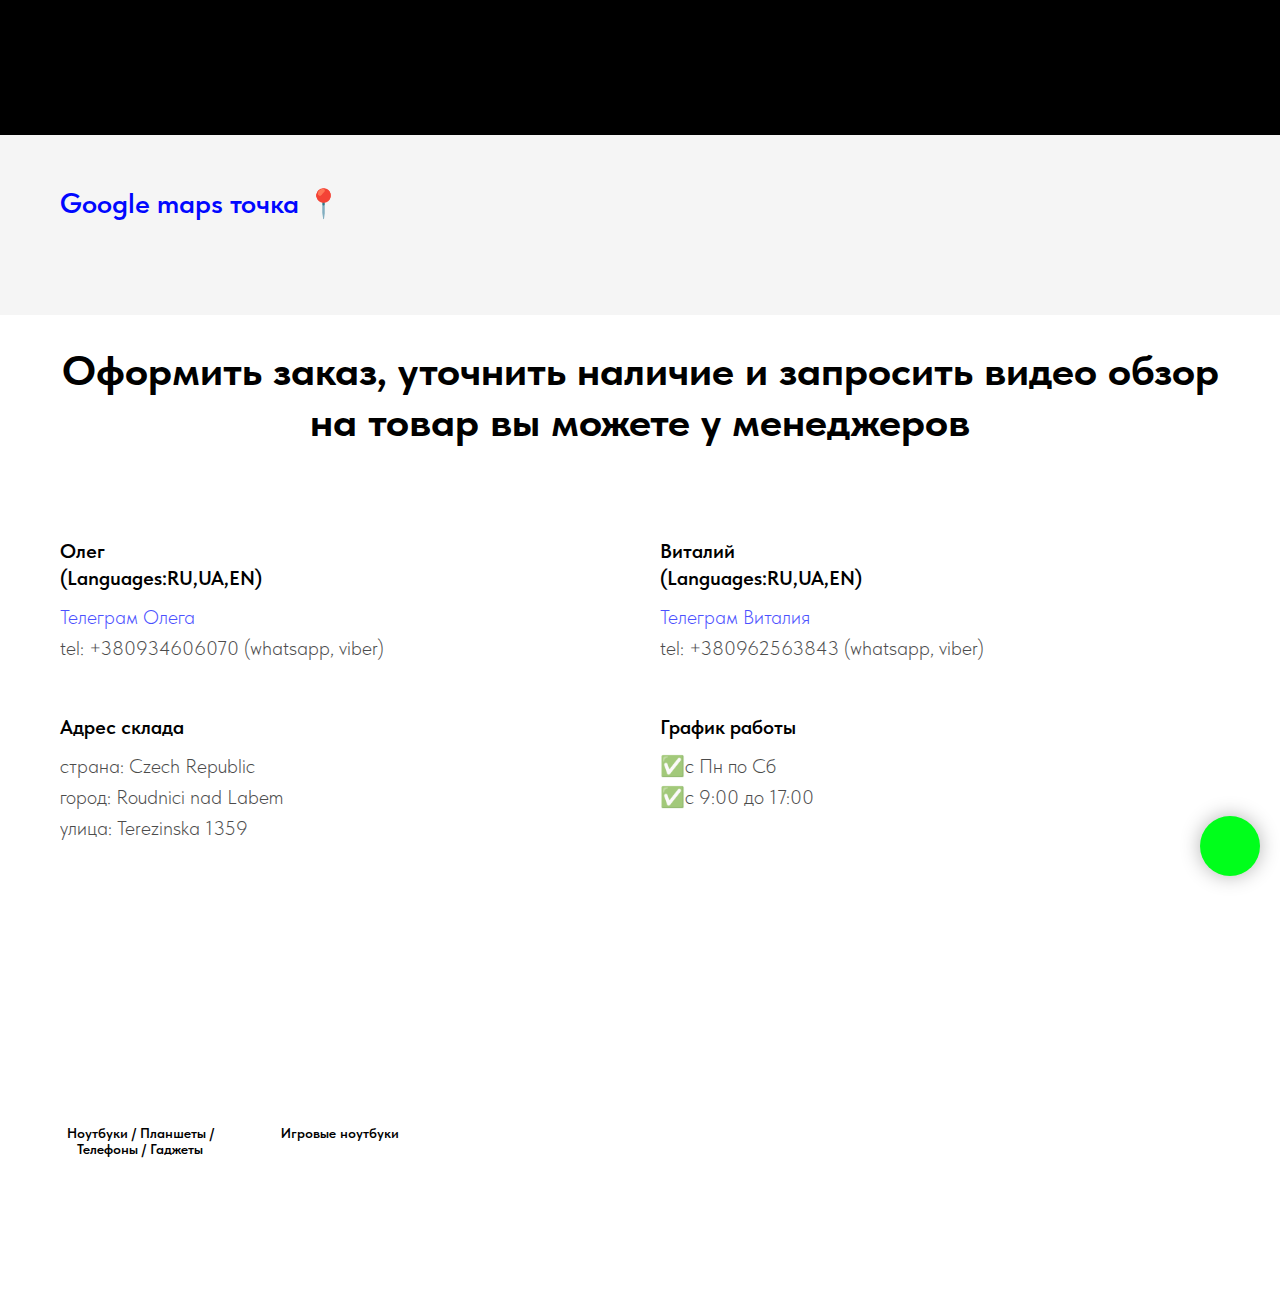
<file: index.html>
<!DOCTYPE html>
<html>
  <head>
    <meta charset="utf-8" />
    <meta http-equiv="Content-Type" content="text/html; charset=utf-8" />
    <meta name="viewport" content="width=device-width, initial-scale=1.0" />
    <!--metatextblock-->
    <title>Это наш сайт с товарами</title>
    <meta
      name="description"
      content="Фото и характеристики товаров можете увидеть здесь"
    />
    <meta property="og:url" content="https://mihail-lifecz.com/store" />
    <meta property="og:title" content="Это наш сайт с товарами" />
    <meta
      property="og:description"
      content="Фото и характеристики товаров можете увидеть здесь"
    />
    <meta property="og:type" content="website" />
    <meta property="og:image" content="images/34_1.jpg" />
    <link rel="canonical" href="https://mihail-lifecz.com/store" />
    <!--/metatextblock-->
    <meta name="format-detection" content="telephone=no" />
    <meta http-equiv="x-dns-prefetch-control" content="on" />
    <link rel="dns-prefetch" href="https://ws.tildacdn.com" />
    <link rel="dns-prefetch" href="https://static.tildacdn.net" />
    <link
      rel="icon"
      type="image/png"
      sizes="32x32"
      href="images/favicon-32x32.png"
      media="(prefers-color-scheme: light)"
    />
    <link
      rel="icon"
      type="image/x-icon"
      sizes="32x32"
      href="images/favicon.ico"
      media="(prefers-color-scheme: dark)"
    />
    <link
      rel="icon"
      type="image/svg+xml"
      sizes="any"
      href="images/favicon.svg"
    />
    <link
      rel="apple-touch-icon"
      type="image/png"
      href="images/android-chrome-192x1.png"
    />
    <link
      rel="icon"
      type="image/png"
      sizes="192x192"
      href="images/android-chrome-192x1.png"
    />
    <!-- Assets -->
    <script
      src="js/tilda-fallback-1.0.min.js"
      async=""
      charset="utf-8"
    ></script>
    <link
      rel="stylesheet"
      href="css/tilda-grid-3.0.min.css"
      type="text/css"
      media="all"
      onerror="this.loaderr='y';"
    />
    <link
      rel="stylesheet"
      href="css/tilda-blocks-page73480075.min.css"
      type="text/css"
      media="all"
      onerror="this.loaderr='y';"
    />
    <link
      rel="stylesheet"
      href="css/tilda-cards-1.0.min.css"
      type="text/css"
      media="all"
      onerror="this.loaderr='y';"
    />
    <link
      rel="stylesheet"
      href="css/fonts-tildasans.css"
      type="text/css"
      media="all"
      onerror="this.loaderr='y';"
    />
    <script
      nomodule=""
      src="js/tilda-polyfill-1.0.min.js"
      charset="utf-8"
    ></script>
    <script type="text/javascript">
      function t_onReady(func) {
        if (document.readyState != "loading") {
          func();
        } else {
          document.addEventListener("DOMContentLoaded", func);
        }
      }
      function t_onFuncLoad(funcName, okFunc, time) {
        if (typeof window[funcName] === "function") {
          okFunc();
        } else {
          setTimeout(function () {
            t_onFuncLoad(funcName, okFunc, time);
          }, time || 100);
        }
      }
      function t_throttle(fn, threshhold, scope) {
        return function () {
          fn.apply(scope || this, arguments);
        };
      }
    </script>
    <script
      src="js/tilda-scripts-3.0.min.js"
      charset="utf-8"
      defer=""
      onerror="this.loaderr='y';"
    ></script>
    <script
      src="js/tilda-blocks-page73480075.min.js"
      charset="utf-8"
      async=""
      onerror="this.loaderr='y';"
    ></script>
    <script
      src="js/tilda-lazyload-1.0.min.js"
      charset="utf-8"
      async=""
      onerror="this.loaderr='y';"
    ></script>
    <script
      src="js/tilda-menu-1.0.min.js"
      charset="utf-8"
      async=""
      onerror="this.loaderr='y';"
    ></script>
    <script
      src="js/tilda-cards-1.0.min.js"
      charset="utf-8"
      async=""
      onerror="this.loaderr='y';"
    ></script>
    <script
      src="js/tilda-skiplink-1.0.min.js"
      charset="utf-8"
      async=""
      onerror="this.loaderr='y';"
    ></script>
    <script
      src="js/tilda-events-1.0.min.js"
      charset="utf-8"
      async=""
      onerror="this.loaderr='y';"
    ></script>
    <script type="text/javascript">
      window.dataLayer = window.dataLayer || [];
    </script>
    <script type="text/javascript">
      (function () {
        if (
          /bot|google|yandex|baidu|bing|msn|duckduckbot|teoma|slurp|crawler|spider|robot|crawling|facebook/i.test(
            navigator.userAgent
          ) === false &&
          typeof sessionStorage != "undefined" &&
          sessionStorage.getItem("visited") !== "y" &&
          document.visibilityState
        ) {
          var style = document.createElement("style");
          style.type = "text/css";
          style.innerHTML =
            "@media screen and (min-width: 980px) {.t-records {opacity: 1;}.t-records_animated {-webkit-transition: opacity ease-in-out .2s;-moz-transition: opacity ease-in-out .2s;-o-transition: opacity ease-in-out .2s;transition: opacity ease-in-out .2s;}.t-records.t-records_visible {opacity: 1;}}";
          document.getElementsByTagName("head")[0].appendChild(style);
          function t_setvisRecs() {
            var alr = document.querySelectorAll(".t-records");
            Array.prototype.forEach.call(alr, function (el) {
              el.classList.add("t-records_animated");
            });
            setTimeout(function () {
              Array.prototype.forEach.call(alr, function (el) {
                el.classList.add("t-records_visible");
              });
              sessionStorage.setItem("visited", "y");
            }, 400);
          }
          document.addEventListener("DOMContentLoaded", t_setvisRecs);
        }
      })();
    </script>
  </head>
  <body class="t-body" style="margin: 0">
    <!--allrecords-->
    <div
      id="allrecords"
      class="t-records"
      data-hook="blocks-collection-content-node"
      data-tilda-project-id="10380195"
      data-tilda-page-id="73480075"
      data-tilda-page-alias="store"
      data-tilda-formskey="4c49429291194b3c4e18d66c10380195"
      data-tilda-cookie="no"
      data-tilda-lazy="yes"
      data-tilda-root-zone="one"
      data-tilda-project-country="CZ"
    >
      <div id="rec1206540026" class="r t-rec" style="" data-record-type="215">
        <a name="store" style="font-size: 0"></a>
      </div>
      <div
        id="rec1206540016"
        class="r t-rec"
        style=""
        data-animationappear="off"
        data-record-type="446"
      >
        <!-- T446 -->
        <div id="nav1206540016marker"></div>
        <div
          id="nav1206540016"
          class="t446 t446__positionstatic"
          style="background-color: #000000; height: 135px"
          data-bgcolor-hex="#151515"
          data-bgcolor-rgba="rgba(21,21,21,1)"
          data-navmarker="nav1206540016marker"
          data-appearoffset=""
          data-bgopacity-two="1"
          data-menushadow=""
          data-menushadow-css=""
          data-bgopacity="1"
          data-menu="yes"
        >
        <!--rgba(21, 21, 21, 1)-->
          <div class="t446__maincontainer" style="height: 135px; background-color: #000000;">
            <div class="t446__logowrapper" style="background-color: #000000;">
              <div class="t446__logowrapper2" style="background-color: #000000;">
                <!-- <div style="display: block">
                  <a href="/">
                    <img
                      class="t446__imglogo"
                      src="images/tech_vit_logo.jpg"   
                      imgfield="img"
                      style="min-width: 150px"
                      alt=""
                    />
                  </a>
                </div> -->
                <div style="display: block; background-color: #000000;">
                  <a href="/" style="display: block; height: 80px; z-index: 999; background-image: url('images/tech_vit_logo.jpg'); background-repeat: repeat-x; background-position: left center; background-size: auto 100%;">
                  </a>
                </div>
              </div>
            </div>
            <div class="t446__rightwrapper" style=""></div>
          </div>
        </div>
        <style>
          @media screen and (max-width: 980px) {
            #rec1206540016 .t446 {
              position: static;
            }
          }
        </style>
        <script>
          t_onReady(function () {
            t_onFuncLoad("t446_checkOverflow", function () {
              t_onFuncLoad("t446_setLogoPadding", function () {
                t446_setLogoPadding("1206540016");
              });
              window.addEventListener(
                "resize",
                t_throttle(function () {
                  t446_checkOverflow("1206540016", "135");
                })
              );
              window.addEventListener("load", function () {
                t446_checkOverflow("1206540016", "135");
              });
              t446_checkOverflow("1206540016", "135");
            });
            t_onFuncLoad("t_menu__interactFromKeyboard", function () {
              t_menu__interactFromKeyboard("1206540016");
            });
          });
          t_onReady(function () {
            t_onFuncLoad("t_menu__highlightActiveLinks", function () {
              t_menu__highlightActiveLinks(".t446__list_item a");
            });
          });
          t_onReady(function () {
            t_onFuncLoad("t_menu__setBGcolor", function () {
              t_menu__setBGcolor("1206540016", ".t446");
              window.addEventListener(
                "resize",
                t_throttle(function () {
                  t_menu__setBGcolor("1206540016", ".t446");
                })
              );
            });
          });
        </script>
        <style>
          #rec1206540016 .t-menu__link-item {
          }
          @supports (overflow: -webkit-marquee) and (justify-content: inherit) {
            #rec1206540016 .t-menu__link-item,
            #rec1206540016 .t-menu__link-item.t-active {
              opacity: 1 !important;
            }
          }
        </style>
        <style>
          #rec1206540016 .t446__logowrapper2 a {
            font-size: 28px;
            color: #ffffff;
            font-weight: 600;
            letter-spacing: 2.5px;
          }
          @media screen and (max-width: 480px),
            (orientation: landscape) and (max-height: 480px) {
            #rec1206540016 .t446__logowrapper2 a {
              font-size: 14px;
            }
          }
          #rec1206540016 a.t-menu__link-item {
            font-size: 18px;
            color: #ffffff;
            font-weight: 500;
          }
          #rec1206540016 .t446__right_descr {
            font-size: 18px;
            color: #ffffff;
            font-weight: 500;
          }
          #rec1206540016 .t446__right_langs_lang a {
            font-size: 18px;
            color: #ffffff;
            font-weight: 500;
          }
        </style>
        <style>
          #rec1206540016 .t446__logo {
            color: #ffffff;
            font-weight: 600;
            letter-spacing: 2.5px;
          }
          @media screen and (min-width: 480px) {
            #rec1206540016 .t446__logo {
              font-size: 28px;
            }
          }
          @media screen and (max-width: 480px),
            (orientation: landscape) and (max-height: 480px) {
            #rec1206540016 .t446__logo {
              font-size: 14px;
            }
          }
        </style>
      </div>
      <div
        id="rec1376086651"
        class="r t-rec t-rec_pt_0 t-rec_pb_0"
        style="padding-top: 0px; padding-bottom: 0px"
        data-record-type="248"
      >
        <!-- T220 -->
        <div class="t220">
          <div class="t-container">
            <div class="t-col t-col_12">
              <div class="t220__textwrapper" style="background-color: #f5f5f5">
                <div style="">
                  <div class="t220__title t-heading t-heading_sm" field="title">
                    <a
                      href="https://goo.gl/maps/av9jstaxEGzNJvnW8"
                      target="_blank"
                      rel="noreferrer noopener"
                      style="
                        color: rgb(0, 7, 255);
                        border-bottom-color: rgb(0, 7, 255);
                        border-bottom-style: solid;
                        box-shadow: none;
                        text-decoration: none;
                      "
                      >Google maps точка</a
                    >
                    📍
                  </div>
                  <div field="text" class="t220__text t-text t-text_md"></div>
                </div>
              </div>
            </div>
          </div>
        </div>
      </div>
      <div
        id="rec1211891891"
        class="r t-rec t-rec_pt_30 t-rec_pb_30"
        style="padding-top: 30px; padding-bottom: 30px"
        data-record-type="1056"
      >
        <!-- t1056 -->
        <div class="t1056">
          <div class="t-section__container t-container t-container_flex">
            <div class="t-col t-col_12">
              <div
                class="t-section__title t-title t-title_xs t-align_center t-margin_auto"
                field="btitle"
              >
                <strong
                  >Оформить заказ, уточнить наличие и запросить видео обзор на
                  товар вы можете у менеджеров</strong
                >
                <!-- <strong
                  >Виталя украл</strong
                > -->
              </div>
            </div>
          </div>
          <style>
            .t-section__descr {
              max-width: 560px;
            }
            #rec1211891891 .t-section__title {
              margin-bottom: 90px;
            }
            #rec1211891891 .t-section__descr {
            }
            @media screen and (max-width: 960px) {
              #rec1211891891 .t-section__title {
                margin-bottom: 45px;
              }
            }
          </style>
          <div class="t-container">
            <div class="t1056__row">
              <div class="t1056__col t-col t-col_6">
                <div class="t1056__col-wrapper_first t1056__col-wrapper">
                  <div
                    class="t1056__name t-name t-name_md"
                    field="li_title__8614859096040"
                  >
                    <div style="font-size: 20px" data-customstyle="yes">
                      Олег<br />(Languages:RU,UA,EN)
                    </div>
                  </div>
                  <div
                    class="t1056__text t-text t-text_md"
                    field="li_descr__8614859096040"
                  >
                    <a
                      href="https://t.me/olegvision8"
                      target="_blank"
                      rel="noreferrer noopener"
                      style="
                        color: rgb(0, 7, 255);
                        border-bottom-color: rgb(0, 7, 255);
                        border-bottom-style: solid;
                        box-shadow: none;
                        text-decoration: none;
                      "
                      >Телеграм Олега</a
                    ><br />tel: +380934606070 (whatsapp, viber)
                  </div>
                </div>
              </div>
              <div class="t1056__col t-col t-col_6">
                <div class="t1056__col-wrapper">
                  <div
                    class="t1056__name t-name t-name_md"
                    field="li_title__1758014015123"
                  >
                    <div style="font-size: 20px" data-customstyle="yes">
                      Виталий<br />(Languages:RU,UA,EN)
                    </div>
                  </div>
                  <div
                    class="t1056__text t-text t-text_md"
                    field="li_descr__1758014015123"
                  >
                    <a
                      href="https://t.me/vitalya057"
                      target="_blank"
                      rel="noreferrer noopener"
                      style="
                        color: rgb(0, 7, 255);
                        border-bottom-color: rgb(0, 7, 255);
                        border-bottom-style: solid;
                        box-shadow: none;
                        text-decoration: none;
                      "
                      >Телеграм Виталия</a
                    ><br />tel: +380962563843 (whatsapp, viber)
                  </div>
                  <!-- new -->
                  <!-- <div
                  class="t1056__text t-text t-text_md"
                  field="li_descr__8614859096040"
                >
                  <a
                    href="https://t.me/olegvision8"
                    target="_blank"
                    rel="noreferrer noopener"
                    style="
                      color: rgb(0, 7, 255);
                      border-bottom-color: rgb(0, 7, 255);
                      border-bottom-style: solid;
                      box-shadow: none;
                      text-decoration: none;
                    "
                    >Телеграм Олега</a
                  ><br />tel: +380934606070 (whatsapp, viber)
                </div> -->
                   <!-- new end -->
                </div>
              </div>
            </div>
            <div class="t-clear t1056__separator" style=""></div>
            <div class="t1056__row">
              <div class="t1056__col t-col t-col_6">
                <div class="t1056__col-wrapper">
                  <div
                    class="t1056__name t-name t-name_md"
                    field="li_title__8614859096042"
                  >
                    <div style="font-size: 20px" data-customstyle="yes">
                      Адрес склада
                    </div>
                  </div>
                  <div
                    class="t1056__text t-text t-text_md"
                    field="li_descr__8614859096042"
                  >
                    страна: Czech Republic<br />город: Roudnici nad Labem<br />улица:
                    Terezinska 1359
                  </div>
                </div>
              </div>
              <div class="t1056__col t-col t-col_6">
                <div class="t1056__col-wrapper">
                  <div
                    class="t1056__name t-name t-name_md"
                    field="li_title__8614859096043"
                  >
                    <div style="font-size: 20px" data-customstyle="yes">
                      График работы
                    </div>
                  </div>
                  <div
                    class="t1056__text t-text t-text_md"
                    field="li_descr__8614859096043"
                  >
                    ✅с Пн по Сб <br />✅с 9:00 до 17:00
                  </div>
                </div>
              </div>
            </div>
            <div class="t-clear t1056__separator" style=""></div>
            <div class="t1056__row"></div>
          </div>
        </div>
      </div>
      <div
        id="rec1210878891"
        class="r t-rec t-rec_pt_45 t-rec_pb_15"
        style="padding-top: 45px; padding-bottom: 15px"
        data-animationappear="off"
        data-record-type="405"
      >
        <!-- T405 -->
        <!-- t-align_center -->
        <div class="t405">
          <div class="t-container">
            <div class="t405__col t-col t-col_2 t-align_center">
              <a class="t405__link" href="laptops/index.html">
                <div class="t405__imgbox" style="height: 150px">
                  <div
                    class="t405__img t-bgimg"
                    data-original="https://static.tildacdn.net/tild6234-6330-4739-a364-386435323530/34.jpg"
                    style="background-image: url('images/34.jpg')"
                  ></div>
                  <div class="t405__separator"></div>
                </div>
                <div class="t405__textwrapper">
                  <div class="t405__uptitle t-uptitle">
                    <span class="t405__tag"></span>
                  </div>
                  <div class="t405__title t-name">
                    Ноутбуки / Планшеты / Телефоны / Гаджеты
                  </div>
                </div>
              </a>
            </div>
            <div class="t405__col t-col t-col_2 t-align_center">
              <a class="t405__link category-disabled" href="gaminglaptop/index.html ">    
                <div class="t405__imgbox" style="height: 150px">
                  <div
                    class="t405__img t-bgimg category-disabled"
                    data-original="https://static.tildacdn.net/tild6533-6431-4631-a635-306331616561/photo_2025-08-21_13-.jpg"
                    style="
                      background-image: url('images/photo_2025-08-21_13-.jpg');
                    "
                  ></div>
                  <div class="t405__separator"></div>
                </div>
                <div class="t405__textwrapper">
                  <div class="t405__uptitle t-uptitle">
                    <span class="t405__tag"></span>
                  </div>
                  <div class="t405__title t-name">Игровые ноутбуки</div>
                </div>
              </a>
              <!-- <a class="t405__link category-disabled" href="#" style="position: relative; pointer-events: none; cursor: not-allowed;">
                <div class="t405__imgbox" style="height: 150px; position: relative;">
                    <div style="position: absolute; top: 0; left: 0; right: 0; bottom: 0; background: rgba(255, 255, 255, 0.2); backdrop-filter: blur(2px); z-index: 10;"></div>
                    
                    <div style="position: absolute; top: 50%; left: 50%; transform: translate(-50%, -50%); color: #666; font-size: 16px; font-weight: 700; z-index: 11; text-align: center;">
                        Нет в наличии 
                    </div>
                    
                    <div
                        class="t405__img t-bgimg"
                        data-original="https://static.tildacdn.net/tild6533-6431-4631-a635-306331616561/photo_2025-08-21_13-.jpg"
                        style="background-image: url('images/photo_2025-08-21_13-.jpg'); opacity: 0.3; filter: grayscale(100%);"
                    ></div>
                    <div class="t405__separator"></div>
                </div>
                <div class="t405__textwrapper">
                    <div class="t405__uptitle t-uptitle">
                        <span class="t405__tag"></span>
                    </div>
                    <div class="t405__title t-name" style="color: #999;">Игровые ноутбуки</div>
                </div>
            </a> -->
            </div>
            <!-- <div class="t405__col t-col t-col_2 t-align_center"> -->
              <!-- <a class="t405__link" href="tv/index.html">
                <div class="t405__imgbox" style="height: 150px">
                  <div
                    class="t405__img t-bgimg"
                    data-original="https://static.tildacdn.net/tild6135-3834-4530-b461-393033356563/85.JPG"
                    style="background-image: url('images/85.JPG')"
                  ></div>
                  <div class="t405__separator"></div>
                </div>
                <div class="t405__textwrapper">
                  <div class="t405__uptitle t-uptitle">
                    <span class="t405__tag"></span>
                  </div>
                  <div class="t405__title t-name">Телевизоры</div>
                </div>
              </a> -->
              <!-- <a class="t405__link category-disabled" href="#" style="position: relative; pointer-events: none; cursor: not-allowed;">
                <div class="t405__imgbox" style="height: 150px; position: relative;">
                    <div style="position: absolute; top: 0; left: 0; right: 0; bottom: 0; background: rgba(255, 255, 255, 0.2); backdrop-filter: blur(2px); z-index: 10;"></div>
                    
                    <div style="position: absolute; top: 50%; left: 50%; transform: translate(-50%, -50%); color: #666; font-size: 16px; font-weight: 700; z-index: 11; text-align: center;">
                        Нет в наличии 
                    </div>
                    
                    <div
                        class="t405__img t-bgimg"
                        data-original="https://static.tildacdn.net/tild6135-3834-4530-b461-393033356563/85.JPG"
                        style="background-image: url('images/85.JPG'); opacity: 0.3; filter: grayscale(100%);"
                    ></div>
                    <div class="t405__separator"></div>
                </div>
                <div class="t405__textwrapper">
                    <div class="t405__uptitle t-uptitle">
                        <span class="t405__tag"></span>
                    </div>
                    <div class="t405__title t-name" style="color: #999;">Телевизоры</div>
                </div>
            </a> -->
            <!-- </div> -->
            <!-- <div class="t405__col t-col t-col_2 t-align_center"> -->
              <!-- <a class="t405__link" href="autoparts/index.html">
                <div class="t405__imgbox" style="height: 150px">
                  <div
                    class="t405__img t-bgimg"
                    data-original="https://static.tildacdn.net/tild3235-3731-4634-a233-356639643437/a_c.jpg"
                    style="background-image: url('images/a_c.jpg')"
                  ></div>
                  <div class="t405__separator"></div>
                </div>
                <div class="t405__textwrapper">
                  <div class="t405__uptitle t-uptitle">
                    <span class="t405__tag"></span>
                  </div>
                  <div class="t405__title t-name">
                    Автозапчасти категории "А" и "С"
                  </div>
                </div>
              </a> -->
              <!-- <a class="t405__link category-disabled" href="#" style="position: relative; pointer-events: none; cursor: not-allowed;">
                <div class="t405__imgbox" style="height: 150px; position: relative;">
                    <div style="position: absolute; top: 0; left: 0; right: 0; bottom: 0; background: rgba(255, 255, 255, 0.2); backdrop-filter: blur(2px); z-index: 10;"></div>
                    
                    <div style="position: absolute; top: 50%; left: 50%; transform: translate(-50%, -50%); color: #666; font-size: 16px; font-weight: 700; z-index: 11; text-align: center;">
                        Нет в наличии 
                    </div>
                    
                    <div
                        class="t405__img t-bgimg"
                        data-original="https://static.tildacdn.net/tild3235-3731-4634-a233-356639643437/a_c.jpg"
                        style="background-image: url('images/a_c.jpg'); opacity: 0.3; filter: grayscale(100%);"
                    ></div>
                    <div class="t405__separator"></div>
                </div>
                <div class="t405__textwrapper">
                    <div class="t405__uptitle t-uptitle">
                        <span class="t405__tag"></span>
                    </div>
                    <div class="t405__title t-name" style="color: #999;">Автозапчасти категории "А" и "С"</div>
                </div>
            </a> -->
            <!-- </div> -->
            <!-- <div class="t405__col t-col t-col_2 t-align_center"> -->
              <!-- <a class="t405__link" href="autopartsabc/index.html">
                <div class="t405__imgbox" style="height: 150px">
                  <div
                    class="t405__img t-bgimg"
                    data-original="https://static.tildacdn.net/tild3636-6230-4932-b038-376132333862/photo_2025-10-02_14-.jpg"
                    style="
                      background-image: url('images/photo_2025-10-02_14-.jpg');
                    "
                  ></div>
                  <div class="t405__separator"></div>
                </div>
                <div class="t405__textwrapper">
                  <div class="t405__uptitle t-uptitle">
                    <span class="t405__tag"></span>
                  </div>
                  <div class="t405__title t-name">
                    Автозапчасти категории "А"/"В"/"С"
                  </div>
                </div>
              </a> -->
              <!-- <a class="t405__link category-disabled" href="#" style="position: relative; pointer-events: none; cursor: not-allowed;">
                <div class="t405__imgbox" style="height: 150px; position: relative;">
                    <div style="position: absolute; top: 0; left: 0; right: 0; bottom: 0; background: rgba(255, 255, 255, 0.2); backdrop-filter: blur(2px); z-index: 10;"></div>
                    
                    <div style="position: absolute; top: 50%; left: 50%; transform: translate(-50%, -50%); color: #666; font-size: 16px; font-weight: 700; z-index: 11; text-align: center;">
                        Нет в наличии 
                    </div>
                    
                    <div
                        class="t405__img t-bgimg"
                        data-original="https://static.tildacdn.net/tild3636-6230-4932-b038-376132333862/photo_2025-10-02_14-.jpg"
                        style="background-image: url('images/photo_2025-10-02_14-.jpg'); opacity: 0.3; filter: grayscale(100%);"
                    ></div>
                    <div class="t405__separator"></div>
                </div>
                <div class="t405__textwrapper">
                    <div class="t405__uptitle t-uptitle">
                        <span class="t405__tag"></span>
                    </div>
                    <div class="t405__title t-name" style="color: #999;">Автозапчасти категории "А"/"В"/"С"</div>
                </div>
            </a> -->
            <!-- </div> -->
            <!-- <div class="t405__col t-col t-col_2 t-align_center"> -->
              <!-- <a class="t405__link" href="homestuff/index.html">
                <div class="t405__imgbox" style="height: 150px">
                  <div
                    class="t405__img t-bgimg"
                    data-original="https://static.tildacdn.net/tild3331-3233-4165-b030-663230306432/1111.jpg"
                    style="background-image: url('images/1111.jpg')"
                  ></div>
                  <div class="t405__separator"></div>
                </div>
                <div class="t405__textwrapper">
                  <div class="t405__uptitle t-uptitle">
                    <span class="t405__tag"></span>
                  </div>
                  <div class="t405__title t-name">Товары для дома</div>
                </div>
              </a> -->
              <!-- <a class="t405__link category-disabled" href="#" style="position: relative; pointer-events: none; cursor: not-allowed;">
                <div class="t405__imgbox" style="height: 150px; position: relative;">
                    <div style="position: absolute; top: 0; left: 0; right: 0; bottom: 0; background: rgba(255, 255, 255, 0.2); backdrop-filter: blur(2px); z-index: 10;"></div>
                    
                    <div style="position: absolute; top: 50%; left: 50%; transform: translate(-50%, -50%); color: #666; font-size: 16px; font-weight: 700; z-index: 11; text-align: center;">
                        Нет в наличии 
                    </div>
                    
                    <div
                        class="t405__img t-bgimg"
                        data-original="https://static.tildacdn.net/tild3331-3233-4165-b030-663230306432/1111.jpg"
                        style="background-image: url('images/1111.jpg'); opacity: 0.3; filter: grayscale(100%);"
                    ></div>
                    <div class="t405__separator"></div>
                </div>
                <div class="t405__textwrapper">
                    <div class="t405__uptitle t-uptitle">
                        <span class="t405__tag"></span>
                    </div>
                    <div class="t405__title t-name" style="color: #999;">Товары для дома</div>
                </div>
            </a> -->
            <!-- </div> -->
            <!-- <div class="t405__col t-col t-col_2 t-align_center"> -->
              <!-- <a class="t405__link" href="safety/index.html">
                <div class="t405__imgbox" style="height: 150px">
                  <div
                    class="t405__img t-bgimg"
                    data-original="https://static.tildacdn.net/tild3933-6433-4337-a433-383733653562/o7.JPG"
                    style="background-image: url('images/o7.JPG')"
                  ></div>
                  <div class="t405__separator"></div>
                </div>
                <div class="t405__textwrapper">
                  <div class="t405__uptitle t-uptitle">
                    <span class="t405__tag"></span>
                  </div>
                  <div class="t405__title t-name">Рабочая одежда и обувь</div>
                </div>
              </a> -->
              <!-- <a class="t405__link category-disabled" href="#" style="position: relative; pointer-events: none; cursor: not-allowed;">
                <div class="t405__imgbox" style="height: 150px; position: relative;">
                    <div style="position: absolute; top: 0; left: 0; right: 0; bottom: 0; background: rgba(255, 255, 255, 0.2); backdrop-filter: blur(2px); z-index: 10;"></div>
                    
                    <div style="position: absolute; top: 50%; left: 50%; transform: translate(-50%, -50%); color: #666; font-size: 16px; font-weight: 700; z-index: 11; text-align: center;">
                        Нет в наличии 
                    </div>
                    
                    <div
                        class="t405__img t-bgimg"
                        data-original="https://static.tildacdn.net/tild3933-6433-4337-a433-383733653562/o7.JPG"
                        style="background-image: url('images/o7.JPG'); opacity: 0.3; filter: grayscale(100%);"
                    ></div>
                    <div class="t405__separator"></div>
                </div>
                <div class="t405__textwrapper">
                    <div class="t405__uptitle t-uptitle">
                        <span class="t405__tag"></span>
                    </div>
                    <div class="t405__title t-name" style="color: #999;">Рабочая одежда и обувь</div>
                </div>
            </a> -->
            <!-- </div> -->
            <!-- <div class="t405__col t-col t-col_2 t-align_center"> -->
              <!-- <a class="t405__link" href="outfit/index.html">
                <div class="t405__imgbox" style="height: 150px">
                  <div
                    class="t405__img t-bgimg"
                    data-original="https://static.tildacdn.net/tild6662-3362-4230-b665-356166646533/3333.jpg"
                    style="background-image: url('images/3333.jpg')"
                  ></div>
                  <div class="t405__separator"></div>
                </div>
                <div class="t405__textwrapper">
                  <div class="t405__uptitle t-uptitle">
                    <span class="t405__tag"></span>
                  </div>
                  <div class="t405__title t-name">
                    Повседневная одежда и обувь
                  </div>
                </div>
              </a> -->
              <!-- <a class="t405__link category-disabled" href="#" style="position: relative; pointer-events: none; cursor: not-allowed;">
                <div class="t405__imgbox" style="height: 150px; position: relative;">
                    <div style="position: absolute; top: 0; left: 0; right: 0; bottom: 0; background: rgba(255, 255, 255, 0.2); backdrop-filter: blur(2px); z-index: 10;"></div>
                    
                    <div style="position: absolute; top: 50%; left: 50%; transform: translate(-50%, -50%); color: #666; font-size: 16px; font-weight: 700; z-index: 11; text-align: center;">
                        Нет в наличии 
                    </div>
                    
                    <div
                        class="t405__img t-bgimg"
                        data-original="https://static.tildacdn.net/tild6662-3362-4230-b665-356166646533/3333.jpg"
                        style="background-image: url('images/3333.jpg'); opacity: 0.3; filter: grayscale(100%);"
                    ></div>
                    <div class="t405__separator"></div>
                </div>
                <div class="t405__textwrapper">
                    <div class="t405__uptitle t-uptitle">
                        <span class="t405__tag"></span>
                    </div>
                    <div class="t405__title t-name" style="color: #999;">Повседневная одежда и обувь</div>
                </div>
            </a> -->
            <!-- </div> -->
            <!-- <div class="t405__col t-col t-col_2 t-align_center"> -->
              <!-- <a class="t405__link" href="server/index.html">
                <div class="t405__imgbox" style="height: 150px">
                  <div
                    class="t405__img t-bgimg"
                    data-original="https://static.tildacdn.net/tild6263-6330-4234-b932-636239643934/photo_2025-08-14_10-.jpg"
                    style="
                      background-image: url('images/photo_2025-08-14_10-.jpg');
                    "
                  ></div>
                  <div class="t405__separator"></div>
                </div>
                <div class="t405__textwrapper">
                  <div class="t405__uptitle t-uptitle">
                    <span class="t405__tag"></span>
                  </div>
                  <div class="t405__title t-name">Сервер для бизнеса</div>
                </div>
              </a> -->
              <!-- <a class="t405__link category-disabled" href="#" style="position: relative; pointer-events: none; cursor: not-allowed;">
                <div class="t405__imgbox" style="height: 150px; position: relative;">
                    <div style="position: absolute; top: 0; left: 0; right: 0; bottom: 0; background: rgba(255, 255, 255, 0.2); backdrop-filter: blur(2px); z-index: 10;"></div>
                    
                    <div style="position: absolute; top: 50%; left: 50%; transform: translate(-50%, -50%); color: #666; font-size: 16px; font-weight: 700; z-index: 11; text-align: center;">
                        Нет в наличии 
                    </div>
                    
                    <div
                        class="t405__img t-bgimg"
                        data-original="https://static.tildacdn.net/tild6263-6330-4234-b932-636239643934/photo_2025-08-14_10-.jpg"
                        style="background-image: url('images/photo_2025-08-14_10-.jpg'); opacity: 0.3; filter: grayscale(100%);"
                    ></div>
                    <div class="t405__separator"></div>
                </div>
                <div class="t405__textwrapper">
                    <div class="t405__uptitle t-uptitle">
                        <span class="t405__tag"></span>
                    </div>
                    <div class="t405__title t-name" style="color: #999;">Сервер для бизнеса</div>
                </div>
            </a> -->
            <!-- </div> -->
            <!-- <div class="t405__col t-col t-col_2 t-align_center"> -->
              <!-- <a class="t405__link" href="/volant">
                <div class="t405__imgbox" style="height: 150px">
                  <div
                    class="t405__img t-bgimg"
                    data-original="https://static.tildacdn.net/tild6661-3538-4634-a133-363164626365/photo_2025-08-21_14-.jpg"
                    style="
                      background-image: url('images/photo_2025-08-21_14-.jpg');
                    "
                  ></div>
                  <div class="t405__separator"></div>
                </div>
                <div class="t405__textwrapper">
                  <div class="t405__uptitle t-uptitle">
                    <span class="t405__tag"></span>
                  </div>
                  <div class="t405__title t-name">Рули на BMW</div>
                </div>
              </a> -->
              <!-- <a class="t405__link category-disabled" href="#" style="position: relative; pointer-events: none; cursor: not-allowed;">
                <div class="t405__imgbox" style="height: 150px; position: relative;">
                    <div style="position: absolute; top: 0; left: 0; right: 0; bottom: 0; background: rgba(255, 255, 255, 0.2); backdrop-filter: blur(2px); z-index: 10;"></div>
                    
                    <div style="position: absolute; top: 50%; left: 50%; transform: translate(-50%, -50%); color: #666; font-size: 16px; font-weight: 700; z-index: 11; text-align: center;">
                        Нет в наличии 
                    </div>
                    
                    <div
                        class="t405__img t-bgimg"
                        data-original="https://static.tildacdn.net/tild6661-3538-4634-a133-363164626365/photo_2025-08-21_14-.jpg"
                        style="background-image: url('images/photo_2025-08-21_14-.jpg'); opacity: 0.3; filter: grayscale(100%);"
                    ></div>
                    <div class="t405__separator"></div>
                </div>
                <div class="t405__textwrapper">
                    <div class="t405__uptitle t-uptitle">
                        <span class="t405__tag"></span>
                    </div>
                    <div class="t405__title t-name" style="color: #999;">Рули на BMW</div>
                </div>
            </a> -->
            <!-- </div> -->
          </div>
        </div>
        <style>
          #rec1210878891 .t405__img {
            border-radius: 13px;
          }
        </style>
      </div>
      <div
        id="rec1211967111"
        class="r t-rec t-rec_pt_30 t-rec_pb_60"
        style="padding-top: 30px; padding-bottom: 60px"
        data-animationappear="off"
        data-record-type="650"
      >
        <!-- T650 -->
        <div class="t650">
          <!-- <div
            class="t650__container t-card__container t-container"
            data-columns-in-row="3"
            style=""
          >
            <div class="t-card__col t-col t-col_4 t-align_left">
              <div class="t650__inner-col" style="background-color: #ffffff">
                <div class="t650__text">
                  <div
                    class="t-card__title t-name t-name_lg"
                    field="li_title__5289161772310"
                  >
                    <a
                      href="https://t.me/olegvision8"
                      class="t-card__link"
                      id="cardtitle1_1211967111"
                      aria-labelledby="cardtitle1_1211967111 cardbtn1_1211967111"
                    >
                      VIP Club "Добрейшего" курс по ведению соцсетей
                    </a>
                  </div>
                </div>
                <div class="t650__btn-container">
                  <div class="t-card__btn-wrapper">
                    <div
                      class="t-btn t-btnflex t-btnflex_type_button t-btnflex_sm t-card__btn"
                      type="button"
                      id="cardbtn1_1211967111"
                      data-lid="5289161772310"
                    >
                      <span class="t-btnflex__text">Написать Олегу</span>
                      <style>
                        #rec1211967111 .t-btnflex.t-btnflex_type_button {
                          color: #00ff1b;
                          background-color: #000000;
                          border-style: none !important;
                          border-radius: 10px;
                          box-shadow: none !important;
                          font-weight: 400;
                          transition-duration: 0.2s;
                          transition-property: background-color, color,
                            border-color, box-shadow, opacity, transform;
                          transition-timing-function: ease-in-out;
                        }
                      </style>
                    </div>
                  </div>
                </div>
              </div>
            </div>
            <div class="t-card__col t-col t-col_4 t-align_left">
              <div class="t650__inner-col" style="background-color: #ffffff">
                <div class="t650__text">
                  <div
                    class="t-card__title t-name t-name_lg"
                    field="li_title__5289161772311"
                  >
                    <a
                      href="https://t.me/olegvision8"
                      class="t-card__link"
                      id="cardtitle2_1211967111"
                      aria-labelledby="cardtitle2_1211967111 cardbtn2_1211967111"
                    >
                      ✔️ЗАКАЗАТЬ РЕКЛАМУ (сторис / пост / рилс)<br />✔️Консультацию
                      по соцсетям, бизнесу<br />✔️Купить контакты поставщиков
                    </a>
                  </div>
                </div>
                <div class="t650__btn-container">
                  <div class="t-card__btn-wrapper">
                    <div
                      class="t-btn t-btnflex t-btnflex_type_button t-btnflex_sm t-card__btn"
                      type="button"
                      id="cardbtn2_1211967111"
                      data-lid="5289161772311"
                    >
                      <span class="t-btnflex__text">Написать Олегу</span>
                      <style>
                        #rec1211967111 .t-btnflex.t-btnflex_type_button {
                          color: #00ff1b;
                          background-color: #000000;
                          border-style: none !important;
                          border-radius: 10px;
                          box-shadow: none !important;
                          font-weight: 400;
                          transition-duration: 0.2s;
                          transition-property: background-color, color,
                            border-color, box-shadow, opacity, transform;
                          transition-timing-function: ease-in-out;
                        }
                      </style>
                    </div>
                  </div>
                </div>
              </div>
            </div>
          </div> -->
        </div>
        <script type="text/javascript">
          t_onReady(function () {
            t_onFuncLoad("t650_init", function () {
              t650_init("1211967111");
            });
          });
        </script>
        <style>
          #rec1211967111 .t650__inner-col {
            box-shadow: 0px 10px 40px -2px rgba(0, 11, 48, 0.3);
          }
        </style>
        <style>
          #rec1211967111 .t650 .t650__inner-col:hover,
          #rec1211967111 .t650 .t-focusable .t650__inner-col,
          #rec1211967111 .t650 .t-card__col_btnfocusable .t650__inner-col {
            box-shadow: 0px 10px 10px rgba(0, 0, 0, 0.1) !important;
          }
        </style>
        <style>
          #rec1211967111 .t650__inner-col {
            border-radius: 14px;
          }
        </style>
      </div>
      <div
        id="rec1206540051"
        class="r t-rec"
        style=""
        data-animationappear="off"
        data-record-type="217"
      >
        <!-- t190 -->
        <div class="t190">
          <button
            type="button"
            class="t190__button t190__button_circle"
            aria-label="Вернуться к началу страницы"
          >
            <svg
              role="presentation"
              xmlns="http://www.w3.org/2000/svg"
              xmlns:xlink="http://www.w3.org/1999/xlink"
              x="0px"
              y="0px"
              width="50px"
              height="50px"
              viewBox="0 0 48 48"
              enable-background="new 0 0 48 48"
              xml:space="preserve"
            >
              <g>
                <path
                  style="fill: #00ff1b"
                  d="M24,3.125c11.511,0,20.875,9.364,20.875,20.875S35.511,44.875,24,44.875S3.125,35.511,3.125,24S12.489,3.125,24,3.125
M24,0.125C10.814,0.125,0.125,10.814,0.125,24S10.814,47.875,24,47.875S47.875,37.186,47.875,24S37.186,0.125,24,0.125L24,0.125z"
                ></path>
              </g>
              <path
                style="fill: #00ff1b"
                d="M25.5,36.033c0,0.828-0.671,1.5-1.5,1.5s-1.5-0.672-1.5-1.5V16.87l-7.028,7.061c-0.293,0.294-0.678,0.442-1.063,0.442
c-0.383,0-0.766-0.146-1.058-0.437c-0.587-0.584-0.589-1.534-0.005-2.121l9.591-9.637c0.281-0.283,0.664-0.442,1.063-0.442
c0,0,0.001,0,0.001,0c0.399,0,0.783,0.16,1.063,0.443l9.562,9.637c0.584,0.588,0.58,1.538-0.008,2.122
c-0.589,0.583-1.538,0.58-2.121-0.008l-6.994-7.049L25.5,36.033z"
              ></path>
            </svg>
          </button>
        </div>
        <style>
          #rec1206540051 .t190 {
            left: 20px;
            right: unset;
            bottom: 20px;
          }
        </style>
        <script>
          t_onReady(function () {
            var rec = document.querySelector("#rec1206540051");
            if (!rec) return;
            var wrapperBlock = rec.querySelector(".t190");
            if (!wrapperBlock) return;
            wrapperBlock.style.display = "none";
            window.addEventListener(
              "scroll",
              t_throttle(function () {
                if (window.pageYOffset > 100) {
                  if (wrapperBlock.style.display === "none")
                    wrapperBlock.style.display = "block";
                } else {
                  if (wrapperBlock.style.display === "block")
                    wrapperBlock.style.display = "none";
                }
              })
            );
            t_onFuncLoad("t190_init", function () {
              t190_init(1206540051);
            });
          });
        </script>
      </div>
      <div id="rec1211923656" class="r t-rec" style="" data-record-type="825">
        <!-- t825 -->
        <div class="t825">
          <div
            class="t825__btn"
            style="bottom: 20px; right: 20px; left: initial"
          >
            <button
              type="button"
              class="t825__btn_wrapper"
              style="background: #00ff1b"
            >
              <div
                class="t825__bgimg t-bgimg"
                bgimgfield="img"
                data-original="https://static.tildacdn.net/tild3966-3663-4731-a137-313338316363/g28bc5ead88049b26cea.png"
                style="background-image: url('images/g28bc5ead88049b26cea.png')"
              ></div>
              <svg
                role="presentation"
                class="t825__icon-close"
                width="16px"
                height="16px"
                viewBox="0 0 23 23"
                version="1.1"
                xmlns="http://www.w3.org/2000/svg"
                xmlns:xlink="http://www.w3.org/1999/xlink"
              >
                <g
                  stroke="none"
                  stroke-width="1"
                  fill="#000"
                  fill-rule="evenodd"
                >
                  <rect
                    transform="translate(11.313708, 11.313708) rotate(-45.000000) translate(-11.313708, -11.313708)"
                    x="10.3137085"
                    y="-3.6862915"
                    width="2"
                    height="30"
                  ></rect>
                  <rect
                    transform="translate(11.313708, 11.313708) rotate(-315.000000) translate(-11.313708, -11.313708)"
                    x="10.3137085"
                    y="-3.6862915"
                    width="2"
                    height="30"
                  ></rect>
                </g>
              </svg>
            </button>
          </div>
          <div
            class="t825__popup"
            data-track-popup="/tilda/popup/rec1211923656/opened"
          >
            <div
              class="t825__popup-container"
              style="bottom: 95px; right: 20px; left: initial"
            >
              <div class="t825__mobile-top-panel">
                <div class="t825__mobile-top-panel_wrapper">
                  <button type="button" class="t825__mobile-close">
                    <svg
                      role="presentation"
                      class="t825__mobile-icon-close"
                      width="16"
                      height="16"
                      viewBox="0 0 23 23"
                      xmlns="http://www.w3.org/2000/svg"
                    >
                      <g fill="#fff" fill-rule="evenodd">
                        <path
                          d="M0 1.414 1.415 0l21.213 21.213-1.414 1.414z"
                        ></path>
                        <path
                          d="m21.213 0 1.414 1.415L1.414 22.628 0 21.214z"
                        ></path>
                      </g>
                    </svg>
                  </button>
                </div>
              </div>
              <div class="t825__wrapper" style="">
                <div class="t825__text-wrapper">
                  <div class="t825__title t-name t-name_xl">Контакты</div>
                </div>
                <div class="t825__messenger-wrapper"> <!-- style="display: grid; grid-template-columns: 1fr;"-->
                  <!-- new soclinks -->
                  <div class="t825__messenger-block">
                    <a
                      href="tel:+380934606070"
                      class="t825__messenger t825__phone t-name t-name_lg"
                      target="_blank"
                      rel="nofollow noopener"
                      ><svg
                        class="t-sociallinks__svg"
                        role="presentation"
                        width="62px"
                        height="62px"
                        viewBox="0 0 100 100"
                        fill="none"
                        xmlns="http://www.w3.org/2000/svg"
                      >
                        <path
                          fill-rule="evenodd"
                          clip-rule="evenodd"
                          d="M50 100C77.6142 100 100 77.6142 100 50C100 22.3858 77.6142 0 50 0C22.3858 0 0 22.3858 0 50C0 77.6142 22.3858 100 50 100ZM50.0089 29H51.618C56.4915 29.0061 61.1633 30.9461 64.6073 34.3938C68.0512 37.8415 69.9856 42.5151 69.9856 47.3879V48.9968C69.9338 49.5699 69.6689 50.1027 69.2433 50.49C68.8177 50.8772 68.2623 51.0908 67.6868 51.0884H67.5029C66.8966 51.0358 66.3359 50.745 65.9437 50.2796C65.5516 49.8143 65.36 49.2124 65.4109 48.6061V47.3879C65.4109 43.7303 63.9578 40.2225 61.3711 37.6362C58.7844 35.0499 55.2761 33.597 51.618 33.597H50.3997C49.79 33.6488 49.1847 33.4563 48.7169 33.0619C48.2492 32.6675 47.9573 32.1035 47.9054 31.4939C47.8536 30.8843 48.0461 30.279 48.4406 29.8114C48.835 29.3437 49.3992 29.0518 50.0089 29ZM56.889 49.0132C56.4579 48.5821 56.2157 47.9975 56.2157 47.3879C56.2157 46.1687 55.7313 44.9994 54.869 44.1373C54.0068 43.2752 52.8374 42.7909 51.618 42.7909C51.0083 42.7909 50.4236 42.5488 49.9925 42.1177C49.5614 41.6867 49.3192 41.102 49.3192 40.4924C49.3192 39.8828 49.5614 39.2982 49.9925 38.8672C50.4236 38.4361 51.0083 38.1939 51.618 38.1939C54.0568 38.1939 56.3956 39.1626 58.1201 40.8868C59.8445 42.611 60.8133 44.9495 60.8133 47.3879C60.8133 47.9975 60.5711 48.5821 60.14 49.0132C59.7089 49.4442 59.1242 49.6864 58.5145 49.6864C57.9048 49.6864 57.3201 49.4442 56.889 49.0132ZM66.4011 69.0663L66.401 69.0846C66.3999 69.5725 66.2967 70.0547 66.0981 70.5003C65.8998 70.9451 65.611 71.3435 65.2499 71.67C64.8674 72.0182 64.4123 72.2771 63.9176 72.428C63.4516 72.5702 62.9613 72.6132 62.4782 72.5546C58.2475 72.53 53.4102 70.5344 49.1802 68.1761C44.8871 65.7827 41.0444 62.915 38.8019 60.9903L38.7681 60.9613L38.7367 60.9299C32.3303 54.5198 28.2175 46.1735 27.0362 37.186C26.9623 36.6765 27.0018 36.157 27.1519 35.6645C27.3027 35.1695 27.5615 34.7142 27.9094 34.3314C28.2397 33.9658 28.6436 33.6742 29.0944 33.4757C29.5447 33.2775 30.0316 33.1766 30.5234 33.1796H37.4967C38.299 33.1636 39.0826 33.4244 39.7156 33.9184C40.3527 34.4156 40.7979 35.1184 40.9754 35.9071L41.0038 36.0335V36.1631C41.0038 36.4901 41.0787 36.795 41.1847 37.2268C41.2275 37.4012 41.2755 37.5965 41.3256 37.8221L41.326 37.8238C41.583 38.9896 41.925 40.1351 42.3491 41.251L42.7322 42.259L38.4899 44.26L38.4846 44.2625C38.204 44.3914 37.986 44.6263 37.8784 44.9157L37.8716 44.934L37.8642 44.952C37.7476 45.236 37.7476 45.5545 37.8642 45.8385L37.9144 45.9608L37.9359 46.0912C38.0802 46.9648 38.5603 48.0981 39.4062 49.4169C40.243 50.7215 41.3964 52.1437 42.808 53.5872C45.6206 56.4634 49.3981 59.3625 53.5798 61.5387C53.8533 61.6395 54.1552 61.6343 54.4257 61.5231L54.4437 61.5157L54.462 61.5089C54.7501 61.4016 54.9842 61.1848 55.1133 60.9057L55.1148 60.9023L57.0232 56.6591L58.0397 57.03C59.1934 57.4509 60.3737 57.7947 61.5729 58.0592L61.5785 58.0605L61.5841 58.0618C62.152 58.1929 62.7727 58.3042 63.3802 58.3942L63.4231 58.4006L63.4654 58.4101C64.2537 58.5877 64.956 59.0332 65.453 59.6706C65.9429 60.2991 66.2033 61.0758 66.1916 61.8721L66.4011 69.0663Z"
                          fill="#000"
                        ></path></svg
                    ></a>
                    <div class="t825__messenger-descr t-descr t-descr_xs">
                      Олег (Languages:RU,UA,EN)
                    </div>
                  </div>
                  <div class="t825__messenger-block">
                    <a
                      href="tel:+380962563843"
                      class="t825__messenger t825__phone t-name t-name_lg"
                      target="_blank"
                      rel="nofollow noopener"
                      ><svg
                        class="t-sociallinks__svg"
                        role="presentation"
                        width="62px"
                        height="62px"
                        viewBox="0 0 100 100"
                        fill="none"
                        xmlns="http://www.w3.org/2000/svg"
                      >
                        <path
                          fill-rule="evenodd"
                          clip-rule="evenodd"
                          d="M50 100C77.6142 100 100 77.6142 100 50C100 22.3858 77.6142 0 50 0C22.3858 0 0 22.3858 0 50C0 77.6142 22.3858 100 50 100ZM50.0089 29H51.618C56.4915 29.0061 61.1633 30.9461 64.6073 34.3938C68.0512 37.8415 69.9856 42.5151 69.9856 47.3879V48.9968C69.9338 49.5699 69.6689 50.1027 69.2433 50.49C68.8177 50.8772 68.2623 51.0908 67.6868 51.0884H67.5029C66.8966 51.0358 66.3359 50.745 65.9437 50.2796C65.5516 49.8143 65.36 49.2124 65.4109 48.6061V47.3879C65.4109 43.7303 63.9578 40.2225 61.3711 37.6362C58.7844 35.0499 55.2761 33.597 51.618 33.597H50.3997C49.79 33.6488 49.1847 33.4563 48.7169 33.0619C48.2492 32.6675 47.9573 32.1035 47.9054 31.4939C47.8536 30.8843 48.0461 30.279 48.4406 29.8114C48.835 29.3437 49.3992 29.0518 50.0089 29ZM56.889 49.0132C56.4579 48.5821 56.2157 47.9975 56.2157 47.3879C56.2157 46.1687 55.7313 44.9994 54.869 44.1373C54.0068 43.2752 52.8374 42.7909 51.618 42.7909C51.0083 42.7909 50.4236 42.5488 49.9925 42.1177C49.5614 41.6867 49.3192 41.102 49.3192 40.4924C49.3192 39.8828 49.5614 39.2982 49.9925 38.8672C50.4236 38.4361 51.0083 38.1939 51.618 38.1939C54.0568 38.1939 56.3956 39.1626 58.1201 40.8868C59.8445 42.611 60.8133 44.9495 60.8133 47.3879C60.8133 47.9975 60.5711 48.5821 60.14 49.0132C59.7089 49.4442 59.1242 49.6864 58.5145 49.6864C57.9048 49.6864 57.3201 49.4442 56.889 49.0132ZM66.4011 69.0663L66.401 69.0846C66.3999 69.5725 66.2967 70.0547 66.0981 70.5003C65.8998 70.9451 65.611 71.3435 65.2499 71.67C64.8674 72.0182 64.4123 72.2771 63.9176 72.428C63.4516 72.5702 62.9613 72.6132 62.4782 72.5546C58.2475 72.53 53.4102 70.5344 49.1802 68.1761C44.8871 65.7827 41.0444 62.915 38.8019 60.9903L38.7681 60.9613L38.7367 60.9299C32.3303 54.5198 28.2175 46.1735 27.0362 37.186C26.9623 36.6765 27.0018 36.157 27.1519 35.6645C27.3027 35.1695 27.5615 34.7142 27.9094 34.3314C28.2397 33.9658 28.6436 33.6742 29.0944 33.4757C29.5447 33.2775 30.0316 33.1766 30.5234 33.1796H37.4967C38.299 33.1636 39.0826 33.4244 39.7156 33.9184C40.3527 34.4156 40.7979 35.1184 40.9754 35.9071L41.0038 36.0335V36.1631C41.0038 36.4901 41.0787 36.795 41.1847 37.2268C41.2275 37.4012 41.2755 37.5965 41.3256 37.8221L41.326 37.8238C41.583 38.9896 41.925 40.1351 42.3491 41.251L42.7322 42.259L38.4899 44.26L38.4846 44.2625C38.204 44.3914 37.986 44.6263 37.8784 44.9157L37.8716 44.934L37.8642 44.952C37.7476 45.236 37.7476 45.5545 37.8642 45.8385L37.9144 45.9608L37.9359 46.0912C38.0802 46.9648 38.5603 48.0981 39.4062 49.4169C40.243 50.7215 41.3964 52.1437 42.808 53.5872C45.6206 56.4634 49.3981 59.3625 53.5798 61.5387C53.8533 61.6395 54.1552 61.6343 54.4257 61.5231L54.4437 61.5157L54.462 61.5089C54.7501 61.4016 54.9842 61.1848 55.1133 60.9057L55.1148 60.9023L57.0232 56.6591L58.0397 57.03C59.1934 57.4509 60.3737 57.7947 61.5729 58.0592L61.5785 58.0605L61.5841 58.0618C62.152 58.1929 62.7727 58.3042 63.3802 58.3942L63.4231 58.4006L63.4654 58.4101C64.2537 58.5877 64.956 59.0332 65.453 59.6706C65.9429 60.2991 66.2033 61.0758 66.1916 61.8721L66.4011 69.0663Z"
                          fill="#000"
                        ></path></svg
                    ></a>
                    <div class="t825__messenger-descr t-descr t-descr_xs">
                      Виталий (Languages:RU,UA,EN)
                    </div>
                  </div>
                  <div class="t825__messenger-block">
                    <a
                      href="https://t.me/olegvision8"
                      class="t825__messenger t825__telegram t-name t-name_lg"
                      target="_blank"
                      rel="nofollow noopener"
                      ><svg
                        class="t-sociallinks__svg"
                        role="presentation"
                        width="62px"
                        height="62px"
                        viewBox="0 0 100 100"
                        fill="none"
                        xmlns="http://www.w3.org/2000/svg"
                      >
                        <path
                          fill-rule="evenodd"
                          clip-rule="evenodd"
                          d="M50 100c27.614 0 50-22.386 50-50S77.614 0 50 0 0 22.386 0 50s22.386 50 50 50Zm21.977-68.056c.386-4.38-4.24-2.576-4.24-2.576-3.415 1.414-6.937 2.85-10.497 4.302-11.04 4.503-22.444 9.155-32.159 13.734-5.268 1.932-2.184 3.864-2.184 3.864l8.351 2.577c3.855 1.16 5.91-.129 5.91-.129l17.988-12.238c6.424-4.38 4.882-.773 3.34.773l-13.49 12.882c-2.056 1.804-1.028 3.35-.129 4.123 2.55 2.249 8.82 6.364 11.557 8.16.712.467 1.185.778 1.292.858.642.515 4.111 2.834 6.424 2.319 2.313-.516 2.57-3.479 2.57-3.479l3.083-20.226c.462-3.511.993-6.886 1.417-9.582.4-2.546.705-4.485.767-5.362Z"
                          fill="#1d98dc"
                        ></path></svg
                    ></a>
                    <div class="t825__messenger-descr t-descr t-descr_xs">
                      Telegram Олега
                    </div>
                  </div>
                  <div class="t825__messenger-block">
                    <a
                      href="https://t.me/vitalya057"
                      class="t825__messenger t825__telegram t-name t-name_lg"
                      target="_blank"
                      rel="nofollow noopener"
                      ><svg
                        class="t-sociallinks__svg"
                        role="presentation"
                        width="62px"
                        height="62px"
                        viewBox="0 0 100 100"
                        fill="none"
                        xmlns="http://www.w3.org/2000/svg"
                      >
                        <path
                          fill-rule="evenodd"
                          clip-rule="evenodd"
                          d="M50 100c27.614 0 50-22.386 50-50S77.614 0 50 0 0 22.386 0 50s22.386 50 50 50Zm21.977-68.056c.386-4.38-4.24-2.576-4.24-2.576-3.415 1.414-6.937 2.85-10.497 4.302-11.04 4.503-22.444 9.155-32.159 13.734-5.268 1.932-2.184 3.864-2.184 3.864l8.351 2.577c3.855 1.16 5.91-.129 5.91-.129l17.988-12.238c6.424-4.38 4.882-.773 3.34.773l-13.49 12.882c-2.056 1.804-1.028 3.35-.129 4.123 2.55 2.249 8.82 6.364 11.557 8.16.712.467 1.185.778 1.292.858.642.515 4.111 2.834 6.424 2.319 2.313-.516 2.57-3.479 2.57-3.479l3.083-20.226c.462-3.511.993-6.886 1.417-9.582.4-2.546.705-4.485.767-5.362Z"
                          fill="#1d98dc"
                        ></path></svg
                    ></a>
                    <div class="t825__messenger-descr t-descr t-descr_xs">
                      Telegram Виталия
                    </div>
                  </div>
                  <div class="t825__messenger-block">
                    <a
                      href="https://wa.me/380934606070"
                      class="t825__messenger t825__whatsapp t-name t-name_lg"
                      target="_blank"
                      rel="nofollow noopener"
                      ><svg
                        role="presentation"
                        width="62"
                        height="62"
                        xmlns="http://www.w3.org/2000/svg"
                      >
                        <g fill="#27D061" fill-rule="nonzero">
                          <path
                            d="M32.367 14.888c-8.275 0-15.004 6.726-15.007 14.993a14.956 14.956 0 0 0 2.294 7.98l.356.567-1.515 5.533 5.677-1.488.548.325a14.979 14.979 0 0 0 7.634 2.09h.006c8.268 0 14.997-6.727 15-14.995a14.9 14.9 0 0 0-4.389-10.608 14.898 14.898 0 0 0-10.604-4.397zm8.417 21.34c-.369 1.052-2.138 2.013-2.989 2.142-.763.116-1.728.164-2.789-.179a25.28 25.28 0 0 1-2.524-.949c-4.444-1.95-7.345-6.502-7.566-6.802-.222-.301-1.809-2.443-1.809-4.661 0-2.218 1.144-3.307 1.55-3.759.406-.451.886-.564 1.181-.564.295 0 .591.003.849.016.272.014.637-.105.996.773.37.903 1.255 3.12 1.366 3.346.11.225.185.488.037.79-.148.3-.222.488-.443.75-.222.264-.465.588-.664.79-.222.224-.453.469-.194.92.258.45 1.147 1.926 2.463 3.12 1.692 1.535 3.119 2.011 3.562 2.237.443.226.701.188.96-.113.258-.3 1.106-1.316 1.401-1.766.295-.45.59-.376.997-.226.406.15 2.583 1.24 3.026 1.466.443.226.738.338.849.526.11.188.11 1.09-.259 2.143z"
                          ></path>
                          <path
                            d="M31 0C13.88 0 0 13.88 0 31c0 17.12 13.88 31 31 31 17.12 0 31-13.88 31-31C62 13.88 48.12 0 31 0zm1.283 47.573h-.007c-3 0-5.948-.75-8.566-2.171l-9.502 2.48 2.543-9.243a17.735 17.735 0 0 1-2.392-8.918c.003-9.836 8.044-17.838 17.924-17.838 4.795.002 9.296 1.86 12.68 5.232 3.384 3.371 5.247 7.853 5.245 12.62-.004 9.836-8.046 17.838-17.925 17.838z"
                          ></path>
                        </g></svg
                    ></a>
                    <div class="t825__messenger-descr t-descr t-descr_xs">
                      WhatsApp Олега
                    </div>
                  </div>
                  <div class="t825__messenger-block">
                    <a
                      href="https://wa.me/380962563843"
                      class="t825__messenger t825__whatsapp t-name t-name_lg"
                      target="_blank"
                      rel="nofollow noopener"
                      ><svg
                        role="presentation"
                        width="62"
                        height="62"
                        xmlns="http://www.w3.org/2000/svg"
                      >
                        <g fill="#27D061" fill-rule="nonzero">
                          <path
                            d="M32.367 14.888c-8.275 0-15.004 6.726-15.007 14.993a14.956 14.956 0 0 0 2.294 7.98l.356.567-1.515 5.533 5.677-1.488.548.325a14.979 14.979 0 0 0 7.634 2.09h.006c8.268 0 14.997-6.727 15-14.995a14.9 14.9 0 0 0-4.389-10.608 14.898 14.898 0 0 0-10.604-4.397zm8.417 21.34c-.369 1.052-2.138 2.013-2.989 2.142-.763.116-1.728.164-2.789-.179a25.28 25.28 0 0 1-2.524-.949c-4.444-1.95-7.345-6.502-7.566-6.802-.222-.301-1.809-2.443-1.809-4.661 0-2.218 1.144-3.307 1.55-3.759.406-.451.886-.564 1.181-.564.295 0 .591.003.849.016.272.014.637-.105.996.773.37.903 1.255 3.12 1.366 3.346.11.225.185.488.037.79-.148.3-.222.488-.443.75-.222.264-.465.588-.664.79-.222.224-.453.469-.194.92.258.45 1.147 1.926 2.463 3.12 1.692 1.535 3.119 2.011 3.562 2.237.443.226.701.188.96-.113.258-.3 1.106-1.316 1.401-1.766.295-.45.59-.376.997-.226.406.15 2.583 1.24 3.026 1.466.443.226.738.338.849.526.11.188.11 1.09-.259 2.143z"
                          ></path>
                          <path
                            d="M31 0C13.88 0 0 13.88 0 31c0 17.12 13.88 31 31 31 17.12 0 31-13.88 31-31C62 13.88 48.12 0 31 0zm1.283 47.573h-.007c-3 0-5.948-.75-8.566-2.171l-9.502 2.48 2.543-9.243a17.735 17.735 0 0 1-2.392-8.918c.003-9.836 8.044-17.838 17.924-17.838 4.795.002 9.296 1.86 12.68 5.232 3.384 3.371 5.247 7.853 5.245 12.62-.004 9.836-8.046 17.838-17.925 17.838z"
                          ></path>
                        </g></svg
                    ></a>
                    <div class="t825__messenger-descr t-descr t-descr_xs">
                      WhatsApp Виталия
                    </div>
                  </div>
                  <div class="t825__messenger-block">
                    <a
                      href="+380934606070"
                      class="t825__messenger t825__viber t-name t-name_lg"
                      target="_blank"
                      rel="nofollow noopener"
                      ><svg
                        class="t-sociallinks__svg"
                        role="presentation"
                        width="62px"
                        height="62px"
                        viewBox="0 0 100 100"
                        fill="none"
                        xmlns="http://www.w3.org/2000/svg"
                      >
                        <path
                          fill-rule="evenodd"
                          clip-rule="evenodd"
                          d="M50 100c27.614 0 50-22.386 50-50S77.614 0 50 0 0 22.386 0 50s22.386 50 50 50Zm19.546-71.18c-1.304-1.184-6.932-4.72-18.674-4.772 0 0-13.905-.913-20.655 5.2-3.757 3.71-5.022 9.226-5.161 15.957l-.016.691c-.156 6.885-.433 19.013 11.47 22.32l-.053 10.386c0 .587.093.988.428 1.071.241.059.602-.066.91-.372 1.968-1.978 8.271-9.582 8.271-9.582 8.457.553 15.186-1.117 15.91-1.354.17-.054.415-.111.72-.183 2.752-.641 10.37-2.417 11.776-13.773 1.613-13.003-.594-21.88-4.926-25.589ZM48.664 31.51a.908.908 0 0 1 .914-.901c4.585.032 8.468 1.56 11.584 4.597 3.146 3.067 4.696 7.24 4.736 12.404a.908.908 0 1 1-1.815.013c-.037-4.79-1.461-8.458-4.188-11.117-2.757-2.688-6.18-4.053-10.33-4.082a.908.908 0 0 1-.9-.914Zm2.374 2.932a1.15 1.15 0 1 0-.168 2.294c2.918.213 5.067 1.184 6.597 2.854 1.541 1.684 2.304 3.784 2.248 6.389a1.15 1.15 0 0 0 2.3.05c.067-3.133-.87-5.826-2.851-7.992-2.01-2.193-4.758-3.349-8.126-3.595Zm1.156 4.454a.908.908 0 1 0-.095 1.812c1.335.07 2.223.458 2.8 1.054.58.6.964 1.535 1.033 2.936a.908.908 0 0 0 1.813-.09c-.083-1.677-.558-3.09-1.542-4.108-.987-1.021-2.368-1.519-4.009-1.604Zm1.805 15.633c-.594.732-1.698.64-1.698.64-8.066-2.06-10.224-10.23-10.224-10.23s-.097-1.104.638-1.698l1.458-1.158c.722-.557 1.183-1.908.448-3.228a34.125 34.125 0 0 0-1.839-2.881c-.641-.877-2.136-2.671-2.142-2.677-.72-.85-1.78-1.048-2.898-.466a.045.045 0 0 0-.012.003l-.011.003a12.062 12.062 0 0 0-2.986 2.432c-.69.833-1.085 1.65-1.185 2.45a1.57 1.57 0 0 0-.022.357c-.003.354.05.706.16 1.042l.038.026c.348 1.236 1.22 3.296 3.114 6.731a40.117 40.117 0 0 0 3.735 5.654c.703.89 1.456 1.74 2.256 2.543l.029.03.057.056.085.086.086.085.086.086a29.64 29.64 0 0 0 2.543 2.255 40.072 40.072 0 0 0 5.655 3.736c3.433 1.894 5.495 2.766 6.73 3.114l.026.038c.336.11.688.164 1.041.16.12.006.24-.001.358-.022.802-.095 1.618-.49 2.448-1.184a.032.032 0 0 0 .007-.004.101.101 0 0 0 .003-.004l.012-.008a12.09 12.09 0 0 0 2.41-2.97l.003-.01a.054.054 0 0 0 .002-.013c.583-1.117.385-2.177-.47-2.899l-.189-.154c-.484-.4-1.783-1.47-2.487-1.988a34.12 34.12 0 0 0-2.879-1.838c-1.32-.736-2.669-.275-3.228.448L54 54.528Z"
                          fill="#7360f2"
                        ></path></svg
                    ></a>
                    <div class="t825__messenger-descr t-descr t-descr_xs">
                        Viber Олега
                    </div>
                  </div>
                  <div class="t825__messenger-block">
                    <a
                      href="+380962563843"
                      class="t825__messenger t825__viber t-name t-name_lg"
                      target="_blank"
                      rel="nofollow noopener"
                      ><svg
                        class="t-sociallinks__svg"
                        role="presentation"
                        width="62px"
                        height="62px"
                        viewBox="0 0 100 100"
                        fill="none"
                        xmlns="http://www.w3.org/2000/svg"
                      >
                        <path
                          fill-rule="evenodd"
                          clip-rule="evenodd"
                          d="M50 100c27.614 0 50-22.386 50-50S77.614 0 50 0 0 22.386 0 50s22.386 50 50 50Zm19.546-71.18c-1.304-1.184-6.932-4.72-18.674-4.772 0 0-13.905-.913-20.655 5.2-3.757 3.71-5.022 9.226-5.161 15.957l-.016.691c-.156 6.885-.433 19.013 11.47 22.32l-.053 10.386c0 .587.093.988.428 1.071.241.059.602-.066.91-.372 1.968-1.978 8.271-9.582 8.271-9.582 8.457.553 15.186-1.117 15.91-1.354.17-.054.415-.111.72-.183 2.752-.641 10.37-2.417 11.776-13.773 1.613-13.003-.594-21.88-4.926-25.589ZM48.664 31.51a.908.908 0 0 1 .914-.901c4.585.032 8.468 1.56 11.584 4.597 3.146 3.067 4.696 7.24 4.736 12.404a.908.908 0 1 1-1.815.013c-.037-4.79-1.461-8.458-4.188-11.117-2.757-2.688-6.18-4.053-10.33-4.082a.908.908 0 0 1-.9-.914Zm2.374 2.932a1.15 1.15 0 1 0-.168 2.294c2.918.213 5.067 1.184 6.597 2.854 1.541 1.684 2.304 3.784 2.248 6.389a1.15 1.15 0 0 0 2.3.05c.067-3.133-.87-5.826-2.851-7.992-2.01-2.193-4.758-3.349-8.126-3.595Zm1.156 4.454a.908.908 0 1 0-.095 1.812c1.335.07 2.223.458 2.8 1.054.58.6.964 1.535 1.033 2.936a.908.908 0 0 0 1.813-.09c-.083-1.677-.558-3.09-1.542-4.108-.987-1.021-2.368-1.519-4.009-1.604Zm1.805 15.633c-.594.732-1.698.64-1.698.64-8.066-2.06-10.224-10.23-10.224-10.23s-.097-1.104.638-1.698l1.458-1.158c.722-.557 1.183-1.908.448-3.228a34.125 34.125 0 0 0-1.839-2.881c-.641-.877-2.136-2.671-2.142-2.677-.72-.85-1.78-1.048-2.898-.466a.045.045 0 0 0-.012.003l-.011.003a12.062 12.062 0 0 0-2.986 2.432c-.69.833-1.085 1.65-1.185 2.45a1.57 1.57 0 0 0-.022.357c-.003.354.05.706.16 1.042l.038.026c.348 1.236 1.22 3.296 3.114 6.731a40.117 40.117 0 0 0 3.735 5.654c.703.89 1.456 1.74 2.256 2.543l.029.03.057.056.085.086.086.085.086.086a29.64 29.64 0 0 0 2.543 2.255 40.072 40.072 0 0 0 5.655 3.736c3.433 1.894 5.495 2.766 6.73 3.114l.026.038c.336.11.688.164 1.041.16.12.006.24-.001.358-.022.802-.095 1.618-.49 2.448-1.184a.032.032 0 0 0 .007-.004.101.101 0 0 0 .003-.004l.012-.008a12.09 12.09 0 0 0 2.41-2.97l.003-.01a.054.054 0 0 0 .002-.013c.583-1.117.385-2.177-.47-2.899l-.189-.154c-.484-.4-1.783-1.47-2.487-1.988a34.12 34.12 0 0 0-2.879-1.838c-1.32-.736-2.669-.275-3.228.448L54 54.528Z"
                          fill="#7360f2"
                        ></path></svg
                    ></a>
                    <div class="t825__messenger-descr t-descr t-descr_xs">
                      Viber Виталия
                    </div>
                  </div>
                  <!-- /new soclinks -->
                </div>
              </div>
            </div>
          </div>
        </div>
        <style></style>
        <script>
          t_onReady(function () {
            t_onFuncLoad("t825_initPopup", function () {
              t825_initPopup("1211923656");
            });
          });
        </script>
      </div>
    </div>
    <!--/allrecords-->
    <!-- Stat -->
    <script type="text/javascript">
      if (!window.mainTracker) {
        window.mainTracker = "tilda";
      }
      window.tildastatcookie = "no";
      setTimeout(function () {
        (function (d, w, k, o, g) {
          var n = d.getElementsByTagName(o)[0],
            s = d.createElement(o),
            f = function () {
              n.parentNode.insertBefore(s, n);
            };
          s.type = "text/javascript";
          s.async = true;
          s.key = k;
          s.id = "tildastatscript";
          s.src = g;
          if (w.opera == "[object Opera]") {
            d.addEventListener("DOMContentLoaded", f, false);
          } else {
            f();
          }
        })(
          document,
          window,
          "ffdadb7fec23c5b67966d273a6cb4d61",
          "script",
          "https://static.tildacdn.net/js/tilda-stat-1.0.min.js"
        );
      }, 2000);
    </script>
  </body>
</html>
</file>
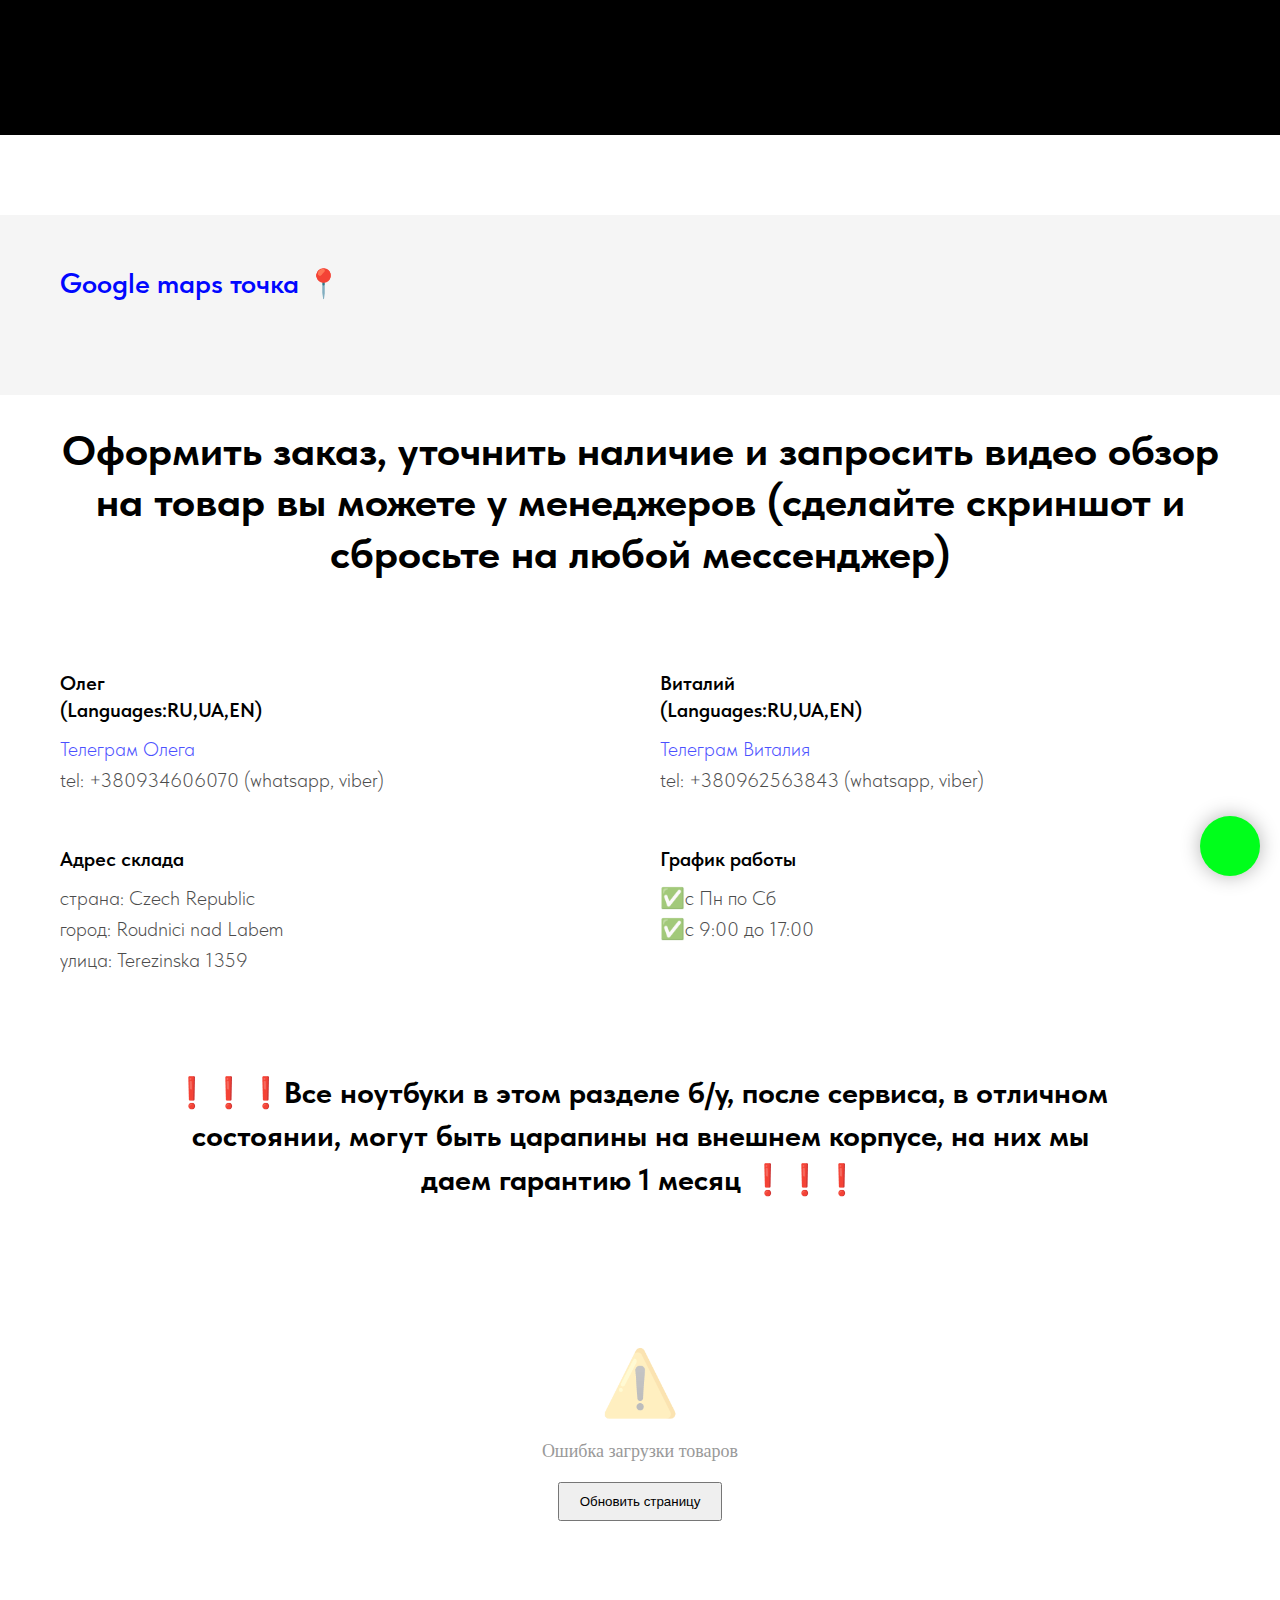
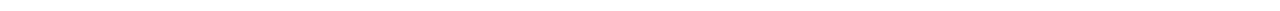
<file: gaminglaptop/index.html>
<!DOCTYPE html>
<html>
  <head>
    <meta charset="utf-8" />
    <meta http-equiv="Content-Type" content="text/html; charset=utf-8" />
    <meta name="viewport" content="width=device-width, initial-scale=1.0" />
    <!--metatextblock-->
    <title>Игровые ноутбуки</title>
    <meta property="og:url" content="https://mihail-lifecz.com/gaminglaptop" />
    <meta property="og:title" content="Игровые ноутбуки" />
    <meta property="og:description" content="" />
    <meta property="og:type" content="website" />
    <meta property="og:image" content="images/photo_2025-08-21_13-.jpg" />
    <link rel="canonical" href="https://mihail-lifecz.com/gaminglaptop" />
    <!--/metatextblock-->
    <meta name="format-detection" content="telephone=no" />
    <meta http-equiv="x-dns-prefetch-control" content="on" />
    <link rel="dns-prefetch" href="https://ws.tildacdn.com" />
    <link rel="dns-prefetch" href="https://static.tildacdn.net" />
    <link
      rel="icon"
      type="image/png"
      sizes="32x32"
      href="images/favicon-32x32.png"
      media="(prefers-color-scheme: light)"
    />
    <link
      rel="icon"
      type="image/x-icon"
      sizes="32x32"
      href="images/favicon.ico"
      media="(prefers-color-scheme: dark)"
    />
    <link
      rel="icon"
      type="image/svg+xml"
      sizes="any"
      href="images/favicon.svg"
    />
    <link
      rel="apple-touch-icon"
      type="image/png"
      href="images/android-chrome-192x1.png"
    />
    <link
      rel="icon"
      type="image/png"
      sizes="192x192"
      href="images/android-chrome-192x1.png"
    />
    <!-- Assets -->
    <script
      src="js/tilda-fallback-1.0.min.js"
      async=""
      charset="utf-8"
    ></script>
    <link
      rel="stylesheet"
      href="css/tilda-grid-3.0.min.css"
      type="text/css"
      media="all"
      onerror="this.loaderr='y';"
    />
    <link
      rel="stylesheet"
      href="css/tilda-blocks-page74347713.min.css"
      type="text/css"
      media="all"
      onerror="this.loaderr='y';"
    />
    <link
      rel="stylesheet"
      href="css/tilda-animation-2.0.min.css"
      type="text/css"
      media="all"
      onerror="this.loaderr='y';"
    />
    <link
      rel="stylesheet"
      href="css/tilda-popup-1.1.min.css"
      type="text/css"
      media="print"
      onload="this.media='all';"
      onerror="this.loaderr='y';"
    />
    <noscript
      ><link
        rel="stylesheet"
        href="https://static.tildacdn.net/css/tilda-popup-1.1.min.css"
        type="text/css"
        media="all"
    /></noscript>
    <link
      rel="stylesheet"
      href="css/tilda-slds-1.4.min.css"
      type="text/css"
      media="print"
      onload="this.media='all';"
      onerror="this.loaderr='y';"
    />
    <noscript
      ><link
        rel="stylesheet"
        href="https://static.tildacdn.net/css/tilda-slds-1.4.min.css"
        type="text/css"
        media="all"
    /></noscript>
    <link
      rel="stylesheet"
      href="css/tilda-catalog-1.1.min.css"
      type="text/css"
      media="print"
      onload="this.media='all';"
      onerror="this.loaderr='y';"
    />
    <noscript
      ><link
        rel="stylesheet"
        href="https://static.tildacdn.net/css/tilda-catalog-1.1.min.css"
        type="text/css"
        media="all"
    /></noscript>
    <link
      rel="stylesheet"
      href="css/tilda-forms-1.0.min.css"
      type="text/css"
      media="all"
      onerror="this.loaderr='y';"
    />
    <link
      rel="stylesheet"
      href="css/tilda-zoom-2.0.min.css"
      type="text/css"
      media="print"
      onload="this.media='all';"
      onerror="this.loaderr='y';"
    />
    <noscript
      ><link
        rel="stylesheet"
        href="https://static.tildacdn.net/css/tilda-zoom-2.0.min.css"
        type="text/css"
        media="all"
    /></noscript>
    <link
      rel="stylesheet"
      href="css/fonts-tildasans.css"
      type="text/css"
      media="all"
      onerror="this.loaderr='y';"
    />
    <script
      nomodule=""
      src="js/tilda-polyfill-1.0.min.js"
      charset="utf-8"
    ></script>
    <script type="text/javascript">
      function t_onReady(func) {
        if (document.readyState != "loading") {
          func();
        } else {
          document.addEventListener("DOMContentLoaded", func);
        }
      }
      function t_onFuncLoad(funcName, okFunc, time) {
        if (typeof window[funcName] === "function") {
          okFunc();
        } else {
          setTimeout(function () {
            t_onFuncLoad(funcName, okFunc, time);
          }, time || 100);
        }
      }
      function t_throttle(fn, threshhold, scope) {
        return function () {
          fn.apply(scope || this, arguments);
        };
      }
    </script>
    <script
      src="js/tilda-scripts-3.0.min.js"
      charset="utf-8"
      defer=""
      onerror="this.loaderr='y';"
    ></script>
    <script
      src="js/tilda-blocks-page74347713.min.js"
      charset="utf-8"
      async=""
      onerror="this.loaderr='y';"
    ></script>
    <script
      src="js/tilda-lazyload-1.0.min.js"
      charset="utf-8"
      async=""
      onerror="this.loaderr='y';"
    ></script>
    <script
      src="js/tilda-animation-2.0.min.js"
      charset="utf-8"
      async=""
      onerror="this.loaderr='y';"
    ></script>
    <script
      src="js/tilda-menu-1.0.min.js"
      charset="utf-8"
      async=""
      onerror="this.loaderr='y';"
    ></script>
    <script
      src="js/hammer.min.js"
      charset="utf-8"
      async=""
      onerror="this.loaderr='y';"
    ></script>
    <script
      src="js/tilda-slds-1.4.min.js"
      charset="utf-8"
      async=""
      onerror="this.loaderr='y';"
    ></script>
    <!-- <script
      src="js/tilda-products-1.0.min.js"
      charset="utf-8"
      async=""
      onerror="this.loaderr='y';"
    ></script>
    <script
      src="js/tilda-catalog-1.1.min.js"
      charset="utf-8"
      async=""
      onerror="this.loaderr='y';"
    ></script> -->
    <script
      src="js/tilda-zoom-2.0.min.js"
      charset="utf-8"
      async=""
      onerror="this.loaderr='y';"
    ></script>
    <script
      src="js/tilda-skiplink-1.0.min.js"
      charset="utf-8"
      async=""
      onerror="this.loaderr='y';"
    ></script>
    <script
      src="js/tilda-events-1.0.min.js"
      charset="utf-8"
      async=""
      onerror="this.loaderr='y';"
    ></script>
    <script type="text/javascript">
      window.dataLayer = window.dataLayer || [];
    </script>
    <script type="text/javascript">
      (function () {
        if (
          /bot|google|yandex|baidu|bing|msn|duckduckbot|teoma|slurp|crawler|spider|robot|crawling|facebook/i.test(
            navigator.userAgent
          ) === false &&
          typeof sessionStorage != "undefined" &&
          sessionStorage.getItem("visited") !== "y" &&
          document.visibilityState
        ) {
          var style = document.createElement("style");
          style.type = "text/css";
          style.innerHTML =
            "@media screen and (min-width: 980px) {.t-records {opacity: 0;}.t-records_animated {-webkit-transition: opacity ease-in-out .2s;-moz-transition: opacity ease-in-out .2s;-o-transition: opacity ease-in-out .2s;transition: opacity ease-in-out .2s;}.t-records.t-records_visible {opacity: 1;}}";
          document.getElementsByTagName("head")[0].appendChild(style);
          function t_setvisRecs() {
            var alr = document.querySelectorAll(".t-records");
            Array.prototype.forEach.call(alr, function (el) {
              el.classList.add("t-records_animated");
            });
            setTimeout(function () {
              Array.prototype.forEach.call(alr, function (el) {
                el.classList.add("t-records_visible");
              });
              sessionStorage.setItem("visited", "y");
            }, 400);
          }
          document.addEventListener("DOMContentLoaded", t_setvisRecs);
        }
      })();
    </script>
    <link rel="stylesheet" href="../products.css">
  </head>
  <body class="t-body" style="margin: 0">
    <!--allrecords-->
    <div
      id="allrecords"
      class="t-records"
      data-hook="blocks-collection-content-node"
      data-tilda-project-id="10380195"
      data-tilda-page-id="74347713"
      data-tilda-page-alias="gaminglaptop"
      data-tilda-formskey="4c49429291194b3c4e18d66c10380195"
      data-tilda-cookie="no"
      data-tilda-lazy="yes"
      data-tilda-root-zone="one"
      data-tilda-project-country="CZ"
    >
      <div id="rec1240499981" class="r t-rec" style="" data-record-type="215">
        <a name="store" style="font-size: 0"></a>
      </div>
      <div
        id="rec1240499986"
        class="r t-rec"
        style=""
        data-animationappear="off"
        data-record-type="446"
      >
        <!-- T446 -->
        <div id="nav1240499986marker"></div>
        <div
          id="nav1240499986"
          class="t446 t446__positionstatic"
          style="background-color: #000000; height: 135px"
          data-bgcolor-hex="#151515"
          data-bgcolor-rgba="rgba(21,21,21,1)"
          data-navmarker="nav1240499986marker"
          data-appearoffset=""
          data-bgopacity-two="1"
          data-menushadow=""
          data-menushadow-css=""
          data-bgopacity="1"
          data-menu="yes"
          data-menu-items-align="left"
        >
          <div class="t446__maincontainer" style="height: 135px; background-color: #000000;">
            <div class="t446__logowrapper" style="background-color: #000000;">
              <div class="t446__logowrapper2" style="background-color: #000000;">
                <!-- <div style="display: block">
                  <a href="/">
                    <img
                      class="t446__imglogo"
                      src="images/photo_2025-08-06_16-.jpg"
                      imgfield="img"
                      style="min-width: 150px"
                      alt="INSTORE"
                    />
                  </a>
                </div> -->
                <div style="display: block; background-color: #000000;">
                  <a href="/" style="display: block; height: 80px; z-index: 999; background-image: url('../images/tech_vit_logo.jpg'); background-repeat: repeat-x; background-position: left center; background-size: auto 100%;">
                  </a>
                </div>
              </div>
            </div>
            <div class="t446__rightwrapper" style="text-align: right"></div>
          </div>
        </div>
        <style>
          @media screen and (max-width: 980px) {
            #rec1240499986 .t446 {
              position: static;
            }
          }
        </style>
        <script>
          t_onReady(function () {
            t_onFuncLoad("t446_checkOverflow", function () {
              t_onFuncLoad("t446_setLogoPadding", function () {
                t446_setLogoPadding("1240499986");
              });
              window.addEventListener(
                "resize",
                t_throttle(function () {
                  t446_checkOverflow("1240499986", "150");
                })
              );
              window.addEventListener("load", function () {
                t446_checkOverflow("1240499986", "150");
              });
              t446_checkOverflow("1240499986", "150");
            });
            t_onFuncLoad("t_menu__interactFromKeyboard", function () {
              t_menu__interactFromKeyboard("1240499986");
            });
          });
          t_onReady(function () {
            t_onFuncLoad("t_menu__highlightActiveLinks", function () {
              t_menu__highlightActiveLinks(".t446__list_item a");
            });
          });
          t_onReady(function () {
            t_onFuncLoad("t_menu__setBGcolor", function () {
              t_menu__setBGcolor("1240499986", ".t446");
              window.addEventListener(
                "resize",
                t_throttle(function () {
                  t_menu__setBGcolor("1240499986", ".t446");
                })
              );
            });
          });
        </script>
        <style>
          #rec1240499986 .t-menu__link-item {
          }
          @supports (overflow: -webkit-marquee) and (justify-content: inherit) {
            #rec1240499986 .t-menu__link-item,
            #rec1240499986 .t-menu__link-item.t-active {
              opacity: 1 !important;
            }
          }
        </style>
        <style>
          #rec1240499986 .t446__logowrapper2 a {
            font-size: 28px;
            color: #ffffff;
            font-weight: 600;
            letter-spacing: 2.5px;
          }
          #rec1240499986 a.t-menu__link-item {
            font-size: 18px;
            color: #ffffff;
            font-weight: 500;
          }
          #rec1240499986 .t446__right_descr {
            font-size: 18px;
            color: #ffffff;
            font-weight: 500;
          }
          #rec1240499986 .t446__right_langs_lang a {
            font-size: 18px;
            color: #ffffff;
            font-weight: 500;
          }
        </style>
        <style>
          #rec1240499986 .t446__logo {
            color: #ffffff;
            font-weight: 600;
            letter-spacing: 2.5px;
          }
          @media screen and (min-width: 480px) {
            #rec1240499986 .t446__logo {
              font-size: 28px;
            }
          }
        </style>
      </div>
      <div
        id="rec1240499991"
        class="r t-rec t-rec_pt_0 t-rec_pb_0"
        style="padding-top: 0px; padding-bottom: 0px"
        data-animationappear="off"
        data-record-type="944"
      >
        <!-- t944 -->
        <div class="t944">
          <div class="t944__buttonwrapper">
            <a
              class="t-btn t-btnflex t-btnflex_type_button t-btnflex_md t944__btn t-animate"
              href="../index.html"
              data-animate-style="fadeinright"
              data-animate-group="yes"
              data-animate-order="1"
              data-btneffects-first="btneffects-flash"
            >
              <span class="t-btnflex__text">Вернуться к другим товарам</span>
              <style>
                #rec1240499991 .t-btnflex.t-btnflex_type_button {
                  color: #000000;
                  background-color: #00ff1b;
                  border-style: none !important;
                  box-shadow: none !important;
                  white-space: normal;
                  transition-duration: 0.2s;
                  transition-property: background-color, color, border-color,
                    box-shadow, opacity, transform;
                  transition-timing-function: ease-in-out;
                }
              </style>
            </a>
          </div>
        </div>
        <style>
          #rec1240499991 .t-btn[data-btneffects-first],
          #rec1240499991 .t-btn[data-btneffects-second],
          #rec1240499991 .t-btn[data-btneffects-third],
          #rec1240499991 .t-submit[data-btneffects-first],
          #rec1240499991 .t-submit[data-btneffects-second],
          #rec1240499991 .t-submit[data-btneffects-third] {
            position: relative;
            overflow: hidden;
            isolation: isolate;
          }
          #rec1240499991
            .t-btn[data-btneffects-first="btneffects-flash"]
            .t-btn_wrap-effects,
          #rec1240499991
            .t-submit[data-btneffects-first="btneffects-flash"]
            .t-btn_wrap-effects {
            position: absolute;
            top: 0;
            left: 0;
            width: 100%;
            height: 100%;
            -webkit-transform: translateX(-85px);
            -ms-transform: translateX(-85px);
            transform: translateX(-85px);
            -webkit-animation-name: flash;
            animation-name: flash;
            -webkit-animation-duration: 3s;
            animation-duration: 3s;
            -webkit-animation-timing-function: linear;
            animation-timing-function: linear;
            -webkit-animation-iteration-count: infinite;
            animation-iteration-count: infinite;
          }
          #rec1240499991
            .t-btn[data-btneffects-first="btneffects-flash"]
            .t-btn_wrap-effects_md,
          #rec1240499991
            .t-submit[data-btneffects-first="btneffects-flash"]
            .t-btn_wrap-effects_md {
            -webkit-animation-name: flash-md;
            animation-name: flash-md;
          }
          #rec1240499991
            .t-btn[data-btneffects-first="btneffects-flash"]
            .t-btn_wrap-effects_lg,
          #rec1240499991
            .t-submit[data-btneffects-first="btneffects-flash"]
            .t-btn_wrap-effects_lg {
            -webkit-animation-name: flash-lg;
            animation-name: flash-lg;
          }
          #rec1240499991
            .t-btn[data-btneffects-first="btneffects-flash"]
            .t-btn_effects,
          #rec1240499991
            .t-submit[data-btneffects-first="btneffects-flash"]
            .t-btn_effects {
            background: -webkit-gradient(
              linear,
              left top,
              right top,
              from(rgba(255, 255, 255, 0.1)),
              to(rgba(255, 255, 255, 0.4))
            );
            background: -webkit-linear-gradient(
              left,
              rgba(255, 255, 255, 0.1),
              rgba(255, 255, 255, 0.4)
            );
            background: -o-linear-gradient(
              left,
              rgba(255, 255, 255, 0.1),
              rgba(255, 255, 255, 0.4)
            );
            background: linear-gradient(
              90deg,
              rgba(255, 255, 255, 0.1),
              rgba(255, 255, 255, 0.4)
            );
            width: 45px;
            height: 100%;
            position: absolute;
            top: 0;
            left: 30px;
            -webkit-transform: skewX(-45deg);
            -ms-transform: skewX(-45deg);
            transform: skewX(-45deg);
          }
          @-webkit-keyframes flash {
            20% {
              -webkit-transform: translateX(100%);
              transform: translateX(100%);
            }
            100% {
              -webkit-transform: translateX(100%);
              transform: translateX(100%);
            }
          }
          @keyframes flash {
            20% {
              -webkit-transform: translateX(100%);
              transform: translateX(100%);
            }
            100% {
              -webkit-transform: translateX(100%);
              transform: translateX(100%);
            }
          }
          @-webkit-keyframes flash-md {
            30% {
              -webkit-transform: translateX(100%);
              transform: translateX(100%);
            }
            100% {
              -webkit-transform: translateX(100%);
              transform: translateX(100%);
            }
          }
          @keyframes flash-md {
            30% {
              -webkit-transform: translateX(100%);
              transform: translateX(100%);
            }
            100% {
              -webkit-transform: translateX(100%);
              transform: translateX(100%);
            }
          }
          @-webkit-keyframes flash-lg {
            40% {
              -webkit-transform: translateX(100%);
              transform: translateX(100%);
            }
            100% {
              -webkit-transform: translateX(100%);
              transform: translateX(100%);
            }
          }
          @keyframes flash-lg {
            40% {
              -webkit-transform: translateX(100%);
              transform: translateX(100%);
            }
            100% {
              -webkit-transform: translateX(100%);
              transform: translateX(100%);
            }
          }
        </style>
        <script>
          t_onReady(function () {
            window.setTimeout(function () {
              var rec = document.getElementById("rec1240499991");
              if (!rec) return;
              var firstButton = rec.querySelectorAll(
                ".t-btn[data-btneffects-first], .t-submit[data-btneffects-first]"
              );
              Array.prototype.forEach.call(firstButton, function (button) {
                var buttonEffect = button.querySelector(".t-btn_wrap-effects");
                if (!buttonEffect) {
                  button.insertAdjacentHTML(
                    "beforeend",
                    '<div class="t-btn_wrap-effects"><div class="t-btn_effects"></div></div>'
                  );
                  buttonEffect = button.querySelector(".t-btn_wrap-effects");
                }
                if (button.offsetWidth > 230) {
                  buttonEffect.classList.add("t-btn_wrap-effects_md");
                }
                if (button.offsetWidth > 750) {
                  buttonEffect.classList.remove("t-btn_wrap-effects_md");
                  buttonEffect.classList.add("t-btn_wrap-effects_lg");
                }
              });
            }, 1000);
          });
        </script>
      </div>
      <div
        id="rec1378129971"
        class="r t-rec t-rec_pt_0 t-rec_pb_0"
        style="padding-top: 0px; padding-bottom: 0px"
        data-record-type="248"
      >
        <!-- T220 -->
        <div class="t220">
          <div class="t-container">
            <div class="t-col t-col_12">
              <div class="t220__textwrapper" style="background-color: #f5f5f5">
                <div style="">
                  <div class="t220__title t-heading t-heading_sm" field="title">
                    <a
                      href="https://goo.gl/maps/av9jstaxEGzNJvnW8"
                      target="_blank"
                      rel="noreferrer noopener"
                      style="
                        color: rgb(0, 7, 255);
                        border-bottom-color: rgb(0, 7, 255);
                        border-bottom-style: solid;
                        box-shadow: none;
                        text-decoration: none;
                      "
                      >Google maps точка</a
                    >
                    📍
                  </div>
                  <div field="text" class="t220__text t-text t-text_md"></div>
                </div>
              </div>
            </div>
          </div>
        </div>
      </div>
      <div
        id="rec1444408911"
        class="r t-rec t-rec_pt_30 t-rec_pb_30"
        style="padding-top: 30px; padding-bottom: 30px"
        data-record-type="1056"
      >
        <!-- t1056 -->
        <div class="t1056">
          <div class="t-section__container t-container t-container_flex">
            <div class="t-col t-col_12">
              <div
                class="t-section__title t-title t-title_xs t-align_center t-margin_auto"
                field="btitle"
              >
                <strong
                  >Оформить заказ, уточнить наличие и запросить видео обзор на
                  товар вы можете у менеджеров (сделайте скриншот и сбросьте на
                  любой мессенджер)</strong
                >
              </div>
            </div>
          </div>
          <style>
            .t-section__descr {
              max-width: 560px;
            }
            #rec1444408911 .t-section__title {
              margin-bottom: 90px;
            }
            #rec1444408911 .t-section__descr {
            }
            @media screen and (max-width: 960px) {
              #rec1444408911 .t-section__title {
                margin-bottom: 45px;
              }
            }
          </style>
          <!-- <div class="t-container">
            <div class="t1056__row">
              <div class="t1056__col t-col t-col_6">
                <div class="t1056__col-wrapper_first t1056__col-wrapper">
                  <div
                    class="t1056__name t-name t-name_md"
                    field="li_title__4214443765710"
                  >
                    <div style="font-size: 20px" data-customstyle="yes">
                      Михаил<br />(Languages:RU,UA,EN)
                    </div>
                  </div>
                  <div
                    class="t1056__text t-text t-text_md"
                    field="li_descr__4214443765710"
                  >
                    <a
                      href="https://t.me/Manager_Parts"
                      target="_blank"
                      rel="noreferrer noopener"
                      style="
                        color: rgb(0, 7, 255);
                        border-bottom-color: rgb(0, 7, 255);
                        border-bottom-style: solid;
                        box-shadow: none;
                        text-decoration: none;
                      "
                      >Телеграм Михаила</a
                    ><br />+420770645537 (whatsapp, viber)
                  </div>
                </div>
              </div>
              <div class="t1056__col t-col t-col_6">
                <div class="t1056__col-wrapper">
                  <div
                    class="t1056__name t-name t-name_md"
                    field="li_title__4214443765711"
                  >
                    <div style="font-size: 20px" data-customstyle="yes">
                      Сергей<br />(Languages:RU,UA)
                    </div>
                  </div>
                  <div
                    class="t1056__text t-text t-text_md"
                    field="li_descr__4214443765711"
                  >
                    <a
                      href="https://t.me/Manager_Shopopt"
                      target="_blank"
                      rel="noreferrer noopener"
                      style="
                        color: rgb(0, 7, 255);
                        border-bottom-color: rgb(0, 7, 255);
                        border-bottom-style: solid;
                        box-shadow: none;
                        text-decoration: none;
                      "
                      >Телеграм Сергея</a
                    ><br />tel: +420777093159 (whatsapp, viber)
                  </div>
                </div>
              </div>
            </div>
            <div class="t-clear t1056__separator" style=""></div>
            <div class="t1056__row">
              <div class="t1056__col t-col t-col_6">
                <div class="t1056__col-wrapper">
                  <div
                    class="t1056__name t-name t-name_md"
                    field="li_title__4314443765713"
                  >
                    <div style="font-size: 20px" data-customstyle="yes">
                      Адрес склада
                    </div>
                  </div>
                  <div
                    class="t1056__text t-text t-text_md"
                    field="li_descr__4314443765713"
                  >
                    страна: Czech Republic<br />город: Roudnici nad Labem<br />улица:
                    Terezinska 1359
                  </div>
                </div>
              </div>
              <div class="t1056__col t-col t-col_6">
                <div class="t1056__col-wrapper">
                  <div
                    class="t1056__name t-name t-name_md"
                    field="li_title__4314443765714"
                  >
                    <div style="font-size: 20px" data-customstyle="yes">
                      График работы
                    </div>
                  </div>
                  <div
                    class="t1056__text t-text t-text_md"
                    field="li_descr__4314443765714"
                  >
                    ✅с Пн по Сб <br />✅с 9:00 до 17:00
                  </div>
                </div>
              </div>
            </div>
            <div class="t-clear t1056__separator" style=""></div>
            <div class="t1056__row"></div>
          </div> -->
          <div class="t-container">
            <div class="t1056__row">
              <div class="t1056__col t-col t-col_6">
                <div class="t1056__col-wrapper_first t1056__col-wrapper">
                  <div
                    class="t1056__name t-name t-name_md"
                    field="li_title__8614859096040"
                  >
                    <div style="font-size: 20px" data-customstyle="yes">
                      Олег<br />(Languages:RU,UA,EN)
                    </div>
                  </div>
                  <div
                    class="t1056__text t-text t-text_md"
                    field="li_descr__8614859096040"
                  >
                    <a
                      href="https://t.me/olegvision8"
                      target="_blank"
                      rel="noreferrer noopener"
                      style="
                        color: rgb(0, 7, 255);
                        border-bottom-color: rgb(0, 7, 255);
                        border-bottom-style: solid;
                        box-shadow: none;
                        text-decoration: none;
                      "
                      >Телеграм Олега</a
                    ><br />tel: +380934606070 (whatsapp, viber)
                  </div>
                </div>
              </div>
              <div class="t1056__col t-col t-col_6">
                <div class="t1056__col-wrapper">
                  <div
                    class="t1056__name t-name t-name_md"
                    field="li_title__1758014015123"
                  >
                    <div style="font-size: 20px" data-customstyle="yes">
                      Виталий<br />(Languages:RU,UA,EN)
                    </div>
                  </div>
                  <div
                    class="t1056__text t-text t-text_md"
                    field="li_descr__1758014015123"
                  >
                    <a
                      href="https://t.me/vitalya057"
                      target="_blank"
                      rel="noreferrer noopener"
                      style="
                        color: rgb(0, 7, 255);
                        border-bottom-color: rgb(0, 7, 255);
                        border-bottom-style: solid;
                        box-shadow: none;
                        text-decoration: none;
                      "
                      >Телеграм Виталия</a
                    ><br />tel: +380962563843 (whatsapp, viber)
                  </div>
                  <!-- <div
                    class="t1056__text t-text t-text_md"
                    field="li_descr__8614859096040"
                  >
                    <a
                      href="https://t.me/olegvision8"
                      target="_blank"
                      rel="noreferrer noopener"
                      style="
                        color: rgb(0, 7, 255);
                        border-bottom-color: rgb(0, 7, 255);
                        border-bottom-style: solid;
                        box-shadow: none;
                        text-decoration: none;
                      "
                      >Телеграм Олега</a
                    ><br />tel: +380934606070 (whatsapp, viber)
                  </div> -->
                </div>
              </div>
            </div>
            <div class="t-clear t1056__separator" style=""></div>
            <div class="t1056__row">
              <div class="t1056__col t-col t-col_6">
                <div class="t1056__col-wrapper">
                  <div
                    class="t1056__name t-name t-name_md"
                    field="li_title__8614859096042"
                  >
                    <div style="font-size: 20px" data-customstyle="yes">
                      Адрес склада
                    </div>
                  </div>
                  <div
                    class="t1056__text t-text t-text_md"
                    field="li_descr__8614859096042"
                  >
                    страна: Czech Republic<br />город: Roudnici nad Labem<br />улица:
                    Terezinska 1359
                  </div>
                </div>
              </div>
              <div class="t1056__col t-col t-col_6">
                <div class="t1056__col-wrapper">
                  <div
                    class="t1056__name t-name t-name_md"
                    field="li_title__8614859096043"
                  >
                    <div style="font-size: 20px" data-customstyle="yes">
                      График работы
                    </div>
                  </div>
                  <div
                    class="t1056__text t-text t-text_md"
                    field="li_descr__8614859096043"
                  >
                    ✅с Пн по Сб <br />✅с 9:00 до 17:00
                  </div>
                </div>
              </div>
            </div>
            <div class="t-clear t1056__separator" style=""></div>
            <div class="t1056__row"></div>
          </div>
        </div>
      </div>
      <div
        id="rec1240499996"
        class="r t-rec t-rec_pt_15 t-rec_pb_15"
        style="padding-top: 15px; padding-bottom: 15px"
        data-record-type="474"
      >
        <!-- T474 -->
        <div class="t474">
          <div class="t-container t-align_center">
            <div class="t-col t-col_10 t-prefix_1">
              <div
                class="t474__descr t-descr t-descr_xxxl t-margin_auto"
                field="descr"
              >
                <strong
                  >❗️❗️❗️Все ноутбуки в этом разделе б/у, после сервиса, в
                  отличном состоянии, могут быть царапины на внешнем корпусе, на
                  них мы даем гарантию 1 месяц ❗️❗️❗️</strong
                >
              </div>
            </div>
          </div>
        </div>
      </div>
      <div
        id="rec1240500001"
        class="r t-rec t-rec_pt_30 t-rec_pb_30"
        style="padding-top: 30px; padding-bottom: 30px"
        data-animationappear="off"
        data-record-type="754"
      >
        <!-- t754 -->
        <!-- @classes: t-text t-text_xxs t-name t-name_xs t-name_md t-name_xl t-descr t-descr_xxs t-btn t-btn_xs t-btn_sm data-zoomable="yes" t-align_center -->
        <div class="t754">
          <!-- grid container start -->
          <div class="t-store js-store">
            <div
              class="js-store-parts-select-container t-store__grid-cont t-container"
            >
            <div id="products-container" data-category-id="2"></div>  <!--NORM polojenie-->
            </div>
            <!-- preloader els -->
            <!-- <div
              class="js-store-grid-cont-preloader t-store__grid-cont t-store__grid-cont-preloader_hidden t-container t-store__grid-cont_mobile-grid t-store__mobile-two-columns"
            >
              <div class="t-store__card-preloader t-col t-col_3">
                <div
                  class="t-store__card__img-preloader"
                  style="padding-bottom: 103.84615384615%"
                ></div>
              </div>
              <div class="t-store__card-preloader t-col t-col_3">
                <div
                  class="t-store__card__img-preloader"
                  style="padding-bottom: 103.84615384615%"
                ></div>
              </div>
              <div class="t-store__card-preloader t-col t-col_3">
                <div
                  class="t-store__card__img-preloader"
                  style="padding-bottom: 103.84615384615%"
                ></div>
              </div>
              <div class="t-store__card-preloader t-col t-col_3">
                <div
                  class="t-store__card__img-preloader"
                  style="padding-bottom: 103.84615384615%"
                ></div>
              </div>
              <div
                class="t-clear t-store__grid-separator"
                style="margin-bottom: 80px"
              ></div>
              <div class="t-store__card-preloader t-col t-col_3">
                <div
                  class="t-store__card__img-preloader"
                  style="padding-bottom: 103.84615384615%"
                ></div>
              </div>
              <div class="t-store__card-preloader t-col t-col_3">
                <div
                  class="t-store__card__img-preloader"
                  style="padding-bottom: 103.84615384615%"
                ></div>
              </div>
              <div class="t-store__card-preloader t-col t-col_3">
                <div
                  class="t-store__card__img-preloader"
                  style="padding-bottom: 103.84615384615%"
                ></div>
              </div>
              <div class="t-store__card-preloader t-col t-col_3">
                <div
                  class="t-store__card__img-preloader"
                  style="padding-bottom: 103.84615384615%"
                ></div>
              </div>
            </div> -->
            <!-- preloader els end -->
            <div
              class="js-store-grid-cont t-store__grid-cont t-container t-store__grid-cont_mobile-grid t-store__mobile-two-columns"
            ></div>
          </div>
          <!-- grid container end -->
        </div>
        <!-- catalog setup start -->
        <style>
          #rec1240500001 .t-slds__bullet_active .t-slds__bullet_body {
            background-color: #222 !important;
          }
          #rec1240500001 .t-slds__bullet:hover .t-slds__bullet_body {
            background-color: #222 !important;
          }
          #rec1240500001 .t-store__parts-switch-btn {
          }
        </style>
        <style>
          #rec1240500001 .t-store__card .t-typography__title {
            font-size: 18px;
            font-weight: 500;
            padding-top: 15px;
          }
          #rec1240500001 .t-store__relevants__title {
            font-size: 18px;
            font-weight: 500;
            padding-top: 15px;
          }
          #rec1240500001 .t-store__card .t-store__card__price {
            font-size: 18px;
            font-weight: 400;
          }
          #rec1240500001 .t-store__card .t-store__card__price_old {
            font-size: 18px;
            font-weight: 400;
          }
        </style>
        <style>
          #rec1240500001 .t-popup .t-typography__title {
            font-weight: 500;
          }
          #rec1240500001 .t-popup .t-store__prod-popup__price {
            font-weight: 400;
          }
          #rec1240500001 .t-popup .t-store__prod-popup__price_old {
            font-weight: 400;
          }
        </style>
        <div class="js-store-tpl-slider-arrows" style="display: none">
          <li
            class="t-slds__arrow_wrapper t-slds__arrow_wrapper-left"
            data-slide-direction="left"
          >
            <button
              type="button"
              class="t-slds__arrow t-slds__arrow-left t-slds__arrow-withbg"
              aria-controls="carousel_1240500001"
              aria-disabled="false"
              aria-label="Предыдущий слайд"
              style="
                width: 30px;
                height: 30px;
                background-color: rgba(255, 255, 255, 1);
              "
            >
              <div
                class="t-slds__arrow_body t-slds__arrow_body-left"
                style="width: 7px"
              >
                <svg
                  role="presentation"
                  focusable="false"
                  style="display: block"
                  viewBox="0 0 7.3 13"
                  xmlns="http://www.w3.org/2000/svg"
                  xmlns:xlink="http://www.w3.org/1999/xlink"
                >
                  <polyline
                    fill="none"
                    stroke="#000000"
                    stroke-linejoin="butt"
                    stroke-linecap="butt"
                    stroke-width="1"
                    points="0.5,0.5 6.5,6.5 0.5,12.5"
                  ></polyline>
                </svg>
              </div>
            </button>
          </li>
          <li
            class="t-slds__arrow_wrapper t-slds__arrow_wrapper-right"
            data-slide-direction="right"
          >
            <button
              type="button"
              class="t-slds__arrow t-slds__arrow-right t-slds__arrow-withbg"
              aria-controls="carousel_1240500001"
              aria-disabled="false"
              aria-label="Следующий слайд"
              style="
                width: 30px;
                height: 30px;
                background-color: rgba(255, 255, 255, 1);
              "
            >
              <div
                class="t-slds__arrow_body t-slds__arrow_body-right"
                style="width: 7px"
              >
                <svg
                  role="presentation"
                  focusable="false"
                  style="display: block"
                  viewBox="0 0 7.3 13"
                  xmlns="http://www.w3.org/2000/svg"
                  xmlns:xlink="http://www.w3.org/1999/xlink"
                >
                  <polyline
                    fill="none"
                    stroke="#000000"
                    stroke-linejoin="butt"
                    stroke-linecap="butt"
                    stroke-width="1"
                    points="0.5,0.5 6.5,6.5 0.5,12.5"
                  ></polyline>
                </svg>
              </div>
            </button>
          </li>
        </div>
        <script>
          t_onReady(function () {
            var prodcard_optsObj = {
              blockId: "",
              hasWrap: "",
              txtPad: "",
              bgColor: "",
              borderRadius: "",
              shadow: "",
              shadowSize: "",
              shadowOpacity: "",
              shadowHover: "",
              shadowSizeHover: "",
              shadowOpacityHover: "",
              shadowShiftyHover: "",
              btnTitle1: "",
              btnLink1: "popup",
              btnTitle2: "",
              btnLink2: "popup",
              showOpts: false,
              style: "",
              hasImg: false,
              hasDescr: true,
              hasSeparator: true,
            };
            var price_optsObj = {
              color: "",
              colorOld: "",
              position: "at",
              priceRange: "",
            };
            var popup_optsObj = {
              popupContainer: "",
              columns: "6",
              columns2: "6",
              isVertical: "",
              align: "",
              btnTitle: "",
              closeText: "",
              iconColor: "#000000",
              containerBgColor: "#ffffff",
              overlayBgColor: "#ffffff",
              overlayBgColorRgba: "rgba(255,255,255,1)",
              popupStat: "",
              tabsPosition: "",
              fixedButton: false,
              mobileGalleryStyle: "",
            };
            var slider_optsObj = {
              anim_speed: "",
              videoPlayerIconColor: "",
              cycle: "",
              controls: "arrowsthumbs",
              bgcolor: "#ebebeb",
            };
            var slider_dotsOptsObj = {
              size: "",
              bgcolor: "",
              bordersize: "",
              bgcoloractive: "",
            };
            var slider_slidesOptsObj = {
              zoomable: true,
              bgsize: "cover",
              ratio: "1",
            };
            var typography_optsObj = { descrColor: "", titleColor: "" };
            var default_sort = { default: null, in_stock: false };
            var options = {
              recid: "1240500001",
              storepart: "656207797432",
              previewmode: "yes",
              prodCard: prodcard_optsObj,
              popup_opts: popup_optsObj,
              defaultSort: default_sort,
              galleryStyle: "",
              slider_opts: slider_optsObj,
              slider_dotsOpts: slider_dotsOptsObj,
              slider_slidesOpts: slider_slidesOptsObj,
              typo: typography_optsObj,
              price: price_optsObj,
              blocksInRow: "4",
              colClass: "t-col t-col_3",
              sidebar: false,
              colWidth: "260",
              colClassFullWidth: "t-col t-col_12",
              imageHover: false,
              imageHeight: "270px",
              imageWidth: "",
              imageRatio: "1",
              imageRatioClass: "",
              align: "left",
              vindent: "80px",
              isHorizOnMob: false,
              itemsAnim: "",
              hasOriginalAspectRatio: false,
              size: 36,
              markColor: "#000000",
              markBgColor: "#ff0000",
              currencySide: "r",
              currencyTxt: "€",
              currencySeparator: ",",
              currencyDecimal: "",
              btnSize: "",
              btn1_style:
                "color:#ffffff;background-color:#000000;border-radius:5px; -moz-border-radius:5px; -webkit-border-radius:5px;",
              btn2_style:
                "color:#000000;border:1px solid #000000;border-radius:5px; -moz-border-radius:5px; -webkit-border-radius:5px;",
              buttonRadius: "5px",
              buttonBgColor: "#000000",
              isFlexCols: "",
              hideStoreParts: false,
              verticalAlignButtons: true,
              hideFilters: false,
              titleRelevants: "",
              showRelevants: "",
              showPagination: "on",
              tabs: "",
              relevants_slider: false,
              relevants_quantity: "4",
              sliderthumbsside: "",
              showStoreBtnQuantity: "",
              verticalAlign: "",
              rightColumnWidth: "",
              isTitleClip: false,
              horizontalScrollHint: "none",
            };
            t_onFuncLoad("t_store_init", function () {
              t_store_init("1240500001", options);
            });
          });
        </script>
        <template id="button_loadmore_1240500001">
          <button
            class="t-btn t-btnflex t-btnflex_type_button t-btnflex_sm js-store-load-more-btn t-store__load-more-btn"
            type="button"
          >
            <span class="t-btnflex__text js-store-load-more-btn-text"
              >Load more</span
            >
            <style>
              #rec1240500001 .t-btnflex.t-btnflex_type_button {
                color: #ffffff;
                background-color: #000000;
                border-style: none !important;
                border-radius: 5px;
                box-shadow: none !important;
                transition-duration: 0.2s;
                transition-property: background-color, color, border-color,
                  box-shadow, opacity, transform;
                transition-timing-function: ease-in-out;
              }
            </style>
          </button>
        </template>
        <!-- catalog setup end -->
        <style>
          #rec1240500001 .t-menu__link-item {
          }
          @supports (overflow: -webkit-marquee) and (justify-content: inherit) {
            #rec1240500001 .t-menu__link-item,
            #rec1240500001 .t-menu__link-item.t-active {
              opacity: 1 !important;
            }
          }
        </style>
        <style>
          #rec1240500001 .t754__bgimg,
          #rec1240500001 .t754 .t-store__card__bgimg,
          #rec1240500001 .t754 .t-store__card__bgimg_second {
            border-radius: 10px;
          }
        </style>
      </div>
      <div id="rec1313200141" class="r t-rec" style="" data-record-type="825">
        <!-- t825 -->
        <div class="t825">
          <div
            class="t825__btn"
            style="bottom: 20px; right: 20px; left: initial"
          >
            <button
              type="button"
              class="t825__btn_wrapper"
              style="background: #00ff1b"
            >
              <div
                class="t825__bgimg t-bgimg"
                bgimgfield="img"
                data-original="https://static.tildacdn.net/tild3966-3663-4731-a137-313338316363/g28bc5ead88049b26cea.png"
                style="background-image: url('images/g28bc5ead88049b26cea.png')"
              ></div>
              <svg
                role="presentation"
                class="t825__icon-close"
                width="16px"
                height="16px"
                viewBox="0 0 23 23"
                version="1.1"
                xmlns="http://www.w3.org/2000/svg"
                xmlns:xlink="http://www.w3.org/1999/xlink"
              >
                <g
                  stroke="none"
                  stroke-width="1"
                  fill="#000"
                  fill-rule="evenodd"
                >
                  <rect
                    transform="translate(11.313708, 11.313708) rotate(-45.000000) translate(-11.313708, -11.313708)"
                    x="10.3137085"
                    y="-3.6862915"
                    width="2"
                    height="30"
                  ></rect>
                  <rect
                    transform="translate(11.313708, 11.313708) rotate(-315.000000) translate(-11.313708, -11.313708)"
                    x="10.3137085"
                    y="-3.6862915"
                    width="2"
                    height="30"
                  ></rect>
                </g>
              </svg>
            </button>
          </div>
          <div
            class="t825__popup"
            data-track-popup="/tilda/popup/rec1313200141/opened"
          >
            <div
              class="t825__popup-container"
              style="bottom: 95px; right: 20px; left: initial"
            >
              <div class="t825__mobile-top-panel">
                <div class="t825__mobile-top-panel_wrapper">
                  <button type="button" class="t825__mobile-close">
                    <svg
                      role="presentation"
                      class="t825__mobile-icon-close"
                      width="16"
                      height="16"
                      viewBox="0 0 23 23"
                      xmlns="http://www.w3.org/2000/svg"
                    >
                      <g fill="#fff" fill-rule="evenodd">
                        <path
                          d="M0 1.414 1.415 0l21.213 21.213-1.414 1.414z"
                        ></path>
                        <path
                          d="m21.213 0 1.414 1.415L1.414 22.628 0 21.214z"
                        ></path>
                      </g>
                    </svg>
                  </button>
                </div>
              </div>
              <div class="t825__wrapper" style="">
                <div class="t825__text-wrapper">
                  <div class="t825__title t-name t-name_xl">Контакты</div>
                </div>
                <div class="t825__messenger-wrapper"> <!-- style="display: grid; grid-template-columns: 1fr;"-->
                  <!-- new soclinks -->
                  <div class="t825__messenger-block">
                    <a
                      href="tel:+380934606070"
                      class="t825__messenger t825__phone t-name t-name_lg"
                      target="_blank"
                      rel="nofollow noopener"
                      ><svg
                        class="t-sociallinks__svg"
                        role="presentation"
                        width="62px"
                        height="62px"
                        viewBox="0 0 100 100"
                        fill="none"
                        xmlns="http://www.w3.org/2000/svg"
                      >
                        <path
                          fill-rule="evenodd"
                          clip-rule="evenodd"
                          d="M50 100C77.6142 100 100 77.6142 100 50C100 22.3858 77.6142 0 50 0C22.3858 0 0 22.3858 0 50C0 77.6142 22.3858 100 50 100ZM50.0089 29H51.618C56.4915 29.0061 61.1633 30.9461 64.6073 34.3938C68.0512 37.8415 69.9856 42.5151 69.9856 47.3879V48.9968C69.9338 49.5699 69.6689 50.1027 69.2433 50.49C68.8177 50.8772 68.2623 51.0908 67.6868 51.0884H67.5029C66.8966 51.0358 66.3359 50.745 65.9437 50.2796C65.5516 49.8143 65.36 49.2124 65.4109 48.6061V47.3879C65.4109 43.7303 63.9578 40.2225 61.3711 37.6362C58.7844 35.0499 55.2761 33.597 51.618 33.597H50.3997C49.79 33.6488 49.1847 33.4563 48.7169 33.0619C48.2492 32.6675 47.9573 32.1035 47.9054 31.4939C47.8536 30.8843 48.0461 30.279 48.4406 29.8114C48.835 29.3437 49.3992 29.0518 50.0089 29ZM56.889 49.0132C56.4579 48.5821 56.2157 47.9975 56.2157 47.3879C56.2157 46.1687 55.7313 44.9994 54.869 44.1373C54.0068 43.2752 52.8374 42.7909 51.618 42.7909C51.0083 42.7909 50.4236 42.5488 49.9925 42.1177C49.5614 41.6867 49.3192 41.102 49.3192 40.4924C49.3192 39.8828 49.5614 39.2982 49.9925 38.8672C50.4236 38.4361 51.0083 38.1939 51.618 38.1939C54.0568 38.1939 56.3956 39.1626 58.1201 40.8868C59.8445 42.611 60.8133 44.9495 60.8133 47.3879C60.8133 47.9975 60.5711 48.5821 60.14 49.0132C59.7089 49.4442 59.1242 49.6864 58.5145 49.6864C57.9048 49.6864 57.3201 49.4442 56.889 49.0132ZM66.4011 69.0663L66.401 69.0846C66.3999 69.5725 66.2967 70.0547 66.0981 70.5003C65.8998 70.9451 65.611 71.3435 65.2499 71.67C64.8674 72.0182 64.4123 72.2771 63.9176 72.428C63.4516 72.5702 62.9613 72.6132 62.4782 72.5546C58.2475 72.53 53.4102 70.5344 49.1802 68.1761C44.8871 65.7827 41.0444 62.915 38.8019 60.9903L38.7681 60.9613L38.7367 60.9299C32.3303 54.5198 28.2175 46.1735 27.0362 37.186C26.9623 36.6765 27.0018 36.157 27.1519 35.6645C27.3027 35.1695 27.5615 34.7142 27.9094 34.3314C28.2397 33.9658 28.6436 33.6742 29.0944 33.4757C29.5447 33.2775 30.0316 33.1766 30.5234 33.1796H37.4967C38.299 33.1636 39.0826 33.4244 39.7156 33.9184C40.3527 34.4156 40.7979 35.1184 40.9754 35.9071L41.0038 36.0335V36.1631C41.0038 36.4901 41.0787 36.795 41.1847 37.2268C41.2275 37.4012 41.2755 37.5965 41.3256 37.8221L41.326 37.8238C41.583 38.9896 41.925 40.1351 42.3491 41.251L42.7322 42.259L38.4899 44.26L38.4846 44.2625C38.204 44.3914 37.986 44.6263 37.8784 44.9157L37.8716 44.934L37.8642 44.952C37.7476 45.236 37.7476 45.5545 37.8642 45.8385L37.9144 45.9608L37.9359 46.0912C38.0802 46.9648 38.5603 48.0981 39.4062 49.4169C40.243 50.7215 41.3964 52.1437 42.808 53.5872C45.6206 56.4634 49.3981 59.3625 53.5798 61.5387C53.8533 61.6395 54.1552 61.6343 54.4257 61.5231L54.4437 61.5157L54.462 61.5089C54.7501 61.4016 54.9842 61.1848 55.1133 60.9057L55.1148 60.9023L57.0232 56.6591L58.0397 57.03C59.1934 57.4509 60.3737 57.7947 61.5729 58.0592L61.5785 58.0605L61.5841 58.0618C62.152 58.1929 62.7727 58.3042 63.3802 58.3942L63.4231 58.4006L63.4654 58.4101C64.2537 58.5877 64.956 59.0332 65.453 59.6706C65.9429 60.2991 66.2033 61.0758 66.1916 61.8721L66.4011 69.0663Z"
                          fill="#000"
                        ></path></svg
                    ></a>
                    <div class="t825__messenger-descr t-descr t-descr_xs">
                      Олег (Languages:RU,UA,EN)
                    </div>
                  </div>
                  <div class="t825__messenger-block">
                    <a
                      href="tel:+380962563843"
                      class="t825__messenger t825__phone t-name t-name_lg"
                      target="_blank"
                      rel="nofollow noopener"
                      ><svg
                        class="t-sociallinks__svg"
                        role="presentation"
                        width="62px"
                        height="62px"
                        viewBox="0 0 100 100"
                        fill="none"
                        xmlns="http://www.w3.org/2000/svg"
                      >
                        <path
                          fill-rule="evenodd"
                          clip-rule="evenodd"
                          d="M50 100C77.6142 100 100 77.6142 100 50C100 22.3858 77.6142 0 50 0C22.3858 0 0 22.3858 0 50C0 77.6142 22.3858 100 50 100ZM50.0089 29H51.618C56.4915 29.0061 61.1633 30.9461 64.6073 34.3938C68.0512 37.8415 69.9856 42.5151 69.9856 47.3879V48.9968C69.9338 49.5699 69.6689 50.1027 69.2433 50.49C68.8177 50.8772 68.2623 51.0908 67.6868 51.0884H67.5029C66.8966 51.0358 66.3359 50.745 65.9437 50.2796C65.5516 49.8143 65.36 49.2124 65.4109 48.6061V47.3879C65.4109 43.7303 63.9578 40.2225 61.3711 37.6362C58.7844 35.0499 55.2761 33.597 51.618 33.597H50.3997C49.79 33.6488 49.1847 33.4563 48.7169 33.0619C48.2492 32.6675 47.9573 32.1035 47.9054 31.4939C47.8536 30.8843 48.0461 30.279 48.4406 29.8114C48.835 29.3437 49.3992 29.0518 50.0089 29ZM56.889 49.0132C56.4579 48.5821 56.2157 47.9975 56.2157 47.3879C56.2157 46.1687 55.7313 44.9994 54.869 44.1373C54.0068 43.2752 52.8374 42.7909 51.618 42.7909C51.0083 42.7909 50.4236 42.5488 49.9925 42.1177C49.5614 41.6867 49.3192 41.102 49.3192 40.4924C49.3192 39.8828 49.5614 39.2982 49.9925 38.8672C50.4236 38.4361 51.0083 38.1939 51.618 38.1939C54.0568 38.1939 56.3956 39.1626 58.1201 40.8868C59.8445 42.611 60.8133 44.9495 60.8133 47.3879C60.8133 47.9975 60.5711 48.5821 60.14 49.0132C59.7089 49.4442 59.1242 49.6864 58.5145 49.6864C57.9048 49.6864 57.3201 49.4442 56.889 49.0132ZM66.4011 69.0663L66.401 69.0846C66.3999 69.5725 66.2967 70.0547 66.0981 70.5003C65.8998 70.9451 65.611 71.3435 65.2499 71.67C64.8674 72.0182 64.4123 72.2771 63.9176 72.428C63.4516 72.5702 62.9613 72.6132 62.4782 72.5546C58.2475 72.53 53.4102 70.5344 49.1802 68.1761C44.8871 65.7827 41.0444 62.915 38.8019 60.9903L38.7681 60.9613L38.7367 60.9299C32.3303 54.5198 28.2175 46.1735 27.0362 37.186C26.9623 36.6765 27.0018 36.157 27.1519 35.6645C27.3027 35.1695 27.5615 34.7142 27.9094 34.3314C28.2397 33.9658 28.6436 33.6742 29.0944 33.4757C29.5447 33.2775 30.0316 33.1766 30.5234 33.1796H37.4967C38.299 33.1636 39.0826 33.4244 39.7156 33.9184C40.3527 34.4156 40.7979 35.1184 40.9754 35.9071L41.0038 36.0335V36.1631C41.0038 36.4901 41.0787 36.795 41.1847 37.2268C41.2275 37.4012 41.2755 37.5965 41.3256 37.8221L41.326 37.8238C41.583 38.9896 41.925 40.1351 42.3491 41.251L42.7322 42.259L38.4899 44.26L38.4846 44.2625C38.204 44.3914 37.986 44.6263 37.8784 44.9157L37.8716 44.934L37.8642 44.952C37.7476 45.236 37.7476 45.5545 37.8642 45.8385L37.9144 45.9608L37.9359 46.0912C38.0802 46.9648 38.5603 48.0981 39.4062 49.4169C40.243 50.7215 41.3964 52.1437 42.808 53.5872C45.6206 56.4634 49.3981 59.3625 53.5798 61.5387C53.8533 61.6395 54.1552 61.6343 54.4257 61.5231L54.4437 61.5157L54.462 61.5089C54.7501 61.4016 54.9842 61.1848 55.1133 60.9057L55.1148 60.9023L57.0232 56.6591L58.0397 57.03C59.1934 57.4509 60.3737 57.7947 61.5729 58.0592L61.5785 58.0605L61.5841 58.0618C62.152 58.1929 62.7727 58.3042 63.3802 58.3942L63.4231 58.4006L63.4654 58.4101C64.2537 58.5877 64.956 59.0332 65.453 59.6706C65.9429 60.2991 66.2033 61.0758 66.1916 61.8721L66.4011 69.0663Z"
                          fill="#000"
                        ></path></svg
                    ></a>
                    <div class="t825__messenger-descr t-descr t-descr_xs">
                      Виталий (Languages:RU,UA,EN)
                    </div>
                  </div>
                  <div class="t825__messenger-block">
                    <a
                      href="https://t.me/olegvision8"
                      class="t825__messenger t825__telegram t-name t-name_lg"
                      target="_blank"
                      rel="nofollow noopener"
                      ><svg
                        class="t-sociallinks__svg"
                        role="presentation"
                        width="62px"
                        height="62px"
                        viewBox="0 0 100 100"
                        fill="none"
                        xmlns="http://www.w3.org/2000/svg"
                      >
                        <path
                          fill-rule="evenodd"
                          clip-rule="evenodd"
                          d="M50 100c27.614 0 50-22.386 50-50S77.614 0 50 0 0 22.386 0 50s22.386 50 50 50Zm21.977-68.056c.386-4.38-4.24-2.576-4.24-2.576-3.415 1.414-6.937 2.85-10.497 4.302-11.04 4.503-22.444 9.155-32.159 13.734-5.268 1.932-2.184 3.864-2.184 3.864l8.351 2.577c3.855 1.16 5.91-.129 5.91-.129l17.988-12.238c6.424-4.38 4.882-.773 3.34.773l-13.49 12.882c-2.056 1.804-1.028 3.35-.129 4.123 2.55 2.249 8.82 6.364 11.557 8.16.712.467 1.185.778 1.292.858.642.515 4.111 2.834 6.424 2.319 2.313-.516 2.57-3.479 2.57-3.479l3.083-20.226c.462-3.511.993-6.886 1.417-9.582.4-2.546.705-4.485.767-5.362Z"
                          fill="#1d98dc"
                        ></path></svg
                    ></a>
                    <div class="t825__messenger-descr t-descr t-descr_xs">
                      Telegram Олега
                    </div>
                  </div>
                  <div class="t825__messenger-block">
                    <a
                      href="https://t.me/vitalya057"
                      class="t825__messenger t825__telegram t-name t-name_lg"
                      target="_blank"
                      rel="nofollow noopener"
                      ><svg
                        class="t-sociallinks__svg"
                        role="presentation"
                        width="62px"
                        height="62px"
                        viewBox="0 0 100 100"
                        fill="none"
                        xmlns="http://www.w3.org/2000/svg"
                      >
                        <path
                          fill-rule="evenodd"
                          clip-rule="evenodd"
                          d="M50 100c27.614 0 50-22.386 50-50S77.614 0 50 0 0 22.386 0 50s22.386 50 50 50Zm21.977-68.056c.386-4.38-4.24-2.576-4.24-2.576-3.415 1.414-6.937 2.85-10.497 4.302-11.04 4.503-22.444 9.155-32.159 13.734-5.268 1.932-2.184 3.864-2.184 3.864l8.351 2.577c3.855 1.16 5.91-.129 5.91-.129l17.988-12.238c6.424-4.38 4.882-.773 3.34.773l-13.49 12.882c-2.056 1.804-1.028 3.35-.129 4.123 2.55 2.249 8.82 6.364 11.557 8.16.712.467 1.185.778 1.292.858.642.515 4.111 2.834 6.424 2.319 2.313-.516 2.57-3.479 2.57-3.479l3.083-20.226c.462-3.511.993-6.886 1.417-9.582.4-2.546.705-4.485.767-5.362Z"
                          fill="#1d98dc"
                        ></path></svg
                    ></a>
                    <div class="t825__messenger-descr t-descr t-descr_xs">
                      Telegram Виталия
                    </div>
                  </div>
                  <div class="t825__messenger-block">
                    <a
                      href="https://wa.me/380934606070"
                      class="t825__messenger t825__whatsapp t-name t-name_lg"
                      target="_blank"
                      rel="nofollow noopener"
                      ><svg
                        role="presentation"
                        width="62"
                        height="62"
                        xmlns="http://www.w3.org/2000/svg"
                      >
                        <g fill="#27D061" fill-rule="nonzero">
                          <path
                            d="M32.367 14.888c-8.275 0-15.004 6.726-15.007 14.993a14.956 14.956 0 0 0 2.294 7.98l.356.567-1.515 5.533 5.677-1.488.548.325a14.979 14.979 0 0 0 7.634 2.09h.006c8.268 0 14.997-6.727 15-14.995a14.9 14.9 0 0 0-4.389-10.608 14.898 14.898 0 0 0-10.604-4.397zm8.417 21.34c-.369 1.052-2.138 2.013-2.989 2.142-.763.116-1.728.164-2.789-.179a25.28 25.28 0 0 1-2.524-.949c-4.444-1.95-7.345-6.502-7.566-6.802-.222-.301-1.809-2.443-1.809-4.661 0-2.218 1.144-3.307 1.55-3.759.406-.451.886-.564 1.181-.564.295 0 .591.003.849.016.272.014.637-.105.996.773.37.903 1.255 3.12 1.366 3.346.11.225.185.488.037.79-.148.3-.222.488-.443.75-.222.264-.465.588-.664.79-.222.224-.453.469-.194.92.258.45 1.147 1.926 2.463 3.12 1.692 1.535 3.119 2.011 3.562 2.237.443.226.701.188.96-.113.258-.3 1.106-1.316 1.401-1.766.295-.45.59-.376.997-.226.406.15 2.583 1.24 3.026 1.466.443.226.738.338.849.526.11.188.11 1.09-.259 2.143z"
                          ></path>
                          <path
                            d="M31 0C13.88 0 0 13.88 0 31c0 17.12 13.88 31 31 31 17.12 0 31-13.88 31-31C62 13.88 48.12 0 31 0zm1.283 47.573h-.007c-3 0-5.948-.75-8.566-2.171l-9.502 2.48 2.543-9.243a17.735 17.735 0 0 1-2.392-8.918c.003-9.836 8.044-17.838 17.924-17.838 4.795.002 9.296 1.86 12.68 5.232 3.384 3.371 5.247 7.853 5.245 12.62-.004 9.836-8.046 17.838-17.925 17.838z"
                          ></path>
                        </g></svg
                    ></a>
                    <div class="t825__messenger-descr t-descr t-descr_xs">
                      WhatsApp Олега
                    </div>
                  </div>
                  <div class="t825__messenger-block">
                    <a
                      href="https://wa.me/380962563843"
                      class="t825__messenger t825__whatsapp t-name t-name_lg"
                      target="_blank"
                      rel="nofollow noopener"
                      ><svg
                        role="presentation"
                        width="62"
                        height="62"
                        xmlns="http://www.w3.org/2000/svg"
                      >
                        <g fill="#27D061" fill-rule="nonzero">
                          <path
                            d="M32.367 14.888c-8.275 0-15.004 6.726-15.007 14.993a14.956 14.956 0 0 0 2.294 7.98l.356.567-1.515 5.533 5.677-1.488.548.325a14.979 14.979 0 0 0 7.634 2.09h.006c8.268 0 14.997-6.727 15-14.995a14.9 14.9 0 0 0-4.389-10.608 14.898 14.898 0 0 0-10.604-4.397zm8.417 21.34c-.369 1.052-2.138 2.013-2.989 2.142-.763.116-1.728.164-2.789-.179a25.28 25.28 0 0 1-2.524-.949c-4.444-1.95-7.345-6.502-7.566-6.802-.222-.301-1.809-2.443-1.809-4.661 0-2.218 1.144-3.307 1.55-3.759.406-.451.886-.564 1.181-.564.295 0 .591.003.849.016.272.014.637-.105.996.773.37.903 1.255 3.12 1.366 3.346.11.225.185.488.037.79-.148.3-.222.488-.443.75-.222.264-.465.588-.664.79-.222.224-.453.469-.194.92.258.45 1.147 1.926 2.463 3.12 1.692 1.535 3.119 2.011 3.562 2.237.443.226.701.188.96-.113.258-.3 1.106-1.316 1.401-1.766.295-.45.59-.376.997-.226.406.15 2.583 1.24 3.026 1.466.443.226.738.338.849.526.11.188.11 1.09-.259 2.143z"
                          ></path>
                          <path
                            d="M31 0C13.88 0 0 13.88 0 31c0 17.12 13.88 31 31 31 17.12 0 31-13.88 31-31C62 13.88 48.12 0 31 0zm1.283 47.573h-.007c-3 0-5.948-.75-8.566-2.171l-9.502 2.48 2.543-9.243a17.735 17.735 0 0 1-2.392-8.918c.003-9.836 8.044-17.838 17.924-17.838 4.795.002 9.296 1.86 12.68 5.232 3.384 3.371 5.247 7.853 5.245 12.62-.004 9.836-8.046 17.838-17.925 17.838z"
                          ></path>
                        </g></svg
                    ></a>
                    <div class="t825__messenger-descr t-descr t-descr_xs">
                      WhatsApp Виталия
                    </div>
                  </div>
                  <div class="t825__messenger-block">
                    <a
                      href="+380934606070"
                      class="t825__messenger t825__viber t-name t-name_lg"
                      target="_blank"
                      rel="nofollow noopener"
                      ><svg
                        class="t-sociallinks__svg"
                        role="presentation"
                        width="62px"
                        height="62px"
                        viewBox="0 0 100 100"
                        fill="none"
                        xmlns="http://www.w3.org/2000/svg"
                      >
                        <path
                          fill-rule="evenodd"
                          clip-rule="evenodd"
                          d="M50 100c27.614 0 50-22.386 50-50S77.614 0 50 0 0 22.386 0 50s22.386 50 50 50Zm19.546-71.18c-1.304-1.184-6.932-4.72-18.674-4.772 0 0-13.905-.913-20.655 5.2-3.757 3.71-5.022 9.226-5.161 15.957l-.016.691c-.156 6.885-.433 19.013 11.47 22.32l-.053 10.386c0 .587.093.988.428 1.071.241.059.602-.066.91-.372 1.968-1.978 8.271-9.582 8.271-9.582 8.457.553 15.186-1.117 15.91-1.354.17-.054.415-.111.72-.183 2.752-.641 10.37-2.417 11.776-13.773 1.613-13.003-.594-21.88-4.926-25.589ZM48.664 31.51a.908.908 0 0 1 .914-.901c4.585.032 8.468 1.56 11.584 4.597 3.146 3.067 4.696 7.24 4.736 12.404a.908.908 0 1 1-1.815.013c-.037-4.79-1.461-8.458-4.188-11.117-2.757-2.688-6.18-4.053-10.33-4.082a.908.908 0 0 1-.9-.914Zm2.374 2.932a1.15 1.15 0 1 0-.168 2.294c2.918.213 5.067 1.184 6.597 2.854 1.541 1.684 2.304 3.784 2.248 6.389a1.15 1.15 0 0 0 2.3.05c.067-3.133-.87-5.826-2.851-7.992-2.01-2.193-4.758-3.349-8.126-3.595Zm1.156 4.454a.908.908 0 1 0-.095 1.812c1.335.07 2.223.458 2.8 1.054.58.6.964 1.535 1.033 2.936a.908.908 0 0 0 1.813-.09c-.083-1.677-.558-3.09-1.542-4.108-.987-1.021-2.368-1.519-4.009-1.604Zm1.805 15.633c-.594.732-1.698.64-1.698.64-8.066-2.06-10.224-10.23-10.224-10.23s-.097-1.104.638-1.698l1.458-1.158c.722-.557 1.183-1.908.448-3.228a34.125 34.125 0 0 0-1.839-2.881c-.641-.877-2.136-2.671-2.142-2.677-.72-.85-1.78-1.048-2.898-.466a.045.045 0 0 0-.012.003l-.011.003a12.062 12.062 0 0 0-2.986 2.432c-.69.833-1.085 1.65-1.185 2.45a1.57 1.57 0 0 0-.022.357c-.003.354.05.706.16 1.042l.038.026c.348 1.236 1.22 3.296 3.114 6.731a40.117 40.117 0 0 0 3.735 5.654c.703.89 1.456 1.74 2.256 2.543l.029.03.057.056.085.086.086.085.086.086a29.64 29.64 0 0 0 2.543 2.255 40.072 40.072 0 0 0 5.655 3.736c3.433 1.894 5.495 2.766 6.73 3.114l.026.038c.336.11.688.164 1.041.16.12.006.24-.001.358-.022.802-.095 1.618-.49 2.448-1.184a.032.032 0 0 0 .007-.004.101.101 0 0 0 .003-.004l.012-.008a12.09 12.09 0 0 0 2.41-2.97l.003-.01a.054.054 0 0 0 .002-.013c.583-1.117.385-2.177-.47-2.899l-.189-.154c-.484-.4-1.783-1.47-2.487-1.988a34.12 34.12 0 0 0-2.879-1.838c-1.32-.736-2.669-.275-3.228.448L54 54.528Z"
                          fill="#7360f2"
                        ></path></svg
                    ></a>
                    <div class="t825__messenger-descr t-descr t-descr_xs">
                        Viber Олега
                    </div>
                  </div>
                  <div class="t825__messenger-block">
                    <a
                      href="+380962563843"
                      class="t825__messenger t825__viber t-name t-name_lg"
                      target="_blank"
                      rel="nofollow noopener"
                      ><svg
                        class="t-sociallinks__svg"
                        role="presentation"
                        width="62px"
                        height="62px"
                        viewBox="0 0 100 100"
                        fill="none"
                        xmlns="http://www.w3.org/2000/svg"
                      >
                        <path
                          fill-rule="evenodd"
                          clip-rule="evenodd"
                          d="M50 100c27.614 0 50-22.386 50-50S77.614 0 50 0 0 22.386 0 50s22.386 50 50 50Zm19.546-71.18c-1.304-1.184-6.932-4.72-18.674-4.772 0 0-13.905-.913-20.655 5.2-3.757 3.71-5.022 9.226-5.161 15.957l-.016.691c-.156 6.885-.433 19.013 11.47 22.32l-.053 10.386c0 .587.093.988.428 1.071.241.059.602-.066.91-.372 1.968-1.978 8.271-9.582 8.271-9.582 8.457.553 15.186-1.117 15.91-1.354.17-.054.415-.111.72-.183 2.752-.641 10.37-2.417 11.776-13.773 1.613-13.003-.594-21.88-4.926-25.589ZM48.664 31.51a.908.908 0 0 1 .914-.901c4.585.032 8.468 1.56 11.584 4.597 3.146 3.067 4.696 7.24 4.736 12.404a.908.908 0 1 1-1.815.013c-.037-4.79-1.461-8.458-4.188-11.117-2.757-2.688-6.18-4.053-10.33-4.082a.908.908 0 0 1-.9-.914Zm2.374 2.932a1.15 1.15 0 1 0-.168 2.294c2.918.213 5.067 1.184 6.597 2.854 1.541 1.684 2.304 3.784 2.248 6.389a1.15 1.15 0 0 0 2.3.05c.067-3.133-.87-5.826-2.851-7.992-2.01-2.193-4.758-3.349-8.126-3.595Zm1.156 4.454a.908.908 0 1 0-.095 1.812c1.335.07 2.223.458 2.8 1.054.58.6.964 1.535 1.033 2.936a.908.908 0 0 0 1.813-.09c-.083-1.677-.558-3.09-1.542-4.108-.987-1.021-2.368-1.519-4.009-1.604Zm1.805 15.633c-.594.732-1.698.64-1.698.64-8.066-2.06-10.224-10.23-10.224-10.23s-.097-1.104.638-1.698l1.458-1.158c.722-.557 1.183-1.908.448-3.228a34.125 34.125 0 0 0-1.839-2.881c-.641-.877-2.136-2.671-2.142-2.677-.72-.85-1.78-1.048-2.898-.466a.045.045 0 0 0-.012.003l-.011.003a12.062 12.062 0 0 0-2.986 2.432c-.69.833-1.085 1.65-1.185 2.45a1.57 1.57 0 0 0-.022.357c-.003.354.05.706.16 1.042l.038.026c.348 1.236 1.22 3.296 3.114 6.731a40.117 40.117 0 0 0 3.735 5.654c.703.89 1.456 1.74 2.256 2.543l.029.03.057.056.085.086.086.085.086.086a29.64 29.64 0 0 0 2.543 2.255 40.072 40.072 0 0 0 5.655 3.736c3.433 1.894 5.495 2.766 6.73 3.114l.026.038c.336.11.688.164 1.041.16.12.006.24-.001.358-.022.802-.095 1.618-.49 2.448-1.184a.032.032 0 0 0 .007-.004.101.101 0 0 0 .003-.004l.012-.008a12.09 12.09 0 0 0 2.41-2.97l.003-.01a.054.054 0 0 0 .002-.013c.583-1.117.385-2.177-.47-2.899l-.189-.154c-.484-.4-1.783-1.47-2.487-1.988a34.12 34.12 0 0 0-2.879-1.838c-1.32-.736-2.669-.275-3.228.448L54 54.528Z"
                          fill="#7360f2"
                        ></path></svg
                    ></a>
                    <div class="t825__messenger-descr t-descr t-descr_xs">
                      Viber Виталия
                    </div>
                  </div>
                  <!-- /new soclinks -->
                </div>
              </div>
            </div>
          </div>
        </div>
        <style></style>
        <script>
          t_onReady(function () {
            t_onFuncLoad("t825_initPopup", function () {
              t825_initPopup("1313200141");
            });
          });
        </script>
      </div>
      <div
        id="rec1240500011"
        class="r t-rec"
        style=""
        data-animationappear="off"
        data-record-type="217"
      >
        <!-- t190 -->
        <div class="t190">
          <button
            type="button"
            class="t190__button t190__button_circle"
            aria-label="Вернуться к началу страницы"
          >
            <svg
              role="presentation"
              xmlns="http://www.w3.org/2000/svg"
              xmlns:xlink="http://www.w3.org/1999/xlink"
              x="0px"
              y="0px"
              width="50px"
              height="50px"
              viewBox="0 0 48 48"
              enable-background="new 0 0 48 48"
              xml:space="preserve"
            >
              <g>
                <path
                  style="fill: #00ff1b"
                  d="M24,3.125c11.511,0,20.875,9.364,20.875,20.875S35.511,44.875,24,44.875S3.125,35.511,3.125,24S12.489,3.125,24,3.125
M24,0.125C10.814,0.125,0.125,10.814,0.125,24S10.814,47.875,24,47.875S47.875,37.186,47.875,24S37.186,0.125,24,0.125L24,0.125z"
                ></path>
              </g>
              <path
                style="fill: #00ff1b"
                d="M25.5,36.033c0,0.828-0.671,1.5-1.5,1.5s-1.5-0.672-1.5-1.5V16.87l-7.028,7.061c-0.293,0.294-0.678,0.442-1.063,0.442
c-0.383,0-0.766-0.146-1.058-0.437c-0.587-0.584-0.589-1.534-0.005-2.121l9.591-9.637c0.281-0.283,0.664-0.442,1.063-0.442
c0,0,0.001,0,0.001,0c0.399,0,0.783,0.16,1.063,0.443l9.562,9.637c0.584,0.588,0.58,1.538-0.008,2.122
c-0.589,0.583-1.538,0.58-2.121-0.008l-6.994-7.049L25.5,36.033z"
              ></path>
            </svg>
          </button>
        </div>
        <style>
          #rec1240500011 .t190 {
            left: 20px;
            right: unset;
            bottom: 20px;
          }
        </style>
        <script>
          t_onReady(function () {
            var rec = document.querySelector("#rec1240500011");
            if (!rec) return;
            var wrapperBlock = rec.querySelector(".t190");
            if (!wrapperBlock) return;
            wrapperBlock.style.display = "none";
            window.addEventListener(
              "scroll",
              t_throttle(function () {
                if (window.pageYOffset > 100) {
                  if (wrapperBlock.style.display === "none")
                    wrapperBlock.style.display = "block";
                } else {
                  if (wrapperBlock.style.display === "block")
                    wrapperBlock.style.display = "none";
                }
              })
            );
            t_onFuncLoad("t190_init", function () {
              t190_init(1240500011);
            });
          });
        </script>
      </div>
    </div>
    <!--/allrecords-->
    <!-- Stat -->
    <script type="text/javascript">
      if (!window.mainTracker) {
        window.mainTracker = "tilda";
      }
      window.tildastatcookie = "no";
      setTimeout(function () {
        (function (d, w, k, o, g) {
          var n = d.getElementsByTagName(o)[0],
            s = d.createElement(o),
            f = function () {
              n.parentNode.insertBefore(s, n);
            };
          s.type = "text/javascript";
          s.async = true;
          s.key = k;
          s.id = "tildastatscript";
          s.src = g;
          if (w.opera == "[object Opera]") {
            d.addEventListener("DOMContentLoaded", f, false);
          } else {
            f();
          }
        })(
          document,
          window,
          "ffdadb7fec23c5b67966d273a6cb4d61",
          "script",
          "https://static.tildacdn.net/js/tilda-stat-1.0.min.js"
        );
      }, 2000);
    </script>
    <script src="../api-client.js"></script>
    <script src="../products-manager.js"></script>
    <script>
        const CATEGORY_ID = 2; // Замени на свой ID!
    </script>
  </body>
</html>
</file>
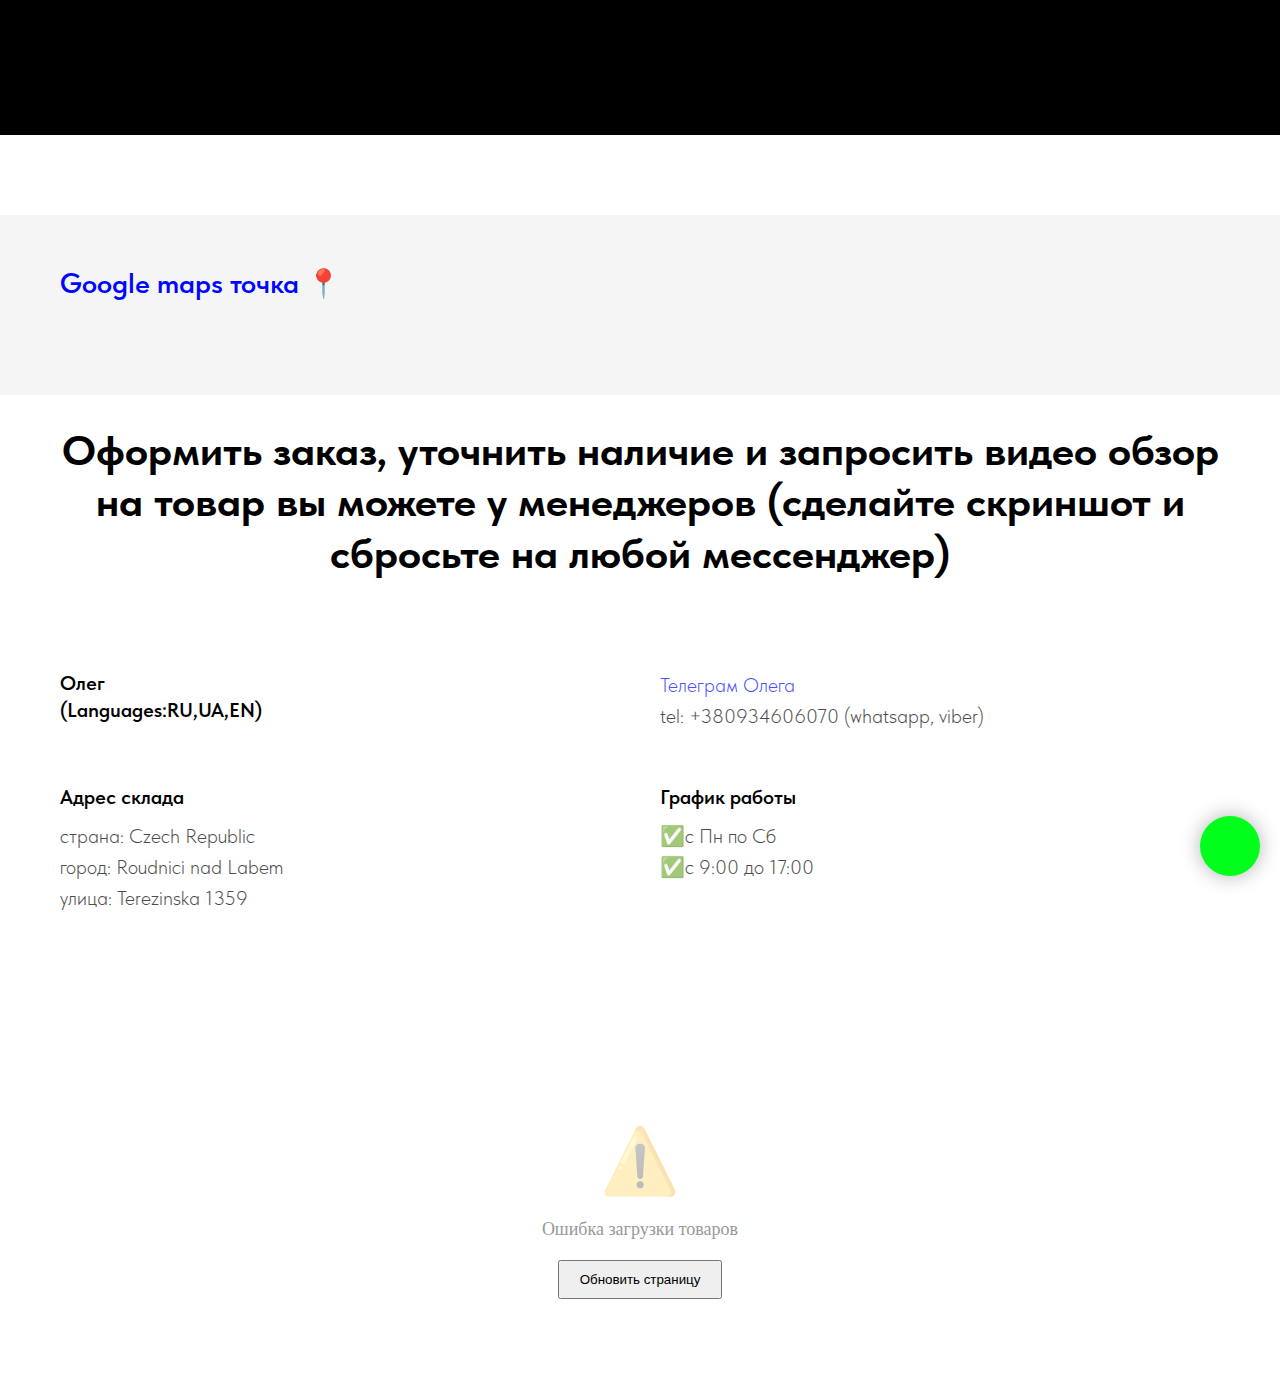
<file: homestuff/index.html>
<!DOCTYPE html>
<html>
  <head>
    <meta charset="utf-8" />
    <meta http-equiv="Content-Type" content="text/html; charset=utf-8" />
    <meta name="viewport" content="width=device-width, initial-scale=1.0" />
    <!--metatextblock-->
    <title>Товары для дома</title>
    <meta property="og:url" content="https://mihail-lifecz.com/homestuff" />
    <meta property="og:title" content="Товары для дома" />
    <meta property="og:description" content="" />
    <meta property="og:type" content="website" />
    <meta property="og:image" content="images/1111.jpg" />
    <link rel="canonical" href="https://mihail-lifecz.com/homestuff" />
    <!--/metatextblock-->
    <meta name="format-detection" content="telephone=no" />
    <meta http-equiv="x-dns-prefetch-control" content="on" />
    <link rel="dns-prefetch" href="https://ws.tildacdn.com" />
    <link rel="dns-prefetch" href="https://static.tildacdn.net" />
    <link
      rel="icon"
      type="image/png"
      sizes="32x32"
      href="images/favicon-32x32.png"
      media="(prefers-color-scheme: light)"
    />
    <link
      rel="icon"
      type="image/x-icon"
      sizes="32x32"
      href="images/favicon.ico"
      media="(prefers-color-scheme: dark)"
    />
    <link
      rel="icon"
      type="image/svg+xml"
      sizes="any"
      href="images/favicon.svg"
    />
    <link
      rel="apple-touch-icon"
      type="image/png"
      href="images/android-chrome-192x1.png"
    />
    <link
      rel="icon"
      type="image/png"
      sizes="192x192"
      href="images/android-chrome-192x1.png"
    />
    <!-- Assets -->
    <script
      src="js/tilda-fallback-1.0.min.js"
      async=""
      charset="utf-8"
    ></script>
    <link
      rel="stylesheet"
      href="css/tilda-grid-3.0.min.css"
      type="text/css"
      media="all"
      onerror="this.loaderr='y';"
    />
    <link
      rel="stylesheet"
      href="css/tilda-blocks-page73608049.min.css"
      type="text/css"
      media="all"
      onerror="this.loaderr='y';"
    />
    <link
      rel="stylesheet"
      href="css/tilda-animation-2.0.min.css"
      type="text/css"
      media="all"
      onerror="this.loaderr='y';"
    />
    <link
      rel="stylesheet"
      href="css/tilda-popup-1.1.min.css"
      type="text/css"
      media="print"
      onload="this.media='all';"
      onerror="this.loaderr='y';"
    />
    <noscript
      ><link
        rel="stylesheet"
        href="https://static.tildacdn.net/css/tilda-popup-1.1.min.css"
        type="text/css"
        media="all"
    /></noscript>
    <link
      rel="stylesheet"
      href="css/tilda-slds-1.4.min.css"
      type="text/css"
      media="print"
      onload="this.media='all';"
      onerror="this.loaderr='y';"
    />
    <noscript
      ><link
        rel="stylesheet"
        href="https://static.tildacdn.net/css/tilda-slds-1.4.min.css"
        type="text/css"
        media="all"
    /></noscript>
    <link
      rel="stylesheet"
      href="css/tilda-catalog-1.1.min.css"
      type="text/css"
      media="print"
      onload="this.media='all';"
      onerror="this.loaderr='y';"
    />
    <noscript
      ><link
        rel="stylesheet"
        href="https://static.tildacdn.net/css/tilda-catalog-1.1.min.css"
        type="text/css"
        media="all"
    /></noscript>
    <link
      rel="stylesheet"
      href="css/tilda-forms-1.0.min.css"
      type="text/css"
      media="all"
      onerror="this.loaderr='y';"
    />
    <link
      rel="stylesheet"
      href="css/tilda-zoom-2.0.min.css"
      type="text/css"
      media="print"
      onload="this.media='all';"
      onerror="this.loaderr='y';"
    />
    <noscript
      ><link
        rel="stylesheet"
        href="https://static.tildacdn.net/css/tilda-zoom-2.0.min.css"
        type="text/css"
        media="all"
    /></noscript>
    <link
      rel="stylesheet"
      href="css/fonts-tildasans.css"
      type="text/css"
      media="all"
      onerror="this.loaderr='y';"
    />
    <script
      nomodule=""
      src="js/tilda-polyfill-1.0.min.js"
      charset="utf-8"
    ></script>
    <script type="text/javascript">
      function t_onReady(func) {
        if (document.readyState != "loading") {
          func();
        } else {
          document.addEventListener("DOMContentLoaded", func);
        }
      }
      function t_onFuncLoad(funcName, okFunc, time) {
        if (typeof window[funcName] === "function") {
          okFunc();
        } else {
          setTimeout(function () {
            t_onFuncLoad(funcName, okFunc, time);
          }, time || 100);
        }
      }
      function t_throttle(fn, threshhold, scope) {
        return function () {
          fn.apply(scope || this, arguments);
        };
      }
    </script>
    <script
      src="js/tilda-scripts-3.0.min.js"
      charset="utf-8"
      defer=""
      onerror="this.loaderr='y';"
    ></script>
    <script
      src="js/tilda-blocks-page73608049.min.js"
      charset="utf-8"
      async=""
      onerror="this.loaderr='y';"
    ></script>
    <script
      src="js/tilda-lazyload-1.0.min.js"
      charset="utf-8"
      async=""
      onerror="this.loaderr='y';"
    ></script>
    <script
      src="js/tilda-animation-2.0.min.js"
      charset="utf-8"
      async=""
      onerror="this.loaderr='y';"
    ></script>
    <script
      src="js/tilda-menu-1.0.min.js"
      charset="utf-8"
      async=""
      onerror="this.loaderr='y';"
    ></script>
    <script
      src="js/hammer.min.js"
      charset="utf-8"
      async=""
      onerror="this.loaderr='y';"
    ></script>
    <script
      src="js/tilda-slds-1.4.min.js"
      charset="utf-8"
      async=""
      onerror="this.loaderr='y';"
    ></script>
    <!-- <script
      src="js/tilda-products-1.0.min.js"
      charset="utf-8"
      async=""
      onerror="this.loaderr='y';"
    ></script>
    <script
      src="js/tilda-catalog-1.1.min.js"
      charset="utf-8"
      async=""
      onerror="this.loaderr='y';"
    ></script> -->
    <script
      src="js/tilda-zoom-2.0.min.js"
      charset="utf-8"
      async=""
      onerror="this.loaderr='y';"
    ></script>
    <script
      src="js/tilda-skiplink-1.0.min.js"
      charset="utf-8"
      async=""
      onerror="this.loaderr='y';"
    ></script>
    <script
      src="js/tilda-events-1.0.min.js"
      charset="utf-8"
      async=""
      onerror="this.loaderr='y';"
    ></script>
    <script type="text/javascript">
      window.dataLayer = window.dataLayer || [];
    </script>
    <script type="text/javascript">
      (function () {
        if (
          /bot|google|yandex|baidu|bing|msn|duckduckbot|teoma|slurp|crawler|spider|robot|crawling|facebook/i.test(
            navigator.userAgent
          ) === false &&
          typeof sessionStorage != "undefined" &&
          sessionStorage.getItem("visited") !== "y" &&
          document.visibilityState
        ) {
          var style = document.createElement("style");
          style.type = "text/css";
          style.innerHTML =
            "@media screen and (min-width: 980px) {.t-records {opacity: 0;}.t-records_animated {-webkit-transition: opacity ease-in-out .2s;-moz-transition: opacity ease-in-out .2s;-o-transition: opacity ease-in-out .2s;transition: opacity ease-in-out .2s;}.t-records.t-records_visible {opacity: 1;}}";
          document.getElementsByTagName("head")[0].appendChild(style);
          function t_setvisRecs() {
            var alr = document.querySelectorAll(".t-records");
            Array.prototype.forEach.call(alr, function (el) {
              el.classList.add("t-records_animated");
            });
            setTimeout(function () {
              Array.prototype.forEach.call(alr, function (el) {
                el.classList.add("t-records_visible");
              });
              sessionStorage.setItem("visited", "y");
            }, 400);
          }
          document.addEventListener("DOMContentLoaded", t_setvisRecs);
        }
      })();
    </script>
    <link rel="stylesheet" href="../products.css">
  </head>
  <body class="t-body" style="margin: 0">
    <!--allrecords-->
    <div
      id="allrecords"
      class="t-records"
      data-hook="blocks-collection-content-node"
      data-tilda-project-id="10380195"
      data-tilda-page-id="73608049"
      data-tilda-page-alias="homestuff"
      data-tilda-formskey="4c49429291194b3c4e18d66c10380195"
      data-tilda-cookie="no"
      data-tilda-lazy="yes"
      data-tilda-root-zone="one"
      data-tilda-project-country="CZ"
    >
      <div id="rec1211579546" class="r t-rec" style="" data-record-type="215">
        <a name="store" style="font-size: 0"></a>
      </div>
      <div
        id="rec1211579551"
        class="r t-rec"
        style=""
        data-animationappear="off"
        data-record-type="446"
      >
        <!-- T446 -->
        <div id="nav1211579551marker"></div>
        <div
          id="nav1211579551"
          class="t446 t446__positionstatic"
          style="background-color: #000000; height: 135px"
          data-bgcolor-hex="#151515"
          data-bgcolor-rgba="rgba(21,21,21,1)"
          data-navmarker="nav1211579551marker"
          data-appearoffset=""
          data-bgopacity-two="1"
          data-menushadow=""
          data-menushadow-css=""
          data-bgopacity="1"
          data-menu="yes"
          data-menu-items-align="left"
        >
          <div class="t446__maincontainer" style="height: 135px; background-color: #000000;">
            <div class="t446__logowrapper" style="background-color: #000000;">
              <div class="t446__logowrapper2" style="background-color: #000000;">
                <!-- <div style="display: block">
                  <a href="/">
                    <img
                      class="t446__imglogo"
                      src="images/photo_2025-08-06_16-.jpg"
                      imgfield="img"
                      style="min-width: 150px"
                      alt="INSTORE"
                    />
                  </a>
                </div> -->
                <div style="display: block; background-color: #000000;">
                  <a href="/" style="display: block; height: 80px; z-index: 999; background-image: url('../images/tech_vit_logo.jpg'); background-repeat: repeat-x; background-position: left center; background-size: auto 100%;">
                  </a>
                </div>
              </div>
            </div>
            <div class="t446__rightwrapper" style="text-align: right"></div>
          </div>
        </div>
        <style>
          @media screen and (max-width: 980px) {
            #rec1211579551 .t446 {
              position: static;
            }
          }
        </style>
        <script>
          t_onReady(function () {
            t_onFuncLoad("t446_checkOverflow", function () {
              t_onFuncLoad("t446_setLogoPadding", function () {
                t446_setLogoPadding("1211579551");
              });
              window.addEventListener(
                "resize",
                t_throttle(function () {
                  t446_checkOverflow("1211579551", "150");
                })
              );
              window.addEventListener("load", function () {
                t446_checkOverflow("1211579551", "150");
              });
              t446_checkOverflow("1211579551", "150");
            });
            t_onFuncLoad("t_menu__interactFromKeyboard", function () {
              t_menu__interactFromKeyboard("1211579551");
            });
          });
          t_onReady(function () {
            t_onFuncLoad("t_menu__highlightActiveLinks", function () {
              t_menu__highlightActiveLinks(".t446__list_item a");
            });
          });
          t_onReady(function () {
            t_onFuncLoad("t_menu__setBGcolor", function () {
              t_menu__setBGcolor("1211579551", ".t446");
              window.addEventListener(
                "resize",
                t_throttle(function () {
                  t_menu__setBGcolor("1211579551", ".t446");
                })
              );
            });
          });
        </script>
        <style>
          #rec1211579551 .t-menu__link-item {
          }
          @supports (overflow: -webkit-marquee) and (justify-content: inherit) {
            #rec1211579551 .t-menu__link-item,
            #rec1211579551 .t-menu__link-item.t-active {
              opacity: 1 !important;
            }
          }
        </style>
        <style>
          #rec1211579551 .t446__logowrapper2 a {
            font-size: 28px;
            color: #ffffff;
            font-weight: 600;
            letter-spacing: 2.5px;
          }
          #rec1211579551 a.t-menu__link-item {
            font-size: 18px;
            color: #ffffff;
            font-weight: 500;
          }
          #rec1211579551 .t446__right_descr {
            font-size: 18px;
            color: #ffffff;
            font-weight: 500;
          }
          #rec1211579551 .t446__right_langs_lang a {
            font-size: 18px;
            color: #ffffff;
            font-weight: 500;
          }
        </style>
        <style>
          #rec1211579551 .t446__logo {
            color: #ffffff;
            font-weight: 600;
            letter-spacing: 2.5px;
          }
          @media screen and (min-width: 480px) {
            #rec1211579551 .t446__logo {
              font-size: 28px;
            }
          }
        </style>
      </div>
      <div
        id="rec1224934806"
        class="r t-rec t-rec_pt_0 t-rec_pb_0"
        style="padding-top: 0px; padding-bottom: 0px"
        data-animationappear="off"
        data-record-type="944"
      >
        <!-- t944 -->
        <div class="t944">
          <div class="t944__buttonwrapper">
            <a
              class="t-btn t-btnflex t-btnflex_type_button t-btnflex_md t944__btn t-animate"
              href="../index.html"
              data-animate-style="fadeinright"
              data-animate-group="yes"
              data-animate-order="1"
              data-btneffects-first="btneffects-flash"
            >
              <span class="t-btnflex__text">Вернуться к другим товарам</span>
              <style>
                #rec1224934806 .t-btnflex.t-btnflex_type_button {
                  color: #000000;
                  background-color: #00ff1b;
                  border-style: none !important;
                  box-shadow: none !important;
                  white-space: normal;
                  transition-duration: 0.2s;
                  transition-property: background-color, color, border-color,
                    box-shadow, opacity, transform;
                  transition-timing-function: ease-in-out;
                }
              </style>
            </a>
          </div>
        </div>
        <style>
          #rec1224934806 .t-btn[data-btneffects-first],
          #rec1224934806 .t-btn[data-btneffects-second],
          #rec1224934806 .t-btn[data-btneffects-third],
          #rec1224934806 .t-submit[data-btneffects-first],
          #rec1224934806 .t-submit[data-btneffects-second],
          #rec1224934806 .t-submit[data-btneffects-third] {
            position: relative;
            overflow: hidden;
            isolation: isolate;
          }
          #rec1224934806
            .t-btn[data-btneffects-first="btneffects-flash"]
            .t-btn_wrap-effects,
          #rec1224934806
            .t-submit[data-btneffects-first="btneffects-flash"]
            .t-btn_wrap-effects {
            position: absolute;
            top: 0;
            left: 0;
            width: 100%;
            height: 100%;
            -webkit-transform: translateX(-85px);
            -ms-transform: translateX(-85px);
            transform: translateX(-85px);
            -webkit-animation-name: flash;
            animation-name: flash;
            -webkit-animation-duration: 3s;
            animation-duration: 3s;
            -webkit-animation-timing-function: linear;
            animation-timing-function: linear;
            -webkit-animation-iteration-count: infinite;
            animation-iteration-count: infinite;
          }
          #rec1224934806
            .t-btn[data-btneffects-first="btneffects-flash"]
            .t-btn_wrap-effects_md,
          #rec1224934806
            .t-submit[data-btneffects-first="btneffects-flash"]
            .t-btn_wrap-effects_md {
            -webkit-animation-name: flash-md;
            animation-name: flash-md;
          }
          #rec1224934806
            .t-btn[data-btneffects-first="btneffects-flash"]
            .t-btn_wrap-effects_lg,
          #rec1224934806
            .t-submit[data-btneffects-first="btneffects-flash"]
            .t-btn_wrap-effects_lg {
            -webkit-animation-name: flash-lg;
            animation-name: flash-lg;
          }
          #rec1224934806
            .t-btn[data-btneffects-first="btneffects-flash"]
            .t-btn_effects,
          #rec1224934806
            .t-submit[data-btneffects-first="btneffects-flash"]
            .t-btn_effects {
            background: -webkit-gradient(
              linear,
              left top,
              right top,
              from(rgba(255, 255, 255, 0.1)),
              to(rgba(255, 255, 255, 0.4))
            );
            background: -webkit-linear-gradient(
              left,
              rgba(255, 255, 255, 0.1),
              rgba(255, 255, 255, 0.4)
            );
            background: -o-linear-gradient(
              left,
              rgba(255, 255, 255, 0.1),
              rgba(255, 255, 255, 0.4)
            );
            background: linear-gradient(
              90deg,
              rgba(255, 255, 255, 0.1),
              rgba(255, 255, 255, 0.4)
            );
            width: 45px;
            height: 100%;
            position: absolute;
            top: 0;
            left: 30px;
            -webkit-transform: skewX(-45deg);
            -ms-transform: skewX(-45deg);
            transform: skewX(-45deg);
          }
          @-webkit-keyframes flash {
            20% {
              -webkit-transform: translateX(100%);
              transform: translateX(100%);
            }
            100% {
              -webkit-transform: translateX(100%);
              transform: translateX(100%);
            }
          }
          @keyframes flash {
            20% {
              -webkit-transform: translateX(100%);
              transform: translateX(100%);
            }
            100% {
              -webkit-transform: translateX(100%);
              transform: translateX(100%);
            }
          }
          @-webkit-keyframes flash-md {
            30% {
              -webkit-transform: translateX(100%);
              transform: translateX(100%);
            }
            100% {
              -webkit-transform: translateX(100%);
              transform: translateX(100%);
            }
          }
          @keyframes flash-md {
            30% {
              -webkit-transform: translateX(100%);
              transform: translateX(100%);
            }
            100% {
              -webkit-transform: translateX(100%);
              transform: translateX(100%);
            }
          }
          @-webkit-keyframes flash-lg {
            40% {
              -webkit-transform: translateX(100%);
              transform: translateX(100%);
            }
            100% {
              -webkit-transform: translateX(100%);
              transform: translateX(100%);
            }
          }
          @keyframes flash-lg {
            40% {
              -webkit-transform: translateX(100%);
              transform: translateX(100%);
            }
            100% {
              -webkit-transform: translateX(100%);
              transform: translateX(100%);
            }
          }
        </style>
        <script>
          t_onReady(function () {
            window.setTimeout(function () {
              var rec = document.getElementById("rec1224934806");
              if (!rec) return;
              var firstButton = rec.querySelectorAll(
                ".t-btn[data-btneffects-first], .t-submit[data-btneffects-first]"
              );
              Array.prototype.forEach.call(firstButton, function (button) {
                var buttonEffect = button.querySelector(".t-btn_wrap-effects");
                if (!buttonEffect) {
                  button.insertAdjacentHTML(
                    "beforeend",
                    '<div class="t-btn_wrap-effects"><div class="t-btn_effects"></div></div>'
                  );
                  buttonEffect = button.querySelector(".t-btn_wrap-effects");
                }
                if (button.offsetWidth > 230) {
                  buttonEffect.classList.add("t-btn_wrap-effects_md");
                }
                if (button.offsetWidth > 750) {
                  buttonEffect.classList.remove("t-btn_wrap-effects_md");
                  buttonEffect.classList.add("t-btn_wrap-effects_lg");
                }
              });
            }, 1000);
          });
        </script>
      </div>
      <div
        id="rec1378132241"
        class="r t-rec t-rec_pt_0 t-rec_pb_0"
        style="padding-top: 0px; padding-bottom: 0px"
        data-record-type="248"
      >
        <!-- T220 -->
        <div class="t220">
          <div class="t-container">
            <div class="t-col t-col_12">
              <div class="t220__textwrapper" style="background-color: #f5f5f5">
                <div style="">
                  <div class="t220__title t-heading t-heading_sm" field="title">
                    <a
                      href="https://goo.gl/maps/av9jstaxEGzNJvnW8"
                      target="_blank"
                      rel="noreferrer noopener"
                      style="
                        color: rgb(0, 7, 255);
                        border-bottom-color: rgb(0, 7, 255);
                        border-bottom-style: solid;
                        box-shadow: none;
                        text-decoration: none;
                      "
                      >Google maps точка</a
                    >
                    📍
                  </div>
                  <div field="text" class="t220__text t-text t-text_md"></div>
                </div>
              </div>
            </div>
          </div>
        </div>
      </div>
      <div
        id="rec1447234691"
        class="r t-rec t-rec_pt_30 t-rec_pb_30"
        style="padding-top: 30px; padding-bottom: 30px"
        data-record-type="1056"
      >
        <!-- t1056 -->
        <div class="t1056">
          <div class="t-section__container t-container t-container_flex">
            <div class="t-col t-col_12">
              <div
                class="t-section__title t-title t-title_xs t-align_center t-margin_auto"
                field="btitle"
              >
                <strong
                  >Оформить заказ, уточнить наличие и запросить видео обзор на
                  товар вы можете у менеджеров (сделайте скриншот и сбросьте на
                  любой мессенджер)</strong
                >
              </div>
            </div>
          </div>
          <style>
            .t-section__descr {
              max-width: 560px;
            }
            #rec1447234691 .t-section__title {
              margin-bottom: 90px;
            }
            #rec1447234691 .t-section__descr {
            }
            @media screen and (max-width: 960px) {
              #rec1447234691 .t-section__title {
                margin-bottom: 45px;
              }
            }
          </style>
          <!-- <div class="t-container">
            <div class="t1056__row">
              <div class="t1056__col t-col t-col_6">
                <div class="t1056__col-wrapper_first t1056__col-wrapper">
                  <div
                    class="t1056__name t-name t-name_md"
                    field="li_title__5514444089110"
                  >
                    <div style="font-size: 20px" data-customstyle="yes">
                      Михаил<br />(Languages:RU,UA,EN)
                    </div>
                  </div>
                  <div
                    class="t1056__text t-text t-text_md"
                    field="li_descr__5514444089110"
                  >
                    <a
                      href="https://t.me/Manager_Parts"
                      target="_blank"
                      rel="noreferrer noopener"
                      style="
                        color: rgb(0, 7, 255);
                        border-bottom-color: rgb(0, 7, 255);
                        border-bottom-style: solid;
                        box-shadow: none;
                        text-decoration: none;
                      "
                      >Телеграм Михаила</a
                    ><br />+420770645537 (whatsapp, viber)
                  </div>
                </div>
              </div>
              <div class="t1056__col t-col t-col_6">
                <div class="t1056__col-wrapper">
                  <div
                    class="t1056__name t-name t-name_md"
                    field="li_title__5514444089111"
                  >
                    <div style="font-size: 20px" data-customstyle="yes">
                      Сергей<br />(Languages:RU,UA)
                    </div>
                  </div>
                  <div
                    class="t1056__text t-text t-text_md"
                    field="li_descr__5514444089111"
                  >
                    <a
                      href="https://t.me/Manager_Shopopt"
                      target="_blank"
                      rel="noreferrer noopener"
                      style="
                        color: rgb(0, 7, 255);
                        border-bottom-color: rgb(0, 7, 255);
                        border-bottom-style: solid;
                        box-shadow: none;
                        text-decoration: none;
                      "
                      >Телеграм Сергея</a
                    ><br />tel: +420777093159 (whatsapp, viber)
                  </div>
                </div>
              </div>
            </div>
            <div class="t-clear t1056__separator" style=""></div>
            <div class="t1056__row">
              <div class="t1056__col t-col t-col_6">
                <div class="t1056__col-wrapper">
                  <div
                    class="t1056__name t-name t-name_md"
                    field="li_title__5514444089113"
                  >
                    <div style="font-size: 20px" data-customstyle="yes">
                      Адрес склада
                    </div>
                  </div>
                  <div
                    class="t1056__text t-text t-text_md"
                    field="li_descr__5514444089113"
                  >
                    страна: Czech Republic<br />город: Roudnici nad Labem<br />улица:
                    Terezinska 1359
                  </div>
                </div>
              </div>
              <div class="t1056__col t-col t-col_6">
                <div class="t1056__col-wrapper">
                  <div
                    class="t1056__name t-name t-name_md"
                    field="li_title__5514444089114"
                  >
                    <div style="font-size: 20px" data-customstyle="yes">
                      График работы
                    </div>
                  </div>
                  <div
                    class="t1056__text t-text t-text_md"
                    field="li_descr__5514444089114"
                  >
                    ✅с Пн по Сб <br />✅с 9:00 до 17:00
                  </div>
                </div>
              </div>
            </div>
            <div class="t-clear t1056__separator" style=""></div>
            <div class="t1056__row"></div>
          </div> -->
          <div class="t-container">
            <div class="t1056__row">
              <div class="t1056__col t-col t-col_6">
                <div class="t1056__col-wrapper_first t1056__col-wrapper">
                  <div
                    class="t1056__name t-name t-name_md"
                    field="li_title__8614859096040"
                  >
                    <div style="font-size: 20px" data-customstyle="yes">
                      Олег<br />(Languages:RU,UA,EN)
                    </div>
                  </div>
                  <!-- <div
                    class="t1056__text t-text t-text_md"
                    field="li_descr__8614859096040"
                  >
                    <a
                      href="https://t.me/olegvision8"
                      target="_blank"
                      rel="noreferrer noopener"
                      style="
                        color: rgb(0, 7, 255);
                        border-bottom-color: rgb(0, 7, 255);
                        border-bottom-style: solid;
                        box-shadow: none;
                        text-decoration: none;
                      "
                      >Телеграм Олега</a
                    ><br />tel: +380934606070 (whatsapp, viber)
                  </div> -->
                </div>
              </div>
              <div class="t1056__col t-col t-col_6">
                <div class="t1056__col-wrapper">
                  <!-- <div
                    class="t1056__name t-name t-name_md"
                    field="li_title__1758014015123"
                  >
                    <div style="font-size: 20px" data-customstyle="yes">
                      Виталий<br />(Languages:RU,UA,EN)
                    </div>
                  </div> -->
                  <!-- <div
                    class="t1056__text t-text t-text_md"
                    field="li_descr__1758014015123"
                  >
                    <a
                      href="https://t.me/vitalya057"
                      target="_blank"
                      rel="noreferrer noopener"
                      style="
                        color: rgb(0, 7, 255);
                        border-bottom-color: rgb(0, 7, 255);
                        border-bottom-style: solid;
                        box-shadow: none;
                        text-decoration: none;
                      "
                      >Телеграм Виталия</a
                    ><br />tel: +380962563843 (whatsapp, viber)
                  </div> -->
                  <div
                    class="t1056__text t-text t-text_md"
                    field="li_descr__8614859096040"
                  >
                    <a
                      href="https://t.me/olegvision8"
                      target="_blank"
                      rel="noreferrer noopener"
                      style="
                        color: rgb(0, 7, 255);
                        border-bottom-color: rgb(0, 7, 255);
                        border-bottom-style: solid;
                        box-shadow: none;
                        text-decoration: none;
                      "
                      >Телеграм Олега</a
                    ><br />tel: +380934606070 (whatsapp, viber)
                  </div>
                </div>
              </div>
            </div>
            <div class="t-clear t1056__separator" style=""></div>
            <div class="t1056__row">
              <div class="t1056__col t-col t-col_6">
                <div class="t1056__col-wrapper">
                  <div
                    class="t1056__name t-name t-name_md"
                    field="li_title__8614859096042"
                  >
                    <div style="font-size: 20px" data-customstyle="yes">
                      Адрес склада
                    </div>
                  </div>
                  <div
                    class="t1056__text t-text t-text_md"
                    field="li_descr__8614859096042"
                  >
                    страна: Czech Republic<br />город: Roudnici nad Labem<br />улица:
                    Terezinska 1359
                  </div>
                </div>
              </div>
              <div class="t1056__col t-col t-col_6">
                <div class="t1056__col-wrapper">
                  <div
                    class="t1056__name t-name t-name_md"
                    field="li_title__8614859096043"
                  >
                    <div style="font-size: 20px" data-customstyle="yes">
                      График работы
                    </div>
                  </div>
                  <div
                    class="t1056__text t-text t-text_md"
                    field="li_descr__8614859096043"
                  >
                    ✅с Пн по Сб <br />✅с 9:00 до 17:00
                  </div>
                </div>
              </div>
            </div>
            <div class="t-clear t1056__separator" style=""></div>
            <div class="t1056__row"></div>
          </div>
        </div>
      </div>
      <div
        id="rec1211579576"
        class="r t-rec t-rec_pt_30 t-rec_pb_30"
        style="padding-top: 30px; padding-bottom: 30px"
        data-animationappear="off"
        data-record-type="754"
      >
        <!-- t754 -->
        <!-- @classes: t-text t-text_xxs t-name t-name_xs t-name_md t-name_xl t-descr t-descr_xxs t-btn t-btn_xs t-btn_sm data-zoomable="yes" t-align_center -->
        <div class="t754">
          <!-- grid container start -->
          <div class="t-store js-store">
            <div
              class="js-store-parts-select-container t-store__grid-cont t-container"
            >
            <div id="products-container" data-category-id="1"></div>  <!--NORM polojenie-->
            </div>
            <!-- preloader els -->
            <!-- <div
              class="js-store-grid-cont-preloader t-store__grid-cont t-store__grid-cont-preloader_hidden t-container t-store__grid-cont_mobile-grid"
            >
              <div class="t-store__card-preloader t-col t-col_4">
                <div
                  class="t-store__card__img-preloader"
                  style="padding-bottom: 75%"
                ></div>
              </div>
              <div class="t-store__card-preloader t-col t-col_4">
                <div
                  class="t-store__card__img-preloader"
                  style="padding-bottom: 75%"
                ></div>
              </div>
              <div class="t-store__card-preloader t-col t-col_4">
                <div
                  class="t-store__card__img-preloader"
                  style="padding-bottom: 75%"
                ></div>
              </div>
              <div
                class="t-clear t-store__grid-separator"
                style="margin-bottom: 80px"
              ></div>
              <div class="t-store__card-preloader t-col t-col_4">
                <div
                  class="t-store__card__img-preloader"
                  style="padding-bottom: 75%"
                ></div>
              </div>
              <div class="t-store__card-preloader t-col t-col_4">
                <div
                  class="t-store__card__img-preloader"
                  style="padding-bottom: 75%"
                ></div>
              </div>
              <div class="t-store__card-preloader t-col t-col_4">
                <div
                  class="t-store__card__img-preloader"
                  style="padding-bottom: 75%"
                ></div>
              </div>
            </div> -->
            <!-- preloader els end -->
            <div
              class="js-store-grid-cont t-store__grid-cont t-container t-store__grid-cont_mobile-grid"
            ></div>
          </div>
          <!-- grid container end -->
        </div>
        <!-- catalog setup start -->
        <style>
          #rec1211579576 .t-slds__bullet_active .t-slds__bullet_body {
            background-color: #222 !important;
          }
          #rec1211579576 .t-slds__bullet:hover .t-slds__bullet_body {
            background-color: #222 !important;
          }
          #rec1211579576 .t-store__parts-switch-btn {
          }
        </style>
        <style>
          #rec1211579576 .t-store__card .t-typography__title {
            font-size: 18px;
            font-weight: 500;
            padding-top: 15px;
          }
          #rec1211579576 .t-store__relevants__title {
            font-size: 18px;
            font-weight: 500;
            padding-top: 15px;
          }
          #rec1211579576 .t-store__card .t-store__card__price {
            font-size: 18px;
            font-weight: 400;
          }
          #rec1211579576 .t-store__card .t-store__card__price_old {
            font-size: 18px;
            font-weight: 400;
          }
        </style>
        <style>
          #rec1211579576 .t-popup .t-typography__title {
            font-weight: 500;
          }
          #rec1211579576 .t-popup .t-store__prod-popup__price {
            font-weight: 400;
          }
          #rec1211579576 .t-popup .t-store__prod-popup__price_old {
            font-weight: 400;
          }
        </style>
        <div class="js-store-tpl-slider-arrows" style="display: none">
          <li
            class="t-slds__arrow_wrapper t-slds__arrow_wrapper-left"
            data-slide-direction="left"
          >
            <button
              type="button"
              class="t-slds__arrow t-slds__arrow-left t-slds__arrow-withbg"
              aria-controls="carousel_1211579576"
              aria-disabled="false"
              aria-label="Предыдущий слайд"
              style="
                width: 30px;
                height: 30px;
                background-color: rgba(255, 255, 255, 1);
              "
            >
              <div
                class="t-slds__arrow_body t-slds__arrow_body-left"
                style="width: 7px"
              >
                <svg
                  role="presentation"
                  focusable="false"
                  style="display: block"
                  viewBox="0 0 7.3 13"
                  xmlns="http://www.w3.org/2000/svg"
                  xmlns:xlink="http://www.w3.org/1999/xlink"
                >
                  <polyline
                    fill="none"
                    stroke="#000000"
                    stroke-linejoin="butt"
                    stroke-linecap="butt"
                    stroke-width="1"
                    points="0.5,0.5 6.5,6.5 0.5,12.5"
                  ></polyline>
                </svg>
              </div>
            </button>
          </li>
          <li
            class="t-slds__arrow_wrapper t-slds__arrow_wrapper-right"
            data-slide-direction="right"
          >
            <button
              type="button"
              class="t-slds__arrow t-slds__arrow-right t-slds__arrow-withbg"
              aria-controls="carousel_1211579576"
              aria-disabled="false"
              aria-label="Следующий слайд"
              style="
                width: 30px;
                height: 30px;
                background-color: rgba(255, 255, 255, 1);
              "
            >
              <div
                class="t-slds__arrow_body t-slds__arrow_body-right"
                style="width: 7px"
              >
                <svg
                  role="presentation"
                  focusable="false"
                  style="display: block"
                  viewBox="0 0 7.3 13"
                  xmlns="http://www.w3.org/2000/svg"
                  xmlns:xlink="http://www.w3.org/1999/xlink"
                >
                  <polyline
                    fill="none"
                    stroke="#000000"
                    stroke-linejoin="butt"
                    stroke-linecap="butt"
                    stroke-width="1"
                    points="0.5,0.5 6.5,6.5 0.5,12.5"
                  ></polyline>
                </svg>
              </div>
            </button>
          </li>
        </div>
        <script>
          t_onReady(function () {
            var prodcard_optsObj = {
              blockId: "",
              hasWrap: "",
              txtPad: "",
              bgColor: "",
              borderRadius: "",
              shadow: "",
              shadowSize: "",
              shadowOpacity: "",
              shadowHover: "",
              shadowSizeHover: "",
              shadowOpacityHover: "",
              shadowShiftyHover: "",
              btnTitle1: "",
              btnLink1: "popup",
              btnTitle2: "",
              btnLink2: "popup",
              showOpts: false,
              style: "",
              hasImg: true,
              hasDescr: true,
              hasSeparator: true,
            };
            var price_optsObj = {
              color: "",
              colorOld: "",
              position: "at",
              priceRange: "",
            };
            var popup_optsObj = {
              popupContainer: "",
              columns: "6",
              columns2: "6",
              isVertical: "",
              align: "",
              btnTitle: "",
              closeText: "",
              iconColor: "#000000",
              containerBgColor: "#ffffff",
              overlayBgColor: "#ffffff",
              overlayBgColorRgba: "rgba(255,255,255,1)",
              popupStat: "",
              tabsPosition: "",
              fixedButton: false,
              mobileGalleryStyle: "",
            };
            var slider_optsObj = {
              anim_speed: "",
              videoPlayerIconColor: "",
              cycle: "",
              controls: "arrowsthumbs",
              bgcolor: "#ebebeb",
            };
            var slider_dotsOptsObj = {
              size: "",
              bgcolor: "",
              bordersize: "",
              bgcoloractive: "",
            };
            var slider_slidesOptsObj = {
              zoomable: true,
              bgsize: "cover",
              ratio: "1",
            };
            var typography_optsObj = { descrColor: "", titleColor: "" };
            var default_sort = { default: null, in_stock: false };
            var options = {
              recid: "1211579576",
              storepart: "601051204012",
              previewmode: "yes",
              prodCard: prodcard_optsObj,
              popup_opts: popup_optsObj,
              defaultSort: default_sort,
              galleryStyle: "",
              slider_opts: slider_optsObj,
              slider_dotsOpts: slider_dotsOptsObj,
              slider_slidesOpts: slider_slidesOptsObj,
              typo: typography_optsObj,
              price: price_optsObj,
              blocksInRow: "3",
              colClass: "t-col t-col_4",
              sidebar: false,
              colWidth: "360",
              colClassFullWidth: "t-col t-col_12",
              imageHover: false,
              imageHeight: "270px",
              imageWidth: "",
              imageRatio: "1",
              imageRatioClass: "",
              align: "left",
              vindent: "80px",
              isHorizOnMob: false,
              itemsAnim: "",
              hasOriginalAspectRatio: true,
              size: 36,
              markColor: "#000000",
              markBgColor: "#ffc117",
              currencySide: "r",
              currencyTxt: "€",
              currencySeparator: ",",
              currencyDecimal: "",
              btnSize: "",
              btn1_style:
                "color:#ffffff;background-color:#000000;border-radius:5px; -moz-border-radius:5px; -webkit-border-radius:5px;",
              btn2_style:
                "color:#000000;border:1px solid #000000;border-radius:5px; -moz-border-radius:5px; -webkit-border-radius:5px;",
              buttonRadius: "5px",
              buttonBgColor: "#000000",
              isFlexCols: "",
              hideStoreParts: false,
              verticalAlignButtons: true,
              hideFilters: false,
              titleRelevants: "",
              showRelevants: "",
              showPagination: "",
              tabs: "",
              relevants_slider: false,
              relevants_quantity: "4",
              sliderthumbsside: "",
              showStoreBtnQuantity: "",
              verticalAlign: "",
              rightColumnWidth: "",
              isTitleClip: false,
              horizontalScrollHint: "none",
            };
            t_onFuncLoad("t_store_init", function () {
              t_store_init("1211579576", options);
            });
          });
        </script>
        <template id="button_loadmore_1211579576">
          <button
            class="t-btn t-btnflex t-btnflex_type_button t-btnflex_sm js-store-load-more-btn t-store__load-more-btn"
            type="button"
          >
            <span class="t-btnflex__text js-store-load-more-btn-text"
              >Load more</span
            >
            <style>
              #rec1211579576 .t-btnflex.t-btnflex_type_button {
                color: #ffffff;
                background-color: #000000;
                border-style: none !important;
                border-radius: 5px;
                box-shadow: none !important;
                transition-duration: 0.2s;
                transition-property: background-color, color, border-color,
                  box-shadow, opacity, transform;
                transition-timing-function: ease-in-out;
              }
            </style>
          </button>
        </template>
        <!-- catalog setup end -->
        <style>
          #rec1211579576 .t-menu__link-item {
          }
          @supports (overflow: -webkit-marquee) and (justify-content: inherit) {
            #rec1211579576 .t-menu__link-item,
            #rec1211579576 .t-menu__link-item.t-active {
              opacity: 1 !important;
            }
          }
        </style>
      </div>
      <div
        id="rec1212011716"
        class="r t-rec"
        style=""
        data-animationappear="off"
        data-record-type="217"
      >
        <!-- t190 -->
        <div class="t190">
          <button
            type="button"
            class="t190__button t190__button_circle"
            aria-label="Вернуться к началу страницы"
          >
            <svg
              role="presentation"
              xmlns="http://www.w3.org/2000/svg"
              xmlns:xlink="http://www.w3.org/1999/xlink"
              x="0px"
              y="0px"
              width="50px"
              height="50px"
              viewBox="0 0 48 48"
              enable-background="new 0 0 48 48"
              xml:space="preserve"
            >
              <g>
                <path
                  style="fill: #00ff1b"
                  d="M24,3.125c11.511,0,20.875,9.364,20.875,20.875S35.511,44.875,24,44.875S3.125,35.511,3.125,24S12.489,3.125,24,3.125
M24,0.125C10.814,0.125,0.125,10.814,0.125,24S10.814,47.875,24,47.875S47.875,37.186,47.875,24S37.186,0.125,24,0.125L24,0.125z"
                ></path>
              </g>
              <path
                style="fill: #00ff1b"
                d="M25.5,36.033c0,0.828-0.671,1.5-1.5,1.5s-1.5-0.672-1.5-1.5V16.87l-7.028,7.061c-0.293,0.294-0.678,0.442-1.063,0.442
c-0.383,0-0.766-0.146-1.058-0.437c-0.587-0.584-0.589-1.534-0.005-2.121l9.591-9.637c0.281-0.283,0.664-0.442,1.063-0.442
c0,0,0.001,0,0.001,0c0.399,0,0.783,0.16,1.063,0.443l9.562,9.637c0.584,0.588,0.58,1.538-0.008,2.122
c-0.589,0.583-1.538,0.58-2.121-0.008l-6.994-7.049L25.5,36.033z"
              ></path>
            </svg>
          </button>
        </div>
        <style>
          #rec1212011716 .t190 {
            left: 20px;
            right: unset;
            bottom: 20px;
          }
        </style>
        <script>
          t_onReady(function () {
            var rec = document.querySelector("#rec1212011716");
            if (!rec) return;
            var wrapperBlock = rec.querySelector(".t190");
            if (!wrapperBlock) return;
            wrapperBlock.style.display = "none";
            window.addEventListener(
              "scroll",
              t_throttle(function () {
                if (window.pageYOffset > 100) {
                  if (wrapperBlock.style.display === "none")
                    wrapperBlock.style.display = "block";
                } else {
                  if (wrapperBlock.style.display === "block")
                    wrapperBlock.style.display = "none";
                }
              })
            );
            t_onFuncLoad("t190_init", function () {
              t190_init(1212011716);
            });
          });
        </script>
      </div>
      <div id="rec1313205761" class="r t-rec" style="" data-record-type="825">
        <!-- t825 -->
        <div class="t825">
          <div
            class="t825__btn"
            style="bottom: 20px; right: 20px; left: initial"
          >
            <button
              type="button"
              class="t825__btn_wrapper"
              style="background: #00ff1b"
            >
              <div
                class="t825__bgimg t-bgimg"
                bgimgfield="img"
                data-original="https://static.tildacdn.net/tild3966-3663-4731-a137-313338316363/g28bc5ead88049b26cea.png"
                style="background-image: url('images/g28bc5ead88049b26cea.png')"
              ></div>
              <svg
                role="presentation"
                class="t825__icon-close"
                width="16px"
                height="16px"
                viewBox="0 0 23 23"
                version="1.1"
                xmlns="http://www.w3.org/2000/svg"
                xmlns:xlink="http://www.w3.org/1999/xlink"
              >
                <g
                  stroke="none"
                  stroke-width="1"
                  fill="#000"
                  fill-rule="evenodd"
                >
                  <rect
                    transform="translate(11.313708, 11.313708) rotate(-45.000000) translate(-11.313708, -11.313708)"
                    x="10.3137085"
                    y="-3.6862915"
                    width="2"
                    height="30"
                  ></rect>
                  <rect
                    transform="translate(11.313708, 11.313708) rotate(-315.000000) translate(-11.313708, -11.313708)"
                    x="10.3137085"
                    y="-3.6862915"
                    width="2"
                    height="30"
                  ></rect>
                </g>
              </svg>
            </button>
          </div>
          <div
            class="t825__popup"
            data-track-popup="/tilda/popup/rec1313205761/opened"
          >
            <div
              class="t825__popup-container"
              style="bottom: 95px; right: 20px; left: initial"
            >
              <div class="t825__mobile-top-panel">
                <div class="t825__mobile-top-panel_wrapper">
                  <button type="button" class="t825__mobile-close">
                    <svg
                      role="presentation"
                      class="t825__mobile-icon-close"
                      width="16"
                      height="16"
                      viewBox="0 0 23 23"
                      xmlns="http://www.w3.org/2000/svg"
                    >
                      <g fill="#fff" fill-rule="evenodd">
                        <path
                          d="M0 1.414 1.415 0l21.213 21.213-1.414 1.414z"
                        ></path>
                        <path
                          d="m21.213 0 1.414 1.415L1.414 22.628 0 21.214z"
                        ></path>
                      </g>
                    </svg>
                  </button>
                </div>
              </div>
              <div class="t825__wrapper" style="">
                <div class="t825__text-wrapper">
                  <div class="t825__title t-name t-name_xl">Контакты</div>
                </div>
                <div class="t825__messenger-wrapper" style="display: grid; grid-template-columns: 1fr;">
                  <!-- new soclinks -->
                  <div class="t825__messenger-block">
                    <a
                      href="tel:+380934606070"
                      class="t825__messenger t825__phone t-name t-name_lg"
                      target="_blank"
                      rel="nofollow noopener"
                      ><svg
                        class="t-sociallinks__svg"
                        role="presentation"
                        width="62px"
                        height="62px"
                        viewBox="0 0 100 100"
                        fill="none"
                        xmlns="http://www.w3.org/2000/svg"
                      >
                        <path
                          fill-rule="evenodd"
                          clip-rule="evenodd"
                          d="M50 100C77.6142 100 100 77.6142 100 50C100 22.3858 77.6142 0 50 0C22.3858 0 0 22.3858 0 50C0 77.6142 22.3858 100 50 100ZM50.0089 29H51.618C56.4915 29.0061 61.1633 30.9461 64.6073 34.3938C68.0512 37.8415 69.9856 42.5151 69.9856 47.3879V48.9968C69.9338 49.5699 69.6689 50.1027 69.2433 50.49C68.8177 50.8772 68.2623 51.0908 67.6868 51.0884H67.5029C66.8966 51.0358 66.3359 50.745 65.9437 50.2796C65.5516 49.8143 65.36 49.2124 65.4109 48.6061V47.3879C65.4109 43.7303 63.9578 40.2225 61.3711 37.6362C58.7844 35.0499 55.2761 33.597 51.618 33.597H50.3997C49.79 33.6488 49.1847 33.4563 48.7169 33.0619C48.2492 32.6675 47.9573 32.1035 47.9054 31.4939C47.8536 30.8843 48.0461 30.279 48.4406 29.8114C48.835 29.3437 49.3992 29.0518 50.0089 29ZM56.889 49.0132C56.4579 48.5821 56.2157 47.9975 56.2157 47.3879C56.2157 46.1687 55.7313 44.9994 54.869 44.1373C54.0068 43.2752 52.8374 42.7909 51.618 42.7909C51.0083 42.7909 50.4236 42.5488 49.9925 42.1177C49.5614 41.6867 49.3192 41.102 49.3192 40.4924C49.3192 39.8828 49.5614 39.2982 49.9925 38.8672C50.4236 38.4361 51.0083 38.1939 51.618 38.1939C54.0568 38.1939 56.3956 39.1626 58.1201 40.8868C59.8445 42.611 60.8133 44.9495 60.8133 47.3879C60.8133 47.9975 60.5711 48.5821 60.14 49.0132C59.7089 49.4442 59.1242 49.6864 58.5145 49.6864C57.9048 49.6864 57.3201 49.4442 56.889 49.0132ZM66.4011 69.0663L66.401 69.0846C66.3999 69.5725 66.2967 70.0547 66.0981 70.5003C65.8998 70.9451 65.611 71.3435 65.2499 71.67C64.8674 72.0182 64.4123 72.2771 63.9176 72.428C63.4516 72.5702 62.9613 72.6132 62.4782 72.5546C58.2475 72.53 53.4102 70.5344 49.1802 68.1761C44.8871 65.7827 41.0444 62.915 38.8019 60.9903L38.7681 60.9613L38.7367 60.9299C32.3303 54.5198 28.2175 46.1735 27.0362 37.186C26.9623 36.6765 27.0018 36.157 27.1519 35.6645C27.3027 35.1695 27.5615 34.7142 27.9094 34.3314C28.2397 33.9658 28.6436 33.6742 29.0944 33.4757C29.5447 33.2775 30.0316 33.1766 30.5234 33.1796H37.4967C38.299 33.1636 39.0826 33.4244 39.7156 33.9184C40.3527 34.4156 40.7979 35.1184 40.9754 35.9071L41.0038 36.0335V36.1631C41.0038 36.4901 41.0787 36.795 41.1847 37.2268C41.2275 37.4012 41.2755 37.5965 41.3256 37.8221L41.326 37.8238C41.583 38.9896 41.925 40.1351 42.3491 41.251L42.7322 42.259L38.4899 44.26L38.4846 44.2625C38.204 44.3914 37.986 44.6263 37.8784 44.9157L37.8716 44.934L37.8642 44.952C37.7476 45.236 37.7476 45.5545 37.8642 45.8385L37.9144 45.9608L37.9359 46.0912C38.0802 46.9648 38.5603 48.0981 39.4062 49.4169C40.243 50.7215 41.3964 52.1437 42.808 53.5872C45.6206 56.4634 49.3981 59.3625 53.5798 61.5387C53.8533 61.6395 54.1552 61.6343 54.4257 61.5231L54.4437 61.5157L54.462 61.5089C54.7501 61.4016 54.9842 61.1848 55.1133 60.9057L55.1148 60.9023L57.0232 56.6591L58.0397 57.03C59.1934 57.4509 60.3737 57.7947 61.5729 58.0592L61.5785 58.0605L61.5841 58.0618C62.152 58.1929 62.7727 58.3042 63.3802 58.3942L63.4231 58.4006L63.4654 58.4101C64.2537 58.5877 64.956 59.0332 65.453 59.6706C65.9429 60.2991 66.2033 61.0758 66.1916 61.8721L66.4011 69.0663Z"
                          fill="#000"
                        ></path></svg
                    ></a>
                    <div class="t825__messenger-descr t-descr t-descr_xs">
                      Олег (Languages:RU,UA,EN)
                    </div>
                  </div>
                  <!-- <div class="t825__messenger-block">
                    <a
                      href="tel:+380962563843"
                      class="t825__messenger t825__phone t-name t-name_lg"
                      target="_blank"
                      rel="nofollow noopener"
                      ><svg
                        class="t-sociallinks__svg"
                        role="presentation"
                        width="62px"
                        height="62px"
                        viewBox="0 0 100 100"
                        fill="none"
                        xmlns="http://www.w3.org/2000/svg"
                      >
                        <path
                          fill-rule="evenodd"
                          clip-rule="evenodd"
                          d="M50 100C77.6142 100 100 77.6142 100 50C100 22.3858 77.6142 0 50 0C22.3858 0 0 22.3858 0 50C0 77.6142 22.3858 100 50 100ZM50.0089 29H51.618C56.4915 29.0061 61.1633 30.9461 64.6073 34.3938C68.0512 37.8415 69.9856 42.5151 69.9856 47.3879V48.9968C69.9338 49.5699 69.6689 50.1027 69.2433 50.49C68.8177 50.8772 68.2623 51.0908 67.6868 51.0884H67.5029C66.8966 51.0358 66.3359 50.745 65.9437 50.2796C65.5516 49.8143 65.36 49.2124 65.4109 48.6061V47.3879C65.4109 43.7303 63.9578 40.2225 61.3711 37.6362C58.7844 35.0499 55.2761 33.597 51.618 33.597H50.3997C49.79 33.6488 49.1847 33.4563 48.7169 33.0619C48.2492 32.6675 47.9573 32.1035 47.9054 31.4939C47.8536 30.8843 48.0461 30.279 48.4406 29.8114C48.835 29.3437 49.3992 29.0518 50.0089 29ZM56.889 49.0132C56.4579 48.5821 56.2157 47.9975 56.2157 47.3879C56.2157 46.1687 55.7313 44.9994 54.869 44.1373C54.0068 43.2752 52.8374 42.7909 51.618 42.7909C51.0083 42.7909 50.4236 42.5488 49.9925 42.1177C49.5614 41.6867 49.3192 41.102 49.3192 40.4924C49.3192 39.8828 49.5614 39.2982 49.9925 38.8672C50.4236 38.4361 51.0083 38.1939 51.618 38.1939C54.0568 38.1939 56.3956 39.1626 58.1201 40.8868C59.8445 42.611 60.8133 44.9495 60.8133 47.3879C60.8133 47.9975 60.5711 48.5821 60.14 49.0132C59.7089 49.4442 59.1242 49.6864 58.5145 49.6864C57.9048 49.6864 57.3201 49.4442 56.889 49.0132ZM66.4011 69.0663L66.401 69.0846C66.3999 69.5725 66.2967 70.0547 66.0981 70.5003C65.8998 70.9451 65.611 71.3435 65.2499 71.67C64.8674 72.0182 64.4123 72.2771 63.9176 72.428C63.4516 72.5702 62.9613 72.6132 62.4782 72.5546C58.2475 72.53 53.4102 70.5344 49.1802 68.1761C44.8871 65.7827 41.0444 62.915 38.8019 60.9903L38.7681 60.9613L38.7367 60.9299C32.3303 54.5198 28.2175 46.1735 27.0362 37.186C26.9623 36.6765 27.0018 36.157 27.1519 35.6645C27.3027 35.1695 27.5615 34.7142 27.9094 34.3314C28.2397 33.9658 28.6436 33.6742 29.0944 33.4757C29.5447 33.2775 30.0316 33.1766 30.5234 33.1796H37.4967C38.299 33.1636 39.0826 33.4244 39.7156 33.9184C40.3527 34.4156 40.7979 35.1184 40.9754 35.9071L41.0038 36.0335V36.1631C41.0038 36.4901 41.0787 36.795 41.1847 37.2268C41.2275 37.4012 41.2755 37.5965 41.3256 37.8221L41.326 37.8238C41.583 38.9896 41.925 40.1351 42.3491 41.251L42.7322 42.259L38.4899 44.26L38.4846 44.2625C38.204 44.3914 37.986 44.6263 37.8784 44.9157L37.8716 44.934L37.8642 44.952C37.7476 45.236 37.7476 45.5545 37.8642 45.8385L37.9144 45.9608L37.9359 46.0912C38.0802 46.9648 38.5603 48.0981 39.4062 49.4169C40.243 50.7215 41.3964 52.1437 42.808 53.5872C45.6206 56.4634 49.3981 59.3625 53.5798 61.5387C53.8533 61.6395 54.1552 61.6343 54.4257 61.5231L54.4437 61.5157L54.462 61.5089C54.7501 61.4016 54.9842 61.1848 55.1133 60.9057L55.1148 60.9023L57.0232 56.6591L58.0397 57.03C59.1934 57.4509 60.3737 57.7947 61.5729 58.0592L61.5785 58.0605L61.5841 58.0618C62.152 58.1929 62.7727 58.3042 63.3802 58.3942L63.4231 58.4006L63.4654 58.4101C64.2537 58.5877 64.956 59.0332 65.453 59.6706C65.9429 60.2991 66.2033 61.0758 66.1916 61.8721L66.4011 69.0663Z"
                          fill="#000"
                        ></path></svg
                    ></a>
                    <div class="t825__messenger-descr t-descr t-descr_xs">
                      Виталий (Languages:RU,UA,EN)
                    </div>
                  </div> -->
                  <div class="t825__messenger-block">
                    <a
                      href="https://t.me/olegvision8"
                      class="t825__messenger t825__telegram t-name t-name_lg"
                      target="_blank"
                      rel="nofollow noopener"
                      ><svg
                        class="t-sociallinks__svg"
                        role="presentation"
                        width="62px"
                        height="62px"
                        viewBox="0 0 100 100"
                        fill="none"
                        xmlns="http://www.w3.org/2000/svg"
                      >
                        <path
                          fill-rule="evenodd"
                          clip-rule="evenodd"
                          d="M50 100c27.614 0 50-22.386 50-50S77.614 0 50 0 0 22.386 0 50s22.386 50 50 50Zm21.977-68.056c.386-4.38-4.24-2.576-4.24-2.576-3.415 1.414-6.937 2.85-10.497 4.302-11.04 4.503-22.444 9.155-32.159 13.734-5.268 1.932-2.184 3.864-2.184 3.864l8.351 2.577c3.855 1.16 5.91-.129 5.91-.129l17.988-12.238c6.424-4.38 4.882-.773 3.34.773l-13.49 12.882c-2.056 1.804-1.028 3.35-.129 4.123 2.55 2.249 8.82 6.364 11.557 8.16.712.467 1.185.778 1.292.858.642.515 4.111 2.834 6.424 2.319 2.313-.516 2.57-3.479 2.57-3.479l3.083-20.226c.462-3.511.993-6.886 1.417-9.582.4-2.546.705-4.485.767-5.362Z"
                          fill="#1d98dc"
                        ></path></svg
                    ></a>
                    <div class="t825__messenger-descr t-descr t-descr_xs">
                      Telegram
                    </div>
                  </div>
                  <!-- <div class="t825__messenger-block">
                    <a
                      href="https://t.me/vitalya057"
                      class="t825__messenger t825__telegram t-name t-name_lg"
                      target="_blank"
                      rel="nofollow noopener"
                      ><svg
                        class="t-sociallinks__svg"
                        role="presentation"
                        width="62px"
                        height="62px"
                        viewBox="0 0 100 100"
                        fill="none"
                        xmlns="http://www.w3.org/2000/svg"
                      >
                        <path
                          fill-rule="evenodd"
                          clip-rule="evenodd"
                          d="M50 100c27.614 0 50-22.386 50-50S77.614 0 50 0 0 22.386 0 50s22.386 50 50 50Zm21.977-68.056c.386-4.38-4.24-2.576-4.24-2.576-3.415 1.414-6.937 2.85-10.497 4.302-11.04 4.503-22.444 9.155-32.159 13.734-5.268 1.932-2.184 3.864-2.184 3.864l8.351 2.577c3.855 1.16 5.91-.129 5.91-.129l17.988-12.238c6.424-4.38 4.882-.773 3.34.773l-13.49 12.882c-2.056 1.804-1.028 3.35-.129 4.123 2.55 2.249 8.82 6.364 11.557 8.16.712.467 1.185.778 1.292.858.642.515 4.111 2.834 6.424 2.319 2.313-.516 2.57-3.479 2.57-3.479l3.083-20.226c.462-3.511.993-6.886 1.417-9.582.4-2.546.705-4.485.767-5.362Z"
                          fill="#1d98dc"
                        ></path></svg
                    ></a>
                    <div class="t825__messenger-descr t-descr t-descr_xs">
                      Telegram Виталия
                    </div>
                  </div> -->
                  <div class="t825__messenger-block">
                    <a
                      href="https://wa.me/380934606070"
                      class="t825__messenger t825__whatsapp t-name t-name_lg"
                      target="_blank"
                      rel="nofollow noopener"
                      ><svg
                        role="presentation"
                        width="62"
                        height="62"
                        xmlns="http://www.w3.org/2000/svg"
                      >
                        <g fill="#27D061" fill-rule="nonzero">
                          <path
                            d="M32.367 14.888c-8.275 0-15.004 6.726-15.007 14.993a14.956 14.956 0 0 0 2.294 7.98l.356.567-1.515 5.533 5.677-1.488.548.325a14.979 14.979 0 0 0 7.634 2.09h.006c8.268 0 14.997-6.727 15-14.995a14.9 14.9 0 0 0-4.389-10.608 14.898 14.898 0 0 0-10.604-4.397zm8.417 21.34c-.369 1.052-2.138 2.013-2.989 2.142-.763.116-1.728.164-2.789-.179a25.28 25.28 0 0 1-2.524-.949c-4.444-1.95-7.345-6.502-7.566-6.802-.222-.301-1.809-2.443-1.809-4.661 0-2.218 1.144-3.307 1.55-3.759.406-.451.886-.564 1.181-.564.295 0 .591.003.849.016.272.014.637-.105.996.773.37.903 1.255 3.12 1.366 3.346.11.225.185.488.037.79-.148.3-.222.488-.443.75-.222.264-.465.588-.664.79-.222.224-.453.469-.194.92.258.45 1.147 1.926 2.463 3.12 1.692 1.535 3.119 2.011 3.562 2.237.443.226.701.188.96-.113.258-.3 1.106-1.316 1.401-1.766.295-.45.59-.376.997-.226.406.15 2.583 1.24 3.026 1.466.443.226.738.338.849.526.11.188.11 1.09-.259 2.143z"
                          ></path>
                          <path
                            d="M31 0C13.88 0 0 13.88 0 31c0 17.12 13.88 31 31 31 17.12 0 31-13.88 31-31C62 13.88 48.12 0 31 0zm1.283 47.573h-.007c-3 0-5.948-.75-8.566-2.171l-9.502 2.48 2.543-9.243a17.735 17.735 0 0 1-2.392-8.918c.003-9.836 8.044-17.838 17.924-17.838 4.795.002 9.296 1.86 12.68 5.232 3.384 3.371 5.247 7.853 5.245 12.62-.004 9.836-8.046 17.838-17.925 17.838z"
                          ></path>
                        </g></svg
                    ></a>
                    <div class="t825__messenger-descr t-descr t-descr_xs">
                      WhatsApp
                    </div>
                  </div>
                  <!-- <div class="t825__messenger-block">
                    <a
                      href="https://wa.me/380962563843"
                      class="t825__messenger t825__whatsapp t-name t-name_lg"
                      target="_blank"
                      rel="nofollow noopener"
                      ><svg
                        role="presentation"
                        width="62"
                        height="62"
                        xmlns="http://www.w3.org/2000/svg"
                      >
                        <g fill="#27D061" fill-rule="nonzero">
                          <path
                            d="M32.367 14.888c-8.275 0-15.004 6.726-15.007 14.993a14.956 14.956 0 0 0 2.294 7.98l.356.567-1.515 5.533 5.677-1.488.548.325a14.979 14.979 0 0 0 7.634 2.09h.006c8.268 0 14.997-6.727 15-14.995a14.9 14.9 0 0 0-4.389-10.608 14.898 14.898 0 0 0-10.604-4.397zm8.417 21.34c-.369 1.052-2.138 2.013-2.989 2.142-.763.116-1.728.164-2.789-.179a25.28 25.28 0 0 1-2.524-.949c-4.444-1.95-7.345-6.502-7.566-6.802-.222-.301-1.809-2.443-1.809-4.661 0-2.218 1.144-3.307 1.55-3.759.406-.451.886-.564 1.181-.564.295 0 .591.003.849.016.272.014.637-.105.996.773.37.903 1.255 3.12 1.366 3.346.11.225.185.488.037.79-.148.3-.222.488-.443.75-.222.264-.465.588-.664.79-.222.224-.453.469-.194.92.258.45 1.147 1.926 2.463 3.12 1.692 1.535 3.119 2.011 3.562 2.237.443.226.701.188.96-.113.258-.3 1.106-1.316 1.401-1.766.295-.45.59-.376.997-.226.406.15 2.583 1.24 3.026 1.466.443.226.738.338.849.526.11.188.11 1.09-.259 2.143z"
                          ></path>
                          <path
                            d="M31 0C13.88 0 0 13.88 0 31c0 17.12 13.88 31 31 31 17.12 0 31-13.88 31-31C62 13.88 48.12 0 31 0zm1.283 47.573h-.007c-3 0-5.948-.75-8.566-2.171l-9.502 2.48 2.543-9.243a17.735 17.735 0 0 1-2.392-8.918c.003-9.836 8.044-17.838 17.924-17.838 4.795.002 9.296 1.86 12.68 5.232 3.384 3.371 5.247 7.853 5.245 12.62-.004 9.836-8.046 17.838-17.925 17.838z"
                          ></path>
                        </g></svg
                    ></a>
                    <div class="t825__messenger-descr t-descr t-descr_xs">
                      WhatsApp Виталия
                    </div>
                  </div> -->
                  <div class="t825__messenger-block">
                    <a
                      href="+380934606070"
                      class="t825__messenger t825__viber t-name t-name_lg"
                      target="_blank"
                      rel="nofollow noopener"
                      ><svg
                        class="t-sociallinks__svg"
                        role="presentation"
                        width="62px"
                        height="62px"
                        viewBox="0 0 100 100"
                        fill="none"
                        xmlns="http://www.w3.org/2000/svg"
                      >
                        <path
                          fill-rule="evenodd"
                          clip-rule="evenodd"
                          d="M50 100c27.614 0 50-22.386 50-50S77.614 0 50 0 0 22.386 0 50s22.386 50 50 50Zm19.546-71.18c-1.304-1.184-6.932-4.72-18.674-4.772 0 0-13.905-.913-20.655 5.2-3.757 3.71-5.022 9.226-5.161 15.957l-.016.691c-.156 6.885-.433 19.013 11.47 22.32l-.053 10.386c0 .587.093.988.428 1.071.241.059.602-.066.91-.372 1.968-1.978 8.271-9.582 8.271-9.582 8.457.553 15.186-1.117 15.91-1.354.17-.054.415-.111.72-.183 2.752-.641 10.37-2.417 11.776-13.773 1.613-13.003-.594-21.88-4.926-25.589ZM48.664 31.51a.908.908 0 0 1 .914-.901c4.585.032 8.468 1.56 11.584 4.597 3.146 3.067 4.696 7.24 4.736 12.404a.908.908 0 1 1-1.815.013c-.037-4.79-1.461-8.458-4.188-11.117-2.757-2.688-6.18-4.053-10.33-4.082a.908.908 0 0 1-.9-.914Zm2.374 2.932a1.15 1.15 0 1 0-.168 2.294c2.918.213 5.067 1.184 6.597 2.854 1.541 1.684 2.304 3.784 2.248 6.389a1.15 1.15 0 0 0 2.3.05c.067-3.133-.87-5.826-2.851-7.992-2.01-2.193-4.758-3.349-8.126-3.595Zm1.156 4.454a.908.908 0 1 0-.095 1.812c1.335.07 2.223.458 2.8 1.054.58.6.964 1.535 1.033 2.936a.908.908 0 0 0 1.813-.09c-.083-1.677-.558-3.09-1.542-4.108-.987-1.021-2.368-1.519-4.009-1.604Zm1.805 15.633c-.594.732-1.698.64-1.698.64-8.066-2.06-10.224-10.23-10.224-10.23s-.097-1.104.638-1.698l1.458-1.158c.722-.557 1.183-1.908.448-3.228a34.125 34.125 0 0 0-1.839-2.881c-.641-.877-2.136-2.671-2.142-2.677-.72-.85-1.78-1.048-2.898-.466a.045.045 0 0 0-.012.003l-.011.003a12.062 12.062 0 0 0-2.986 2.432c-.69.833-1.085 1.65-1.185 2.45a1.57 1.57 0 0 0-.022.357c-.003.354.05.706.16 1.042l.038.026c.348 1.236 1.22 3.296 3.114 6.731a40.117 40.117 0 0 0 3.735 5.654c.703.89 1.456 1.74 2.256 2.543l.029.03.057.056.085.086.086.085.086.086a29.64 29.64 0 0 0 2.543 2.255 40.072 40.072 0 0 0 5.655 3.736c3.433 1.894 5.495 2.766 6.73 3.114l.026.038c.336.11.688.164 1.041.16.12.006.24-.001.358-.022.802-.095 1.618-.49 2.448-1.184a.032.032 0 0 0 .007-.004.101.101 0 0 0 .003-.004l.012-.008a12.09 12.09 0 0 0 2.41-2.97l.003-.01a.054.054 0 0 0 .002-.013c.583-1.117.385-2.177-.47-2.899l-.189-.154c-.484-.4-1.783-1.47-2.487-1.988a34.12 34.12 0 0 0-2.879-1.838c-1.32-.736-2.669-.275-3.228.448L54 54.528Z"
                          fill="#7360f2"
                        ></path></svg
                    ></a>
                    <div class="t825__messenger-descr t-descr t-descr_xs">
                        Viber
                    </div>
                  </div>
                  <!-- <div class="t825__messenger-block">
                    <a
                      href="+380962563843"
                      class="t825__messenger t825__viber t-name t-name_lg"
                      target="_blank"
                      rel="nofollow noopener"
                      ><svg
                        class="t-sociallinks__svg"
                        role="presentation"
                        width="62px"
                        height="62px"
                        viewBox="0 0 100 100"
                        fill="none"
                        xmlns="http://www.w3.org/2000/svg"
                      >
                        <path
                          fill-rule="evenodd"
                          clip-rule="evenodd"
                          d="M50 100c27.614 0 50-22.386 50-50S77.614 0 50 0 0 22.386 0 50s22.386 50 50 50Zm19.546-71.18c-1.304-1.184-6.932-4.72-18.674-4.772 0 0-13.905-.913-20.655 5.2-3.757 3.71-5.022 9.226-5.161 15.957l-.016.691c-.156 6.885-.433 19.013 11.47 22.32l-.053 10.386c0 .587.093.988.428 1.071.241.059.602-.066.91-.372 1.968-1.978 8.271-9.582 8.271-9.582 8.457.553 15.186-1.117 15.91-1.354.17-.054.415-.111.72-.183 2.752-.641 10.37-2.417 11.776-13.773 1.613-13.003-.594-21.88-4.926-25.589ZM48.664 31.51a.908.908 0 0 1 .914-.901c4.585.032 8.468 1.56 11.584 4.597 3.146 3.067 4.696 7.24 4.736 12.404a.908.908 0 1 1-1.815.013c-.037-4.79-1.461-8.458-4.188-11.117-2.757-2.688-6.18-4.053-10.33-4.082a.908.908 0 0 1-.9-.914Zm2.374 2.932a1.15 1.15 0 1 0-.168 2.294c2.918.213 5.067 1.184 6.597 2.854 1.541 1.684 2.304 3.784 2.248 6.389a1.15 1.15 0 0 0 2.3.05c.067-3.133-.87-5.826-2.851-7.992-2.01-2.193-4.758-3.349-8.126-3.595Zm1.156 4.454a.908.908 0 1 0-.095 1.812c1.335.07 2.223.458 2.8 1.054.58.6.964 1.535 1.033 2.936a.908.908 0 0 0 1.813-.09c-.083-1.677-.558-3.09-1.542-4.108-.987-1.021-2.368-1.519-4.009-1.604Zm1.805 15.633c-.594.732-1.698.64-1.698.64-8.066-2.06-10.224-10.23-10.224-10.23s-.097-1.104.638-1.698l1.458-1.158c.722-.557 1.183-1.908.448-3.228a34.125 34.125 0 0 0-1.839-2.881c-.641-.877-2.136-2.671-2.142-2.677-.72-.85-1.78-1.048-2.898-.466a.045.045 0 0 0-.012.003l-.011.003a12.062 12.062 0 0 0-2.986 2.432c-.69.833-1.085 1.65-1.185 2.45a1.57 1.57 0 0 0-.022.357c-.003.354.05.706.16 1.042l.038.026c.348 1.236 1.22 3.296 3.114 6.731a40.117 40.117 0 0 0 3.735 5.654c.703.89 1.456 1.74 2.256 2.543l.029.03.057.056.085.086.086.085.086.086a29.64 29.64 0 0 0 2.543 2.255 40.072 40.072 0 0 0 5.655 3.736c3.433 1.894 5.495 2.766 6.73 3.114l.026.038c.336.11.688.164 1.041.16.12.006.24-.001.358-.022.802-.095 1.618-.49 2.448-1.184a.032.032 0 0 0 .007-.004.101.101 0 0 0 .003-.004l.012-.008a12.09 12.09 0 0 0 2.41-2.97l.003-.01a.054.054 0 0 0 .002-.013c.583-1.117.385-2.177-.47-2.899l-.189-.154c-.484-.4-1.783-1.47-2.487-1.988a34.12 34.12 0 0 0-2.879-1.838c-1.32-.736-2.669-.275-3.228.448L54 54.528Z"
                          fill="#7360f2"
                        ></path></svg
                    ></a>
                    <div class="t825__messenger-descr t-descr t-descr_xs">
                      Viber Виталия
                    </div>
                  </div> -->
                  <!-- /new soclinks -->
                </div>
              </div>
            </div>
          </div>
        </div>
        <style></style>
        <script>
          t_onReady(function () {
            t_onFuncLoad("t825_initPopup", function () {
              t825_initPopup("1313205761");
            });
          });
        </script>
      </div>
    </div>
    <!--/allrecords-->
    <!-- Stat -->
    <script type="text/javascript">
      if (!window.mainTracker) {
        window.mainTracker = "tilda";
      }
      window.tildastatcookie = "no";
      setTimeout(function () {
        (function (d, w, k, o, g) {
          var n = d.getElementsByTagName(o)[0],
            s = d.createElement(o),
            f = function () {
              n.parentNode.insertBefore(s, n);
            };
          s.type = "text/javascript";
          s.async = true;
          s.key = k;
          s.id = "tildastatscript";
          s.src = g;
          if (w.opera == "[object Opera]") {
            d.addEventListener("DOMContentLoaded", f, false);
          } else {
            f();
          }
        })(
          document,
          window,
          "ffdadb7fec23c5b67966d273a6cb4d61",
          "script",
          "https://static.tildacdn.net/js/tilda-stat-1.0.min.js"
        );
      }, 2000);
    </script>
    <script src="../api-client.js"></script>
    <script src="../products-manager.js"></script>
    <script>
        const CATEGORY_ID = 3; // Замени на свой ID!
    </script>
  </body>
</html>
</file>
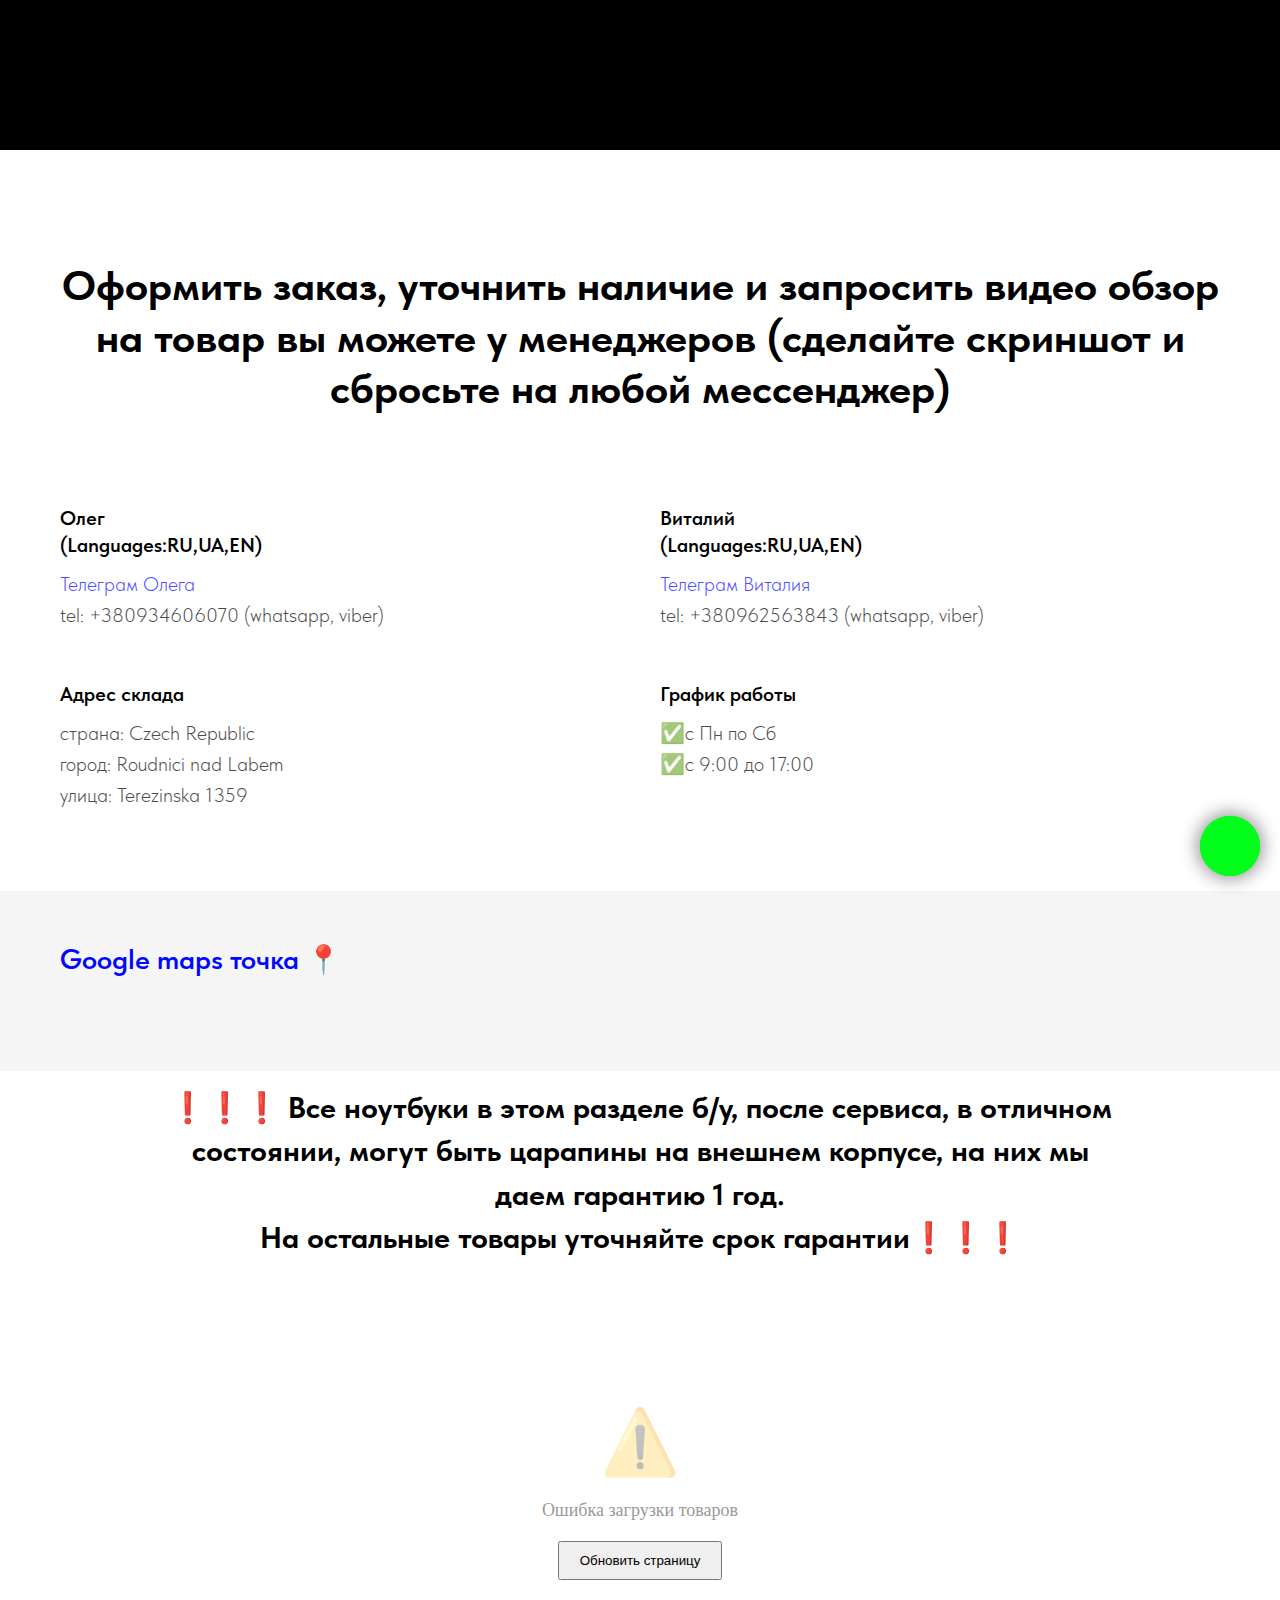
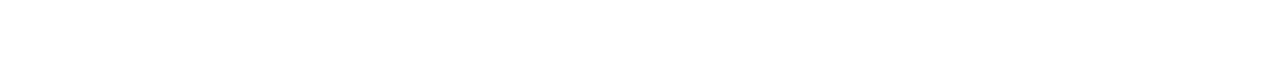
<file: laptops/index.html>
<!DOCTYPE html>
<html>
  <head>
    <meta charset="utf-8" />
    <meta http-equiv="Content-Type" content="text/html; charset=utf-8" />
    <meta name="viewport" content="width=device-width, initial-scale=1.0" />
    <!--metatextblock-->
    <title>Ноутбуки / Планшеты / Телефоны / Гаджеты</title>
    <meta property="og:url" content="https://mihail-lifecz.com/laptops" />
    <meta
      property="og:title"
      content="Ноутбуки / Планшеты / Телефоны / Гаджеты"
    />
    <meta property="og:description" content="" />
    <meta property="og:type" content="website" />
    <meta property="og:image" content="images/34.jpg" />
    <link rel="canonical" href="https://mihail-lifecz.com/laptops" />
    <!--/metatextblock-->
    <meta name="format-detection" content="telephone=no" />
    <meta http-equiv="x-dns-prefetch-control" content="on" />
    <link rel="dns-prefetch" href="https://ws.tildacdn.com" />
    <link rel="dns-prefetch" href="https://static.tildacdn.net" />
    <link
      rel="icon"
      type="image/png"
      sizes="32x32"
      href="images/favicon-32x32.png"
      media="(prefers-color-scheme: light)"
    />
    <link
      rel="icon"
      type="image/x-icon"
      sizes="32x32"
      href="images/favicon.ico"
      media="(prefers-color-scheme: dark)"
    />
    <link
      rel="icon"
      type="image/svg+xml"
      sizes="any"
      href="images/favicon.svg"
    />
    <link
      rel="apple-touch-icon"
      type="image/png"
      href="images/android-chrome-192x1.png"
    />
    <link
      rel="icon"
      type="image/png"
      sizes="192x192"
      href="images/android-chrome-192x1.png"
    />
    <!-- Assets -->
    <script
      src="js/tilda-fallback-1.0.min.js"
      async=""
      charset="utf-8"
    ></script>
    <link
      rel="stylesheet"
      href="css/tilda-grid-3.0.min.css"
      type="text/css"
      media="all"
      onerror="this.loaderr='y';"
    />
    <link
      rel="stylesheet"
      href="css/tilda-blocks-page73589243.min.css"
      type="text/css"
      media="all"
      onerror="this.loaderr='y';"
    />
    <link
      rel="stylesheet"
      href="css/tilda-animation-2.0.min.css"
      type="text/css"
      media="all"
      onerror="this.loaderr='y';"
    />
    <link
      rel="stylesheet"
      href="css/tilda-popup-1.1.min.css"
      type="text/css"
      media="print"
      onload="this.media='all';"
      onerror="this.loaderr='y';"
    />
    <noscript
      ><link
        rel="stylesheet"
        href="https://static.tildacdn.net/css/tilda-popup-1.1.min.css"
        type="text/css"
        media="all"
    /></noscript>
    <link
      rel="stylesheet"
      href="css/tilda-slds-1.4.min.css"
      type="text/css"
      media="print"
      onload="this.media='all';"
      onerror="this.loaderr='y';"
    />
    <noscript
      ><link
        rel="stylesheet"
        href="https://static.tildacdn.net/css/tilda-slds-1.4.min.css"
        type="text/css"
        media="all"
    /></noscript>
    <link
      rel="stylesheet"
      href="css/tilda-catalog-1.1.min.css"
      type="text/css"
      media="print"
      onload="this.media='all';"
      onerror="this.loaderr='y';"
    />
    <noscript
      ><link
        rel="stylesheet"
        href="https://static.tildacdn.net/css/tilda-catalog-1.1.min.css"
        type="text/css"
        media="all"
    /></noscript>
    <link
      rel="stylesheet"
      href="css/tilda-forms-1.0.min.css"
      type="text/css"
      media="all"
      onerror="this.loaderr='y';"
    />
    <link
      rel="stylesheet"
      href="css/tilda-zoom-2.0.min.css"
      type="text/css"
      media="print"
      onload="this.media='all';"
      onerror="this.loaderr='y';"
    />
    <noscript
      ><link
        rel="stylesheet"
        href="https://static.tildacdn.net/css/tilda-zoom-2.0.min.css"
        type="text/css"
        media="all"
    /></noscript>
    <link
      rel="stylesheet"
      href="css/fonts-tildasans.css"
      type="text/css"
      media="all"
      onerror="this.loaderr='y';"
    />
    <script
      nomodule=""
      src="js/tilda-polyfill-1.0.min.js"
      charset="utf-8"
    ></script>
    <script type="text/javascript">
      function t_onReady(func) {
        if (document.readyState != "loading") {
          func();
        } else {
          document.addEventListener("DOMContentLoaded", func);
        }
      }
      function t_onFuncLoad(funcName, okFunc, time) {
        if (typeof window[funcName] === "function") {
          okFunc();
        } else {
          setTimeout(function () {
            t_onFuncLoad(funcName, okFunc, time);
          }, time || 100);
        }
      }
      function t_throttle(fn, threshhold, scope) {
        return function () {
          fn.apply(scope || this, arguments);
        };
      }
    </script>
    <script
      src="js/tilda-scripts-3.0.min.js"
      charset="utf-8"
      defer=""
      onerror="this.loaderr='y';"
    ></script>
    <script
      src="js/tilda-blocks-page73589243.min.js"
      charset="utf-8"
      async=""
      onerror="this.loaderr='y';"
    ></script>
    <script
      src="js/tilda-lazyload-1.0.min.js"
      charset="utf-8"
      async=""
      onerror="this.loaderr='y';"
    ></script>
    <script
      src="js/tilda-animation-2.0.min.js"
      charset="utf-8"
      async=""
      onerror="this.loaderr='y';"
    ></script>
    <script
      src="js/tilda-menu-1.0.min.js"
      charset="utf-8"
      async=""
      onerror="this.loaderr='y';"
    ></script>
    <script
      src="js/hammer.min.js"
      charset="utf-8"
      async=""
      onerror="this.loaderr='y';"
    ></script>
    <script
      src="js/tilda-slds-1.4.min.js"
      charset="utf-8"
      async=""
      onerror="this.loaderr='y';"
    ></script>
    <!-- <script                                     ПОПИТКА УБРАТЬ СКРИПТ КОТОРИЙ ГРУЗИТ ERROR
      src="js/tilda-products-1.0.min.js"
      charset="utf-8"
      async=""
      onerror="this.loaderr='y';"
    ></script> -->
    <!-- <script
      src="js/tilda-catalog-1.1.min.js"
      charset="utf-8"
      async=""
      onerror="this.loaderr='y';"
    ></script> -->
    <script
      src="js/tilda-zoom-2.0.min.js"
      charset="utf-8"
      async=""
      onerror="this.loaderr='y';"
    ></script>
    <script
      src="js/tilda-skiplink-1.0.min.js"
      charset="utf-8"
      async=""
      onerror="this.loaderr='y';"
    ></script>
    <script
      src="js/tilda-events-1.0.min.js"
      charset="utf-8"
      async=""
      onerror="this.loaderr='y';"
    ></script>
    <script type="text/javascript">
      window.dataLayer = window.dataLayer || [];
    </script>
    <script type="text/javascript">
      (function () {
        if (
          /bot|google|yandex|baidu|bing|msn|duckduckbot|teoma|slurp|crawler|spider|robot|crawling|facebook/i.test(
            navigator.userAgent
          ) === false &&
          typeof sessionStorage != "undefined" &&
          sessionStorage.getItem("visited") !== "y" &&
          document.visibilityState
        ) {
          var style = document.createElement("style");
          style.type = "text/css";
          style.innerHTML =
            "@media screen and (min-width: 980px) {.t-records {opacity: 0;}.t-records_animated {-webkit-transition: opacity ease-in-out .2s;-moz-transition: opacity ease-in-out .2s;-o-transition: opacity ease-in-out .2s;transition: opacity ease-in-out .2s;}.t-records.t-records_visible {opacity: 1;}}";
          document.getElementsByTagName("head")[0].appendChild(style);
          function t_setvisRecs() {
            var alr = document.querySelectorAll(".t-records");
            Array.prototype.forEach.call(alr, function (el) {
              el.classList.add("t-records_animated");
            });
            setTimeout(function () {
              Array.prototype.forEach.call(alr, function (el) {
                el.classList.add("t-records_visible");
              });
              sessionStorage.setItem("visited", "y");
            }, 400);
          }
          document.addEventListener("DOMContentLoaded", t_setvisRecs);
        }
      })();
    </script>
    <link rel="stylesheet" href="../products.css">
  </head>
  <body class="t-body" style="margin: 0">
    <!--allrecords-->
    <div
      id="allrecords"
      class="t-records"
      data-hook="blocks-collection-content-node"
      data-tilda-project-id="10380195"
      data-tilda-page-id="73589243"
      data-tilda-page-alias="laptops"
      data-tilda-formskey="4c49429291194b3c4e18d66c10380195"
      data-tilda-cookie="no"
      data-tilda-lazy="yes"
      data-tilda-root-zone="one"
      data-tilda-project-country="CZ"
    >
      <div id="rec1210886821" class="r t-rec" style="" data-record-type="215">
        <a name="store" style="font-size: 0"></a>
      </div>
      <div
        id="rec1210886826"
        class="r t-rec"
        style=""
        data-animationappear="off"
        data-record-type="446"
      >
        <!-- T446 -->
        <div id="nav1210886826marker"></div>
        <div
          id="nav1210886826"
          class="t446 t446__positionstatic"
          style="background-color: rgba(0, 0, 0, 1); height: 150px"
          data-bgcolor-hex="#151515"
          data-bgcolor-rgba="rgba(21,21,21,1)"
          data-navmarker="nav1210886826marker"
          data-appearoffset=""
          data-bgopacity-two="1"
          data-menushadow=""
          data-menushadow-css=""
          data-bgopacity="1"
          data-menu="yes"
          data-menu-items-align="left"
        >
          <div class="t446__maincontainer" style="height: 135px; background-color: #000000;">
            <div class="t446__logowrapper">
              <div class="t446__logowrapper2">
                <!-- <div style="display: block">
                  <a href="/">
                    <img
                      class="t446__imglogo"
                      src="images/photo_2025-08-06_16-.jpg"
                      imgfield="img"
                      style="min-width: 150px"
                      alt="INSTORE"
                    />
                  </a>
                </div> -->
                <div style="display: block; background-color: #000000;">
                  <a href="/" style="display: block; height: 80px; z-index: 999; background-image: url('../images/tech_vit_logo.jpg'); background-repeat: repeat-x; background-position: left center; background-size: auto 100%;">
                  </a>
              </div>
              </div>
            </div>
            <div class="t446__rightwrapper" style="text-align: right"></div>
          </div>
        </div>
        <style>
          @media screen and (max-width: 980px) {
            #rec1210886826 .t446 {
              position: static;
            }
          }
        </style>
        <script>
          t_onReady(function () {
            t_onFuncLoad("t446_checkOverflow", function () {
              t_onFuncLoad("t446_setLogoPadding", function () {
                t446_setLogoPadding("1210886826");
              });
              window.addEventListener(
                "resize",
                t_throttle(function () {
                  t446_checkOverflow("1210886826", "150");
                })
              );
              window.addEventListener("load", function () {
                t446_checkOverflow("1210886826", "150");
              });
              t446_checkOverflow("1210886826", "150");
            });
            t_onFuncLoad("t_menu__interactFromKeyboard", function () {
              t_menu__interactFromKeyboard("1210886826");
            });
          });
          t_onReady(function () {
            t_onFuncLoad("t_menu__highlightActiveLinks", function () {
              t_menu__highlightActiveLinks(".t446__list_item a");
            });
          });
          t_onReady(function () {
            t_onFuncLoad("t_menu__setBGcolor", function () {
              t_menu__setBGcolor("1210886826", ".t446");
              window.addEventListener(
                "resize",
                t_throttle(function () {
                  t_menu__setBGcolor("1210886826", ".t446");
                })
              );
            });
          });
        </script>
        <style>
          #rec1210886826 .t-menu__link-item {
          }
          @supports (overflow: -webkit-marquee) and (justify-content: inherit) {
            #rec1210886826 .t-menu__link-item,
            #rec1210886826 .t-menu__link-item.t-active {
              opacity: 1 !important;
            }
          }
        </style>
        <style>
          #rec1210886826 .t446__logowrapper2 a {
            font-size: 28px;
            color: #ffffff;
            font-weight: 600;
            letter-spacing: 2.5px;
          }
          #rec1210886826 a.t-menu__link-item {
            font-size: 18px;
            color: #ffffff;
            font-weight: 500;
          }
          #rec1210886826 .t446__right_descr {
            font-size: 18px;
            color: #ffffff;
            font-weight: 500;
          }
          #rec1210886826 .t446__right_langs_lang a {
            font-size: 18px;
            color: #ffffff;
            font-weight: 500;
          }
        </style>
        <style>
          #rec1210886826 .t446__logo {
            color: #ffffff;
            font-weight: 600;
            letter-spacing: 2.5px;
          }
          @media screen and (min-width: 480px) {
            #rec1210886826 .t446__logo {
              font-size: 28px;
            }
          }
        </style>
      </div>
      <div
        id="rec1224931811"
        class="r t-rec t-rec_pt_0 t-rec_pb_0"
        style="padding-top: 0px; padding-bottom: 0px"
        data-animationappear="off"
        data-record-type="944"
      >
        <!-- t944 -->
        <div class="t944">
          <div class="t944__buttonwrapper">
            <a
              class="t-btn t-btnflex t-btnflex_type_button t-btnflex_md t944__btn t-animate"
              href="../index.html"
              data-animate-style="fadeinright"
              data-animate-group="yes"
              data-animate-order="1"
              data-btneffects-first="btneffects-flash"
            >
              <span class="t-btnflex__text">Вернуться к другим товарам</span>
              <style>
                #rec1224931811 .t-btnflex.t-btnflex_type_button {
                  color: #000000;
                  background-color: #00ff1b;
                  border-style: none !important;
                  box-shadow: none !important;
                  white-space: normal;
                  transition-duration: 0.2s;
                  transition-property: background-color, color, border-color,
                    box-shadow, opacity, transform;
                  transition-timing-function: ease-in-out;
                }
              </style>
            </a>
          </div>
        </div>
        <style>
          #rec1224931811 .t-btn[data-btneffects-first],
          #rec1224931811 .t-btn[data-btneffects-second],
          #rec1224931811 .t-btn[data-btneffects-third],
          #rec1224931811 .t-submit[data-btneffects-first],
          #rec1224931811 .t-submit[data-btneffects-second],
          #rec1224931811 .t-submit[data-btneffects-third] {
            position: relative;
            overflow: hidden;
            isolation: isolate;
          }
          #rec1224931811
            .t-btn[data-btneffects-first="btneffects-flash"]
            .t-btn_wrap-effects,
          #rec1224931811
            .t-submit[data-btneffects-first="btneffects-flash"]
            .t-btn_wrap-effects {
            position: absolute;
            top: 0;
            left: 0;
            width: 100%;
            height: 100%;
            -webkit-transform: translateX(-85px);
            -ms-transform: translateX(-85px);
            transform: translateX(-85px);
            -webkit-animation-name: flash;
            animation-name: flash;
            -webkit-animation-duration: 3s;
            animation-duration: 3s;
            -webkit-animation-timing-function: linear;
            animation-timing-function: linear;
            -webkit-animation-iteration-count: infinite;
            animation-iteration-count: infinite;
          }
          #rec1224931811
            .t-btn[data-btneffects-first="btneffects-flash"]
            .t-btn_wrap-effects_md,
          #rec1224931811
            .t-submit[data-btneffects-first="btneffects-flash"]
            .t-btn_wrap-effects_md {
            -webkit-animation-name: flash-md;
            animation-name: flash-md;
          }
          #rec1224931811
            .t-btn[data-btneffects-first="btneffects-flash"]
            .t-btn_wrap-effects_lg,
          #rec1224931811
            .t-submit[data-btneffects-first="btneffects-flash"]
            .t-btn_wrap-effects_lg {
            -webkit-animation-name: flash-lg;
            animation-name: flash-lg;
          }
          #rec1224931811
            .t-btn[data-btneffects-first="btneffects-flash"]
            .t-btn_effects,
          #rec1224931811
            .t-submit[data-btneffects-first="btneffects-flash"]
            .t-btn_effects {
            background: -webkit-gradient(
              linear,
              left top,
              right top,
              from(rgba(255, 255, 255, 0.1)),
              to(rgba(255, 255, 255, 0.4))
            );
            background: -webkit-linear-gradient(
              left,
              rgba(255, 255, 255, 0.1),
              rgba(255, 255, 255, 0.4)
            );
            background: -o-linear-gradient(
              left,
              rgba(255, 255, 255, 0.1),
              rgba(255, 255, 255, 0.4)
            );
            background: linear-gradient(
              90deg,
              rgba(255, 255, 255, 0.1),
              rgba(255, 255, 255, 0.4)
            );
            width: 45px;
            height: 100%;
            position: absolute;
            top: 0;
            left: 30px;
            -webkit-transform: skewX(-45deg);
            -ms-transform: skewX(-45deg);
            transform: skewX(-45deg);
          }
          @-webkit-keyframes flash {
            20% {
              -webkit-transform: translateX(100%);
              transform: translateX(100%);
            }
            100% {
              -webkit-transform: translateX(100%);
              transform: translateX(100%);
            }
          }
          @keyframes flash {
            20% {
              -webkit-transform: translateX(100%);
              transform: translateX(100%);
            }
            100% {
              -webkit-transform: translateX(100%);
              transform: translateX(100%);
            }
          }
          @-webkit-keyframes flash-md {
            30% {
              -webkit-transform: translateX(100%);
              transform: translateX(100%);
            }
            100% {
              -webkit-transform: translateX(100%);
              transform: translateX(100%);
            }
          }
          @keyframes flash-md {
            30% {
              -webkit-transform: translateX(100%);
              transform: translateX(100%);
            }
            100% {
              -webkit-transform: translateX(100%);
              transform: translateX(100%);
            }
          }
          @-webkit-keyframes flash-lg {
            40% {
              -webkit-transform: translateX(100%);
              transform: translateX(100%);
            }
            100% {
              -webkit-transform: translateX(100%);
              transform: translateX(100%);
            }
          }
          @keyframes flash-lg {
            40% {
              -webkit-transform: translateX(100%);
              transform: translateX(100%);
            }
            100% {
              -webkit-transform: translateX(100%);
              transform: translateX(100%);
            }
          }
        </style>
        <script>
          t_onReady(function () {
            window.setTimeout(function () {
              var rec = document.getElementById("rec1224931811");
              if (!rec) return;
              var firstButton = rec.querySelectorAll(
                ".t-btn[data-btneffects-first], .t-submit[data-btneffects-first]"
              );
              Array.prototype.forEach.call(firstButton, function (button) {
                var buttonEffect = button.querySelector(".t-btn_wrap-effects");
                if (!buttonEffect) {
                  button.insertAdjacentHTML(
                    "beforeend",
                    '<div class="t-btn_wrap-effects"><div class="t-btn_effects"></div></div>'
                  );
                  buttonEffect = button.querySelector(".t-btn_wrap-effects");
                }
                if (button.offsetWidth > 230) {
                  buttonEffect.classList.add("t-btn_wrap-effects_md");
                }
                if (button.offsetWidth > 750) {
                  buttonEffect.classList.remove("t-btn_wrap-effects_md");
                  buttonEffect.classList.add("t-btn_wrap-effects_lg");
                }
              });
            }, 1000);
          });
        </script>
      </div>
      <div
        id="rec1444376571"
        class="r t-rec t-rec_pt_30 t-rec_pb_30"
        style="padding-top: 30px; padding-bottom: 30px"
        data-record-type="1056"
      >
        <!-- t1056 -->
        <div class="t1056">
          <div class="t-section__container t-container t-container_flex">
            <div class="t-col t-col_12">
              <div
                class="t-section__title t-title t-title_xs t-align_center t-margin_auto"
                field="btitle"
              >
                <strong
                  >Оформить заказ, уточнить наличие и запросить видео обзор на
                  товар вы можете у менеджеров (сделайте скриншот и сбросьте на
                  любой мессенджер)</strong
                >
              </div>
            </div>
          </div>
          <style>
            .t-section__descr {
              max-width: 560px;
            }
            #rec1444376571 .t-section__title {
              margin-bottom: 90px;
            }
            #rec1444376571 .t-section__descr {
            }
            @media screen and (max-width: 960px) {
              #rec1444376571 .t-section__title {
                margin-bottom: 45px;
              }
            }
          </style>
          <!-- <div class="t-container">
            <div class="t1056__row">
              <div class="t1056__col t-col t-col_6">
                <div class="t1056__col-wrapper_first t1056__col-wrapper">
                  <div
                    class="t1056__name t-name t-name_md"
                    field="li_title__5412118918910"
                  >
                    <div style="font-size: 20px" data-customstyle="yes">
                      Михаил<br />(Languages:RU,UA,EN)
                    </div>
                  </div>
                  <div
                    class="t1056__text t-text t-text_md"
                    field="li_descr__5412118918910"
                  >
                    <a
                      href="https://t.me/Manager_Parts"
                      target="_blank"
                      rel="noreferrer noopener"
                      style="
                        color: rgb(0, 7, 255);
                        border-bottom-color: rgb(0, 7, 255);
                        border-bottom-style: solid;
                        box-shadow: none;
                        text-decoration: none;
                      "
                      >Телеграм Михаила</a
                    ><br />+420770645537 (whatsapp, viber)
                  </div>
                </div>
              </div>
              <div class="t1056__col t-col t-col_6">
                <div class="t1056__col-wrapper">
                  <div
                    class="t1056__name t-name t-name_md"
                    field="li_title__5412118918911"
                  >
                    <div style="font-size: 20px" data-customstyle="yes">
                      Сергей<br />(Languages:RU,UA)
                    </div>
                  </div>
                  <div
                    class="t1056__text t-text t-text_md"
                    field="li_descr__5412118918911"
                  >
                    <a
                      href="https://t.me/Manager_Shopopt"
                      target="_blank"
                      rel="noreferrer noopener"
                      style="
                        color: rgb(0, 7, 255);
                        border-bottom-color: rgb(0, 7, 255);
                        border-bottom-style: solid;
                        box-shadow: none;
                        text-decoration: none;
                      "
                      >Телеграм Сергея</a
                    ><br />tel: +420777093159 (whatsapp, viber)
                  </div>
                </div>
              </div>
            </div>
            <div class="t-clear t1056__separator" style=""></div>
            <div class="t1056__row">
              <div class="t1056__col t-col t-col_6">
                <div class="t1056__col-wrapper">
                  <div
                    class="t1056__name t-name t-name_md"
                    field="li_title__5412118918913"
                  >
                    <div style="font-size: 20px" data-customstyle="yes">
                      Адрес склада
                    </div>
                  </div>
                  <div
                    class="t1056__text t-text t-text_md"
                    field="li_descr__5412118918913"
                  >
                    страна: Czech Republic<br />город: Roudnici nad Labem<br />улица:
                    Terezinska 1359
                  </div>
                </div>
              </div>
              <div class="t1056__col t-col t-col_6">
                <div class="t1056__col-wrapper">
                  <div
                    class="t1056__name t-name t-name_md"
                    field="li_title__5412118918914"
                  >
                    <div style="font-size: 20px" data-customstyle="yes">
                      График работы
                    </div>
                  </div>
                  <div
                    class="t1056__text t-text t-text_md"
                    field="li_descr__5412118918914"
                  >
                    ✅с Пн по Сб <br />✅с 9:00 до 17:00
                  </div>
                </div>
              </div>
            </div>
            <div class="t-clear t1056__separator" style=""></div>
            <div class="t1056__row"></div>
          </div> -->
          <div class="t-container">
            <div class="t1056__row">
              <div class="t1056__col t-col t-col_6">
                <div class="t1056__col-wrapper_first t1056__col-wrapper">
                  <div
                    class="t1056__name t-name t-name_md"
                    field="li_title__8614859096040"
                  >
                    <div style="font-size: 20px" data-customstyle="yes">
                      Олег<br />(Languages:RU,UA,EN)
                    </div>
                  </div>
                  <div
                    class="t1056__text t-text t-text_md"
                    field="li_descr__8614859096040"
                  >
                    <a
                      href="https://t.me/olegvision8"
                      target="_blank"
                      rel="noreferrer noopener"
                      style="
                        color: rgb(0, 7, 255);
                        border-bottom-color: rgb(0, 7, 255);
                        border-bottom-style: solid;
                        box-shadow: none;
                        text-decoration: none;
                      "
                      >Телеграм Олега</a
                    ><br />tel: +380934606070 (whatsapp, viber)
                  </div>
                </div>
              </div>
              <div class="t1056__col t-col t-col_6">
                <div class="t1056__col-wrapper">
                  <div
                    class="t1056__name t-name t-name_md"
                    field="li_title__1758014015123"
                  >
                    <div style="font-size: 20px" data-customstyle="yes">
                      Виталий<br />(Languages:RU,UA,EN)
                    </div>
                  </div>
                  <div
                    class="t1056__text t-text t-text_md"
                    field="li_descr__1758014015123"
                  >
                    <a
                      href="https://t.me/vitalya057"
                      target="_blank"
                      rel="noreferrer noopener"
                      style="
                        color: rgb(0, 7, 255);
                        border-bottom-color: rgb(0, 7, 255);
                        border-bottom-style: solid;
                        box-shadow: none;
                        text-decoration: none;
                      "
                      >Телеграм Виталия</a
                    ><br />tel: +380962563843 (whatsapp, viber)
                  </div>
                  <!-- <div
                    class="t1056__text t-text t-text_md"
                    field="li_descr__8614859096040"
                  >
                    <a
                      href="https://t.me/olegvision8"
                      target="_blank"
                      rel="noreferrer noopener"
                      style="
                        color: rgb(0, 7, 255);
                        border-bottom-color: rgb(0, 7, 255);
                        border-bottom-style: solid;
                        box-shadow: none;
                        text-decoration: none;
                      "
                      >Телеграм Олега</a
                    ><br />tel: +380934606070 (whatsapp, viber)
                  </div> -->
                </div>
              </div>
            </div>
            <div class="t-clear t1056__separator" style=""></div>
            <div class="t1056__row">
              <div class="t1056__col t-col t-col_6">
                <div class="t1056__col-wrapper">
                  <div
                    class="t1056__name t-name t-name_md"
                    field="li_title__8614859096042"
                  >
                    <div style="font-size: 20px" data-customstyle="yes">
                      Адрес склада
                    </div>
                  </div>
                  <div
                    class="t1056__text t-text t-text_md"
                    field="li_descr__8614859096042"
                  >
                    страна: Czech Republic<br />город: Roudnici nad Labem<br />улица:
                    Terezinska 1359
                  </div>
                </div>
              </div>
              <div class="t1056__col t-col t-col_6">
                <div class="t1056__col-wrapper">
                  <div
                    class="t1056__name t-name t-name_md"
                    field="li_title__8614859096043"
                  >
                    <div style="font-size: 20px" data-customstyle="yes">
                      График работы
                    </div>
                  </div>
                  <div
                    class="t1056__text t-text t-text_md"
                    field="li_descr__8614859096043"
                  >
                    ✅с Пн по Сб <br />✅с 9:00 до 17:00
                  </div>
                </div>
              </div>
            </div>
            <div class="t-clear t1056__separator" style=""></div>
            <div class="t1056__row"></div>
          </div>
        </div>
      </div>
      <div
        id="rec1376100291"
        class="r t-rec t-rec_pt_0 t-rec_pb_0"
        style="padding-top: 0px; padding-bottom: 0px"
        data-record-type="248"
      >
        <!-- T220 -->
        <div class="t220">
          <div class="t-container">
            <div class="t-col t-col_12">
              <div class="t220__textwrapper" style="background-color: #f5f5f5">
                <div style="">
                  <div class="t220__title t-heading t-heading_sm" field="title">
                    <a
                      href="https://goo.gl/maps/av9jstaxEGzNJvnW8"
                      target="_blank"
                      rel="noreferrer noopener"
                      style="
                        color: rgb(0, 7, 255);
                        border-bottom-color: rgb(0, 7, 255);
                        border-bottom-style: solid;
                        box-shadow: none;
                        text-decoration: none;
                      "
                      >Google maps точка</a
                    >
                    📍
                  </div>
                  <div field="text" class="t220__text t-text t-text_md"></div>
                </div>
              </div>
            </div>
          </div>
        </div>
      </div>
      <div
        id="rec1242790246"
        class="r t-rec t-rec_pt_15 t-rec_pb_15"
        style="padding-top: 15px; padding-bottom: 15px"
        data-record-type="474"
      >
        <!-- T474 -->
        <div class="t474">
          <div class="t-container t-align_center">
            <div class="t-col t-col_10 t-prefix_1">
              <div
                class="t474__descr t-descr t-descr_xxxl t-margin_auto"
                field="descr"
              >
                <strong
                  >❗️❗️❗️ Все ноутбуки в этом разделе б/у, после сервиса, в
                  отличном состоянии, могут быть царапины на внешнем корпусе, на
                  них мы даем гарантию 1 год.</strong
                ><br /><strong
                  >На остальные товары уточняйте срок гарантии❗️❗️❗️</strong
                >
              </div>
            </div>
          </div>
        </div>
      </div>
      <div
        id="rec1210886841"
        class="r t-rec t-rec_pt_30 t-rec_pb_30"
        style="padding-top: 30px; padding-bottom: 30px"
        data-animationappear="off"
        data-record-type="754"
      >
        <!-- <div id="products-container" data-category-id="1"></div> -->

        <!-- t754 -->
        <!-- @classes: t-text t-text_xxs t-name t-name_xs t-name_md t-name_xl t-descr t-descr_xxs t-btn t-btn_xs t-btn_sm data-zoomable="yes" t-align_center -->
        <div class="t754">
          <!-- grid container start -->
          <div class="t-store js-store">
            <div
              class="js-store-parts-select-container t-store__grid-cont t-container"
            >
              <div id="products-container" data-category-id="1"></div>  <!--NORM polojenie-->
            </div>
            <!-- <div id="products-container" data-category-id="1"></div> -->
            <!-- preloader els -->
            <!-- <div
              class="js-store-grid-cont-preloader t-store__grid-cont t-store__grid-cont-preloader_hidden t-container t-store__grid-cont_mobile-grid t-store__mobile-two-columns"
            >
              <div class="t-store__card-preloader t-col t-col_3">
                <div
                  class="t-store__card__img-preloader"
                  style="padding-bottom: 103.84615384615%"
                ></div>
              </div>
              <div class="t-store__card-preloader t-col t-col_3">
                <div
                  class="t-store__card__img-preloader"
                  style="padding-bottom: 103.84615384615%"
                ></div>
              </div>
              <div class="t-store__card-preloader t-col t-col_3">
                <div
                  class="t-store__card__img-preloader"
                  style="padding-bottom: 103.84615384615%"
                ></div>
              </div>
              <div class="t-store__card-preloader t-col t-col_3">
                <div
                  class="t-store__card__img-preloader"
                  style="padding-bottom: 103.84615384615%"
                ></div>
              </div>
              <div
                class="t-clear t-store__grid-separator"
                style="margin-bottom: 80px"
              ></div>
              <div class="t-store__card-preloader t-col t-col_3">
                <div
                  class="t-store__card__img-preloader"
                  style="padding-bottom: 103.84615384615%"
                ></div>
              </div>
              <div class="t-store__card-preloader t-col t-col_3">
                <div
                  class="t-store__card__img-preloader"
                  style="padding-bottom: 103.84615384615%"
                ></div>
              </div>
              <div class="t-store__card-preloader t-col t-col_3">
                <div
                  class="t-store__card__img-preloader"
                  style="padding-bottom: 103.84615384615%"
                ></div>
              </div>
              <div class="t-store__card-preloader t-col t-col_3">
                <div
                  class="t-store__card__img-preloader"
                  style="padding-bottom: 103.84615384615%"
                ></div>
              </div>
            </div> -->
            <!-- preloader els end -->
            <div
              class="js-store-grid-cont t-store__grid-cont t-container t-store__grid-cont_mobile-grid t-store__mobile-two-columns"
            ></div>
          </div>
          <!-- grid container end -->
        </div>
        <!-- catalog setup start -->
        <style>
          #rec1210886841 .t-slds__bullet_active .t-slds__bullet_body {
            background-color: #222 !important;
          }
          #rec1210886841 .t-slds__bullet:hover .t-slds__bullet_body {
            background-color: #222 !important;
          }
          #rec1210886841 .t-store__parts-switch-btn {
          }
        </style>
        <style>
          #rec1210886841 .t-store__card .t-typography__title {
            font-size: 18px;
            font-weight: 500;
            padding-top: 15px;
          }
          #rec1210886841 .t-store__relevants__title {
            font-size: 18px;
            font-weight: 500;
            padding-top: 15px;
          }
          #rec1210886841 .t-store__card .t-store__card__price {
            font-size: 18px;
            font-weight: 400;
          }
          #rec1210886841 .t-store__card .t-store__card__price_old {
            font-size: 18px;
            font-weight: 400;
          }
        </style>
        <style>
          #rec1210886841 .t-popup .t-typography__title {
            font-weight: 500;
          }
          #rec1210886841 .t-popup .t-store__prod-popup__price {
            font-weight: 400;
          }
          #rec1210886841 .t-popup .t-store__prod-popup__price_old {
            font-weight: 400;
          }
        </style>
        <div class="js-store-tpl-slider-arrows" style="display: none">
          <li
            class="t-slds__arrow_wrapper t-slds__arrow_wrapper-left"
            data-slide-direction="left"
          >
            <button
              type="button"
              class="t-slds__arrow t-slds__arrow-left t-slds__arrow-withbg"
              aria-controls="carousel_1210886841"
              aria-disabled="false"
              aria-label="Предыдущий слайд"
              style="
                width: 30px;
                height: 30px;
                background-color: rgba(255, 255, 255, 1);
              "
            >
              <div
                class="t-slds__arrow_body t-slds__arrow_body-left"
                style="width: 7px"
              >
                <svg
                  role="presentation"
                  focusable="false"
                  style="display: block"
                  viewBox="0 0 7.3 13"
                  xmlns="http://www.w3.org/2000/svg"
                  xmlns:xlink="http://www.w3.org/1999/xlink"
                >
                  <polyline
                    fill="none"
                    stroke="#000000"
                    stroke-linejoin="butt"
                    stroke-linecap="butt"
                    stroke-width="1"
                    points="0.5,0.5 6.5,6.5 0.5,12.5"
                  ></polyline>
                </svg>
              </div>
            </button>
          </li>
          <li
            class="t-slds__arrow_wrapper t-slds__arrow_wrapper-right"
            data-slide-direction="right"
          >
            <button
              type="button"
              class="t-slds__arrow t-slds__arrow-right t-slds__arrow-withbg"
              aria-controls="carousel_1210886841"
              aria-disabled="false"
              aria-label="Следующий слайд"
              style="
                width: 30px;
                height: 30px;
                background-color: rgba(255, 255, 255, 1);
              "
            >
              <div
                class="t-slds__arrow_body t-slds__arrow_body-right"
                style="width: 7px"
              >
                <svg
                  role="presentation"
                  focusable="false"
                  style="display: block"
                  viewBox="0 0 7.3 13"
                  xmlns="http://www.w3.org/2000/svg"
                  xmlns:xlink="http://www.w3.org/1999/xlink"
                >
                  <polyline
                    fill="none"
                    stroke="#000000"
                    stroke-linejoin="butt"
                    stroke-linecap="butt"
                    stroke-width="1"
                    points="0.5,0.5 6.5,6.5 0.5,12.5"
                  ></polyline>
                </svg>
              </div>
            </button>
          </li>
        </div>
        <script>
          t_onReady(function () {
            var prodcard_optsObj = {
              blockId: "",
              hasWrap: "",
              txtPad: "",
              bgColor: "",
              borderRadius: "",
              shadow: "",
              shadowSize: "",
              shadowOpacity: "",
              shadowHover: "",
              shadowSizeHover: "",
              shadowOpacityHover: "",
              shadowShiftyHover: "",
              btnTitle1: "",
              btnLink1: "popup",
              btnTitle2: "",
              btnLink2: "popup",
              showOpts: false,
              style: "",
              hasImg: false,
              hasDescr: true,
              hasSeparator: true,
            };
            var price_optsObj = {
              color: "",
              colorOld: "",
              position: "at",
              priceRange: "",
            };
            var popup_optsObj = {
              popupContainer: "",
              columns: "6",
              columns2: "6",
              isVertical: "",
              align: "",
              btnTitle: "",
              closeText: "",
              iconColor: "#000000",
              containerBgColor: "#ffffff",
              overlayBgColor: "#ffffff",
              overlayBgColorRgba: "rgba(255,255,255,1)",
              popupStat: "",
              tabsPosition: "",
              fixedButton: false,
              mobileGalleryStyle: "",
            };
            var slider_optsObj = {
              anim_speed: "",
              videoPlayerIconColor: "",
              cycle: "",
              controls: "arrowsthumbs",
              bgcolor: "#ebebeb",
            };
            var slider_dotsOptsObj = {
              size: "",
              bgcolor: "",
              bordersize: "",
              bgcoloractive: "",
            };
            var slider_slidesOptsObj = {
              zoomable: true,
              bgsize: "cover",
              ratio: "1",
            };
            var typography_optsObj = { descrColor: "", titleColor: "" };
            var default_sort = { default: null, in_stock: false };
            var options = {
              recid: "1210886841",
              storepart: "784378893442",
              previewmode: "yes",
              prodCard: prodcard_optsObj,
              popup_opts: popup_optsObj,
              defaultSort: default_sort,
              galleryStyle: "",
              slider_opts: slider_optsObj,
              slider_dotsOpts: slider_dotsOptsObj,
              slider_slidesOpts: slider_slidesOptsObj,
              typo: typography_optsObj,
              price: price_optsObj,
              blocksInRow: "4",
              colClass: "t-col t-col_3",
              sidebar: false,
              colWidth: "260",
              colClassFullWidth: "t-col t-col_12",
              imageHover: false,
              imageHeight: "270px",
              imageWidth: "",
              imageRatio: "1",
              imageRatioClass: "",
              align: "left",
              vindent: "80px",
              isHorizOnMob: false,
              itemsAnim: "",
              hasOriginalAspectRatio: false,
              size: 36,
              markColor: "#000000",
              markBgColor: "#17ff00",
              currencySide: "r",
              currencyTxt: "€",
              currencySeparator: ",",
              currencyDecimal: "",
              btnSize: "",
              btn1_style:
                "color:#ffffff;background-color:#000000;border-radius:5px; -moz-border-radius:5px; -webkit-border-radius:5px;",
              btn2_style:
                "color:#000000;border:1px solid #000000;border-radius:5px; -moz-border-radius:5px; -webkit-border-radius:5px;",
              buttonRadius: "5px",
              buttonBgColor: "#000000",
              isFlexCols: "",
              hideStoreParts: false,
              verticalAlignButtons: true,
              hideFilters: false,
              titleRelevants: "",
              showRelevants: "",
              showPagination: "on",
              tabs: "",
              relevants_slider: false,
              relevants_quantity: "4",
              sliderthumbsside: "",
              showStoreBtnQuantity: "",
              verticalAlign: "",
              rightColumnWidth: "",
              isTitleClip: false,
              horizontalScrollHint: "none",
            };
            t_onFuncLoad("t_store_init", function () {
              t_store_init("1210886841", options);
            });
          });
        </script>
        <template id="button_loadmore_1210886841">
          <button
            class="t-btn t-btnflex t-btnflex_type_button t-btnflex_sm js-store-load-more-btn t-store__load-more-btn"
            type="button"
          >
            <span class="t-btnflex__text js-store-load-more-btn-text"
              >Load more</span
            >
            <style>
              #rec1210886841 .t-btnflex.t-btnflex_type_button {
                color: #ffffff;
                background-color: #000000;
                border-style: none !important;
                border-radius: 5px;
                box-shadow: none !important;
                transition-duration: 0.2s;
                transition-property: background-color, color, border-color,
                  box-shadow, opacity, transform;
                transition-timing-function: ease-in-out;
              }
            </style>
          </button>
        </template>
        <!-- catalog setup end -->
        <style>
          #rec1210886841 .t-menu__link-item {
          }
          @supports (overflow: -webkit-marquee) and (justify-content: inherit) {
            #rec1210886841 .t-menu__link-item,
            #rec1210886841 .t-menu__link-item.t-active {
              opacity: 1 !important;
            }
          }
        </style>
        <style>
          #rec1210886841 .t754__bgimg,
          #rec1210886841 .t754 .t-store__card__bgimg,
          #rec1210886841 .t754 .t-store__card__bgimg_second {
            border-radius: 10px;
          }
        </style>
      </div>
      <div id="rec1212010776" class="r t-rec" style="" data-record-type="825">
        <!-- t825 -->
        <div class="t825">
          <div
            class="t825__btn"
            style="bottom: 20px; right: 20px; left: initial"
          >
            <button
              type="button"
              class="t825__btn_wrapper"
              style="background: #00ff1b"
            >
              <div
                class="t825__bgimg t-bgimg"
                bgimgfield="img"
                data-original="https://static.tildacdn.net/tild3966-3663-4731-a137-313338316363/g28bc5ead88049b26cea.png"
                style="background-image: url('images/g28bc5ead88049b26cea.png')"
              ></div>
              <svg
                role="presentation"
                class="t825__icon-close"
                width="16px"
                height="16px"
                viewBox="0 0 23 23"
                version="1.1"
                xmlns="http://www.w3.org/2000/svg"
                xmlns:xlink="http://www.w3.org/1999/xlink"
              >
                <g
                  stroke="none"
                  stroke-width="1"
                  fill="#000"
                  fill-rule="evenodd"
                >
                  <rect
                    transform="translate(11.313708, 11.313708) rotate(-45.000000) translate(-11.313708, -11.313708)"
                    x="10.3137085"
                    y="-3.6862915"
                    width="2"
                    height="30"
                  ></rect>
                  <rect
                    transform="translate(11.313708, 11.313708) rotate(-315.000000) translate(-11.313708, -11.313708)"
                    x="10.3137085"
                    y="-3.6862915"
                    width="2"
                    height="30"
                  ></rect>
                </g>
              </svg>
            </button>
          </div>
          <div
            class="t825__popup"
            data-track-popup="/tilda/popup/rec1212010776/opened"
          >
            <div
              class="t825__popup-container"
              style="bottom: 95px; right: 20px; left: initial"
            >
              <div class="t825__mobile-top-panel">
                <div class="t825__mobile-top-panel_wrapper">
                  <button type="button" class="t825__mobile-close">
                    <svg
                      role="presentation"
                      class="t825__mobile-icon-close"
                      width="16"
                      height="16"
                      viewBox="0 0 23 23"
                      xmlns="http://www.w3.org/2000/svg"
                    >
                      <g fill="#fff" fill-rule="evenodd">
                        <path
                          d="M0 1.414 1.415 0l21.213 21.213-1.414 1.414z"
                        ></path>
                        <path
                          d="m21.213 0 1.414 1.415L1.414 22.628 0 21.214z"
                        ></path>
                      </g>
                    </svg>
                  </button>
                </div>
              </div>
              
            </div>
          </div>
        </div>
        <style></style>
        <script>
          t_onReady(function () {
            t_onFuncLoad("t825_initPopup", function () {
              t825_initPopup("1212010776");
            });
          });
        </script>
      </div>
      <div
        id="rec1212010926"
        class="r t-rec"
        style=""
        data-animationappear="off"
        data-record-type="217"
      >
        <!-- t190 -->
        <div class="t190">
          <button
            type="button"
            class="t190__button t190__button_circle"
            aria-label="Вернуться к началу страницы"
          >
            <svg
              role="presentation"
              xmlns="http://www.w3.org/2000/svg"
              xmlns:xlink="http://www.w3.org/1999/xlink"
              x="0px"
              y="0px"
              width="50px"
              height="50px"
              viewBox="0 0 48 48"
              enable-background="new 0 0 48 48"
              xml:space="preserve"
            >
              <g>
                <path
                  style="fill: #00ff1b"
                  d="M24,3.125c11.511,0,20.875,9.364,20.875,20.875S35.511,44.875,24,44.875S3.125,35.511,3.125,24S12.489,3.125,24,3.125
M24,0.125C10.814,0.125,0.125,10.814,0.125,24S10.814,47.875,24,47.875S47.875,37.186,47.875,24S37.186,0.125,24,0.125L24,0.125z"
                ></path>
              </g>
              <path
                style="fill: #00ff1b"
                d="M25.5,36.033c0,0.828-0.671,1.5-1.5,1.5s-1.5-0.672-1.5-1.5V16.87l-7.028,7.061c-0.293,0.294-0.678,0.442-1.063,0.442
c-0.383,0-0.766-0.146-1.058-0.437c-0.587-0.584-0.589-1.534-0.005-2.121l9.591-9.637c0.281-0.283,0.664-0.442,1.063-0.442
c0,0,0.001,0,0.001,0c0.399,0,0.783,0.16,1.063,0.443l9.562,9.637c0.584,0.588,0.58,1.538-0.008,2.122
c-0.589,0.583-1.538,0.58-2.121-0.008l-6.994-7.049L25.5,36.033z"
              ></path>
            </svg>
          </button>
        </div>
        <style>
          #rec1212010926 .t190 {
            left: 20px;
            right: unset;
            bottom: 20px;
          }
        </style>
        <script>
          t_onReady(function () {
            var rec = document.querySelector("#rec1212010926");
            if (!rec) return;
            var wrapperBlock = rec.querySelector(".t190");
            if (!wrapperBlock) return;
            wrapperBlock.style.display = "none";
            window.addEventListener(
              "scroll",
              t_throttle(function () {
                if (window.pageYOffset > 100) {
                  if (wrapperBlock.style.display === "none")
                    wrapperBlock.style.display = "block";
                } else {
                  if (wrapperBlock.style.display === "block")
                    wrapperBlock.style.display = "none";
                }
              })
            );
            t_onFuncLoad("t190_init", function () {
              t190_init(1212010926);
            });
          });
        </script>
      </div>
      <div id="rec1313197361" class="r t-rec" style="" data-record-type="825">
        <!-- t825 -->
        <div class="t825">
          <div
            class="t825__btn"
            style="bottom: 20px; right: 20px; left: initial"
          >
            <button
              type="button"
              class="t825__btn_wrapper"
              style="background: #00ff1b"
            >
              <div
                class="t825__bgimg t-bgimg"
                bgimgfield="img"
                data-original="https://static.tildacdn.net/tild3966-3663-4731-a137-313338316363/g28bc5ead88049b26cea.png"
                style="background-image: url('images/g28bc5ead88049b26cea.png')"
              ></div>
              <svg
                role="presentation"
                class="t825__icon-close"
                width="16px"
                height="16px"
                viewBox="0 0 23 23"
                version="1.1"
                xmlns="http://www.w3.org/2000/svg"
                xmlns:xlink="http://www.w3.org/1999/xlink"
              >
                <g
                  stroke="none"
                  stroke-width="1"
                  fill="#000"
                  fill-rule="evenodd"
                >
                  <rect
                    transform="translate(11.313708, 11.313708) rotate(-45.000000) translate(-11.313708, -11.313708)"
                    x="10.3137085"
                    y="-3.6862915"
                    width="2"
                    height="30"
                  ></rect>
                  <rect
                    transform="translate(11.313708, 11.313708) rotate(-315.000000) translate(-11.313708, -11.313708)"
                    x="10.3137085"
                    y="-3.6862915"
                    width="2"
                    height="30"
                  ></rect>
                </g>
              </svg>
            </button>
          </div>
          <div
            class="t825__popup"
            data-track-popup="/tilda/popup/rec1313197361/opened"
          >
            <div
              class="t825__popup-container"
              style="bottom: 95px; right: 20px; left: initial"
            >
              <div class="t825__mobile-top-panel">
                <div class="t825__mobile-top-panel_wrapper">
                  <button type="button" class="t825__mobile-close">
                    <svg
                      role="presentation"
                      class="t825__mobile-icon-close"
                      width="16"
                      height="16"
                      viewBox="0 0 23 23"
                      xmlns="http://www.w3.org/2000/svg"
                    >
                      <g fill="#fff" fill-rule="evenodd">
                        <path
                          d="M0 1.414 1.415 0l21.213 21.213-1.414 1.414z"
                        ></path>
                        <path
                          d="m21.213 0 1.414 1.415L1.414 22.628 0 21.214z"
                        ></path>
                      </g>
                    </svg>
                  </button>
                </div>
              </div>
              <div class="t825__wrapper" style="">
                <div class="t825__text-wrapper">
                  <div class="t825__title t-name t-name_xl">Контакты</div>
                </div>
                <div class="t825__messenger-wrapper"> <!-- style="display: grid; grid-template-columns: 1fr;"-->
                  <!-- new soclinks -->
                  <div class="t825__messenger-block">
                    <a
                      href="tel:+380934606070"
                      class="t825__messenger t825__phone t-name t-name_lg"
                      target="_blank"
                      rel="nofollow noopener"
                      ><svg
                        class="t-sociallinks__svg"
                        role="presentation"
                        width="62px"
                        height="62px"
                        viewBox="0 0 100 100"
                        fill="none"
                        xmlns="http://www.w3.org/2000/svg"
                      >
                        <path
                          fill-rule="evenodd"
                          clip-rule="evenodd"
                          d="M50 100C77.6142 100 100 77.6142 100 50C100 22.3858 77.6142 0 50 0C22.3858 0 0 22.3858 0 50C0 77.6142 22.3858 100 50 100ZM50.0089 29H51.618C56.4915 29.0061 61.1633 30.9461 64.6073 34.3938C68.0512 37.8415 69.9856 42.5151 69.9856 47.3879V48.9968C69.9338 49.5699 69.6689 50.1027 69.2433 50.49C68.8177 50.8772 68.2623 51.0908 67.6868 51.0884H67.5029C66.8966 51.0358 66.3359 50.745 65.9437 50.2796C65.5516 49.8143 65.36 49.2124 65.4109 48.6061V47.3879C65.4109 43.7303 63.9578 40.2225 61.3711 37.6362C58.7844 35.0499 55.2761 33.597 51.618 33.597H50.3997C49.79 33.6488 49.1847 33.4563 48.7169 33.0619C48.2492 32.6675 47.9573 32.1035 47.9054 31.4939C47.8536 30.8843 48.0461 30.279 48.4406 29.8114C48.835 29.3437 49.3992 29.0518 50.0089 29ZM56.889 49.0132C56.4579 48.5821 56.2157 47.9975 56.2157 47.3879C56.2157 46.1687 55.7313 44.9994 54.869 44.1373C54.0068 43.2752 52.8374 42.7909 51.618 42.7909C51.0083 42.7909 50.4236 42.5488 49.9925 42.1177C49.5614 41.6867 49.3192 41.102 49.3192 40.4924C49.3192 39.8828 49.5614 39.2982 49.9925 38.8672C50.4236 38.4361 51.0083 38.1939 51.618 38.1939C54.0568 38.1939 56.3956 39.1626 58.1201 40.8868C59.8445 42.611 60.8133 44.9495 60.8133 47.3879C60.8133 47.9975 60.5711 48.5821 60.14 49.0132C59.7089 49.4442 59.1242 49.6864 58.5145 49.6864C57.9048 49.6864 57.3201 49.4442 56.889 49.0132ZM66.4011 69.0663L66.401 69.0846C66.3999 69.5725 66.2967 70.0547 66.0981 70.5003C65.8998 70.9451 65.611 71.3435 65.2499 71.67C64.8674 72.0182 64.4123 72.2771 63.9176 72.428C63.4516 72.5702 62.9613 72.6132 62.4782 72.5546C58.2475 72.53 53.4102 70.5344 49.1802 68.1761C44.8871 65.7827 41.0444 62.915 38.8019 60.9903L38.7681 60.9613L38.7367 60.9299C32.3303 54.5198 28.2175 46.1735 27.0362 37.186C26.9623 36.6765 27.0018 36.157 27.1519 35.6645C27.3027 35.1695 27.5615 34.7142 27.9094 34.3314C28.2397 33.9658 28.6436 33.6742 29.0944 33.4757C29.5447 33.2775 30.0316 33.1766 30.5234 33.1796H37.4967C38.299 33.1636 39.0826 33.4244 39.7156 33.9184C40.3527 34.4156 40.7979 35.1184 40.9754 35.9071L41.0038 36.0335V36.1631C41.0038 36.4901 41.0787 36.795 41.1847 37.2268C41.2275 37.4012 41.2755 37.5965 41.3256 37.8221L41.326 37.8238C41.583 38.9896 41.925 40.1351 42.3491 41.251L42.7322 42.259L38.4899 44.26L38.4846 44.2625C38.204 44.3914 37.986 44.6263 37.8784 44.9157L37.8716 44.934L37.8642 44.952C37.7476 45.236 37.7476 45.5545 37.8642 45.8385L37.9144 45.9608L37.9359 46.0912C38.0802 46.9648 38.5603 48.0981 39.4062 49.4169C40.243 50.7215 41.3964 52.1437 42.808 53.5872C45.6206 56.4634 49.3981 59.3625 53.5798 61.5387C53.8533 61.6395 54.1552 61.6343 54.4257 61.5231L54.4437 61.5157L54.462 61.5089C54.7501 61.4016 54.9842 61.1848 55.1133 60.9057L55.1148 60.9023L57.0232 56.6591L58.0397 57.03C59.1934 57.4509 60.3737 57.7947 61.5729 58.0592L61.5785 58.0605L61.5841 58.0618C62.152 58.1929 62.7727 58.3042 63.3802 58.3942L63.4231 58.4006L63.4654 58.4101C64.2537 58.5877 64.956 59.0332 65.453 59.6706C65.9429 60.2991 66.2033 61.0758 66.1916 61.8721L66.4011 69.0663Z"
                          fill="#000"
                        ></path></svg
                    ></a>
                    <div class="t825__messenger-descr t-descr t-descr_xs">
                      Олег (Languages:RU,UA,EN)
                    </div>
                  </div>
                  <div class="t825__messenger-block">
                    <a
                      href="tel:+380962563843"
                      class="t825__messenger t825__phone t-name t-name_lg"
                      target="_blank"
                      rel="nofollow noopener"
                      ><svg
                        class="t-sociallinks__svg"
                        role="presentation"
                        width="62px"
                        height="62px"
                        viewBox="0 0 100 100"
                        fill="none"
                        xmlns="http://www.w3.org/2000/svg"
                      >
                        <path
                          fill-rule="evenodd"
                          clip-rule="evenodd"
                          d="M50 100C77.6142 100 100 77.6142 100 50C100 22.3858 77.6142 0 50 0C22.3858 0 0 22.3858 0 50C0 77.6142 22.3858 100 50 100ZM50.0089 29H51.618C56.4915 29.0061 61.1633 30.9461 64.6073 34.3938C68.0512 37.8415 69.9856 42.5151 69.9856 47.3879V48.9968C69.9338 49.5699 69.6689 50.1027 69.2433 50.49C68.8177 50.8772 68.2623 51.0908 67.6868 51.0884H67.5029C66.8966 51.0358 66.3359 50.745 65.9437 50.2796C65.5516 49.8143 65.36 49.2124 65.4109 48.6061V47.3879C65.4109 43.7303 63.9578 40.2225 61.3711 37.6362C58.7844 35.0499 55.2761 33.597 51.618 33.597H50.3997C49.79 33.6488 49.1847 33.4563 48.7169 33.0619C48.2492 32.6675 47.9573 32.1035 47.9054 31.4939C47.8536 30.8843 48.0461 30.279 48.4406 29.8114C48.835 29.3437 49.3992 29.0518 50.0089 29ZM56.889 49.0132C56.4579 48.5821 56.2157 47.9975 56.2157 47.3879C56.2157 46.1687 55.7313 44.9994 54.869 44.1373C54.0068 43.2752 52.8374 42.7909 51.618 42.7909C51.0083 42.7909 50.4236 42.5488 49.9925 42.1177C49.5614 41.6867 49.3192 41.102 49.3192 40.4924C49.3192 39.8828 49.5614 39.2982 49.9925 38.8672C50.4236 38.4361 51.0083 38.1939 51.618 38.1939C54.0568 38.1939 56.3956 39.1626 58.1201 40.8868C59.8445 42.611 60.8133 44.9495 60.8133 47.3879C60.8133 47.9975 60.5711 48.5821 60.14 49.0132C59.7089 49.4442 59.1242 49.6864 58.5145 49.6864C57.9048 49.6864 57.3201 49.4442 56.889 49.0132ZM66.4011 69.0663L66.401 69.0846C66.3999 69.5725 66.2967 70.0547 66.0981 70.5003C65.8998 70.9451 65.611 71.3435 65.2499 71.67C64.8674 72.0182 64.4123 72.2771 63.9176 72.428C63.4516 72.5702 62.9613 72.6132 62.4782 72.5546C58.2475 72.53 53.4102 70.5344 49.1802 68.1761C44.8871 65.7827 41.0444 62.915 38.8019 60.9903L38.7681 60.9613L38.7367 60.9299C32.3303 54.5198 28.2175 46.1735 27.0362 37.186C26.9623 36.6765 27.0018 36.157 27.1519 35.6645C27.3027 35.1695 27.5615 34.7142 27.9094 34.3314C28.2397 33.9658 28.6436 33.6742 29.0944 33.4757C29.5447 33.2775 30.0316 33.1766 30.5234 33.1796H37.4967C38.299 33.1636 39.0826 33.4244 39.7156 33.9184C40.3527 34.4156 40.7979 35.1184 40.9754 35.9071L41.0038 36.0335V36.1631C41.0038 36.4901 41.0787 36.795 41.1847 37.2268C41.2275 37.4012 41.2755 37.5965 41.3256 37.8221L41.326 37.8238C41.583 38.9896 41.925 40.1351 42.3491 41.251L42.7322 42.259L38.4899 44.26L38.4846 44.2625C38.204 44.3914 37.986 44.6263 37.8784 44.9157L37.8716 44.934L37.8642 44.952C37.7476 45.236 37.7476 45.5545 37.8642 45.8385L37.9144 45.9608L37.9359 46.0912C38.0802 46.9648 38.5603 48.0981 39.4062 49.4169C40.243 50.7215 41.3964 52.1437 42.808 53.5872C45.6206 56.4634 49.3981 59.3625 53.5798 61.5387C53.8533 61.6395 54.1552 61.6343 54.4257 61.5231L54.4437 61.5157L54.462 61.5089C54.7501 61.4016 54.9842 61.1848 55.1133 60.9057L55.1148 60.9023L57.0232 56.6591L58.0397 57.03C59.1934 57.4509 60.3737 57.7947 61.5729 58.0592L61.5785 58.0605L61.5841 58.0618C62.152 58.1929 62.7727 58.3042 63.3802 58.3942L63.4231 58.4006L63.4654 58.4101C64.2537 58.5877 64.956 59.0332 65.453 59.6706C65.9429 60.2991 66.2033 61.0758 66.1916 61.8721L66.4011 69.0663Z"
                          fill="#000"
                        ></path></svg
                    ></a>
                    <div class="t825__messenger-descr t-descr t-descr_xs">
                      Виталий (Languages:RU,UA,EN)
                    </div>
                  </div>
                  <div class="t825__messenger-block">
                    <a
                      href="https://t.me/olegvision8"
                      class="t825__messenger t825__telegram t-name t-name_lg"
                      target="_blank"
                      rel="nofollow noopener"
                      ><svg
                        class="t-sociallinks__svg"
                        role="presentation"
                        width="62px"
                        height="62px"
                        viewBox="0 0 100 100"
                        fill="none"
                        xmlns="http://www.w3.org/2000/svg"
                      >
                        <path
                          fill-rule="evenodd"
                          clip-rule="evenodd"
                          d="M50 100c27.614 0 50-22.386 50-50S77.614 0 50 0 0 22.386 0 50s22.386 50 50 50Zm21.977-68.056c.386-4.38-4.24-2.576-4.24-2.576-3.415 1.414-6.937 2.85-10.497 4.302-11.04 4.503-22.444 9.155-32.159 13.734-5.268 1.932-2.184 3.864-2.184 3.864l8.351 2.577c3.855 1.16 5.91-.129 5.91-.129l17.988-12.238c6.424-4.38 4.882-.773 3.34.773l-13.49 12.882c-2.056 1.804-1.028 3.35-.129 4.123 2.55 2.249 8.82 6.364 11.557 8.16.712.467 1.185.778 1.292.858.642.515 4.111 2.834 6.424 2.319 2.313-.516 2.57-3.479 2.57-3.479l3.083-20.226c.462-3.511.993-6.886 1.417-9.582.4-2.546.705-4.485.767-5.362Z"
                          fill="#1d98dc"
                        ></path></svg
                    ></a>
                    <div class="t825__messenger-descr t-descr t-descr_xs">
                      Telegram Олега
                    </div>
                  </div>
                  <div class="t825__messenger-block">
                    <a
                      href="https://t.me/vitalya057"
                      class="t825__messenger t825__telegram t-name t-name_lg"
                      target="_blank"
                      rel="nofollow noopener"
                      ><svg
                        class="t-sociallinks__svg"
                        role="presentation"
                        width="62px"
                        height="62px"
                        viewBox="0 0 100 100"
                        fill="none"
                        xmlns="http://www.w3.org/2000/svg"
                      >
                        <path
                          fill-rule="evenodd"
                          clip-rule="evenodd"
                          d="M50 100c27.614 0 50-22.386 50-50S77.614 0 50 0 0 22.386 0 50s22.386 50 50 50Zm21.977-68.056c.386-4.38-4.24-2.576-4.24-2.576-3.415 1.414-6.937 2.85-10.497 4.302-11.04 4.503-22.444 9.155-32.159 13.734-5.268 1.932-2.184 3.864-2.184 3.864l8.351 2.577c3.855 1.16 5.91-.129 5.91-.129l17.988-12.238c6.424-4.38 4.882-.773 3.34.773l-13.49 12.882c-2.056 1.804-1.028 3.35-.129 4.123 2.55 2.249 8.82 6.364 11.557 8.16.712.467 1.185.778 1.292.858.642.515 4.111 2.834 6.424 2.319 2.313-.516 2.57-3.479 2.57-3.479l3.083-20.226c.462-3.511.993-6.886 1.417-9.582.4-2.546.705-4.485.767-5.362Z"
                          fill="#1d98dc"
                        ></path></svg
                    ></a>
                    <div class="t825__messenger-descr t-descr t-descr_xs">
                      Telegram Виталия
                    </div>
                  </div>
                  <div class="t825__messenger-block">
                    <a
                      href="https://wa.me/380934606070"
                      class="t825__messenger t825__whatsapp t-name t-name_lg"
                      target="_blank"
                      rel="nofollow noopener"
                      ><svg
                        role="presentation"
                        width="62"
                        height="62"
                        xmlns="http://www.w3.org/2000/svg"
                      >
                        <g fill="#27D061" fill-rule="nonzero">
                          <path
                            d="M32.367 14.888c-8.275 0-15.004 6.726-15.007 14.993a14.956 14.956 0 0 0 2.294 7.98l.356.567-1.515 5.533 5.677-1.488.548.325a14.979 14.979 0 0 0 7.634 2.09h.006c8.268 0 14.997-6.727 15-14.995a14.9 14.9 0 0 0-4.389-10.608 14.898 14.898 0 0 0-10.604-4.397zm8.417 21.34c-.369 1.052-2.138 2.013-2.989 2.142-.763.116-1.728.164-2.789-.179a25.28 25.28 0 0 1-2.524-.949c-4.444-1.95-7.345-6.502-7.566-6.802-.222-.301-1.809-2.443-1.809-4.661 0-2.218 1.144-3.307 1.55-3.759.406-.451.886-.564 1.181-.564.295 0 .591.003.849.016.272.014.637-.105.996.773.37.903 1.255 3.12 1.366 3.346.11.225.185.488.037.79-.148.3-.222.488-.443.75-.222.264-.465.588-.664.79-.222.224-.453.469-.194.92.258.45 1.147 1.926 2.463 3.12 1.692 1.535 3.119 2.011 3.562 2.237.443.226.701.188.96-.113.258-.3 1.106-1.316 1.401-1.766.295-.45.59-.376.997-.226.406.15 2.583 1.24 3.026 1.466.443.226.738.338.849.526.11.188.11 1.09-.259 2.143z"
                          ></path>
                          <path
                            d="M31 0C13.88 0 0 13.88 0 31c0 17.12 13.88 31 31 31 17.12 0 31-13.88 31-31C62 13.88 48.12 0 31 0zm1.283 47.573h-.007c-3 0-5.948-.75-8.566-2.171l-9.502 2.48 2.543-9.243a17.735 17.735 0 0 1-2.392-8.918c.003-9.836 8.044-17.838 17.924-17.838 4.795.002 9.296 1.86 12.68 5.232 3.384 3.371 5.247 7.853 5.245 12.62-.004 9.836-8.046 17.838-17.925 17.838z"
                          ></path>
                        </g></svg
                    ></a>
                    <div class="t825__messenger-descr t-descr t-descr_xs">
                      WhatsApp Олега
                    </div>
                  </div>
                  <div class="t825__messenger-block">
                    <a
                      href="https://wa.me/380962563843"
                      class="t825__messenger t825__whatsapp t-name t-name_lg"
                      target="_blank"
                      rel="nofollow noopener"
                      ><svg
                        role="presentation"
                        width="62"
                        height="62"
                        xmlns="http://www.w3.org/2000/svg"
                      >
                        <g fill="#27D061" fill-rule="nonzero">
                          <path
                            d="M32.367 14.888c-8.275 0-15.004 6.726-15.007 14.993a14.956 14.956 0 0 0 2.294 7.98l.356.567-1.515 5.533 5.677-1.488.548.325a14.979 14.979 0 0 0 7.634 2.09h.006c8.268 0 14.997-6.727 15-14.995a14.9 14.9 0 0 0-4.389-10.608 14.898 14.898 0 0 0-10.604-4.397zm8.417 21.34c-.369 1.052-2.138 2.013-2.989 2.142-.763.116-1.728.164-2.789-.179a25.28 25.28 0 0 1-2.524-.949c-4.444-1.95-7.345-6.502-7.566-6.802-.222-.301-1.809-2.443-1.809-4.661 0-2.218 1.144-3.307 1.55-3.759.406-.451.886-.564 1.181-.564.295 0 .591.003.849.016.272.014.637-.105.996.773.37.903 1.255 3.12 1.366 3.346.11.225.185.488.037.79-.148.3-.222.488-.443.75-.222.264-.465.588-.664.79-.222.224-.453.469-.194.92.258.45 1.147 1.926 2.463 3.12 1.692 1.535 3.119 2.011 3.562 2.237.443.226.701.188.96-.113.258-.3 1.106-1.316 1.401-1.766.295-.45.59-.376.997-.226.406.15 2.583 1.24 3.026 1.466.443.226.738.338.849.526.11.188.11 1.09-.259 2.143z"
                          ></path>
                          <path
                            d="M31 0C13.88 0 0 13.88 0 31c0 17.12 13.88 31 31 31 17.12 0 31-13.88 31-31C62 13.88 48.12 0 31 0zm1.283 47.573h-.007c-3 0-5.948-.75-8.566-2.171l-9.502 2.48 2.543-9.243a17.735 17.735 0 0 1-2.392-8.918c.003-9.836 8.044-17.838 17.924-17.838 4.795.002 9.296 1.86 12.68 5.232 3.384 3.371 5.247 7.853 5.245 12.62-.004 9.836-8.046 17.838-17.925 17.838z"
                          ></path>
                        </g></svg
                    ></a>
                    <div class="t825__messenger-descr t-descr t-descr_xs">
                      WhatsApp Виталия
                    </div>
                  </div>
                  <div class="t825__messenger-block">
                    <a
                      href="+380934606070"
                      class="t825__messenger t825__viber t-name t-name_lg"
                      target="_blank"
                      rel="nofollow noopener"
                      ><svg
                        class="t-sociallinks__svg"
                        role="presentation"
                        width="62px"
                        height="62px"
                        viewBox="0 0 100 100"
                        fill="none"
                        xmlns="http://www.w3.org/2000/svg"
                      >
                        <path
                          fill-rule="evenodd"
                          clip-rule="evenodd"
                          d="M50 100c27.614 0 50-22.386 50-50S77.614 0 50 0 0 22.386 0 50s22.386 50 50 50Zm19.546-71.18c-1.304-1.184-6.932-4.72-18.674-4.772 0 0-13.905-.913-20.655 5.2-3.757 3.71-5.022 9.226-5.161 15.957l-.016.691c-.156 6.885-.433 19.013 11.47 22.32l-.053 10.386c0 .587.093.988.428 1.071.241.059.602-.066.91-.372 1.968-1.978 8.271-9.582 8.271-9.582 8.457.553 15.186-1.117 15.91-1.354.17-.054.415-.111.72-.183 2.752-.641 10.37-2.417 11.776-13.773 1.613-13.003-.594-21.88-4.926-25.589ZM48.664 31.51a.908.908 0 0 1 .914-.901c4.585.032 8.468 1.56 11.584 4.597 3.146 3.067 4.696 7.24 4.736 12.404a.908.908 0 1 1-1.815.013c-.037-4.79-1.461-8.458-4.188-11.117-2.757-2.688-6.18-4.053-10.33-4.082a.908.908 0 0 1-.9-.914Zm2.374 2.932a1.15 1.15 0 1 0-.168 2.294c2.918.213 5.067 1.184 6.597 2.854 1.541 1.684 2.304 3.784 2.248 6.389a1.15 1.15 0 0 0 2.3.05c.067-3.133-.87-5.826-2.851-7.992-2.01-2.193-4.758-3.349-8.126-3.595Zm1.156 4.454a.908.908 0 1 0-.095 1.812c1.335.07 2.223.458 2.8 1.054.58.6.964 1.535 1.033 2.936a.908.908 0 0 0 1.813-.09c-.083-1.677-.558-3.09-1.542-4.108-.987-1.021-2.368-1.519-4.009-1.604Zm1.805 15.633c-.594.732-1.698.64-1.698.64-8.066-2.06-10.224-10.23-10.224-10.23s-.097-1.104.638-1.698l1.458-1.158c.722-.557 1.183-1.908.448-3.228a34.125 34.125 0 0 0-1.839-2.881c-.641-.877-2.136-2.671-2.142-2.677-.72-.85-1.78-1.048-2.898-.466a.045.045 0 0 0-.012.003l-.011.003a12.062 12.062 0 0 0-2.986 2.432c-.69.833-1.085 1.65-1.185 2.45a1.57 1.57 0 0 0-.022.357c-.003.354.05.706.16 1.042l.038.026c.348 1.236 1.22 3.296 3.114 6.731a40.117 40.117 0 0 0 3.735 5.654c.703.89 1.456 1.74 2.256 2.543l.029.03.057.056.085.086.086.085.086.086a29.64 29.64 0 0 0 2.543 2.255 40.072 40.072 0 0 0 5.655 3.736c3.433 1.894 5.495 2.766 6.73 3.114l.026.038c.336.11.688.164 1.041.16.12.006.24-.001.358-.022.802-.095 1.618-.49 2.448-1.184a.032.032 0 0 0 .007-.004.101.101 0 0 0 .003-.004l.012-.008a12.09 12.09 0 0 0 2.41-2.97l.003-.01a.054.054 0 0 0 .002-.013c.583-1.117.385-2.177-.47-2.899l-.189-.154c-.484-.4-1.783-1.47-2.487-1.988a34.12 34.12 0 0 0-2.879-1.838c-1.32-.736-2.669-.275-3.228.448L54 54.528Z"
                          fill="#7360f2"
                        ></path></svg
                    ></a>
                    <div class="t825__messenger-descr t-descr t-descr_xs">
                        Viber Олега
                    </div>
                  </div>
                  <div class="t825__messenger-block">
                    <a
                      href="+380962563843"
                      class="t825__messenger t825__viber t-name t-name_lg"
                      target="_blank"
                      rel="nofollow noopener"
                      ><svg
                        class="t-sociallinks__svg"
                        role="presentation"
                        width="62px"
                        height="62px"
                        viewBox="0 0 100 100"
                        fill="none"
                        xmlns="http://www.w3.org/2000/svg"
                      >
                        <path
                          fill-rule="evenodd"
                          clip-rule="evenodd"
                          d="M50 100c27.614 0 50-22.386 50-50S77.614 0 50 0 0 22.386 0 50s22.386 50 50 50Zm19.546-71.18c-1.304-1.184-6.932-4.72-18.674-4.772 0 0-13.905-.913-20.655 5.2-3.757 3.71-5.022 9.226-5.161 15.957l-.016.691c-.156 6.885-.433 19.013 11.47 22.32l-.053 10.386c0 .587.093.988.428 1.071.241.059.602-.066.91-.372 1.968-1.978 8.271-9.582 8.271-9.582 8.457.553 15.186-1.117 15.91-1.354.17-.054.415-.111.72-.183 2.752-.641 10.37-2.417 11.776-13.773 1.613-13.003-.594-21.88-4.926-25.589ZM48.664 31.51a.908.908 0 0 1 .914-.901c4.585.032 8.468 1.56 11.584 4.597 3.146 3.067 4.696 7.24 4.736 12.404a.908.908 0 1 1-1.815.013c-.037-4.79-1.461-8.458-4.188-11.117-2.757-2.688-6.18-4.053-10.33-4.082a.908.908 0 0 1-.9-.914Zm2.374 2.932a1.15 1.15 0 1 0-.168 2.294c2.918.213 5.067 1.184 6.597 2.854 1.541 1.684 2.304 3.784 2.248 6.389a1.15 1.15 0 0 0 2.3.05c.067-3.133-.87-5.826-2.851-7.992-2.01-2.193-4.758-3.349-8.126-3.595Zm1.156 4.454a.908.908 0 1 0-.095 1.812c1.335.07 2.223.458 2.8 1.054.58.6.964 1.535 1.033 2.936a.908.908 0 0 0 1.813-.09c-.083-1.677-.558-3.09-1.542-4.108-.987-1.021-2.368-1.519-4.009-1.604Zm1.805 15.633c-.594.732-1.698.64-1.698.64-8.066-2.06-10.224-10.23-10.224-10.23s-.097-1.104.638-1.698l1.458-1.158c.722-.557 1.183-1.908.448-3.228a34.125 34.125 0 0 0-1.839-2.881c-.641-.877-2.136-2.671-2.142-2.677-.72-.85-1.78-1.048-2.898-.466a.045.045 0 0 0-.012.003l-.011.003a12.062 12.062 0 0 0-2.986 2.432c-.69.833-1.085 1.65-1.185 2.45a1.57 1.57 0 0 0-.022.357c-.003.354.05.706.16 1.042l.038.026c.348 1.236 1.22 3.296 3.114 6.731a40.117 40.117 0 0 0 3.735 5.654c.703.89 1.456 1.74 2.256 2.543l.029.03.057.056.085.086.086.085.086.086a29.64 29.64 0 0 0 2.543 2.255 40.072 40.072 0 0 0 5.655 3.736c3.433 1.894 5.495 2.766 6.73 3.114l.026.038c.336.11.688.164 1.041.16.12.006.24-.001.358-.022.802-.095 1.618-.49 2.448-1.184a.032.032 0 0 0 .007-.004.101.101 0 0 0 .003-.004l.012-.008a12.09 12.09 0 0 0 2.41-2.97l.003-.01a.054.054 0 0 0 .002-.013c.583-1.117.385-2.177-.47-2.899l-.189-.154c-.484-.4-1.783-1.47-2.487-1.988a34.12 34.12 0 0 0-2.879-1.838c-1.32-.736-2.669-.275-3.228.448L54 54.528Z"
                          fill="#7360f2"
                        ></path></svg
                    ></a>
                    <div class="t825__messenger-descr t-descr t-descr_xs">
                      Viber Виталия
                    </div>
                  </div>
                  <!-- /new soclinks -->
                </div>
              </div>
            </div>
          </div>
        </div>
        <style></style>
        <script>
          t_onReady(function () {
            t_onFuncLoad("t825_initPopup", function () {
              t825_initPopup("1313197361");
            });
          });
        </script>
      </div>
    </div>
    <!--/allrecords-->
    <!-- Stat -->
    <script type="text/javascript">
      if (!window.mainTracker) {
        window.mainTracker = "tilda";
      }
      window.tildastatcookie = "no";
      setTimeout(function () {
        (function (d, w, k, o, g) {
          var n = d.getElementsByTagName(o)[0],
            s = d.createElement(o),
            f = function () {
              n.parentNode.insertBefore(s, n);
            };
          s.type = "text/javascript";
          s.async = true;
          s.key = k;
          s.id = "tildastatscript";
          s.src = g;
          if (w.opera == "[object Opera]") {
            d.addEventListener("DOMContentLoaded", f, false);
          } else {
            f();
          }
        })(
          document,
          window,
          "ffdadb7fec23c5b67966d273a6cb4d61",
          "script",
          "https://static.tildacdn.net/js/tilda-stat-1.0.min.js"
        );
      }, 2000);
    </script>
    <script src="../api-client.js"></script>
    <script src="../products-manager.js"></script>
    <script>
        const CATEGORY_ID = 1; // Замени на свой ID!
    </script>
  </body>
</html>
</file>
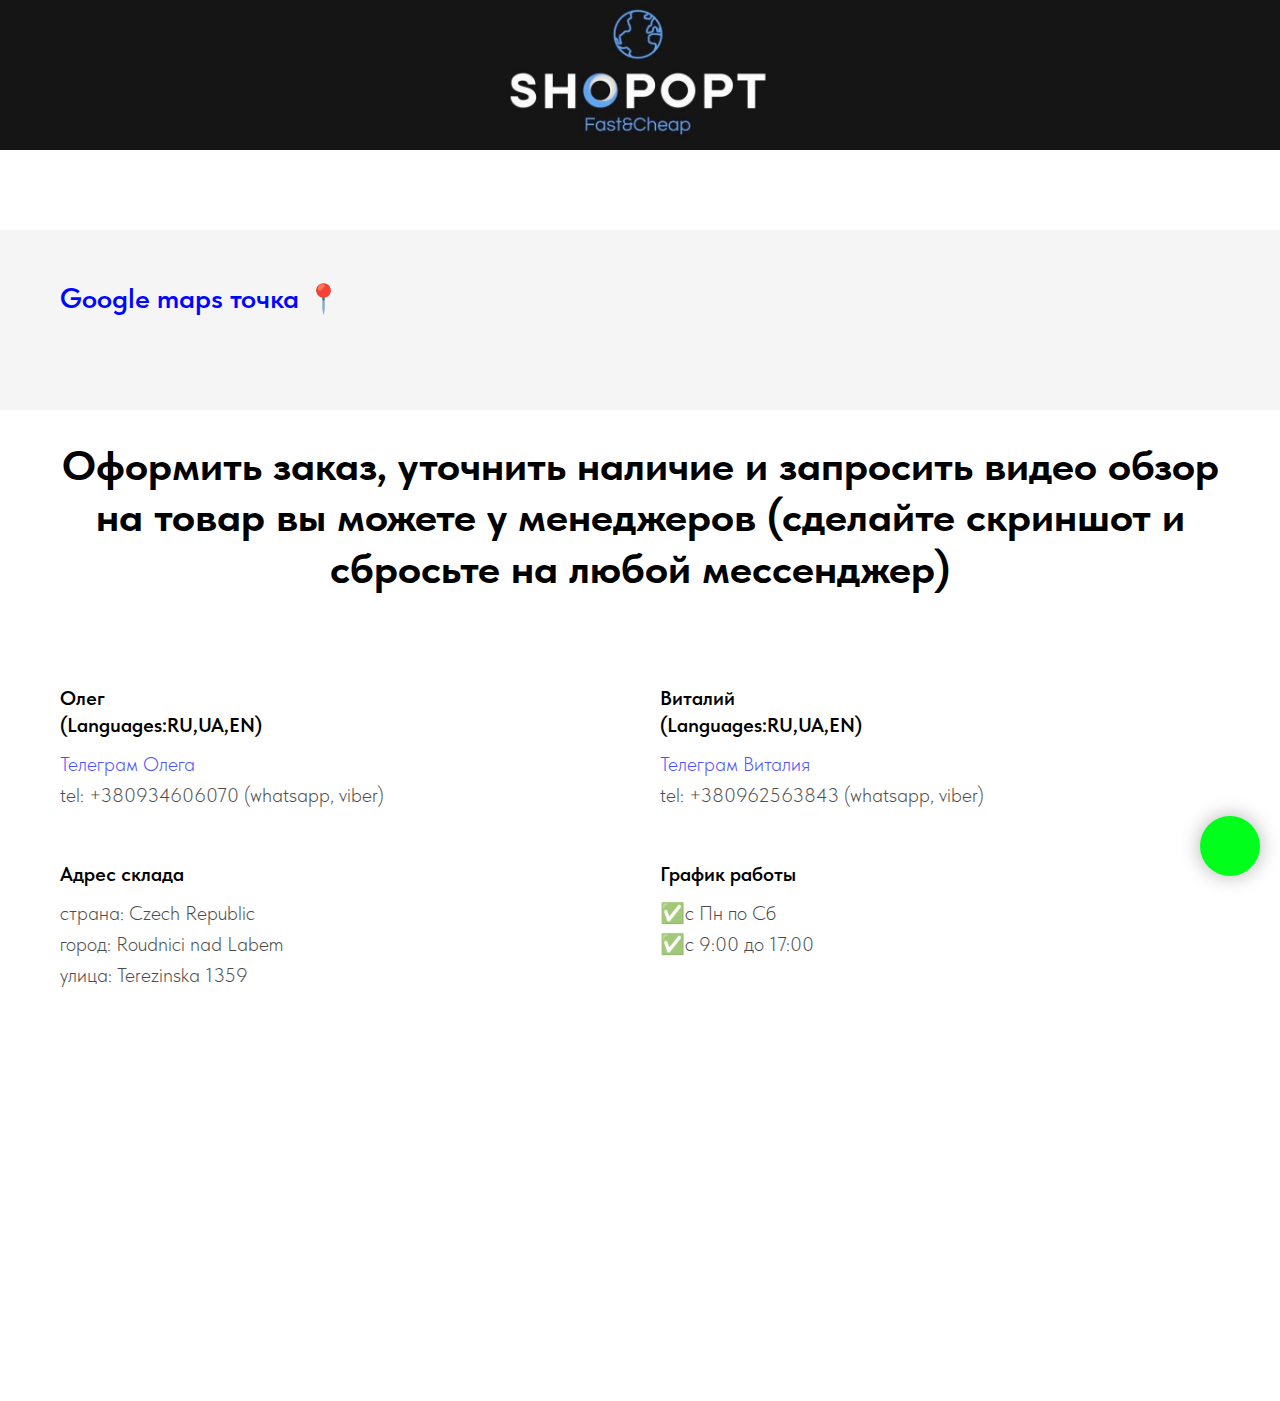
<file: outfit/index.html>
<!DOCTYPE html>
<html>
  <head>
    <meta charset="utf-8" />
    <meta http-equiv="Content-Type" content="text/html; charset=utf-8" />
    <meta name="viewport" content="width=device-width, initial-scale=1.0" />
    <!--metatextblock-->
    <title>Повседневная одежда и обувь</title>
    <meta property="og:url" content="https://mihail-lifecz.com/outfit" />
    <meta property="og:title" content="Повседневная одежда и обувь" />
    <meta property="og:description" content="" />
    <meta property="og:type" content="website" />
    <meta property="og:image" content="images/3333.jpg" />
    <link rel="canonical" href="https://mihail-lifecz.com/outfit" />
    <!--/metatextblock-->
    <meta name="format-detection" content="telephone=no" />
    <meta http-equiv="x-dns-prefetch-control" content="on" />
    <link rel="dns-prefetch" href="https://ws.tildacdn.com" />
    <link rel="dns-prefetch" href="https://static.tildacdn.net" />
    <link
      rel="icon"
      type="image/png"
      sizes="32x32"
      href="images/favicon-32x32.png"
      media="(prefers-color-scheme: light)"
    />
    <link
      rel="icon"
      type="image/x-icon"
      sizes="32x32"
      href="images/favicon.ico"
      media="(prefers-color-scheme: dark)"
    />
    <link
      rel="icon"
      type="image/svg+xml"
      sizes="any"
      href="images/favicon.svg"
    />
    <link
      rel="apple-touch-icon"
      type="image/png"
      href="images/android-chrome-192x1.png"
    />
    <link
      rel="icon"
      type="image/png"
      sizes="192x192"
      href="images/android-chrome-192x1.png"
    />
    <!-- Assets -->
    <script
      src="js/tilda-fallback-1.0.min.js"
      async=""
      charset="utf-8"
    ></script>
    <link
      rel="stylesheet"
      href="css/tilda-grid-3.0.min.css"
      type="text/css"
      media="all"
      onerror="this.loaderr='y';"
    />
    <link
      rel="stylesheet"
      href="css/tilda-blocks-page73608161.min.css"
      type="text/css"
      media="all"
      onerror="this.loaderr='y';"
    />
    <link
      rel="stylesheet"
      href="css/tilda-animation-2.0.min.css"
      type="text/css"
      media="all"
      onerror="this.loaderr='y';"
    />
    <link
      rel="stylesheet"
      href="css/tilda-popup-1.1.min.css"
      type="text/css"
      media="print"
      onload="this.media='all';"
      onerror="this.loaderr='y';"
    />
    <noscript
      ><link
        rel="stylesheet"
        href="https://static.tildacdn.net/css/tilda-popup-1.1.min.css"
        type="text/css"
        media="all"
    /></noscript>
    <link
      rel="stylesheet"
      href="css/tilda-slds-1.4.min.css"
      type="text/css"
      media="print"
      onload="this.media='all';"
      onerror="this.loaderr='y';"
    />
    <noscript
      ><link
        rel="stylesheet"
        href="https://static.tildacdn.net/css/tilda-slds-1.4.min.css"
        type="text/css"
        media="all"
    /></noscript>
    <link
      rel="stylesheet"
      href="css/tilda-catalog-1.1.min.css"
      type="text/css"
      media="print"
      onload="this.media='all';"
      onerror="this.loaderr='y';"
    />
    <noscript
      ><link
        rel="stylesheet"
        href="https://static.tildacdn.net/css/tilda-catalog-1.1.min.css"
        type="text/css"
        media="all"
    /></noscript>
    <link
      rel="stylesheet"
      href="css/tilda-forms-1.0.min.css"
      type="text/css"
      media="all"
      onerror="this.loaderr='y';"
    />
    <link
      rel="stylesheet"
      href="css/tilda-zoom-2.0.min.css"
      type="text/css"
      media="print"
      onload="this.media='all';"
      onerror="this.loaderr='y';"
    />
    <noscript
      ><link
        rel="stylesheet"
        href="https://static.tildacdn.net/css/tilda-zoom-2.0.min.css"
        type="text/css"
        media="all"
    /></noscript>
    <link
      rel="stylesheet"
      href="css/fonts-tildasans.css"
      type="text/css"
      media="all"
      onerror="this.loaderr='y';"
    />
    <script
      nomodule=""
      src="js/tilda-polyfill-1.0.min.js"
      charset="utf-8"
    ></script>
    <script type="text/javascript">
      function t_onReady(func) {
        if (document.readyState != "loading") {
          func();
        } else {
          document.addEventListener("DOMContentLoaded", func);
        }
      }
      function t_onFuncLoad(funcName, okFunc, time) {
        if (typeof window[funcName] === "function") {
          okFunc();
        } else {
          setTimeout(function () {
            t_onFuncLoad(funcName, okFunc, time);
          }, time || 100);
        }
      }
      function t_throttle(fn, threshhold, scope) {
        return function () {
          fn.apply(scope || this, arguments);
        };
      }
    </script>
    <script
      src="js/tilda-scripts-3.0.min.js"
      charset="utf-8"
      defer=""
      onerror="this.loaderr='y';"
    ></script>
    <script
      src="js/tilda-blocks-page73608161.min.js"
      charset="utf-8"
      async=""
      onerror="this.loaderr='y';"
    ></script>
    <script
      src="js/tilda-lazyload-1.0.min.js"
      charset="utf-8"
      async=""
      onerror="this.loaderr='y';"
    ></script>
    <script
      src="js/tilda-animation-2.0.min.js"
      charset="utf-8"
      async=""
      onerror="this.loaderr='y';"
    ></script>
    <script
      src="js/tilda-menu-1.0.min.js"
      charset="utf-8"
      async=""
      onerror="this.loaderr='y';"
    ></script>
    <script
      src="js/hammer.min.js"
      charset="utf-8"
      async=""
      onerror="this.loaderr='y';"
    ></script>
    <script
      src="js/tilda-slds-1.4.min.js"
      charset="utf-8"
      async=""
      onerror="this.loaderr='y';"
    ></script>
    <!-- <script
      src="js/tilda-products-1.0.min.js"
      charset="utf-8"
      async=""
      onerror="this.loaderr='y';"
    ></script>
    <script
      src="js/tilda-catalog-1.1.min.js"
      charset="utf-8"
      async=""
      onerror="this.loaderr='y';"
    ></script> -->
    <script
      src="js/tilda-zoom-2.0.min.js"
      charset="utf-8"
      async=""
      onerror="this.loaderr='y';"
    ></script>
    <script
      src="js/tilda-skiplink-1.0.min.js"
      charset="utf-8"
      async=""
      onerror="this.loaderr='y';"
    ></script>
    <script
      src="js/tilda-events-1.0.min.js"
      charset="utf-8"
      async=""
      onerror="this.loaderr='y';"
    ></script>
    <script type="text/javascript">
      window.dataLayer = window.dataLayer || [];
    </script>
    <script type="text/javascript">
      (function () {
        if (
          /bot|google|yandex|baidu|bing|msn|duckduckbot|teoma|slurp|crawler|spider|robot|crawling|facebook/i.test(
            navigator.userAgent
          ) === false &&
          typeof sessionStorage != "undefined" &&
          sessionStorage.getItem("visited") !== "y" &&
          document.visibilityState
        ) {
          var style = document.createElement("style");
          style.type = "text/css";
          style.innerHTML =
            "@media screen and (min-width: 980px) {.t-records {opacity: 0;}.t-records_animated {-webkit-transition: opacity ease-in-out .2s;-moz-transition: opacity ease-in-out .2s;-o-transition: opacity ease-in-out .2s;transition: opacity ease-in-out .2s;}.t-records.t-records_visible {opacity: 1;}}";
          document.getElementsByTagName("head")[0].appendChild(style);
          function t_setvisRecs() {
            var alr = document.querySelectorAll(".t-records");
            Array.prototype.forEach.call(alr, function (el) {
              el.classList.add("t-records_animated");
            });
            setTimeout(function () {
              Array.prototype.forEach.call(alr, function (el) {
                el.classList.add("t-records_visible");
              });
              sessionStorage.setItem("visited", "y");
            }, 400);
          }
          document.addEventListener("DOMContentLoaded", t_setvisRecs);
        }
      })();
    </script>
    <link rel="stylesheet" href="../products.css">
  </head>
  <body class="t-body" style="margin: 0">
    <!--allrecords-->
    <div
      id="allrecords"
      class="t-records"
      data-hook="blocks-collection-content-node"
      data-tilda-project-id="10380195"
      data-tilda-page-id="73608161"
      data-tilda-page-alias="outfit"
      data-tilda-formskey="4c49429291194b3c4e18d66c10380195"
      data-tilda-cookie="no"
      data-tilda-lazy="yes"
      data-tilda-root-zone="one"
      data-tilda-project-country="CZ"
    >
      <div id="rec1211583661" class="r t-rec" style="" data-record-type="215">
        <a name="store" style="font-size: 0"></a>
      </div>
      <div
        id="rec1211583666"
        class="r t-rec"
        style=""
        data-animationappear="off"
        data-record-type="446"
      >
        <!-- T446 -->
        <div id="nav1211583666marker"></div>
        <div
          id="nav1211583666"
          class="t446 t446__positionstatic"
          style="background-color: rgba(21, 21, 21, 1); height: 150px"
          data-bgcolor-hex="#151515"
          data-bgcolor-rgba="rgba(21,21,21,1)"
          data-navmarker="nav1211583666marker"
          data-appearoffset=""
          data-bgopacity-two="1"
          data-menushadow=""
          data-menushadow-css=""
          data-bgopacity="1"
          data-menu="yes"
          data-menu-items-align="left"
        >
          <div class="t446__maincontainer" style="height: 150px">
            <div class="t446__logowrapper">
              <div class="t446__logowrapper2">
                <div style="display: block">
                  <a href="/">
                    <img
                      class="t446__imglogo"
                      src="images/photo_2025-08-06_16-.jpg"
                      imgfield="img"
                      style="min-width: 150px"
                      alt="INSTORE"
                    />
                  </a>
                </div>
              </div>
            </div>
            <div class="t446__rightwrapper" style="text-align: right"></div>
          </div>
        </div>
        <style>
          @media screen and (max-width: 980px) {
            #rec1211583666 .t446 {
              position: static;
            }
          }
        </style>
        <script>
          t_onReady(function () {
            t_onFuncLoad("t446_checkOverflow", function () {
              t_onFuncLoad("t446_setLogoPadding", function () {
                t446_setLogoPadding("1211583666");
              });
              window.addEventListener(
                "resize",
                t_throttle(function () {
                  t446_checkOverflow("1211583666", "150");
                })
              );
              window.addEventListener("load", function () {
                t446_checkOverflow("1211583666", "150");
              });
              t446_checkOverflow("1211583666", "150");
            });
            t_onFuncLoad("t_menu__interactFromKeyboard", function () {
              t_menu__interactFromKeyboard("1211583666");
            });
          });
          t_onReady(function () {
            t_onFuncLoad("t_menu__highlightActiveLinks", function () {
              t_menu__highlightActiveLinks(".t446__list_item a");
            });
          });
          t_onReady(function () {
            t_onFuncLoad("t_menu__setBGcolor", function () {
              t_menu__setBGcolor("1211583666", ".t446");
              window.addEventListener(
                "resize",
                t_throttle(function () {
                  t_menu__setBGcolor("1211583666", ".t446");
                })
              );
            });
          });
        </script>
        <style>
          #rec1211583666 .t-menu__link-item {
          }
          @supports (overflow: -webkit-marquee) and (justify-content: inherit) {
            #rec1211583666 .t-menu__link-item,
            #rec1211583666 .t-menu__link-item.t-active {
              opacity: 1 !important;
            }
          }
        </style>
        <style>
          #rec1211583666 .t446__logowrapper2 a {
            font-size: 28px;
            color: #ffffff;
            font-weight: 600;
            letter-spacing: 2.5px;
          }
          #rec1211583666 a.t-menu__link-item {
            font-size: 18px;
            color: #ffffff;
            font-weight: 500;
          }
          #rec1211583666 .t446__right_descr {
            font-size: 18px;
            color: #ffffff;
            font-weight: 500;
          }
          #rec1211583666 .t446__right_langs_lang a {
            font-size: 18px;
            color: #ffffff;
            font-weight: 500;
          }
        </style>
        <style>
          #rec1211583666 .t446__logo {
            color: #ffffff;
            font-weight: 600;
            letter-spacing: 2.5px;
          }
          @media screen and (min-width: 480px) {
            #rec1211583666 .t446__logo {
              font-size: 28px;
            }
          }
        </style>
      </div>
      <div
        id="rec1224935606"
        class="r t-rec t-rec_pt_0 t-rec_pb_0"
        style="padding-top: 0px; padding-bottom: 0px"
        data-animationappear="off"
        data-record-type="944"
      >
        <!-- t944 -->
        <div class="t944">
          <div class="t944__buttonwrapper">
            <a
              class="t-btn t-btnflex t-btnflex_type_button t-btnflex_md t944__btn t-animate"
              href="../index.html"
              data-animate-style="fadeinright"
              data-animate-group="yes"
              data-animate-order="1"
              data-btneffects-first="btneffects-flash"
            >
              <span class="t-btnflex__text">Вернуться к другим товарам</span>
              <style>
                #rec1224935606 .t-btnflex.t-btnflex_type_button {
                  color: #000000;
                  background-color: #00ff1b;
                  border-style: none !important;
                  box-shadow: none !important;
                  white-space: normal;
                  transition-duration: 0.2s;
                  transition-property: background-color, color, border-color,
                    box-shadow, opacity, transform;
                  transition-timing-function: ease-in-out;
                }
              </style>
            </a>
          </div>
        </div>
        <style>
          #rec1224935606 .t-btn[data-btneffects-first],
          #rec1224935606 .t-btn[data-btneffects-second],
          #rec1224935606 .t-btn[data-btneffects-third],
          #rec1224935606 .t-submit[data-btneffects-first],
          #rec1224935606 .t-submit[data-btneffects-second],
          #rec1224935606 .t-submit[data-btneffects-third] {
            position: relative;
            overflow: hidden;
            isolation: isolate;
          }
          #rec1224935606
            .t-btn[data-btneffects-first="btneffects-flash"]
            .t-btn_wrap-effects,
          #rec1224935606
            .t-submit[data-btneffects-first="btneffects-flash"]
            .t-btn_wrap-effects {
            position: absolute;
            top: 0;
            left: 0;
            width: 100%;
            height: 100%;
            -webkit-transform: translateX(-85px);
            -ms-transform: translateX(-85px);
            transform: translateX(-85px);
            -webkit-animation-name: flash;
            animation-name: flash;
            -webkit-animation-duration: 3s;
            animation-duration: 3s;
            -webkit-animation-timing-function: linear;
            animation-timing-function: linear;
            -webkit-animation-iteration-count: infinite;
            animation-iteration-count: infinite;
          }
          #rec1224935606
            .t-btn[data-btneffects-first="btneffects-flash"]
            .t-btn_wrap-effects_md,
          #rec1224935606
            .t-submit[data-btneffects-first="btneffects-flash"]
            .t-btn_wrap-effects_md {
            -webkit-animation-name: flash-md;
            animation-name: flash-md;
          }
          #rec1224935606
            .t-btn[data-btneffects-first="btneffects-flash"]
            .t-btn_wrap-effects_lg,
          #rec1224935606
            .t-submit[data-btneffects-first="btneffects-flash"]
            .t-btn_wrap-effects_lg {
            -webkit-animation-name: flash-lg;
            animation-name: flash-lg;
          }
          #rec1224935606
            .t-btn[data-btneffects-first="btneffects-flash"]
            .t-btn_effects,
          #rec1224935606
            .t-submit[data-btneffects-first="btneffects-flash"]
            .t-btn_effects {
            background: -webkit-gradient(
              linear,
              left top,
              right top,
              from(rgba(255, 255, 255, 0.1)),
              to(rgba(255, 255, 255, 0.4))
            );
            background: -webkit-linear-gradient(
              left,
              rgba(255, 255, 255, 0.1),
              rgba(255, 255, 255, 0.4)
            );
            background: -o-linear-gradient(
              left,
              rgba(255, 255, 255, 0.1),
              rgba(255, 255, 255, 0.4)
            );
            background: linear-gradient(
              90deg,
              rgba(255, 255, 255, 0.1),
              rgba(255, 255, 255, 0.4)
            );
            width: 45px;
            height: 100%;
            position: absolute;
            top: 0;
            left: 30px;
            -webkit-transform: skewX(-45deg);
            -ms-transform: skewX(-45deg);
            transform: skewX(-45deg);
          }
          @-webkit-keyframes flash {
            20% {
              -webkit-transform: translateX(100%);
              transform: translateX(100%);
            }
            100% {
              -webkit-transform: translateX(100%);
              transform: translateX(100%);
            }
          }
          @keyframes flash {
            20% {
              -webkit-transform: translateX(100%);
              transform: translateX(100%);
            }
            100% {
              -webkit-transform: translateX(100%);
              transform: translateX(100%);
            }
          }
          @-webkit-keyframes flash-md {
            30% {
              -webkit-transform: translateX(100%);
              transform: translateX(100%);
            }
            100% {
              -webkit-transform: translateX(100%);
              transform: translateX(100%);
            }
          }
          @keyframes flash-md {
            30% {
              -webkit-transform: translateX(100%);
              transform: translateX(100%);
            }
            100% {
              -webkit-transform: translateX(100%);
              transform: translateX(100%);
            }
          }
          @-webkit-keyframes flash-lg {
            40% {
              -webkit-transform: translateX(100%);
              transform: translateX(100%);
            }
            100% {
              -webkit-transform: translateX(100%);
              transform: translateX(100%);
            }
          }
          @keyframes flash-lg {
            40% {
              -webkit-transform: translateX(100%);
              transform: translateX(100%);
            }
            100% {
              -webkit-transform: translateX(100%);
              transform: translateX(100%);
            }
          }
        </style>
        <script>
          t_onReady(function () {
            window.setTimeout(function () {
              var rec = document.getElementById("rec1224935606");
              if (!rec) return;
              var firstButton = rec.querySelectorAll(
                ".t-btn[data-btneffects-first], .t-submit[data-btneffects-first]"
              );
              Array.prototype.forEach.call(firstButton, function (button) {
                var buttonEffect = button.querySelector(".t-btn_wrap-effects");
                if (!buttonEffect) {
                  button.insertAdjacentHTML(
                    "beforeend",
                    '<div class="t-btn_wrap-effects"><div class="t-btn_effects"></div></div>'
                  );
                  buttonEffect = button.querySelector(".t-btn_wrap-effects");
                }
                if (button.offsetWidth > 230) {
                  buttonEffect.classList.add("t-btn_wrap-effects_md");
                }
                if (button.offsetWidth > 750) {
                  buttonEffect.classList.remove("t-btn_wrap-effects_md");
                  buttonEffect.classList.add("t-btn_wrap-effects_lg");
                }
              });
            }, 1000);
          });
        </script>
      </div>
      <div
        id="rec1378134741"
        class="r t-rec t-rec_pt_0 t-rec_pb_0"
        style="padding-top: 0px; padding-bottom: 0px"
        data-record-type="248"
      >
        <!-- T220 -->
        <div class="t220">
          <div class="t-container">
            <div class="t-col t-col_12">
              <div class="t220__textwrapper" style="background-color: #f5f5f5">
                <div style="">
                  <div class="t220__title t-heading t-heading_sm" field="title">
                    <a
                      href="https://goo.gl/maps/av9jstaxEGzNJvnW8"
                      target="_blank"
                      rel="noreferrer noopener"
                      style="
                        color: rgb(0, 7, 255);
                        border-bottom-color: rgb(0, 7, 255);
                        border-bottom-style: solid;
                        box-shadow: none;
                        text-decoration: none;
                      "
                      >Google maps точка</a
                    >
                    📍
                  </div>
                  <div field="text" class="t220__text t-text t-text_md"></div>
                </div>
              </div>
            </div>
          </div>
        </div>
      </div>
      <div
        id="rec1447237371"
        class="r t-rec t-rec_pt_30 t-rec_pb_30"
        style="padding-top: 30px; padding-bottom: 30px"
        data-record-type="1056"
      >
        <!-- t1056 -->
        <div class="t1056">
          <div class="t-section__container t-container t-container_flex">
            <div class="t-col t-col_12">
              <div
                class="t-section__title t-title t-title_xs t-align_center t-margin_auto"
                field="btitle"
              >
                <strong
                  >Оформить заказ, уточнить наличие и запросить видео обзор на
                  товар вы можете у менеджеров (сделайте скриншот и сбросьте на
                  любой мессенджер)</strong
                >
              </div>
            </div>
          </div>
          <style>
            .t-section__descr {
              max-width: 560px;
            }
            #rec1447237371 .t-section__title {
              margin-bottom: 90px;
            }
            #rec1447237371 .t-section__descr {
            }
            @media screen and (max-width: 960px) {
              #rec1447237371 .t-section__title {
                margin-bottom: 45px;
              }
            }
          </style>
          <!-- <div class="t-container">
            <div class="t1056__row">
              <div class="t1056__col t-col t-col_6">
                <div class="t1056__col-wrapper_first t1056__col-wrapper">
                  <div
                    class="t1056__name t-name t-name_md"
                    field="li_title__7114444089110"
                  >
                    <div style="font-size: 20px" data-customstyle="yes">
                      Михаил<br />(Languages:RU,UA,EN)
                    </div>
                  </div>
                  <div
                    class="t1056__text t-text t-text_md"
                    field="li_descr__7114444089110"
                  >
                    <a
                      href="https://t.me/Manager_Parts"
                      target="_blank"
                      rel="noreferrer noopener"
                      style="
                        color: rgb(0, 7, 255);
                        border-bottom-color: rgb(0, 7, 255);
                        border-bottom-style: solid;
                        box-shadow: none;
                        text-decoration: none;
                      "
                      >Телеграм Михаила</a
                    ><br />+420770645537 (whatsapp, viber)
                  </div>
                </div>
              </div>
              <div class="t1056__col t-col t-col_6">
                <div class="t1056__col-wrapper">
                  <div
                    class="t1056__name t-name t-name_md"
                    field="li_title__7114444089111"
                  >
                    <div style="font-size: 20px" data-customstyle="yes">
                      Сергей<br />(Languages:RU,UA)
                    </div>
                  </div>
                  <div
                    class="t1056__text t-text t-text_md"
                    field="li_descr__7114444089111"
                  >
                    <a
                      href="https://t.me/Manager_Shopopt"
                      target="_blank"
                      rel="noreferrer noopener"
                      style="
                        color: rgb(0, 7, 255);
                        border-bottom-color: rgb(0, 7, 255);
                        border-bottom-style: solid;
                        box-shadow: none;
                        text-decoration: none;
                      "
                      >Телеграм Сергея</a
                    ><br />tel: +420777093159 (whatsapp, viber)
                  </div>
                </div>
              </div>
            </div>
            <div class="t-clear t1056__separator" style=""></div>
            <div class="t1056__row">
              <div class="t1056__col t-col t-col_6">
                <div class="t1056__col-wrapper">
                  <div
                    class="t1056__name t-name t-name_md"
                    field="li_title__7114444089113"
                  >
                    <div style="font-size: 20px" data-customstyle="yes">
                      Адрес склада
                    </div>
                  </div>
                  <div
                    class="t1056__text t-text t-text_md"
                    field="li_descr__7114444089113"
                  >
                    страна: Czech Republic<br />город: Roudnici nad Labem<br />улица:
                    Terezinska 1359
                  </div>
                </div>
              </div>
              <div class="t1056__col t-col t-col_6">
                <div class="t1056__col-wrapper">
                  <div
                    class="t1056__name t-name t-name_md"
                    field="li_title__7114444089114"
                  >
                    <div style="font-size: 20px" data-customstyle="yes">
                      График работы
                    </div>
                  </div>
                  <div
                    class="t1056__text t-text t-text_md"
                    field="li_descr__7114444089114"
                  >
                    ✅с Пн по Сб <br />✅с 9:00 до 17:00
                  </div>
                </div>
              </div>
            </div>
            <div class="t-clear t1056__separator" style=""></div>
            <div class="t1056__row"></div>
          </div> -->
          <div class="t-container">
            <div class="t1056__row">
              <div class="t1056__col t-col t-col_6">
                <div class="t1056__col-wrapper_first t1056__col-wrapper">
                  <div
                    class="t1056__name t-name t-name_md"
                    field="li_title__8614859096040"
                  >
                    <div style="font-size: 20px" data-customstyle="yes">
                      Олег<br />(Languages:RU,UA,EN)
                    </div>
                  </div>
                  <div
                    class="t1056__text t-text t-text_md"
                    field="li_descr__8614859096040"
                  >
                    <a
                      href="https://t.me/olegvision8"
                      target="_blank"
                      rel="noreferrer noopener"
                      style="
                        color: rgb(0, 7, 255);
                        border-bottom-color: rgb(0, 7, 255);
                        border-bottom-style: solid;
                        box-shadow: none;
                        text-decoration: none;
                      "
                      >Телеграм Олега</a
                    ><br />tel: +380934606070 (whatsapp, viber)
                  </div>
                </div>
              </div>
              <div class="t1056__col t-col t-col_6">
                <div class="t1056__col-wrapper">
                  <div
                    class="t1056__name t-name t-name_md"
                    field="li_title__1758014015123"
                  >
                    <div style="font-size: 20px" data-customstyle="yes">
                      Виталий<br />(Languages:RU,UA,EN)
                    </div>
                  </div>
                  <div
                    class="t1056__text t-text t-text_md"
                    field="li_descr__1758014015123"
                  >
                    <a
                      href="https://t.me/vitalya057"
                      target="_blank"
                      rel="noreferrer noopener"
                      style="
                        color: rgb(0, 7, 255);
                        border-bottom-color: rgb(0, 7, 255);
                        border-bottom-style: solid;
                        box-shadow: none;
                        text-decoration: none;
                      "
                      >Телеграм Виталия</a
                    ><br />tel: +380962563843 (whatsapp, viber)
                  </div>
                </div>
              </div>
            </div>
            <div class="t-clear t1056__separator" style=""></div>
            <div class="t1056__row">
              <div class="t1056__col t-col t-col_6">
                <div class="t1056__col-wrapper">
                  <div
                    class="t1056__name t-name t-name_md"
                    field="li_title__8614859096042"
                  >
                    <div style="font-size: 20px" data-customstyle="yes">
                      Адрес склада
                    </div>
                  </div>
                  <div
                    class="t1056__text t-text t-text_md"
                    field="li_descr__8614859096042"
                  >
                    страна: Czech Republic<br />город: Roudnici nad Labem<br />улица:
                    Terezinska 1359
                  </div>
                </div>
              </div>
              <div class="t1056__col t-col t-col_6">
                <div class="t1056__col-wrapper">
                  <div
                    class="t1056__name t-name t-name_md"
                    field="li_title__8614859096043"
                  >
                    <div style="font-size: 20px" data-customstyle="yes">
                      График работы
                    </div>
                  </div>
                  <div
                    class="t1056__text t-text t-text_md"
                    field="li_descr__8614859096043"
                  >
                    ✅с Пн по Сб <br />✅с 9:00 до 17:00
                  </div>
                </div>
              </div>
            </div>
            <div class="t-clear t1056__separator" style=""></div>
            <div class="t1056__row"></div>
          </div>
        </div>
      </div>
      <div
        id="rec1211583691"
        class="r t-rec t-rec_pt_30 t-rec_pb_30"
        style="padding-top: 30px; padding-bottom: 30px"
        data-animationappear="off"
        data-record-type="754"
      >
        <!-- t754 -->
        <!-- @classes: t-text t-text_xxs t-name t-name_xs t-name_md t-name_xl t-descr t-descr_xxs t-btn t-btn_xs t-btn_sm data-zoomable="yes" t-align_center -->
        <div class="t754">
          <!-- grid container start -->
          <div class="t-store js-store">
            <div
              class="js-store-parts-select-container t-store__grid-cont t-container"
            ></div>
            <!-- preloader els -->
            <div
              class="js-store-grid-cont-preloader t-store__grid-cont t-store__grid-cont-preloader_hidden t-container t-store__grid-cont_mobile-grid"
            >
              <div class="t-store__card-preloader t-col t-col_6">
                <div
                  class="t-store__card__img-preloader"
                  style="padding-bottom: 48.214285714286%"
                ></div>
              </div>
              <div class="t-store__card-preloader t-col t-col_6">
                <div
                  class="t-store__card__img-preloader"
                  style="padding-bottom: 48.214285714286%"
                ></div>
              </div>
            </div>
            <!-- preloader els end -->
            <div
              class="js-store-grid-cont t-store__grid-cont t-container t-store__grid-cont_mobile-grid"
            ></div>
          </div>
          <!-- grid container end -->
        </div>
        <!-- catalog setup start -->
        <style>
          #rec1211583691 .t-slds__bullet_active .t-slds__bullet_body {
            background-color: #222 !important;
          }
          #rec1211583691 .t-slds__bullet:hover .t-slds__bullet_body {
            background-color: #222 !important;
          }
          #rec1211583691 .t-store__parts-switch-btn {
          }
        </style>
        <style>
          #rec1211583691 .t-store__card .t-typography__title {
            font-size: 18px;
            font-weight: 500;
            padding-top: 15px;
          }
          #rec1211583691 .t-store__relevants__title {
            font-size: 18px;
            font-weight: 500;
            padding-top: 15px;
          }
          #rec1211583691 .t-store__card .t-store__card__price {
            font-size: 18px;
            font-weight: 400;
          }
          #rec1211583691 .t-store__card .t-store__card__price_old {
            font-size: 18px;
            font-weight: 400;
          }
        </style>
        <style>
          #rec1211583691 .t-popup .t-typography__title {
            font-weight: 500;
          }
          #rec1211583691 .t-popup .t-store__prod-popup__price {
            font-weight: 400;
          }
          #rec1211583691 .t-popup .t-store__prod-popup__price_old {
            font-weight: 400;
          }
        </style>
        <div class="js-store-tpl-slider-arrows" style="display: none">
          <li
            class="t-slds__arrow_wrapper t-slds__arrow_wrapper-left"
            data-slide-direction="left"
          >
            <button
              type="button"
              class="t-slds__arrow t-slds__arrow-left t-slds__arrow-withbg"
              aria-controls="carousel_1211583691"
              aria-disabled="false"
              aria-label="Предыдущий слайд"
              style="
                width: 30px;
                height: 30px;
                background-color: rgba(255, 255, 255, 1);
              "
            >
              <div
                class="t-slds__arrow_body t-slds__arrow_body-left"
                style="width: 7px"
              >
                <svg
                  role="presentation"
                  focusable="false"
                  style="display: block"
                  viewBox="0 0 7.3 13"
                  xmlns="http://www.w3.org/2000/svg"
                  xmlns:xlink="http://www.w3.org/1999/xlink"
                >
                  <polyline
                    fill="none"
                    stroke="#000000"
                    stroke-linejoin="butt"
                    stroke-linecap="butt"
                    stroke-width="1"
                    points="0.5,0.5 6.5,6.5 0.5,12.5"
                  ></polyline>
                </svg>
              </div>
            </button>
          </li>
          <li
            class="t-slds__arrow_wrapper t-slds__arrow_wrapper-right"
            data-slide-direction="right"
          >
            <button
              type="button"
              class="t-slds__arrow t-slds__arrow-right t-slds__arrow-withbg"
              aria-controls="carousel_1211583691"
              aria-disabled="false"
              aria-label="Следующий слайд"
              style="
                width: 30px;
                height: 30px;
                background-color: rgba(255, 255, 255, 1);
              "
            >
              <div
                class="t-slds__arrow_body t-slds__arrow_body-right"
                style="width: 7px"
              >
                <svg
                  role="presentation"
                  focusable="false"
                  style="display: block"
                  viewBox="0 0 7.3 13"
                  xmlns="http://www.w3.org/2000/svg"
                  xmlns:xlink="http://www.w3.org/1999/xlink"
                >
                  <polyline
                    fill="none"
                    stroke="#000000"
                    stroke-linejoin="butt"
                    stroke-linecap="butt"
                    stroke-width="1"
                    points="0.5,0.5 6.5,6.5 0.5,12.5"
                  ></polyline>
                </svg>
              </div>
            </button>
          </li>
        </div>
        <script>
          t_onReady(function () {
            var prodcard_optsObj = {
              blockId: "",
              hasWrap: "",
              txtPad: "",
              bgColor: "",
              borderRadius: "",
              shadow: "",
              shadowSize: "",
              shadowOpacity: "",
              shadowHover: "",
              shadowSizeHover: "",
              shadowOpacityHover: "",
              shadowShiftyHover: "",
              btnTitle1: "",
              btnLink1: "popup",
              btnTitle2: "",
              btnLink2: "popup",
              showOpts: false,
              style: "",
              hasImg: true,
              hasDescr: true,
              hasSeparator: true,
            };
            var price_optsObj = {
              color: "",
              colorOld: "",
              position: "at",
              priceRange: "",
            };
            var popup_optsObj = {
              popupContainer: "",
              columns: "6",
              columns2: "6",
              isVertical: "",
              align: "",
              btnTitle: "",
              closeText: "",
              iconColor: "#000000",
              containerBgColor: "#ffffff",
              overlayBgColor: "#ffffff",
              overlayBgColorRgba: "rgba(255,255,255,1)",
              popupStat: "",
              tabsPosition: "",
              fixedButton: false,
              mobileGalleryStyle: "",
            };
            var slider_optsObj = {
              anim_speed: "",
              videoPlayerIconColor: "",
              cycle: "",
              controls: "arrowsthumbs",
              bgcolor: "#ebebeb",
            };
            var slider_dotsOptsObj = {
              size: "",
              bgcolor: "",
              bordersize: "",
              bgcoloractive: "",
            };
            var slider_slidesOptsObj = {
              zoomable: true,
              bgsize: "cover",
              ratio: "1",
            };
            var typography_optsObj = { descrColor: "", titleColor: "" };
            var default_sort = { default: null, in_stock: false };
            var options = {
              recid: "1211583691",
              storepart: "823941189152",
              previewmode: "yes",
              prodCard: prodcard_optsObj,
              popup_opts: popup_optsObj,
              defaultSort: default_sort,
              galleryStyle: "",
              slider_opts: slider_optsObj,
              slider_dotsOpts: slider_dotsOptsObj,
              slider_slidesOpts: slider_slidesOptsObj,
              typo: typography_optsObj,
              price: price_optsObj,
              blocksInRow: "2",
              colClass: "t-col t-col_6",
              sidebar: false,
              colWidth: "560",
              colClassFullWidth: "t-col t-col_12",
              imageHover: false,
              imageHeight: "270px",
              imageWidth: "",
              imageRatio: "1",
              imageRatioClass: "",
              align: "left",
              vindent: "80px",
              isHorizOnMob: false,
              itemsAnim: "",
              hasOriginalAspectRatio: false,
              size: 36,
              markColor: "#000000",
              markBgColor: "#ffc117",
              currencySide: "r",
              currencyTxt: "€",
              currencySeparator: ",",
              currencyDecimal: "",
              btnSize: "",
              btn1_style:
                "color:#ffffff;background-color:#000000;border-radius:5px; -moz-border-radius:5px; -webkit-border-radius:5px;",
              btn2_style:
                "color:#000000;border:1px solid #000000;border-radius:5px; -moz-border-radius:5px; -webkit-border-radius:5px;",
              buttonRadius: "5px",
              buttonBgColor: "#000000",
              isFlexCols: "",
              hideStoreParts: false,
              verticalAlignButtons: true,
              hideFilters: false,
              titleRelevants: "",
              showRelevants: "",
              showPagination: "",
              tabs: "",
              relevants_slider: false,
              relevants_quantity: "4",
              sliderthumbsside: "",
              showStoreBtnQuantity: "",
              verticalAlign: "",
              rightColumnWidth: "",
              isTitleClip: false,
              horizontalScrollHint: "none",
            };
            t_onFuncLoad("t_store_init", function () {
              t_store_init("1211583691", options);
            });
          });
        </script>
        <template id="button_loadmore_1211583691">
          <button
            class="t-btn t-btnflex t-btnflex_type_button t-btnflex_sm js-store-load-more-btn t-store__load-more-btn"
            type="button"
          >
            <span class="t-btnflex__text js-store-load-more-btn-text"
              >Load more</span
            >
            <style>
              #rec1211583691 .t-btnflex.t-btnflex_type_button {
                color: #ffffff;
                background-color: #000000;
                border-style: none !important;
                border-radius: 5px;
                box-shadow: none !important;
                transition-duration: 0.2s;
                transition-property: background-color, color, border-color,
                  box-shadow, opacity, transform;
                transition-timing-function: ease-in-out;
              }
            </style>
          </button>
        </template>
        <!-- catalog setup end -->
        <style>
          #rec1211583691 .t-menu__link-item {
          }
          @supports (overflow: -webkit-marquee) and (justify-content: inherit) {
            #rec1211583691 .t-menu__link-item,
            #rec1211583691 .t-menu__link-item.t-active {
              opacity: 1 !important;
            }
          }
        </style>
      </div>
      <div
        id="rec1212013366"
        class="r t-rec"
        style=""
        data-animationappear="off"
        data-record-type="217"
      >
        <!-- t190 -->
        <div class="t190">
          <button
            type="button"
            class="t190__button t190__button_circle"
            aria-label="Вернуться к началу страницы"
          >
            <svg
              role="presentation"
              xmlns="http://www.w3.org/2000/svg"
              xmlns:xlink="http://www.w3.org/1999/xlink"
              x="0px"
              y="0px"
              width="50px"
              height="50px"
              viewBox="0 0 48 48"
              enable-background="new 0 0 48 48"
              xml:space="preserve"
            >
              <g>
                <path
                  style="fill: #00ff1b"
                  d="M24,3.125c11.511,0,20.875,9.364,20.875,20.875S35.511,44.875,24,44.875S3.125,35.511,3.125,24S12.489,3.125,24,3.125
M24,0.125C10.814,0.125,0.125,10.814,0.125,24S10.814,47.875,24,47.875S47.875,37.186,47.875,24S37.186,0.125,24,0.125L24,0.125z"
                ></path>
              </g>
              <path
                style="fill: #00ff1b"
                d="M25.5,36.033c0,0.828-0.671,1.5-1.5,1.5s-1.5-0.672-1.5-1.5V16.87l-7.028,7.061c-0.293,0.294-0.678,0.442-1.063,0.442
c-0.383,0-0.766-0.146-1.058-0.437c-0.587-0.584-0.589-1.534-0.005-2.121l9.591-9.637c0.281-0.283,0.664-0.442,1.063-0.442
c0,0,0.001,0,0.001,0c0.399,0,0.783,0.16,1.063,0.443l9.562,9.637c0.584,0.588,0.58,1.538-0.008,2.122
c-0.589,0.583-1.538,0.58-2.121-0.008l-6.994-7.049L25.5,36.033z"
              ></path>
            </svg>
          </button>
        </div>
        <style>
          #rec1212013366 .t190 {
            left: 20px;
            right: unset;
            bottom: 20px;
          }
        </style>
        <script>
          t_onReady(function () {
            var rec = document.querySelector("#rec1212013366");
            if (!rec) return;
            var wrapperBlock = rec.querySelector(".t190");
            if (!wrapperBlock) return;
            wrapperBlock.style.display = "none";
            window.addEventListener(
              "scroll",
              t_throttle(function () {
                if (window.pageYOffset > 100) {
                  if (wrapperBlock.style.display === "none")
                    wrapperBlock.style.display = "block";
                } else {
                  if (wrapperBlock.style.display === "block")
                    wrapperBlock.style.display = "none";
                }
              })
            );
            t_onFuncLoad("t190_init", function () {
              t190_init(1212013366);
            });
          });
        </script>
      </div>
      <div id="rec1313209381" class="r t-rec" style="" data-record-type="825">
        <!-- t825 -->
        <div class="t825">
          <div
            class="t825__btn"
            style="bottom: 20px; right: 20px; left: initial"
          >
            <button
              type="button"
              class="t825__btn_wrapper"
              style="background: #00ff1b"
            >
              <div
                class="t825__bgimg t-bgimg"
                bgimgfield="img"
                data-original="https://static.tildacdn.net/tild3966-3663-4731-a137-313338316363/g28bc5ead88049b26cea.png"
                style="background-image: url('images/g28bc5ead88049b26cea.png')"
              ></div>
              <svg
                role="presentation"
                class="t825__icon-close"
                width="16px"
                height="16px"
                viewBox="0 0 23 23"
                version="1.1"
                xmlns="http://www.w3.org/2000/svg"
                xmlns:xlink="http://www.w3.org/1999/xlink"
              >
                <g
                  stroke="none"
                  stroke-width="1"
                  fill="#000"
                  fill-rule="evenodd"
                >
                  <rect
                    transform="translate(11.313708, 11.313708) rotate(-45.000000) translate(-11.313708, -11.313708)"
                    x="10.3137085"
                    y="-3.6862915"
                    width="2"
                    height="30"
                  ></rect>
                  <rect
                    transform="translate(11.313708, 11.313708) rotate(-315.000000) translate(-11.313708, -11.313708)"
                    x="10.3137085"
                    y="-3.6862915"
                    width="2"
                    height="30"
                  ></rect>
                </g>
              </svg>
            </button>
          </div>
          <div
            class="t825__popup"
            data-track-popup="/tilda/popup/rec1313209381/opened"
          >
            <div
              class="t825__popup-container"
              style="bottom: 95px; right: 20px; left: initial"
            >
              <div class="t825__mobile-top-panel">
                <div class="t825__mobile-top-panel_wrapper">
                  <button type="button" class="t825__mobile-close">
                    <svg
                      role="presentation"
                      class="t825__mobile-icon-close"
                      width="16"
                      height="16"
                      viewBox="0 0 23 23"
                      xmlns="http://www.w3.org/2000/svg"
                    >
                      <g fill="#fff" fill-rule="evenodd">
                        <path
                          d="M0 1.414 1.415 0l21.213 21.213-1.414 1.414z"
                        ></path>
                        <path
                          d="m21.213 0 1.414 1.415L1.414 22.628 0 21.214z"
                        ></path>
                      </g>
                    </svg>
                  </button>
                </div>
              </div>
              <div class="t825__wrapper" style="">
                <div class="t825__text-wrapper">
                  <div class="t825__title t-name t-name_xl">Контакты</div>
                </div>
                <div class="t825__messenger-wrapper">
                  <!-- new soclinks -->
                  <div class="t825__messenger-block">
                    <a
                      href="tel:+380934606070"
                      class="t825__messenger t825__phone t-name t-name_lg"
                      target="_blank"
                      rel="nofollow noopener"
                      ><svg
                        class="t-sociallinks__svg"
                        role="presentation"
                        width="62px"
                        height="62px"
                        viewBox="0 0 100 100"
                        fill="none"
                        xmlns="http://www.w3.org/2000/svg"
                      >
                        <path
                          fill-rule="evenodd"
                          clip-rule="evenodd"
                          d="M50 100C77.6142 100 100 77.6142 100 50C100 22.3858 77.6142 0 50 0C22.3858 0 0 22.3858 0 50C0 77.6142 22.3858 100 50 100ZM50.0089 29H51.618C56.4915 29.0061 61.1633 30.9461 64.6073 34.3938C68.0512 37.8415 69.9856 42.5151 69.9856 47.3879V48.9968C69.9338 49.5699 69.6689 50.1027 69.2433 50.49C68.8177 50.8772 68.2623 51.0908 67.6868 51.0884H67.5029C66.8966 51.0358 66.3359 50.745 65.9437 50.2796C65.5516 49.8143 65.36 49.2124 65.4109 48.6061V47.3879C65.4109 43.7303 63.9578 40.2225 61.3711 37.6362C58.7844 35.0499 55.2761 33.597 51.618 33.597H50.3997C49.79 33.6488 49.1847 33.4563 48.7169 33.0619C48.2492 32.6675 47.9573 32.1035 47.9054 31.4939C47.8536 30.8843 48.0461 30.279 48.4406 29.8114C48.835 29.3437 49.3992 29.0518 50.0089 29ZM56.889 49.0132C56.4579 48.5821 56.2157 47.9975 56.2157 47.3879C56.2157 46.1687 55.7313 44.9994 54.869 44.1373C54.0068 43.2752 52.8374 42.7909 51.618 42.7909C51.0083 42.7909 50.4236 42.5488 49.9925 42.1177C49.5614 41.6867 49.3192 41.102 49.3192 40.4924C49.3192 39.8828 49.5614 39.2982 49.9925 38.8672C50.4236 38.4361 51.0083 38.1939 51.618 38.1939C54.0568 38.1939 56.3956 39.1626 58.1201 40.8868C59.8445 42.611 60.8133 44.9495 60.8133 47.3879C60.8133 47.9975 60.5711 48.5821 60.14 49.0132C59.7089 49.4442 59.1242 49.6864 58.5145 49.6864C57.9048 49.6864 57.3201 49.4442 56.889 49.0132ZM66.4011 69.0663L66.401 69.0846C66.3999 69.5725 66.2967 70.0547 66.0981 70.5003C65.8998 70.9451 65.611 71.3435 65.2499 71.67C64.8674 72.0182 64.4123 72.2771 63.9176 72.428C63.4516 72.5702 62.9613 72.6132 62.4782 72.5546C58.2475 72.53 53.4102 70.5344 49.1802 68.1761C44.8871 65.7827 41.0444 62.915 38.8019 60.9903L38.7681 60.9613L38.7367 60.9299C32.3303 54.5198 28.2175 46.1735 27.0362 37.186C26.9623 36.6765 27.0018 36.157 27.1519 35.6645C27.3027 35.1695 27.5615 34.7142 27.9094 34.3314C28.2397 33.9658 28.6436 33.6742 29.0944 33.4757C29.5447 33.2775 30.0316 33.1766 30.5234 33.1796H37.4967C38.299 33.1636 39.0826 33.4244 39.7156 33.9184C40.3527 34.4156 40.7979 35.1184 40.9754 35.9071L41.0038 36.0335V36.1631C41.0038 36.4901 41.0787 36.795 41.1847 37.2268C41.2275 37.4012 41.2755 37.5965 41.3256 37.8221L41.326 37.8238C41.583 38.9896 41.925 40.1351 42.3491 41.251L42.7322 42.259L38.4899 44.26L38.4846 44.2625C38.204 44.3914 37.986 44.6263 37.8784 44.9157L37.8716 44.934L37.8642 44.952C37.7476 45.236 37.7476 45.5545 37.8642 45.8385L37.9144 45.9608L37.9359 46.0912C38.0802 46.9648 38.5603 48.0981 39.4062 49.4169C40.243 50.7215 41.3964 52.1437 42.808 53.5872C45.6206 56.4634 49.3981 59.3625 53.5798 61.5387C53.8533 61.6395 54.1552 61.6343 54.4257 61.5231L54.4437 61.5157L54.462 61.5089C54.7501 61.4016 54.9842 61.1848 55.1133 60.9057L55.1148 60.9023L57.0232 56.6591L58.0397 57.03C59.1934 57.4509 60.3737 57.7947 61.5729 58.0592L61.5785 58.0605L61.5841 58.0618C62.152 58.1929 62.7727 58.3042 63.3802 58.3942L63.4231 58.4006L63.4654 58.4101C64.2537 58.5877 64.956 59.0332 65.453 59.6706C65.9429 60.2991 66.2033 61.0758 66.1916 61.8721L66.4011 69.0663Z"
                          fill="#000"
                        ></path></svg
                    ></a>
                    <div class="t825__messenger-descr t-descr t-descr_xs">
                      Олег (Languages:RU,UA,CZ)
                    </div>
                  </div>
                  <div class="t825__messenger-block">
                    <a
                      href="tel:+380962563843"
                      class="t825__messenger t825__phone t-name t-name_lg"
                      target="_blank"
                      rel="nofollow noopener"
                      ><svg
                        class="t-sociallinks__svg"
                        role="presentation"
                        width="62px"
                        height="62px"
                        viewBox="0 0 100 100"
                        fill="none"
                        xmlns="http://www.w3.org/2000/svg"
                      >
                        <path
                          fill-rule="evenodd"
                          clip-rule="evenodd"
                          d="M50 100C77.6142 100 100 77.6142 100 50C100 22.3858 77.6142 0 50 0C22.3858 0 0 22.3858 0 50C0 77.6142 22.3858 100 50 100ZM50.0089 29H51.618C56.4915 29.0061 61.1633 30.9461 64.6073 34.3938C68.0512 37.8415 69.9856 42.5151 69.9856 47.3879V48.9968C69.9338 49.5699 69.6689 50.1027 69.2433 50.49C68.8177 50.8772 68.2623 51.0908 67.6868 51.0884H67.5029C66.8966 51.0358 66.3359 50.745 65.9437 50.2796C65.5516 49.8143 65.36 49.2124 65.4109 48.6061V47.3879C65.4109 43.7303 63.9578 40.2225 61.3711 37.6362C58.7844 35.0499 55.2761 33.597 51.618 33.597H50.3997C49.79 33.6488 49.1847 33.4563 48.7169 33.0619C48.2492 32.6675 47.9573 32.1035 47.9054 31.4939C47.8536 30.8843 48.0461 30.279 48.4406 29.8114C48.835 29.3437 49.3992 29.0518 50.0089 29ZM56.889 49.0132C56.4579 48.5821 56.2157 47.9975 56.2157 47.3879C56.2157 46.1687 55.7313 44.9994 54.869 44.1373C54.0068 43.2752 52.8374 42.7909 51.618 42.7909C51.0083 42.7909 50.4236 42.5488 49.9925 42.1177C49.5614 41.6867 49.3192 41.102 49.3192 40.4924C49.3192 39.8828 49.5614 39.2982 49.9925 38.8672C50.4236 38.4361 51.0083 38.1939 51.618 38.1939C54.0568 38.1939 56.3956 39.1626 58.1201 40.8868C59.8445 42.611 60.8133 44.9495 60.8133 47.3879C60.8133 47.9975 60.5711 48.5821 60.14 49.0132C59.7089 49.4442 59.1242 49.6864 58.5145 49.6864C57.9048 49.6864 57.3201 49.4442 56.889 49.0132ZM66.4011 69.0663L66.401 69.0846C66.3999 69.5725 66.2967 70.0547 66.0981 70.5003C65.8998 70.9451 65.611 71.3435 65.2499 71.67C64.8674 72.0182 64.4123 72.2771 63.9176 72.428C63.4516 72.5702 62.9613 72.6132 62.4782 72.5546C58.2475 72.53 53.4102 70.5344 49.1802 68.1761C44.8871 65.7827 41.0444 62.915 38.8019 60.9903L38.7681 60.9613L38.7367 60.9299C32.3303 54.5198 28.2175 46.1735 27.0362 37.186C26.9623 36.6765 27.0018 36.157 27.1519 35.6645C27.3027 35.1695 27.5615 34.7142 27.9094 34.3314C28.2397 33.9658 28.6436 33.6742 29.0944 33.4757C29.5447 33.2775 30.0316 33.1766 30.5234 33.1796H37.4967C38.299 33.1636 39.0826 33.4244 39.7156 33.9184C40.3527 34.4156 40.7979 35.1184 40.9754 35.9071L41.0038 36.0335V36.1631C41.0038 36.4901 41.0787 36.795 41.1847 37.2268C41.2275 37.4012 41.2755 37.5965 41.3256 37.8221L41.326 37.8238C41.583 38.9896 41.925 40.1351 42.3491 41.251L42.7322 42.259L38.4899 44.26L38.4846 44.2625C38.204 44.3914 37.986 44.6263 37.8784 44.9157L37.8716 44.934L37.8642 44.952C37.7476 45.236 37.7476 45.5545 37.8642 45.8385L37.9144 45.9608L37.9359 46.0912C38.0802 46.9648 38.5603 48.0981 39.4062 49.4169C40.243 50.7215 41.3964 52.1437 42.808 53.5872C45.6206 56.4634 49.3981 59.3625 53.5798 61.5387C53.8533 61.6395 54.1552 61.6343 54.4257 61.5231L54.4437 61.5157L54.462 61.5089C54.7501 61.4016 54.9842 61.1848 55.1133 60.9057L55.1148 60.9023L57.0232 56.6591L58.0397 57.03C59.1934 57.4509 60.3737 57.7947 61.5729 58.0592L61.5785 58.0605L61.5841 58.0618C62.152 58.1929 62.7727 58.3042 63.3802 58.3942L63.4231 58.4006L63.4654 58.4101C64.2537 58.5877 64.956 59.0332 65.453 59.6706C65.9429 60.2991 66.2033 61.0758 66.1916 61.8721L66.4011 69.0663Z"
                          fill="#000"
                        ></path></svg
                    ></a>
                    <div class="t825__messenger-descr t-descr t-descr_xs">
                      Виталий (Languages:RU,UA,EN)
                    </div>
                  </div>
                  <div class="t825__messenger-block">
                    <a
                      href="https://t.me/olegvision8"
                      class="t825__messenger t825__telegram t-name t-name_lg"
                      target="_blank"
                      rel="nofollow noopener"
                      ><svg
                        class="t-sociallinks__svg"
                        role="presentation"
                        width="62px"
                        height="62px"
                        viewBox="0 0 100 100"
                        fill="none"
                        xmlns="http://www.w3.org/2000/svg"
                      >
                        <path
                          fill-rule="evenodd"
                          clip-rule="evenodd"
                          d="M50 100c27.614 0 50-22.386 50-50S77.614 0 50 0 0 22.386 0 50s22.386 50 50 50Zm21.977-68.056c.386-4.38-4.24-2.576-4.24-2.576-3.415 1.414-6.937 2.85-10.497 4.302-11.04 4.503-22.444 9.155-32.159 13.734-5.268 1.932-2.184 3.864-2.184 3.864l8.351 2.577c3.855 1.16 5.91-.129 5.91-.129l17.988-12.238c6.424-4.38 4.882-.773 3.34.773l-13.49 12.882c-2.056 1.804-1.028 3.35-.129 4.123 2.55 2.249 8.82 6.364 11.557 8.16.712.467 1.185.778 1.292.858.642.515 4.111 2.834 6.424 2.319 2.313-.516 2.57-3.479 2.57-3.479l3.083-20.226c.462-3.511.993-6.886 1.417-9.582.4-2.546.705-4.485.767-5.362Z"
                          fill="#1d98dc"
                        ></path></svg
                    ></a>
                    <div class="t825__messenger-descr t-descr t-descr_xs">
                      Telegram Олега
                    </div>
                  </div>
                  <div class="t825__messenger-block">
                    <a
                      href="https://t.me/vitalya057"
                      class="t825__messenger t825__telegram t-name t-name_lg"
                      target="_blank"
                      rel="nofollow noopener"
                      ><svg
                        class="t-sociallinks__svg"
                        role="presentation"
                        width="62px"
                        height="62px"
                        viewBox="0 0 100 100"
                        fill="none"
                        xmlns="http://www.w3.org/2000/svg"
                      >
                        <path
                          fill-rule="evenodd"
                          clip-rule="evenodd"
                          d="M50 100c27.614 0 50-22.386 50-50S77.614 0 50 0 0 22.386 0 50s22.386 50 50 50Zm21.977-68.056c.386-4.38-4.24-2.576-4.24-2.576-3.415 1.414-6.937 2.85-10.497 4.302-11.04 4.503-22.444 9.155-32.159 13.734-5.268 1.932-2.184 3.864-2.184 3.864l8.351 2.577c3.855 1.16 5.91-.129 5.91-.129l17.988-12.238c6.424-4.38 4.882-.773 3.34.773l-13.49 12.882c-2.056 1.804-1.028 3.35-.129 4.123 2.55 2.249 8.82 6.364 11.557 8.16.712.467 1.185.778 1.292.858.642.515 4.111 2.834 6.424 2.319 2.313-.516 2.57-3.479 2.57-3.479l3.083-20.226c.462-3.511.993-6.886 1.417-9.582.4-2.546.705-4.485.767-5.362Z"
                          fill="#1d98dc"
                        ></path></svg
                    ></a>
                    <div class="t825__messenger-descr t-descr t-descr_xs">
                      Telegram Виталия
                    </div>
                  </div>
                  <div class="t825__messenger-block">
                    <a
                      href="https://wa.me/380934606070"
                      class="t825__messenger t825__whatsapp t-name t-name_lg"
                      target="_blank"
                      rel="nofollow noopener"
                      ><svg
                        role="presentation"
                        width="62"
                        height="62"
                        xmlns="http://www.w3.org/2000/svg"
                      >
                        <g fill="#27D061" fill-rule="nonzero">
                          <path
                            d="M32.367 14.888c-8.275 0-15.004 6.726-15.007 14.993a14.956 14.956 0 0 0 2.294 7.98l.356.567-1.515 5.533 5.677-1.488.548.325a14.979 14.979 0 0 0 7.634 2.09h.006c8.268 0 14.997-6.727 15-14.995a14.9 14.9 0 0 0-4.389-10.608 14.898 14.898 0 0 0-10.604-4.397zm8.417 21.34c-.369 1.052-2.138 2.013-2.989 2.142-.763.116-1.728.164-2.789-.179a25.28 25.28 0 0 1-2.524-.949c-4.444-1.95-7.345-6.502-7.566-6.802-.222-.301-1.809-2.443-1.809-4.661 0-2.218 1.144-3.307 1.55-3.759.406-.451.886-.564 1.181-.564.295 0 .591.003.849.016.272.014.637-.105.996.773.37.903 1.255 3.12 1.366 3.346.11.225.185.488.037.79-.148.3-.222.488-.443.75-.222.264-.465.588-.664.79-.222.224-.453.469-.194.92.258.45 1.147 1.926 2.463 3.12 1.692 1.535 3.119 2.011 3.562 2.237.443.226.701.188.96-.113.258-.3 1.106-1.316 1.401-1.766.295-.45.59-.376.997-.226.406.15 2.583 1.24 3.026 1.466.443.226.738.338.849.526.11.188.11 1.09-.259 2.143z"
                          ></path>
                          <path
                            d="M31 0C13.88 0 0 13.88 0 31c0 17.12 13.88 31 31 31 17.12 0 31-13.88 31-31C62 13.88 48.12 0 31 0zm1.283 47.573h-.007c-3 0-5.948-.75-8.566-2.171l-9.502 2.48 2.543-9.243a17.735 17.735 0 0 1-2.392-8.918c.003-9.836 8.044-17.838 17.924-17.838 4.795.002 9.296 1.86 12.68 5.232 3.384 3.371 5.247 7.853 5.245 12.62-.004 9.836-8.046 17.838-17.925 17.838z"
                          ></path>
                        </g></svg
                    ></a>
                    <div class="t825__messenger-descr t-descr t-descr_xs">
                      WhatsApp Олега
                    </div>
                  </div>
                  <div class="t825__messenger-block">
                    <a
                      href="https://wa.me/380962563843"
                      class="t825__messenger t825__whatsapp t-name t-name_lg"
                      target="_blank"
                      rel="nofollow noopener"
                      ><svg
                        role="presentation"
                        width="62"
                        height="62"
                        xmlns="http://www.w3.org/2000/svg"
                      >
                        <g fill="#27D061" fill-rule="nonzero">
                          <path
                            d="M32.367 14.888c-8.275 0-15.004 6.726-15.007 14.993a14.956 14.956 0 0 0 2.294 7.98l.356.567-1.515 5.533 5.677-1.488.548.325a14.979 14.979 0 0 0 7.634 2.09h.006c8.268 0 14.997-6.727 15-14.995a14.9 14.9 0 0 0-4.389-10.608 14.898 14.898 0 0 0-10.604-4.397zm8.417 21.34c-.369 1.052-2.138 2.013-2.989 2.142-.763.116-1.728.164-2.789-.179a25.28 25.28 0 0 1-2.524-.949c-4.444-1.95-7.345-6.502-7.566-6.802-.222-.301-1.809-2.443-1.809-4.661 0-2.218 1.144-3.307 1.55-3.759.406-.451.886-.564 1.181-.564.295 0 .591.003.849.016.272.014.637-.105.996.773.37.903 1.255 3.12 1.366 3.346.11.225.185.488.037.79-.148.3-.222.488-.443.75-.222.264-.465.588-.664.79-.222.224-.453.469-.194.92.258.45 1.147 1.926 2.463 3.12 1.692 1.535 3.119 2.011 3.562 2.237.443.226.701.188.96-.113.258-.3 1.106-1.316 1.401-1.766.295-.45.59-.376.997-.226.406.15 2.583 1.24 3.026 1.466.443.226.738.338.849.526.11.188.11 1.09-.259 2.143z"
                          ></path>
                          <path
                            d="M31 0C13.88 0 0 13.88 0 31c0 17.12 13.88 31 31 31 17.12 0 31-13.88 31-31C62 13.88 48.12 0 31 0zm1.283 47.573h-.007c-3 0-5.948-.75-8.566-2.171l-9.502 2.48 2.543-9.243a17.735 17.735 0 0 1-2.392-8.918c.003-9.836 8.044-17.838 17.924-17.838 4.795.002 9.296 1.86 12.68 5.232 3.384 3.371 5.247 7.853 5.245 12.62-.004 9.836-8.046 17.838-17.925 17.838z"
                          ></path>
                        </g></svg
                    ></a>
                    <div class="t825__messenger-descr t-descr t-descr_xs">
                      WhatsApp Виталия
                    </div>
                  </div>
                  <div class="t825__messenger-block">
                    <a
                      href="+380934606070"
                      class="t825__messenger t825__viber t-name t-name_lg"
                      target="_blank"
                      rel="nofollow noopener"
                      ><svg
                        class="t-sociallinks__svg"
                        role="presentation"
                        width="62px"
                        height="62px"
                        viewBox="0 0 100 100"
                        fill="none"
                        xmlns="http://www.w3.org/2000/svg"
                      >
                        <path
                          fill-rule="evenodd"
                          clip-rule="evenodd"
                          d="M50 100c27.614 0 50-22.386 50-50S77.614 0 50 0 0 22.386 0 50s22.386 50 50 50Zm19.546-71.18c-1.304-1.184-6.932-4.72-18.674-4.772 0 0-13.905-.913-20.655 5.2-3.757 3.71-5.022 9.226-5.161 15.957l-.016.691c-.156 6.885-.433 19.013 11.47 22.32l-.053 10.386c0 .587.093.988.428 1.071.241.059.602-.066.91-.372 1.968-1.978 8.271-9.582 8.271-9.582 8.457.553 15.186-1.117 15.91-1.354.17-.054.415-.111.72-.183 2.752-.641 10.37-2.417 11.776-13.773 1.613-13.003-.594-21.88-4.926-25.589ZM48.664 31.51a.908.908 0 0 1 .914-.901c4.585.032 8.468 1.56 11.584 4.597 3.146 3.067 4.696 7.24 4.736 12.404a.908.908 0 1 1-1.815.013c-.037-4.79-1.461-8.458-4.188-11.117-2.757-2.688-6.18-4.053-10.33-4.082a.908.908 0 0 1-.9-.914Zm2.374 2.932a1.15 1.15 0 1 0-.168 2.294c2.918.213 5.067 1.184 6.597 2.854 1.541 1.684 2.304 3.784 2.248 6.389a1.15 1.15 0 0 0 2.3.05c.067-3.133-.87-5.826-2.851-7.992-2.01-2.193-4.758-3.349-8.126-3.595Zm1.156 4.454a.908.908 0 1 0-.095 1.812c1.335.07 2.223.458 2.8 1.054.58.6.964 1.535 1.033 2.936a.908.908 0 0 0 1.813-.09c-.083-1.677-.558-3.09-1.542-4.108-.987-1.021-2.368-1.519-4.009-1.604Zm1.805 15.633c-.594.732-1.698.64-1.698.64-8.066-2.06-10.224-10.23-10.224-10.23s-.097-1.104.638-1.698l1.458-1.158c.722-.557 1.183-1.908.448-3.228a34.125 34.125 0 0 0-1.839-2.881c-.641-.877-2.136-2.671-2.142-2.677-.72-.85-1.78-1.048-2.898-.466a.045.045 0 0 0-.012.003l-.011.003a12.062 12.062 0 0 0-2.986 2.432c-.69.833-1.085 1.65-1.185 2.45a1.57 1.57 0 0 0-.022.357c-.003.354.05.706.16 1.042l.038.026c.348 1.236 1.22 3.296 3.114 6.731a40.117 40.117 0 0 0 3.735 5.654c.703.89 1.456 1.74 2.256 2.543l.029.03.057.056.085.086.086.085.086.086a29.64 29.64 0 0 0 2.543 2.255 40.072 40.072 0 0 0 5.655 3.736c3.433 1.894 5.495 2.766 6.73 3.114l.026.038c.336.11.688.164 1.041.16.12.006.24-.001.358-.022.802-.095 1.618-.49 2.448-1.184a.032.032 0 0 0 .007-.004.101.101 0 0 0 .003-.004l.012-.008a12.09 12.09 0 0 0 2.41-2.97l.003-.01a.054.054 0 0 0 .002-.013c.583-1.117.385-2.177-.47-2.899l-.189-.154c-.484-.4-1.783-1.47-2.487-1.988a34.12 34.12 0 0 0-2.879-1.838c-1.32-.736-2.669-.275-3.228.448L54 54.528Z"
                          fill="#7360f2"
                        ></path></svg
                    ></a>
                    <div class="t825__messenger-descr t-descr t-descr_xs">
                      Viber Олега
                    </div>
                  </div>
                  <div class="t825__messenger-block">
                    <a
                      href="+380962563843"
                      class="t825__messenger t825__viber t-name t-name_lg"
                      target="_blank"
                      rel="nofollow noopener"
                      ><svg
                        class="t-sociallinks__svg"
                        role="presentation"
                        width="62px"
                        height="62px"
                        viewBox="0 0 100 100"
                        fill="none"
                        xmlns="http://www.w3.org/2000/svg"
                      >
                        <path
                          fill-rule="evenodd"
                          clip-rule="evenodd"
                          d="M50 100c27.614 0 50-22.386 50-50S77.614 0 50 0 0 22.386 0 50s22.386 50 50 50Zm19.546-71.18c-1.304-1.184-6.932-4.72-18.674-4.772 0 0-13.905-.913-20.655 5.2-3.757 3.71-5.022 9.226-5.161 15.957l-.016.691c-.156 6.885-.433 19.013 11.47 22.32l-.053 10.386c0 .587.093.988.428 1.071.241.059.602-.066.91-.372 1.968-1.978 8.271-9.582 8.271-9.582 8.457.553 15.186-1.117 15.91-1.354.17-.054.415-.111.72-.183 2.752-.641 10.37-2.417 11.776-13.773 1.613-13.003-.594-21.88-4.926-25.589ZM48.664 31.51a.908.908 0 0 1 .914-.901c4.585.032 8.468 1.56 11.584 4.597 3.146 3.067 4.696 7.24 4.736 12.404a.908.908 0 1 1-1.815.013c-.037-4.79-1.461-8.458-4.188-11.117-2.757-2.688-6.18-4.053-10.33-4.082a.908.908 0 0 1-.9-.914Zm2.374 2.932a1.15 1.15 0 1 0-.168 2.294c2.918.213 5.067 1.184 6.597 2.854 1.541 1.684 2.304 3.784 2.248 6.389a1.15 1.15 0 0 0 2.3.05c.067-3.133-.87-5.826-2.851-7.992-2.01-2.193-4.758-3.349-8.126-3.595Zm1.156 4.454a.908.908 0 1 0-.095 1.812c1.335.07 2.223.458 2.8 1.054.58.6.964 1.535 1.033 2.936a.908.908 0 0 0 1.813-.09c-.083-1.677-.558-3.09-1.542-4.108-.987-1.021-2.368-1.519-4.009-1.604Zm1.805 15.633c-.594.732-1.698.64-1.698.64-8.066-2.06-10.224-10.23-10.224-10.23s-.097-1.104.638-1.698l1.458-1.158c.722-.557 1.183-1.908.448-3.228a34.125 34.125 0 0 0-1.839-2.881c-.641-.877-2.136-2.671-2.142-2.677-.72-.85-1.78-1.048-2.898-.466a.045.045 0 0 0-.012.003l-.011.003a12.062 12.062 0 0 0-2.986 2.432c-.69.833-1.085 1.65-1.185 2.45a1.57 1.57 0 0 0-.022.357c-.003.354.05.706.16 1.042l.038.026c.348 1.236 1.22 3.296 3.114 6.731a40.117 40.117 0 0 0 3.735 5.654c.703.89 1.456 1.74 2.256 2.543l.029.03.057.056.085.086.086.085.086.086a29.64 29.64 0 0 0 2.543 2.255 40.072 40.072 0 0 0 5.655 3.736c3.433 1.894 5.495 2.766 6.73 3.114l.026.038c.336.11.688.164 1.041.16.12.006.24-.001.358-.022.802-.095 1.618-.49 2.448-1.184a.032.032 0 0 0 .007-.004.101.101 0 0 0 .003-.004l.012-.008a12.09 12.09 0 0 0 2.41-2.97l.003-.01a.054.054 0 0 0 .002-.013c.583-1.117.385-2.177-.47-2.899l-.189-.154c-.484-.4-1.783-1.47-2.487-1.988a34.12 34.12 0 0 0-2.879-1.838c-1.32-.736-2.669-.275-3.228.448L54 54.528Z"
                          fill="#7360f2"
                        ></path></svg
                    ></a>
                    <div class="t825__messenger-descr t-descr t-descr_xs">
                      Viber Виталия
                    </div>
                  </div>
                  <!-- /new soclinks -->
                </div>
              </div>
            </div>
          </div>
        </div>
        <style></style>
        <script>
          t_onReady(function () {
            t_onFuncLoad("t825_initPopup", function () {
              t825_initPopup("1313209381");
            });
          });
        </script>
      </div>
    </div>
    <!--/allrecords-->
    <!-- Stat -->
    <script type="text/javascript">
      if (!window.mainTracker) {
        window.mainTracker = "tilda";
      }
      window.tildastatcookie = "no";
      setTimeout(function () {
        (function (d, w, k, o, g) {
          var n = d.getElementsByTagName(o)[0],
            s = d.createElement(o),
            f = function () {
              n.parentNode.insertBefore(s, n);
            };
          s.type = "text/javascript";
          s.async = true;
          s.key = k;
          s.id = "tildastatscript";
          s.src = g;
          if (w.opera == "[object Opera]") {
            d.addEventListener("DOMContentLoaded", f, false);
          } else {
            f();
          }
        })(
          document,
          window,
          "ffdadb7fec23c5b67966d273a6cb4d61",
          "script",
          "https://static.tildacdn.net/js/tilda-stat-1.0.min.js"
        );
      }, 2000);
    </script>
    <script src="../api-client.js"></script>
    <script src="../products-manager.js"></script>
    <script>
        const CATEGORY_ID = 1; // Замени на свой ID!
    </script>
  </body>
</html>
</file>
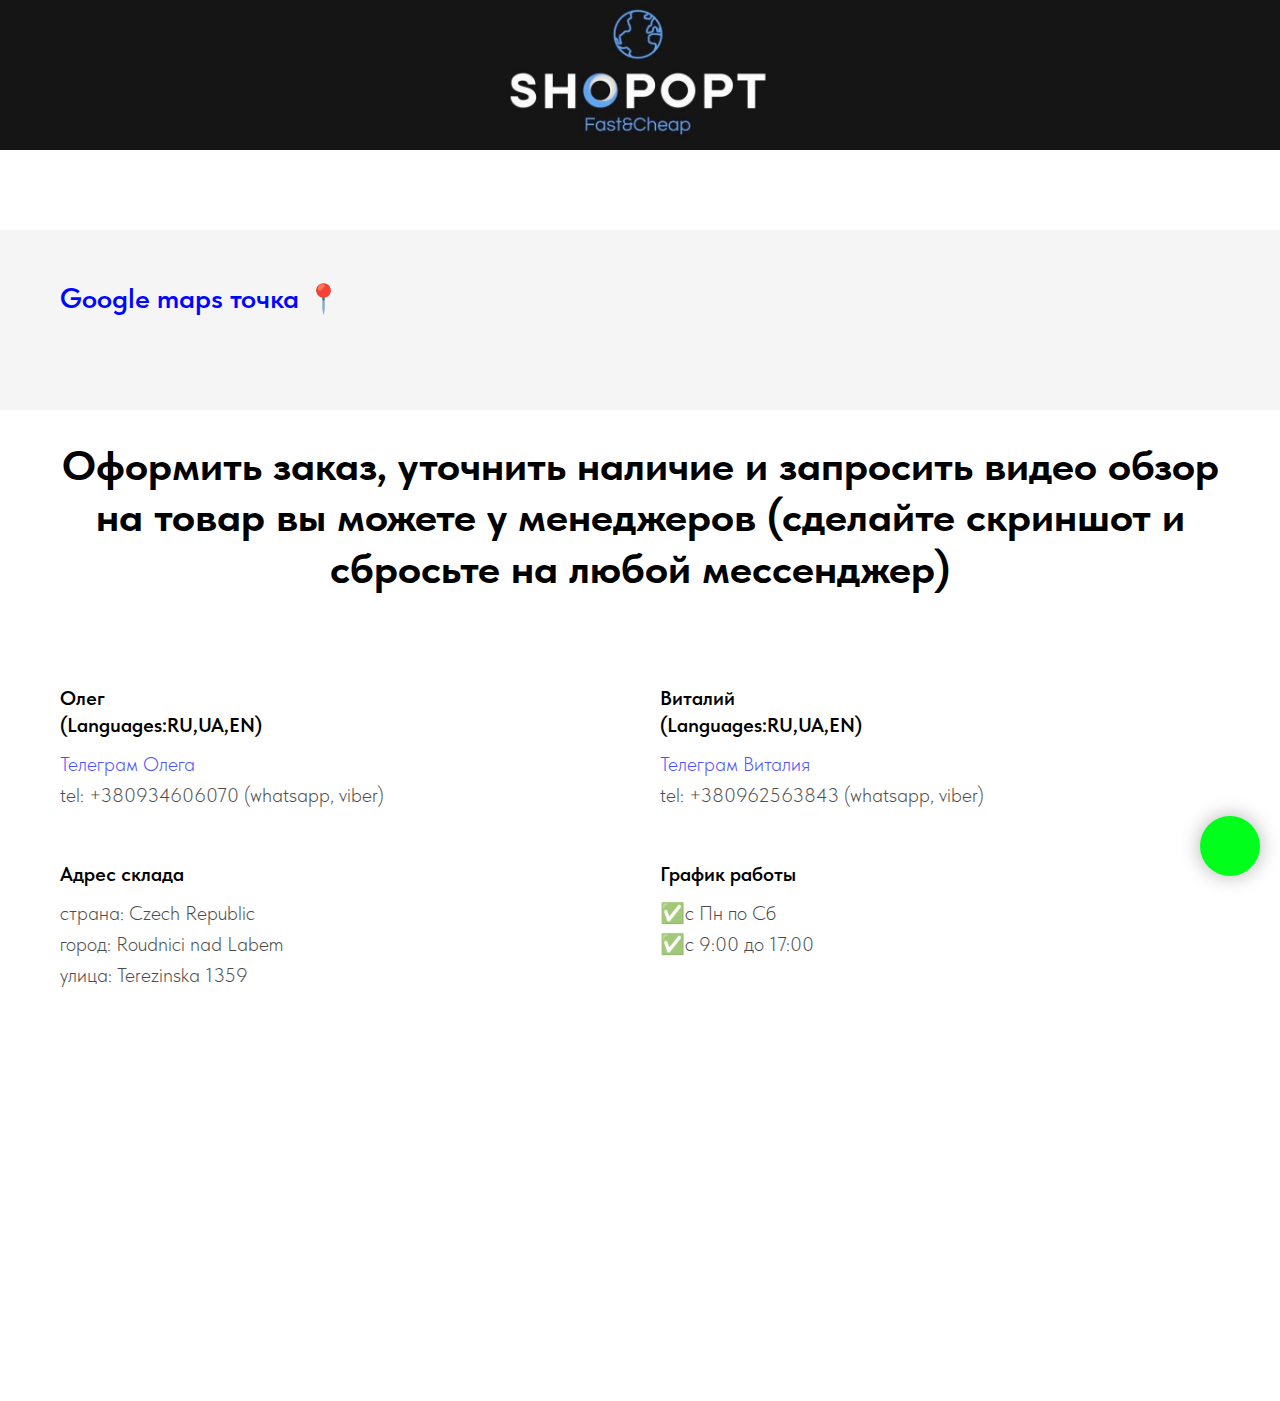
<file: safety/index.html>
<!DOCTYPE html>
<html>
  <head>
    <meta charset="utf-8" />
    <meta http-equiv="Content-Type" content="text/html; charset=utf-8" />
    <meta name="viewport" content="width=device-width, initial-scale=1.0" />
    <!--metatextblock-->
    <title>Рабочая одежда и обувь</title>
    <meta property="og:url" content="https://mihail-lifecz.com/safety" />
    <meta property="og:title" content="Рабочая одежда и обувь" />
    <meta property="og:description" content="" />
    <meta property="og:type" content="website" />
    <meta property="og:image" content="images/o7.JPG" />
    <link rel="canonical" href="https://mihail-lifecz.com/safety" />
    <!--/metatextblock-->
    <meta name="format-detection" content="telephone=no" />
    <meta http-equiv="x-dns-prefetch-control" content="on" />
    <link rel="dns-prefetch" href="https://ws.tildacdn.com" />
    <link rel="dns-prefetch" href="https://static.tildacdn.net" />
    <link
      rel="icon"
      type="image/png"
      sizes="32x32"
      href="images/favicon-32x32.png"
      media="(prefers-color-scheme: light)"
    />
    <link
      rel="icon"
      type="image/x-icon"
      sizes="32x32"
      href="images/favicon.ico"
      media="(prefers-color-scheme: dark)"
    />
    <link
      rel="icon"
      type="image/svg+xml"
      sizes="any"
      href="images/favicon.svg"
    />
    <link
      rel="apple-touch-icon"
      type="image/png"
      href="images/android-chrome-192x1.png"
    />
    <link
      rel="icon"
      type="image/png"
      sizes="192x192"
      href="images/android-chrome-192x1.png"
    />
    <!-- Assets -->
    <script
      src="js/tilda-fallback-1.0.min.js"
      async=""
      charset="utf-8"
    ></script>
    <link
      rel="stylesheet"
      href="css/tilda-grid-3.0.min.css"
      type="text/css"
      media="all"
      onerror="this.loaderr='y';"
    />
    <link
      rel="stylesheet"
      href="css/tilda-blocks-page73589895.min.css"
      type="text/css"
      media="all"
      onerror="this.loaderr='y';"
    />
    <link
      rel="stylesheet"
      href="css/tilda-animation-2.0.min.css"
      type="text/css"
      media="all"
      onerror="this.loaderr='y';"
    />
    <link
      rel="stylesheet"
      href="css/tilda-popup-1.1.min.css"
      type="text/css"
      media="print"
      onload="this.media='all';"
      onerror="this.loaderr='y';"
    />
    <noscript
      ><link
        rel="stylesheet"
        href="https://static.tildacdn.net/css/tilda-popup-1.1.min.css"
        type="text/css"
        media="all"
    /></noscript>
    <link
      rel="stylesheet"
      href="css/tilda-slds-1.4.min.css"
      type="text/css"
      media="print"
      onload="this.media='all';"
      onerror="this.loaderr='y';"
    />
    <noscript
      ><link
        rel="stylesheet"
        href="https://static.tildacdn.net/css/tilda-slds-1.4.min.css"
        type="text/css"
        media="all"
    /></noscript>
    <link
      rel="stylesheet"
      href="css/tilda-catalog-1.1.min.css"
      type="text/css"
      media="print"
      onload="this.media='all';"
      onerror="this.loaderr='y';"
    />
    <noscript
      ><link
        rel="stylesheet"
        href="https://static.tildacdn.net/css/tilda-catalog-1.1.min.css"
        type="text/css"
        media="all"
    /></noscript>
    <link
      rel="stylesheet"
      href="css/tilda-forms-1.0.min.css"
      type="text/css"
      media="all"
      onerror="this.loaderr='y';"
    />
    <link
      rel="stylesheet"
      href="css/tilda-zoom-2.0.min.css"
      type="text/css"
      media="print"
      onload="this.media='all';"
      onerror="this.loaderr='y';"
    />
    <noscript
      ><link
        rel="stylesheet"
        href="https://static.tildacdn.net/css/tilda-zoom-2.0.min.css"
        type="text/css"
        media="all"
    /></noscript>
    <link
      rel="stylesheet"
      href="css/fonts-tildasans.css"
      type="text/css"
      media="all"
      onerror="this.loaderr='y';"
    />
    <script
      nomodule=""
      src="js/tilda-polyfill-1.0.min.js"
      charset="utf-8"
    ></script>
    <script type="text/javascript">
      function t_onReady(func) {
        if (document.readyState != "loading") {
          func();
        } else {
          document.addEventListener("DOMContentLoaded", func);
        }
      }
      function t_onFuncLoad(funcName, okFunc, time) {
        if (typeof window[funcName] === "function") {
          okFunc();
        } else {
          setTimeout(function () {
            t_onFuncLoad(funcName, okFunc, time);
          }, time || 100);
        }
      }
      function t_throttle(fn, threshhold, scope) {
        return function () {
          fn.apply(scope || this, arguments);
        };
      }
    </script>
    <script
      src="js/tilda-scripts-3.0.min.js"
      charset="utf-8"
      defer=""
      onerror="this.loaderr='y';"
    ></script>
    <script
      src="js/tilda-blocks-page73589895.min.js"
      charset="utf-8"
      async=""
      onerror="this.loaderr='y';"
    ></script>
    <script
      src="js/tilda-lazyload-1.0.min.js"
      charset="utf-8"
      async=""
      onerror="this.loaderr='y';"
    ></script>
    <script
      src="js/tilda-animation-2.0.min.js"
      charset="utf-8"
      async=""
      onerror="this.loaderr='y';"
    ></script>
    <script
      src="js/tilda-menu-1.0.min.js"
      charset="utf-8"
      async=""
      onerror="this.loaderr='y';"
    ></script>
    <script
      src="js/hammer.min.js"
      charset="utf-8"
      async=""
      onerror="this.loaderr='y';"
    ></script>
    <script
      src="js/tilda-slds-1.4.min.js"
      charset="utf-8"
      async=""
      onerror="this.loaderr='y';"
    ></script>
    <!-- <script
      src="js/tilda-products-1.0.min.js"
      charset="utf-8"
      async=""
      onerror="this.loaderr='y';"
    ></script>
    <script
      src="js/tilda-catalog-1.1.min.js"
      charset="utf-8"
      async=""
      onerror="this.loaderr='y';"
    ></script> -->
    <script
      src="js/tilda-zoom-2.0.min.js"
      charset="utf-8"
      async=""
      onerror="this.loaderr='y';"
    ></script>
    <script
      src="js/tilda-skiplink-1.0.min.js"
      charset="utf-8"
      async=""
      onerror="this.loaderr='y';"
    ></script>
    <script
      src="js/tilda-events-1.0.min.js"
      charset="utf-8"
      async=""
      onerror="this.loaderr='y';"
    ></script>
    <script type="text/javascript">
      window.dataLayer = window.dataLayer || [];
    </script>
    <script type="text/javascript">
      (function () {
        if (
          /bot|google|yandex|baidu|bing|msn|duckduckbot|teoma|slurp|crawler|spider|robot|crawling|facebook/i.test(
            navigator.userAgent
          ) === false &&
          typeof sessionStorage != "undefined" &&
          sessionStorage.getItem("visited") !== "y" &&
          document.visibilityState
        ) {
          var style = document.createElement("style");
          style.type = "text/css";
          style.innerHTML =
            "@media screen and (min-width: 980px) {.t-records {opacity: 0;}.t-records_animated {-webkit-transition: opacity ease-in-out .2s;-moz-transition: opacity ease-in-out .2s;-o-transition: opacity ease-in-out .2s;transition: opacity ease-in-out .2s;}.t-records.t-records_visible {opacity: 1;}}";
          document.getElementsByTagName("head")[0].appendChild(style);
          function t_setvisRecs() {
            var alr = document.querySelectorAll(".t-records");
            Array.prototype.forEach.call(alr, function (el) {
              el.classList.add("t-records_animated");
            });
            setTimeout(function () {
              Array.prototype.forEach.call(alr, function (el) {
                el.classList.add("t-records_visible");
              });
              sessionStorage.setItem("visited", "y");
            }, 400);
          }
          document.addEventListener("DOMContentLoaded", t_setvisRecs);
        }
      })();
    </script>
    <link rel="stylesheet" href="../products.css">
  </head>
  <body class="t-body" style="margin: 0">
    <!--allrecords-->
    <div
      id="allrecords"
      class="t-records"
      data-hook="blocks-collection-content-node"
      data-tilda-project-id="10380195"
      data-tilda-page-id="73589895"
      data-tilda-page-alias="safety"
      data-tilda-formskey="4c49429291194b3c4e18d66c10380195"
      data-tilda-cookie="no"
      data-tilda-lazy="yes"
      data-tilda-root-zone="one"
      data-tilda-project-country="CZ"
    >
      <div id="rec1210911996" class="r t-rec" style="" data-record-type="215">
        <a name="store" style="font-size: 0"></a>
      </div>
      <div
        id="rec1210912001"
        class="r t-rec"
        style=""
        data-animationappear="off"
        data-record-type="446"
      >
        <!-- T446 -->
        <div id="nav1210912001marker"></div>
        <div
          id="nav1210912001"
          class="t446 t446__positionstatic"
          style="background-color: rgba(21, 21, 21, 1); height: 150px"
          data-bgcolor-hex="#151515"
          data-bgcolor-rgba="rgba(21,21,21,1)"
          data-navmarker="nav1210912001marker"
          data-appearoffset=""
          data-bgopacity-two="1"
          data-menushadow=""
          data-menushadow-css=""
          data-bgopacity="1"
          data-menu="yes"
          data-menu-items-align="left"
        >
          <div class="t446__maincontainer" style="height: 150px">
            <div class="t446__logowrapper">
              <div class="t446__logowrapper2">
                <div style="display: block">
                  <a href="/">
                    <img
                      class="t446__imglogo"
                      src="images/photo_2025-08-06_16-.jpg"
                      imgfield="img"
                      style="min-width: 150px"
                      alt="INSTORE"
                    />
                  </a>
                </div>
              </div>
            </div>
            <div class="t446__rightwrapper" style="text-align: right"></div>
          </div>
        </div>
        <style>
          @media screen and (max-width: 980px) {
            #rec1210912001 .t446 {
              position: static;
            }
          }
        </style>
        <script>
          t_onReady(function () {
            t_onFuncLoad("t446_checkOverflow", function () {
              t_onFuncLoad("t446_setLogoPadding", function () {
                t446_setLogoPadding("1210912001");
              });
              window.addEventListener(
                "resize",
                t_throttle(function () {
                  t446_checkOverflow("1210912001", "150");
                })
              );
              window.addEventListener("load", function () {
                t446_checkOverflow("1210912001", "150");
              });
              t446_checkOverflow("1210912001", "150");
            });
            t_onFuncLoad("t_menu__interactFromKeyboard", function () {
              t_menu__interactFromKeyboard("1210912001");
            });
          });
          t_onReady(function () {
            t_onFuncLoad("t_menu__highlightActiveLinks", function () {
              t_menu__highlightActiveLinks(".t446__list_item a");
            });
          });
          t_onReady(function () {
            t_onFuncLoad("t_menu__setBGcolor", function () {
              t_menu__setBGcolor("1210912001", ".t446");
              window.addEventListener(
                "resize",
                t_throttle(function () {
                  t_menu__setBGcolor("1210912001", ".t446");
                })
              );
            });
          });
        </script>
        <style>
          #rec1210912001 .t-menu__link-item {
          }
          @supports (overflow: -webkit-marquee) and (justify-content: inherit) {
            #rec1210912001 .t-menu__link-item,
            #rec1210912001 .t-menu__link-item.t-active {
              opacity: 1 !important;
            }
          }
        </style>
        <style>
          #rec1210912001 .t446__logowrapper2 a {
            font-size: 28px;
            color: #ffffff;
            font-weight: 600;
            letter-spacing: 2.5px;
          }
          #rec1210912001 a.t-menu__link-item {
            font-size: 18px;
            color: #ffffff;
            font-weight: 500;
          }
          #rec1210912001 .t446__right_descr {
            font-size: 18px;
            color: #ffffff;
            font-weight: 500;
          }
          #rec1210912001 .t446__right_langs_lang a {
            font-size: 18px;
            color: #ffffff;
            font-weight: 500;
          }
        </style>
        <style>
          #rec1210912001 .t446__logo {
            color: #ffffff;
            font-weight: 600;
            letter-spacing: 2.5px;
          }
          @media screen and (min-width: 480px) {
            #rec1210912001 .t446__logo {
              font-size: 28px;
            }
          }
        </style>
      </div>
      <div
        id="rec1224935161"
        class="r t-rec t-rec_pt_0 t-rec_pb_0"
        style="padding-top: 0px; padding-bottom: 0px"
        data-animationappear="off"
        data-record-type="944"
      >
        <!-- t944 -->
        <div class="t944">
          <div class="t944__buttonwrapper">
            <a
              class="t-btn t-btnflex t-btnflex_type_button t-btnflex_md t944__btn t-animate"
              href="../index.html"
              data-animate-style="fadeinright"
              data-animate-group="yes"
              data-animate-order="1"
              data-btneffects-first="btneffects-flash"
            >
              <span class="t-btnflex__text">Вернуться к другим товарам</span>
              <style>
                #rec1224935161 .t-btnflex.t-btnflex_type_button {
                  color: #000000;
                  background-color: #00ff1b;
                  border-style: none !important;
                  box-shadow: none !important;
                  white-space: normal;
                  transition-duration: 0.2s;
                  transition-property: background-color, color, border-color,
                    box-shadow, opacity, transform;
                  transition-timing-function: ease-in-out;
                }
              </style>
            </a>
          </div>
        </div>
        <style>
          #rec1224935161 .t-btn[data-btneffects-first],
          #rec1224935161 .t-btn[data-btneffects-second],
          #rec1224935161 .t-btn[data-btneffects-third],
          #rec1224935161 .t-submit[data-btneffects-first],
          #rec1224935161 .t-submit[data-btneffects-second],
          #rec1224935161 .t-submit[data-btneffects-third] {
            position: relative;
            overflow: hidden;
            isolation: isolate;
          }
          #rec1224935161
            .t-btn[data-btneffects-first="btneffects-flash"]
            .t-btn_wrap-effects,
          #rec1224935161
            .t-submit[data-btneffects-first="btneffects-flash"]
            .t-btn_wrap-effects {
            position: absolute;
            top: 0;
            left: 0;
            width: 100%;
            height: 100%;
            -webkit-transform: translateX(-85px);
            -ms-transform: translateX(-85px);
            transform: translateX(-85px);
            -webkit-animation-name: flash;
            animation-name: flash;
            -webkit-animation-duration: 3s;
            animation-duration: 3s;
            -webkit-animation-timing-function: linear;
            animation-timing-function: linear;
            -webkit-animation-iteration-count: infinite;
            animation-iteration-count: infinite;
          }
          #rec1224935161
            .t-btn[data-btneffects-first="btneffects-flash"]
            .t-btn_wrap-effects_md,
          #rec1224935161
            .t-submit[data-btneffects-first="btneffects-flash"]
            .t-btn_wrap-effects_md {
            -webkit-animation-name: flash-md;
            animation-name: flash-md;
          }
          #rec1224935161
            .t-btn[data-btneffects-first="btneffects-flash"]
            .t-btn_wrap-effects_lg,
          #rec1224935161
            .t-submit[data-btneffects-first="btneffects-flash"]
            .t-btn_wrap-effects_lg {
            -webkit-animation-name: flash-lg;
            animation-name: flash-lg;
          }
          #rec1224935161
            .t-btn[data-btneffects-first="btneffects-flash"]
            .t-btn_effects,
          #rec1224935161
            .t-submit[data-btneffects-first="btneffects-flash"]
            .t-btn_effects {
            background: -webkit-gradient(
              linear,
              left top,
              right top,
              from(rgba(255, 255, 255, 0.1)),
              to(rgba(255, 255, 255, 0.4))
            );
            background: -webkit-linear-gradient(
              left,
              rgba(255, 255, 255, 0.1),
              rgba(255, 255, 255, 0.4)
            );
            background: -o-linear-gradient(
              left,
              rgba(255, 255, 255, 0.1),
              rgba(255, 255, 255, 0.4)
            );
            background: linear-gradient(
              90deg,
              rgba(255, 255, 255, 0.1),
              rgba(255, 255, 255, 0.4)
            );
            width: 45px;
            height: 100%;
            position: absolute;
            top: 0;
            left: 30px;
            -webkit-transform: skewX(-45deg);
            -ms-transform: skewX(-45deg);
            transform: skewX(-45deg);
          }
          @-webkit-keyframes flash {
            20% {
              -webkit-transform: translateX(100%);
              transform: translateX(100%);
            }
            100% {
              -webkit-transform: translateX(100%);
              transform: translateX(100%);
            }
          }
          @keyframes flash {
            20% {
              -webkit-transform: translateX(100%);
              transform: translateX(100%);
            }
            100% {
              -webkit-transform: translateX(100%);
              transform: translateX(100%);
            }
          }
          @-webkit-keyframes flash-md {
            30% {
              -webkit-transform: translateX(100%);
              transform: translateX(100%);
            }
            100% {
              -webkit-transform: translateX(100%);
              transform: translateX(100%);
            }
          }
          @keyframes flash-md {
            30% {
              -webkit-transform: translateX(100%);
              transform: translateX(100%);
            }
            100% {
              -webkit-transform: translateX(100%);
              transform: translateX(100%);
            }
          }
          @-webkit-keyframes flash-lg {
            40% {
              -webkit-transform: translateX(100%);
              transform: translateX(100%);
            }
            100% {
              -webkit-transform: translateX(100%);
              transform: translateX(100%);
            }
          }
          @keyframes flash-lg {
            40% {
              -webkit-transform: translateX(100%);
              transform: translateX(100%);
            }
            100% {
              -webkit-transform: translateX(100%);
              transform: translateX(100%);
            }
          }
        </style>
        <script>
          t_onReady(function () {
            window.setTimeout(function () {
              var rec = document.getElementById("rec1224935161");
              if (!rec) return;
              var firstButton = rec.querySelectorAll(
                ".t-btn[data-btneffects-first], .t-submit[data-btneffects-first]"
              );
              Array.prototype.forEach.call(firstButton, function (button) {
                var buttonEffect = button.querySelector(".t-btn_wrap-effects");
                if (!buttonEffect) {
                  button.insertAdjacentHTML(
                    "beforeend",
                    '<div class="t-btn_wrap-effects"><div class="t-btn_effects"></div></div>'
                  );
                  buttonEffect = button.querySelector(".t-btn_wrap-effects");
                }
                if (button.offsetWidth > 230) {
                  buttonEffect.classList.add("t-btn_wrap-effects_md");
                }
                if (button.offsetWidth > 750) {
                  buttonEffect.classList.remove("t-btn_wrap-effects_md");
                  buttonEffect.classList.add("t-btn_wrap-effects_lg");
                }
              });
            }, 1000);
          });
        </script>
      </div>
      <div
        id="rec1378134081"
        class="r t-rec t-rec_pt_0 t-rec_pb_0"
        style="padding-top: 0px; padding-bottom: 0px"
        data-record-type="248"
      >
        <!-- T220 -->
        <div class="t220">
          <div class="t-container">
            <div class="t-col t-col_12">
              <div class="t220__textwrapper" style="background-color: #f5f5f5">
                <div style="">
                  <div class="t220__title t-heading t-heading_sm" field="title">
                    <a
                      href="https://goo.gl/maps/av9jstaxEGzNJvnW8"
                      target="_blank"
                      rel="noreferrer noopener"
                      style="
                        color: rgb(0, 7, 255);
                        border-bottom-color: rgb(0, 7, 255);
                        border-bottom-style: solid;
                        box-shadow: none;
                        text-decoration: none;
                      "
                      >Google maps точка</a
                    >
                    📍
                  </div>
                  <div field="text" class="t220__text t-text t-text_md"></div>
                </div>
              </div>
            </div>
          </div>
        </div>
      </div>
      <div
        id="rec1447236171"
        class="r t-rec t-rec_pt_30 t-rec_pb_30"
        style="padding-top: 30px; padding-bottom: 30px"
        data-record-type="1056"
      >
        <!-- t1056 -->
        <div class="t1056">
          <div class="t-section__container t-container t-container_flex">
            <div class="t-col t-col_12">
              <div
                class="t-section__title t-title t-title_xs t-align_center t-margin_auto"
                field="btitle"
              >
                <strong
                  >Оформить заказ, уточнить наличие и запросить видео обзор на
                  товар вы можете у менеджеров (сделайте скриншот и сбросьте на
                  любой мессенджер)</strong
                >
              </div>
            </div>
          </div>
          <style>
            .t-section__descr {
              max-width: 560px;
            }
            #rec1447236171 .t-section__title {
              margin-bottom: 90px;
            }
            #rec1447236171 .t-section__descr {
            }
            @media screen and (max-width: 960px) {
              #rec1447236171 .t-section__title {
                margin-bottom: 45px;
              }
            }
          </style>
          <!-- <div class="t-container">
            <div class="t1056__row">
              <div class="t1056__col t-col t-col_6">
                <div class="t1056__col-wrapper_first t1056__col-wrapper">
                  <div
                    class="t1056__name t-name t-name_md"
                    field="li_title__2314444089110"
                  >
                    <div style="font-size: 20px" data-customstyle="yes">
                      Михаил<br />(Languages:RU,UA,EN)
                    </div>
                  </div>
                  <div
                    class="t1056__text t-text t-text_md"
                    field="li_descr__2314444089110"
                  >
                    <a
                      href="https://t.me/Manager_Parts"
                      target="_blank"
                      rel="noreferrer noopener"
                      style="
                        color: rgb(0, 7, 255);
                        border-bottom-color: rgb(0, 7, 255);
                        border-bottom-style: solid;
                        box-shadow: none;
                        text-decoration: none;
                      "
                      >Телеграм Михаила</a
                    ><br />+420770645537 (whatsapp, viber)
                  </div>
                </div>
              </div>
              <div class="t1056__col t-col t-col_6">
                <div class="t1056__col-wrapper">
                  <div
                    class="t1056__name t-name t-name_md"
                    field="li_title__2314444089111"
                  >
                    <div style="font-size: 20px" data-customstyle="yes">
                      Сергей<br />(Languages:RU,UA)
                    </div>
                  </div>
                  <div
                    class="t1056__text t-text t-text_md"
                    field="li_descr__2314444089111"
                  >
                    <a
                      href="https://t.me/Manager_Shopopt"
                      target="_blank"
                      rel="noreferrer noopener"
                      style="
                        color: rgb(0, 7, 255);
                        border-bottom-color: rgb(0, 7, 255);
                        border-bottom-style: solid;
                        box-shadow: none;
                        text-decoration: none;
                      "
                      >Телеграм Сергея</a
                    ><br />tel: +420777093159 (whatsapp, viber)
                  </div>
                </div>
              </div>
            </div>
            <div class="t-clear t1056__separator" style=""></div>
            <div class="t1056__row">
              <div class="t1056__col t-col t-col_6">
                <div class="t1056__col-wrapper">
                  <div
                    class="t1056__name t-name t-name_md"
                    field="li_title__2314444089113"
                  >
                    <div style="font-size: 20px" data-customstyle="yes">
                      Адрес склада
                    </div>
                  </div>
                  <div
                    class="t1056__text t-text t-text_md"
                    field="li_descr__2314444089113"
                  >
                    страна: Czech Republic<br />город: Roudnici nad Labem<br />улица:
                    Terezinska 1359
                  </div>
                </div>
              </div>
              <div class="t1056__col t-col t-col_6">
                <div class="t1056__col-wrapper">
                  <div
                    class="t1056__name t-name t-name_md"
                    field="li_title__2314444089114"
                  >
                    <div style="font-size: 20px" data-customstyle="yes">
                      График работы
                    </div>
                  </div>
                  <div
                    class="t1056__text t-text t-text_md"
                    field="li_descr__2314444089114"
                  >
                    ✅с Пн по Сб <br />✅с 9:00 до 17:00
                  </div>
                </div>
              </div>
            </div>
            <div class="t-clear t1056__separator" style=""></div>
            <div class="t1056__row"></div>
          </div> -->
          <div class="t-container">
            <div class="t1056__row">
              <div class="t1056__col t-col t-col_6">
                <div class="t1056__col-wrapper_first t1056__col-wrapper">
                  <div
                    class="t1056__name t-name t-name_md"
                    field="li_title__8614859096040"
                  >
                    <div style="font-size: 20px" data-customstyle="yes">
                      Олег<br />(Languages:RU,UA,EN)
                    </div>
                  </div>
                  <div
                    class="t1056__text t-text t-text_md"
                    field="li_descr__8614859096040"
                  >
                    <a
                      href="https://t.me/olegvision8"
                      target="_blank"
                      rel="noreferrer noopener"
                      style="
                        color: rgb(0, 7, 255);
                        border-bottom-color: rgb(0, 7, 255);
                        border-bottom-style: solid;
                        box-shadow: none;
                        text-decoration: none;
                      "
                      >Телеграм Олега</a
                    ><br />tel: +380934606070 (whatsapp, viber)
                  </div>
                </div>
              </div>
              <div class="t1056__col t-col t-col_6">
                <div class="t1056__col-wrapper">
                  <div
                    class="t1056__name t-name t-name_md"
                    field="li_title__1758014015123"
                  >
                    <div style="font-size: 20px" data-customstyle="yes">
                      Виталий<br />(Languages:RU,UA,EN)
                    </div>
                  </div>
                  <div
                    class="t1056__text t-text t-text_md"
                    field="li_descr__1758014015123"
                  >
                    <a
                      href="https://t.me/vitalya057"
                      target="_blank"
                      rel="noreferrer noopener"
                      style="
                        color: rgb(0, 7, 255);
                        border-bottom-color: rgb(0, 7, 255);
                        border-bottom-style: solid;
                        box-shadow: none;
                        text-decoration: none;
                      "
                      >Телеграм Виталия</a
                    ><br />tel: +380962563843 (whatsapp, viber)
                  </div>
                </div>
              </div>
            </div>
            <div class="t-clear t1056__separator" style=""></div>
            <div class="t1056__row">
              <div class="t1056__col t-col t-col_6">
                <div class="t1056__col-wrapper">
                  <div
                    class="t1056__name t-name t-name_md"
                    field="li_title__8614859096042"
                  >
                    <div style="font-size: 20px" data-customstyle="yes">
                      Адрес склада
                    </div>
                  </div>
                  <div
                    class="t1056__text t-text t-text_md"
                    field="li_descr__8614859096042"
                  >
                    страна: Czech Republic<br />город: Roudnici nad Labem<br />улица:
                    Terezinska 1359
                  </div>
                </div>
              </div>
              <div class="t1056__col t-col t-col_6">
                <div class="t1056__col-wrapper">
                  <div
                    class="t1056__name t-name t-name_md"
                    field="li_title__8614859096043"
                  >
                    <div style="font-size: 20px" data-customstyle="yes">
                      График работы
                    </div>
                  </div>
                  <div
                    class="t1056__text t-text t-text_md"
                    field="li_descr__8614859096043"
                  >
                    ✅с Пн по Сб <br />✅с 9:00 до 17:00
                  </div>
                </div>
              </div>
            </div>
            <div class="t-clear t1056__separator" style=""></div>
            <div class="t1056__row"></div>
          </div>
        </div>
      </div>
      <div
        id="rec1210912026"
        class="r t-rec t-rec_pt_30 t-rec_pb_30"
        style="padding-top: 30px; padding-bottom: 30px"
        data-animationappear="off"
        data-record-type="754"
      >
        <!-- t754 -->
        <!-- @classes: t-text t-text_xxs t-name t-name_xs t-name_md t-name_xl t-descr t-descr_xxs t-btn t-btn_xs t-btn_sm data-zoomable="yes" t-align_center -->
        <div class="t754">
          <!-- grid container start -->
          <div class="t-store js-store">
            <div
              class="js-store-parts-select-container t-store__grid-cont t-container"
            ></div>
            <!-- preloader els -->
            <div
              class="js-store-grid-cont-preloader t-store__grid-cont t-store__grid-cont-preloader_hidden t-container t-store__grid-cont_mobile-grid"
            >
              <div class="t-store__card-preloader t-col t-col_6">
                <div
                  class="t-store__card__img-preloader"
                  style="padding-bottom: 48.214285714286%"
                ></div>
              </div>
              <div class="t-store__card-preloader t-col t-col_6">
                <div
                  class="t-store__card__img-preloader"
                  style="padding-bottom: 48.214285714286%"
                ></div>
              </div>
            </div>
            <!-- preloader els end -->
            <div
              class="js-store-grid-cont t-store__grid-cont t-container t-store__grid-cont_mobile-grid"
            ></div>
          </div>
          <!-- grid container end -->
        </div>
        <!-- catalog setup start -->
        <style>
          #rec1210912026 .t-slds__bullet_active .t-slds__bullet_body {
            background-color: #222 !important;
          }
          #rec1210912026 .t-slds__bullet:hover .t-slds__bullet_body {
            background-color: #222 !important;
          }
          #rec1210912026 .t-store__parts-switch-btn {
          }
        </style>
        <style>
          #rec1210912026 .t-store__card .t-typography__title {
            font-size: 18px;
            font-weight: 500;
            padding-top: 15px;
          }
          #rec1210912026 .t-store__relevants__title {
            font-size: 18px;
            font-weight: 500;
            padding-top: 15px;
          }
          #rec1210912026 .t-store__card .t-store__card__price {
            font-size: 18px;
            font-weight: 400;
          }
          #rec1210912026 .t-store__card .t-store__card__price_old {
            font-size: 18px;
            font-weight: 400;
          }
        </style>
        <style>
          #rec1210912026 .t-popup .t-typography__title {
            font-weight: 500;
          }
          #rec1210912026 .t-popup .t-store__prod-popup__price {
            font-weight: 400;
          }
          #rec1210912026 .t-popup .t-store__prod-popup__price_old {
            font-weight: 400;
          }
        </style>
        <div class="js-store-tpl-slider-arrows" style="display: none">
          <li
            class="t-slds__arrow_wrapper t-slds__arrow_wrapper-left"
            data-slide-direction="left"
          >
            <button
              type="button"
              class="t-slds__arrow t-slds__arrow-left t-slds__arrow-withbg"
              aria-controls="carousel_1210912026"
              aria-disabled="false"
              aria-label="Предыдущий слайд"
              style="
                width: 30px;
                height: 30px;
                background-color: rgba(255, 255, 255, 1);
              "
            >
              <div
                class="t-slds__arrow_body t-slds__arrow_body-left"
                style="width: 7px"
              >
                <svg
                  role="presentation"
                  focusable="false"
                  style="display: block"
                  viewBox="0 0 7.3 13"
                  xmlns="http://www.w3.org/2000/svg"
                  xmlns:xlink="http://www.w3.org/1999/xlink"
                >
                  <polyline
                    fill="none"
                    stroke="#000000"
                    stroke-linejoin="butt"
                    stroke-linecap="butt"
                    stroke-width="1"
                    points="0.5,0.5 6.5,6.5 0.5,12.5"
                  ></polyline>
                </svg>
              </div>
            </button>
          </li>
          <li
            class="t-slds__arrow_wrapper t-slds__arrow_wrapper-right"
            data-slide-direction="right"
          >
            <button
              type="button"
              class="t-slds__arrow t-slds__arrow-right t-slds__arrow-withbg"
              aria-controls="carousel_1210912026"
              aria-disabled="false"
              aria-label="Следующий слайд"
              style="
                width: 30px;
                height: 30px;
                background-color: rgba(255, 255, 255, 1);
              "
            >
              <div
                class="t-slds__arrow_body t-slds__arrow_body-right"
                style="width: 7px"
              >
                <svg
                  role="presentation"
                  focusable="false"
                  style="display: block"
                  viewBox="0 0 7.3 13"
                  xmlns="http://www.w3.org/2000/svg"
                  xmlns:xlink="http://www.w3.org/1999/xlink"
                >
                  <polyline
                    fill="none"
                    stroke="#000000"
                    stroke-linejoin="butt"
                    stroke-linecap="butt"
                    stroke-width="1"
                    points="0.5,0.5 6.5,6.5 0.5,12.5"
                  ></polyline>
                </svg>
              </div>
            </button>
          </li>
        </div>
        <script>
          t_onReady(function () {
            var prodcard_optsObj = {
              blockId: "",
              hasWrap: "",
              txtPad: "",
              bgColor: "",
              borderRadius: "",
              shadow: "",
              shadowSize: "",
              shadowOpacity: "",
              shadowHover: "",
              shadowSizeHover: "",
              shadowOpacityHover: "",
              shadowShiftyHover: "",
              btnTitle1: "",
              btnLink1: "popup",
              btnTitle2: "",
              btnLink2: "popup",
              showOpts: false,
              style: "",
              hasImg: true,
              hasDescr: true,
              hasSeparator: true,
            };
            var price_optsObj = {
              color: "",
              colorOld: "",
              position: "at",
              priceRange: "",
            };
            var popup_optsObj = {
              popupContainer: "",
              columns: "6",
              columns2: "6",
              isVertical: "",
              align: "",
              btnTitle: "",
              closeText: "",
              iconColor: "#000000",
              containerBgColor: "#ffffff",
              overlayBgColor: "#ffffff",
              overlayBgColorRgba: "rgba(255,255,255,1)",
              popupStat: "",
              tabsPosition: "",
              fixedButton: false,
              mobileGalleryStyle: "",
            };
            var slider_optsObj = {
              anim_speed: "",
              videoPlayerIconColor: "",
              cycle: "",
              controls: "arrowsthumbs",
              bgcolor: "#ebebeb",
            };
            var slider_dotsOptsObj = {
              size: "",
              bgcolor: "",
              bordersize: "",
              bgcoloractive: "",
            };
            var slider_slidesOptsObj = {
              zoomable: true,
              bgsize: "cover",
              ratio: "1",
            };
            var typography_optsObj = { descrColor: "", titleColor: "" };
            var default_sort = { default: null, in_stock: false };
            var options = {
              recid: "1210912026",
              storepart: "447620125722",
              previewmode: "yes",
              prodCard: prodcard_optsObj,
              popup_opts: popup_optsObj,
              defaultSort: default_sort,
              galleryStyle: "",
              slider_opts: slider_optsObj,
              slider_dotsOpts: slider_dotsOptsObj,
              slider_slidesOpts: slider_slidesOptsObj,
              typo: typography_optsObj,
              price: price_optsObj,
              blocksInRow: "2",
              colClass: "t-col t-col_6",
              sidebar: false,
              colWidth: "560",
              colClassFullWidth: "t-col t-col_12",
              imageHover: false,
              imageHeight: "270px",
              imageWidth: "",
              imageRatio: "1",
              imageRatioClass: "",
              align: "left",
              vindent: "80px",
              isHorizOnMob: false,
              itemsAnim: "",
              hasOriginalAspectRatio: true,
              size: 36,
              markColor: "#000000",
              markBgColor: "#ffc117",
              currencySide: "r",
              currencyTxt: "€",
              currencySeparator: ",",
              currencyDecimal: "",
              btnSize: "",
              btn1_style:
                "color:#ffffff;background-color:#000000;border-radius:5px; -moz-border-radius:5px; -webkit-border-radius:5px;",
              btn2_style:
                "color:#000000;border:1px solid #000000;border-radius:5px; -moz-border-radius:5px; -webkit-border-radius:5px;",
              buttonRadius: "5px",
              buttonBgColor: "#000000",
              isFlexCols: "",
              hideStoreParts: false,
              verticalAlignButtons: true,
              hideFilters: false,
              titleRelevants: "",
              showRelevants: "",
              showPagination: "",
              tabs: "",
              relevants_slider: false,
              relevants_quantity: "4",
              sliderthumbsside: "",
              showStoreBtnQuantity: "",
              verticalAlign: "",
              rightColumnWidth: "",
              isTitleClip: false,
              horizontalScrollHint: "none",
            };
            t_onFuncLoad("t_store_init", function () {
              t_store_init("1210912026", options);
            });
          });
        </script>
        <template id="button_loadmore_1210912026">
          <button
            class="t-btn t-btnflex t-btnflex_type_button t-btnflex_sm js-store-load-more-btn t-store__load-more-btn"
            type="button"
          >
            <span class="t-btnflex__text js-store-load-more-btn-text"
              >Load more</span
            >
            <style>
              #rec1210912026 .t-btnflex.t-btnflex_type_button {
                color: #ffffff;
                background-color: #000000;
                border-style: none !important;
                border-radius: 5px;
                box-shadow: none !important;
                transition-duration: 0.2s;
                transition-property: background-color, color, border-color,
                  box-shadow, opacity, transform;
                transition-timing-function: ease-in-out;
              }
            </style>
          </button>
        </template>
        <!-- catalog setup end -->
        <style>
          #rec1210912026 .t-menu__link-item {
          }
          @supports (overflow: -webkit-marquee) and (justify-content: inherit) {
            #rec1210912026 .t-menu__link-item,
            #rec1210912026 .t-menu__link-item.t-active {
              opacity: 1 !important;
            }
          }
        </style>
      </div>
      <div id="rec1313207521" class="r t-rec" style="" data-record-type="825">
        <!-- t825 -->
        <div class="t825">
          <div
            class="t825__btn"
            style="bottom: 20px; right: 20px; left: initial"
          >
            <button
              type="button"
              class="t825__btn_wrapper"
              style="background: #00ff1b"
            >
              <div
                class="t825__bgimg t-bgimg"
                bgimgfield="img"
                data-original="https://static.tildacdn.net/tild3966-3663-4731-a137-313338316363/g28bc5ead88049b26cea.png"
                style="background-image: url('images/g28bc5ead88049b26cea.png')"
              ></div>
              <svg
                role="presentation"
                class="t825__icon-close"
                width="16px"
                height="16px"
                viewBox="0 0 23 23"
                version="1.1"
                xmlns="http://www.w3.org/2000/svg"
                xmlns:xlink="http://www.w3.org/1999/xlink"
              >
                <g
                  stroke="none"
                  stroke-width="1"
                  fill="#000"
                  fill-rule="evenodd"
                >
                  <rect
                    transform="translate(11.313708, 11.313708) rotate(-45.000000) translate(-11.313708, -11.313708)"
                    x="10.3137085"
                    y="-3.6862915"
                    width="2"
                    height="30"
                  ></rect>
                  <rect
                    transform="translate(11.313708, 11.313708) rotate(-315.000000) translate(-11.313708, -11.313708)"
                    x="10.3137085"
                    y="-3.6862915"
                    width="2"
                    height="30"
                  ></rect>
                </g>
              </svg>
            </button>
          </div>
          <div
            class="t825__popup"
            data-track-popup="/tilda/popup/rec1313207521/opened"
          >
            <div
              class="t825__popup-container"
              style="bottom: 95px; right: 20px; left: initial"
            >
              <div class="t825__mobile-top-panel">
                <div class="t825__mobile-top-panel_wrapper">
                  <button type="button" class="t825__mobile-close">
                    <svg
                      role="presentation"
                      class="t825__mobile-icon-close"
                      width="16"
                      height="16"
                      viewBox="0 0 23 23"
                      xmlns="http://www.w3.org/2000/svg"
                    >
                      <g fill="#fff" fill-rule="evenodd">
                        <path
                          d="M0 1.414 1.415 0l21.213 21.213-1.414 1.414z"
                        ></path>
                        <path
                          d="m21.213 0 1.414 1.415L1.414 22.628 0 21.214z"
                        ></path>
                      </g>
                    </svg>
                  </button>
                </div>
              </div>
              <div class="t825__wrapper" style="">
                <div class="t825__text-wrapper">
                  <div class="t825__title t-name t-name_xl">Контакты</div>
                </div>
                <div class="t825__messenger-wrapper">
                  <!-- new soclinks -->
                  <div class="t825__messenger-block">
                    <a
                      href="tel:+380934606070"
                      class="t825__messenger t825__phone t-name t-name_lg"
                      target="_blank"
                      rel="nofollow noopener"
                      ><svg
                        class="t-sociallinks__svg"
                        role="presentation"
                        width="62px"
                        height="62px"
                        viewBox="0 0 100 100"
                        fill="none"
                        xmlns="http://www.w3.org/2000/svg"
                      >
                        <path
                          fill-rule="evenodd"
                          clip-rule="evenodd"
                          d="M50 100C77.6142 100 100 77.6142 100 50C100 22.3858 77.6142 0 50 0C22.3858 0 0 22.3858 0 50C0 77.6142 22.3858 100 50 100ZM50.0089 29H51.618C56.4915 29.0061 61.1633 30.9461 64.6073 34.3938C68.0512 37.8415 69.9856 42.5151 69.9856 47.3879V48.9968C69.9338 49.5699 69.6689 50.1027 69.2433 50.49C68.8177 50.8772 68.2623 51.0908 67.6868 51.0884H67.5029C66.8966 51.0358 66.3359 50.745 65.9437 50.2796C65.5516 49.8143 65.36 49.2124 65.4109 48.6061V47.3879C65.4109 43.7303 63.9578 40.2225 61.3711 37.6362C58.7844 35.0499 55.2761 33.597 51.618 33.597H50.3997C49.79 33.6488 49.1847 33.4563 48.7169 33.0619C48.2492 32.6675 47.9573 32.1035 47.9054 31.4939C47.8536 30.8843 48.0461 30.279 48.4406 29.8114C48.835 29.3437 49.3992 29.0518 50.0089 29ZM56.889 49.0132C56.4579 48.5821 56.2157 47.9975 56.2157 47.3879C56.2157 46.1687 55.7313 44.9994 54.869 44.1373C54.0068 43.2752 52.8374 42.7909 51.618 42.7909C51.0083 42.7909 50.4236 42.5488 49.9925 42.1177C49.5614 41.6867 49.3192 41.102 49.3192 40.4924C49.3192 39.8828 49.5614 39.2982 49.9925 38.8672C50.4236 38.4361 51.0083 38.1939 51.618 38.1939C54.0568 38.1939 56.3956 39.1626 58.1201 40.8868C59.8445 42.611 60.8133 44.9495 60.8133 47.3879C60.8133 47.9975 60.5711 48.5821 60.14 49.0132C59.7089 49.4442 59.1242 49.6864 58.5145 49.6864C57.9048 49.6864 57.3201 49.4442 56.889 49.0132ZM66.4011 69.0663L66.401 69.0846C66.3999 69.5725 66.2967 70.0547 66.0981 70.5003C65.8998 70.9451 65.611 71.3435 65.2499 71.67C64.8674 72.0182 64.4123 72.2771 63.9176 72.428C63.4516 72.5702 62.9613 72.6132 62.4782 72.5546C58.2475 72.53 53.4102 70.5344 49.1802 68.1761C44.8871 65.7827 41.0444 62.915 38.8019 60.9903L38.7681 60.9613L38.7367 60.9299C32.3303 54.5198 28.2175 46.1735 27.0362 37.186C26.9623 36.6765 27.0018 36.157 27.1519 35.6645C27.3027 35.1695 27.5615 34.7142 27.9094 34.3314C28.2397 33.9658 28.6436 33.6742 29.0944 33.4757C29.5447 33.2775 30.0316 33.1766 30.5234 33.1796H37.4967C38.299 33.1636 39.0826 33.4244 39.7156 33.9184C40.3527 34.4156 40.7979 35.1184 40.9754 35.9071L41.0038 36.0335V36.1631C41.0038 36.4901 41.0787 36.795 41.1847 37.2268C41.2275 37.4012 41.2755 37.5965 41.3256 37.8221L41.326 37.8238C41.583 38.9896 41.925 40.1351 42.3491 41.251L42.7322 42.259L38.4899 44.26L38.4846 44.2625C38.204 44.3914 37.986 44.6263 37.8784 44.9157L37.8716 44.934L37.8642 44.952C37.7476 45.236 37.7476 45.5545 37.8642 45.8385L37.9144 45.9608L37.9359 46.0912C38.0802 46.9648 38.5603 48.0981 39.4062 49.4169C40.243 50.7215 41.3964 52.1437 42.808 53.5872C45.6206 56.4634 49.3981 59.3625 53.5798 61.5387C53.8533 61.6395 54.1552 61.6343 54.4257 61.5231L54.4437 61.5157L54.462 61.5089C54.7501 61.4016 54.9842 61.1848 55.1133 60.9057L55.1148 60.9023L57.0232 56.6591L58.0397 57.03C59.1934 57.4509 60.3737 57.7947 61.5729 58.0592L61.5785 58.0605L61.5841 58.0618C62.152 58.1929 62.7727 58.3042 63.3802 58.3942L63.4231 58.4006L63.4654 58.4101C64.2537 58.5877 64.956 59.0332 65.453 59.6706C65.9429 60.2991 66.2033 61.0758 66.1916 61.8721L66.4011 69.0663Z"
                          fill="#000"
                        ></path></svg
                    ></a>
                    <div class="t825__messenger-descr t-descr t-descr_xs">
                      Олег (Languages:RU,UA,CZ)
                    </div>
                  </div>
                  <div class="t825__messenger-block">
                    <a
                      href="tel:+380962563843"
                      class="t825__messenger t825__phone t-name t-name_lg"
                      target="_blank"
                      rel="nofollow noopener"
                      ><svg
                        class="t-sociallinks__svg"
                        role="presentation"
                        width="62px"
                        height="62px"
                        viewBox="0 0 100 100"
                        fill="none"
                        xmlns="http://www.w3.org/2000/svg"
                      >
                        <path
                          fill-rule="evenodd"
                          clip-rule="evenodd"
                          d="M50 100C77.6142 100 100 77.6142 100 50C100 22.3858 77.6142 0 50 0C22.3858 0 0 22.3858 0 50C0 77.6142 22.3858 100 50 100ZM50.0089 29H51.618C56.4915 29.0061 61.1633 30.9461 64.6073 34.3938C68.0512 37.8415 69.9856 42.5151 69.9856 47.3879V48.9968C69.9338 49.5699 69.6689 50.1027 69.2433 50.49C68.8177 50.8772 68.2623 51.0908 67.6868 51.0884H67.5029C66.8966 51.0358 66.3359 50.745 65.9437 50.2796C65.5516 49.8143 65.36 49.2124 65.4109 48.6061V47.3879C65.4109 43.7303 63.9578 40.2225 61.3711 37.6362C58.7844 35.0499 55.2761 33.597 51.618 33.597H50.3997C49.79 33.6488 49.1847 33.4563 48.7169 33.0619C48.2492 32.6675 47.9573 32.1035 47.9054 31.4939C47.8536 30.8843 48.0461 30.279 48.4406 29.8114C48.835 29.3437 49.3992 29.0518 50.0089 29ZM56.889 49.0132C56.4579 48.5821 56.2157 47.9975 56.2157 47.3879C56.2157 46.1687 55.7313 44.9994 54.869 44.1373C54.0068 43.2752 52.8374 42.7909 51.618 42.7909C51.0083 42.7909 50.4236 42.5488 49.9925 42.1177C49.5614 41.6867 49.3192 41.102 49.3192 40.4924C49.3192 39.8828 49.5614 39.2982 49.9925 38.8672C50.4236 38.4361 51.0083 38.1939 51.618 38.1939C54.0568 38.1939 56.3956 39.1626 58.1201 40.8868C59.8445 42.611 60.8133 44.9495 60.8133 47.3879C60.8133 47.9975 60.5711 48.5821 60.14 49.0132C59.7089 49.4442 59.1242 49.6864 58.5145 49.6864C57.9048 49.6864 57.3201 49.4442 56.889 49.0132ZM66.4011 69.0663L66.401 69.0846C66.3999 69.5725 66.2967 70.0547 66.0981 70.5003C65.8998 70.9451 65.611 71.3435 65.2499 71.67C64.8674 72.0182 64.4123 72.2771 63.9176 72.428C63.4516 72.5702 62.9613 72.6132 62.4782 72.5546C58.2475 72.53 53.4102 70.5344 49.1802 68.1761C44.8871 65.7827 41.0444 62.915 38.8019 60.9903L38.7681 60.9613L38.7367 60.9299C32.3303 54.5198 28.2175 46.1735 27.0362 37.186C26.9623 36.6765 27.0018 36.157 27.1519 35.6645C27.3027 35.1695 27.5615 34.7142 27.9094 34.3314C28.2397 33.9658 28.6436 33.6742 29.0944 33.4757C29.5447 33.2775 30.0316 33.1766 30.5234 33.1796H37.4967C38.299 33.1636 39.0826 33.4244 39.7156 33.9184C40.3527 34.4156 40.7979 35.1184 40.9754 35.9071L41.0038 36.0335V36.1631C41.0038 36.4901 41.0787 36.795 41.1847 37.2268C41.2275 37.4012 41.2755 37.5965 41.3256 37.8221L41.326 37.8238C41.583 38.9896 41.925 40.1351 42.3491 41.251L42.7322 42.259L38.4899 44.26L38.4846 44.2625C38.204 44.3914 37.986 44.6263 37.8784 44.9157L37.8716 44.934L37.8642 44.952C37.7476 45.236 37.7476 45.5545 37.8642 45.8385L37.9144 45.9608L37.9359 46.0912C38.0802 46.9648 38.5603 48.0981 39.4062 49.4169C40.243 50.7215 41.3964 52.1437 42.808 53.5872C45.6206 56.4634 49.3981 59.3625 53.5798 61.5387C53.8533 61.6395 54.1552 61.6343 54.4257 61.5231L54.4437 61.5157L54.462 61.5089C54.7501 61.4016 54.9842 61.1848 55.1133 60.9057L55.1148 60.9023L57.0232 56.6591L58.0397 57.03C59.1934 57.4509 60.3737 57.7947 61.5729 58.0592L61.5785 58.0605L61.5841 58.0618C62.152 58.1929 62.7727 58.3042 63.3802 58.3942L63.4231 58.4006L63.4654 58.4101C64.2537 58.5877 64.956 59.0332 65.453 59.6706C65.9429 60.2991 66.2033 61.0758 66.1916 61.8721L66.4011 69.0663Z"
                          fill="#000"
                        ></path></svg
                    ></a>
                    <div class="t825__messenger-descr t-descr t-descr_xs">
                      Виталий (Languages:RU,UA,EN)
                    </div>
                  </div>
                  <div class="t825__messenger-block">
                    <a
                      href="https://t.me/olegvision8"
                      class="t825__messenger t825__telegram t-name t-name_lg"
                      target="_blank"
                      rel="nofollow noopener"
                      ><svg
                        class="t-sociallinks__svg"
                        role="presentation"
                        width="62px"
                        height="62px"
                        viewBox="0 0 100 100"
                        fill="none"
                        xmlns="http://www.w3.org/2000/svg"
                      >
                        <path
                          fill-rule="evenodd"
                          clip-rule="evenodd"
                          d="M50 100c27.614 0 50-22.386 50-50S77.614 0 50 0 0 22.386 0 50s22.386 50 50 50Zm21.977-68.056c.386-4.38-4.24-2.576-4.24-2.576-3.415 1.414-6.937 2.85-10.497 4.302-11.04 4.503-22.444 9.155-32.159 13.734-5.268 1.932-2.184 3.864-2.184 3.864l8.351 2.577c3.855 1.16 5.91-.129 5.91-.129l17.988-12.238c6.424-4.38 4.882-.773 3.34.773l-13.49 12.882c-2.056 1.804-1.028 3.35-.129 4.123 2.55 2.249 8.82 6.364 11.557 8.16.712.467 1.185.778 1.292.858.642.515 4.111 2.834 6.424 2.319 2.313-.516 2.57-3.479 2.57-3.479l3.083-20.226c.462-3.511.993-6.886 1.417-9.582.4-2.546.705-4.485.767-5.362Z"
                          fill="#1d98dc"
                        ></path></svg
                    ></a>
                    <div class="t825__messenger-descr t-descr t-descr_xs">
                      Telegram Олега
                    </div>
                  </div>
                  <div class="t825__messenger-block">
                    <a
                      href="https://t.me/vitalya057"
                      class="t825__messenger t825__telegram t-name t-name_lg"
                      target="_blank"
                      rel="nofollow noopener"
                      ><svg
                        class="t-sociallinks__svg"
                        role="presentation"
                        width="62px"
                        height="62px"
                        viewBox="0 0 100 100"
                        fill="none"
                        xmlns="http://www.w3.org/2000/svg"
                      >
                        <path
                          fill-rule="evenodd"
                          clip-rule="evenodd"
                          d="M50 100c27.614 0 50-22.386 50-50S77.614 0 50 0 0 22.386 0 50s22.386 50 50 50Zm21.977-68.056c.386-4.38-4.24-2.576-4.24-2.576-3.415 1.414-6.937 2.85-10.497 4.302-11.04 4.503-22.444 9.155-32.159 13.734-5.268 1.932-2.184 3.864-2.184 3.864l8.351 2.577c3.855 1.16 5.91-.129 5.91-.129l17.988-12.238c6.424-4.38 4.882-.773 3.34.773l-13.49 12.882c-2.056 1.804-1.028 3.35-.129 4.123 2.55 2.249 8.82 6.364 11.557 8.16.712.467 1.185.778 1.292.858.642.515 4.111 2.834 6.424 2.319 2.313-.516 2.57-3.479 2.57-3.479l3.083-20.226c.462-3.511.993-6.886 1.417-9.582.4-2.546.705-4.485.767-5.362Z"
                          fill="#1d98dc"
                        ></path></svg
                    ></a>
                    <div class="t825__messenger-descr t-descr t-descr_xs">
                      Telegram Виталия
                    </div>
                  </div>
                  <div class="t825__messenger-block">
                    <a
                      href="https://wa.me/380934606070"
                      class="t825__messenger t825__whatsapp t-name t-name_lg"
                      target="_blank"
                      rel="nofollow noopener"
                      ><svg
                        role="presentation"
                        width="62"
                        height="62"
                        xmlns="http://www.w3.org/2000/svg"
                      >
                        <g fill="#27D061" fill-rule="nonzero">
                          <path
                            d="M32.367 14.888c-8.275 0-15.004 6.726-15.007 14.993a14.956 14.956 0 0 0 2.294 7.98l.356.567-1.515 5.533 5.677-1.488.548.325a14.979 14.979 0 0 0 7.634 2.09h.006c8.268 0 14.997-6.727 15-14.995a14.9 14.9 0 0 0-4.389-10.608 14.898 14.898 0 0 0-10.604-4.397zm8.417 21.34c-.369 1.052-2.138 2.013-2.989 2.142-.763.116-1.728.164-2.789-.179a25.28 25.28 0 0 1-2.524-.949c-4.444-1.95-7.345-6.502-7.566-6.802-.222-.301-1.809-2.443-1.809-4.661 0-2.218 1.144-3.307 1.55-3.759.406-.451.886-.564 1.181-.564.295 0 .591.003.849.016.272.014.637-.105.996.773.37.903 1.255 3.12 1.366 3.346.11.225.185.488.037.79-.148.3-.222.488-.443.75-.222.264-.465.588-.664.79-.222.224-.453.469-.194.92.258.45 1.147 1.926 2.463 3.12 1.692 1.535 3.119 2.011 3.562 2.237.443.226.701.188.96-.113.258-.3 1.106-1.316 1.401-1.766.295-.45.59-.376.997-.226.406.15 2.583 1.24 3.026 1.466.443.226.738.338.849.526.11.188.11 1.09-.259 2.143z"
                          ></path>
                          <path
                            d="M31 0C13.88 0 0 13.88 0 31c0 17.12 13.88 31 31 31 17.12 0 31-13.88 31-31C62 13.88 48.12 0 31 0zm1.283 47.573h-.007c-3 0-5.948-.75-8.566-2.171l-9.502 2.48 2.543-9.243a17.735 17.735 0 0 1-2.392-8.918c.003-9.836 8.044-17.838 17.924-17.838 4.795.002 9.296 1.86 12.68 5.232 3.384 3.371 5.247 7.853 5.245 12.62-.004 9.836-8.046 17.838-17.925 17.838z"
                          ></path>
                        </g></svg
                    ></a>
                    <div class="t825__messenger-descr t-descr t-descr_xs">
                      WhatsApp Олега
                    </div>
                  </div>
                  <div class="t825__messenger-block">
                    <a
                      href="https://wa.me/380962563843"
                      class="t825__messenger t825__whatsapp t-name t-name_lg"
                      target="_blank"
                      rel="nofollow noopener"
                      ><svg
                        role="presentation"
                        width="62"
                        height="62"
                        xmlns="http://www.w3.org/2000/svg"
                      >
                        <g fill="#27D061" fill-rule="nonzero">
                          <path
                            d="M32.367 14.888c-8.275 0-15.004 6.726-15.007 14.993a14.956 14.956 0 0 0 2.294 7.98l.356.567-1.515 5.533 5.677-1.488.548.325a14.979 14.979 0 0 0 7.634 2.09h.006c8.268 0 14.997-6.727 15-14.995a14.9 14.9 0 0 0-4.389-10.608 14.898 14.898 0 0 0-10.604-4.397zm8.417 21.34c-.369 1.052-2.138 2.013-2.989 2.142-.763.116-1.728.164-2.789-.179a25.28 25.28 0 0 1-2.524-.949c-4.444-1.95-7.345-6.502-7.566-6.802-.222-.301-1.809-2.443-1.809-4.661 0-2.218 1.144-3.307 1.55-3.759.406-.451.886-.564 1.181-.564.295 0 .591.003.849.016.272.014.637-.105.996.773.37.903 1.255 3.12 1.366 3.346.11.225.185.488.037.79-.148.3-.222.488-.443.75-.222.264-.465.588-.664.79-.222.224-.453.469-.194.92.258.45 1.147 1.926 2.463 3.12 1.692 1.535 3.119 2.011 3.562 2.237.443.226.701.188.96-.113.258-.3 1.106-1.316 1.401-1.766.295-.45.59-.376.997-.226.406.15 2.583 1.24 3.026 1.466.443.226.738.338.849.526.11.188.11 1.09-.259 2.143z"
                          ></path>
                          <path
                            d="M31 0C13.88 0 0 13.88 0 31c0 17.12 13.88 31 31 31 17.12 0 31-13.88 31-31C62 13.88 48.12 0 31 0zm1.283 47.573h-.007c-3 0-5.948-.75-8.566-2.171l-9.502 2.48 2.543-9.243a17.735 17.735 0 0 1-2.392-8.918c.003-9.836 8.044-17.838 17.924-17.838 4.795.002 9.296 1.86 12.68 5.232 3.384 3.371 5.247 7.853 5.245 12.62-.004 9.836-8.046 17.838-17.925 17.838z"
                          ></path>
                        </g></svg
                    ></a>
                    <div class="t825__messenger-descr t-descr t-descr_xs">
                      WhatsApp Виталия
                    </div>
                  </div>
                  <div class="t825__messenger-block">
                    <a
                      href="+380934606070"
                      class="t825__messenger t825__viber t-name t-name_lg"
                      target="_blank"
                      rel="nofollow noopener"
                      ><svg
                        class="t-sociallinks__svg"
                        role="presentation"
                        width="62px"
                        height="62px"
                        viewBox="0 0 100 100"
                        fill="none"
                        xmlns="http://www.w3.org/2000/svg"
                      >
                        <path
                          fill-rule="evenodd"
                          clip-rule="evenodd"
                          d="M50 100c27.614 0 50-22.386 50-50S77.614 0 50 0 0 22.386 0 50s22.386 50 50 50Zm19.546-71.18c-1.304-1.184-6.932-4.72-18.674-4.772 0 0-13.905-.913-20.655 5.2-3.757 3.71-5.022 9.226-5.161 15.957l-.016.691c-.156 6.885-.433 19.013 11.47 22.32l-.053 10.386c0 .587.093.988.428 1.071.241.059.602-.066.91-.372 1.968-1.978 8.271-9.582 8.271-9.582 8.457.553 15.186-1.117 15.91-1.354.17-.054.415-.111.72-.183 2.752-.641 10.37-2.417 11.776-13.773 1.613-13.003-.594-21.88-4.926-25.589ZM48.664 31.51a.908.908 0 0 1 .914-.901c4.585.032 8.468 1.56 11.584 4.597 3.146 3.067 4.696 7.24 4.736 12.404a.908.908 0 1 1-1.815.013c-.037-4.79-1.461-8.458-4.188-11.117-2.757-2.688-6.18-4.053-10.33-4.082a.908.908 0 0 1-.9-.914Zm2.374 2.932a1.15 1.15 0 1 0-.168 2.294c2.918.213 5.067 1.184 6.597 2.854 1.541 1.684 2.304 3.784 2.248 6.389a1.15 1.15 0 0 0 2.3.05c.067-3.133-.87-5.826-2.851-7.992-2.01-2.193-4.758-3.349-8.126-3.595Zm1.156 4.454a.908.908 0 1 0-.095 1.812c1.335.07 2.223.458 2.8 1.054.58.6.964 1.535 1.033 2.936a.908.908 0 0 0 1.813-.09c-.083-1.677-.558-3.09-1.542-4.108-.987-1.021-2.368-1.519-4.009-1.604Zm1.805 15.633c-.594.732-1.698.64-1.698.64-8.066-2.06-10.224-10.23-10.224-10.23s-.097-1.104.638-1.698l1.458-1.158c.722-.557 1.183-1.908.448-3.228a34.125 34.125 0 0 0-1.839-2.881c-.641-.877-2.136-2.671-2.142-2.677-.72-.85-1.78-1.048-2.898-.466a.045.045 0 0 0-.012.003l-.011.003a12.062 12.062 0 0 0-2.986 2.432c-.69.833-1.085 1.65-1.185 2.45a1.57 1.57 0 0 0-.022.357c-.003.354.05.706.16 1.042l.038.026c.348 1.236 1.22 3.296 3.114 6.731a40.117 40.117 0 0 0 3.735 5.654c.703.89 1.456 1.74 2.256 2.543l.029.03.057.056.085.086.086.085.086.086a29.64 29.64 0 0 0 2.543 2.255 40.072 40.072 0 0 0 5.655 3.736c3.433 1.894 5.495 2.766 6.73 3.114l.026.038c.336.11.688.164 1.041.16.12.006.24-.001.358-.022.802-.095 1.618-.49 2.448-1.184a.032.032 0 0 0 .007-.004.101.101 0 0 0 .003-.004l.012-.008a12.09 12.09 0 0 0 2.41-2.97l.003-.01a.054.054 0 0 0 .002-.013c.583-1.117.385-2.177-.47-2.899l-.189-.154c-.484-.4-1.783-1.47-2.487-1.988a34.12 34.12 0 0 0-2.879-1.838c-1.32-.736-2.669-.275-3.228.448L54 54.528Z"
                          fill="#7360f2"
                        ></path></svg
                    ></a>
                    <div class="t825__messenger-descr t-descr t-descr_xs">
                      Viber Олега
                    </div>
                  </div>
                  <div class="t825__messenger-block">
                    <a
                      href="+380962563843"
                      class="t825__messenger t825__viber t-name t-name_lg"
                      target="_blank"
                      rel="nofollow noopener"
                      ><svg
                        class="t-sociallinks__svg"
                        role="presentation"
                        width="62px"
                        height="62px"
                        viewBox="0 0 100 100"
                        fill="none"
                        xmlns="http://www.w3.org/2000/svg"
                      >
                        <path
                          fill-rule="evenodd"
                          clip-rule="evenodd"
                          d="M50 100c27.614 0 50-22.386 50-50S77.614 0 50 0 0 22.386 0 50s22.386 50 50 50Zm19.546-71.18c-1.304-1.184-6.932-4.72-18.674-4.772 0 0-13.905-.913-20.655 5.2-3.757 3.71-5.022 9.226-5.161 15.957l-.016.691c-.156 6.885-.433 19.013 11.47 22.32l-.053 10.386c0 .587.093.988.428 1.071.241.059.602-.066.91-.372 1.968-1.978 8.271-9.582 8.271-9.582 8.457.553 15.186-1.117 15.91-1.354.17-.054.415-.111.72-.183 2.752-.641 10.37-2.417 11.776-13.773 1.613-13.003-.594-21.88-4.926-25.589ZM48.664 31.51a.908.908 0 0 1 .914-.901c4.585.032 8.468 1.56 11.584 4.597 3.146 3.067 4.696 7.24 4.736 12.404a.908.908 0 1 1-1.815.013c-.037-4.79-1.461-8.458-4.188-11.117-2.757-2.688-6.18-4.053-10.33-4.082a.908.908 0 0 1-.9-.914Zm2.374 2.932a1.15 1.15 0 1 0-.168 2.294c2.918.213 5.067 1.184 6.597 2.854 1.541 1.684 2.304 3.784 2.248 6.389a1.15 1.15 0 0 0 2.3.05c.067-3.133-.87-5.826-2.851-7.992-2.01-2.193-4.758-3.349-8.126-3.595Zm1.156 4.454a.908.908 0 1 0-.095 1.812c1.335.07 2.223.458 2.8 1.054.58.6.964 1.535 1.033 2.936a.908.908 0 0 0 1.813-.09c-.083-1.677-.558-3.09-1.542-4.108-.987-1.021-2.368-1.519-4.009-1.604Zm1.805 15.633c-.594.732-1.698.64-1.698.64-8.066-2.06-10.224-10.23-10.224-10.23s-.097-1.104.638-1.698l1.458-1.158c.722-.557 1.183-1.908.448-3.228a34.125 34.125 0 0 0-1.839-2.881c-.641-.877-2.136-2.671-2.142-2.677-.72-.85-1.78-1.048-2.898-.466a.045.045 0 0 0-.012.003l-.011.003a12.062 12.062 0 0 0-2.986 2.432c-.69.833-1.085 1.65-1.185 2.45a1.57 1.57 0 0 0-.022.357c-.003.354.05.706.16 1.042l.038.026c.348 1.236 1.22 3.296 3.114 6.731a40.117 40.117 0 0 0 3.735 5.654c.703.89 1.456 1.74 2.256 2.543l.029.03.057.056.085.086.086.085.086.086a29.64 29.64 0 0 0 2.543 2.255 40.072 40.072 0 0 0 5.655 3.736c3.433 1.894 5.495 2.766 6.73 3.114l.026.038c.336.11.688.164 1.041.16.12.006.24-.001.358-.022.802-.095 1.618-.49 2.448-1.184a.032.032 0 0 0 .007-.004.101.101 0 0 0 .003-.004l.012-.008a12.09 12.09 0 0 0 2.41-2.97l.003-.01a.054.054 0 0 0 .002-.013c.583-1.117.385-2.177-.47-2.899l-.189-.154c-.484-.4-1.783-1.47-2.487-1.988a34.12 34.12 0 0 0-2.879-1.838c-1.32-.736-2.669-.275-3.228.448L54 54.528Z"
                          fill="#7360f2"
                        ></path></svg
                    ></a>
                    <div class="t825__messenger-descr t-descr t-descr_xs">
                      Viber Виталия
                    </div>
                  </div>
                  <!-- /new soclinks -->
                </div>
              </div>
            </div>
          </div>
        </div>
        <style></style>
        <script>
          t_onReady(function () {
            t_onFuncLoad("t825_initPopup", function () {
              t825_initPopup("1313207521");
            });
          });
        </script>
      </div>
      <div
        id="rec1212012376"
        class="r t-rec"
        style=""
        data-animationappear="off"
        data-record-type="217"
      >
        <!-- t190 -->
        <div class="t190">
          <button
            type="button"
            class="t190__button t190__button_circle"
            aria-label="Вернуться к началу страницы"
          >
            <svg
              role="presentation"
              xmlns="http://www.w3.org/2000/svg"
              xmlns:xlink="http://www.w3.org/1999/xlink"
              x="0px"
              y="0px"
              width="50px"
              height="50px"
              viewBox="0 0 48 48"
              enable-background="new 0 0 48 48"
              xml:space="preserve"
            >
              <g>
                <path
                  style="fill: #00ff1b"
                  d="M24,3.125c11.511,0,20.875,9.364,20.875,20.875S35.511,44.875,24,44.875S3.125,35.511,3.125,24S12.489,3.125,24,3.125
M24,0.125C10.814,0.125,0.125,10.814,0.125,24S10.814,47.875,24,47.875S47.875,37.186,47.875,24S37.186,0.125,24,0.125L24,0.125z"
                ></path>
              </g>
              <path
                style="fill: #00ff1b"
                d="M25.5,36.033c0,0.828-0.671,1.5-1.5,1.5s-1.5-0.672-1.5-1.5V16.87l-7.028,7.061c-0.293,0.294-0.678,0.442-1.063,0.442
c-0.383,0-0.766-0.146-1.058-0.437c-0.587-0.584-0.589-1.534-0.005-2.121l9.591-9.637c0.281-0.283,0.664-0.442,1.063-0.442
c0,0,0.001,0,0.001,0c0.399,0,0.783,0.16,1.063,0.443l9.562,9.637c0.584,0.588,0.58,1.538-0.008,2.122
c-0.589,0.583-1.538,0.58-2.121-0.008l-6.994-7.049L25.5,36.033z"
              ></path>
            </svg>
          </button>
        </div>
        <style>
          #rec1212012376 .t190 {
            left: 20px;
            right: unset;
            bottom: 20px;
          }
        </style>
        <script>
          t_onReady(function () {
            var rec = document.querySelector("#rec1212012376");
            if (!rec) return;
            var wrapperBlock = rec.querySelector(".t190");
            if (!wrapperBlock) return;
            wrapperBlock.style.display = "none";
            window.addEventListener(
              "scroll",
              t_throttle(function () {
                if (window.pageYOffset > 100) {
                  if (wrapperBlock.style.display === "none")
                    wrapperBlock.style.display = "block";
                } else {
                  if (wrapperBlock.style.display === "block")
                    wrapperBlock.style.display = "none";
                }
              })
            );
            t_onFuncLoad("t190_init", function () {
              t190_init(1212012376);
            });
          });
        </script>
      </div>
    </div>
    <!--/allrecords-->
    <!-- Stat -->
    <script type="text/javascript">
      if (!window.mainTracker) {
        window.mainTracker = "tilda";
      }
      window.tildastatcookie = "no";
      setTimeout(function () {
        (function (d, w, k, o, g) {
          var n = d.getElementsByTagName(o)[0],
            s = d.createElement(o),
            f = function () {
              n.parentNode.insertBefore(s, n);
            };
          s.type = "text/javascript";
          s.async = true;
          s.key = k;
          s.id = "tildastatscript";
          s.src = g;
          if (w.opera == "[object Opera]") {
            d.addEventListener("DOMContentLoaded", f, false);
          } else {
            f();
          }
        })(
          document,
          window,
          "ffdadb7fec23c5b67966d273a6cb4d61",
          "script",
          "https://static.tildacdn.net/js/tilda-stat-1.0.min.js"
        );
      }, 2000);
    </script>
    <script src="../api-client.js"></script>
    <script src="../products-manager.js"></script>
    <script>
        const CATEGORY_ID = 1; // Замени на свой ID!
    </script>
  </body>
</html>
</file>
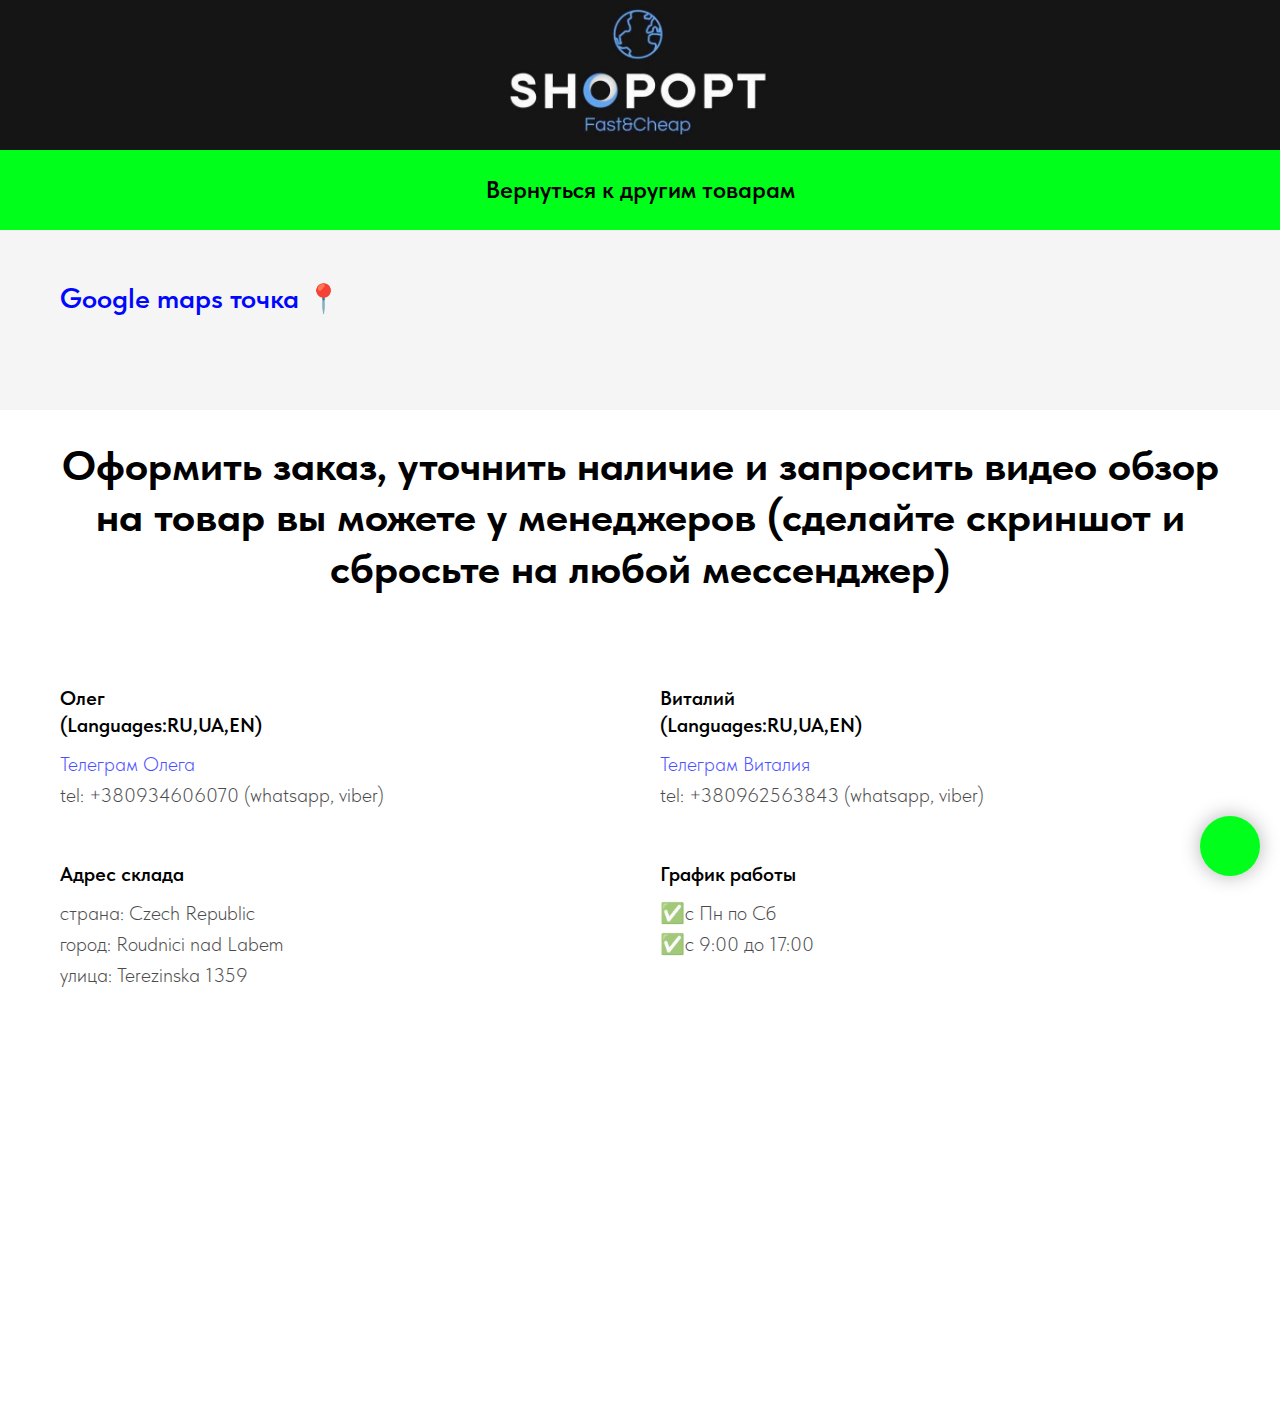
<file: server/index.html>
<!DOCTYPE html>
<html>
  <head>
    <meta charset="utf-8" />
    <meta http-equiv="Content-Type" content="text/html; charset=utf-8" />
    <meta name="viewport" content="width=device-width, initial-scale=1.0" />
    <!--metatextblock-->
    <title>Сервер для бизнеса</title>
    <meta property="og:url" content="https://mihail-lifecz.com/server" />
    <meta property="og:title" content="Сервер для бизнеса" />
    <meta property="og:description" content="" />
    <meta property="og:type" content="website" />
    <meta property="og:image" content="images/photo_2025-08-14_10-.jpg" />
    <link rel="canonical" href="https://mihail-lifecz.com/server" />
    <!--/metatextblock-->
    <meta name="format-detection" content="telephone=no" />
    <meta http-equiv="x-dns-prefetch-control" content="on" />
    <link rel="dns-prefetch" href="https://ws.tildacdn.com" />
    <link rel="dns-prefetch" href="https://static.tildacdn.net" />
    <link
      rel="icon"
      type="image/png"
      sizes="32x32"
      href="images/favicon-32x32.png"
      media="(prefers-color-scheme: light)"
    />
    <link
      rel="icon"
      type="image/x-icon"
      sizes="32x32"
      href="images/favicon.ico"
      media="(prefers-color-scheme: dark)"
    />
    <link
      rel="icon"
      type="image/svg+xml"
      sizes="any"
      href="images/favicon.svg"
    />
    <link
      rel="apple-touch-icon"
      type="image/png"
      href="images/android-chrome-192x1.png"
    />
    <link
      rel="icon"
      type="image/png"
      sizes="192x192"
      href="images/android-chrome-192x1.png"
    />
    <!-- Assets -->
    <script
      src="js/tilda-fallback-1.0.min.js"
      async=""
      charset="utf-8"
    ></script>
    <link
      rel="stylesheet"
      href="css/tilda-grid-3.0.min.css"
      type="text/css"
      media="all"
      onerror="this.loaderr='y';"
    />
    <link
      rel="stylesheet"
      href="css/tilda-blocks-page73857523.min.css"
      type="text/css"
      media="all"
      onerror="this.loaderr='y';"
    />
    <link
      rel="stylesheet"
      href="css/tilda-popup-1.1.min.css"
      type="text/css"
      media="print"
      onload="this.media='all';"
      onerror="this.loaderr='y';"
    />
    <noscript
      ><link
        rel="stylesheet"
        href="https://static.tildacdn.net/css/tilda-popup-1.1.min.css"
        type="text/css"
        media="all"
    /></noscript>
    <link
      rel="stylesheet"
      href="css/tilda-slds-1.4.min.css"
      type="text/css"
      media="print"
      onload="this.media='all';"
      onerror="this.loaderr='y';"
    />
    <noscript
      ><link
        rel="stylesheet"
        href="https://static.tildacdn.net/css/tilda-slds-1.4.min.css"
        type="text/css"
        media="all"
    /></noscript>
    <link
      rel="stylesheet"
      href="css/tilda-catalog-1.1.min.css"
      type="text/css"
      media="print"
      onload="this.media='all';"
      onerror="this.loaderr='y';"
    />
    <noscript
      ><link
        rel="stylesheet"
        href="https://static.tildacdn.net/css/tilda-catalog-1.1.min.css"
        type="text/css"
        media="all"
    /></noscript>
    <link
      rel="stylesheet"
      href="css/tilda-forms-1.0.min.css"
      type="text/css"
      media="all"
      onerror="this.loaderr='y';"
    />
    <link
      rel="stylesheet"
      href="css/tilda-zoom-2.0.min.css"
      type="text/css"
      media="print"
      onload="this.media='all';"
      onerror="this.loaderr='y';"
    />
    <noscript
      ><link
        rel="stylesheet"
        href="https://static.tildacdn.net/css/tilda-zoom-2.0.min.css"
        type="text/css"
        media="all"
    /></noscript>
    <link
      rel="stylesheet"
      href="css/fonts-tildasans.css"
      type="text/css"
      media="all"
      onerror="this.loaderr='y';"
    />
    <script
      nomodule=""
      src="js/tilda-polyfill-1.0.min.js"
      charset="utf-8"
    ></script>
    <script type="text/javascript">
      function t_onReady(func) {
        if (document.readyState != "loading") {
          func();
        } else {
          document.addEventListener("DOMContentLoaded", func);
        }
      }
      function t_onFuncLoad(funcName, okFunc, time) {
        if (typeof window[funcName] === "function") {
          okFunc();
        } else {
          setTimeout(function () {
            t_onFuncLoad(funcName, okFunc, time);
          }, time || 100);
        }
      }
      function t_throttle(fn, threshhold, scope) {
        return function () {
          fn.apply(scope || this, arguments);
        };
      }
    </script>
    <script
      src="js/tilda-scripts-3.0.min.js"
      charset="utf-8"
      defer=""
      onerror="this.loaderr='y';"
    ></script>
    <script
      src="js/tilda-blocks-page73857523.min.js"
      charset="utf-8"
      async=""
      onerror="this.loaderr='y';"
    ></script>
    <script
      src="js/tilda-lazyload-1.0.min.js"
      charset="utf-8"
      async=""
      onerror="this.loaderr='y';"
    ></script>
    <script
      src="js/tilda-menu-1.0.min.js"
      charset="utf-8"
      async=""
      onerror="this.loaderr='y';"
    ></script>
    <script
      src="js/hammer.min.js"
      charset="utf-8"
      async=""
      onerror="this.loaderr='y';"
    ></script>
    <script
      src="js/tilda-slds-1.4.min.js"
      charset="utf-8"
      async=""
      onerror="this.loaderr='y';"
    ></script>
    <!-- <script
      src="js/tilda-products-1.0.min.js"
      charset="utf-8"
      async=""
      onerror="this.loaderr='y';"
    ></script>
    <script
      src="js/tilda-catalog-1.1.min.js"
      charset="utf-8"
      async=""
      onerror="this.loaderr='y';"
    ></script> -->
    <script
      src="js/tilda-zoom-2.0.min.js"
      charset="utf-8"
      async=""
      onerror="this.loaderr='y';"
    ></script>
    <script
      src="js/tilda-skiplink-1.0.min.js"
      charset="utf-8"
      async=""
      onerror="this.loaderr='y';"
    ></script>
    <script
      src="js/tilda-events-1.0.min.js"
      charset="utf-8"
      async=""
      onerror="this.loaderr='y';"
    ></script>
    <script type="text/javascript">
      window.dataLayer = window.dataLayer || [];
    </script>
    <script type="text/javascript">
      (function () {
        if (
          /bot|google|yandex|baidu|bing|msn|duckduckbot|teoma|slurp|crawler|spider|robot|crawling|facebook/i.test(
            navigator.userAgent
          ) === false &&
          typeof sessionStorage != "undefined" &&
          sessionStorage.getItem("visited") !== "y" &&
          document.visibilityState
        ) {
          var style = document.createElement("style");
          style.type = "text/css";
          style.innerHTML =
            "@media screen and (min-width: 980px) {.t-records {opacity: 0;}.t-records_animated {-webkit-transition: opacity ease-in-out .2s;-moz-transition: opacity ease-in-out .2s;-o-transition: opacity ease-in-out .2s;transition: opacity ease-in-out .2s;}.t-records.t-records_visible {opacity: 1;}}";
          document.getElementsByTagName("head")[0].appendChild(style);
          function t_setvisRecs() {
            var alr = document.querySelectorAll(".t-records");
            Array.prototype.forEach.call(alr, function (el) {
              el.classList.add("t-records_animated");
            });
            setTimeout(function () {
              Array.prototype.forEach.call(alr, function (el) {
                el.classList.add("t-records_visible");
              });
              sessionStorage.setItem("visited", "y");
            }, 400);
          }
          document.addEventListener("DOMContentLoaded", t_setvisRecs);
        }
      })();
    </script>
    <link rel="stylesheet" href="../products.css">
  </head>
  <body class="t-body" style="margin: 0">
    <!--allrecords-->
    <div
      id="allrecords"
      class="t-records"
      data-hook="blocks-collection-content-node"
      data-tilda-project-id="10380195"
      data-tilda-page-id="73857523"
      data-tilda-page-alias="server"
      data-tilda-formskey="4c49429291194b3c4e18d66c10380195"
      data-tilda-cookie="no"
      data-tilda-lazy="yes"
      data-tilda-root-zone="one"
      data-tilda-project-country="CZ"
    >
      <div id="rec1221319356" class="r t-rec" style="" data-record-type="215">
        <a name="store" style="font-size: 0"></a>
      </div>
      <div
        id="rec1221319361"
        class="r t-rec"
        style=""
        data-animationappear="off"
        data-record-type="446"
      >
        <!-- T446 -->
        <div id="nav1221319361marker"></div>
        <div
          id="nav1221319361"
          class="t446 t446__positionstatic"
          style="background-color: rgba(21, 21, 21, 1); height: 150px"
          data-bgcolor-hex="#151515"
          data-bgcolor-rgba="rgba(21,21,21,1)"
          data-navmarker="nav1221319361marker"
          data-appearoffset=""
          data-bgopacity-two="1"
          data-menushadow=""
          data-menushadow-css=""
          data-bgopacity="1"
          data-menu="yes"
          data-menu-items-align="left"
        >
          <div class="t446__maincontainer" style="height: 150px">
            <div class="t446__logowrapper">
              <div class="t446__logowrapper2">
                <div style="display: block">
                  <a href="/">
                    <img
                      class="t446__imglogo"
                      src="images/photo_2025-08-06_16-.jpg"
                      imgfield="img"
                      style="min-width: 150px"
                      alt="INSTORE"
                    />
                  </a>
                </div>
              </div>
            </div>
            <div class="t446__rightwrapper" style="text-align: right"></div>
          </div>
        </div>
        <style>
          @media screen and (max-width: 980px) {
            #rec1221319361 .t446 {
              position: static;
            }
          }
        </style>
        <script>
          t_onReady(function () {
            t_onFuncLoad("t446_checkOverflow", function () {
              t_onFuncLoad("t446_setLogoPadding", function () {
                t446_setLogoPadding("1221319361");
              });
              window.addEventListener(
                "resize",
                t_throttle(function () {
                  t446_checkOverflow("1221319361", "150");
                })
              );
              window.addEventListener("load", function () {
                t446_checkOverflow("1221319361", "150");
              });
              t446_checkOverflow("1221319361", "150");
            });
            t_onFuncLoad("t_menu__interactFromKeyboard", function () {
              t_menu__interactFromKeyboard("1221319361");
            });
          });
          t_onReady(function () {
            t_onFuncLoad("t_menu__highlightActiveLinks", function () {
              t_menu__highlightActiveLinks(".t446__list_item a");
            });
          });
          t_onReady(function () {
            t_onFuncLoad("t_menu__setBGcolor", function () {
              t_menu__setBGcolor("1221319361", ".t446");
              window.addEventListener(
                "resize",
                t_throttle(function () {
                  t_menu__setBGcolor("1221319361", ".t446");
                })
              );
            });
          });
        </script>
        <style>
          #rec1221319361 .t-menu__link-item {
          }
          @supports (overflow: -webkit-marquee) and (justify-content: inherit) {
            #rec1221319361 .t-menu__link-item,
            #rec1221319361 .t-menu__link-item.t-active {
              opacity: 1 !important;
            }
          }
        </style>
        <style>
          #rec1221319361 .t446__logowrapper2 a {
            font-size: 28px;
            color: #ffffff;
            font-weight: 600;
            letter-spacing: 2.5px;
          }
          #rec1221319361 a.t-menu__link-item {
            font-size: 18px;
            color: #ffffff;
            font-weight: 500;
          }
          #rec1221319361 .t446__right_descr {
            font-size: 18px;
            color: #ffffff;
            font-weight: 500;
          }
          #rec1221319361 .t446__right_langs_lang a {
            font-size: 18px;
            color: #ffffff;
            font-weight: 500;
          }
        </style>
        <style>
          #rec1221319361 .t446__logo {
            color: #ffffff;
            font-weight: 600;
            letter-spacing: 2.5px;
          }
          @media screen and (min-width: 480px) {
            #rec1221319361 .t446__logo {
              font-size: 28px;
            }
          }
        </style>
      </div>
      <div
        id="rec1224935801"
        class="r t-rec t-rec_pt_0 t-rec_pb_0"
        style="padding-top: 0px; padding-bottom: 0px"
        data-animationappear="off"
        data-record-type="944"
      >
        <!-- t944 -->
        <div class="t944">
          <div class="t944__buttonwrapper">
            <a
              class="t-btn t-btnflex t-btnflex_type_button t-btnflex_md t944__btn"
              href="../index.html"
              data-btneffects-first="btneffects-flash"
            >
              <span class="t-btnflex__text">Вернуться к другим товарам</span>
              <style>
                #rec1224935801 .t-btnflex.t-btnflex_type_button {
                  color: #000000;
                  background-color: #00ff1b;
                  border-style: none !important;
                  box-shadow: none !important;
                  white-space: normal;
                  transition-duration: 0.2s;
                  transition-property: background-color, color, border-color,
                    box-shadow, opacity, transform;
                  transition-timing-function: ease-in-out;
                }
              </style>
            </a>
          </div>
        </div>
        <style>
          #rec1224935801 .t-btn[data-btneffects-first],
          #rec1224935801 .t-btn[data-btneffects-second],
          #rec1224935801 .t-btn[data-btneffects-third],
          #rec1224935801 .t-submit[data-btneffects-first],
          #rec1224935801 .t-submit[data-btneffects-second],
          #rec1224935801 .t-submit[data-btneffects-third] {
            position: relative;
            overflow: hidden;
            isolation: isolate;
          }
          #rec1224935801
            .t-btn[data-btneffects-first="btneffects-flash"]
            .t-btn_wrap-effects,
          #rec1224935801
            .t-submit[data-btneffects-first="btneffects-flash"]
            .t-btn_wrap-effects {
            position: absolute;
            top: 0;
            left: 0;
            width: 100%;
            height: 100%;
            -webkit-transform: translateX(-85px);
            -ms-transform: translateX(-85px);
            transform: translateX(-85px);
            -webkit-animation-name: flash;
            animation-name: flash;
            -webkit-animation-duration: 3s;
            animation-duration: 3s;
            -webkit-animation-timing-function: linear;
            animation-timing-function: linear;
            -webkit-animation-iteration-count: infinite;
            animation-iteration-count: infinite;
          }
          #rec1224935801
            .t-btn[data-btneffects-first="btneffects-flash"]
            .t-btn_wrap-effects_md,
          #rec1224935801
            .t-submit[data-btneffects-first="btneffects-flash"]
            .t-btn_wrap-effects_md {
            -webkit-animation-name: flash-md;
            animation-name: flash-md;
          }
          #rec1224935801
            .t-btn[data-btneffects-first="btneffects-flash"]
            .t-btn_wrap-effects_lg,
          #rec1224935801
            .t-submit[data-btneffects-first="btneffects-flash"]
            .t-btn_wrap-effects_lg {
            -webkit-animation-name: flash-lg;
            animation-name: flash-lg;
          }
          #rec1224935801
            .t-btn[data-btneffects-first="btneffects-flash"]
            .t-btn_effects,
          #rec1224935801
            .t-submit[data-btneffects-first="btneffects-flash"]
            .t-btn_effects {
            background: -webkit-gradient(
              linear,
              left top,
              right top,
              from(rgba(255, 255, 255, 0.1)),
              to(rgba(255, 255, 255, 0.4))
            );
            background: -webkit-linear-gradient(
              left,
              rgba(255, 255, 255, 0.1),
              rgba(255, 255, 255, 0.4)
            );
            background: -o-linear-gradient(
              left,
              rgba(255, 255, 255, 0.1),
              rgba(255, 255, 255, 0.4)
            );
            background: linear-gradient(
              90deg,
              rgba(255, 255, 255, 0.1),
              rgba(255, 255, 255, 0.4)
            );
            width: 45px;
            height: 100%;
            position: absolute;
            top: 0;
            left: 30px;
            -webkit-transform: skewX(-45deg);
            -ms-transform: skewX(-45deg);
            transform: skewX(-45deg);
          }
          @-webkit-keyframes flash {
            20% {
              -webkit-transform: translateX(100%);
              transform: translateX(100%);
            }
            100% {
              -webkit-transform: translateX(100%);
              transform: translateX(100%);
            }
          }
          @keyframes flash {
            20% {
              -webkit-transform: translateX(100%);
              transform: translateX(100%);
            }
            100% {
              -webkit-transform: translateX(100%);
              transform: translateX(100%);
            }
          }
          @-webkit-keyframes flash-md {
            30% {
              -webkit-transform: translateX(100%);
              transform: translateX(100%);
            }
            100% {
              -webkit-transform: translateX(100%);
              transform: translateX(100%);
            }
          }
          @keyframes flash-md {
            30% {
              -webkit-transform: translateX(100%);
              transform: translateX(100%);
            }
            100% {
              -webkit-transform: translateX(100%);
              transform: translateX(100%);
            }
          }
          @-webkit-keyframes flash-lg {
            40% {
              -webkit-transform: translateX(100%);
              transform: translateX(100%);
            }
            100% {
              -webkit-transform: translateX(100%);
              transform: translateX(100%);
            }
          }
          @keyframes flash-lg {
            40% {
              -webkit-transform: translateX(100%);
              transform: translateX(100%);
            }
            100% {
              -webkit-transform: translateX(100%);
              transform: translateX(100%);
            }
          }
        </style>
        <script>
          t_onReady(function () {
            window.setTimeout(function () {
              var rec = document.getElementById("rec1224935801");
              if (!rec) return;
              var firstButton = rec.querySelectorAll(
                ".t-btn[data-btneffects-first], .t-submit[data-btneffects-first]"
              );
              Array.prototype.forEach.call(firstButton, function (button) {
                var buttonEffect = button.querySelector(".t-btn_wrap-effects");
                if (!buttonEffect) {
                  button.insertAdjacentHTML(
                    "beforeend",
                    '<div class="t-btn_wrap-effects"><div class="t-btn_effects"></div></div>'
                  );
                  buttonEffect = button.querySelector(".t-btn_wrap-effects");
                }
                if (button.offsetWidth > 230) {
                  buttonEffect.classList.add("t-btn_wrap-effects_md");
                }
                if (button.offsetWidth > 750) {
                  buttonEffect.classList.remove("t-btn_wrap-effects_md");
                  buttonEffect.classList.add("t-btn_wrap-effects_lg");
                }
              });
            }, 1000);
          });
        </script>
      </div>
      <div
        id="rec1378135601"
        class="r t-rec t-rec_pt_0 t-rec_pb_0"
        style="padding-top: 0px; padding-bottom: 0px"
        data-record-type="248"
      >
        <!-- T220 -->
        <div class="t220">
          <div class="t-container">
            <div class="t-col t-col_12">
              <div class="t220__textwrapper" style="background-color: #f5f5f5">
                <div style="">
                  <div class="t220__title t-heading t-heading_sm" field="title">
                    <a
                      href="https://goo.gl/maps/av9jstaxEGzNJvnW8"
                      target="_blank"
                      rel="noreferrer noopener"
                      style="
                        color: rgb(0, 7, 255);
                        border-bottom-color: rgb(0, 7, 255);
                        border-bottom-style: solid;
                        box-shadow: none;
                        text-decoration: none;
                      "
                      >Google maps точка</a
                    >
                    📍
                  </div>
                  <div field="text" class="t220__text t-text t-text_md"></div>
                </div>
              </div>
            </div>
          </div>
        </div>
      </div>
      <div
        id="rec1447237971"
        class="r t-rec t-rec_pt_30 t-rec_pb_30"
        style="padding-top: 30px; padding-bottom: 30px"
        data-record-type="1056"
      >
        <!-- t1056 -->
        <div class="t1056">
          <div class="t-section__container t-container t-container_flex">
            <div class="t-col t-col_12">
              <div
                class="t-section__title t-title t-title_xs t-align_center t-margin_auto"
                field="btitle"
              >
                <strong
                  >Оформить заказ, уточнить наличие и запросить видео обзор на
                  товар вы можете у менеджеров (сделайте скриншот и сбросьте на
                  любой мессенджер)</strong
                >
              </div>
            </div>
          </div>
          <style>
            .t-section__descr {
              max-width: 560px;
            }
            #rec1447237971 .t-section__title {
              margin-bottom: 90px;
            }
            #rec1447237971 .t-section__descr {
            }
            @media screen and (max-width: 960px) {
              #rec1447237971 .t-section__title {
                margin-bottom: 45px;
              }
            }
          </style>
          <!-- <div class="t-container">
            <div class="t1056__row">
              <div class="t1056__col t-col t-col_6">
                <div class="t1056__col-wrapper_first t1056__col-wrapper">
                  <div
                    class="t1056__name t-name t-name_md"
                    field="li_title__5814444089110"
                  >
                    <div style="font-size: 20px" data-customstyle="yes">
                      Михаил<br />(Languages:RU,UA,EN)
                    </div>
                  </div>
                  <div
                    class="t1056__text t-text t-text_md"
                    field="li_descr__5814444089110"
                  >
                    <a
                      href="https://t.me/Manager_Parts"
                      target="_blank"
                      rel="noreferrer noopener"
                      style="
                        color: rgb(0, 7, 255);
                        border-bottom-color: rgb(0, 7, 255);
                        border-bottom-style: solid;
                        box-shadow: none;
                        text-decoration: none;
                      "
                      >Телеграм Михаила</a
                    ><br />+420770645537 (whatsapp, viber)
                  </div>
                </div>
              </div>
              <div class="t1056__col t-col t-col_6">
                <div class="t1056__col-wrapper">
                  <div
                    class="t1056__name t-name t-name_md"
                    field="li_title__5814444089111"
                  >
                    <div style="font-size: 20px" data-customstyle="yes">
                      Сергей<br />(Languages:RU,UA)
                    </div>
                  </div>
                  <div
                    class="t1056__text t-text t-text_md"
                    field="li_descr__5814444089111"
                  >
                    <a
                      href="https://t.me/Manager_Shopopt"
                      target="_blank"
                      rel="noreferrer noopener"
                      style="
                        color: rgb(0, 7, 255);
                        border-bottom-color: rgb(0, 7, 255);
                        border-bottom-style: solid;
                        box-shadow: none;
                        text-decoration: none;
                      "
                      >Телеграм Сергея</a
                    ><br />tel: +420777093159 (whatsapp, viber)
                  </div>
                </div>
              </div>
            </div>
            <div class="t-clear t1056__separator" style=""></div>
            <div class="t1056__row">
              <div class="t1056__col t-col t-col_6">
                <div class="t1056__col-wrapper">
                  <div
                    class="t1056__name t-name t-name_md"
                    field="li_title__5814444089113"
                  >
                    <div style="font-size: 20px" data-customstyle="yes">
                      Адрес склада
                    </div>
                  </div>
                  <div
                    class="t1056__text t-text t-text_md"
                    field="li_descr__5814444089113"
                  >
                    страна: Czech Republic<br />город: Roudnici nad Labem<br />улица:
                    Terezinska 1359
                  </div>
                </div>
              </div>
              <div class="t1056__col t-col t-col_6">
                <div class="t1056__col-wrapper">
                  <div
                    class="t1056__name t-name t-name_md"
                    field="li_title__5814444089114"
                  >
                    <div style="font-size: 20px" data-customstyle="yes">
                      График работы
                    </div>
                  </div>
                  <div
                    class="t1056__text t-text t-text_md"
                    field="li_descr__5814444089114"
                  >
                    ✅с Пн по Сб <br />✅с 9:00 до 17:00
                  </div>
                </div>
              </div>
            </div>
            <div class="t-clear t1056__separator" style=""></div>
            <div class="t1056__row"></div>
          </div> -->
          <div class="t-container">
            <div class="t1056__row">
              <div class="t1056__col t-col t-col_6">
                <div class="t1056__col-wrapper_first t1056__col-wrapper">
                  <div
                    class="t1056__name t-name t-name_md"
                    field="li_title__8614859096040"
                  >
                    <div style="font-size: 20px" data-customstyle="yes">
                      Олег<br />(Languages:RU,UA,EN)
                    </div>
                  </div>
                  <div
                    class="t1056__text t-text t-text_md"
                    field="li_descr__8614859096040"
                  >
                    <a
                      href="https://t.me/olegvision8"
                      target="_blank"
                      rel="noreferrer noopener"
                      style="
                        color: rgb(0, 7, 255);
                        border-bottom-color: rgb(0, 7, 255);
                        border-bottom-style: solid;
                        box-shadow: none;
                        text-decoration: none;
                      "
                      >Телеграм Олега</a
                    ><br />tel: +380934606070 (whatsapp, viber)
                  </div>
                </div>
              </div>
              <div class="t1056__col t-col t-col_6">
                <div class="t1056__col-wrapper">
                  <div
                    class="t1056__name t-name t-name_md"
                    field="li_title__1758014015123"
                  >
                    <div style="font-size: 20px" data-customstyle="yes">
                      Виталий<br />(Languages:RU,UA,EN)
                    </div>
                  </div>
                  <div
                    class="t1056__text t-text t-text_md"
                    field="li_descr__1758014015123"
                  >
                    <a
                      href="https://t.me/vitalya057"
                      target="_blank"
                      rel="noreferrer noopener"
                      style="
                        color: rgb(0, 7, 255);
                        border-bottom-color: rgb(0, 7, 255);
                        border-bottom-style: solid;
                        box-shadow: none;
                        text-decoration: none;
                      "
                      >Телеграм Виталия</a
                    ><br />tel: +380962563843 (whatsapp, viber)
                  </div>
                </div>
              </div>
            </div>
            <div class="t-clear t1056__separator" style=""></div>
            <div class="t1056__row">
              <div class="t1056__col t-col t-col_6">
                <div class="t1056__col-wrapper">
                  <div
                    class="t1056__name t-name t-name_md"
                    field="li_title__8614859096042"
                  >
                    <div style="font-size: 20px" data-customstyle="yes">
                      Адрес склада
                    </div>
                  </div>
                  <div
                    class="t1056__text t-text t-text_md"
                    field="li_descr__8614859096042"
                  >
                    страна: Czech Republic<br />город: Roudnici nad Labem<br />улица:
                    Terezinska 1359
                  </div>
                </div>
              </div>
              <div class="t1056__col t-col t-col_6">
                <div class="t1056__col-wrapper">
                  <div
                    class="t1056__name t-name t-name_md"
                    field="li_title__8614859096043"
                  >
                    <div style="font-size: 20px" data-customstyle="yes">
                      График работы
                    </div>
                  </div>
                  <div
                    class="t1056__text t-text t-text_md"
                    field="li_descr__8614859096043"
                  >
                    ✅с Пн по Сб <br />✅с 9:00 до 17:00
                  </div>
                </div>
              </div>
            </div>
            <div class="t-clear t1056__separator" style=""></div>
            <div class="t1056__row"></div>
          </div>
        </div>
      </div>
      <div
        id="rec1221319386"
        class="r t-rec t-rec_pt_30 t-rec_pb_30"
        style="padding-top: 30px; padding-bottom: 30px"
        data-animationappear="off"
        data-record-type="754"
      >
        <!-- t754 -->
        <!-- @classes: t-text t-text_xxs t-name t-name_xs t-name_md t-name_xl t-descr t-descr_xxs t-btn t-btn_xs t-btn_sm data-zoomable="yes" t-align_center -->
        <div class="t754">
          <!-- grid container start -->
          <div class="t-store js-store">
            <div
              class="js-store-parts-select-container t-store__grid-cont t-container"
            ></div>
            <!-- preloader els -->
            <div
              class="js-store-grid-cont-preloader t-store__grid-cont t-store__grid-cont-preloader_hidden t-container t-store__grid-cont_mobile-grid"
            >
              <div class="t-store__card-preloader t-col t-col_6">
                <div
                  class="t-store__card__img-preloader"
                  style="padding-bottom: 48.214285714286%"
                ></div>
              </div>
              <div class="t-store__card-preloader t-col t-col_6">
                <div
                  class="t-store__card__img-preloader"
                  style="padding-bottom: 48.214285714286%"
                ></div>
              </div>
            </div>
            <!-- preloader els end -->
            <div
              class="js-store-grid-cont t-store__grid-cont t-container t-store__grid-cont_mobile-grid"
            ></div>
          </div>
          <!-- grid container end -->
        </div>
        <!-- catalog setup start -->
        <style>
          #rec1221319386 .t-slds__bullet_active .t-slds__bullet_body {
            background-color: #222 !important;
          }
          #rec1221319386 .t-slds__bullet:hover .t-slds__bullet_body {
            background-color: #222 !important;
          }
          #rec1221319386 .t-store__parts-switch-btn {
          }
        </style>
        <style>
          #rec1221319386 .t-store__card .t-typography__title {
            font-size: 18px;
            font-weight: 500;
            padding-top: 15px;
          }
          #rec1221319386 .t-store__relevants__title {
            font-size: 18px;
            font-weight: 500;
            padding-top: 15px;
          }
          #rec1221319386 .t-store__card .t-store__card__price {
            font-size: 18px;
            font-weight: 400;
          }
          #rec1221319386 .t-store__card .t-store__card__price_old {
            font-size: 18px;
            font-weight: 400;
          }
        </style>
        <style>
          #rec1221319386 .t-popup .t-typography__title {
            font-weight: 500;
          }
          #rec1221319386 .t-popup .t-store__prod-popup__price {
            font-weight: 400;
          }
          #rec1221319386 .t-popup .t-store__prod-popup__price_old {
            font-weight: 400;
          }
        </style>
        <div class="js-store-tpl-slider-arrows" style="display: none">
          <li
            class="t-slds__arrow_wrapper t-slds__arrow_wrapper-left"
            data-slide-direction="left"
          >
            <button
              type="button"
              class="t-slds__arrow t-slds__arrow-left t-slds__arrow-withbg"
              aria-controls="carousel_1221319386"
              aria-disabled="false"
              aria-label="Предыдущий слайд"
              style="
                width: 30px;
                height: 30px;
                background-color: rgba(255, 255, 255, 1);
              "
            >
              <div
                class="t-slds__arrow_body t-slds__arrow_body-left"
                style="width: 7px"
              >
                <svg
                  role="presentation"
                  focusable="false"
                  style="display: block"
                  viewBox="0 0 7.3 13"
                  xmlns="http://www.w3.org/2000/svg"
                  xmlns:xlink="http://www.w3.org/1999/xlink"
                >
                  <polyline
                    fill="none"
                    stroke="#000000"
                    stroke-linejoin="butt"
                    stroke-linecap="butt"
                    stroke-width="1"
                    points="0.5,0.5 6.5,6.5 0.5,12.5"
                  ></polyline>
                </svg>
              </div>
            </button>
          </li>
          <li
            class="t-slds__arrow_wrapper t-slds__arrow_wrapper-right"
            data-slide-direction="right"
          >
            <button
              type="button"
              class="t-slds__arrow t-slds__arrow-right t-slds__arrow-withbg"
              aria-controls="carousel_1221319386"
              aria-disabled="false"
              aria-label="Следующий слайд"
              style="
                width: 30px;
                height: 30px;
                background-color: rgba(255, 255, 255, 1);
              "
            >
              <div
                class="t-slds__arrow_body t-slds__arrow_body-right"
                style="width: 7px"
              >
                <svg
                  role="presentation"
                  focusable="false"
                  style="display: block"
                  viewBox="0 0 7.3 13"
                  xmlns="http://www.w3.org/2000/svg"
                  xmlns:xlink="http://www.w3.org/1999/xlink"
                >
                  <polyline
                    fill="none"
                    stroke="#000000"
                    stroke-linejoin="butt"
                    stroke-linecap="butt"
                    stroke-width="1"
                    points="0.5,0.5 6.5,6.5 0.5,12.5"
                  ></polyline>
                </svg>
              </div>
            </button>
          </li>
        </div>
        <script>
          t_onReady(function () {
            var prodcard_optsObj = {
              blockId: "",
              hasWrap: "",
              txtPad: "",
              bgColor: "",
              borderRadius: "",
              shadow: "",
              shadowSize: "",
              shadowOpacity: "",
              shadowHover: "",
              shadowSizeHover: "",
              shadowOpacityHover: "",
              shadowShiftyHover: "",
              btnTitle1: "",
              btnLink1: "popup",
              btnTitle2: "",
              btnLink2: "popup",
              showOpts: false,
              style: "",
              hasImg: true,
              hasDescr: true,
              hasSeparator: true,
            };
            var price_optsObj = {
              color: "",
              colorOld: "",
              position: "at",
              priceRange: "",
            };
            var popup_optsObj = {
              popupContainer: "",
              columns: "6",
              columns2: "6",
              isVertical: "",
              align: "",
              btnTitle: "",
              closeText: "",
              iconColor: "#000000",
              containerBgColor: "#ffffff",
              overlayBgColor: "#ffffff",
              overlayBgColorRgba: "rgba(255,255,255,1)",
              popupStat: "",
              tabsPosition: "",
              fixedButton: false,
              mobileGalleryStyle: "",
            };
            var slider_optsObj = {
              anim_speed: "",
              videoPlayerIconColor: "",
              cycle: "",
              controls: "arrowsthumbs",
              bgcolor: "#ebebeb",
            };
            var slider_dotsOptsObj = {
              size: "",
              bgcolor: "",
              bordersize: "",
              bgcoloractive: "",
            };
            var slider_slidesOptsObj = {
              zoomable: true,
              bgsize: "cover",
              ratio: "1",
            };
            var typography_optsObj = { descrColor: "", titleColor: "" };
            var default_sort = { default: null, in_stock: false };
            var options = {
              recid: "1221319386",
              storepart: "513647201142",
              previewmode: "yes",
              prodCard: prodcard_optsObj,
              popup_opts: popup_optsObj,
              defaultSort: default_sort,
              galleryStyle: "",
              slider_opts: slider_optsObj,
              slider_dotsOpts: slider_dotsOptsObj,
              slider_slidesOpts: slider_slidesOptsObj,
              typo: typography_optsObj,
              price: price_optsObj,
              blocksInRow: "2",
              colClass: "t-col t-col_6",
              sidebar: false,
              colWidth: "560",
              colClassFullWidth: "t-col t-col_12",
              imageHover: false,
              imageHeight: "270px",
              imageWidth: "",
              imageRatio: "1",
              imageRatioClass: "",
              align: "left",
              vindent: "80px",
              isHorizOnMob: false,
              itemsAnim: "",
              hasOriginalAspectRatio: false,
              size: 36,
              markColor: "#000000",
              markBgColor: "#ffc117",
              currencySide: "r",
              currencyTxt: "€",
              currencySeparator: ",",
              currencyDecimal: "",
              btnSize: "",
              btn1_style:
                "color:#ffffff;background-color:#000000;border-radius:5px; -moz-border-radius:5px; -webkit-border-radius:5px;",
              btn2_style:
                "color:#000000;border:1px solid #000000;border-radius:5px; -moz-border-radius:5px; -webkit-border-radius:5px;",
              buttonRadius: "5px",
              buttonBgColor: "#000000",
              isFlexCols: "",
              hideStoreParts: false,
              verticalAlignButtons: true,
              hideFilters: false,
              titleRelevants: "",
              showRelevants: "",
              showPagination: "",
              tabs: "",
              relevants_slider: false,
              relevants_quantity: "4",
              sliderthumbsside: "",
              showStoreBtnQuantity: "",
              verticalAlign: "",
              rightColumnWidth: "",
              isTitleClip: false,
              horizontalScrollHint: "none",
            };
            t_onFuncLoad("t_store_init", function () {
              t_store_init("1221319386", options);
            });
          });
        </script>
        <template id="button_loadmore_1221319386">
          <button
            class="t-btn t-btnflex t-btnflex_type_button t-btnflex_sm js-store-load-more-btn t-store__load-more-btn"
            type="button"
          >
            <span class="t-btnflex__text js-store-load-more-btn-text"
              >Load more</span
            >
            <style>
              #rec1221319386 .t-btnflex.t-btnflex_type_button {
                color: #ffffff;
                background-color: #000000;
                border-style: none !important;
                border-radius: 5px;
                box-shadow: none !important;
                transition-duration: 0.2s;
                transition-property: background-color, color, border-color,
                  box-shadow, opacity, transform;
                transition-timing-function: ease-in-out;
              }
            </style>
          </button>
        </template>
        <!-- catalog setup end -->
        <style>
          #rec1221319386 .t-menu__link-item {
          }
          @supports (overflow: -webkit-marquee) and (justify-content: inherit) {
            #rec1221319386 .t-menu__link-item,
            #rec1221319386 .t-menu__link-item.t-active {
              opacity: 1 !important;
            }
          }
        </style>
      </div>
      <div
        id="rec1221319391"
        class="r t-rec"
        style=""
        data-animationappear="off"
        data-record-type="217"
      >
        <!-- t190 -->
        <div class="t190">
          <button
            type="button"
            class="t190__button t190__button_circle"
            aria-label="Вернуться к началу страницы"
          >
            <svg
              role="presentation"
              xmlns="http://www.w3.org/2000/svg"
              xmlns:xlink="http://www.w3.org/1999/xlink"
              x="0px"
              y="0px"
              width="50px"
              height="50px"
              viewBox="0 0 48 48"
              enable-background="new 0 0 48 48"
              xml:space="preserve"
            >
              <g>
                <path
                  style="fill: #00ff1b"
                  d="M24,3.125c11.511,0,20.875,9.364,20.875,20.875S35.511,44.875,24,44.875S3.125,35.511,3.125,24S12.489,3.125,24,3.125
M24,0.125C10.814,0.125,0.125,10.814,0.125,24S10.814,47.875,24,47.875S47.875,37.186,47.875,24S37.186,0.125,24,0.125L24,0.125z"
                ></path>
              </g>
              <path
                style="fill: #00ff1b"
                d="M25.5,36.033c0,0.828-0.671,1.5-1.5,1.5s-1.5-0.672-1.5-1.5V16.87l-7.028,7.061c-0.293,0.294-0.678,0.442-1.063,0.442
c-0.383,0-0.766-0.146-1.058-0.437c-0.587-0.584-0.589-1.534-0.005-2.121l9.591-9.637c0.281-0.283,0.664-0.442,1.063-0.442
c0,0,0.001,0,0.001,0c0.399,0,0.783,0.16,1.063,0.443l9.562,9.637c0.584,0.588,0.58,1.538-0.008,2.122
c-0.589,0.583-1.538,0.58-2.121-0.008l-6.994-7.049L25.5,36.033z"
              ></path>
            </svg>
          </button>
        </div>
        <style>
          #rec1221319391 .t190 {
            left: 20px;
            right: unset;
            bottom: 20px;
          }
        </style>
        <script>
          t_onReady(function () {
            var rec = document.querySelector("#rec1221319391");
            if (!rec) return;
            var wrapperBlock = rec.querySelector(".t190");
            if (!wrapperBlock) return;
            wrapperBlock.style.display = "none";
            window.addEventListener(
              "scroll",
              t_throttle(function () {
                if (window.pageYOffset > 100) {
                  if (wrapperBlock.style.display === "none")
                    wrapperBlock.style.display = "block";
                } else {
                  if (wrapperBlock.style.display === "block")
                    wrapperBlock.style.display = "none";
                }
              })
            );
            t_onFuncLoad("t190_init", function () {
              t190_init(1221319391);
            });
          });
        </script>
      </div>
      <div id="rec1313211141" class="r t-rec" style="" data-record-type="825">
        <!-- t825 -->
        <div class="t825">
          <div
            class="t825__btn"
            style="bottom: 20px; right: 20px; left: initial"
          >
            <button
              type="button"
              class="t825__btn_wrapper"
              style="background: #00ff1b"
            >
              <div
                class="t825__bgimg t-bgimg"
                bgimgfield="img"
                data-original="https://static.tildacdn.net/tild3966-3663-4731-a137-313338316363/g28bc5ead88049b26cea.png"
                style="background-image: url('images/g28bc5ead88049b26cea.png')"
              ></div>
              <svg
                role="presentation"
                class="t825__icon-close"
                width="16px"
                height="16px"
                viewBox="0 0 23 23"
                version="1.1"
                xmlns="http://www.w3.org/2000/svg"
                xmlns:xlink="http://www.w3.org/1999/xlink"
              >
                <g
                  stroke="none"
                  stroke-width="1"
                  fill="#000"
                  fill-rule="evenodd"
                >
                  <rect
                    transform="translate(11.313708, 11.313708) rotate(-45.000000) translate(-11.313708, -11.313708)"
                    x="10.3137085"
                    y="-3.6862915"
                    width="2"
                    height="30"
                  ></rect>
                  <rect
                    transform="translate(11.313708, 11.313708) rotate(-315.000000) translate(-11.313708, -11.313708)"
                    x="10.3137085"
                    y="-3.6862915"
                    width="2"
                    height="30"
                  ></rect>
                </g>
              </svg>
            </button>
          </div>
          <div
            class="t825__popup"
            data-track-popup="/tilda/popup/rec1313211141/opened"
          >
            <div
              class="t825__popup-container"
              style="bottom: 95px; right: 20px; left: initial"
            >
              <div class="t825__mobile-top-panel">
                <div class="t825__mobile-top-panel_wrapper">
                  <button type="button" class="t825__mobile-close">
                    <svg
                      role="presentation"
                      class="t825__mobile-icon-close"
                      width="16"
                      height="16"
                      viewBox="0 0 23 23"
                      xmlns="http://www.w3.org/2000/svg"
                    >
                      <g fill="#fff" fill-rule="evenodd">
                        <path
                          d="M0 1.414 1.415 0l21.213 21.213-1.414 1.414z"
                        ></path>
                        <path
                          d="m21.213 0 1.414 1.415L1.414 22.628 0 21.214z"
                        ></path>
                      </g>
                    </svg>
                  </button>
                </div>
              </div>
              <div class="t825__wrapper" style="">
                <div class="t825__text-wrapper">
                  <div class="t825__title t-name t-name_xl">Контакты</div>
                </div>
                <div class="t825__messenger-wrapper">
                  <!-- new soclinks -->
                  <div class="t825__messenger-block">
                    <a
                      href="tel:+380934606070"
                      class="t825__messenger t825__phone t-name t-name_lg"
                      target="_blank"
                      rel="nofollow noopener"
                      ><svg
                        class="t-sociallinks__svg"
                        role="presentation"
                        width="62px"
                        height="62px"
                        viewBox="0 0 100 100"
                        fill="none"
                        xmlns="http://www.w3.org/2000/svg"
                      >
                        <path
                          fill-rule="evenodd"
                          clip-rule="evenodd"
                          d="M50 100C77.6142 100 100 77.6142 100 50C100 22.3858 77.6142 0 50 0C22.3858 0 0 22.3858 0 50C0 77.6142 22.3858 100 50 100ZM50.0089 29H51.618C56.4915 29.0061 61.1633 30.9461 64.6073 34.3938C68.0512 37.8415 69.9856 42.5151 69.9856 47.3879V48.9968C69.9338 49.5699 69.6689 50.1027 69.2433 50.49C68.8177 50.8772 68.2623 51.0908 67.6868 51.0884H67.5029C66.8966 51.0358 66.3359 50.745 65.9437 50.2796C65.5516 49.8143 65.36 49.2124 65.4109 48.6061V47.3879C65.4109 43.7303 63.9578 40.2225 61.3711 37.6362C58.7844 35.0499 55.2761 33.597 51.618 33.597H50.3997C49.79 33.6488 49.1847 33.4563 48.7169 33.0619C48.2492 32.6675 47.9573 32.1035 47.9054 31.4939C47.8536 30.8843 48.0461 30.279 48.4406 29.8114C48.835 29.3437 49.3992 29.0518 50.0089 29ZM56.889 49.0132C56.4579 48.5821 56.2157 47.9975 56.2157 47.3879C56.2157 46.1687 55.7313 44.9994 54.869 44.1373C54.0068 43.2752 52.8374 42.7909 51.618 42.7909C51.0083 42.7909 50.4236 42.5488 49.9925 42.1177C49.5614 41.6867 49.3192 41.102 49.3192 40.4924C49.3192 39.8828 49.5614 39.2982 49.9925 38.8672C50.4236 38.4361 51.0083 38.1939 51.618 38.1939C54.0568 38.1939 56.3956 39.1626 58.1201 40.8868C59.8445 42.611 60.8133 44.9495 60.8133 47.3879C60.8133 47.9975 60.5711 48.5821 60.14 49.0132C59.7089 49.4442 59.1242 49.6864 58.5145 49.6864C57.9048 49.6864 57.3201 49.4442 56.889 49.0132ZM66.4011 69.0663L66.401 69.0846C66.3999 69.5725 66.2967 70.0547 66.0981 70.5003C65.8998 70.9451 65.611 71.3435 65.2499 71.67C64.8674 72.0182 64.4123 72.2771 63.9176 72.428C63.4516 72.5702 62.9613 72.6132 62.4782 72.5546C58.2475 72.53 53.4102 70.5344 49.1802 68.1761C44.8871 65.7827 41.0444 62.915 38.8019 60.9903L38.7681 60.9613L38.7367 60.9299C32.3303 54.5198 28.2175 46.1735 27.0362 37.186C26.9623 36.6765 27.0018 36.157 27.1519 35.6645C27.3027 35.1695 27.5615 34.7142 27.9094 34.3314C28.2397 33.9658 28.6436 33.6742 29.0944 33.4757C29.5447 33.2775 30.0316 33.1766 30.5234 33.1796H37.4967C38.299 33.1636 39.0826 33.4244 39.7156 33.9184C40.3527 34.4156 40.7979 35.1184 40.9754 35.9071L41.0038 36.0335V36.1631C41.0038 36.4901 41.0787 36.795 41.1847 37.2268C41.2275 37.4012 41.2755 37.5965 41.3256 37.8221L41.326 37.8238C41.583 38.9896 41.925 40.1351 42.3491 41.251L42.7322 42.259L38.4899 44.26L38.4846 44.2625C38.204 44.3914 37.986 44.6263 37.8784 44.9157L37.8716 44.934L37.8642 44.952C37.7476 45.236 37.7476 45.5545 37.8642 45.8385L37.9144 45.9608L37.9359 46.0912C38.0802 46.9648 38.5603 48.0981 39.4062 49.4169C40.243 50.7215 41.3964 52.1437 42.808 53.5872C45.6206 56.4634 49.3981 59.3625 53.5798 61.5387C53.8533 61.6395 54.1552 61.6343 54.4257 61.5231L54.4437 61.5157L54.462 61.5089C54.7501 61.4016 54.9842 61.1848 55.1133 60.9057L55.1148 60.9023L57.0232 56.6591L58.0397 57.03C59.1934 57.4509 60.3737 57.7947 61.5729 58.0592L61.5785 58.0605L61.5841 58.0618C62.152 58.1929 62.7727 58.3042 63.3802 58.3942L63.4231 58.4006L63.4654 58.4101C64.2537 58.5877 64.956 59.0332 65.453 59.6706C65.9429 60.2991 66.2033 61.0758 66.1916 61.8721L66.4011 69.0663Z"
                          fill="#000"
                        ></path></svg
                    ></a>
                    <div class="t825__messenger-descr t-descr t-descr_xs">
                      Олег (Languages:RU,UA,CZ)
                    </div>
                  </div>
                  <div class="t825__messenger-block">
                    <a
                      href="tel:+380962563843"
                      class="t825__messenger t825__phone t-name t-name_lg"
                      target="_blank"
                      rel="nofollow noopener"
                      ><svg
                        class="t-sociallinks__svg"
                        role="presentation"
                        width="62px"
                        height="62px"
                        viewBox="0 0 100 100"
                        fill="none"
                        xmlns="http://www.w3.org/2000/svg"
                      >
                        <path
                          fill-rule="evenodd"
                          clip-rule="evenodd"
                          d="M50 100C77.6142 100 100 77.6142 100 50C100 22.3858 77.6142 0 50 0C22.3858 0 0 22.3858 0 50C0 77.6142 22.3858 100 50 100ZM50.0089 29H51.618C56.4915 29.0061 61.1633 30.9461 64.6073 34.3938C68.0512 37.8415 69.9856 42.5151 69.9856 47.3879V48.9968C69.9338 49.5699 69.6689 50.1027 69.2433 50.49C68.8177 50.8772 68.2623 51.0908 67.6868 51.0884H67.5029C66.8966 51.0358 66.3359 50.745 65.9437 50.2796C65.5516 49.8143 65.36 49.2124 65.4109 48.6061V47.3879C65.4109 43.7303 63.9578 40.2225 61.3711 37.6362C58.7844 35.0499 55.2761 33.597 51.618 33.597H50.3997C49.79 33.6488 49.1847 33.4563 48.7169 33.0619C48.2492 32.6675 47.9573 32.1035 47.9054 31.4939C47.8536 30.8843 48.0461 30.279 48.4406 29.8114C48.835 29.3437 49.3992 29.0518 50.0089 29ZM56.889 49.0132C56.4579 48.5821 56.2157 47.9975 56.2157 47.3879C56.2157 46.1687 55.7313 44.9994 54.869 44.1373C54.0068 43.2752 52.8374 42.7909 51.618 42.7909C51.0083 42.7909 50.4236 42.5488 49.9925 42.1177C49.5614 41.6867 49.3192 41.102 49.3192 40.4924C49.3192 39.8828 49.5614 39.2982 49.9925 38.8672C50.4236 38.4361 51.0083 38.1939 51.618 38.1939C54.0568 38.1939 56.3956 39.1626 58.1201 40.8868C59.8445 42.611 60.8133 44.9495 60.8133 47.3879C60.8133 47.9975 60.5711 48.5821 60.14 49.0132C59.7089 49.4442 59.1242 49.6864 58.5145 49.6864C57.9048 49.6864 57.3201 49.4442 56.889 49.0132ZM66.4011 69.0663L66.401 69.0846C66.3999 69.5725 66.2967 70.0547 66.0981 70.5003C65.8998 70.9451 65.611 71.3435 65.2499 71.67C64.8674 72.0182 64.4123 72.2771 63.9176 72.428C63.4516 72.5702 62.9613 72.6132 62.4782 72.5546C58.2475 72.53 53.4102 70.5344 49.1802 68.1761C44.8871 65.7827 41.0444 62.915 38.8019 60.9903L38.7681 60.9613L38.7367 60.9299C32.3303 54.5198 28.2175 46.1735 27.0362 37.186C26.9623 36.6765 27.0018 36.157 27.1519 35.6645C27.3027 35.1695 27.5615 34.7142 27.9094 34.3314C28.2397 33.9658 28.6436 33.6742 29.0944 33.4757C29.5447 33.2775 30.0316 33.1766 30.5234 33.1796H37.4967C38.299 33.1636 39.0826 33.4244 39.7156 33.9184C40.3527 34.4156 40.7979 35.1184 40.9754 35.9071L41.0038 36.0335V36.1631C41.0038 36.4901 41.0787 36.795 41.1847 37.2268C41.2275 37.4012 41.2755 37.5965 41.3256 37.8221L41.326 37.8238C41.583 38.9896 41.925 40.1351 42.3491 41.251L42.7322 42.259L38.4899 44.26L38.4846 44.2625C38.204 44.3914 37.986 44.6263 37.8784 44.9157L37.8716 44.934L37.8642 44.952C37.7476 45.236 37.7476 45.5545 37.8642 45.8385L37.9144 45.9608L37.9359 46.0912C38.0802 46.9648 38.5603 48.0981 39.4062 49.4169C40.243 50.7215 41.3964 52.1437 42.808 53.5872C45.6206 56.4634 49.3981 59.3625 53.5798 61.5387C53.8533 61.6395 54.1552 61.6343 54.4257 61.5231L54.4437 61.5157L54.462 61.5089C54.7501 61.4016 54.9842 61.1848 55.1133 60.9057L55.1148 60.9023L57.0232 56.6591L58.0397 57.03C59.1934 57.4509 60.3737 57.7947 61.5729 58.0592L61.5785 58.0605L61.5841 58.0618C62.152 58.1929 62.7727 58.3042 63.3802 58.3942L63.4231 58.4006L63.4654 58.4101C64.2537 58.5877 64.956 59.0332 65.453 59.6706C65.9429 60.2991 66.2033 61.0758 66.1916 61.8721L66.4011 69.0663Z"
                          fill="#000"
                        ></path></svg
                    ></a>
                    <div class="t825__messenger-descr t-descr t-descr_xs">
                      Виталий (Languages:RU,UA,EN)
                    </div>
                  </div>
                  <div class="t825__messenger-block">
                    <a
                      href="https://t.me/olegvision8"
                      class="t825__messenger t825__telegram t-name t-name_lg"
                      target="_blank"
                      rel="nofollow noopener"
                      ><svg
                        class="t-sociallinks__svg"
                        role="presentation"
                        width="62px"
                        height="62px"
                        viewBox="0 0 100 100"
                        fill="none"
                        xmlns="http://www.w3.org/2000/svg"
                      >
                        <path
                          fill-rule="evenodd"
                          clip-rule="evenodd"
                          d="M50 100c27.614 0 50-22.386 50-50S77.614 0 50 0 0 22.386 0 50s22.386 50 50 50Zm21.977-68.056c.386-4.38-4.24-2.576-4.24-2.576-3.415 1.414-6.937 2.85-10.497 4.302-11.04 4.503-22.444 9.155-32.159 13.734-5.268 1.932-2.184 3.864-2.184 3.864l8.351 2.577c3.855 1.16 5.91-.129 5.91-.129l17.988-12.238c6.424-4.38 4.882-.773 3.34.773l-13.49 12.882c-2.056 1.804-1.028 3.35-.129 4.123 2.55 2.249 8.82 6.364 11.557 8.16.712.467 1.185.778 1.292.858.642.515 4.111 2.834 6.424 2.319 2.313-.516 2.57-3.479 2.57-3.479l3.083-20.226c.462-3.511.993-6.886 1.417-9.582.4-2.546.705-4.485.767-5.362Z"
                          fill="#1d98dc"
                        ></path></svg
                    ></a>
                    <div class="t825__messenger-descr t-descr t-descr_xs">
                      Telegram Олега
                    </div>
                  </div>
                  <div class="t825__messenger-block">
                    <a
                      href="https://t.me/vitalya057"
                      class="t825__messenger t825__telegram t-name t-name_lg"
                      target="_blank"
                      rel="nofollow noopener"
                      ><svg
                        class="t-sociallinks__svg"
                        role="presentation"
                        width="62px"
                        height="62px"
                        viewBox="0 0 100 100"
                        fill="none"
                        xmlns="http://www.w3.org/2000/svg"
                      >
                        <path
                          fill-rule="evenodd"
                          clip-rule="evenodd"
                          d="M50 100c27.614 0 50-22.386 50-50S77.614 0 50 0 0 22.386 0 50s22.386 50 50 50Zm21.977-68.056c.386-4.38-4.24-2.576-4.24-2.576-3.415 1.414-6.937 2.85-10.497 4.302-11.04 4.503-22.444 9.155-32.159 13.734-5.268 1.932-2.184 3.864-2.184 3.864l8.351 2.577c3.855 1.16 5.91-.129 5.91-.129l17.988-12.238c6.424-4.38 4.882-.773 3.34.773l-13.49 12.882c-2.056 1.804-1.028 3.35-.129 4.123 2.55 2.249 8.82 6.364 11.557 8.16.712.467 1.185.778 1.292.858.642.515 4.111 2.834 6.424 2.319 2.313-.516 2.57-3.479 2.57-3.479l3.083-20.226c.462-3.511.993-6.886 1.417-9.582.4-2.546.705-4.485.767-5.362Z"
                          fill="#1d98dc"
                        ></path></svg
                    ></a>
                    <div class="t825__messenger-descr t-descr t-descr_xs">
                      Telegram Виталия
                    </div>
                  </div>
                  <div class="t825__messenger-block">
                    <a
                      href="https://wa.me/380934606070"
                      class="t825__messenger t825__whatsapp t-name t-name_lg"
                      target="_blank"
                      rel="nofollow noopener"
                      ><svg
                        role="presentation"
                        width="62"
                        height="62"
                        xmlns="http://www.w3.org/2000/svg"
                      >
                        <g fill="#27D061" fill-rule="nonzero">
                          <path
                            d="M32.367 14.888c-8.275 0-15.004 6.726-15.007 14.993a14.956 14.956 0 0 0 2.294 7.98l.356.567-1.515 5.533 5.677-1.488.548.325a14.979 14.979 0 0 0 7.634 2.09h.006c8.268 0 14.997-6.727 15-14.995a14.9 14.9 0 0 0-4.389-10.608 14.898 14.898 0 0 0-10.604-4.397zm8.417 21.34c-.369 1.052-2.138 2.013-2.989 2.142-.763.116-1.728.164-2.789-.179a25.28 25.28 0 0 1-2.524-.949c-4.444-1.95-7.345-6.502-7.566-6.802-.222-.301-1.809-2.443-1.809-4.661 0-2.218 1.144-3.307 1.55-3.759.406-.451.886-.564 1.181-.564.295 0 .591.003.849.016.272.014.637-.105.996.773.37.903 1.255 3.12 1.366 3.346.11.225.185.488.037.79-.148.3-.222.488-.443.75-.222.264-.465.588-.664.79-.222.224-.453.469-.194.92.258.45 1.147 1.926 2.463 3.12 1.692 1.535 3.119 2.011 3.562 2.237.443.226.701.188.96-.113.258-.3 1.106-1.316 1.401-1.766.295-.45.59-.376.997-.226.406.15 2.583 1.24 3.026 1.466.443.226.738.338.849.526.11.188.11 1.09-.259 2.143z"
                          ></path>
                          <path
                            d="M31 0C13.88 0 0 13.88 0 31c0 17.12 13.88 31 31 31 17.12 0 31-13.88 31-31C62 13.88 48.12 0 31 0zm1.283 47.573h-.007c-3 0-5.948-.75-8.566-2.171l-9.502 2.48 2.543-9.243a17.735 17.735 0 0 1-2.392-8.918c.003-9.836 8.044-17.838 17.924-17.838 4.795.002 9.296 1.86 12.68 5.232 3.384 3.371 5.247 7.853 5.245 12.62-.004 9.836-8.046 17.838-17.925 17.838z"
                          ></path>
                        </g></svg
                    ></a>
                    <div class="t825__messenger-descr t-descr t-descr_xs">
                      WhatsApp Олега
                    </div>
                  </div>
                  <div class="t825__messenger-block">
                    <a
                      href="https://wa.me/380962563843"
                      class="t825__messenger t825__whatsapp t-name t-name_lg"
                      target="_blank"
                      rel="nofollow noopener"
                      ><svg
                        role="presentation"
                        width="62"
                        height="62"
                        xmlns="http://www.w3.org/2000/svg"
                      >
                        <g fill="#27D061" fill-rule="nonzero">
                          <path
                            d="M32.367 14.888c-8.275 0-15.004 6.726-15.007 14.993a14.956 14.956 0 0 0 2.294 7.98l.356.567-1.515 5.533 5.677-1.488.548.325a14.979 14.979 0 0 0 7.634 2.09h.006c8.268 0 14.997-6.727 15-14.995a14.9 14.9 0 0 0-4.389-10.608 14.898 14.898 0 0 0-10.604-4.397zm8.417 21.34c-.369 1.052-2.138 2.013-2.989 2.142-.763.116-1.728.164-2.789-.179a25.28 25.28 0 0 1-2.524-.949c-4.444-1.95-7.345-6.502-7.566-6.802-.222-.301-1.809-2.443-1.809-4.661 0-2.218 1.144-3.307 1.55-3.759.406-.451.886-.564 1.181-.564.295 0 .591.003.849.016.272.014.637-.105.996.773.37.903 1.255 3.12 1.366 3.346.11.225.185.488.037.79-.148.3-.222.488-.443.75-.222.264-.465.588-.664.79-.222.224-.453.469-.194.92.258.45 1.147 1.926 2.463 3.12 1.692 1.535 3.119 2.011 3.562 2.237.443.226.701.188.96-.113.258-.3 1.106-1.316 1.401-1.766.295-.45.59-.376.997-.226.406.15 2.583 1.24 3.026 1.466.443.226.738.338.849.526.11.188.11 1.09-.259 2.143z"
                          ></path>
                          <path
                            d="M31 0C13.88 0 0 13.88 0 31c0 17.12 13.88 31 31 31 17.12 0 31-13.88 31-31C62 13.88 48.12 0 31 0zm1.283 47.573h-.007c-3 0-5.948-.75-8.566-2.171l-9.502 2.48 2.543-9.243a17.735 17.735 0 0 1-2.392-8.918c.003-9.836 8.044-17.838 17.924-17.838 4.795.002 9.296 1.86 12.68 5.232 3.384 3.371 5.247 7.853 5.245 12.62-.004 9.836-8.046 17.838-17.925 17.838z"
                          ></path>
                        </g></svg
                    ></a>
                    <div class="t825__messenger-descr t-descr t-descr_xs">
                      WhatsApp Виталия
                    </div>
                  </div>
                  <div class="t825__messenger-block">
                    <a
                      href="+380934606070"
                      class="t825__messenger t825__viber t-name t-name_lg"
                      target="_blank"
                      rel="nofollow noopener"
                      ><svg
                        class="t-sociallinks__svg"
                        role="presentation"
                        width="62px"
                        height="62px"
                        viewBox="0 0 100 100"
                        fill="none"
                        xmlns="http://www.w3.org/2000/svg"
                      >
                        <path
                          fill-rule="evenodd"
                          clip-rule="evenodd"
                          d="M50 100c27.614 0 50-22.386 50-50S77.614 0 50 0 0 22.386 0 50s22.386 50 50 50Zm19.546-71.18c-1.304-1.184-6.932-4.72-18.674-4.772 0 0-13.905-.913-20.655 5.2-3.757 3.71-5.022 9.226-5.161 15.957l-.016.691c-.156 6.885-.433 19.013 11.47 22.32l-.053 10.386c0 .587.093.988.428 1.071.241.059.602-.066.91-.372 1.968-1.978 8.271-9.582 8.271-9.582 8.457.553 15.186-1.117 15.91-1.354.17-.054.415-.111.72-.183 2.752-.641 10.37-2.417 11.776-13.773 1.613-13.003-.594-21.88-4.926-25.589ZM48.664 31.51a.908.908 0 0 1 .914-.901c4.585.032 8.468 1.56 11.584 4.597 3.146 3.067 4.696 7.24 4.736 12.404a.908.908 0 1 1-1.815.013c-.037-4.79-1.461-8.458-4.188-11.117-2.757-2.688-6.18-4.053-10.33-4.082a.908.908 0 0 1-.9-.914Zm2.374 2.932a1.15 1.15 0 1 0-.168 2.294c2.918.213 5.067 1.184 6.597 2.854 1.541 1.684 2.304 3.784 2.248 6.389a1.15 1.15 0 0 0 2.3.05c.067-3.133-.87-5.826-2.851-7.992-2.01-2.193-4.758-3.349-8.126-3.595Zm1.156 4.454a.908.908 0 1 0-.095 1.812c1.335.07 2.223.458 2.8 1.054.58.6.964 1.535 1.033 2.936a.908.908 0 0 0 1.813-.09c-.083-1.677-.558-3.09-1.542-4.108-.987-1.021-2.368-1.519-4.009-1.604Zm1.805 15.633c-.594.732-1.698.64-1.698.64-8.066-2.06-10.224-10.23-10.224-10.23s-.097-1.104.638-1.698l1.458-1.158c.722-.557 1.183-1.908.448-3.228a34.125 34.125 0 0 0-1.839-2.881c-.641-.877-2.136-2.671-2.142-2.677-.72-.85-1.78-1.048-2.898-.466a.045.045 0 0 0-.012.003l-.011.003a12.062 12.062 0 0 0-2.986 2.432c-.69.833-1.085 1.65-1.185 2.45a1.57 1.57 0 0 0-.022.357c-.003.354.05.706.16 1.042l.038.026c.348 1.236 1.22 3.296 3.114 6.731a40.117 40.117 0 0 0 3.735 5.654c.703.89 1.456 1.74 2.256 2.543l.029.03.057.056.085.086.086.085.086.086a29.64 29.64 0 0 0 2.543 2.255 40.072 40.072 0 0 0 5.655 3.736c3.433 1.894 5.495 2.766 6.73 3.114l.026.038c.336.11.688.164 1.041.16.12.006.24-.001.358-.022.802-.095 1.618-.49 2.448-1.184a.032.032 0 0 0 .007-.004.101.101 0 0 0 .003-.004l.012-.008a12.09 12.09 0 0 0 2.41-2.97l.003-.01a.054.054 0 0 0 .002-.013c.583-1.117.385-2.177-.47-2.899l-.189-.154c-.484-.4-1.783-1.47-2.487-1.988a34.12 34.12 0 0 0-2.879-1.838c-1.32-.736-2.669-.275-3.228.448L54 54.528Z"
                          fill="#7360f2"
                        ></path></svg
                    ></a>
                    <div class="t825__messenger-descr t-descr t-descr_xs">
                      Viber Олега
                    </div>
                  </div>
                  <div class="t825__messenger-block">
                    <a
                      href="+380962563843"
                      class="t825__messenger t825__viber t-name t-name_lg"
                      target="_blank"
                      rel="nofollow noopener"
                      ><svg
                        class="t-sociallinks__svg"
                        role="presentation"
                        width="62px"
                        height="62px"
                        viewBox="0 0 100 100"
                        fill="none"
                        xmlns="http://www.w3.org/2000/svg"
                      >
                        <path
                          fill-rule="evenodd"
                          clip-rule="evenodd"
                          d="M50 100c27.614 0 50-22.386 50-50S77.614 0 50 0 0 22.386 0 50s22.386 50 50 50Zm19.546-71.18c-1.304-1.184-6.932-4.72-18.674-4.772 0 0-13.905-.913-20.655 5.2-3.757 3.71-5.022 9.226-5.161 15.957l-.016.691c-.156 6.885-.433 19.013 11.47 22.32l-.053 10.386c0 .587.093.988.428 1.071.241.059.602-.066.91-.372 1.968-1.978 8.271-9.582 8.271-9.582 8.457.553 15.186-1.117 15.91-1.354.17-.054.415-.111.72-.183 2.752-.641 10.37-2.417 11.776-13.773 1.613-13.003-.594-21.88-4.926-25.589ZM48.664 31.51a.908.908 0 0 1 .914-.901c4.585.032 8.468 1.56 11.584 4.597 3.146 3.067 4.696 7.24 4.736 12.404a.908.908 0 1 1-1.815.013c-.037-4.79-1.461-8.458-4.188-11.117-2.757-2.688-6.18-4.053-10.33-4.082a.908.908 0 0 1-.9-.914Zm2.374 2.932a1.15 1.15 0 1 0-.168 2.294c2.918.213 5.067 1.184 6.597 2.854 1.541 1.684 2.304 3.784 2.248 6.389a1.15 1.15 0 0 0 2.3.05c.067-3.133-.87-5.826-2.851-7.992-2.01-2.193-4.758-3.349-8.126-3.595Zm1.156 4.454a.908.908 0 1 0-.095 1.812c1.335.07 2.223.458 2.8 1.054.58.6.964 1.535 1.033 2.936a.908.908 0 0 0 1.813-.09c-.083-1.677-.558-3.09-1.542-4.108-.987-1.021-2.368-1.519-4.009-1.604Zm1.805 15.633c-.594.732-1.698.64-1.698.64-8.066-2.06-10.224-10.23-10.224-10.23s-.097-1.104.638-1.698l1.458-1.158c.722-.557 1.183-1.908.448-3.228a34.125 34.125 0 0 0-1.839-2.881c-.641-.877-2.136-2.671-2.142-2.677-.72-.85-1.78-1.048-2.898-.466a.045.045 0 0 0-.012.003l-.011.003a12.062 12.062 0 0 0-2.986 2.432c-.69.833-1.085 1.65-1.185 2.45a1.57 1.57 0 0 0-.022.357c-.003.354.05.706.16 1.042l.038.026c.348 1.236 1.22 3.296 3.114 6.731a40.117 40.117 0 0 0 3.735 5.654c.703.89 1.456 1.74 2.256 2.543l.029.03.057.056.085.086.086.085.086.086a29.64 29.64 0 0 0 2.543 2.255 40.072 40.072 0 0 0 5.655 3.736c3.433 1.894 5.495 2.766 6.73 3.114l.026.038c.336.11.688.164 1.041.16.12.006.24-.001.358-.022.802-.095 1.618-.49 2.448-1.184a.032.032 0 0 0 .007-.004.101.101 0 0 0 .003-.004l.012-.008a12.09 12.09 0 0 0 2.41-2.97l.003-.01a.054.054 0 0 0 .002-.013c.583-1.117.385-2.177-.47-2.899l-.189-.154c-.484-.4-1.783-1.47-2.487-1.988a34.12 34.12 0 0 0-2.879-1.838c-1.32-.736-2.669-.275-3.228.448L54 54.528Z"
                          fill="#7360f2"
                        ></path></svg
                    ></a>
                    <div class="t825__messenger-descr t-descr t-descr_xs">
                      Viber Виталия
                    </div>
                  </div>
                  <!-- /new soclinks -->
                </div>
              </div>
            </div>
          </div>
        </div>
        <style></style>
        <script>
          t_onReady(function () {
            t_onFuncLoad("t825_initPopup", function () {
              t825_initPopup("1313211141");
            });
          });
        </script>
      </div>
    </div>
    <!--/allrecords-->
    <!-- Stat -->
    <script type="text/javascript">
      if (!window.mainTracker) {
        window.mainTracker = "tilda";
      }
      window.tildastatcookie = "no";
      setTimeout(function () {
        (function (d, w, k, o, g) {
          var n = d.getElementsByTagName(o)[0],
            s = d.createElement(o),
            f = function () {
              n.parentNode.insertBefore(s, n);
            };
          s.type = "text/javascript";
          s.async = true;
          s.key = k;
          s.id = "tildastatscript";
          s.src = g;
          if (w.opera == "[object Opera]") {
            d.addEventListener("DOMContentLoaded", f, false);
          } else {
            f();
          }
        })(
          document,
          window,
          "ffdadb7fec23c5b67966d273a6cb4d61",
          "script",
          "https://static.tildacdn.net/js/tilda-stat-1.0.min.js"
        );
      }, 2000);
    </script>
    <script src="../api-client.js"></script>
    <script src="../products-manager.js"></script>
    <script>
        const CATEGORY_ID = 1; // Замени на свой ID!
    </script>
  </body>
</html>
</file>
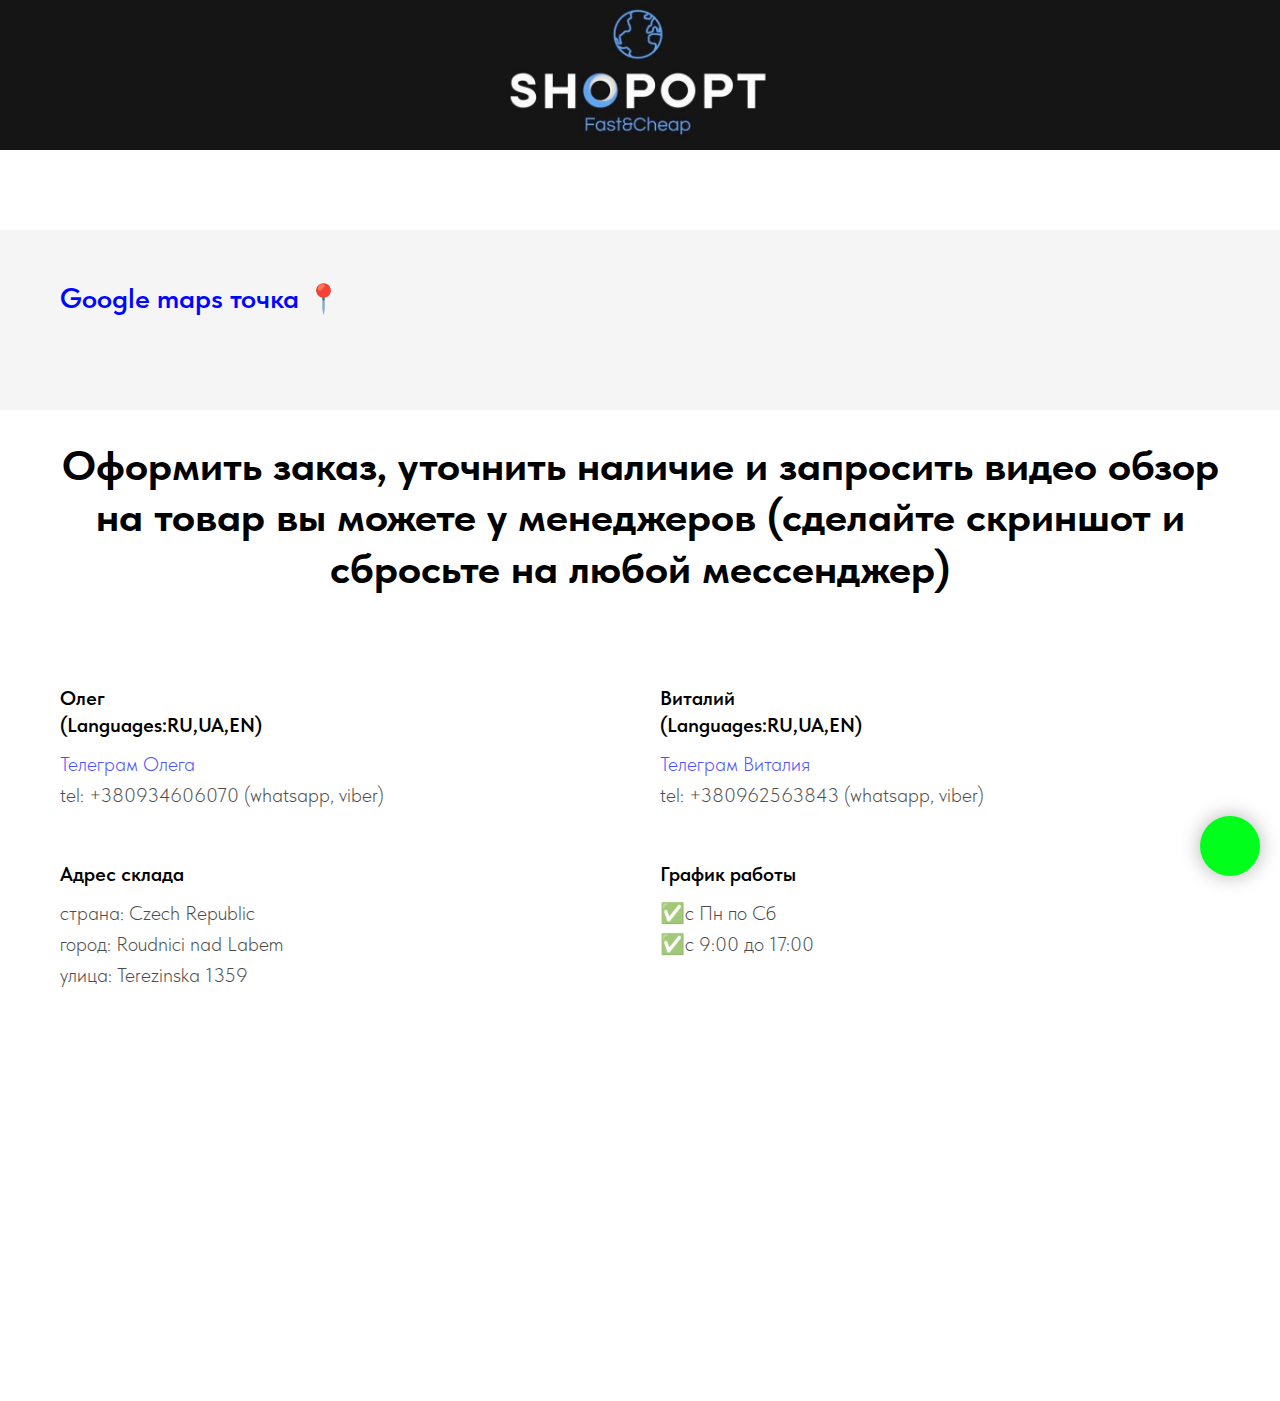
<file: tv/index.html>
<!DOCTYPE html>
<html>
  <head>
    <meta charset="utf-8" />
    <meta http-equiv="Content-Type" content="text/html; charset=utf-8" />
    <meta name="viewport" content="width=device-width, initial-scale=1.0" />
    <!--metatextblock-->
    <title>Телевизоры</title>
    <meta property="og:url" content="https://mihail-lifecz.com/tv" />
    <meta property="og:title" content="Телевизоры" />
    <meta property="og:description" content="" />
    <meta property="og:type" content="website" />
    <meta property="og:image" content="images/85.JPG" />
    <link rel="canonical" href="https://mihail-lifecz.com/tv" />
    <!--/metatextblock-->
    <meta name="format-detection" content="telephone=no" />
    <meta http-equiv="x-dns-prefetch-control" content="on" />
    <link rel="dns-prefetch" href="https://ws.tildacdn.com" />
    <link rel="dns-prefetch" href="https://static.tildacdn.net" />
    <link
      rel="icon"
      type="image/png"
      sizes="32x32"
      href="images/favicon-32x32.png"
      media="(prefers-color-scheme: light)"
    />
    <link
      rel="icon"
      type="image/x-icon"
      sizes="32x32"
      href="images/favicon.ico"
      media="(prefers-color-scheme: dark)"
    />
    <link
      rel="icon"
      type="image/svg+xml"
      sizes="any"
      href="images/favicon.svg"
    />
    <link
      rel="apple-touch-icon"
      type="image/png"
      href="images/android-chrome-192x1.png"
    />
    <link
      rel="icon"
      type="image/png"
      sizes="192x192"
      href="images/android-chrome-192x1.png"
    />
    <!-- Assets -->
    <script
      src="js/tilda-fallback-1.0.min.js"
      async=""
      charset="utf-8"
    ></script>
    <link
      rel="stylesheet"
      href="css/tilda-grid-3.0.min.css"
      type="text/css"
      media="all"
      onerror="this.loaderr='y';"
    />
    <link
      rel="stylesheet"
      href="css/tilda-blocks-page73589411.min.css"
      type="text/css"
      media="all"
      onerror="this.loaderr='y';"
    />
    <link
      rel="stylesheet"
      href="css/tilda-animation-2.0.min.css"
      type="text/css"
      media="all"
      onerror="this.loaderr='y';"
    />
    <link
      rel="stylesheet"
      href="css/tilda-popup-1.1.min.css"
      type="text/css"
      media="print"
      onload="this.media='all';"
      onerror="this.loaderr='y';"
    />
    <noscript
      ><link
        rel="stylesheet"
        href="https://static.tildacdn.net/css/tilda-popup-1.1.min.css"
        type="text/css"
        media="all"
    /></noscript>
    <link
      rel="stylesheet"
      href="css/tilda-slds-1.4.min.css"
      type="text/css"
      media="print"
      onload="this.media='all';"
      onerror="this.loaderr='y';"
    />
    <noscript
      ><link
        rel="stylesheet"
        href="https://static.tildacdn.net/css/tilda-slds-1.4.min.css"
        type="text/css"
        media="all"
    /></noscript>
    <link
      rel="stylesheet"
      href="css/tilda-catalog-1.1.min.css"
      type="text/css"
      media="print"
      onload="this.media='all';"
      onerror="this.loaderr='y';"
    />
    <noscript
      ><link
        rel="stylesheet"
        href="https://static.tildacdn.net/css/tilda-catalog-1.1.min.css"
        type="text/css"
        media="all"
    /></noscript>
    <link
      rel="stylesheet"
      href="css/tilda-forms-1.0.min.css"
      type="text/css"
      media="all"
      onerror="this.loaderr='y';"
    />
    <link
      rel="stylesheet"
      href="css/tilda-zoom-2.0.min.css"
      type="text/css"
      media="print"
      onload="this.media='all';"
      onerror="this.loaderr='y';"
    />
    <noscript
      ><link
        rel="stylesheet"
        href="https://static.tildacdn.net/css/tilda-zoom-2.0.min.css"
        type="text/css"
        media="all"
    /></noscript>
    <link
      rel="stylesheet"
      href="css/fonts-tildasans.css"
      type="text/css"
      media="all"
      onerror="this.loaderr='y';"
    />
    <script
      nomodule=""
      src="js/tilda-polyfill-1.0.min.js"
      charset="utf-8"
    ></script>
    <script type="text/javascript">
      function t_onReady(func) {
        if (document.readyState != "loading") {
          func();
        } else {
          document.addEventListener("DOMContentLoaded", func);
        }
      }
      function t_onFuncLoad(funcName, okFunc, time) {
        if (typeof window[funcName] === "function") {
          okFunc();
        } else {
          setTimeout(function () {
            t_onFuncLoad(funcName, okFunc, time);
          }, time || 100);
        }
      }
      function t_throttle(fn, threshhold, scope) {
        return function () {
          fn.apply(scope || this, arguments);
        };
      }
    </script>
    <script
      src="js/tilda-scripts-3.0.min.js"
      charset="utf-8"
      defer=""
      onerror="this.loaderr='y';"
    ></script>
    <script
      src="js/tilda-blocks-page73589411.min.js"
      charset="utf-8"
      async=""
      onerror="this.loaderr='y';"
    ></script>
    <script
      src="js/tilda-lazyload-1.0.min.js"
      charset="utf-8"
      async=""
      onerror="this.loaderr='y';"
    ></script>
    <script
      src="js/tilda-animation-2.0.min.js"
      charset="utf-8"
      async=""
      onerror="this.loaderr='y';"
    ></script>
    <script
      src="js/tilda-menu-1.0.min.js"
      charset="utf-8"
      async=""
      onerror="this.loaderr='y';"
    ></script>
    <script
      src="js/hammer.min.js"
      charset="utf-8"
      async=""
      onerror="this.loaderr='y';"
    ></script>
    <script
      src="js/tilda-slds-1.4.min.js"
      charset="utf-8"
      async=""
      onerror="this.loaderr='y';"
    ></script>
    <!-- <script
      src="js/tilda-products-1.0.min.js"
      charset="utf-8"
      async=""
      onerror="this.loaderr='y';"
    ></script>
    <script
      src="js/tilda-catalog-1.1.min.js"
      charset="utf-8"
      async=""
      onerror="this.loaderr='y';"
    ></script> -->
    <script
      src="js/tilda-zoom-2.0.min.js"
      charset="utf-8"
      async=""
      onerror="this.loaderr='y';"
    ></script>
    <script
      src="js/tilda-skiplink-1.0.min.js"
      charset="utf-8"
      async=""
      onerror="this.loaderr='y';"
    ></script>
    <script
      src="js/tilda-events-1.0.min.js"
      charset="utf-8"
      async=""
      onerror="this.loaderr='y';"
    ></script>
    <script type="text/javascript">
      window.dataLayer = window.dataLayer || [];
    </script>
    <script type="text/javascript">
      (function () {
        if (
          /bot|google|yandex|baidu|bing|msn|duckduckbot|teoma|slurp|crawler|spider|robot|crawling|facebook/i.test(
            navigator.userAgent
          ) === false &&
          typeof sessionStorage != "undefined" &&
          sessionStorage.getItem("visited") !== "y" &&
          document.visibilityState
        ) {
          var style = document.createElement("style");
          style.type = "text/css";
          style.innerHTML =
            "@media screen and (min-width: 980px) {.t-records {opacity: 0;}.t-records_animated {-webkit-transition: opacity ease-in-out .2s;-moz-transition: opacity ease-in-out .2s;-o-transition: opacity ease-in-out .2s;transition: opacity ease-in-out .2s;}.t-records.t-records_visible {opacity: 1;}}";
          document.getElementsByTagName("head")[0].appendChild(style);
          function t_setvisRecs() {
            var alr = document.querySelectorAll(".t-records");
            Array.prototype.forEach.call(alr, function (el) {
              el.classList.add("t-records_animated");
            });
            setTimeout(function () {
              Array.prototype.forEach.call(alr, function (el) {
                el.classList.add("t-records_visible");
              });
              sessionStorage.setItem("visited", "y");
            }, 400);
          }
          document.addEventListener("DOMContentLoaded", t_setvisRecs);
        }
      })();
    </script>
    <link rel="stylesheet" href="../products.css">
  </head>
  <body class="t-body" style="margin: 0">
    <!--allrecords-->
    <div
      id="allrecords"
      class="t-records"
      data-hook="blocks-collection-content-node"
      data-tilda-project-id="10380195"
      data-tilda-page-id="73589411"
      data-tilda-page-alias="tv"
      data-tilda-formskey="4c49429291194b3c4e18d66c10380195"
      data-tilda-cookie="no"
      data-tilda-lazy="yes"
      data-tilda-root-zone="one"
      data-tilda-project-country="CZ"
    >
      <div id="rec1210892761" class="r t-rec" style="" data-record-type="215">
        <a name="store" style="font-size: 0"></a>
      </div>
      <div
        id="rec1210892766"
        class="r t-rec"
        style=""
        data-animationappear="off"
        data-record-type="446"
      >
        <!-- T446 -->
        <div id="nav1210892766marker"></div>
        <div
          id="nav1210892766"
          class="t446 t446__positionstatic"
          style="background-color: rgba(21, 21, 21, 1); height: 150px"
          data-bgcolor-hex="#151515"
          data-bgcolor-rgba="rgba(21,21,21,1)"
          data-navmarker="nav1210892766marker"
          data-appearoffset=""
          data-bgopacity-two="1"
          data-menushadow=""
          data-menushadow-css=""
          data-bgopacity="1"
          data-menu="yes"
          data-menu-items-align="left"
        >
          <div class="t446__maincontainer" style="height: 150px">
            <div class="t446__logowrapper">
              <div class="t446__logowrapper2">
                <div style="display: block">
                  <a href="/">
                    <img
                      class="t446__imglogo"
                      src="images/photo_2025-08-06_16-.jpg"
                      imgfield="img"
                      style="min-width: 150px"
                      alt="INSTORE"
                    />
                  </a>
                </div>
              </div>
            </div>
            <div class="t446__rightwrapper" style="text-align: right"></div>
          </div>
        </div>
        <style>
          @media screen and (max-width: 980px) {
            #rec1210892766 .t446 {
              position: static;
            }
          }
        </style>
        <script>
          t_onReady(function () {
            t_onFuncLoad("t446_checkOverflow", function () {
              t_onFuncLoad("t446_setLogoPadding", function () {
                t446_setLogoPadding("1210892766");
              });
              window.addEventListener(
                "resize",
                t_throttle(function () {
                  t446_checkOverflow("1210892766", "150");
                })
              );
              window.addEventListener("load", function () {
                t446_checkOverflow("1210892766", "150");
              });
              t446_checkOverflow("1210892766", "150");
            });
            t_onFuncLoad("t_menu__interactFromKeyboard", function () {
              t_menu__interactFromKeyboard("1210892766");
            });
          });
          t_onReady(function () {
            t_onFuncLoad("t_menu__highlightActiveLinks", function () {
              t_menu__highlightActiveLinks(".t446__list_item a");
            });
          });
          t_onReady(function () {
            t_onFuncLoad("t_menu__setBGcolor", function () {
              t_menu__setBGcolor("1210892766", ".t446");
              window.addEventListener(
                "resize",
                t_throttle(function () {
                  t_menu__setBGcolor("1210892766", ".t446");
                })
              );
            });
          });
        </script>
        <style>
          #rec1210892766 .t-menu__link-item {
          }
          @supports (overflow: -webkit-marquee) and (justify-content: inherit) {
            #rec1210892766 .t-menu__link-item,
            #rec1210892766 .t-menu__link-item.t-active {
              opacity: 1 !important;
            }
          }
        </style>
        <style>
          #rec1210892766 .t446__logowrapper2 a {
            font-size: 28px;
            color: #ffffff;
            font-weight: 600;
            letter-spacing: 2.5px;
          }
          #rec1210892766 a.t-menu__link-item {
            font-size: 18px;
            color: #ffffff;
            font-weight: 500;
          }
          #rec1210892766 .t446__right_descr {
            font-size: 18px;
            color: #ffffff;
            font-weight: 500;
          }
          #rec1210892766 .t446__right_langs_lang a {
            font-size: 18px;
            color: #ffffff;
            font-weight: 500;
          }
        </style>
        <style>
          #rec1210892766 .t446__logo {
            color: #ffffff;
            font-weight: 600;
            letter-spacing: 2.5px;
          }
          @media screen and (min-width: 480px) {
            #rec1210892766 .t446__logo {
              font-size: 28px;
            }
          }
        </style>
      </div>
      <div
        id="rec1224934386"
        class="r t-rec t-rec_pt_0 t-rec_pb_0"
        style="padding-top: 0px; padding-bottom: 0px"
        data-animationappear="off"
        data-record-type="944"
      >
        <!-- t944 -->
        <div class="t944">
          <div class="t944__buttonwrapper">
            <a
              class="t-btn t-btnflex t-btnflex_type_button t-btnflex_md t944__btn t-animate"
              href="../index.html"
              data-animate-style="fadeinright"
              data-animate-group="yes"
              data-animate-order="1"
              data-btneffects-first="btneffects-flash"
            >
              <span class="t-btnflex__text">Вернуться к другим товарам</span>
              <style>
                #rec1224934386 .t-btnflex.t-btnflex_type_button {
                  color: #000000;
                  background-color: #00ff1b;
                  border-style: none !important;
                  box-shadow: none !important;
                  white-space: normal;
                  transition-duration: 0.2s;
                  transition-property: background-color, color, border-color,
                    box-shadow, opacity, transform;
                  transition-timing-function: ease-in-out;
                }
              </style>
            </a>
          </div>
        </div>
        <style>
          #rec1224934386 .t-btn[data-btneffects-first],
          #rec1224934386 .t-btn[data-btneffects-second],
          #rec1224934386 .t-btn[data-btneffects-third],
          #rec1224934386 .t-submit[data-btneffects-first],
          #rec1224934386 .t-submit[data-btneffects-second],
          #rec1224934386 .t-submit[data-btneffects-third] {
            position: relative;
            overflow: hidden;
            isolation: isolate;
          }
          #rec1224934386
            .t-btn[data-btneffects-first="btneffects-flash"]
            .t-btn_wrap-effects,
          #rec1224934386
            .t-submit[data-btneffects-first="btneffects-flash"]
            .t-btn_wrap-effects {
            position: absolute;
            top: 0;
            left: 0;
            width: 100%;
            height: 100%;
            -webkit-transform: translateX(-85px);
            -ms-transform: translateX(-85px);
            transform: translateX(-85px);
            -webkit-animation-name: flash;
            animation-name: flash;
            -webkit-animation-duration: 3s;
            animation-duration: 3s;
            -webkit-animation-timing-function: linear;
            animation-timing-function: linear;
            -webkit-animation-iteration-count: infinite;
            animation-iteration-count: infinite;
          }
          #rec1224934386
            .t-btn[data-btneffects-first="btneffects-flash"]
            .t-btn_wrap-effects_md,
          #rec1224934386
            .t-submit[data-btneffects-first="btneffects-flash"]
            .t-btn_wrap-effects_md {
            -webkit-animation-name: flash-md;
            animation-name: flash-md;
          }
          #rec1224934386
            .t-btn[data-btneffects-first="btneffects-flash"]
            .t-btn_wrap-effects_lg,
          #rec1224934386
            .t-submit[data-btneffects-first="btneffects-flash"]
            .t-btn_wrap-effects_lg {
            -webkit-animation-name: flash-lg;
            animation-name: flash-lg;
          }
          #rec1224934386
            .t-btn[data-btneffects-first="btneffects-flash"]
            .t-btn_effects,
          #rec1224934386
            .t-submit[data-btneffects-first="btneffects-flash"]
            .t-btn_effects {
            background: -webkit-gradient(
              linear,
              left top,
              right top,
              from(rgba(255, 255, 255, 0.1)),
              to(rgba(255, 255, 255, 0.4))
            );
            background: -webkit-linear-gradient(
              left,
              rgba(255, 255, 255, 0.1),
              rgba(255, 255, 255, 0.4)
            );
            background: -o-linear-gradient(
              left,
              rgba(255, 255, 255, 0.1),
              rgba(255, 255, 255, 0.4)
            );
            background: linear-gradient(
              90deg,
              rgba(255, 255, 255, 0.1),
              rgba(255, 255, 255, 0.4)
            );
            width: 45px;
            height: 100%;
            position: absolute;
            top: 0;
            left: 30px;
            -webkit-transform: skewX(-45deg);
            -ms-transform: skewX(-45deg);
            transform: skewX(-45deg);
          }
          @-webkit-keyframes flash {
            20% {
              -webkit-transform: translateX(100%);
              transform: translateX(100%);
            }
            100% {
              -webkit-transform: translateX(100%);
              transform: translateX(100%);
            }
          }
          @keyframes flash {
            20% {
              -webkit-transform: translateX(100%);
              transform: translateX(100%);
            }
            100% {
              -webkit-transform: translateX(100%);
              transform: translateX(100%);
            }
          }
          @-webkit-keyframes flash-md {
            30% {
              -webkit-transform: translateX(100%);
              transform: translateX(100%);
            }
            100% {
              -webkit-transform: translateX(100%);
              transform: translateX(100%);
            }
          }
          @keyframes flash-md {
            30% {
              -webkit-transform: translateX(100%);
              transform: translateX(100%);
            }
            100% {
              -webkit-transform: translateX(100%);
              transform: translateX(100%);
            }
          }
          @-webkit-keyframes flash-lg {
            40% {
              -webkit-transform: translateX(100%);
              transform: translateX(100%);
            }
            100% {
              -webkit-transform: translateX(100%);
              transform: translateX(100%);
            }
          }
          @keyframes flash-lg {
            40% {
              -webkit-transform: translateX(100%);
              transform: translateX(100%);
            }
            100% {
              -webkit-transform: translateX(100%);
              transform: translateX(100%);
            }
          }
        </style>
        <script>
          t_onReady(function () {
            window.setTimeout(function () {
              var rec = document.getElementById("rec1224934386");
              if (!rec) return;
              var firstButton = rec.querySelectorAll(
                ".t-btn[data-btneffects-first], .t-submit[data-btneffects-first]"
              );
              Array.prototype.forEach.call(firstButton, function (button) {
                var buttonEffect = button.querySelector(".t-btn_wrap-effects");
                if (!buttonEffect) {
                  button.insertAdjacentHTML(
                    "beforeend",
                    '<div class="t-btn_wrap-effects"><div class="t-btn_effects"></div></div>'
                  );
                  buttonEffect = button.querySelector(".t-btn_wrap-effects");
                }
                if (button.offsetWidth > 230) {
                  buttonEffect.classList.add("t-btn_wrap-effects_md");
                }
                if (button.offsetWidth > 750) {
                  buttonEffect.classList.remove("t-btn_wrap-effects_md");
                  buttonEffect.classList.add("t-btn_wrap-effects_lg");
                }
              });
            }, 1000);
          });
        </script>
      </div>
      <div
        id="rec1378130421"
        class="r t-rec t-rec_pt_0 t-rec_pb_0"
        style="padding-top: 0px; padding-bottom: 0px"
        data-record-type="248"
      >
        <!-- T220 -->
        <div class="t220">
          <div class="t-container">
            <div class="t-col t-col_12">
              <div class="t220__textwrapper" style="background-color: #f5f5f5">
                <div style="">
                  <div class="t220__title t-heading t-heading_sm" field="title">
                    <a
                      href="https://goo.gl/maps/av9jstaxEGzNJvnW8"
                      target="_blank"
                      rel="noreferrer noopener"
                      style="
                        color: rgb(0, 7, 255);
                        border-bottom-color: rgb(0, 7, 255);
                        border-bottom-style: solid;
                        box-shadow: none;
                        text-decoration: none;
                      "
                      >Google maps точка</a
                    >
                    📍
                  </div>
                  <div field="text" class="t220__text t-text t-text_md"></div>
                </div>
              </div>
            </div>
          </div>
        </div>
      </div>
      <div
        id="rec1444417221"
        class="r t-rec t-rec_pt_30 t-rec_pb_30"
        style="padding-top: 30px; padding-bottom: 30px"
        data-record-type="1056"
      >
        <!-- t1056 -->
        <div class="t1056">
          <div class="t-section__container t-container t-container_flex">
            <div class="t-col t-col_12">
              <div
                class="t-section__title t-title t-title_xs t-align_center t-margin_auto"
                field="btitle"
              >
                <strong
                  >Оформить заказ, уточнить наличие и запросить видео обзор на
                  товар вы можете у менеджеров (сделайте скриншот и сбросьте на
                  любой мессенджер)</strong
                >
              </div>
            </div>
          </div>
          <style>
            .t-section__descr {
              max-width: 560px;
            }
            #rec1444417221 .t-section__title {
              margin-bottom: 90px;
            }
            #rec1444417221 .t-section__descr {
            }
            @media screen and (max-width: 960px) {
              #rec1444417221 .t-section__title {
                margin-bottom: 45px;
              }
            }
          </style>
          <!-- <div class="t-container">
            <div class="t1056__row">
              <div class="t1056__col t-col t-col_6">
                <div class="t1056__col-wrapper_first t1056__col-wrapper">
                  <div
                    class="t1056__name t-name t-name_md"
                    field="li_title__7314443765710"
                  >
                    <div style="font-size: 20px" data-customstyle="yes">
                      Михаил<br />(Languages:RU,UA,EN)
                    </div>
                  </div>
                  <div
                    class="t1056__text t-text t-text_md"
                    field="li_descr__7314443765710"
                  >
                    <a
                      href="https://t.me/Manager_Parts"
                      target="_blank"
                      rel="noreferrer noopener"
                      style="
                        color: rgb(0, 7, 255);
                        border-bottom-color: rgb(0, 7, 255);
                        border-bottom-style: solid;
                        box-shadow: none;
                        text-decoration: none;
                      "
                      >Телеграм Михаила</a
                    ><br />+420770645537 (whatsapp, viber)
                  </div>
                </div>
              </div>
              <div class="t1056__col t-col t-col_6">
                <div class="t1056__col-wrapper">
                  <div
                    class="t1056__name t-name t-name_md"
                    field="li_title__7314443765711"
                  >
                    <div style="font-size: 20px" data-customstyle="yes">
                      Сергей<br />(Languages:RU,UA)
                    </div>
                  </div>
                  <div
                    class="t1056__text t-text t-text_md"
                    field="li_descr__7314443765711"
                  >
                    <a
                      href="https://t.me/Manager_Shopopt"
                      target="_blank"
                      rel="noreferrer noopener"
                      style="
                        color: rgb(0, 7, 255);
                        border-bottom-color: rgb(0, 7, 255);
                        border-bottom-style: solid;
                        box-shadow: none;
                        text-decoration: none;
                      "
                      >Телеграм Сергея</a
                    ><br />tel: +420777093159 (whatsapp, viber)
                  </div>
                </div>
              </div>
            </div>
            <div class="t-clear t1056__separator" style=""></div>
            <div class="t1056__row">
              <div class="t1056__col t-col t-col_6">
                <div class="t1056__col-wrapper">
                  <div
                    class="t1056__name t-name t-name_md"
                    field="li_title__7314443765713"
                  >
                    <div style="font-size: 20px" data-customstyle="yes">
                      Адрес склада
                    </div>
                  </div>
                  <div
                    class="t1056__text t-text t-text_md"
                    field="li_descr__7314443765713"
                  >
                    страна: Czech Republic<br />город: Roudnici nad Labem<br />улица:
                    Terezinska 1359
                  </div>
                </div>
              </div>
              <div class="t1056__col t-col t-col_6">
                <div class="t1056__col-wrapper">
                  <div
                    class="t1056__name t-name t-name_md"
                    field="li_title__7314443765714"
                  >
                    <div style="font-size: 20px" data-customstyle="yes">
                      График работы
                    </div>
                  </div>
                  <div
                    class="t1056__text t-text t-text_md"
                    field="li_descr__7314443765714"
                  >
                    ✅с Пн по Сб <br />✅с 9:00 до 17:00
                  </div>
                </div>
              </div>
            </div>
            <div class="t-clear t1056__separator" style=""></div>
            <div class="t1056__row"></div>
          </div> -->
          <div class="t-container">
            <div class="t1056__row">
              <div class="t1056__col t-col t-col_6">
                <div class="t1056__col-wrapper_first t1056__col-wrapper">
                  <div
                    class="t1056__name t-name t-name_md"
                    field="li_title__8614859096040"
                  >
                    <div style="font-size: 20px" data-customstyle="yes">
                      Олег<br />(Languages:RU,UA,EN)
                    </div>
                  </div>
                  <div
                    class="t1056__text t-text t-text_md"
                    field="li_descr__8614859096040"
                  >
                    <a
                      href="https://t.me/olegvision8"
                      target="_blank"
                      rel="noreferrer noopener"
                      style="
                        color: rgb(0, 7, 255);
                        border-bottom-color: rgb(0, 7, 255);
                        border-bottom-style: solid;
                        box-shadow: none;
                        text-decoration: none;
                      "
                      >Телеграм Олега</a
                    ><br />tel: +380934606070 (whatsapp, viber)
                  </div>
                </div>
              </div>
              <div class="t1056__col t-col t-col_6">
                <div class="t1056__col-wrapper">
                  <div
                    class="t1056__name t-name t-name_md"
                    field="li_title__1758014015123"
                  >
                    <div style="font-size: 20px" data-customstyle="yes">
                      Виталий<br />(Languages:RU,UA,EN)
                    </div>
                  </div>
                  <div
                    class="t1056__text t-text t-text_md"
                    field="li_descr__1758014015123"
                  >
                    <a
                      href="https://t.me/vitalya057"
                      target="_blank"
                      rel="noreferrer noopener"
                      style="
                        color: rgb(0, 7, 255);
                        border-bottom-color: rgb(0, 7, 255);
                        border-bottom-style: solid;
                        box-shadow: none;
                        text-decoration: none;
                      "
                      >Телеграм Виталия</a
                    ><br />tel: +380962563843 (whatsapp, viber)
                  </div>
                </div>
              </div>
            </div>
            <div class="t-clear t1056__separator" style=""></div>
            <div class="t1056__row">
              <div class="t1056__col t-col t-col_6">
                <div class="t1056__col-wrapper">
                  <div
                    class="t1056__name t-name t-name_md"
                    field="li_title__8614859096042"
                  >
                    <div style="font-size: 20px" data-customstyle="yes">
                      Адрес склада
                    </div>
                  </div>
                  <div
                    class="t1056__text t-text t-text_md"
                    field="li_descr__8614859096042"
                  >
                    страна: Czech Republic<br />город: Roudnici nad Labem<br />улица:
                    Terezinska 1359
                  </div>
                </div>
              </div>
              <div class="t1056__col t-col t-col_6">
                <div class="t1056__col-wrapper">
                  <div
                    class="t1056__name t-name t-name_md"
                    field="li_title__8614859096043"
                  >
                    <div style="font-size: 20px" data-customstyle="yes">
                      График работы
                    </div>
                  </div>
                  <div
                    class="t1056__text t-text t-text_md"
                    field="li_descr__8614859096043"
                  >
                    ✅с Пн по Сб <br />✅с 9:00 до 17:00
                  </div>
                </div>
              </div>
            </div>
            <div class="t-clear t1056__separator" style=""></div>
            <div class="t1056__row"></div>
          </div>
        </div>
      </div>
      <div
        id="rec1210892786"
        class="r t-rec t-rec_pt_30 t-rec_pb_30"
        style="padding-top: 30px; padding-bottom: 30px"
        data-animationappear="off"
        data-record-type="754"
      >
        <!-- t754 -->
        <!-- @classes: t-text t-text_xxs t-name t-name_xs t-name_md t-name_xl t-descr t-descr_xxs t-btn t-btn_xs t-btn_sm data-zoomable="yes" t-align_center -->
        <div class="t754">
          <!-- grid container start -->
          <div class="t-store js-store">
            <div
              class="js-store-parts-select-container t-store__grid-cont t-container"
            ></div>
            <!-- preloader els -->
            <div
              class="js-store-grid-cont-preloader t-store__grid-cont t-store__grid-cont-preloader_hidden t-container t-store__grid-cont_mobile-grid"
            >
              <div class="t-store__card-preloader t-col t-col_6">
                <div
                  class="t-store__card__img-preloader"
                  style="padding-bottom: 48.214285714286%"
                ></div>
              </div>
              <div class="t-store__card-preloader t-col t-col_6">
                <div
                  class="t-store__card__img-preloader"
                  style="padding-bottom: 48.214285714286%"
                ></div>
              </div>
            </div>
            <!-- preloader els end -->
            <div
              class="js-store-grid-cont t-store__grid-cont t-container t-store__grid-cont_mobile-grid"
            ></div>
          </div>
          <!-- grid container end -->
        </div>
        <!-- catalog setup start -->
        <style>
          #rec1210892786 .t-slds__bullet_active .t-slds__bullet_body {
            background-color: #222 !important;
          }
          #rec1210892786 .t-slds__bullet:hover .t-slds__bullet_body {
            background-color: #222 !important;
          }
          #rec1210892786 .t-store__parts-switch-btn {
          }
        </style>
        <style>
          #rec1210892786 .t-store__card .t-typography__title {
            font-size: 18px;
            font-weight: 500;
            padding-top: 15px;
          }
          #rec1210892786 .t-store__relevants__title {
            font-size: 18px;
            font-weight: 500;
            padding-top: 15px;
          }
          #rec1210892786 .t-store__card .t-store__card__price {
            font-size: 18px;
            font-weight: 400;
          }
          #rec1210892786 .t-store__card .t-store__card__price_old {
            font-size: 18px;
            font-weight: 400;
          }
        </style>
        <style>
          #rec1210892786 .t-popup .t-typography__title {
            font-weight: 500;
          }
          #rec1210892786 .t-popup .t-store__prod-popup__price {
            font-weight: 400;
          }
          #rec1210892786 .t-popup .t-store__prod-popup__price_old {
            font-weight: 400;
          }
        </style>
        <div class="js-store-tpl-slider-arrows" style="display: none">
          <li
            class="t-slds__arrow_wrapper t-slds__arrow_wrapper-left"
            data-slide-direction="left"
          >
            <button
              type="button"
              class="t-slds__arrow t-slds__arrow-left t-slds__arrow-withbg"
              aria-controls="carousel_1210892786"
              aria-disabled="false"
              aria-label="Предыдущий слайд"
              style="
                width: 30px;
                height: 30px;
                background-color: rgba(255, 255, 255, 1);
              "
            >
              <div
                class="t-slds__arrow_body t-slds__arrow_body-left"
                style="width: 7px"
              >
                <svg
                  role="presentation"
                  focusable="false"
                  style="display: block"
                  viewBox="0 0 7.3 13"
                  xmlns="http://www.w3.org/2000/svg"
                  xmlns:xlink="http://www.w3.org/1999/xlink"
                >
                  <polyline
                    fill="none"
                    stroke="#000000"
                    stroke-linejoin="butt"
                    stroke-linecap="butt"
                    stroke-width="1"
                    points="0.5,0.5 6.5,6.5 0.5,12.5"
                  ></polyline>
                </svg>
              </div>
            </button>
          </li>
          <li
            class="t-slds__arrow_wrapper t-slds__arrow_wrapper-right"
            data-slide-direction="right"
          >
            <button
              type="button"
              class="t-slds__arrow t-slds__arrow-right t-slds__arrow-withbg"
              aria-controls="carousel_1210892786"
              aria-disabled="false"
              aria-label="Следующий слайд"
              style="
                width: 30px;
                height: 30px;
                background-color: rgba(255, 255, 255, 1);
              "
            >
              <div
                class="t-slds__arrow_body t-slds__arrow_body-right"
                style="width: 7px"
              >
                <svg
                  role="presentation"
                  focusable="false"
                  style="display: block"
                  viewBox="0 0 7.3 13"
                  xmlns="http://www.w3.org/2000/svg"
                  xmlns:xlink="http://www.w3.org/1999/xlink"
                >
                  <polyline
                    fill="none"
                    stroke="#000000"
                    stroke-linejoin="butt"
                    stroke-linecap="butt"
                    stroke-width="1"
                    points="0.5,0.5 6.5,6.5 0.5,12.5"
                  ></polyline>
                </svg>
              </div>
            </button>
          </li>
        </div>
        <script>
          t_onReady(function () {
            var prodcard_optsObj = {
              blockId: "",
              hasWrap: "",
              txtPad: "",
              bgColor: "",
              borderRadius: "",
              shadow: "",
              shadowSize: "",
              shadowOpacity: "",
              shadowHover: "",
              shadowSizeHover: "",
              shadowOpacityHover: "",
              shadowShiftyHover: "",
              btnTitle1: "",
              btnLink1: "popup",
              btnTitle2: "",
              btnLink2: "popup",
              showOpts: false,
              style: "",
              hasImg: true,
              hasDescr: true,
              hasSeparator: true,
            };
            var price_optsObj = {
              color: "",
              colorOld: "",
              position: "at",
              priceRange: "",
            };
            var popup_optsObj = {
              popupContainer: "",
              columns: "6",
              columns2: "6",
              isVertical: "",
              align: "",
              btnTitle: "",
              closeText: "",
              iconColor: "#000000",
              containerBgColor: "#ffffff",
              overlayBgColor: "#ffffff",
              overlayBgColorRgba: "rgba(255,255,255,1)",
              popupStat: "",
              tabsPosition: "",
              fixedButton: false,
              mobileGalleryStyle: "",
            };
            var slider_optsObj = {
              anim_speed: "",
              videoPlayerIconColor: "",
              cycle: "",
              controls: "arrowsthumbs",
              bgcolor: "#ebebeb",
            };
            var slider_dotsOptsObj = {
              size: "",
              bgcolor: "",
              bordersize: "",
              bgcoloractive: "",
            };
            var slider_slidesOptsObj = {
              zoomable: true,
              bgsize: "cover",
              ratio: "1",
            };
            var typography_optsObj = { descrColor: "", titleColor: "" };
            var default_sort = { default: null, in_stock: false };
            var options = {
              recid: "1210892786",
              storepart: "679978826052",
              previewmode: "yes",
              prodCard: prodcard_optsObj,
              popup_opts: popup_optsObj,
              defaultSort: default_sort,
              galleryStyle: "",
              slider_opts: slider_optsObj,
              slider_dotsOpts: slider_dotsOptsObj,
              slider_slidesOpts: slider_slidesOptsObj,
              typo: typography_optsObj,
              price: price_optsObj,
              blocksInRow: "2",
              colClass: "t-col t-col_6",
              sidebar: false,
              colWidth: "560",
              colClassFullWidth: "t-col t-col_12",
              imageHover: false,
              imageHeight: "270px",
              imageWidth: "",
              imageRatio: "1",
              imageRatioClass: "",
              align: "left",
              vindent: "80px",
              isHorizOnMob: false,
              itemsAnim: "",
              hasOriginalAspectRatio: true,
              size: 36,
              markColor: "#000000",
              markBgColor: "#ffc117",
              currencySide: "r",
              currencyTxt: "€",
              currencySeparator: ",",
              currencyDecimal: "",
              btnSize: "",
              btn1_style:
                "color:#ffffff;background-color:#000000;border-radius:5px; -moz-border-radius:5px; -webkit-border-radius:5px;",
              btn2_style:
                "color:#000000;border:1px solid #000000;border-radius:5px; -moz-border-radius:5px; -webkit-border-radius:5px;",
              buttonRadius: "5px",
              buttonBgColor: "#000000",
              isFlexCols: "",
              hideStoreParts: false,
              verticalAlignButtons: true,
              hideFilters: false,
              titleRelevants: "",
              showRelevants: "",
              showPagination: "",
              tabs: "",
              relevants_slider: false,
              relevants_quantity: "4",
              sliderthumbsside: "",
              showStoreBtnQuantity: "",
              verticalAlign: "",
              rightColumnWidth: "",
              isTitleClip: false,
              horizontalScrollHint: "none",
            };
            t_onFuncLoad("t_store_init", function () {
              t_store_init("1210892786", options);
            });
          });
        </script>
        <template id="button_loadmore_1210892786">
          <button
            class="t-btn t-btnflex t-btnflex_type_button t-btnflex_sm js-store-load-more-btn t-store__load-more-btn"
            type="button"
          >
            <span class="t-btnflex__text js-store-load-more-btn-text"
              >Load more</span
            >
            <style>
              #rec1210892786 .t-btnflex.t-btnflex_type_button {
                color: #ffffff;
                background-color: #000000;
                border-style: none !important;
                border-radius: 5px;
                box-shadow: none !important;
                transition-duration: 0.2s;
                transition-property: background-color, color, border-color,
                  box-shadow, opacity, transform;
                transition-timing-function: ease-in-out;
              }
            </style>
          </button>
        </template>
        <!-- catalog setup end -->
        <style>
          #rec1210892786 .t-menu__link-item {
          }
          @supports (overflow: -webkit-marquee) and (justify-content: inherit) {
            #rec1210892786 .t-menu__link-item,
            #rec1210892786 .t-menu__link-item.t-active {
              opacity: 1 !important;
            }
          }
        </style>
      </div>
      <div id="rec1313201411" class="r t-rec" style="" data-record-type="825">
        <!-- t825 -->
        <div class="t825">
          <div
            class="t825__btn"
            style="bottom: 20px; right: 20px; left: initial"
          >
            <button
              type="button"
              class="t825__btn_wrapper"
              style="background: #00ff1b"
            >
              <div
                class="t825__bgimg t-bgimg"
                bgimgfield="img"
                data-original="https://static.tildacdn.net/tild3966-3663-4731-a137-313338316363/g28bc5ead88049b26cea.png"
                style="background-image: url('images/g28bc5ead88049b26cea.png')"
              ></div>
              <svg
                role="presentation"
                class="t825__icon-close"
                width="16px"
                height="16px"
                viewBox="0 0 23 23"
                version="1.1"
                xmlns="http://www.w3.org/2000/svg"
                xmlns:xlink="http://www.w3.org/1999/xlink"
              >
                <g
                  stroke="none"
                  stroke-width="1"
                  fill="#000"
                  fill-rule="evenodd"
                >
                  <rect
                    transform="translate(11.313708, 11.313708) rotate(-45.000000) translate(-11.313708, -11.313708)"
                    x="10.3137085"
                    y="-3.6862915"
                    width="2"
                    height="30"
                  ></rect>
                  <rect
                    transform="translate(11.313708, 11.313708) rotate(-315.000000) translate(-11.313708, -11.313708)"
                    x="10.3137085"
                    y="-3.6862915"
                    width="2"
                    height="30"
                  ></rect>
                </g>
              </svg>
            </button>
          </div>
          <div
            class="t825__popup"
            data-track-popup="/tilda/popup/rec1313201411/opened"
          >
            <div
              class="t825__popup-container"
              style="bottom: 95px; right: 20px; left: initial"
            >
              <div class="t825__mobile-top-panel">
                <div class="t825__mobile-top-panel_wrapper">
                  <button type="button" class="t825__mobile-close">
                    <svg
                      role="presentation"
                      class="t825__mobile-icon-close"
                      width="16"
                      height="16"
                      viewBox="0 0 23 23"
                      xmlns="http://www.w3.org/2000/svg"
                    >
                      <g fill="#fff" fill-rule="evenodd">
                        <path
                          d="M0 1.414 1.415 0l21.213 21.213-1.414 1.414z"
                        ></path>
                        <path
                          d="m21.213 0 1.414 1.415L1.414 22.628 0 21.214z"
                        ></path>
                      </g>
                    </svg>
                  </button>
                </div>
              </div>
              <div class="t825__wrapper" style="">
                <div class="t825__text-wrapper">
                  <div class="t825__title t-name t-name_xl">Контакты</div>
                </div>
                <div class="t825__messenger-wrapper">
                  <!-- new soclinks -->
                  <div class="t825__messenger-block">
                    <a
                      href="tel:+380934606070"
                      class="t825__messenger t825__phone t-name t-name_lg"
                      target="_blank"
                      rel="nofollow noopener"
                      ><svg
                        class="t-sociallinks__svg"
                        role="presentation"
                        width="62px"
                        height="62px"
                        viewBox="0 0 100 100"
                        fill="none"
                        xmlns="http://www.w3.org/2000/svg"
                      >
                        <path
                          fill-rule="evenodd"
                          clip-rule="evenodd"
                          d="M50 100C77.6142 100 100 77.6142 100 50C100 22.3858 77.6142 0 50 0C22.3858 0 0 22.3858 0 50C0 77.6142 22.3858 100 50 100ZM50.0089 29H51.618C56.4915 29.0061 61.1633 30.9461 64.6073 34.3938C68.0512 37.8415 69.9856 42.5151 69.9856 47.3879V48.9968C69.9338 49.5699 69.6689 50.1027 69.2433 50.49C68.8177 50.8772 68.2623 51.0908 67.6868 51.0884H67.5029C66.8966 51.0358 66.3359 50.745 65.9437 50.2796C65.5516 49.8143 65.36 49.2124 65.4109 48.6061V47.3879C65.4109 43.7303 63.9578 40.2225 61.3711 37.6362C58.7844 35.0499 55.2761 33.597 51.618 33.597H50.3997C49.79 33.6488 49.1847 33.4563 48.7169 33.0619C48.2492 32.6675 47.9573 32.1035 47.9054 31.4939C47.8536 30.8843 48.0461 30.279 48.4406 29.8114C48.835 29.3437 49.3992 29.0518 50.0089 29ZM56.889 49.0132C56.4579 48.5821 56.2157 47.9975 56.2157 47.3879C56.2157 46.1687 55.7313 44.9994 54.869 44.1373C54.0068 43.2752 52.8374 42.7909 51.618 42.7909C51.0083 42.7909 50.4236 42.5488 49.9925 42.1177C49.5614 41.6867 49.3192 41.102 49.3192 40.4924C49.3192 39.8828 49.5614 39.2982 49.9925 38.8672C50.4236 38.4361 51.0083 38.1939 51.618 38.1939C54.0568 38.1939 56.3956 39.1626 58.1201 40.8868C59.8445 42.611 60.8133 44.9495 60.8133 47.3879C60.8133 47.9975 60.5711 48.5821 60.14 49.0132C59.7089 49.4442 59.1242 49.6864 58.5145 49.6864C57.9048 49.6864 57.3201 49.4442 56.889 49.0132ZM66.4011 69.0663L66.401 69.0846C66.3999 69.5725 66.2967 70.0547 66.0981 70.5003C65.8998 70.9451 65.611 71.3435 65.2499 71.67C64.8674 72.0182 64.4123 72.2771 63.9176 72.428C63.4516 72.5702 62.9613 72.6132 62.4782 72.5546C58.2475 72.53 53.4102 70.5344 49.1802 68.1761C44.8871 65.7827 41.0444 62.915 38.8019 60.9903L38.7681 60.9613L38.7367 60.9299C32.3303 54.5198 28.2175 46.1735 27.0362 37.186C26.9623 36.6765 27.0018 36.157 27.1519 35.6645C27.3027 35.1695 27.5615 34.7142 27.9094 34.3314C28.2397 33.9658 28.6436 33.6742 29.0944 33.4757C29.5447 33.2775 30.0316 33.1766 30.5234 33.1796H37.4967C38.299 33.1636 39.0826 33.4244 39.7156 33.9184C40.3527 34.4156 40.7979 35.1184 40.9754 35.9071L41.0038 36.0335V36.1631C41.0038 36.4901 41.0787 36.795 41.1847 37.2268C41.2275 37.4012 41.2755 37.5965 41.3256 37.8221L41.326 37.8238C41.583 38.9896 41.925 40.1351 42.3491 41.251L42.7322 42.259L38.4899 44.26L38.4846 44.2625C38.204 44.3914 37.986 44.6263 37.8784 44.9157L37.8716 44.934L37.8642 44.952C37.7476 45.236 37.7476 45.5545 37.8642 45.8385L37.9144 45.9608L37.9359 46.0912C38.0802 46.9648 38.5603 48.0981 39.4062 49.4169C40.243 50.7215 41.3964 52.1437 42.808 53.5872C45.6206 56.4634 49.3981 59.3625 53.5798 61.5387C53.8533 61.6395 54.1552 61.6343 54.4257 61.5231L54.4437 61.5157L54.462 61.5089C54.7501 61.4016 54.9842 61.1848 55.1133 60.9057L55.1148 60.9023L57.0232 56.6591L58.0397 57.03C59.1934 57.4509 60.3737 57.7947 61.5729 58.0592L61.5785 58.0605L61.5841 58.0618C62.152 58.1929 62.7727 58.3042 63.3802 58.3942L63.4231 58.4006L63.4654 58.4101C64.2537 58.5877 64.956 59.0332 65.453 59.6706C65.9429 60.2991 66.2033 61.0758 66.1916 61.8721L66.4011 69.0663Z"
                          fill="#000"
                        ></path></svg
                    ></a>
                    <div class="t825__messenger-descr t-descr t-descr_xs">
                      Олег (Languages:RU,UA,CZ)
                    </div>
                  </div>
                  <div class="t825__messenger-block">
                    <a
                      href="tel:+380962563843"
                      class="t825__messenger t825__phone t-name t-name_lg"
                      target="_blank"
                      rel="nofollow noopener"
                      ><svg
                        class="t-sociallinks__svg"
                        role="presentation"
                        width="62px"
                        height="62px"
                        viewBox="0 0 100 100"
                        fill="none"
                        xmlns="http://www.w3.org/2000/svg"
                      >
                        <path
                          fill-rule="evenodd"
                          clip-rule="evenodd"
                          d="M50 100C77.6142 100 100 77.6142 100 50C100 22.3858 77.6142 0 50 0C22.3858 0 0 22.3858 0 50C0 77.6142 22.3858 100 50 100ZM50.0089 29H51.618C56.4915 29.0061 61.1633 30.9461 64.6073 34.3938C68.0512 37.8415 69.9856 42.5151 69.9856 47.3879V48.9968C69.9338 49.5699 69.6689 50.1027 69.2433 50.49C68.8177 50.8772 68.2623 51.0908 67.6868 51.0884H67.5029C66.8966 51.0358 66.3359 50.745 65.9437 50.2796C65.5516 49.8143 65.36 49.2124 65.4109 48.6061V47.3879C65.4109 43.7303 63.9578 40.2225 61.3711 37.6362C58.7844 35.0499 55.2761 33.597 51.618 33.597H50.3997C49.79 33.6488 49.1847 33.4563 48.7169 33.0619C48.2492 32.6675 47.9573 32.1035 47.9054 31.4939C47.8536 30.8843 48.0461 30.279 48.4406 29.8114C48.835 29.3437 49.3992 29.0518 50.0089 29ZM56.889 49.0132C56.4579 48.5821 56.2157 47.9975 56.2157 47.3879C56.2157 46.1687 55.7313 44.9994 54.869 44.1373C54.0068 43.2752 52.8374 42.7909 51.618 42.7909C51.0083 42.7909 50.4236 42.5488 49.9925 42.1177C49.5614 41.6867 49.3192 41.102 49.3192 40.4924C49.3192 39.8828 49.5614 39.2982 49.9925 38.8672C50.4236 38.4361 51.0083 38.1939 51.618 38.1939C54.0568 38.1939 56.3956 39.1626 58.1201 40.8868C59.8445 42.611 60.8133 44.9495 60.8133 47.3879C60.8133 47.9975 60.5711 48.5821 60.14 49.0132C59.7089 49.4442 59.1242 49.6864 58.5145 49.6864C57.9048 49.6864 57.3201 49.4442 56.889 49.0132ZM66.4011 69.0663L66.401 69.0846C66.3999 69.5725 66.2967 70.0547 66.0981 70.5003C65.8998 70.9451 65.611 71.3435 65.2499 71.67C64.8674 72.0182 64.4123 72.2771 63.9176 72.428C63.4516 72.5702 62.9613 72.6132 62.4782 72.5546C58.2475 72.53 53.4102 70.5344 49.1802 68.1761C44.8871 65.7827 41.0444 62.915 38.8019 60.9903L38.7681 60.9613L38.7367 60.9299C32.3303 54.5198 28.2175 46.1735 27.0362 37.186C26.9623 36.6765 27.0018 36.157 27.1519 35.6645C27.3027 35.1695 27.5615 34.7142 27.9094 34.3314C28.2397 33.9658 28.6436 33.6742 29.0944 33.4757C29.5447 33.2775 30.0316 33.1766 30.5234 33.1796H37.4967C38.299 33.1636 39.0826 33.4244 39.7156 33.9184C40.3527 34.4156 40.7979 35.1184 40.9754 35.9071L41.0038 36.0335V36.1631C41.0038 36.4901 41.0787 36.795 41.1847 37.2268C41.2275 37.4012 41.2755 37.5965 41.3256 37.8221L41.326 37.8238C41.583 38.9896 41.925 40.1351 42.3491 41.251L42.7322 42.259L38.4899 44.26L38.4846 44.2625C38.204 44.3914 37.986 44.6263 37.8784 44.9157L37.8716 44.934L37.8642 44.952C37.7476 45.236 37.7476 45.5545 37.8642 45.8385L37.9144 45.9608L37.9359 46.0912C38.0802 46.9648 38.5603 48.0981 39.4062 49.4169C40.243 50.7215 41.3964 52.1437 42.808 53.5872C45.6206 56.4634 49.3981 59.3625 53.5798 61.5387C53.8533 61.6395 54.1552 61.6343 54.4257 61.5231L54.4437 61.5157L54.462 61.5089C54.7501 61.4016 54.9842 61.1848 55.1133 60.9057L55.1148 60.9023L57.0232 56.6591L58.0397 57.03C59.1934 57.4509 60.3737 57.7947 61.5729 58.0592L61.5785 58.0605L61.5841 58.0618C62.152 58.1929 62.7727 58.3042 63.3802 58.3942L63.4231 58.4006L63.4654 58.4101C64.2537 58.5877 64.956 59.0332 65.453 59.6706C65.9429 60.2991 66.2033 61.0758 66.1916 61.8721L66.4011 69.0663Z"
                          fill="#000"
                        ></path></svg
                    ></a>
                    <div class="t825__messenger-descr t-descr t-descr_xs">
                      Виталий (Languages:RU,UA,EN)
                    </div>
                  </div>
                  <div class="t825__messenger-block">
                    <a
                      href="https://t.me/olegvision8"
                      class="t825__messenger t825__telegram t-name t-name_lg"
                      target="_blank"
                      rel="nofollow noopener"
                      ><svg
                        class="t-sociallinks__svg"
                        role="presentation"
                        width="62px"
                        height="62px"
                        viewBox="0 0 100 100"
                        fill="none"
                        xmlns="http://www.w3.org/2000/svg"
                      >
                        <path
                          fill-rule="evenodd"
                          clip-rule="evenodd"
                          d="M50 100c27.614 0 50-22.386 50-50S77.614 0 50 0 0 22.386 0 50s22.386 50 50 50Zm21.977-68.056c.386-4.38-4.24-2.576-4.24-2.576-3.415 1.414-6.937 2.85-10.497 4.302-11.04 4.503-22.444 9.155-32.159 13.734-5.268 1.932-2.184 3.864-2.184 3.864l8.351 2.577c3.855 1.16 5.91-.129 5.91-.129l17.988-12.238c6.424-4.38 4.882-.773 3.34.773l-13.49 12.882c-2.056 1.804-1.028 3.35-.129 4.123 2.55 2.249 8.82 6.364 11.557 8.16.712.467 1.185.778 1.292.858.642.515 4.111 2.834 6.424 2.319 2.313-.516 2.57-3.479 2.57-3.479l3.083-20.226c.462-3.511.993-6.886 1.417-9.582.4-2.546.705-4.485.767-5.362Z"
                          fill="#1d98dc"
                        ></path></svg
                    ></a>
                    <div class="t825__messenger-descr t-descr t-descr_xs">
                      Telegram Олега
                    </div>
                  </div>
                  <div class="t825__messenger-block">
                    <a
                      href="https://t.me/vitalya057"
                      class="t825__messenger t825__telegram t-name t-name_lg"
                      target="_blank"
                      rel="nofollow noopener"
                      ><svg
                        class="t-sociallinks__svg"
                        role="presentation"
                        width="62px"
                        height="62px"
                        viewBox="0 0 100 100"
                        fill="none"
                        xmlns="http://www.w3.org/2000/svg"
                      >
                        <path
                          fill-rule="evenodd"
                          clip-rule="evenodd"
                          d="M50 100c27.614 0 50-22.386 50-50S77.614 0 50 0 0 22.386 0 50s22.386 50 50 50Zm21.977-68.056c.386-4.38-4.24-2.576-4.24-2.576-3.415 1.414-6.937 2.85-10.497 4.302-11.04 4.503-22.444 9.155-32.159 13.734-5.268 1.932-2.184 3.864-2.184 3.864l8.351 2.577c3.855 1.16 5.91-.129 5.91-.129l17.988-12.238c6.424-4.38 4.882-.773 3.34.773l-13.49 12.882c-2.056 1.804-1.028 3.35-.129 4.123 2.55 2.249 8.82 6.364 11.557 8.16.712.467 1.185.778 1.292.858.642.515 4.111 2.834 6.424 2.319 2.313-.516 2.57-3.479 2.57-3.479l3.083-20.226c.462-3.511.993-6.886 1.417-9.582.4-2.546.705-4.485.767-5.362Z"
                          fill="#1d98dc"
                        ></path></svg
                    ></a>
                    <div class="t825__messenger-descr t-descr t-descr_xs">
                      Telegram Виталия
                    </div>
                  </div>
                  <div class="t825__messenger-block">
                    <a
                      href="https://wa.me/380934606070"
                      class="t825__messenger t825__whatsapp t-name t-name_lg"
                      target="_blank"
                      rel="nofollow noopener"
                      ><svg
                        role="presentation"
                        width="62"
                        height="62"
                        xmlns="http://www.w3.org/2000/svg"
                      >
                        <g fill="#27D061" fill-rule="nonzero">
                          <path
                            d="M32.367 14.888c-8.275 0-15.004 6.726-15.007 14.993a14.956 14.956 0 0 0 2.294 7.98l.356.567-1.515 5.533 5.677-1.488.548.325a14.979 14.979 0 0 0 7.634 2.09h.006c8.268 0 14.997-6.727 15-14.995a14.9 14.9 0 0 0-4.389-10.608 14.898 14.898 0 0 0-10.604-4.397zm8.417 21.34c-.369 1.052-2.138 2.013-2.989 2.142-.763.116-1.728.164-2.789-.179a25.28 25.28 0 0 1-2.524-.949c-4.444-1.95-7.345-6.502-7.566-6.802-.222-.301-1.809-2.443-1.809-4.661 0-2.218 1.144-3.307 1.55-3.759.406-.451.886-.564 1.181-.564.295 0 .591.003.849.016.272.014.637-.105.996.773.37.903 1.255 3.12 1.366 3.346.11.225.185.488.037.79-.148.3-.222.488-.443.75-.222.264-.465.588-.664.79-.222.224-.453.469-.194.92.258.45 1.147 1.926 2.463 3.12 1.692 1.535 3.119 2.011 3.562 2.237.443.226.701.188.96-.113.258-.3 1.106-1.316 1.401-1.766.295-.45.59-.376.997-.226.406.15 2.583 1.24 3.026 1.466.443.226.738.338.849.526.11.188.11 1.09-.259 2.143z"
                          ></path>
                          <path
                            d="M31 0C13.88 0 0 13.88 0 31c0 17.12 13.88 31 31 31 17.12 0 31-13.88 31-31C62 13.88 48.12 0 31 0zm1.283 47.573h-.007c-3 0-5.948-.75-8.566-2.171l-9.502 2.48 2.543-9.243a17.735 17.735 0 0 1-2.392-8.918c.003-9.836 8.044-17.838 17.924-17.838 4.795.002 9.296 1.86 12.68 5.232 3.384 3.371 5.247 7.853 5.245 12.62-.004 9.836-8.046 17.838-17.925 17.838z"
                          ></path>
                        </g></svg
                    ></a>
                    <div class="t825__messenger-descr t-descr t-descr_xs">
                      WhatsApp Олега
                    </div>
                  </div>
                  <div class="t825__messenger-block">
                    <a
                      href="https://wa.me/380962563843"
                      class="t825__messenger t825__whatsapp t-name t-name_lg"
                      target="_blank"
                      rel="nofollow noopener"
                      ><svg
                        role="presentation"
                        width="62"
                        height="62"
                        xmlns="http://www.w3.org/2000/svg"
                      >
                        <g fill="#27D061" fill-rule="nonzero">
                          <path
                            d="M32.367 14.888c-8.275 0-15.004 6.726-15.007 14.993a14.956 14.956 0 0 0 2.294 7.98l.356.567-1.515 5.533 5.677-1.488.548.325a14.979 14.979 0 0 0 7.634 2.09h.006c8.268 0 14.997-6.727 15-14.995a14.9 14.9 0 0 0-4.389-10.608 14.898 14.898 0 0 0-10.604-4.397zm8.417 21.34c-.369 1.052-2.138 2.013-2.989 2.142-.763.116-1.728.164-2.789-.179a25.28 25.28 0 0 1-2.524-.949c-4.444-1.95-7.345-6.502-7.566-6.802-.222-.301-1.809-2.443-1.809-4.661 0-2.218 1.144-3.307 1.55-3.759.406-.451.886-.564 1.181-.564.295 0 .591.003.849.016.272.014.637-.105.996.773.37.903 1.255 3.12 1.366 3.346.11.225.185.488.037.79-.148.3-.222.488-.443.75-.222.264-.465.588-.664.79-.222.224-.453.469-.194.92.258.45 1.147 1.926 2.463 3.12 1.692 1.535 3.119 2.011 3.562 2.237.443.226.701.188.96-.113.258-.3 1.106-1.316 1.401-1.766.295-.45.59-.376.997-.226.406.15 2.583 1.24 3.026 1.466.443.226.738.338.849.526.11.188.11 1.09-.259 2.143z"
                          ></path>
                          <path
                            d="M31 0C13.88 0 0 13.88 0 31c0 17.12 13.88 31 31 31 17.12 0 31-13.88 31-31C62 13.88 48.12 0 31 0zm1.283 47.573h-.007c-3 0-5.948-.75-8.566-2.171l-9.502 2.48 2.543-9.243a17.735 17.735 0 0 1-2.392-8.918c.003-9.836 8.044-17.838 17.924-17.838 4.795.002 9.296 1.86 12.68 5.232 3.384 3.371 5.247 7.853 5.245 12.62-.004 9.836-8.046 17.838-17.925 17.838z"
                          ></path>
                        </g></svg
                    ></a>
                    <div class="t825__messenger-descr t-descr t-descr_xs">
                      WhatsApp Виталия
                    </div>
                  </div>
                  <div class="t825__messenger-block">
                    <a
                      href="+380934606070"
                      class="t825__messenger t825__viber t-name t-name_lg"
                      target="_blank"
                      rel="nofollow noopener"
                      ><svg
                        class="t-sociallinks__svg"
                        role="presentation"
                        width="62px"
                        height="62px"
                        viewBox="0 0 100 100"
                        fill="none"
                        xmlns="http://www.w3.org/2000/svg"
                      >
                        <path
                          fill-rule="evenodd"
                          clip-rule="evenodd"
                          d="M50 100c27.614 0 50-22.386 50-50S77.614 0 50 0 0 22.386 0 50s22.386 50 50 50Zm19.546-71.18c-1.304-1.184-6.932-4.72-18.674-4.772 0 0-13.905-.913-20.655 5.2-3.757 3.71-5.022 9.226-5.161 15.957l-.016.691c-.156 6.885-.433 19.013 11.47 22.32l-.053 10.386c0 .587.093.988.428 1.071.241.059.602-.066.91-.372 1.968-1.978 8.271-9.582 8.271-9.582 8.457.553 15.186-1.117 15.91-1.354.17-.054.415-.111.72-.183 2.752-.641 10.37-2.417 11.776-13.773 1.613-13.003-.594-21.88-4.926-25.589ZM48.664 31.51a.908.908 0 0 1 .914-.901c4.585.032 8.468 1.56 11.584 4.597 3.146 3.067 4.696 7.24 4.736 12.404a.908.908 0 1 1-1.815.013c-.037-4.79-1.461-8.458-4.188-11.117-2.757-2.688-6.18-4.053-10.33-4.082a.908.908 0 0 1-.9-.914Zm2.374 2.932a1.15 1.15 0 1 0-.168 2.294c2.918.213 5.067 1.184 6.597 2.854 1.541 1.684 2.304 3.784 2.248 6.389a1.15 1.15 0 0 0 2.3.05c.067-3.133-.87-5.826-2.851-7.992-2.01-2.193-4.758-3.349-8.126-3.595Zm1.156 4.454a.908.908 0 1 0-.095 1.812c1.335.07 2.223.458 2.8 1.054.58.6.964 1.535 1.033 2.936a.908.908 0 0 0 1.813-.09c-.083-1.677-.558-3.09-1.542-4.108-.987-1.021-2.368-1.519-4.009-1.604Zm1.805 15.633c-.594.732-1.698.64-1.698.64-8.066-2.06-10.224-10.23-10.224-10.23s-.097-1.104.638-1.698l1.458-1.158c.722-.557 1.183-1.908.448-3.228a34.125 34.125 0 0 0-1.839-2.881c-.641-.877-2.136-2.671-2.142-2.677-.72-.85-1.78-1.048-2.898-.466a.045.045 0 0 0-.012.003l-.011.003a12.062 12.062 0 0 0-2.986 2.432c-.69.833-1.085 1.65-1.185 2.45a1.57 1.57 0 0 0-.022.357c-.003.354.05.706.16 1.042l.038.026c.348 1.236 1.22 3.296 3.114 6.731a40.117 40.117 0 0 0 3.735 5.654c.703.89 1.456 1.74 2.256 2.543l.029.03.057.056.085.086.086.085.086.086a29.64 29.64 0 0 0 2.543 2.255 40.072 40.072 0 0 0 5.655 3.736c3.433 1.894 5.495 2.766 6.73 3.114l.026.038c.336.11.688.164 1.041.16.12.006.24-.001.358-.022.802-.095 1.618-.49 2.448-1.184a.032.032 0 0 0 .007-.004.101.101 0 0 0 .003-.004l.012-.008a12.09 12.09 0 0 0 2.41-2.97l.003-.01a.054.054 0 0 0 .002-.013c.583-1.117.385-2.177-.47-2.899l-.189-.154c-.484-.4-1.783-1.47-2.487-1.988a34.12 34.12 0 0 0-2.879-1.838c-1.32-.736-2.669-.275-3.228.448L54 54.528Z"
                          fill="#7360f2"
                        ></path></svg
                    ></a>
                    <div class="t825__messenger-descr t-descr t-descr_xs">
                      Viber Олега
                    </div>
                  </div>
                  <div class="t825__messenger-block">
                    <a
                      href="+380962563843"
                      class="t825__messenger t825__viber t-name t-name_lg"
                      target="_blank"
                      rel="nofollow noopener"
                      ><svg
                        class="t-sociallinks__svg"
                        role="presentation"
                        width="62px"
                        height="62px"
                        viewBox="0 0 100 100"
                        fill="none"
                        xmlns="http://www.w3.org/2000/svg"
                      >
                        <path
                          fill-rule="evenodd"
                          clip-rule="evenodd"
                          d="M50 100c27.614 0 50-22.386 50-50S77.614 0 50 0 0 22.386 0 50s22.386 50 50 50Zm19.546-71.18c-1.304-1.184-6.932-4.72-18.674-4.772 0 0-13.905-.913-20.655 5.2-3.757 3.71-5.022 9.226-5.161 15.957l-.016.691c-.156 6.885-.433 19.013 11.47 22.32l-.053 10.386c0 .587.093.988.428 1.071.241.059.602-.066.91-.372 1.968-1.978 8.271-9.582 8.271-9.582 8.457.553 15.186-1.117 15.91-1.354.17-.054.415-.111.72-.183 2.752-.641 10.37-2.417 11.776-13.773 1.613-13.003-.594-21.88-4.926-25.589ZM48.664 31.51a.908.908 0 0 1 .914-.901c4.585.032 8.468 1.56 11.584 4.597 3.146 3.067 4.696 7.24 4.736 12.404a.908.908 0 1 1-1.815.013c-.037-4.79-1.461-8.458-4.188-11.117-2.757-2.688-6.18-4.053-10.33-4.082a.908.908 0 0 1-.9-.914Zm2.374 2.932a1.15 1.15 0 1 0-.168 2.294c2.918.213 5.067 1.184 6.597 2.854 1.541 1.684 2.304 3.784 2.248 6.389a1.15 1.15 0 0 0 2.3.05c.067-3.133-.87-5.826-2.851-7.992-2.01-2.193-4.758-3.349-8.126-3.595Zm1.156 4.454a.908.908 0 1 0-.095 1.812c1.335.07 2.223.458 2.8 1.054.58.6.964 1.535 1.033 2.936a.908.908 0 0 0 1.813-.09c-.083-1.677-.558-3.09-1.542-4.108-.987-1.021-2.368-1.519-4.009-1.604Zm1.805 15.633c-.594.732-1.698.64-1.698.64-8.066-2.06-10.224-10.23-10.224-10.23s-.097-1.104.638-1.698l1.458-1.158c.722-.557 1.183-1.908.448-3.228a34.125 34.125 0 0 0-1.839-2.881c-.641-.877-2.136-2.671-2.142-2.677-.72-.85-1.78-1.048-2.898-.466a.045.045 0 0 0-.012.003l-.011.003a12.062 12.062 0 0 0-2.986 2.432c-.69.833-1.085 1.65-1.185 2.45a1.57 1.57 0 0 0-.022.357c-.003.354.05.706.16 1.042l.038.026c.348 1.236 1.22 3.296 3.114 6.731a40.117 40.117 0 0 0 3.735 5.654c.703.89 1.456 1.74 2.256 2.543l.029.03.057.056.085.086.086.085.086.086a29.64 29.64 0 0 0 2.543 2.255 40.072 40.072 0 0 0 5.655 3.736c3.433 1.894 5.495 2.766 6.73 3.114l.026.038c.336.11.688.164 1.041.16.12.006.24-.001.358-.022.802-.095 1.618-.49 2.448-1.184a.032.032 0 0 0 .007-.004.101.101 0 0 0 .003-.004l.012-.008a12.09 12.09 0 0 0 2.41-2.97l.003-.01a.054.054 0 0 0 .002-.013c.583-1.117.385-2.177-.47-2.899l-.189-.154c-.484-.4-1.783-1.47-2.487-1.988a34.12 34.12 0 0 0-2.879-1.838c-1.32-.736-2.669-.275-3.228.448L54 54.528Z"
                          fill="#7360f2"
                        ></path></svg
                    ></a>
                    <div class="t825__messenger-descr t-descr t-descr_xs">
                      Viber Виталия
                    </div>
                  </div>
                  <!-- /new soclinks -->
                </div>
              </div>
            </div>
          </div>
        </div>
        <style></style>
        <script>
          t_onReady(function () {
            t_onFuncLoad("t825_initPopup", function () {
              t825_initPopup("1313201411");
            });
          });
        </script>
      </div>
      <div
        id="rec1212011191"
        class="r t-rec"
        style=""
        data-animationappear="off"
        data-record-type="217"
      >
        <!-- t190 -->
        <div class="t190">
          <button
            type="button"
            class="t190__button t190__button_circle"
            aria-label="Вернуться к началу страницы"
          >
            <svg
              role="presentation"
              xmlns="http://www.w3.org/2000/svg"
              xmlns:xlink="http://www.w3.org/1999/xlink"
              x="0px"
              y="0px"
              width="50px"
              height="50px"
              viewBox="0 0 48 48"
              enable-background="new 0 0 48 48"
              xml:space="preserve"
            >
              <g>
                <path
                  style="fill: #00ff1b"
                  d="M24,3.125c11.511,0,20.875,9.364,20.875,20.875S35.511,44.875,24,44.875S3.125,35.511,3.125,24S12.489,3.125,24,3.125
M24,0.125C10.814,0.125,0.125,10.814,0.125,24S10.814,47.875,24,47.875S47.875,37.186,47.875,24S37.186,0.125,24,0.125L24,0.125z"
                ></path>
              </g>
              <path
                style="fill: #00ff1b"
                d="M25.5,36.033c0,0.828-0.671,1.5-1.5,1.5s-1.5-0.672-1.5-1.5V16.87l-7.028,7.061c-0.293,0.294-0.678,0.442-1.063,0.442
c-0.383,0-0.766-0.146-1.058-0.437c-0.587-0.584-0.589-1.534-0.005-2.121l9.591-9.637c0.281-0.283,0.664-0.442,1.063-0.442
c0,0,0.001,0,0.001,0c0.399,0,0.783,0.16,1.063,0.443l9.562,9.637c0.584,0.588,0.58,1.538-0.008,2.122
c-0.589,0.583-1.538,0.58-2.121-0.008l-6.994-7.049L25.5,36.033z"
              ></path>
            </svg>
          </button>
        </div>
        <style>
          #rec1212011191 .t190 {
            left: 20px;
            right: unset;
            bottom: 20px;
          }
        </style>
        <script>
          t_onReady(function () {
            var rec = document.querySelector("#rec1212011191");
            if (!rec) return;
            var wrapperBlock = rec.querySelector(".t190");
            if (!wrapperBlock) return;
            wrapperBlock.style.display = "none";
            window.addEventListener(
              "scroll",
              t_throttle(function () {
                if (window.pageYOffset > 100) {
                  if (wrapperBlock.style.display === "none")
                    wrapperBlock.style.display = "block";
                } else {
                  if (wrapperBlock.style.display === "block")
                    wrapperBlock.style.display = "none";
                }
              })
            );
            t_onFuncLoad("t190_init", function () {
              t190_init(1212011191);
            });
          });
        </script>
      </div>
    </div>
    <!--/allrecords-->
    <!-- Stat -->
    <script type="text/javascript">
      if (!window.mainTracker) {
        window.mainTracker = "tilda";
      }
      window.tildastatcookie = "no";
      setTimeout(function () {
        (function (d, w, k, o, g) {
          var n = d.getElementsByTagName(o)[0],
            s = d.createElement(o),
            f = function () {
              n.parentNode.insertBefore(s, n);
            };
          s.type = "text/javascript";
          s.async = true;
          s.key = k;
          s.id = "tildastatscript";
          s.src = g;
          if (w.opera == "[object Opera]") {
            d.addEventListener("DOMContentLoaded", f, false);
          } else {
            f();
          }
        })(
          document,
          window,
          "ffdadb7fec23c5b67966d273a6cb4d61",
          "script",
          "https://static.tildacdn.net/js/tilda-stat-1.0.min.js"
        );
      }, 2000);
    </script>
    <script src="../api-client.js"></script>
    <script src="../products-manager.js"></script>
    <script>
        const CATEGORY_ID = 1; // Замени на свой ID!
    </script>
  </body>
</html>
</file>
<file: css/fonts-tildasans.css>
@font-face {
  font-family: 'TildaSans';
  font-style: normal;
  font-weight: 250 1000;
  src: url('../fonts/TildaSans-VF.woff2') format('woff2-variations'),
       url('../fonts/TildaSans-VF.woff') format('woff-variations');     
}
@font-face {
  font-family: 'TildaSans';
  font-style: normal;
  font-weight: 300;
  src: url('../fonts/TildaSans-Light.eot');
  src: url('../fonts/TildaSans-Light.eot#iefix') format('embedded-opentype'),
       url('../fonts/TildaSans-VF.woff2') format('woff2-variations'),
       url('../fonts/TildaSans-VF.woff') format('woff-variations'),
       url('../fonts/TildaSans-Light.woff2') format('woff2'),
       url('../fonts/TildaSans-Light.woff') format('woff');
}
@font-face {
  font-family: 'TildaSans';
  font-style: normal;
  font-weight: 400;
  src: url('../fonts/TildaSans-Regular.eot');
  src: url('../fonts/TildaSans-Regular.eot#iefix') format('embedded-opentype'),
       url('../fonts/TildaSans-VF.woff2') format('woff2-variations'),
       url('../fonts/TildaSans-VF.woff') format('woff-variations'),  
       url('../fonts/TildaSans-Regular.woff2') format('woff2'),
       url('../fonts/TildaSans-Regular.woff') format('woff');
}
@font-face {
  font-family: 'TildaSans';
  font-style: normal;
  font-weight: 500;
  src: url('../fonts/TildaSans-Medium.eot');
  src: url('../fonts/TildaSans-Medium.eot#iefix') format('embedded-opentype'),
       url('../fonts/TildaSans-VF.woff2') format('woff2-variations'),
       url('../fonts/TildaSans-VF.woff') format('woff-variations'),  
       url('../fonts/TildaSans-Medium.woff2') format('woff2'),
       url('../fonts/TildaSans-Medium.woff') format('woff');
}
@font-face {
  font-family: 'TildaSans';
  font-style: normal;
  font-weight: 600;
  src: url('../fonts/TildaSans-Semibold.eot');
  src: url('../fonts/TildaSans-Semibold.eot#iefix') format('embedded-opentype'),
       url('../fonts/TildaSans-VF.woff2') format('woff2-variations'),
       url('../fonts/TildaSans-VF.woff') format('woff-variations'),  
       url('../fonts/TildaSans-Semibold.woff2') format('woff2'),
       url('../fonts/TildaSans-Semibold.woff') format('woff');
}
@font-face {
  font-family: 'TildaSans';
  font-style: normal;
  font-weight: 700;
  src: url('../fonts/TildaSans-Bold.eot');
  src: url('../fonts/TildaSans-Bold.eot#iefix') format('embedded-opentype'),
       url('../fonts/TildaSans-VF.woff2') format('woff2-variations'),
       url('../fonts/TildaSans-VF.woff') format('woff-variations'),  
       url('../fonts/TildaSans-Bold.woff2') format('woff2'),
       url('../fonts/TildaSans-Bold.woff') format('woff');
}
@font-face {
  font-family: 'TildaSans';
  font-style: normal;
  font-weight: 800;
  src: url('../fonts/TildaSans-Extrabold.eot');
  src: url('../fonts/TildaSans-Extrabold.eot#iefix') format('embedded-opentype'),
       url('../fonts/TildaSans-VF.woff2') format('woff2-variations'),
       url('../fonts/TildaSans-VF.woff') format('woff-variations'),  
       url('../fonts/TildaSans-Extrabold.woff2') format('woff2'),
       url('../fonts/TildaSans-Extrabold.woff') format('woff');
}
@font-face {
  font-family: 'TildaSans';
  font-style: normal;
  font-weight: 900;
  src: url('../fonts/TildaSans-Black.eot');
  src: url('../fonts/TildaSans-Black.eot#iefix') format('embedded-opentype'),
       url('../fonts/TildaSans-VF.woff2') format('woff2-variations'),
       url('../fonts/TildaSans-VF.woff') format('woff-variations'),  
       url('../fonts/TildaSans-Black.woff2') format('woff2'),
       url('../fonts/TildaSans-Black.woff') format('woff');
}
</file>
<file: gaminglaptop/css/fonts-tildasans.css>
@font-face {
  font-family: 'TildaSans';
  font-style: normal;
  font-weight: 250 1000;
  src: url('../fonts/TildaSans-VF.woff2') format('woff2-variations'),
       url('../fonts/TildaSans-VF.woff') format('woff-variations');     
}
@font-face {
  font-family: 'TildaSans';
  font-style: normal;
  font-weight: 300;
  src: url('../fonts/TildaSans-Light.eot');
  src: url('../fonts/TildaSans-Light.eot#iefix') format('embedded-opentype'),
       url('../fonts/TildaSans-VF.woff2') format('woff2-variations'),
       url('../fonts/TildaSans-VF.woff') format('woff-variations'),
       url('../fonts/TildaSans-Light.woff2') format('woff2'),
       url('../fonts/TildaSans-Light.woff') format('woff');
}
@font-face {
  font-family: 'TildaSans';
  font-style: normal;
  font-weight: 400;
  src: url('../fonts/TildaSans-Regular.eot');
  src: url('../fonts/TildaSans-Regular.eot#iefix') format('embedded-opentype'),
       url('../fonts/TildaSans-VF.woff2') format('woff2-variations'),
       url('../fonts/TildaSans-VF.woff') format('woff-variations'),  
       url('../fonts/TildaSans-Regular.woff2') format('woff2'),
       url('../fonts/TildaSans-Regular.woff') format('woff');
}
@font-face {
  font-family: 'TildaSans';
  font-style: normal;
  font-weight: 500;
  src: url('../fonts/TildaSans-Medium.eot');
  src: url('../fonts/TildaSans-Medium.eot#iefix') format('embedded-opentype'),
       url('../fonts/TildaSans-VF.woff2') format('woff2-variations'),
       url('../fonts/TildaSans-VF.woff') format('woff-variations'),  
       url('../fonts/TildaSans-Medium.woff2') format('woff2'),
       url('../fonts/TildaSans-Medium.woff') format('woff');
}
@font-face {
  font-family: 'TildaSans';
  font-style: normal;
  font-weight: 600;
  src: url('../fonts/TildaSans-Semibold.eot');
  src: url('../fonts/TildaSans-Semibold.eot#iefix') format('embedded-opentype'),
       url('../fonts/TildaSans-VF.woff2') format('woff2-variations'),
       url('../fonts/TildaSans-VF.woff') format('woff-variations'),  
       url('../fonts/TildaSans-Semibold.woff2') format('woff2'),
       url('../fonts/TildaSans-Semibold.woff') format('woff');
}
@font-face {
  font-family: 'TildaSans';
  font-style: normal;
  font-weight: 700;
  src: url('../fonts/TildaSans-Bold.eot');
  src: url('../fonts/TildaSans-Bold.eot#iefix') format('embedded-opentype'),
       url('../fonts/TildaSans-VF.woff2') format('woff2-variations'),
       url('../fonts/TildaSans-VF.woff') format('woff-variations'),  
       url('../fonts/TildaSans-Bold.woff2') format('woff2'),
       url('../fonts/TildaSans-Bold.woff') format('woff');
}
@font-face {
  font-family: 'TildaSans';
  font-style: normal;
  font-weight: 800;
  src: url('../fonts/TildaSans-Extrabold.eot');
  src: url('../fonts/TildaSans-Extrabold.eot#iefix') format('embedded-opentype'),
       url('../fonts/TildaSans-VF.woff2') format('woff2-variations'),
       url('../fonts/TildaSans-VF.woff') format('woff-variations'),  
       url('../fonts/TildaSans-Extrabold.woff2') format('woff2'),
       url('../fonts/TildaSans-Extrabold.woff') format('woff');
}
@font-face {
  font-family: 'TildaSans';
  font-style: normal;
  font-weight: 900;
  src: url('../fonts/TildaSans-Black.eot');
  src: url('../fonts/TildaSans-Black.eot#iefix') format('embedded-opentype'),
       url('../fonts/TildaSans-VF.woff2') format('woff2-variations'),
       url('../fonts/TildaSans-VF.woff') format('woff-variations'),  
       url('../fonts/TildaSans-Black.woff2') format('woff2'),
       url('../fonts/TildaSans-Black.woff') format('woff');
}
</file>
<file: products.css>
/**
 * Стили для карточек товаров
 * Адаптивный дизайн для десктопа и мобилки
 */

/* ==================== КОНТЕЙНЕР ТОВАРОВ ==================== */
.products-container {
    width: 100%;
    max-width: 1400px;
    margin: 0 auto;
    padding: 20px;
}

/* Сетка товаров */
.products-grid {
    display: grid;
    grid-template-columns: repeat(4, 1fr); /* 4 колонки на десктопе */
    gap: 30px;
    margin-bottom: 40px;
}

/* ==================== КАРТОЧКА ТОВАРА ==================== */
.product-card {
    background: #fff;
    border-radius: 12px;
    overflow: hidden;
    box-shadow: 0 2px 8px rgba(0, 0, 0, 0.08);
    transition: all 0.3s ease;
    cursor: pointer;
    display: flex;
    flex-direction: column;
    height: 100%;
}

.product-card:hover {
    box-shadow: 0 8px 24px rgba(0, 0, 0, 0.15);
    transform: translateY(-4px);
}

/* Контейнер изображения */
.product-image-container {
    position: relative;
    width: 100%;
    padding-top: 100%; /* Квадратное соотношение сторон */
    overflow: hidden;
    background: #f8f8f8;
}

.product-image {
    position: absolute;
    top: 0;
    left: 0;
    width: 100%;
    height: 100%;
    object-fit: cover;
    transition: transform 0.3s ease;
}

.product-card:hover .product-image {
    transform: scale(1.05);
}

/* Бейдж статуса (NEW, SALE и т.д.) */
.product-badge {
    position: absolute;
    top: 12px;
    right: 12px;
    background: #ff4444;
    color: white;
    padding: 6px 12px;
    border-radius: 6px;
    font-size: 12px;
    font-weight: 600;
    text-transform: uppercase;
    z-index: 10;
}

.product-badge.new {
    background: #4CAF50;
}

.product-badge.sale {
    background: #ff4444;
}

/* Информация о товаре */
.product-info {
    padding: 16px;
    flex: 1;
    display: flex;
    flex-direction: column;
}

.product-category {
    font-size: 12px;
    color: #999;
    text-transform: uppercase;
    margin-bottom: 8px;
    font-weight: 500;
}

.product-title {
    font-size: 16px;
    font-weight: 600;
    color: #333;
    margin-bottom: 12px;
    line-height: 1.4;
    display: -webkit-box;
    -webkit-line-clamp: 2;
    -webkit-box-orient: vertical;
    overflow: hidden;
    flex: 1;
}

.product-price {
    font-size: 22px;
    font-weight: 700;
    color: #000;
    margin-top: auto;
}

/* ==================== ЛОАДЕР ==================== */
.products-loader {
    text-align: center;
    padding: 40px;
    display: none;
}

.products-loader.active {
    display: block;
}

.spinner {
    border: 3px solid #f3f3f3;
    border-top: 3px solid #333;
    border-radius: 50%;
    width: 40px;
    height: 40px;
    animation: spin 1s linear infinite;
    margin: 0 auto;
}

@keyframes spin {
    0% { transform: rotate(0deg); }
    100% { transform: rotate(360deg); }
}

/* ==================== ПУСТОЕ СОСТОЯНИЕ ==================== */
.products-empty {
    text-align: center;
    padding: 60px 20px;
    color: #999;
}

.products-empty-icon {
    font-size: 64px;
    margin-bottom: 20px;
    opacity: 0.3;
}

.products-empty-text {
    font-size: 18px;
}

/* ==================== АДАПТИВНОСТЬ ==================== */

/* Планшеты (3 колонки) */
@media (max-width: 1200px) {
    .products-grid {
        grid-template-columns: repeat(3, 1fr);
        gap: 25px;
    }
}

/* Маленькие планшеты (2 колонки) */
@media (max-width: 900px) {
    .products-grid {
        grid-template-columns: repeat(2, 1fr);
        gap: 20px;
    }
    
    .products-container {
        padding: 15px;
    }
}

/* Мобилки (2 колонки, уменьшенные карточки) */
/* @media (max-width: 600px) {
    .products-grid {
        grid-template-columns: repeat(2, 1fr);
        gap: 12px;
    }
    
    .products-container {
        padding: 10px;
    }
    
    .product-card {
        border-radius: 8px;
    }
    
    .product-info {
        padding: 12px;
    }
    
    .product-title {
        font-size: 14px;
        -webkit-line-clamp: 2;
    }
    
    .product-price {
        font-size: 18px;
    }
    
    .product-category {
        font-size: 11px;
        margin-bottom: 6px;
    }
    
    .product-badge {
        top: 8px;
        right: 8px;
        padding: 4px 8px;
        font-size: 10px;
    }
} */

/* Очень маленькие экраны (1 колонка) */
/* @media (max-width: 400px) {
    .products-grid {
        grid-template-columns: 1fr;
        gap: 15px;
    }
} */

/* Мобилки (2 колонки, уменьшенные карточки) */
@media (max-width: 600px) {
    .products-grid {
        grid-template-columns: repeat(2, 1fr);
        gap: 10px; /* Уменьшили отступы */
    }
    
    .products-container {
        padding: 10px;
    }
    
    .product-card {
        border-radius: 8px;
    }
    
    .product-info {
        padding: 10px; /* Уменьшили отступы */
    }
    
    .product-title {
        font-size: 13px; /* Меньше размер */
        -webkit-line-clamp: 2; /* Максимум 2 строки */
        margin-bottom: 8px;
    }
    
    .product-price {
        font-size: 16px; /* Меньше размер */
        font-weight: 700;
    }
    
    .product-category {
        font-size: 10px;
        margin-bottom: 4px;
    }
    
    .product-badge {
        top: 6px;
        right: 6px;
        padding: 3px 6px;
        font-size: 9px;
    }
    
    /* Оптимизация изображений на мобилках */
    .product-image-container {
        padding-top: 100%; /* Квадратные фото */
    }
}

/* Очень маленькие экраны (1 колонка) */
@media (max-width: 400px) {
    .products-grid {
        grid-template-columns: 1fr;
        gap: 12px;
    }
    
    .product-card {
        max-width: 100%;
    }
}

/* ==================== ДЕТАЛЬНАЯ СТРАНИЦА ТОВАРА ==================== */
/* .product-detail-container {
    max-width: 1200px;
    margin: 0 auto;
    padding: 40px 20px;
}

.product-detail-layout {
    display: grid;
    grid-template-columns: 1fr 1fr;
    gap: 60px;
    margin-bottom: 60px;
} */

/* ==================== ДЕТАЛЬНАЯ СТРАНИЦА ТОВАРА ==================== */
.product-detail-container {
    max-width: 1400px;
    margin: 0 auto;
    padding: 40px 20px;
}

.product-detail-layout {
    display: grid;
    grid-template-columns: 1fr 1fr; /* Две равные колонки */
    gap: 60px;
    align-items: start;
}

/* ==================== ГАЛЕРЕЯ ИЗОБРАЖЕНИЙ (ЛЕВАЯ КОЛОНКА) ==================== */

.product-gallery {
    position: sticky;
    top: 20px;
    height: fit-content;
}

/* Контейнер главного изображения */
.product-main-image-wrapper {
    position: relative;
    width: 100%;
    margin-bottom: 20px;
    background: #f8f8f8;
    border-radius: 12px;
    overflow: hidden;
}

.product-main-image {
    width: 100%;
    height: auto;
    aspect-ratio: 4 / 3; /* Не квадратное, а 4:3 для лучшего вида */
    object-fit: contain; /* Фото полностью влезает без обрезки */
    display: block;
    padding: 20px; /* Отступы вокруг фото */
}

/* Стрелки навигации */
.gallery-nav-btn {
    position: absolute;
    top: 50%;
    transform: translateY(-50%);
    width: 45px;
    height: 45px;
    background: rgba(255, 255, 255, 0.95);
    border: none;
    border-radius: 50%;
    cursor: pointer;
    display: flex;
    align-items: center;
    justify-content: center;
    font-size: 24px;
    color: #333;
    box-shadow: 0 2px 10px rgba(0, 0, 0, 0.15);
    transition: all 0.3s;
    z-index: 10;
}

.gallery-nav-btn:hover {
    background: #fff;
    box-shadow: 0 4px 16px rgba(0, 0, 0, 0.25);
    transform: translateY(-50%) scale(1.1);
}

.gallery-nav-btn:disabled {
    opacity: 0.3;
    cursor: not-allowed;
}

.gallery-nav-btn:disabled:hover {
    transform: translateY(-50%) scale(1);
}

.gallery-nav-prev {
    left: 15px;
}

.gallery-nav-next {
    right: 15px;
}

/* Счётчик изображений (1 / 4) */
.gallery-counter {
    position: absolute;
    bottom: 20px;
    left: 50%;
    transform: translateX(-50%);
    background: rgba(0, 0, 0, 0.7);
    color: white;
    padding: 6px 14px;
    border-radius: 20px;
    font-size: 13px;
    font-weight: 500;
    z-index: 10;
}

/* Сетка миниатюр (ВСЕ ОДИНАКОВОГО РАЗМЕРА!) */
.product-thumbnails {
    display: grid;
    grid-template-columns: repeat(auto-fill, minmax(100px, 1fr)); /* Автоматическая сетка */
    gap: 12px;
    padding: 0;
}

.product-thumbnail {
    width: 100%;
    aspect-ratio: 1 / 1; /* Квадратные миниатюры */
    object-fit: cover;
    border-radius: 8px;
    cursor: pointer;
    border: 2px solid transparent;
    transition: all 0.2s;
    background: #f8f8f8;
    display: block;
}

.product-thumbnail:hover {
    border-color: #ccc;
    transform: scale(1.05);
}

.product-thumbnail.active {
    border-color: #000;
    box-shadow: 0 2px 8px rgba(0, 0, 0, 0.2);
}

/* Галерея изображений */
/* .product-gallery {
    position: sticky;
    top: 20px;
    height: fit-content;
}

.product-main-image {
    width: 100%;
    aspect-ratio: 1 / 1;
    object-fit: cover;
    border-radius: 12px;
    margin-bottom: 20px;
    background: #f8f8f8;
}

.product-thumbnails {
    display: grid;
    grid-template-columns: repeat(auto-fill, minmax(80px, 1fr));
    gap: 12px;
}

.product-thumbnail {
    aspect-ratio: 1 / 1;
    object-fit: cover;
    border-radius: 8px;
    cursor: pointer;
    border: 2px solid transparent;
    transition: all 0.2s;
}

.product-thumbnail:hover {
    border-color: #ddd;
}

.product-thumbnail.active {
    border-color: #000;
} */

/* ==================== ГАЛЕРЕЯ ИЗОБРАЖЕНИЙ ==================== */

.product-gallery {
    position: sticky;
    top: 20px;
    height: fit-content;
}

/* Контейнер главного изображения с навигацией */
.product-main-image-wrapper {
    position: relative;
    width: 100%;
    margin-bottom: 20px;
}

.product-main-image {
    width: 100%;
    aspect-ratio: 1 / 1;
    object-fit: cover;
    border-radius: 12px;
    background: #f8f8f8;
    display: block;
}

/* Стрелки навигации */
.gallery-nav-btn {
    position: absolute;
    top: 50%;
    transform: translateY(-50%);
    width: 50px;
    height: 50px;
    background: rgba(255, 255, 255, 0.9);
    border: none;
    border-radius: 50%;
    cursor: pointer;
    display: flex;
    align-items: center;
    justify-content: center;
    font-size: 24px;
    color: #333;
    box-shadow: 0 2px 8px rgba(0, 0, 0, 0.15);
    transition: all 0.3s;
    z-index: 10;
}

.gallery-nav-btn:hover {
    background: #fff;
    box-shadow: 0 4px 12px rgba(0, 0, 0, 0.25);
    transform: translateY(-50%) scale(1.1);
}

.gallery-nav-btn:disabled {
    opacity: 0.3;
    cursor: not-allowed;
}

.gallery-nav-btn:disabled:hover {
    transform: translateY(-50%) scale(1);
}

.gallery-nav-prev {
    left: 15px;
}

.gallery-nav-next {
    right: 15px;
}

/* Сетка миниатюр (как на примере) */
.product-thumbnails {
    display: grid;
    grid-template-columns: repeat(4, 1fr); /* 4 миниатюры в ряд */
    gap: 15px;
}

.product-thumbnail {
    aspect-ratio: 1 / 1;
    object-fit: cover;
    border-radius: 8px;
    cursor: pointer;
    border: 3px solid transparent;
    transition: all 0.2s;
    background: #f8f8f8;
}

.product-thumbnail:hover {
    border-color: #ddd;
    transform: scale(1.05);
}

.product-thumbnail.active {
    border-color: #000;
}

/* Счётчик изображений (1 / 4) */
.gallery-counter {
    position: absolute;
    bottom: 20px;
    left: 50%;
    transform: translateX(-50%);
    background: rgba(0, 0, 0, 0.7);
    color: white;
    padding: 8px 16px;
    border-radius: 20px;
    font-size: 14px;
    font-weight: 500;
    z-index: 10;
}

/* Адаптивность галереи */
@media (max-width: 900px) {
    .product-thumbnails {
        grid-template-columns: repeat(3, 1fr); /* 3 миниатюры */
    }
}

@media (max-width: 600px) {
    /* На мобилках галерея скрывается, показывается слайдер */
    .product-gallery {
        display: none;
    }
}

/* Информация о товаре на детальной странице */
/* .product-detail-info {
    padding-top: 20px;
}

.product-detail-category {
    font-size: 14px;
    color: #999;
    text-transform: uppercase;
    margin-bottom: 12px;
    font-weight: 500;
}

.product-detail-title {
    font-size: 32px;
    font-weight: 700;
    color: #000;
    margin-bottom: 20px;
    line-height: 1.3;
}

.product-detail-price {
    font-size: 36px;
    font-weight: 700;
    color: #000;
    margin-bottom: 30px;
}

.product-detail-description {
    font-size: 16px;
    line-height: 1.6;
    color: #666;
    margin-bottom: 40px;
}

/* Характеристики */
/* .product-characteristics {
    border-top: 1px solid #eee;
    padding-top: 30px;
}

.product-characteristics-title {
    font-size: 20px;
    font-weight: 600;
    margin-bottom: 20px;
}

.characteristic-item {
    display: flex;
    justify-content: space-between;
    padding: 12px 0;
    border-bottom: 1px solid #f5f5f5;
}

.characteristic-label {
    color: #999;
    font-size: 14px;
}

.characteristic-value {
    color: #333;
    font-size: 14px;
    font-weight: 500;
    text-align: right;
} */ 

/* ==================== ИНФОРМАЦИЯ О ТОВАРЕ (ПРАВАЯ КОЛОНКА) ==================== */

.product-detail-info {
    padding-top: 0;
}

.product-detail-category {
    font-size: 13px;
    color: #999;
    text-transform: uppercase;
    margin-bottom: 12px;
    font-weight: 600;
    letter-spacing: 0.5px;
}

.product-detail-title {
    font-size: 32px;
    font-weight: 700;
    color: #000;
    margin-bottom: 16px;
    line-height: 1.3;
}

.product-detail-price {
    font-size: 36px;
    font-weight: 700;
    color: #000;
    margin-bottom: 24px;
}

.product-detail-description {
    font-size: 15px;
    line-height: 1.7;
    color: #666;
    margin-bottom: 40px;
    white-space: pre-line; /* Сохраняет переносы строк */
}

/* Характеристики */
.product-characteristics {
    border-top: 1px solid #eee;
    padding-top: 30px;
    margin-top: 30px;
}

.product-characteristics-title {
    font-size: 18px;
    font-weight: 600;
    margin-bottom: 20px;
    color: #000;
}

.characteristic-item {
    display: flex;
    justify-content: space-between;
    padding: 14px 0;
    border-bottom: 1px solid #f5f5f5;
}

.characteristic-item:last-child {
    border-bottom: none;
}

.characteristic-label {
    color: #999;
    font-size: 14px;
}

.characteristic-value {
    color: #333;
    font-size: 14px;
    font-weight: 500;
    text-align: right;
    max-width: 60%;
}

/* Адаптивность детальной страницы */
/* @media (max-width: 900px) {
    .product-detail-layout {
        grid-template-columns: 1fr;
        gap: 40px;
    }
    
    .product-gallery {
        position: static;
    }
    
    .product-detail-title {
        font-size: 26px;
    }
    
    .product-detail-price {
        font-size: 30px;
    }
}

@media (max-width: 600px) {
    .product-detail-container {
        padding: 20px 10px;
    }
    
    .product-detail-title {
        font-size: 22px;
    }
    
    .product-detail-price {
        font-size: 26px;
    }
    
    .product-thumbnails {
        grid-template-columns: repeat(auto-fill, minmax(60px, 1fr));
        gap: 8px;
    }
} */

/* ==================== АДАПТИВНОСТЬ ДЕТАЛЬНОЙ СТРАНИЦЫ ==================== */

/* Планшеты - убираем двухколоночность */
@media (max-width: 1024px) {
    .product-detail-layout {
        grid-template-columns: 1fr;
        gap: 40px;
    }
    
    .product-gallery {
        position: static;
    }
    
    .product-thumbnails {
        grid-template-columns: repeat(auto-fill, minmax(90px, 1fr));
    }
}

/* Средние экраны */
@media (max-width: 768px) {
    .product-detail-container {
        padding: 30px 15px;
    }
    
    .product-detail-title {
        font-size: 26px;
    }
    
    .product-detail-price {
        font-size: 30px;
    }
    
    .product-thumbnails {
        grid-template-columns: repeat(auto-fill, minmax(80px, 1fr));
        gap: 10px;
    }
}

/* Мобилки - показываем слайдер вместо галереи */
@media (max-width: 600px) {
    .product-detail-container {
        padding: 20px 10px;
    }
    
    .product-gallery {
        display: none; /* Скрываем галерею */
    }
    
    .product-slider {
        display: block; /* Показываем слайдер */
    }
    
    .product-detail-title {
        font-size: 22px;
    }
    
    .product-detail-price {
        font-size: 26px;
    }
    
    .product-detail-description {
        font-size: 14px;
    }
}

/* ==================== СЛАЙДЕР ДЛЯ МОБИЛОК ==================== */
/* .product-slider {
    position: relative;
    display: none; /* Показываем только на мобилках 
} */

/* .product-slider-track {
    display: flex;
    overflow-x: auto;
    scroll-snap-type: x mandatory;
    -webkit-overflow-scrolling: touch;
    scrollbar-width: none;
}

.product-slider-track::-webkit-scrollbar {
    display: none;
}

.product-slider-image {
    flex: 0 0 100%;
    width: 100%;
    aspect-ratio: 1 / 1;
    object-fit: cover;
    scroll-snap-align: start;
}

.product-slider-dots {
    display: flex;
    justify-content: center;
    gap: 8px;
    margin-top: 12px;
}

.slider-dot {
    width: 8px;
    height: 8px;
    border-radius: 50%;
    background: #ddd;
    transition: background 0.3s;
}

.slider-dot.active {
    background: #000;
}

@media (max-width: 600px) {
    .product-gallery {
        display: none;
    }
    
    .product-slider {
        display: block;
    }
} */

/* ==================== СЛАЙДЕР ДЛЯ МОБИЛОК ==================== */

.product-slider {
    position: relative;
    display: none; /* По умолчанию скрыт */
    overflow: hidden;
}

.product-slider-track {
    display: flex;
    overflow-x: auto;
    scroll-snap-type: x mandatory;
    -webkit-overflow-scrolling: touch;
    scrollbar-width: none; /* Firefox */
    scroll-behavior: smooth;
}

/* Скрываем scrollbar */
.product-slider-track::-webkit-scrollbar {
    display: none;
}

.product-slider-image {
    flex: 0 0 100%;
    width: 100%;
    aspect-ratio: 1 / 1;
    object-fit: cover;
    scroll-snap-align: start;
    background: #f8f8f8;
}

/* Счётчик слайдов (1 / 4) */
.product-slider-counter {
    position: absolute;
    bottom: 60px; /* Над точками */
    left: 50%;
    transform: translateX(-50%);
    background: rgba(0, 0, 0, 0.7);
    color: white;
    padding: 6px 12px;
    border-radius: 16px;
    font-size: 12px;
    font-weight: 500;
    z-index: 10;
}

/* Точки-индикаторы */
.product-slider-dots {
    display: flex;
    justify-content: center;
    gap: 8px;
    padding: 12px 0;
}

.slider-dot {
    width: 8px;
    height: 8px;
    border-radius: 50%;
    background: #ddd;
    transition: all 0.3s;
    cursor: pointer;
}

.slider-dot.active {
    background: #000;
    width: 24px; /* Активная точка длиннее */
    border-radius: 4px;
}

/* Стрелки для слайдера (опционально) */
.slider-nav-btn {
    position: absolute;
    top: 50%;
    transform: translateY(-50%);
    width: 40px;
    height: 40px;
    background: rgba(255, 255, 255, 0.9);
    border: none;
    border-radius: 50%;
    font-size: 20px;
    color: #333;
    box-shadow: 0 2px 8px rgba(0, 0, 0, 0.2);
    cursor: pointer;
    z-index: 10;
    display: none; /* Скрыты по умолчанию */
}

.slider-nav-prev {
    left: 10px;
}

.slider-nav-next {
    right: 10px;
}

/* На мобилках показываем слайдер, скрываем галерею */
@media (max-width: 600px) {
    .product-gallery {
        display: none;
    }
    
    .product-slider {
        display: block;
    }
    
    /* Можно показать стрелки на мобилке */
    .slider-nav-btn {
        display: flex;
        align-items: center;
        justify-content: center;
    }
}
</file>
<file: homestuff/css/fonts-tildasans.css>
@font-face {
  font-family: 'TildaSans';
  font-style: normal;
  font-weight: 250 1000;
  src: url('../fonts/TildaSans-VF.woff2') format('woff2-variations'),
       url('../fonts/TildaSans-VF.woff') format('woff-variations');     
}
@font-face {
  font-family: 'TildaSans';
  font-style: normal;
  font-weight: 300;
  src: url('../fonts/TildaSans-Light.eot');
  src: url('../fonts/TildaSans-Light.eot#iefix') format('embedded-opentype'),
       url('../fonts/TildaSans-VF.woff2') format('woff2-variations'),
       url('../fonts/TildaSans-VF.woff') format('woff-variations'),
       url('../fonts/TildaSans-Light.woff2') format('woff2'),
       url('../fonts/TildaSans-Light.woff') format('woff');
}
@font-face {
  font-family: 'TildaSans';
  font-style: normal;
  font-weight: 400;
  src: url('../fonts/TildaSans-Regular.eot');
  src: url('../fonts/TildaSans-Regular.eot#iefix') format('embedded-opentype'),
       url('../fonts/TildaSans-VF.woff2') format('woff2-variations'),
       url('../fonts/TildaSans-VF.woff') format('woff-variations'),  
       url('../fonts/TildaSans-Regular.woff2') format('woff2'),
       url('../fonts/TildaSans-Regular.woff') format('woff');
}
@font-face {
  font-family: 'TildaSans';
  font-style: normal;
  font-weight: 500;
  src: url('../fonts/TildaSans-Medium.eot');
  src: url('../fonts/TildaSans-Medium.eot#iefix') format('embedded-opentype'),
       url('../fonts/TildaSans-VF.woff2') format('woff2-variations'),
       url('../fonts/TildaSans-VF.woff') format('woff-variations'),  
       url('../fonts/TildaSans-Medium.woff2') format('woff2'),
       url('../fonts/TildaSans-Medium.woff') format('woff');
}
@font-face {
  font-family: 'TildaSans';
  font-style: normal;
  font-weight: 600;
  src: url('../fonts/TildaSans-Semibold.eot');
  src: url('../fonts/TildaSans-Semibold.eot#iefix') format('embedded-opentype'),
       url('../fonts/TildaSans-VF.woff2') format('woff2-variations'),
       url('../fonts/TildaSans-VF.woff') format('woff-variations'),  
       url('../fonts/TildaSans-Semibold.woff2') format('woff2'),
       url('../fonts/TildaSans-Semibold.woff') format('woff');
}
@font-face {
  font-family: 'TildaSans';
  font-style: normal;
  font-weight: 700;
  src: url('../fonts/TildaSans-Bold.eot');
  src: url('../fonts/TildaSans-Bold.eot#iefix') format('embedded-opentype'),
       url('../fonts/TildaSans-VF.woff2') format('woff2-variations'),
       url('../fonts/TildaSans-VF.woff') format('woff-variations'),  
       url('../fonts/TildaSans-Bold.woff2') format('woff2'),
       url('../fonts/TildaSans-Bold.woff') format('woff');
}
@font-face {
  font-family: 'TildaSans';
  font-style: normal;
  font-weight: 800;
  src: url('../fonts/TildaSans-Extrabold.eot');
  src: url('../fonts/TildaSans-Extrabold.eot#iefix') format('embedded-opentype'),
       url('../fonts/TildaSans-VF.woff2') format('woff2-variations'),
       url('../fonts/TildaSans-VF.woff') format('woff-variations'),  
       url('../fonts/TildaSans-Extrabold.woff2') format('woff2'),
       url('../fonts/TildaSans-Extrabold.woff') format('woff');
}
@font-face {
  font-family: 'TildaSans';
  font-style: normal;
  font-weight: 900;
  src: url('../fonts/TildaSans-Black.eot');
  src: url('../fonts/TildaSans-Black.eot#iefix') format('embedded-opentype'),
       url('../fonts/TildaSans-VF.woff2') format('woff2-variations'),
       url('../fonts/TildaSans-VF.woff') format('woff-variations'),  
       url('../fonts/TildaSans-Black.woff2') format('woff2'),
       url('../fonts/TildaSans-Black.woff') format('woff');
}
</file>
<file: laptops/css/fonts-tildasans.css>
@font-face {
  font-family: 'TildaSans';
  font-style: normal;
  font-weight: 250 1000;
  src: url('../fonts/TildaSans-VF.woff2') format('woff2-variations'),
       url('../fonts/TildaSans-VF.woff') format('woff-variations');     
}
@font-face {
  font-family: 'TildaSans';
  font-style: normal;
  font-weight: 300;
  src: url('../fonts/TildaSans-Light.eot');
  src: url('../fonts/TildaSans-Light.eot#iefix') format('embedded-opentype'),
       url('../fonts/TildaSans-VF.woff2') format('woff2-variations'),
       url('../fonts/TildaSans-VF.woff') format('woff-variations'),
       url('../fonts/TildaSans-Light.woff2') format('woff2'),
       url('../fonts/TildaSans-Light.woff') format('woff');
}
@font-face {
  font-family: 'TildaSans';
  font-style: normal;
  font-weight: 400;
  src: url('../fonts/TildaSans-Regular.eot');
  src: url('../fonts/TildaSans-Regular.eot#iefix') format('embedded-opentype'),
       url('../fonts/TildaSans-VF.woff2') format('woff2-variations'),
       url('../fonts/TildaSans-VF.woff') format('woff-variations'),  
       url('../fonts/TildaSans-Regular.woff2') format('woff2'),
       url('../fonts/TildaSans-Regular.woff') format('woff');
}
@font-face {
  font-family: 'TildaSans';
  font-style: normal;
  font-weight: 500;
  src: url('../fonts/TildaSans-Medium.eot');
  src: url('../fonts/TildaSans-Medium.eot#iefix') format('embedded-opentype'),
       url('../fonts/TildaSans-VF.woff2') format('woff2-variations'),
       url('../fonts/TildaSans-VF.woff') format('woff-variations'),  
       url('../fonts/TildaSans-Medium.woff2') format('woff2'),
       url('../fonts/TildaSans-Medium.woff') format('woff');
}
@font-face {
  font-family: 'TildaSans';
  font-style: normal;
  font-weight: 600;
  src: url('../fonts/TildaSans-Semibold.eot');
  src: url('../fonts/TildaSans-Semibold.eot#iefix') format('embedded-opentype'),
       url('../fonts/TildaSans-VF.woff2') format('woff2-variations'),
       url('../fonts/TildaSans-VF.woff') format('woff-variations'),  
       url('../fonts/TildaSans-Semibold.woff2') format('woff2'),
       url('../fonts/TildaSans-Semibold.woff') format('woff');
}
@font-face {
  font-family: 'TildaSans';
  font-style: normal;
  font-weight: 700;
  src: url('../fonts/TildaSans-Bold.eot');
  src: url('../fonts/TildaSans-Bold.eot#iefix') format('embedded-opentype'),
       url('../fonts/TildaSans-VF.woff2') format('woff2-variations'),
       url('../fonts/TildaSans-VF.woff') format('woff-variations'),  
       url('../fonts/TildaSans-Bold.woff2') format('woff2'),
       url('../fonts/TildaSans-Bold.woff') format('woff');
}
@font-face {
  font-family: 'TildaSans';
  font-style: normal;
  font-weight: 800;
  src: url('../fonts/TildaSans-Extrabold.eot');
  src: url('../fonts/TildaSans-Extrabold.eot#iefix') format('embedded-opentype'),
       url('../fonts/TildaSans-VF.woff2') format('woff2-variations'),
       url('../fonts/TildaSans-VF.woff') format('woff-variations'),  
       url('../fonts/TildaSans-Extrabold.woff2') format('woff2'),
       url('../fonts/TildaSans-Extrabold.woff') format('woff');
}
@font-face {
  font-family: 'TildaSans';
  font-style: normal;
  font-weight: 900;
  src: url('../fonts/TildaSans-Black.eot');
  src: url('../fonts/TildaSans-Black.eot#iefix') format('embedded-opentype'),
       url('../fonts/TildaSans-VF.woff2') format('woff2-variations'),
       url('../fonts/TildaSans-VF.woff') format('woff-variations'),  
       url('../fonts/TildaSans-Black.woff2') format('woff2'),
       url('../fonts/TildaSans-Black.woff') format('woff');
}
</file>
<file: outfit/css/fonts-tildasans.css>
@font-face {
  font-family: 'TildaSans';
  font-style: normal;
  font-weight: 250 1000;
  src: url('../fonts/TildaSans-VF.woff2') format('woff2-variations'),
       url('../fonts/TildaSans-VF.woff') format('woff-variations');     
}
@font-face {
  font-family: 'TildaSans';
  font-style: normal;
  font-weight: 300;
  src: url('../fonts/TildaSans-Light.eot');
  src: url('../fonts/TildaSans-Light.eot#iefix') format('embedded-opentype'),
       url('../fonts/TildaSans-VF.woff2') format('woff2-variations'),
       url('../fonts/TildaSans-VF.woff') format('woff-variations'),
       url('../fonts/TildaSans-Light.woff2') format('woff2'),
       url('../fonts/TildaSans-Light.woff') format('woff');
}
@font-face {
  font-family: 'TildaSans';
  font-style: normal;
  font-weight: 400;
  src: url('../fonts/TildaSans-Regular.eot');
  src: url('../fonts/TildaSans-Regular.eot#iefix') format('embedded-opentype'),
       url('../fonts/TildaSans-VF.woff2') format('woff2-variations'),
       url('../fonts/TildaSans-VF.woff') format('woff-variations'),  
       url('../fonts/TildaSans-Regular.woff2') format('woff2'),
       url('../fonts/TildaSans-Regular.woff') format('woff');
}
@font-face {
  font-family: 'TildaSans';
  font-style: normal;
  font-weight: 500;
  src: url('../fonts/TildaSans-Medium.eot');
  src: url('../fonts/TildaSans-Medium.eot#iefix') format('embedded-opentype'),
       url('../fonts/TildaSans-VF.woff2') format('woff2-variations'),
       url('../fonts/TildaSans-VF.woff') format('woff-variations'),  
       url('../fonts/TildaSans-Medium.woff2') format('woff2'),
       url('../fonts/TildaSans-Medium.woff') format('woff');
}
@font-face {
  font-family: 'TildaSans';
  font-style: normal;
  font-weight: 600;
  src: url('../fonts/TildaSans-Semibold.eot');
  src: url('../fonts/TildaSans-Semibold.eot#iefix') format('embedded-opentype'),
       url('../fonts/TildaSans-VF.woff2') format('woff2-variations'),
       url('../fonts/TildaSans-VF.woff') format('woff-variations'),  
       url('../fonts/TildaSans-Semibold.woff2') format('woff2'),
       url('../fonts/TildaSans-Semibold.woff') format('woff');
}
@font-face {
  font-family: 'TildaSans';
  font-style: normal;
  font-weight: 700;
  src: url('../fonts/TildaSans-Bold.eot');
  src: url('../fonts/TildaSans-Bold.eot#iefix') format('embedded-opentype'),
       url('../fonts/TildaSans-VF.woff2') format('woff2-variations'),
       url('../fonts/TildaSans-VF.woff') format('woff-variations'),  
       url('../fonts/TildaSans-Bold.woff2') format('woff2'),
       url('../fonts/TildaSans-Bold.woff') format('woff');
}
@font-face {
  font-family: 'TildaSans';
  font-style: normal;
  font-weight: 800;
  src: url('../fonts/TildaSans-Extrabold.eot');
  src: url('../fonts/TildaSans-Extrabold.eot#iefix') format('embedded-opentype'),
       url('../fonts/TildaSans-VF.woff2') format('woff2-variations'),
       url('../fonts/TildaSans-VF.woff') format('woff-variations'),  
       url('../fonts/TildaSans-Extrabold.woff2') format('woff2'),
       url('../fonts/TildaSans-Extrabold.woff') format('woff');
}
@font-face {
  font-family: 'TildaSans';
  font-style: normal;
  font-weight: 900;
  src: url('../fonts/TildaSans-Black.eot');
  src: url('../fonts/TildaSans-Black.eot#iefix') format('embedded-opentype'),
       url('../fonts/TildaSans-VF.woff2') format('woff2-variations'),
       url('../fonts/TildaSans-VF.woff') format('woff-variations'),  
       url('../fonts/TildaSans-Black.woff2') format('woff2'),
       url('../fonts/TildaSans-Black.woff') format('woff');
}
</file>
<file: safety/css/fonts-tildasans.css>
@font-face {
  font-family: 'TildaSans';
  font-style: normal;
  font-weight: 250 1000;
  src: url('../fonts/TildaSans-VF.woff2') format('woff2-variations'),
       url('../fonts/TildaSans-VF.woff') format('woff-variations');     
}
@font-face {
  font-family: 'TildaSans';
  font-style: normal;
  font-weight: 300;
  src: url('../fonts/TildaSans-Light.eot');
  src: url('../fonts/TildaSans-Light.eot#iefix') format('embedded-opentype'),
       url('../fonts/TildaSans-VF.woff2') format('woff2-variations'),
       url('../fonts/TildaSans-VF.woff') format('woff-variations'),
       url('../fonts/TildaSans-Light.woff2') format('woff2'),
       url('../fonts/TildaSans-Light.woff') format('woff');
}
@font-face {
  font-family: 'TildaSans';
  font-style: normal;
  font-weight: 400;
  src: url('../fonts/TildaSans-Regular.eot');
  src: url('../fonts/TildaSans-Regular.eot#iefix') format('embedded-opentype'),
       url('../fonts/TildaSans-VF.woff2') format('woff2-variations'),
       url('../fonts/TildaSans-VF.woff') format('woff-variations'),  
       url('../fonts/TildaSans-Regular.woff2') format('woff2'),
       url('../fonts/TildaSans-Regular.woff') format('woff');
}
@font-face {
  font-family: 'TildaSans';
  font-style: normal;
  font-weight: 500;
  src: url('../fonts/TildaSans-Medium.eot');
  src: url('../fonts/TildaSans-Medium.eot#iefix') format('embedded-opentype'),
       url('../fonts/TildaSans-VF.woff2') format('woff2-variations'),
       url('../fonts/TildaSans-VF.woff') format('woff-variations'),  
       url('../fonts/TildaSans-Medium.woff2') format('woff2'),
       url('../fonts/TildaSans-Medium.woff') format('woff');
}
@font-face {
  font-family: 'TildaSans';
  font-style: normal;
  font-weight: 600;
  src: url('../fonts/TildaSans-Semibold.eot');
  src: url('../fonts/TildaSans-Semibold.eot#iefix') format('embedded-opentype'),
       url('../fonts/TildaSans-VF.woff2') format('woff2-variations'),
       url('../fonts/TildaSans-VF.woff') format('woff-variations'),  
       url('../fonts/TildaSans-Semibold.woff2') format('woff2'),
       url('../fonts/TildaSans-Semibold.woff') format('woff');
}
@font-face {
  font-family: 'TildaSans';
  font-style: normal;
  font-weight: 700;
  src: url('../fonts/TildaSans-Bold.eot');
  src: url('../fonts/TildaSans-Bold.eot#iefix') format('embedded-opentype'),
       url('../fonts/TildaSans-VF.woff2') format('woff2-variations'),
       url('../fonts/TildaSans-VF.woff') format('woff-variations'),  
       url('../fonts/TildaSans-Bold.woff2') format('woff2'),
       url('../fonts/TildaSans-Bold.woff') format('woff');
}
@font-face {
  font-family: 'TildaSans';
  font-style: normal;
  font-weight: 800;
  src: url('../fonts/TildaSans-Extrabold.eot');
  src: url('../fonts/TildaSans-Extrabold.eot#iefix') format('embedded-opentype'),
       url('../fonts/TildaSans-VF.woff2') format('woff2-variations'),
       url('../fonts/TildaSans-VF.woff') format('woff-variations'),  
       url('../fonts/TildaSans-Extrabold.woff2') format('woff2'),
       url('../fonts/TildaSans-Extrabold.woff') format('woff');
}
@font-face {
  font-family: 'TildaSans';
  font-style: normal;
  font-weight: 900;
  src: url('../fonts/TildaSans-Black.eot');
  src: url('../fonts/TildaSans-Black.eot#iefix') format('embedded-opentype'),
       url('../fonts/TildaSans-VF.woff2') format('woff2-variations'),
       url('../fonts/TildaSans-VF.woff') format('woff-variations'),  
       url('../fonts/TildaSans-Black.woff2') format('woff2'),
       url('../fonts/TildaSans-Black.woff') format('woff');
}
</file>
<file: server/css/fonts-tildasans.css>
@font-face {
  font-family: 'TildaSans';
  font-style: normal;
  font-weight: 250 1000;
  src: url('../fonts/TildaSans-VF.woff2') format('woff2-variations'),
       url('../fonts/TildaSans-VF.woff') format('woff-variations');     
}
@font-face {
  font-family: 'TildaSans';
  font-style: normal;
  font-weight: 300;
  src: url('../fonts/TildaSans-Light.eot');
  src: url('../fonts/TildaSans-Light.eot#iefix') format('embedded-opentype'),
       url('../fonts/TildaSans-VF.woff2') format('woff2-variations'),
       url('../fonts/TildaSans-VF.woff') format('woff-variations'),
       url('../fonts/TildaSans-Light.woff2') format('woff2'),
       url('../fonts/TildaSans-Light.woff') format('woff');
}
@font-face {
  font-family: 'TildaSans';
  font-style: normal;
  font-weight: 400;
  src: url('../fonts/TildaSans-Regular.eot');
  src: url('../fonts/TildaSans-Regular.eot#iefix') format('embedded-opentype'),
       url('../fonts/TildaSans-VF.woff2') format('woff2-variations'),
       url('../fonts/TildaSans-VF.woff') format('woff-variations'),  
       url('../fonts/TildaSans-Regular.woff2') format('woff2'),
       url('../fonts/TildaSans-Regular.woff') format('woff');
}
@font-face {
  font-family: 'TildaSans';
  font-style: normal;
  font-weight: 500;
  src: url('../fonts/TildaSans-Medium.eot');
  src: url('../fonts/TildaSans-Medium.eot#iefix') format('embedded-opentype'),
       url('../fonts/TildaSans-VF.woff2') format('woff2-variations'),
       url('../fonts/TildaSans-VF.woff') format('woff-variations'),  
       url('../fonts/TildaSans-Medium.woff2') format('woff2'),
       url('../fonts/TildaSans-Medium.woff') format('woff');
}
@font-face {
  font-family: 'TildaSans';
  font-style: normal;
  font-weight: 600;
  src: url('../fonts/TildaSans-Semibold.eot');
  src: url('../fonts/TildaSans-Semibold.eot#iefix') format('embedded-opentype'),
       url('../fonts/TildaSans-VF.woff2') format('woff2-variations'),
       url('../fonts/TildaSans-VF.woff') format('woff-variations'),  
       url('../fonts/TildaSans-Semibold.woff2') format('woff2'),
       url('../fonts/TildaSans-Semibold.woff') format('woff');
}
@font-face {
  font-family: 'TildaSans';
  font-style: normal;
  font-weight: 700;
  src: url('../fonts/TildaSans-Bold.eot');
  src: url('../fonts/TildaSans-Bold.eot#iefix') format('embedded-opentype'),
       url('../fonts/TildaSans-VF.woff2') format('woff2-variations'),
       url('../fonts/TildaSans-VF.woff') format('woff-variations'),  
       url('../fonts/TildaSans-Bold.woff2') format('woff2'),
       url('../fonts/TildaSans-Bold.woff') format('woff');
}
@font-face {
  font-family: 'TildaSans';
  font-style: normal;
  font-weight: 800;
  src: url('../fonts/TildaSans-Extrabold.eot');
  src: url('../fonts/TildaSans-Extrabold.eot#iefix') format('embedded-opentype'),
       url('../fonts/TildaSans-VF.woff2') format('woff2-variations'),
       url('../fonts/TildaSans-VF.woff') format('woff-variations'),  
       url('../fonts/TildaSans-Extrabold.woff2') format('woff2'),
       url('../fonts/TildaSans-Extrabold.woff') format('woff');
}
@font-face {
  font-family: 'TildaSans';
  font-style: normal;
  font-weight: 900;
  src: url('../fonts/TildaSans-Black.eot');
  src: url('../fonts/TildaSans-Black.eot#iefix') format('embedded-opentype'),
       url('../fonts/TildaSans-VF.woff2') format('woff2-variations'),
       url('../fonts/TildaSans-VF.woff') format('woff-variations'),  
       url('../fonts/TildaSans-Black.woff2') format('woff2'),
       url('../fonts/TildaSans-Black.woff') format('woff');
}
</file>
<file: tv/css/fonts-tildasans.css>
@font-face {
  font-family: 'TildaSans';
  font-style: normal;
  font-weight: 250 1000;
  src: url('../fonts/TildaSans-VF.woff2') format('woff2-variations'),
       url('../fonts/TildaSans-VF.woff') format('woff-variations');     
}
@font-face {
  font-family: 'TildaSans';
  font-style: normal;
  font-weight: 300;
  src: url('../fonts/TildaSans-Light.eot');
  src: url('../fonts/TildaSans-Light.eot#iefix') format('embedded-opentype'),
       url('../fonts/TildaSans-VF.woff2') format('woff2-variations'),
       url('../fonts/TildaSans-VF.woff') format('woff-variations'),
       url('../fonts/TildaSans-Light.woff2') format('woff2'),
       url('../fonts/TildaSans-Light.woff') format('woff');
}
@font-face {
  font-family: 'TildaSans';
  font-style: normal;
  font-weight: 400;
  src: url('../fonts/TildaSans-Regular.eot');
  src: url('../fonts/TildaSans-Regular.eot#iefix') format('embedded-opentype'),
       url('../fonts/TildaSans-VF.woff2') format('woff2-variations'),
       url('../fonts/TildaSans-VF.woff') format('woff-variations'),  
       url('../fonts/TildaSans-Regular.woff2') format('woff2'),
       url('../fonts/TildaSans-Regular.woff') format('woff');
}
@font-face {
  font-family: 'TildaSans';
  font-style: normal;
  font-weight: 500;
  src: url('../fonts/TildaSans-Medium.eot');
  src: url('../fonts/TildaSans-Medium.eot#iefix') format('embedded-opentype'),
       url('../fonts/TildaSans-VF.woff2') format('woff2-variations'),
       url('../fonts/TildaSans-VF.woff') format('woff-variations'),  
       url('../fonts/TildaSans-Medium.woff2') format('woff2'),
       url('../fonts/TildaSans-Medium.woff') format('woff');
}
@font-face {
  font-family: 'TildaSans';
  font-style: normal;
  font-weight: 600;
  src: url('../fonts/TildaSans-Semibold.eot');
  src: url('../fonts/TildaSans-Semibold.eot#iefix') format('embedded-opentype'),
       url('../fonts/TildaSans-VF.woff2') format('woff2-variations'),
       url('../fonts/TildaSans-VF.woff') format('woff-variations'),  
       url('../fonts/TildaSans-Semibold.woff2') format('woff2'),
       url('../fonts/TildaSans-Semibold.woff') format('woff');
}
@font-face {
  font-family: 'TildaSans';
  font-style: normal;
  font-weight: 700;
  src: url('../fonts/TildaSans-Bold.eot');
  src: url('../fonts/TildaSans-Bold.eot#iefix') format('embedded-opentype'),
       url('../fonts/TildaSans-VF.woff2') format('woff2-variations'),
       url('../fonts/TildaSans-VF.woff') format('woff-variations'),  
       url('../fonts/TildaSans-Bold.woff2') format('woff2'),
       url('../fonts/TildaSans-Bold.woff') format('woff');
}
@font-face {
  font-family: 'TildaSans';
  font-style: normal;
  font-weight: 800;
  src: url('../fonts/TildaSans-Extrabold.eot');
  src: url('../fonts/TildaSans-Extrabold.eot#iefix') format('embedded-opentype'),
       url('../fonts/TildaSans-VF.woff2') format('woff2-variations'),
       url('../fonts/TildaSans-VF.woff') format('woff-variations'),  
       url('../fonts/TildaSans-Extrabold.woff2') format('woff2'),
       url('../fonts/TildaSans-Extrabold.woff') format('woff');
}
@font-face {
  font-family: 'TildaSans';
  font-style: normal;
  font-weight: 900;
  src: url('../fonts/TildaSans-Black.eot');
  src: url('../fonts/TildaSans-Black.eot#iefix') format('embedded-opentype'),
       url('../fonts/TildaSans-VF.woff2') format('woff2-variations'),
       url('../fonts/TildaSans-VF.woff') format('woff-variations'),  
       url('../fonts/TildaSans-Black.woff2') format('woff2'),
       url('../fonts/TildaSans-Black.woff') format('woff');
}
</file>
<file: css/tilda-grid-3.0.min.css>
*,*:before,*:after{-webkit-box-sizing:content-box;-moz-box-sizing:content-box;box-sizing:content-box}div,span,h1,h2,h3,h4,h5,h6,p,blockquote,pre,a,code,img,b,u,i,center,table,tr,th,td,video{margin:0;padding:0;border:0}sup{line-height:0;font-size:smaller;vertical-align:super}sub{line-height:0;font-size:smaller;vertical-align:sub}.t-clear{clear:both}.t-row{margin:0}.t-container{margin-left:auto;margin-right:auto;width:100%;max-width:1200px;padding:0}.t-container.flexx{display:-webkit-box;display:-moz-box;display:-ms-flexbox;display:-webkit-flex;display:flex}.t-container_flex{display:-webkit-box;display:-moz-box;display:-ms-flexbox;display:-webkit-flex;display:flex}.t-container_100{width:100%;padding:0}.t-container_10{margin-left:auto;margin-right:auto;width:100%;max-width:1000px;padding:0}.t-container_8{margin-left:auto;margin-right:auto;width:100%;max-width:800px;padding:0}.t-container:before,.t-container:after,.t-container_10:before,.t-container_10:after,.t-container_8:before,.t-container_8:after,.t-container_100:before,.t-container_100:after{display:table;content:" ";width:0}.t-container:after,.t-container_10:after,.t-container_8:after,.t-container_100:after{clear:both}.t-col{display:inline;float:left;margin-left:20px;margin-right:20px;width:100%}.t-col.flexx{align-items:stretch;height:inherit;margin-top:auto;margin-bottom:auto}.t-col_flex{align-items:stretch;height:inherit;margin-top:auto;margin-bottom:auto}.t-col_1{max-width:60px}.t-col_2{max-width:160px}.t-col_3{max-width:260px}.t-col_4{max-width:360px}.t-col_5{max-width:460px}.t-col_6{max-width:560px}.t-col_7{max-width:660px}.t-col_8{max-width:760px}.t-col_9{max-width:860px}.t-col_10{max-width:960px}.t-col_11{max-width:1060px}.t-col_12{max-width:1160px}.t-col_100{max-width:100vw}.t-prefix_1{padding-left:100px}.t-prefix_2{padding-left:200px}.t-prefix_3{padding-left:300px}.t-prefix_4{padding-left:400px}.t-prefix_5{padding-left:500px}.t-prefix_6{padding-left:600px}.t-prefix_7{padding-left:700px}.t-prefix_8{padding-left:800px}.t-prefix_9{padding-left:900px}.t-prefix_10{padding-left:1000px}.t-prefix_11{padding-left:1100px}.t-prefix_12{padding-left:1200px}.t-width{width:100%}.t-width_1{max-width:60px}.t-width_2{max-width:160px}.t-width_3{max-width:260px}.t-width_4{max-width:360px}.t-width_5{max-width:460px}.t-width_6{max-width:560px}.t-width_7{max-width:660px}.t-width_8{max-width:760px}.t-width_9{max-width:860px}.t-width_10{max-width:960px}.t-width_11{max-width:1060px}.t-width_12{max-width:1160px}.t-width_100{max-width:100%}.t-cell{display:table-cell;vertical-align:middle;height:100%;margin-left:0;margin-right:0}.t-cell_25{width:25vw}.t-cell_33{width:33.3333333vw}.t-cell_50{width:50vw}.t-cell_100{width:100vw}@media screen and (max-width:1200px){.t-container{max-width:960px;padding:0}.t-container_10{max-width:780px}.t-container_8{max-width:640px}.t-col{display:inline;float:left;margin-left:10px;margin-right:10px;width:100%}.t-col_1{max-width:60px}.t-col_2{max-width:140px}.t-col_3{max-width:220px}.t-col_4{max-width:300px}.t-col_5{max-width:380px}.t-col_6{max-width:460px}.t-col_7{max-width:540px}.t-col_8{max-width:620px}.t-col_9{max-width:700px}.t-col_10{max-width:780px}.t-col_11{max-width:860px}.t-col_12{max-width:940px}.t-prefix_1{padding-left:80px}.t-prefix_2{padding-left:160px}.t-prefix_3{padding-left:240px}.t-prefix_4{padding-left:320px}.t-prefix_5{padding-left:400px}.t-prefix_6{padding-left:480px}.t-prefix_7{padding-left:560px}.t-prefix_8{padding-left:640px}.t-prefix_9{padding-left:720px}.t-prefix_10{padding-left:800px}.t-prefix_11{padding-left:880px}.t-prefix_12{padding-left:960px}.t-width_1{max-width:60px}.t-width_2{max-width:140px}.t-width_3{max-width:220px}.t-width_4{max-width:300px}.t-width_5{max-width:380px}.t-width_6{max-width:460px}.t-width_7{max-width:540px}.t-width_8{max-width:620px}.t-width_9{max-width:700px}.t-width_10{max-width:780px}.t-width_11{max-width:860px}.t-width_12{max-width:940px}.t-width_100{max-width:100%}}@media screen and (max-width:960px){.t-container{max-width:640px}.t-container.flexx{display:block}.t-container_flex{display:block}.t-col{display:block;float:none;padding-left:20px;padding-right:20px;margin:0;width:100%;max-width:100%;box-sizing:border-box}.t-col_1,.t-col_2,.t-col_3,.t-col_4,.t-col_5,.t-col_6,.t-col_7,.t-col_8,.t-col_9,.t-col_10,.t-col_11,.t-col_12{width:100%;max-width:100%}.t-prefix_1,.t-prefix_2,.t-prefix_3,.t-prefix_4,.t-prefix_5,.t-prefix_6,.t-prefix_7,.t-prefix_8,.t-prefix_9,.t-prefix_10,.t-prefix_11,.t-prefix_12{padding-left:none}}
</file>
<file: css/tilda-blocks-page73480075.min.css>
.csssize{height:10648px}.t-body{margin:0px}#allrecords,body{background-color:none}#allrecords{-webkit-font-smoothing:antialiased}#allrecords a{color:#ff8562;text-decoration:none}#allrecords a,#allrecords button,#allrecords .t-radio,#allrecords .t-checkbox,#allrecords .t-img-select{outline:none}#allrecords a:focus-visible,#allrecords button:focus-visible,#allrecords .t-focusable,#allrecords .t-focusable .t-btn,#allrecords .t-focusable .t-btntext,#allrecords .t-img-select:focus-visible+.t-img-select__indicator,#allrecords .t-img-select:focus-visible+.t-img-select__indicator:after,#allrecords .t-radio:focus-visible+.t-radio__indicator,#allrecords .t-checkbox:focus-visible+.t-checkbox__indicator{outline-color:#2015FF;outline-offset:4px;outline-style:auto}#allrecords .t-descr a:focus-visible,#allrecords .t-sociallinks a:focus-visible,#allrecords .ya-share2__link:focus-visible{outline-offset:2px}#allrecords a[href^=tel]{color:inherit;text-decoration:none}#allrecords ol{padding-left:22px}#allrecords ul{padding-left:20px}#allrecords b,#allrecords strong{font-weight:700}@media print{body,html{min-width:1200px;max-width:1200px;padding:0;margin:0 auto;border:none}}.t-records{-webkit-font_smoothing:antialiased;background-color:none}.t-records a{color:#ff8562;text-decoration:none}.t-records a[href^=tel]{color:inherit;text-decoration:none}.t-records ol{padding-left:22px;margin-top:0px;margin-bottom:10px}.t-records ul{padding-left:20px;margin-top:0px;margin-bottom:10px}.t-mbfix{opacity:.01;-webkit-transform:translateX(0px);-ms-transform:translateX(0px);transform:translateX(0px);position:fixed;width:100%;height:500px;background-color:white;top:0px;left:0px;z-index:10000;-webkit-transition:all 0.1s ease;transition:all 0.1s ease}.t-mbfix_hide{-webkit-transform:translateX(3000px);-ms-transform:translateX(3000px);transform:translateX(3000px)}img:not([src]){visibility:hidden}.t-body_scroll-locked{position:fixed;left:0;width:100%;height:100%;overflow:hidden}.r_anim{-webkit-transition:opacity 0.5s;transition:opacity 0.5s}.r_hidden{opacity:0}.r_showed{opacity:1}@media screen and (max-width:1024px){a:active,button:active{-webkit-tap-highlight-color:rgba(255,255,255,.1)}}.t-text{font-family:'TildaSans',Arial,sans-serif;font-weight:300;color:#000000}.t-text_md{font-size:20px;line-height:1.55}.t-name{font-family:'TildaSans',Arial,sans-serif;font-weight:600;color:#000000}.t-name_md{font-size:20px;line-height:1.35}.t-name_lg{font-size:22px;line-height:1.35}.t-name_xl{font-size:24px;line-height:1.35}.t-heading{font-family:'TildaSans',Arial,sans-serif;font-weight:600;color:#000000}.t-heading_sm{font-size:28px;line-height:1.17}.t-title{font-family:'TildaSans',Arial,sans-serif;font-weight:600;color:#000000}.t-title_xs{font-size:42px;line-height:1.23}.t-descr{font-family:'TildaSans',Arial,sans-serif;font-weight:300;color:#000000}.t-descr_xs{font-size:16px;line-height:1.55}.t-uptitle{font-family:'TildaSans',Arial,sans-serif;font-weight:600;color:#000000;letter-spacing:2.5px}.t-btn{display:inline-block;font-family:'TildaSans',Arial,sans-serif;border:0 none;text-align:center;white-space:nowrap;vertical-align:middle;font-weight:700;background-image:none;cursor:pointer;-webkit-appearance:none;-webkit-user-select:none;-moz-user-select:none;-ms-user-select:none;-o-user-select:none;user-select:none;-webkit-box-sizing:border-box;-moz-box-sizing:border-box;box-sizing:border-box}.t-btn td{vertical-align:middle}.t-btn_sending{opacity:.5}.t-align_center{text-align:center}.t-align_left{text-align:left}.t-margin_auto{margin-left:auto;margin-right:auto}.t-rec_pt_0{padding-top:0}.t-rec_pt_30{padding-top:30px}.t-rec_pt_45{padding-top:45px}.t-rec_pb_0{padding-bottom:0}.t-rec_pb_15{padding-bottom:15px}.t-rec_pb_30{padding-bottom:30px}.t-rec_pb_60{padding-bottom:60px}.t-btnflex,.t-btn.t-btnflex,.t-submit.t-btnflex{display:inline-flex;align-items:center;justify-content:center;gap:1ch;max-width:100%;height:unset;padding:0;overflow:hidden;font-family:'TildaSans',Arial,sans-serif,Arial,sans-serif;font-weight:600;line-height:var(--line-height,1.4);padding-top:calc(((var(--height,0px) - 1em * var(--line-height,1.4)) / 2) - var(--border-width,0px));padding-bottom:calc(((var(--height,0px) - 1em * var(--line-height,1.4)) / 2) - var(--border-width,0px));box-sizing:border-box;border-style:solid;border-color:transparent;border-width:var(--border-width,0);background-image:none;cursor:pointer;user-select:none;text-decoration:none;color:inherit;border-radius:0;background-color:transparent;white-space:nowrap}.t-btnflex__text{max-width:100%;overflow:hidden;text-align:center;white-space:inherit;text-overflow:ellipsis}.t-btnflex__icon{position:relative;flex-shrink:0;width:1.4em;height:1.4em;transition-duration:inherit}.t-btnflex__icon::before,.t-btnflex__icon::after{position:absolute;top:0;left:0;width:100%;height:100%;background-position:center;background-size:contain;background-repeat:no-repeat}.t-btnflex__icon::before{content:'';background-image:var(--icon,none);transition:opacity cubic-bezier(.25,1,.5,1),visibility cubic-bezier(.25,1,.5,1),color ease-in-out;transition-duration:inherit}.t-btnflex__icon.t-btnflex__icon_default_glyph::before{-webkit-mask-image:var(--icon,none);mask-image:var(--icon,none);-webkit-mask-position:center;mask-position:center;-webkit-mask-size:contain;mask-size:contain;-webkit-mask-repeat:no-repeat;mask-repeat:no-repeat;background-image:none;background-color:currentcolor}.t-btnflex__icon_has_hover::after{content:'';opacity:0;visibility:hidden;background-image:var(--icon-hover,none);transition:opacity cubic-bezier(.45,0,.55,1),visibility cubic-bezier(.45,0,.55,1),color ease-in-out;transition-duration:inherit}.t-btnflex__icon.t-btnflex__icon_hover_glyph::after{-webkit-mask-image:var(--icon-hover,none);mask-image:var(--icon-hover,none);-webkit-mask-position:center;mask-position:center;-webkit-mask-size:contain;mask-size:contain;-webkit-mask-repeat:no-repeat;mask-repeat:no-repeat;background-image:none;background-color:currentcolor}@media (hover:hover){.t-btnflex:hover .t-btnflex__icon_has_hover::before{opacity:0;visibility:hidden;transition-timing-function:cubic-bezier(.5,0,.75,0)}.t-btnflex:hover .t-btnflex__icon_has_hover::after{opacity:1;visibility:visible}}.t-btnflex_xs,.t-btn.t-btnflex_xs,.t-submit.t-btnflex_xs{--height:35px;font-size:13px;padding-left:15px;padding-right:15px}.t-btnflex_sm,.t-btn.t-btnflex_sm,.t-submit.t-btnflex_sm{--height:45px;font-size:14px;padding-left:30px;padding-right:30px}.t-btnflex_smd,.t-btn.t-btnflex_smd,.t-submit.t-btnflex_smd{--height:50px;font-size:15px;padding-left:44px;padding-right:44px}.t-btnflex_md,.t-btn.t-btnflex_md,.t-submit.t-btnflex_md{--height:60px;font-size:16px;padding-left:60px;padding-right:60px}.t-btnflex_lg,.t-btn.t-btnflex_lg,.t-submit.t-btnflex_lg{--height:60px;font-size:22px;padding-left:70px;padding-right:70px}.t-btnflex_xl,.t-btn.t-btnflex_xl,.t-submit.t-btnflex_xl{--height:80px;font-size:26px;padding-left:80px;padding-right:80px}.t-btnflex_xxl,.t-btn.t-btnflex_xxl,.t-submit.t-btnflex_xxl{--height:100px;font-size:30px;padding-left:90px;padding-right:90px}@media screen and (max-width:1200px){.t-text_md{font-size:18px}.t-descr_xs{font-size:14px}.t-title_xs{font-size:38px}.t-name_md{font-size:18px}.t-name_lg{font-size:20px}.t-name_xl{font-size:22px}.t-heading_sm{font-size:26px}}@media screen and (max-width:640px){.t-text_md{font-size:16px;line-height:1.45}.t-descr_xs{font-size:12px;line-height:1.45}.t-title_xs{font-size:30px}.t-name_md{font-size:16px}.t-name_lg{font-size:18px}.t-name_xl{font-size:20px}.t-heading_sm{font-size:24px}.t-btn{white-space:normal}.t-btnflex,.t-btn.t-btnflex,.t-submit.t-btnflex{white-space:normal}.t-btnflex_sm,.t-btn.t-btnflex_sm,.t-submit.t-btnflex_sm{padding-left:20px;padding-right:20px}.t-btnflex_md,.t-btn.t-btnflex_md,.t-submit.t-btnflex_md{padding-left:30px;padding-right:30px}.t-btnflex_lg,.t-btn.t-btnflex_lg,.t-submit.t-btnflex_lg{font-size:18px;padding-left:40px;padding-right:40px}.t-btnflex_xl,.t-btn.t-btnflex_xl,.t-submit.t-btnflex_xl{font-size:22px;padding-left:50px;padding-right:50px}.t-btnflex_xxl,.t-btn.t-btnflex_xxl,.t-submit.t-btnflex_xxl{font-size:26px;padding-left:60px;padding-right:60px}}@media screen and (max-width:480px){.t-rec_pt_0{padding-top:0}.t-rec_pt_30{padding-top:30px}.t-rec_pt_45{padding-top:45px}.t-rec_pb_0{padding-bottom:0}.t-rec_pb_15{padding-bottom:15px}.t-rec_pb_30{padding-bottom:30px}.t-rec_pb_60{padding-bottom:60px}.t-btnflex_xs,.t-btn.t-btnflex_xs,.t-submit.t-btnflex_xs{--height:40px}.t-btnflex_sm,.t-btn.t-btnflex_sm,.t-submit.t-btnflex_sm{--height:50px}}.t-menusub__menu{display:none}.t446__leftmenuwrapper,.t446__rightmenuwrapper,.t446__additionalwrapper{display:inline-table;height:100%;vertical-align:middle}.t446__leftmenuwrapper .t446__list,.t446__rightmenuwrapper .t446__list{display:table-cell;vertical-align:middle}.t446__burgerwrapper{display:table-cell;vertical-align:middle;padding-left:40px}.t446__burgerwrapper_overflow{display:none}.t446__burgerlinkwrapper{width:100%;height:100%;display:block;position:relative}.t446__burger{width:28px;height:20px;-webkit-transform:rotate(0deg);-moz-transform:rotate(0deg);-o-transform:rotate(0deg);transform:rotate(0deg);-webkit-transition:0.5s ease-in-out;-moz-transition:0.5s ease-in-out;-o-transition:0.5s ease-in-out;transition:0.5s ease-in-out;cursor:pointer;z-index:999}.t446__burger_big{width:42px;height:32px}.t446__burger_small{width:22px;height:14px}.t446__burger .t446__burgerline{display:block;position:absolute;width:100%;opacity:1;left:0;-webkit-transform:rotate(0deg);-moz-transform:rotate(0deg);-o-transform:rotate(0deg);transform:rotate(0deg);-webkit-transition:0.25s ease-in-out;-moz-transition:0.25s ease-in-out;-o-transition:0.25s ease-in-out;transition:0.25s ease-in-out;height:3px;background-color:#000}.t446__burger_big .t446__burgerline{height:5px}.t446__burger_small .t446__burgerline{height:2px}.t446__burger .t446__burgerline:nth-child(1){top:0}.t446__burger .t446__burgerline:nth-child(2),.t446__burger .t446__burgerline:nth-child(3){top:8px}.t446__burger_big .t446__burgerline:nth-child(2),.t446__burger_big .t446__burgerline:nth-child(3){top:13px}.t446__burger_small .t446__burgerline:nth-child(2),.t446__burger_small .t446__burgerline:nth-child(3){top:6px}.t446__burger .t446__burgerline:nth-child(4){top:16px}.t446__burger_big .t446__burgerline:nth-child(4){top:26px}.t446__burger_small .t446__burgerline:nth-child(4){top:12px}.t446__logowrapper{position:absolute;left:50%;display:table;height:inherit}.t446__logowrapper2{display:table-cell;vertical-align:middle;position:relative;left:-50%;z-index:100}.t446__logowrapper2 a{display:inline-block}.t446__imglogo{max-width:300px;height:auto;display:block}.t446__leftwrapper,.t446__rightwrapper{width:50%;box-sizing:border-box;position:absolute;height:100%}.t446__leftwrapper{text-align:right;padding-right:200px;padding-left:40px;left:0}.t446__rightwrapper{text-align:left;padding-left:200px;padding-right:40px;right:0}.t446__burgerwrapper_smallscreen{display:none}@media screen and (max-width:1200px){.t446__leftwrapper{padding-left:20px}.t446__rightwrapper{padding-right:20px}}.t446__mobile{display:none;position:static;width:100%;z-index:990;top:0}@media screen and (max-width:980px){.t446__mobile{background-color:#111;display:block}.t446__logowrapper{position:static;display:table;width:100%;padding:20px;box-sizing:border-box}.t446__logowrapper2{display:block;position:static}.t446__leftwrapper,.t446__rightwrapper,.rightmenuwrapper{position:static;padding:0!important;width:100%;height:initial}.t446__rightmenuwrapper,.t446__additionalwrapper,.t446__leftmenuwrapper,.t446__leftmenuwrapper .t446__list,.t446__rightmenuwrapper .t446__list{display:block}.t446__additionalwrapper{position:static;padding:40px 0}.t446__burgerwrapper_bigscreen{display:none!important}.t446__burger{float:right}.t446__burgerwrapper_smallscreen{display:block;padding:20px}}.t446{width:100%;height:80px;z-index:990;position:fixed;top:0;box-shadow:0 1px 3px rgba(0,0,0,0);-webkit-transition:background-color 0.3s linear;-moz-transition:background-color 0.3s linear;-o-transition:background-color 0.3s linear;-ms-transition:background-color 0.3s linear;transition:background-color 0.3s linear}.t446__beforeready{visibility:hidden}.t446 ul{margin:0}.t446__maincontainer{width:100%;height:80px;display:table;position:relative}.t446__maincontainer.t446__c12collumns{max-width:1200px;margin:0 auto}.t446__logo{display:inline-block;font-size:24px;font-weight:400;white-space:nowrap}.t446__list{list-style-type:none;margin:0;padding:0!important}.t446__list_item{clear:both;font-family:'TildaSans',Arial,sans-serif;font-size:16px;display:inline-block;padding-left:15px;padding-right:15px;margin:0;color:#000000;white-space:nowrap}.t446__list_item .t-active{opacity:.7}.t446__list_item:first-child{padding-left:0}.t446__list_item:last-child{padding-right:0}.t446__right_descr{padding-left:30px;display:table-cell;vertical-align:middle;white-space:nowrap;font-family:'TildaSans',Arial,sans-serif;font-size:13px;color:#000000}.t446__right_buttons{padding-left:30px;display:table-cell;vertical-align:middle}.t446__right_buttons_wrap{display:table;width:auto;float:right}.t446__right_buttons_but{display:table-cell;vertical-align:middle}.t446__right_share_buttons{display:table-cell;vertical-align:middle;min-width:140px;padding-left:30px}.t446 .b-share{display:table!important;float:right}.t446 .b-share-btn__wrap{display:table-cell!important;float:none!important;padding-left:5px!important}.t446__right_langs{padding-left:30px;display:table-cell;vertical-align:middle}.t446__right_langs_wrap{display:table;width:auto;float:right}.t446__right_langs_lang{display:table-cell;vertical-align:middle;padding:0 10px;font-family:'TildaSans',Arial,sans-serif;font-size:16px;color:#000000}.t446 .t-sociallinks,.t446__right_social_links{padding-left:30px;display:table-cell;vertical-align:middle;line-height:0px}.t446 .t-sociallinks__wrapper,.t446__right_social_links_wrap{display:table;width:auto}#allrecords .t446 ul.t-sociallinks__wrapper{padding-left:0;list-style:none}.t446 .t-sociallinks a,.t446__right_social_links a{display:block;vertical-align:middle}.t446 .t-sociallinks__item,.t446__right_social_links_item{display:table-cell;vertical-align:middle;padding:0 5px}.t446__list_item a,#allrecords .t446__list_item a{text-decoration:none;color:#000000}.t446 .t-btn{--height:40px;margin-left:10px;padding-left:30px;padding-right:30px}@media screen and (max-width:1200px){.t446__padding40px{width:20px}.t446__right_descr{padding-left:15px}.t446__right_buttons{padding-left:15px}.t446__right_share_buttons{padding-left:15px}.t446__right_langs{padding-left:15px}.t446 .t-sociallinks,.t446__right_social_links{padding-left:15px}}@media screen and (max-width:980px){.t446{position:static;text-align:center;display:block;margin:0;padding:0;height:auto!important;overflow:auto}.t446__mobile.t446__positionfixed+.t446.t446__positionfixed{top:64px}.t446__imglogo{width:auto!important;max-width:100%;box-sizing:border-box;padding:20px;margin:0 auto}.t446__imglogomobile.t446__imglogo{width:100%!important}.t446__padding40px{display:none}.t446__padding10px{display:none}.t446__rightcontainer{display:table;position:static;float:none;text-align:center;margin:0 auto}.t446__right_share_buttons{display:table;position:static;padding:15px 0;margin:0 auto;text-align:center;float:none;min-width:inherit}.t446__right_buttons{display:table;padding:15px 0;margin:0 auto;text-align:center}.t446__right_descr,.t446__right_langs,.t446__right_social_links,.t446 .t-sociallinks{display:table;padding:10px 0;margin:0 auto;text-align:center}.t446__right_descr{white-space:normal}.t446__logo{text-align:center;margin:20px}.t446 img{float:inherit}.t446 .t446__list_item{display:block;text-align:center;padding:10px!important;white-space:normal}.t446 .t-btn{margin-left:5px}.t446__logo{white-space:normal;padding:0}}@media screen and (max-width:640px){.t446__right_buttons_but{display:table;padding:5px 0;margin:0 auto}}@media screen and (min-width:980px){.t446__positionabsolute{position:absolute}}.t446__positionfixed{position:fixed}.t446__positionstatic{position:static}.t446 .ya-share2__list{margin-bottom:0}.t446 .ya-share2__container_size_m .ya-share2__counter{line-height:28px}.t446__black-white .ya-share2__badge{background-color:#111!important}.t446__transp-white .ya-share2__badge{background-color:transparent!important}.t446__transp-white .ya-share2__container_size_m .ya-share2__counter::before{display:none}.t446__transp-white .ya-share2__container_size_m .ya-share2__counter{padding-left:0!important;margin-top:2px}.t446__white-black .ya-share2__badge{background-color:#fff!important}.t446__white-black .ya-share2__container_size_m .ya-share2__item_service_facebook .ya-share2__icon{background-image:url('[data-uri]')}.t446__white-black .ya-share2__container_size_m .ya-share2__counter{color:#222}.t446__white-black .ya-share2__counter::before{background-color:#222}.t446__white-black .ya-share2__container_size_m .ya-share2__item_service_vkontakte .ya-share2__icon{background-image:url("data:image/svg+xml,%3Csvg xmlns='http://www.w3.org/2000/svg' viewBox='0 0 24 24' fill='none'%3E%3Cpath d='M12.7145 16.9838C7.24792 16.9838 4.12992 13.2361 4 7H6.73829C6.82823 11.5771 8.84691 13.5159 10.4459 13.9157V7H13.0244V10.9475C14.6034 10.7776 16.2622 8.97876 16.8218 7H19.4003C18.9706 9.43848 17.1717 11.2374 15.8925 11.9769C17.1717 12.5765 19.2205 14.1455 20 16.9838H17.1617C16.5521 15.085 15.0332 13.6159 13.0244 13.416V16.9838H12.7145Z' fill='black'/%3E%3C/svg%3E");background-size:24px;background-position:center}.t446__white-black .ya-share2__container_size_m .ya-share2__item_service_twitter .ya-share2__icon{background-image:url("data:image/svg+xml,%3Csvg xmlns='http://www.w3.org/2000/svg' viewBox='0 0 24 24' fill='none'%3E%3Cpath d='M12.7368 11.5046L17.5763 6H16.4295L12.2273 10.7796L8.87103 6H5L10.0753 13.2276L5 19H6.14688L10.5845 13.9526L14.129 19H18L12.7368 11.5046ZM11.1659 13.2912L10.6517 12.5715L6.56012 6.8448H8.32166L11.6236 11.4665L12.1379 12.1862L16.43 18.1936H14.6685L11.1659 13.2912Z' fill='black'/%3E%3C/svg%3E");background-size:24px;background-position:center}.t446__white-black .ya-share2__container_size_m .ya-share2__item_service_odnoklassniki .ya-share2__icon{background-image:url('[data-uri]');background-size:28px 28px;background-position:-2px}.t446__transp-black .ya-share2__badge{background-color:transparent!important}.t446__transp-black .ya-share2__container_size_m .ya-share2__item_service_facebook .ya-share2__icon{background-image:url('[data-uri]')}.t446__transp-black .ya-share2__container_size_m .ya-share2__counter{color:#222;padding-left:0!important;margin-top:2px}.t446__transp-black .ya-share2__counter::before{display:none}.t446__transp-black .ya-share2__container_size_m .ya-share2__item_service_vkontakte .ya-share2__icon{background-image:url("data:image/svg+xml,%3Csvg xmlns='http://www.w3.org/2000/svg' viewBox='0 0 24 24' fill='none'%3E%3Cpath d='M12.7145 16.9838C7.24792 16.9838 4.12992 13.2361 4 7H6.73829C6.82823 11.5771 8.84691 13.5159 10.4459 13.9157V7H13.0244V10.9475C14.6034 10.7776 16.2622 8.97876 16.8218 7H19.4003C18.9706 9.43848 17.1717 11.2374 15.8925 11.9769C17.1717 12.5765 19.2205 14.1455 20 16.9838H17.1617C16.5521 15.085 15.0332 13.6159 13.0244 13.416V16.9838H12.7145Z' fill='black'/%3E%3C/svg%3E");background-size:24px;background-position:center}.t446__transp-black .ya-share2__container_size_m .ya-share2__item_service_twitter .ya-share2__icon{background-image:url("data:image/svg+xml,%3Csvg xmlns='http://www.w3.org/2000/svg' viewBox='0 0 24 24' fill='none'%3E%3Cpath d='M12.7368 11.5046L17.5763 6H16.4295L12.2273 10.7796L8.87103 6H5L10.0753 13.2276L5 19H6.14688L10.5845 13.9526L14.129 19H18L12.7368 11.5046ZM11.1659 13.2912L10.6517 12.5715L6.56012 6.8448H8.32166L11.6236 11.4665L12.1379 12.1862L16.43 18.1936H14.6685L11.1659 13.2912Z' fill='black'/%3E%3C/svg%3E");background-size:24px;background-position:center}.t446__transp-black .ya-share2__container_size_m .ya-share2__item_service_odnoklassniki .ya-share2__icon{background-image:url('[data-uri]');background-size:28px 28px;background-position:-2px}.t220__textwrapper{padding:60px;margin:0 -60px;box-sizing:border-box}.t220__title{margin-top:-8px;padding-bottom:35px}@media screen and (max-width:1200px){.t220__textwrapper{padding:40px;margin:0 -40px}}@media screen and (max-width:700px){.t220__textwrapper{padding:20px;margin:0 -20px}}.t1056__title{margin-bottom:90px}.t1056__name{margin-bottom:10px}.t1056__text{opacity:.7}.t1056__separator{margin-bottom:50px}.t1056__row{display:-webkit-box;display:-ms-flexbox;display:flex}.t1056__row .t-col{float:none}@media screen and (max-width:960px){.t1056__title{margin-bottom:45px}.t1056__col{margin-bottom:30px}.t1056__separator{margin-bottom:0!important}.t1056__row{display:block}}.t405 a{text-decoration:none;color:#000000}.t405__textwrapper{margin-bottom:6px;margin-top:6px}.t405__paddingsmall{padding:20px 30px 25px;background:#fff;margin-top:0;margin-bottom:0}.t405__paddingsmall .t405__uptitle{margin-top:0}.t405__uptitle{margin-bottom:4px;margin-top:4px;color:#777}.t405__tag{font-size:10px;font-weight:400;line-height:16px;letter-spacing:2px;text-transform:uppercase}.t405__title{margin-bottom:8px;font-size:14px}.t405__descr{color:#777;font-size:12px}.t405__imgbox{position:relative}.t405__img{-webkit-background-size:cover;-moz-background-size:cover;-o-background-size:cover;background-size:cover;background-repeat:no-repeat;background-position:center center;position:absolute;inset:0}.t405__separator{padding-top:65%}.t405__buttonwrapper{padding:0 20px;text-align:center}.t405__col{margin-bottom:40px}.t405 .t-col_2:nth-child(6n+1){clear:left}@media screen and (max-width:960px){.t405 .t-col_2{float:left;max-width:213px}.t405 .t-col_2:nth-child(6n+1){clear:none}.t405 .t-col_2:nth-child(3n+1){clear:left}}@media screen and (max-width:640px){.t405 .t-col_2{float:left;max-width:50%;padding-right:10px;clear:left}.t405 .t-col_2:nth-child(2n){padding-right:20px;padding-left:10px;clear:right}}.t650 .t-section__bottomwrapper{margin-top:105px}.t650__container{display:-webkit-box;display:-ms-flexbox;display:flex;-ms-flex-wrap:wrap;flex-wrap:wrap;row-gap:0}.t650__container li ul{list-style-type:disc}.t650 .t650__bottommargin{margin-bottom:10px}.t650 .t650__text{padding:30px 30px 40px}.t650 .t-card__btn-wrapper{padding:0 30px 30px;display:inline-block}.t650 .t-card__btntext-wrapper{padding:0 30px 20px;display:inline-block}.t650__container[data-columns-in-row='2'] .t-card__col{width:calc(50% - 40px)}.t650__container[data-columns-in-row='3'] .t-card__col{width:calc(33.333% - 40px)}.t650__container[data-columns-in-row='4'] .t-card__col{width:calc(25% - 40px)}@media screen and (max-width:1200px){.t650__container[data-columns-in-row='2'] .t-card__col{width:calc(50% - 20px)}.t650__container[data-columns-in-row='3'] .t-card__col{width:calc(33.333% - 20px)}.t650__container[data-columns-in-row='4'] .t-card__col{width:calc(25% - 20px)}}@media screen and (max-width:960px){.t650 .t-section__bottomwrapper{margin-top:90px}.t650 .t-card__col{margin-bottom:20px;height:auto!important}.t650 .t650__bottommargin{margin-bottom:15px}.t650 .t650__text{padding-bottom:30px}.t650__container[data-columns-in-row='2'] .t-card__col,.t650__container[data-columns-in-row='3'] .t-card__col,.t650__container[data-columns-in-row='4'] .t-card__col{width:100%}}@media screen and (min-width:961px){.t650__inner-col{display:-webkit-box;display:-ms-flexbox;display:flex;flex-direction:column;justify-content:space-between;height:100%}.t650__container{row-gap:var(--desktop-row-gap,40px)}}.t190{position:fixed;min-height:30px;z-index:100000}.t190_preview{position:static;padding:20px;text-align:left}.t190__button{display:inline-block;padding:0;font-size:0;background-color:transparent;border:none;cursor:pointer}.t190__button_circle{border-radius:50%}.t825__body_popupshowed{-webkit-overflow-scrolling:touch!important}.t825{position:relative}.t825__title{padding-bottom:5px}.t825__btn{bottom:50px;right:65px;cursor:pointer;position:fixed;z-index:100000}.t825__btn_wrapper{position:relative;height:60px;width:60px;padding:0;border-radius:50%;background-color:#fff;border:none;box-shadow:0 0 20px 0 rgba(0,0,0,.3);transition:all 0.2s linear;overflow:hidden;cursor:pointer}.t825__bgimg{position:absolute;inset:0;background-size:cover;background-position:center center;background-repeat:no-repeat;transition:all 0.2s linear}.t825__btn-text{position:absolute;right:80px;white-space:nowrap;padding:9px 13px;font-size:15px;border-radius:3px;-webkit-transform:translateX(0%) translateY(-50%);transform:translateX(0%) translateY(-50%);top:50%;background:#292929;color:#fff;opacity:.85;transition:all 0.1s linear}.t825__btn-text::after{content:'';position:absolute;width:0;height:0;border:solid transparent;border-width:10px;top:50%;right:-20px;-webkit-transform:translateY(-50%);transform:translateY(-50%);border-left-color:#292929}.t825_pos_left .t825__btn-text{left:80px;right:auto}.t825_pos_left .t825__btn-text::after{left:-20px;border-right-color:#292929;border-left-color:transparent}.t825__btn:not(.t825__btn_active):hover .t825__btn_wrapper{-webkit-animation:none!important;animation:none!important}.t825__btn:not(.t825__btn_active) .t825__btn_wrapper:focus-visible{-webkit-animation:none!important;animation:none!important}.t825__btn:not(.t825__btn_active):hover .t825__animated-circle{-webkit-animation:none!important;animation:none!important}.t825__btn:not(.t825__btn_active) .t825__btn_wrapper:focus-visible .t825__animated-circle{-webkit-animation:none!important;animation:none!important}.t825__btn_active .t825__btn_wrapper{background:#fff!important}.t825__btn_active .t825__btn_wrapper::after{visibility:hidden}.t825__btn_active .t825__btn-text,.t825__btn_active .t825__bgimg{visibility:hidden;opacity:0}.t825__btn_animate{animation:t825__btn-pulsate 2s ease-out;animation-iteration-count:infinite;-webkit-animation:t825__btn-pulsate 2s ease-out;-webkit-animation-iteration-count:infinite}@-webkit-keyframes t825__btn-pulsate{0%{-webkit-transform:scale(1,1)}25%{-webkit-transform:scale(1.1,1.1)}50%{-webkit-transform:scale(1,1)}}@keyframes t825__btn-pulsate{0%{-webkit-transform:scale(1,1);transform:scale(1,1)}25%{-webkit-transform:scale(1.1,1.1);transform:scale(1.1,1.1)}50%{-webkit-transform:scale(1,1);transform:scale(1,1)}}.t825__btn_animate .t825__animated-circle{position:absolute;width:60px;height:60px;top:-3px;left:-3px;border-radius:100%;box-shadow:0 0 20px 0 rgba(0,0,0,.2);border:3px solid #199c68;animation:t825__pulsate 1s ease-out;animation-iteration-count:infinite;-webkit-animation:t825__pulsate 2s ease-out;-webkit-animation-iteration-count:infinite;opacity:0}@-webkit-keyframes t825__pulsate{0%{-webkit-transform:scale(.8,.8);opacity:0}25%{opacity:.4}50%{-webkit-transform:scale(1.3,1.3);opacity:0}100%{-webkit-transform:scale(.8,.8);opacity:0}}@keyframes t825__pulsate{0%{-webkit-transform:scale(.8,.8);opacity:0}25%{opacity:.4}50%{-webkit-transform:scale(1.3,1.3);opacity:0}100%{-webkit-transform:scale(.8,.8);opacity:0}}.t825__icon,.t825__icon-close{fill:#fff;position:absolute;bottom:0;right:0;left:0;margin:auto;transition:all 0.2s linear}.t825__icon-close{top:0}.t825__icon{top:1px}.t825__btn-img{transition:all 0.2s linear}.t825__icon-close,.t825__btn_active .t825__icon,.t825__btn_active .t825__btn-img{opacity:0;visibility:hidden;-webkit-transform:scale(.1);transform:scale(.1)}.t825__btn_active .t825__icon-close{opacity:1;visibility:visible;-webkit-transform:rotate(0deg) scale(1);transform:rotate(0deg) scale(1)}.t825__mobile-close{padding:0;border:none;background-color:transparent}#allrecords .t825__mobile-close:focus-visible{outline-offset:-3px}.t825__popup{display:none;opacity:0;transition:opacity ease-in-out 0.2s;position:relative;z-index:100001}.t825__popup_show{opacity:1}.t825__popup-container{margin:0;top:initial;left:initial;bottom:125px;right:65px;border-radius:5px;box-shadow:0 0 20px 0 rgba(0,0,0,.4);background:#fff;position:fixed;z-index:1;cursor:default;max-width:300px}.t825__wrapper{padding:30px 20px 20px;border-radius:5px;max-height:65vh;text-align:center}.t825__btn-img,.t825__image{width:100%;max-width:100%;height:auto;border-radius:50%}.t825__image-wrapper{position:absolute;top:-35px;left:50%;width:70px;height:70px;border-radius:50%;background:#fff;-webkit-transform:translateX(-50%);transform:translateX(-50%)}.t825__text-wrapper{padding-bottom:30px}.t825__messenger-block{display:inline-block;margin-bottom:20px;margin-left:8px;margin-right:8px}.t825__messenger-block.t825__messenger-block_single{display:-webkit-flex;display:-ms-flexbox;display:flex;-webkit-flex-direction:column;-ms-flex-direction:column;flex-direction:column;-webkit-align-items:center;-ms-flex-align:center;align-items:center}.t825__messenger-descr{padding-top:8px;font-size:12px;opacity:.8}.t825__mobile-top-panel{visibility:hidden;width:100%;height:50px;background:#000;position:fixed;display:table}.t825__mobile-top-panel_wrapper{display:table-cell;vertical-align:middle;text-align:right;width:100%}.t825__messenger{display:block;height:62px;width:62px;margin:auto;overflow:hidden;background-color:#fff;border-radius:50%}.t825__messenger .t825__fb{width:63px}.t825__text_bottom{padding-top:5px;padding-bottom:10px}.t825__mobile-icon-close{vertical-align:middle;cursor:pointer;padding:15px}@media screen and (max-width:960px){.t825__btn{bottom:10px!important;right:10px!important}.t825_pos_left .t825__btn{left:10px!important}.t825__btn-text{font-size:12px}.t825_pos_right-mobile .t825__btn-text{right:80px;left:auto}.t825_pos_left-mobile .t825__btn-text{left:80px;right:auto}.t825_pos_left .t825__btn-text::after,.t825_pos_left-mobile .t825__btn-text::after{left:-16px;right:auto;border-left-color:transparent;border-right-color:#292929}.t825__btn-text::after,.t825_pos_right-mobile .t825__btn-text::after{border-width:8px;right:-16px;left:auto;border-left-color:#292929;border-right-color:transparent}.t825__btn_active{display:none;opacity:0}.t825__wrapper{max-width:500px;margin:0 auto;padding-top:100px;max-height:initial;overflow-y:initial}.t825__popup{position:fixed;width:100%;height:100%;top:0;left:0;right:0;overflow-y:auto}.t825__popup-container{position:initial;max-width:100%;width:100%;min-height:100%;height:auto;border-radius:0;overflow:initial}.t825__messenger-wrapper{max-width:260px;margin-left:auto;margin-right:auto}.t825__image-wrapper{position:static;width:70px;height:70px;margin-left:auto;margin-right:auto;margin-bottom:15px;-webkit-transform:translateX(0);transform:translateX(0)}.t825__mobile-top-panel{visibility:visible;z-index:1}}@media screen and (max-width:640px){.t825 .t-input-block textarea{padding-top:12px}}
</file>
<file: css/tilda-cards-1.0.min.css>
#allrecords ul.t-cards__container{list-style:none;margin-bottom:0;padding-left:0}#allrecords .t-cards__container:not(.t-cards__container_focus) .t-cards__link,#allrecords .t-cards__link_second,.t-cards__col:focus-within .t-cards__link:focus,.t-cards__container:not(.t-cards__container_focus) .t-cards__col:focus-within{outline:none}#allrecords .t-cards__col .t-cards__link{color:inherit!important}#allrecords ul.t-card__container{list-style:none;margin-bottom:0;padding-left:0}ul.t-card__container li ul{list-style-type:disc}#allrecords .t-card__col .t-card__link:not(.t-btn,.t-btntext,.t-submit,.t-btnflex),#allrecords .t-card__col .t-card__link_second:not(.t-btn,.t-btntext,.t-submit,.t-btnflex){color:inherit!important;outline:none}#allrecords .t-focusable,#allrecords .t-focusable .t-btn,#allrecords .t-focusable .t-btntext{position:relative}
</file>
<file: gaminglaptop/css/tilda-grid-3.0.min.css>
*,*:before,*:after{-webkit-box-sizing:content-box;-moz-box-sizing:content-box;box-sizing:content-box}div,span,h1,h2,h3,h4,h5,h6,p,blockquote,pre,a,code,img,b,u,i,center,table,tr,th,td,video{margin:0;padding:0;border:0}sup{line-height:0;font-size:smaller;vertical-align:super}sub{line-height:0;font-size:smaller;vertical-align:sub}.t-clear{clear:both}.t-row{margin:0}.t-container{margin-left:auto;margin-right:auto;width:100%;max-width:1200px;padding:0}.t-container.flexx{display:-webkit-box;display:-moz-box;display:-ms-flexbox;display:-webkit-flex;display:flex}.t-container_flex{display:-webkit-box;display:-moz-box;display:-ms-flexbox;display:-webkit-flex;display:flex}.t-container_100{width:100%;padding:0}.t-container_10{margin-left:auto;margin-right:auto;width:100%;max-width:1000px;padding:0}.t-container_8{margin-left:auto;margin-right:auto;width:100%;max-width:800px;padding:0}.t-container:before,.t-container:after,.t-container_10:before,.t-container_10:after,.t-container_8:before,.t-container_8:after,.t-container_100:before,.t-container_100:after{display:table;content:" ";width:0}.t-container:after,.t-container_10:after,.t-container_8:after,.t-container_100:after{clear:both}.t-col{display:inline;float:left;margin-left:20px;margin-right:20px;width:100%}.t-col.flexx{align-items:stretch;height:inherit;margin-top:auto;margin-bottom:auto}.t-col_flex{align-items:stretch;height:inherit;margin-top:auto;margin-bottom:auto}.t-col_1{max-width:60px}.t-col_2{max-width:160px}.t-col_3{max-width:260px}.t-col_4{max-width:360px}.t-col_5{max-width:460px}.t-col_6{max-width:560px}.t-col_7{max-width:660px}.t-col_8{max-width:760px}.t-col_9{max-width:860px}.t-col_10{max-width:960px}.t-col_11{max-width:1060px}.t-col_12{max-width:1160px}.t-col_100{max-width:100vw}.t-prefix_1{padding-left:100px}.t-prefix_2{padding-left:200px}.t-prefix_3{padding-left:300px}.t-prefix_4{padding-left:400px}.t-prefix_5{padding-left:500px}.t-prefix_6{padding-left:600px}.t-prefix_7{padding-left:700px}.t-prefix_8{padding-left:800px}.t-prefix_9{padding-left:900px}.t-prefix_10{padding-left:1000px}.t-prefix_11{padding-left:1100px}.t-prefix_12{padding-left:1200px}.t-width{width:100%}.t-width_1{max-width:60px}.t-width_2{max-width:160px}.t-width_3{max-width:260px}.t-width_4{max-width:360px}.t-width_5{max-width:460px}.t-width_6{max-width:560px}.t-width_7{max-width:660px}.t-width_8{max-width:760px}.t-width_9{max-width:860px}.t-width_10{max-width:960px}.t-width_11{max-width:1060px}.t-width_12{max-width:1160px}.t-width_100{max-width:100%}.t-cell{display:table-cell;vertical-align:middle;height:100%;margin-left:0;margin-right:0}.t-cell_25{width:25vw}.t-cell_33{width:33.3333333vw}.t-cell_50{width:50vw}.t-cell_100{width:100vw}@media screen and (max-width:1200px){.t-container{max-width:960px;padding:0}.t-container_10{max-width:780px}.t-container_8{max-width:640px}.t-col{display:inline;float:left;margin-left:10px;margin-right:10px;width:100%}.t-col_1{max-width:60px}.t-col_2{max-width:140px}.t-col_3{max-width:220px}.t-col_4{max-width:300px}.t-col_5{max-width:380px}.t-col_6{max-width:460px}.t-col_7{max-width:540px}.t-col_8{max-width:620px}.t-col_9{max-width:700px}.t-col_10{max-width:780px}.t-col_11{max-width:860px}.t-col_12{max-width:940px}.t-prefix_1{padding-left:80px}.t-prefix_2{padding-left:160px}.t-prefix_3{padding-left:240px}.t-prefix_4{padding-left:320px}.t-prefix_5{padding-left:400px}.t-prefix_6{padding-left:480px}.t-prefix_7{padding-left:560px}.t-prefix_8{padding-left:640px}.t-prefix_9{padding-left:720px}.t-prefix_10{padding-left:800px}.t-prefix_11{padding-left:880px}.t-prefix_12{padding-left:960px}.t-width_1{max-width:60px}.t-width_2{max-width:140px}.t-width_3{max-width:220px}.t-width_4{max-width:300px}.t-width_5{max-width:380px}.t-width_6{max-width:460px}.t-width_7{max-width:540px}.t-width_8{max-width:620px}.t-width_9{max-width:700px}.t-width_10{max-width:780px}.t-width_11{max-width:860px}.t-width_12{max-width:940px}.t-width_100{max-width:100%}}@media screen and (max-width:960px){.t-container{max-width:640px}.t-container.flexx{display:block}.t-container_flex{display:block}.t-col{display:block;float:none;padding-left:20px;padding-right:20px;margin:0;width:100%;max-width:100%;box-sizing:border-box}.t-col_1,.t-col_2,.t-col_3,.t-col_4,.t-col_5,.t-col_6,.t-col_7,.t-col_8,.t-col_9,.t-col_10,.t-col_11,.t-col_12{width:100%;max-width:100%}.t-prefix_1,.t-prefix_2,.t-prefix_3,.t-prefix_4,.t-prefix_5,.t-prefix_6,.t-prefix_7,.t-prefix_8,.t-prefix_9,.t-prefix_10,.t-prefix_11,.t-prefix_12{padding-left:none}}
</file>
<file: gaminglaptop/css/tilda-blocks-page74347713.min.css>
.csssize{height:11209px}.t-body{margin:0px}#allrecords,body{background-color:none}#allrecords{-webkit-font-smoothing:antialiased}#allrecords a{color:#ff8562;text-decoration:none}#allrecords a,#allrecords button,#allrecords .t-radio,#allrecords .t-checkbox,#allrecords .t-img-select{outline:none}#allrecords a:focus-visible,#allrecords button:focus-visible,#allrecords .t-focusable,#allrecords .t-focusable .t-btn,#allrecords .t-focusable .t-btntext,#allrecords .t-img-select:focus-visible+.t-img-select__indicator,#allrecords .t-img-select:focus-visible+.t-img-select__indicator:after,#allrecords .t-radio:focus-visible+.t-radio__indicator,#allrecords .t-checkbox:focus-visible+.t-checkbox__indicator{outline-color:#2015FF;outline-offset:4px;outline-style:auto}#allrecords .t-descr a:focus-visible,#allrecords .t-sociallinks a:focus-visible,#allrecords .ya-share2__link:focus-visible{outline-offset:2px}#allrecords a[href^=tel]{color:inherit;text-decoration:none}#allrecords ol{padding-left:22px}#allrecords ul{padding-left:20px}#allrecords b,#allrecords strong{font-weight:700}@media print{body,html{min-width:1200px;max-width:1200px;padding:0;margin:0 auto;border:none}}.t-records{-webkit-font_smoothing:antialiased;background-color:none}.t-records a{color:#ff8562;text-decoration:none}.t-records a[href^=tel]{color:inherit;text-decoration:none}.t-records ol{padding-left:22px;margin-top:0px;margin-bottom:10px}.t-records ul{padding-left:20px;margin-top:0px;margin-bottom:10px}.t-mbfix{opacity:.01;-webkit-transform:translateX(0px);-ms-transform:translateX(0px);transform:translateX(0px);position:fixed;width:100%;height:500px;background-color:white;top:0px;left:0px;z-index:10000;-webkit-transition:all 0.1s ease;transition:all 0.1s ease}.t-mbfix_hide{-webkit-transform:translateX(3000px);-ms-transform:translateX(3000px);transform:translateX(3000px)}img:not([src]){visibility:hidden}.t-body_scroll-locked{position:fixed;left:0;width:100%;height:100%;overflow:hidden}.r_anim{-webkit-transition:opacity 0.5s;transition:opacity 0.5s}.r_hidden{opacity:0}.r_showed{opacity:1}@media screen and (max-width:1024px){a:active,button:active{-webkit-tap-highlight-color:rgba(255,255,255,.1)}}.t-text{font-family:'TildaSans',Arial,sans-serif;font-weight:300;color:#000000}.t-text_md{font-size:20px;line-height:1.55}.t-name{font-family:'TildaSans',Arial,sans-serif;font-weight:600;color:#000000}.t-name_xs{font-size:16px;line-height:1.35}.t-name_md{font-size:20px;line-height:1.35}.t-name_lg{font-size:22px;line-height:1.35}.t-name_xl{font-size:24px;line-height:1.35}.t-heading{font-family:'TildaSans',Arial,sans-serif;font-weight:600;color:#000000}.t-heading_sm{font-size:28px;line-height:1.17}.t-title{font-family:'TildaSans',Arial,sans-serif;font-weight:600;color:#000000}.t-title_xs{font-size:42px;line-height:1.23}.t-descr{font-family:'TildaSans',Arial,sans-serif;font-weight:300;color:#000000}.t-descr_xxs{font-size:14px;line-height:1.55}.t-descr_xs{font-size:16px;line-height:1.55}.t-descr_xxxl{font-size:30px;line-height:1.45;letter-spacing:.45}.t-btn{display:inline-block;font-family:'TildaSans',Arial,sans-serif;border:0 none;text-align:center;white-space:nowrap;vertical-align:middle;font-weight:700;background-image:none;cursor:pointer;-webkit-appearance:none;-webkit-user-select:none;-moz-user-select:none;-ms-user-select:none;-o-user-select:none;user-select:none;-webkit-box-sizing:border-box;-moz-box-sizing:border-box;box-sizing:border-box}.t-btn td{vertical-align:middle}.t-btn_sending{opacity:.5}.t-btn_xs{height:35px;font-size:13px;padding-left:15px;padding-right:15px}.t-btn_sm{height:45px;font-size:14px;padding-left:30px;padding-right:30px}.t-align_center{text-align:center}.t-margin_auto{margin-left:auto;margin-right:auto}.t-popup{display:none}.t-submit{font-family:'TildaSans',Arial,sans-serif}.t-rec_pt_0{padding-top:0}.t-rec_pt_15{padding-top:15px}.t-rec_pt_30{padding-top:30px}.t-rec_pb_0{padding-bottom:0}.t-rec_pb_15{padding-bottom:15px}.t-rec_pb_30{padding-bottom:30px}.t-btnflex,.t-btn.t-btnflex,.t-submit.t-btnflex{display:inline-flex;align-items:center;justify-content:center;gap:1ch;max-width:100%;height:unset;padding:0;overflow:hidden;font-family:'TildaSans',Arial,sans-serif,Arial,sans-serif;font-weight:600;line-height:var(--line-height,1.4);padding-top:calc(((var(--height,0px) - 1em * var(--line-height,1.4)) / 2) - var(--border-width,0px));padding-bottom:calc(((var(--height,0px) - 1em * var(--line-height,1.4)) / 2) - var(--border-width,0px));box-sizing:border-box;border-style:solid;border-color:transparent;border-width:var(--border-width,0);background-image:none;cursor:pointer;user-select:none;text-decoration:none;color:inherit;border-radius:0;background-color:transparent;white-space:nowrap}.t-btnflex__text{max-width:100%;overflow:hidden;text-align:center;white-space:inherit;text-overflow:ellipsis}.t-btnflex__icon{position:relative;flex-shrink:0;width:1.4em;height:1.4em;transition-duration:inherit}.t-btnflex__icon::before,.t-btnflex__icon::after{position:absolute;top:0;left:0;width:100%;height:100%;background-position:center;background-size:contain;background-repeat:no-repeat}.t-btnflex__icon::before{content:'';background-image:var(--icon,none);transition:opacity cubic-bezier(.25,1,.5,1),visibility cubic-bezier(.25,1,.5,1),color ease-in-out;transition-duration:inherit}.t-btnflex__icon.t-btnflex__icon_default_glyph::before{-webkit-mask-image:var(--icon,none);mask-image:var(--icon,none);-webkit-mask-position:center;mask-position:center;-webkit-mask-size:contain;mask-size:contain;-webkit-mask-repeat:no-repeat;mask-repeat:no-repeat;background-image:none;background-color:currentcolor}.t-btnflex__icon_has_hover::after{content:'';opacity:0;visibility:hidden;background-image:var(--icon-hover,none);transition:opacity cubic-bezier(.45,0,.55,1),visibility cubic-bezier(.45,0,.55,1),color ease-in-out;transition-duration:inherit}.t-btnflex__icon.t-btnflex__icon_hover_glyph::after{-webkit-mask-image:var(--icon-hover,none);mask-image:var(--icon-hover,none);-webkit-mask-position:center;mask-position:center;-webkit-mask-size:contain;mask-size:contain;-webkit-mask-repeat:no-repeat;mask-repeat:no-repeat;background-image:none;background-color:currentcolor}@media (hover:hover){.t-btnflex:hover .t-btnflex__icon_has_hover::before{opacity:0;visibility:hidden;transition-timing-function:cubic-bezier(.5,0,.75,0)}.t-btnflex:hover .t-btnflex__icon_has_hover::after{opacity:1;visibility:visible}}.t-btnflex_xs,.t-btn.t-btnflex_xs,.t-submit.t-btnflex_xs{--height:35px;font-size:13px;padding-left:15px;padding-right:15px}.t-btnflex_sm,.t-btn.t-btnflex_sm,.t-submit.t-btnflex_sm{--height:45px;font-size:14px;padding-left:30px;padding-right:30px}.t-btnflex_smd,.t-btn.t-btnflex_smd,.t-submit.t-btnflex_smd{--height:50px;font-size:15px;padding-left:44px;padding-right:44px}.t-btnflex_md,.t-btn.t-btnflex_md,.t-submit.t-btnflex_md{--height:60px;font-size:16px;padding-left:60px;padding-right:60px}.t-btnflex_lg,.t-btn.t-btnflex_lg,.t-submit.t-btnflex_lg{--height:60px;font-size:22px;padding-left:70px;padding-right:70px}.t-btnflex_xl,.t-btn.t-btnflex_xl,.t-submit.t-btnflex_xl{--height:80px;font-size:26px;padding-left:80px;padding-right:80px}.t-btnflex_xxl,.t-btn.t-btnflex_xxl,.t-submit.t-btnflex_xxl{--height:100px;font-size:30px;padding-left:90px;padding-right:90px}@media screen and (max-width:1200px){.t-text_md{font-size:18px}.t-descr_xxs{font-size:12px}.t-descr_xs{font-size:14px}.t-descr_xxxl{font-size:26px}.t-title_xs{font-size:38px}.t-name_xs{font-size:14px}.t-name_md{font-size:18px}.t-name_lg{font-size:20px}.t-name_xl{font-size:22px}.t-heading_sm{font-size:26px}}@media screen and (max-width:640px){.t-text_md{font-size:16px;line-height:1.45}.t-descr_xs{font-size:12px;line-height:1.45}.t-descr_xxxl{font-size:22px}.t-title_xs{font-size:30px}.t-name_xs{font-size:12px}.t-name_md{font-size:16px}.t-name_lg{font-size:18px}.t-name_xl{font-size:20px}.t-heading_sm{font-size:24px}.t-btn{white-space:normal}.t-btn_sm{padding-left:20px;padding-right:20px}.t-btnflex,.t-btn.t-btnflex,.t-submit.t-btnflex{white-space:normal}.t-btnflex_sm,.t-btn.t-btnflex_sm,.t-submit.t-btnflex_sm{padding-left:20px;padding-right:20px}.t-btnflex_md,.t-btn.t-btnflex_md,.t-submit.t-btnflex_md{padding-left:30px;padding-right:30px}.t-btnflex_lg,.t-btn.t-btnflex_lg,.t-submit.t-btnflex_lg{font-size:18px;padding-left:40px;padding-right:40px}.t-btnflex_xl,.t-btn.t-btnflex_xl,.t-submit.t-btnflex_xl{font-size:22px;padding-left:50px;padding-right:50px}.t-btnflex_xxl,.t-btn.t-btnflex_xxl,.t-submit.t-btnflex_xxl{font-size:26px;padding-left:60px;padding-right:60px}}@media screen and (max-width:480px){.t-rec_pt_0{padding-top:0}.t-rec_pt_15{padding-top:15px}.t-rec_pt_30{padding-top:30px}.t-rec_pb_0{padding-bottom:0}.t-rec_pb_15{padding-bottom:15px}.t-rec_pb_30{padding-bottom:30px}.t-btn_xs{height:40px}.t-btn_sm{height:50px}.t-btnflex_xs,.t-btn.t-btnflex_xs,.t-submit.t-btnflex_xs{--height:40px}.t-btnflex_sm,.t-btn.t-btnflex_sm,.t-submit.t-btnflex_sm{--height:50px}}.t-menusub__menu{display:none}.t446__leftmenuwrapper,.t446__rightmenuwrapper,.t446__additionalwrapper{display:inline-table;height:100%;vertical-align:middle}.t446__leftmenuwrapper .t446__list,.t446__rightmenuwrapper .t446__list{display:table-cell;vertical-align:middle}.t446__burgerwrapper{display:table-cell;vertical-align:middle;padding-left:40px}.t446__burgerwrapper_overflow{display:none}.t446__burgerlinkwrapper{width:100%;height:100%;display:block;position:relative}.t446__burger{width:28px;height:20px;-webkit-transform:rotate(0deg);-moz-transform:rotate(0deg);-o-transform:rotate(0deg);transform:rotate(0deg);-webkit-transition:0.5s ease-in-out;-moz-transition:0.5s ease-in-out;-o-transition:0.5s ease-in-out;transition:0.5s ease-in-out;cursor:pointer;z-index:999}.t446__burger_big{width:42px;height:32px}.t446__burger_small{width:22px;height:14px}.t446__burger .t446__burgerline{display:block;position:absolute;width:100%;opacity:1;left:0;-webkit-transform:rotate(0deg);-moz-transform:rotate(0deg);-o-transform:rotate(0deg);transform:rotate(0deg);-webkit-transition:0.25s ease-in-out;-moz-transition:0.25s ease-in-out;-o-transition:0.25s ease-in-out;transition:0.25s ease-in-out;height:3px;background-color:#000}.t446__burger_big .t446__burgerline{height:5px}.t446__burger_small .t446__burgerline{height:2px}.t446__burger .t446__burgerline:nth-child(1){top:0}.t446__burger .t446__burgerline:nth-child(2),.t446__burger .t446__burgerline:nth-child(3){top:8px}.t446__burger_big .t446__burgerline:nth-child(2),.t446__burger_big .t446__burgerline:nth-child(3){top:13px}.t446__burger_small .t446__burgerline:nth-child(2),.t446__burger_small .t446__burgerline:nth-child(3){top:6px}.t446__burger .t446__burgerline:nth-child(4){top:16px}.t446__burger_big .t446__burgerline:nth-child(4){top:26px}.t446__burger_small .t446__burgerline:nth-child(4){top:12px}.t446__logowrapper{position:absolute;left:50%;display:table;height:inherit}.t446__logowrapper2{display:table-cell;vertical-align:middle;position:relative;left:-50%;z-index:100}.t446__logowrapper2 a{display:inline-block}.t446__imglogo{max-width:300px;height:auto;display:block}.t446__leftwrapper,.t446__rightwrapper{width:50%;box-sizing:border-box;position:absolute;height:100%}.t446__leftwrapper{text-align:right;padding-right:200px;padding-left:40px;left:0}.t446__rightwrapper{text-align:left;padding-left:200px;padding-right:40px;right:0}.t446__burgerwrapper_smallscreen{display:none}@media screen and (max-width:1200px){.t446__leftwrapper{padding-left:20px}.t446__rightwrapper{padding-right:20px}}.t446__mobile{display:none;position:static;width:100%;z-index:990;top:0}@media screen and (max-width:980px){.t446__mobile{background-color:#111;display:block}.t446__logowrapper{position:static;display:table;width:100%;padding:20px;box-sizing:border-box}.t446__logowrapper2{display:block;position:static}.t446__leftwrapper,.t446__rightwrapper,.rightmenuwrapper{position:static;padding:0!important;width:100%;height:initial}.t446__rightmenuwrapper,.t446__additionalwrapper,.t446__leftmenuwrapper,.t446__leftmenuwrapper .t446__list,.t446__rightmenuwrapper .t446__list{display:block}.t446__additionalwrapper{position:static;padding:40px 0}.t446__burgerwrapper_bigscreen{display:none!important}.t446__burger{float:right}.t446__burgerwrapper_smallscreen{display:block;padding:20px}}.t446{width:100%;height:80px;z-index:990;position:fixed;top:0;box-shadow:0 1px 3px rgba(0,0,0,0);-webkit-transition:background-color 0.3s linear;-moz-transition:background-color 0.3s linear;-o-transition:background-color 0.3s linear;-ms-transition:background-color 0.3s linear;transition:background-color 0.3s linear}.t446__beforeready{visibility:hidden}.t446 ul{margin:0}.t446__maincontainer{width:100%;height:80px;display:table;position:relative}.t446__maincontainer.t446__c12collumns{max-width:1200px;margin:0 auto}.t446__logo{display:inline-block;font-size:24px;font-weight:400;white-space:nowrap}.t446__list{list-style-type:none;margin:0;padding:0!important}.t446__list_item{clear:both;font-family:'TildaSans',Arial,sans-serif;font-size:16px;display:inline-block;padding-left:15px;padding-right:15px;margin:0;color:#000000;white-space:nowrap}.t446__list_item .t-active{opacity:.7}.t446__list_item:first-child{padding-left:0}.t446__list_item:last-child{padding-right:0}.t446__right_descr{padding-left:30px;display:table-cell;vertical-align:middle;white-space:nowrap;font-family:'TildaSans',Arial,sans-serif;font-size:13px;color:#000000}.t446__right_buttons{padding-left:30px;display:table-cell;vertical-align:middle}.t446__right_buttons_wrap{display:table;width:auto;float:right}.t446__right_buttons_but{display:table-cell;vertical-align:middle}.t446__right_share_buttons{display:table-cell;vertical-align:middle;min-width:140px;padding-left:30px}.t446 .b-share{display:table!important;float:right}.t446 .b-share-btn__wrap{display:table-cell!important;float:none!important;padding-left:5px!important}.t446__right_langs{padding-left:30px;display:table-cell;vertical-align:middle}.t446__right_langs_wrap{display:table;width:auto;float:right}.t446__right_langs_lang{display:table-cell;vertical-align:middle;padding:0 10px;font-family:'TildaSans',Arial,sans-serif;font-size:16px;color:#000000}.t446 .t-sociallinks,.t446__right_social_links{padding-left:30px;display:table-cell;vertical-align:middle;line-height:0px}.t446 .t-sociallinks__wrapper,.t446__right_social_links_wrap{display:table;width:auto}#allrecords .t446 ul.t-sociallinks__wrapper{padding-left:0;list-style:none}.t446 .t-sociallinks a,.t446__right_social_links a{display:block;vertical-align:middle}.t446 .t-sociallinks__item,.t446__right_social_links_item{display:table-cell;vertical-align:middle;padding:0 5px}.t446__list_item a,#allrecords .t446__list_item a{text-decoration:none;color:#000000}.t446 .t-btn{--height:40px;margin-left:10px;padding-left:30px;padding-right:30px}@media screen and (max-width:1200px){.t446__padding40px{width:20px}.t446__right_descr{padding-left:15px}.t446__right_buttons{padding-left:15px}.t446__right_share_buttons{padding-left:15px}.t446__right_langs{padding-left:15px}.t446 .t-sociallinks,.t446__right_social_links{padding-left:15px}}@media screen and (max-width:980px){.t446{position:static;text-align:center;display:block;margin:0;padding:0;height:auto!important;overflow:auto}.t446__mobile.t446__positionfixed+.t446.t446__positionfixed{top:64px}.t446__imglogo{width:auto!important;max-width:100%;box-sizing:border-box;padding:20px;margin:0 auto}.t446__imglogomobile.t446__imglogo{width:100%!important}.t446__padding40px{display:none}.t446__padding10px{display:none}.t446__rightcontainer{display:table;position:static;float:none;text-align:center;margin:0 auto}.t446__right_share_buttons{display:table;position:static;padding:15px 0;margin:0 auto;text-align:center;float:none;min-width:inherit}.t446__right_buttons{display:table;padding:15px 0;margin:0 auto;text-align:center}.t446__right_descr,.t446__right_langs,.t446__right_social_links,.t446 .t-sociallinks{display:table;padding:10px 0;margin:0 auto;text-align:center}.t446__right_descr{white-space:normal}.t446__logo{text-align:center;margin:20px}.t446 img{float:inherit}.t446 .t446__list_item{display:block;text-align:center;padding:10px!important;white-space:normal}.t446 .t-btn{margin-left:5px}.t446__logo{white-space:normal;padding:0}}@media screen and (max-width:640px){.t446__right_buttons_but{display:table;padding:5px 0;margin:0 auto}}@media screen and (min-width:980px){.t446__positionabsolute{position:absolute}}.t446__positionfixed{position:fixed}.t446__positionstatic{position:static}.t446 .ya-share2__list{margin-bottom:0}.t446 .ya-share2__container_size_m .ya-share2__counter{line-height:28px}.t446__black-white .ya-share2__badge{background-color:#111!important}.t446__transp-white .ya-share2__badge{background-color:transparent!important}.t446__transp-white .ya-share2__container_size_m .ya-share2__counter::before{display:none}.t446__transp-white .ya-share2__container_size_m .ya-share2__counter{padding-left:0!important;margin-top:2px}.t446__white-black .ya-share2__badge{background-color:#fff!important}.t446__white-black .ya-share2__container_size_m .ya-share2__item_service_facebook .ya-share2__icon{background-image:url('[data-uri]')}.t446__white-black .ya-share2__container_size_m .ya-share2__counter{color:#222}.t446__white-black .ya-share2__counter::before{background-color:#222}.t446__white-black .ya-share2__container_size_m .ya-share2__item_service_vkontakte .ya-share2__icon{background-image:url("data:image/svg+xml,%3Csvg xmlns='http://www.w3.org/2000/svg' viewBox='0 0 24 24' fill='none'%3E%3Cpath d='M12.7145 16.9838C7.24792 16.9838 4.12992 13.2361 4 7H6.73829C6.82823 11.5771 8.84691 13.5159 10.4459 13.9157V7H13.0244V10.9475C14.6034 10.7776 16.2622 8.97876 16.8218 7H19.4003C18.9706 9.43848 17.1717 11.2374 15.8925 11.9769C17.1717 12.5765 19.2205 14.1455 20 16.9838H17.1617C16.5521 15.085 15.0332 13.6159 13.0244 13.416V16.9838H12.7145Z' fill='black'/%3E%3C/svg%3E");background-size:24px;background-position:center}.t446__white-black .ya-share2__container_size_m .ya-share2__item_service_twitter .ya-share2__icon{background-image:url("data:image/svg+xml,%3Csvg xmlns='http://www.w3.org/2000/svg' viewBox='0 0 24 24' fill='none'%3E%3Cpath d='M12.7368 11.5046L17.5763 6H16.4295L12.2273 10.7796L8.87103 6H5L10.0753 13.2276L5 19H6.14688L10.5845 13.9526L14.129 19H18L12.7368 11.5046ZM11.1659 13.2912L10.6517 12.5715L6.56012 6.8448H8.32166L11.6236 11.4665L12.1379 12.1862L16.43 18.1936H14.6685L11.1659 13.2912Z' fill='black'/%3E%3C/svg%3E");background-size:24px;background-position:center}.t446__white-black .ya-share2__container_size_m .ya-share2__item_service_odnoklassniki .ya-share2__icon{background-image:url('[data-uri]');background-size:28px 28px;background-position:-2px}.t446__transp-black .ya-share2__badge{background-color:transparent!important}.t446__transp-black .ya-share2__container_size_m .ya-share2__item_service_facebook .ya-share2__icon{background-image:url('[data-uri]')}.t446__transp-black .ya-share2__container_size_m .ya-share2__counter{color:#222;padding-left:0!important;margin-top:2px}.t446__transp-black .ya-share2__counter::before{display:none}.t446__transp-black .ya-share2__container_size_m .ya-share2__item_service_vkontakte .ya-share2__icon{background-image:url("data:image/svg+xml,%3Csvg xmlns='http://www.w3.org/2000/svg' viewBox='0 0 24 24' fill='none'%3E%3Cpath d='M12.7145 16.9838C7.24792 16.9838 4.12992 13.2361 4 7H6.73829C6.82823 11.5771 8.84691 13.5159 10.4459 13.9157V7H13.0244V10.9475C14.6034 10.7776 16.2622 8.97876 16.8218 7H19.4003C18.9706 9.43848 17.1717 11.2374 15.8925 11.9769C17.1717 12.5765 19.2205 14.1455 20 16.9838H17.1617C16.5521 15.085 15.0332 13.6159 13.0244 13.416V16.9838H12.7145Z' fill='black'/%3E%3C/svg%3E");background-size:24px;background-position:center}.t446__transp-black .ya-share2__container_size_m .ya-share2__item_service_twitter .ya-share2__icon{background-image:url("data:image/svg+xml,%3Csvg xmlns='http://www.w3.org/2000/svg' viewBox='0 0 24 24' fill='none'%3E%3Cpath d='M12.7368 11.5046L17.5763 6H16.4295L12.2273 10.7796L8.87103 6H5L10.0753 13.2276L5 19H6.14688L10.5845 13.9526L14.129 19H18L12.7368 11.5046ZM11.1659 13.2912L10.6517 12.5715L6.56012 6.8448H8.32166L11.6236 11.4665L12.1379 12.1862L16.43 18.1936H14.6685L11.1659 13.2912Z' fill='black'/%3E%3C/svg%3E");background-size:24px;background-position:center}.t446__transp-black .ya-share2__container_size_m .ya-share2__item_service_odnoklassniki .ya-share2__icon{background-image:url('[data-uri]');background-size:28px 28px;background-position:-2px}.t944__buttonwrapper:has(.t-animate[data-animate-style^='fadein']){overflow:hidden}.t944__buttonwrapper_indent{margin-left:40px;margin-right:40px}.t944__btn{width:100%}.t944__btn.t-btnflex_sm{--height:50px;font-size:18px}.t944__btn.t-btnflex_smd{--height:65px;font-size:20px}.t944__btn.t-btnflex_md{--height:80px;font-size:24px}.t944__btn.t-btnflex_lg{--height:120px;font-size:24px}.t944__btn.t-btnflex_xl{--height:145px;font-size:30px}.t944__btn.t-btnflex_xxl{--height:160px;font-size:36px}@media screen and (max-width:960px){.t944__buttonwrapper_indent{margin-left:20px;margin-right:20px}.t944__btn.t-btnflex_md{--height:60px;font-size:18px}.t944__btn.t-btnflex_sm{--height:50px;font-size:16px}.t944__btn.t-btnflex_smd{--height:55px;font-size:16px}.t944__btn.t-btnflex_lg{--height:80px;font-size:22px}.t944__btn.t-btnflex_xl{--height:100px;font-size:26px}.t944__btn.t-btnflex_xxl{--height:120px;font-size:30px}}@media screen and (max-width:640px){.t944__btn.t-btnflex_md{--height:50px;font-size:14px}.t944__btn.t-btnflex_sm{--height:40px;font-size:12px}.t944__btn.t-btnflex_smd{--height:45px;font-size:13px}.t944__btn.t-btnflex_lg{--height:60px;font-size:16px}.t944__btn.t-btnflex_xl{--height:70px;font-size:18px}.t944__btn.t-btnflex_xxl{--height:80px;font-size:20px}}.t220__textwrapper{padding:60px;margin:0 -60px;box-sizing:border-box}.t220__title{margin-top:-8px;padding-bottom:35px}@media screen and (max-width:1200px){.t220__textwrapper{padding:40px;margin:0 -40px}}@media screen and (max-width:700px){.t220__textwrapper{padding:20px;margin:0 -20px}}.t1056__title{margin-bottom:90px}.t1056__name{margin-bottom:10px}.t1056__text{opacity:.7}.t1056__separator{margin-bottom:50px}.t1056__row{display:-webkit-box;display:-ms-flexbox;display:flex}.t1056__row .t-col{float:none}@media screen and (max-width:960px){.t1056__title{margin-bottom:45px}.t1056__col{margin-bottom:30px}.t1056__separator{margin-bottom:0!important}.t1056__row{display:block}}.t474 .t-btn{margin-top:60px}.t754__parent{display:flex;flex-wrap:wrap;align-items:stretch;margin-left:auto;margin-right:auto;width:100%;max-width:1200px;padding:0;row-gap:90px}.t754__separator_hide{display:none}.t754__col{flex-shrink:0}.t754__content{display:flex;flex-direction:column;height:100%}.t754__textwrapper{margin-bottom:19px}[data-buttons-v-align='yes'] .t754__buttons{margin-top:auto}@media screen and (max-width:1200px){.t754__parent{max-width:960px}}@media screen and (max-width:960px){.t754__parent{max-width:640px}}.t754 .t-store__card__btns-wrapper{margin-top:20px}.t754__separator{margin-bottom:90px}.t706__body_cartwinshowed .t754__imgwrapper{z-index:0}.t754__imgwrapper{position:relative;width:100%;margin-bottom:20px;padding-bottom:110%}.t754__bgimg{background-position:center;background-repeat:no-repeat;background-size:cover;position:absolute;inset:0;z-index:2;-webkit-transition:opacity 0.1s linear;transition:opacity 0.1s linear}.t754__img{max-width:100%;max-height:100%;position:absolute;margin:auto;inset:0;z-index:2;-webkit-transition:opacity 0.1s linear;transition:opacity 0.1s linear}.t754__bgimg_second,.t754__img_second{z-index:1;opacity:0}.t754__markwrapper{position:absolute;right:10px;top:10px;z-index:5;display:table}.t754__mark{font-weight:400;font-size:12px;font-family:'TildaSans',Arial,sans-serif;display:table-cell;width:50px;height:50px;text-align:center;vertical-align:middle;border-radius:50px;background-color:#111;color:#fff;box-sizing:border-box;padding:0 10px}.t754__uptitle{margin-bottom:8px;color:#ff8562}.t754__descr{margin-top:8px}.t754__price-wrapper{margin-top:12px}.t754__price-wrapper_above-title{margin-top:0;margin-bottom:12px}.t754__price-item{display:inline-block;vertical-align:middle}.t754__price-value,.t754__price-currency{display:inline-block;vertical-align:middle;float:left}.t754__price-value+.t754__price-currency::before{content:' ';white-space:pre}.t754__price_old{position:relative;color:#bdbdbd}.t754__price_old::after{content:'';position:absolute;top:50%;right:-1px;left:-1px;border-top:1px solid;width:100%}.t754__scroll-icon-wrapper{display:none}.t754__buttonwrapper{padding:0 20px;text-align:center}.t754__parent .t-store__prod__quantity+a[href='#order'],.t754__parent .t-store__prod__quantity~.t1002__addBtn{margin-bottom:8px}@media screen and (max-width:670px){.t754__parent .t-store__prod__quantity+a[href='#order'],.t754__parent .t-store__prod__quantity~.t1002__addBtn{margin-bottom:18px}}.t754__showmore{margin-top:50px}@media screen and (max-width:980px){.t754__parent{row-gap:60px}.t754__showmore{margin-top:40px}}@media screen and (max-width:640px){.t754__showmore{margin-top:30px}}@media screen and (max-width:480px){.t754__showmore{margin-top:20px}}@media screen and (max-width:1200px) and (min-width:980px){.t754 .t-col_4 .t-slds:not(.t-slds__thumbsbullets-with-gallery) .t-slds__thumbsbullet.t-slds__bullet{width:56px}.t754 .t-col_4 .t-slds:not(.t-slds__thumbsbullets-with-gallery) .t-slds__thumbsbullet.t-slds__bullet:nth-child(5n){margin-right:0}}@media screen and (min-width:1200px){.t754 .t-col_4 .t-slds:not(.t-slds__thumbsbullets-with-gallery) .t-slds__thumbsbullet.t-slds__bullet{width:55.8px}.t754 .t-col_4 .t-slds:not(.t-slds__thumbsbullets-with-gallery) .t-slds__thumbsbullet.t-slds__bullet:nth-child(6n){margin-right:0}}@media screen and (max-width:980px) and (min-width:640px){.t754 .t-col_4 .t-slds:not(.t-slds__thumbsbullets-with-gallery) .t-slds__thumbsbullet.t-slds__bullet{width:10.2%;margin-right:1%}.t754 .t-col_4 .t-slds:not(.t-slds__thumbsbullets-with-gallery) .t-slds__thumbsbullet.t-slds__bullet:nth-child(9n){margin-right:0}}@media screen and (max-width:640px){.t754 .t-col_4 .t-slds:not(.t-slds__thumbsbullets-with-gallery) .t-slds__thumbsbullet.t-slds__bullet{width:11.6%;margin-right:1%}.t754 .t-col_4 .t-slds:not(.t-slds__thumbsbullets-with-gallery) .t-slds__thumbsbullet.t-slds__bullet:nth-child(8n){margin-right:0}}.t754 .t-popup{padding:0;-webkit-overflow-scrolling:touch}.t754 .t-popup__container{max-width:1240px;right:0;left:0}.t754__container{padding:40px 20px}.t754__container::after{content:'';display:block;height:0;clear:both}.t754 .t-popup__close{z-index:999}.t754__close-text-wrapper{z-index:999;position:fixed;left:20px;top:20px}.t754__close-text{margin-bottom:20px;cursor:pointer;display:inline-block;opacity:.8;font-weight:400}.t754__close-text::before{content:'← ';white-space:pre;font-family:Arial,Helvetica,sans-serif}.t754 .t-popup__container.t754__popup-container_8-cols{max-width:760px}.t754__popup-container_8-cols .t754__container{padding:40px!important}.t754__popup-container_8-cols .t754__wrapper{padding-top:40px}@media screen and (max-width:1240px){.t754 .t-popup__container{max-width:1200px}.t754__container{padding:30px 10px}.t754__col_left{margin-right:10px}.t754__col_right{margin-left:10px}}@media screen and (max-width:1200px){.t754 .t-popup__container{max-width:1000px}.t754__container{padding:30px 20px}.t754 .t-popup__container.t754__popup-container_8-cols{max-width:620px}}@media screen and (max-width:1000px){.t754 .t-popup__container{max-width:980px}.t754__container{padding:20px 10px}}@media screen and (max-width:980px){.t754 .t-popup{padding:0 20px}.t754 .t-popup__container{max-width:640px}.t754__container{padding:30px}.t754__col_left,.t754__col_right{margin:0;display:block;max-width:100%}.t754__col_left{padding:0}.t754__col_right{padding:25px 0 0}}@media screen and (max-width:670px){.t754__btn{width:100%}.t754__btn:last-child{margin-top:10px}.t754 .t-popup__container{right:20px;left:20px}}@media screen and (max-width:560px){.t754 .t-popup_show .t-popup__container{max-width:100%;inset:50px 0 0;-webkit-transform:translateY(0);transform:translateY(0)}.t754 .t-popup_show .t-popup__container.t-popup__container-static{max-width:100%;min-height:100vh;top:0;margin:50px 0 0}.t754__popup-container_8-cols .t754__container{padding:20px!important}.t754__popup-container_8-cols .t754__wrapper{padding-top:30px}.t754 .t-popup{padding:0}.t754 .t-popup__close{width:100%;height:50px;background:#000;position:fixed;display:table;z-index:2;left:0;right:0;top:0}.t754 .t-popup__close-wrapper{display:table-cell;vertical-align:middle;text-align:right;width:100%;padding-right:20px;font-size:0}.t754 .t-popup__close-icon{width:16px}.t754 .t-popup__close-icon g{fill:#fff}.t754__close-text-wrapper{display:none}.t754__container{padding:20px}.t754__col_right{padding-top:30px}.t754 .t-popup__container{transform:translateX(100%) translateY(0) scale(1)!important;padding-bottom:40px}.t754 .t-popup_show .t-popup__container{transform:translateX(0) translateY(0)!important;transition:transform ease-in-out 0.3s}.t754 .t-popup .t-popup__close{transform:translateX(100%) scale(1);transition:transform ease-in-out 0.3s}.t754 .t-popup.t-popup_show .t-popup__close{transform:translateX(0%) scale(1);transition:transform ease-in-out 0.3s}.t754 .t-popup__close-wrapper{position:relative;border-bottom:1px solid rgba(0,0,0,.1)}.t754 .t-popup__close-wrapper .t-popup__close-icon_arrow{width:26px;position:absolute;left:12px;top:12px}.t754 .t-popup__close-wrapper .t-popup__close-icon_cross{display:none}.t754 .t-popup .t-popup__close{position:fixed}}@media screen and (min-width:560px){.t754 .t-popup__close-wrapper .t-popup__close-icon_arrow{display:none}.t754 .t-popup__close{background-color:transparent!important}}.t-popup .t754__title-wrapper{margin-bottom:18px}.t-popup .t754__title_small{margin-top:4px;color:#777}.t-popup .t754__descr{margin-top:20px}.t-popup .t754__price-wrapper{margin-top:0}.t-popup .t754__btn-wrapper{margin-top:20px;margin-bottom:30px}.t754 .t-product__option{margin-top:10px;margin-bottom:10px}.t754 .t-product__option-title{padding-bottom:3px}.t754 .t-product__option-variants{position:relative;display:table;min-width:150px}.t754 .t-product__option-variants::after{content:' ';width:0;height:0;border-style:solid;border-width:6px 5px 0;border-color:#000 transparent transparent;position:absolute;right:10px;top:10px;bottom:0;pointer-events:none}.t754 .t-product__option-select{width:100%;border:1px #ddd solid;background:#f8f8f8;color:#000;box-sizing:border-box;cursor:pointer;padding:2px 30px 2px 10px;border-radius:5px;-webkit-appearance:none;appearance:none;-moz-appearance:none}.t754 .t-product__option-select::-ms-expand{width:0;height:0;opacity:0}@media screen and (max-width:640px){.t754 .t-product__option-select{font-size:16px}}.t754 .t-align_center .t-product__option-title,.t754__popup-container_8-cols .t-product__option-title{display:table-cell;padding-right:5px;padding-bottom:0}.t754 .t-align_center .t-product__option-variants,.t754__popup-container_8-cols .t-product__option-variants{display:table-cell}.t754 .t-slds__wrapper{padding:0!important}.t754 .t-slds__arrow_wrapper{height:auto!important}@media screen and (min-width:960px){.t754__imgwrapper:hover .t754__bgimg_first_hover,.t754__imgwrapper:hover .t754__img_first_hover{opacity:0}.t754__imgwrapper:hover .t754__bgimg_second,.t754__imgwrapper:hover .t754__img_second{z-index:3;opacity:1}}@media screen and (max-width:960px){.t754__separator{display:none}.t754__container_mobile-grid{font-size:0}.t754__col_mobile-grid{width:50%;display:inline-block;vertical-align:top}.t-col_8 .t754__imgwrapper_mobile-nopadding{padding-bottom:0!important;font-size:0}.t-col_8 .t754__imgwrapper_mobile-nopadding .t754__img{position:initial}.t754__img_second{display:none}.t754__container_mobile-flex{display:-webkit-box;display:-moz-box;display:-ms-flexbox;display:-webkit-flex;display:flex;overflow:scroll hidden;-webkit-overflow-scrolling:touch;max-width:100%;box-sizing:border-box;-ms-overflow-style:none;scrollbar-width:none;flex-wrap:nowrap}.t754__container_mobile-flex::-webkit-scrollbar{display:none}.t754__container_mobile-flex .t754__col{min-width:38%;max-width:38%;margin-bottom:0!important}.t754__container_mobile-flex .t754__parent{row-gap:0!important}.t754__container_mobile-flex .t754__col:first-child{margin-left:20px}.t754__scroll-icon-wrapper{display:block;padding:0 40px 20px 0;color:#a1a1a1;text-align:right;font-size:0;mix-blend-mode:multiply}@-webkit-keyframes t754__icon-anim{0%{-webkit-transform:translate3d(-20px,0,0);opacity:0}10%{-webkit-transform:translate3d(-20px,0,0);opacity:0}20%{-webkit-transform:translate3d(-20px,0,0);opacity:1}70%{-webkit-transform:translate3d(0,0,0);opacity:1}80%{-webkit-transform:translate3d(0,0,0);opacity:1}81%{-webkit-transform:translate3d(0,0,0);opacity:0}100%{-webkit-transform:translate3d(0,0,0);opacity:0}}@keyframes t754__icon-anim{0%{transform:translate3d(-20px,0,0);opacity:0}10%{transform:translate3d(-20px,0,0);opacity:0}20%{transform:translate3d(-20px,0,0);opacity:1}70%{transform:translate3d(0,0,0);opacity:1}80%{transform:translate3d(0,0,0);opacity:1}81%{transform:translate3d(0,0,0);opacity:0}100%{transform:translate3d(0,0,0);opacity:0}}.t754__scroll-icon{-webkit-animation:t754__icon-anim 1.5s infinite;animation:t754__icon-anim 1.5s infinite}}@media screen and (max-width:640px){.t754__container_mobile-grid{padding:0 10px;box-sizing:border-box}.t754__col_mobile-grid{padding-left:10px;padding-right:10px}.t754__container_mobile-flex .t754__col:first-child{margin-left:0}.t754__container_mobile-flex .t754__col{min-width:70%;max-width:70%}.t754__scroll-icon-wrapper{padding:0 20px 10px 0}}@media screen and (max-width:480px){.t754__container_mobile-grid:not(.mobile-two-columns) .t754__imgwrapper_mobile-nopadding{padding-bottom:0!important;font-size:0}.t754__container_mobile-grid:not(.mobile-two-columns) .t754__imgwrapper_mobile-nopadding .t754__img{position:initial}.t754__col_mobile-grid{width:100%;display:block}.t754__container_mobile-flex .t754__col{min-width:80%;max-width:80%;box-sizing:content-box}.t754__container_mobile-flex .t754__col:first-child{padding-right:10px}.t754__container_mobile-flex .t754__col:last-child{padding-left:10px}.t754__container_mobile-flex .t754__col:not(:first-child,:last-child){padding-right:10px;padding-left:10px}.t754 .mobile-two-columns .t-col.t-item{width:50%;display:inline-block}.t754 .mobile-two-columns .t754__title.t-name{font-size:14px;word-break:normal;overflow-wrap:anywhere}}.t754__one_col_img{width:100%;vertical-align:middle;margin-bottom:4px}.t754__two_col_img{width:calc(50% - 2px);vertical-align:middle;margin-bottom:4px}.t754__col_fixed{position:-webkit-sticky;position:sticky;top:10px}.t754__col_fixed .t754__two_col_img:nth-child(2n-1){margin-right:4px}.t754__popup-container_8-cols .t754__col_fixed{position:static;margin-left:0;margin-right:0;margin-bottom:20px;max-width:100%}@media screen and (min-width:980px){.t754__col_left.t754__col_fixed+.t754__col_left,.t754__popup-container_8-cols .t754__col_fixed+.t754__default-gallery{display:none}}@media screen and (max-width:980px){.t754__col_left.t754__col_fixed{display:none}}@media screen and (max-width:561px){.t-popup .t-popup__container .t754__btn-wrapper-fixed{position:fixed;bottom:0;left:0;right:0;padding:20px;box-sizing:border-box;background:#fff;margin:0;border-radius:5px;box-shadow:0 -8px 12px 0 rgba(0,0,0,.07)}.t-popup .t754__btn-wrapper-fixed .t754__btn{flex:1 1 auto}}.t754__mobile-custom-gallery{width:100%;overflow-x:scroll;display:none}.t754__mobile-custom-gallery-list{display:flex;flex-wrap:nowrap;gap:10px;padding-left:0!important}.t754__mobile-custom-gallery-list-item{height:300px;cursor:pointer;position:relative;list-style:none}.t754__mobile-custom-gallery-list-item-image{object-fit:cover;height:100%;vertical-align:middle;border-radius:5px}@media screen and (max-width:980px){.t754__popup-with-mobile-gallery .t754__mobile-custom-gallery{display:block}.t754__popup-with-mobile-gallery .t754__desktop-custom-gallery{display:none}.t754__popup-with-mobile-gallery .t754__default-gallery{display:none}}.t825__body_popupshowed{-webkit-overflow-scrolling:touch!important}.t825{position:relative}.t825__title{padding-bottom:5px}.t825__btn{bottom:50px;right:65px;cursor:pointer;position:fixed;z-index:100000}.t825__btn_wrapper{position:relative;height:60px;width:60px;padding:0;border-radius:50%;background-color:#fff;border:none;box-shadow:0 0 20px 0 rgba(0,0,0,.3);transition:all 0.2s linear;overflow:hidden;cursor:pointer}.t825__bgimg{position:absolute;inset:0;background-size:cover;background-position:center center;background-repeat:no-repeat;transition:all 0.2s linear}.t825__btn-text{position:absolute;right:80px;white-space:nowrap;padding:9px 13px;font-size:15px;border-radius:3px;-webkit-transform:translateX(0%) translateY(-50%);transform:translateX(0%) translateY(-50%);top:50%;background:#292929;color:#fff;opacity:.85;transition:all 0.1s linear}.t825__btn-text::after{content:'';position:absolute;width:0;height:0;border:solid transparent;border-width:10px;top:50%;right:-20px;-webkit-transform:translateY(-50%);transform:translateY(-50%);border-left-color:#292929}.t825_pos_left .t825__btn-text{left:80px;right:auto}.t825_pos_left .t825__btn-text::after{left:-20px;border-right-color:#292929;border-left-color:transparent}.t825__btn:not(.t825__btn_active):hover .t825__btn_wrapper{-webkit-animation:none!important;animation:none!important}.t825__btn:not(.t825__btn_active) .t825__btn_wrapper:focus-visible{-webkit-animation:none!important;animation:none!important}.t825__btn:not(.t825__btn_active):hover .t825__animated-circle{-webkit-animation:none!important;animation:none!important}.t825__btn:not(.t825__btn_active) .t825__btn_wrapper:focus-visible .t825__animated-circle{-webkit-animation:none!important;animation:none!important}.t825__btn_active .t825__btn_wrapper{background:#fff!important}.t825__btn_active .t825__btn_wrapper::after{visibility:hidden}.t825__btn_active .t825__btn-text,.t825__btn_active .t825__bgimg{visibility:hidden;opacity:0}.t825__btn_animate{animation:t825__btn-pulsate 2s ease-out;animation-iteration-count:infinite;-webkit-animation:t825__btn-pulsate 2s ease-out;-webkit-animation-iteration-count:infinite}@-webkit-keyframes t825__btn-pulsate{0%{-webkit-transform:scale(1,1)}25%{-webkit-transform:scale(1.1,1.1)}50%{-webkit-transform:scale(1,1)}}@keyframes t825__btn-pulsate{0%{-webkit-transform:scale(1,1);transform:scale(1,1)}25%{-webkit-transform:scale(1.1,1.1);transform:scale(1.1,1.1)}50%{-webkit-transform:scale(1,1);transform:scale(1,1)}}.t825__btn_animate .t825__animated-circle{position:absolute;width:60px;height:60px;top:-3px;left:-3px;border-radius:100%;box-shadow:0 0 20px 0 rgba(0,0,0,.2);border:3px solid #199c68;animation:t825__pulsate 1s ease-out;animation-iteration-count:infinite;-webkit-animation:t825__pulsate 2s ease-out;-webkit-animation-iteration-count:infinite;opacity:0}@-webkit-keyframes t825__pulsate{0%{-webkit-transform:scale(.8,.8);opacity:0}25%{opacity:.4}50%{-webkit-transform:scale(1.3,1.3);opacity:0}100%{-webkit-transform:scale(.8,.8);opacity:0}}@keyframes t825__pulsate{0%{-webkit-transform:scale(.8,.8);opacity:0}25%{opacity:.4}50%{-webkit-transform:scale(1.3,1.3);opacity:0}100%{-webkit-transform:scale(.8,.8);opacity:0}}.t825__icon,.t825__icon-close{fill:#fff;position:absolute;bottom:0;right:0;left:0;margin:auto;transition:all 0.2s linear}.t825__icon-close{top:0}.t825__icon{top:1px}.t825__btn-img{transition:all 0.2s linear}.t825__icon-close,.t825__btn_active .t825__icon,.t825__btn_active .t825__btn-img{opacity:0;visibility:hidden;-webkit-transform:scale(.1);transform:scale(.1)}.t825__btn_active .t825__icon-close{opacity:1;visibility:visible;-webkit-transform:rotate(0deg) scale(1);transform:rotate(0deg) scale(1)}.t825__mobile-close{padding:0;border:none;background-color:transparent}#allrecords .t825__mobile-close:focus-visible{outline-offset:-3px}.t825__popup{display:none;opacity:0;transition:opacity ease-in-out 0.2s;position:relative;z-index:100001}.t825__popup_show{opacity:1}.t825__popup-container{margin:0;top:initial;left:initial;bottom:125px;right:65px;border-radius:5px;box-shadow:0 0 20px 0 rgba(0,0,0,.4);background:#fff;position:fixed;z-index:1;cursor:default;max-width:300px}.t825__wrapper{padding:30px 20px 20px;border-radius:5px;max-height:65vh;text-align:center}.t825__btn-img,.t825__image{width:100%;max-width:100%;height:auto;border-radius:50%}.t825__image-wrapper{position:absolute;top:-35px;left:50%;width:70px;height:70px;border-radius:50%;background:#fff;-webkit-transform:translateX(-50%);transform:translateX(-50%)}.t825__text-wrapper{padding-bottom:30px}.t825__messenger-block{display:inline-block;margin-bottom:20px;margin-left:8px;margin-right:8px}.t825__messenger-block.t825__messenger-block_single{display:-webkit-flex;display:-ms-flexbox;display:flex;-webkit-flex-direction:column;-ms-flex-direction:column;flex-direction:column;-webkit-align-items:center;-ms-flex-align:center;align-items:center}.t825__messenger-descr{padding-top:8px;font-size:12px;opacity:.8}.t825__mobile-top-panel{visibility:hidden;width:100%;height:50px;background:#000;position:fixed;display:table}.t825__mobile-top-panel_wrapper{display:table-cell;vertical-align:middle;text-align:right;width:100%}.t825__messenger{display:block;height:62px;width:62px;margin:auto;overflow:hidden;background-color:#fff;border-radius:50%}.t825__messenger .t825__fb{width:63px}.t825__text_bottom{padding-top:5px;padding-bottom:10px}.t825__mobile-icon-close{vertical-align:middle;cursor:pointer;padding:15px}@media screen and (max-width:960px){.t825__btn{bottom:10px!important;right:10px!important}.t825_pos_left .t825__btn{left:10px!important}.t825__btn-text{font-size:12px}.t825_pos_right-mobile .t825__btn-text{right:80px;left:auto}.t825_pos_left-mobile .t825__btn-text{left:80px;right:auto}.t825_pos_left .t825__btn-text::after,.t825_pos_left-mobile .t825__btn-text::after{left:-16px;right:auto;border-left-color:transparent;border-right-color:#292929}.t825__btn-text::after,.t825_pos_right-mobile .t825__btn-text::after{border-width:8px;right:-16px;left:auto;border-left-color:#292929;border-right-color:transparent}.t825__btn_active{display:none;opacity:0}.t825__wrapper{max-width:500px;margin:0 auto;padding-top:100px;max-height:initial;overflow-y:initial}.t825__popup{position:fixed;width:100%;height:100%;top:0;left:0;right:0;overflow-y:auto}.t825__popup-container{position:initial;max-width:100%;width:100%;min-height:100%;height:auto;border-radius:0;overflow:initial}.t825__messenger-wrapper{max-width:260px;margin-left:auto;margin-right:auto}.t825__image-wrapper{position:static;width:70px;height:70px;margin-left:auto;margin-right:auto;margin-bottom:15px;-webkit-transform:translateX(0);transform:translateX(0)}.t825__mobile-top-panel{visibility:visible;z-index:1}}@media screen and (max-width:640px){.t825 .t-input-block textarea{padding-top:12px}}.t190{position:fixed;min-height:30px;z-index:100000}.t190_preview{position:static;padding:20px;text-align:left}.t190__button{display:inline-block;padding:0;font-size:0;background-color:transparent;border:none;cursor:pointer}.t190__button_circle{border-radius:50%}
</file>
<file: gaminglaptop/css/tilda-animation-2.0.min.css>
.t396 .t-animate[data-animate-style=fadein],.t396 .t-animate[data-animate-style=fadeindown],.t396 .t-animate[data-animate-style=fadeinleft],.t396 .t-animate[data-animate-style=fadeinright],.t396 .t-animate[data-animate-style=fadeinup],.t396 .t-animate[data-animate-style=zoomin],.t396 .t-animate[data-animate-style=zoomout]{opacity:0}@media screen and (min-width:980px){.t-animate[data-animate-style=fadein],.t-animate[data-animate-style=fadeindown],.t-animate[data-animate-style=fadeinleft],.t-animate[data-animate-style=fadeinright],.t-animate[data-animate-style=fadeinup],.t-animate[data-animate-style=zoomin],.t-animate[data-animate-style=zoomout]{-webkit-backface-visibility:hidden;backface-visibility:hidden;opacity:0;transition-duration:1s;transition-property:opacity,-webkit-transform;transition-property:opacity,transform;transition-property:opacity,transform,-webkit-transform;transition-timing-function:cubic-bezier(.19,1,.22,1)}.t-title.t-animate{transition-duration:1.2s}.t-descr.t-animate,.t-subtitle.t-animate,.t-text.t-animate,.t-uptitle.t-animate{transition-duration:.7s}.t-item.t-animate{transition-duration:.5s}.t-animate_started[data-animate-style=fadein]{opacity:1}.t-animate[data-animate-style=fadeinup]{-webkit-transform:translateY(100px);transform:translateY(100px)}.t-animate_started[data-animate-style=fadeinup]{opacity:1;-webkit-transform:none;transform:none}.t-animate[data-animate-style=fadeindown]{-webkit-transform:translateY(-100px);transform:translateY(-100px)}.t-animate_started[data-animate-style=fadeindown]{opacity:1;-webkit-transform:none;transform:none}.t-animate[data-animate-style=fadeinleft]{-webkit-transform:translate(100px);transform:translate(100px)}.t-animate_started[data-animate-style=fadeinleft]{opacity:1;-webkit-transform:none;transform:none}.t-animate[data-animate-style=fadeinright]{-webkit-transform:translate(-100px);transform:translate(-100px)}.t-animate_started[data-animate-style=fadeinright]{opacity:1;-webkit-transform:none;transform:none}.t-animate[data-animate-style=zoomin]{-webkit-transform:scale(.9);transform:scale(.9)}.t-animate_started[data-animate-style=zoomin]{opacity:1;-webkit-transform:scale(1);transform:scale(1)}.t-animate[data-animate-style=zoomout]{-webkit-transform:scale(1.2);transform:scale(1.2)}.t-animate_started[data-animate-style=zoomout]{opacity:1;-webkit-transform:scale(1);transform:scale(1)}.t-animate_started[data-animate-distance],.t-animate_started[data-animate-scale]{-webkit-transform:none!important;transform:none!important}}.t-animate-for-wrapper .t-animate:not(.t-animate_started){opacity:0!important;transition-duration:0s!important}.t-animate__overflow-x-hidden{overflow-x:hidden}
</file>
<file: gaminglaptop/css/tilda-popup-1.1.min.css>
.t-body_popupshowed{height:100vh;min-height:100vh;overflow:hidden}.t-popup{background-color:rgba(0,0,0,.6);bottom:0;box-sizing:border-box;cursor:pointer;display:none;height:100%;left:0;opacity:0;outline:none;overflow-y:auto;padding:0 20px;position:fixed;right:0;top:0;transition:opacity .3s ease-in-out;width:100%;z-index:10000001}.t-popup.t-popup_show{opacity:1}.t-popup__container{background:#fff;cursor:default;left:20px;margin:0 auto;position:absolute;right:20px;top:50%;-webkit-transform:translateY(-30%) scale(.9);transform:translateY(-30%) scale(.9);width:auto;z-index:1}@media (-ms-high-contrast:active),(-ms-high-contrast:none){.t-popup__container{width:100%}}.t-popup__container-animated{transition:-webkit-transform .3s ease-in-out;transition:transform .3s ease-in-out;transition:transform .3s ease-in-out,-webkit-transform .3s ease-in-out}.t-popup_show .t-popup__container{-webkit-transform:translateY(-50%);transform:translateY(-50%)}.t-popup__container.t-popup__container-static{left:auto;margin:65px auto;position:relative;right:auto;top:0;-webkit-transform:translateY(30%) scale(.9);transform:translateY(30%) scale(.9);width:100%}.t-popup_show .t-popup__container.t-popup__container-static{-webkit-transform:translateY(0);transform:translateY(0)}.t-popup__close{cursor:pointer;height:23px;position:fixed;right:20px;top:20px;transition:opacity .3s ease-in-out;width:23px;z-index:9}@media (min-width:0\0),(min-width:429px) and (hover){.t-popup__close:hover{opacity:.7}}.t-popup__block-close{height:43px;right:10px;top:10px;width:43px}.t-popup__block-close-button{background-color:transparent;border:none;cursor:pointer;font-size:0;padding:10px;width:23px}.t-body_scroll-locked{left:0;position:fixed;width:100%}
</file>
<file: gaminglaptop/css/tilda-slds-1.4.min.css>
.t-slds{overflow:hidden;position:relative}.t-slds__bgimg{background-position:50%;background-repeat:no-repeat;background-size:cover}.t-slds__bgimg-contain{background-size:contain}.t-slds__iframe{position:relative}.t-slds__iframe__body{bottom:0;left:0;position:absolute;right:0;top:0}.t-slds__img{display:block;width:100%}.t-slds__container,.t-slds__items-wrapper{overflow:hidden;position:relative}.t-store__relevants-grid-cont.t-store__valign-buttons .t-slds__items-wrapper{display:-ms-flexbox;display:-webkit-flex;display:flex}.t-slds__nocycle .t-slds__item:not(.js-feed-post):first-child,.t-slds__nocycle .t-slds__item:not(.js-feed-post):not(.t-slds__item_dummy):last-child{opacity:0!important}.t-slds__nocycle .t-slds__arrow_wrapper-left{display:none}.t-slds__items-wrapper:after,.t-slds__items-wrapper:before{clear:both;content:"";display:table}.t-slds_animated.t-slds_animated-fast,.t-slds_animated.t-slds_animated-none{transition:height .3s ease-in-out,-webkit-transform .3s ease-in-out;transition:height .3s ease-in-out,transform .3s ease-in-out;transition:height .3s ease-in-out,transform .3s ease-in-out,-webkit-transform .3s ease-in-out}.t-slds_animated.t-slds_animated-slow{transition:height .5s ease-in-out,-webkit-transform .5s ease-in-out;transition:height .5s ease-in-out,transform .5s ease-in-out;transition:height .5s ease-in-out,transform .5s ease-in-out,-webkit-transform .5s ease-in-out}.t-slds_animated.t-slds_animated-cancel{transition:height .3s ease-in-out,-webkit-transform 0s;transition:height .3s ease-in-out,transform 0s;transition:height .3s ease-in-out,transform 0s,-webkit-transform 0s}.t-slds__item{-webkit-backface-visibility:hidden;backface-visibility:hidden;float:left;overflow:hidden}#allrecords li.t-slds__item{list-style:none}.t-slds_ie .t-slds__item{display:none!important}.t-slds_ie .t-slds__item_active{display:block!important}.t-slds__item-innactive:not(.t-slds__item_active){display:block;height:1px}.t-slds__item-innactive:not(.t-slds__item_active) div{display:none}#allrecords ul.t-slds__arrow_container{margin:0 auto;padding-left:0}.t-slds__arrow_container-outside{left:0;margin:0 auto;position:absolute;right:0;top:0;width:100%}.t-slds__arrow_container.t-slds__arrow_container-outside{box-sizing:border-box;margin:0 auto}.t-slds__arrow_wrapper{bottom:0;cursor:pointer;list-style:none;position:absolute;top:0;transition:height .3s ease-in-out;width:1%;z-index:9}.t-slds__arrow_wrapper-left{left:0}.t-slds__arrow_wrapper-right{right:0}.t-slds__arrow{background-color:transparent;border:none;cursor:pointer;display:inline-block;outline-offset:5px;padding:0;position:absolute;top:50%;-webkit-transform:translateY(-50%);transform:translateY(-50%)}@media screen and (max-width:640px){.t-store__relevants__container .t-slds__arrow{padding:20px}.t-store__relevants__container .t-slds__arrow-left{-webkit-transform:translateY(-50%) translateX(-20px);transform:translateY(-50%) translateX(-20px)}.t-store__relevants__container .t-slds__arrow-right{-webkit-transform:translateY(-50%) translateX(20px);transform:translateY(-50%) translateX(20px)}.t-store__relevants__container .t-slds__arrow.t-slds__arrow-withbg{padding:0}.t-slds__arrow_wrapper{width:45px}}.t-slds__arrow-left{left:30px}.t-slds__arrow-right{right:30px}@media screen and (min-width:960px){.t-slds__arrow-nearpic .t-slds__arrow-left{left:auto;right:40px;-webkit-transform:translate(50%,-50%);transform:translate(50%,-50%)}.t-slds__arrow-nearpic .t-slds__arrow-right{left:40px;right:auto;-webkit-transform:translate(-50%,-50%);transform:translate(-50%,-50%)}.t-slds__arrow-inpic .t-slds__arrow-left{left:auto;right:-40px;-webkit-transform:translate(50%,-50%);transform:translate(50%,-50%)}.t-slds__arrow-inpic .t-slds__arrow-right{left:-40px;right:auto;-webkit-transform:translate(-50%,-50%);transform:translate(-50%,-50%)}}@media screen and (min-width:1200px){.t-slds__arrow-nearpic .t-slds__arrow-left{right:50px}.t-slds__arrow-nearpic .t-slds__arrow-right{left:50px}.t-slds__arrow-inpic .t-slds__arrow-left{right:-50px}.t-slds__arrow-inpic .t-slds__arrow-right{left:-50px}}.t-slds__arrow-withbg{background-color:#eee;border-radius:100px;transition:background-color .2s ease-in-out,border-color .2s ease-in-out}.t-slds__arrow-withbg .t-slds__arrow_body{left:50%;position:absolute;top:50%}.t-slds__arrow-withbg .t-slds__arrow_body-left{-webkit-transform:translate(-55%,-50%) rotate(180deg);transform:translate(-55%,-50%) rotate(180deg)}.t-slds__arrow-withbg .t-slds__arrow_body-right{-webkit-transform:translate(-45%,-50%);transform:translate(-45%,-50%)}.t-slds__arrow_body-left{-webkit-transform:rotate(180deg);transform:rotate(180deg)}#allrecords ul.t-slds__items-wrapper{margin:0!important;padding:0!important}#allrecords ul.t-slds__bullet_wrapper{margin:0!important;padding-left:0!important}.t-slds__bullet_wrapper,ul.t-slds__bullet_wrapper{font-size:0;list-style:none;padding:16px 0 0;position:relative;text-align:center;width:100%;z-index:10}.t-slds__container .t-slds__bullet_wrapper{bottom:0;left:0;position:absolute;right:0}.t-slds__container .t-slds__bullet_wrapper,.t-slds__container ul.t-slds__bullet_wrapper{padding-bottom:16px}.t-slds__bullet{cursor:pointer;display:inline-block;padding:10px 5px}.t-slds__bullet_body{background-color:#eee;border:none;border-radius:100px;box-sizing:border-box;cursor:pointer;height:8px;padding:0;transition:background-color .2s ease-in-out;width:8px}.t-slds__caption__container{margin-top:16px;position:relative}.t-slds__caption_wrapper{border-top:1px solid #eee;padding:14px 0}.t-slds__caption{left:0;opacity:0;position:absolute;right:0;top:0;transition:opacity .3s ease-in-out}.t-slds__caption-active{left:auto;opacity:1;position:relative;right:auto;top:auto}.t-slds__descr{color:#777;margin-top:5px}@media screen and (max-width:960px){.t-width .t-slds__wrapper{padding:0 20px}.t-col_12 .t-slds__witharrows .t-slds__wrapper{padding:0}.t-width_12 .t-slds__witharrows .t-slds__wrapper{padding:0 20px}.t-slds__arrow-left{left:20px}.t-slds__arrow-right{right:20px}}@media screen and (max-width:640px){.t-slds__arrow-left{left:5px}.t-slds__arrow-right{right:5px}.t-store__relevants__container .t-slds__arrow-withbg{height:40px!important;width:40px!important}.t-slds__arrow-withbg{height:24px!important;width:24px!important}.t-slds__arrow_body{width:10px!important}.t-slds__arrow-withbg .t-slds__arrow_body{width:6px!important}.t-col .t-slds__witharrows .t-slds__wrapper{padding:0 15px}.t-width .t-slds__witharrows .t-slds__wrapper{padding:0 35px}.t-col_12 .t-slds__witharrows .t-slds__wrapper{padding:0 15px}.t-width_12 .t-slds__witharrows .t-slds__wrapper{padding:0 35px}}.t-slds__play{bottom:0;cursor:pointer;left:0;position:absolute;right:0;top:0;z-index:2}.t-slds__play_icon{height:70px;left:0;margin:0 auto;position:absolute;right:0;top:50%;-webkit-transform:translateY(-50%);transform:translateY(-50%);transition:all .2s ease-in-out;width:70px}.t-slds__play:hover .t-slds__play_icon{-webkit-transform:translateY(-50%) scale(1.15);transform:translateY(-50%) scale(1.15)}.t-slds__frame{bottom:0;left:0;position:absolute;right:0;top:0;z-index:1}.t-slds__thumbsbullet-wrapper{font-size:0}.t-slds__thumbsbullets-with-gallery .t-slds__thumbs_gallery:after,.t-slds__thumbsbullets-with-gallery .t-slds__thumbs_gallery:before{bottom:0;left:0;opacity:1;position:absolute;right:0;top:0;transition:.2s}.t-slds__thumbsbullets-with-gallery .t-slds__thumbs_gallery:before{background:rgba(0,0,0,.1);content:""}.t-slds__thumbsbullets-with-gallery .t-slds__thumbs_gallery:after{color:#fff;content:"+ "attr(data-gallery-length);font-family:Roboto,Arial,sans-serif;font-size:36px;font-weight:700;height:30px;letter-spacing:-4px;line-height:30px;margin:auto;text-align:center}.t-slds__thumbsbullets-with-gallery.t-slds{-webkit-box-pack:justify;-ms-flex-pack:justify;display:-ms-flexbox;display:-webkit-flex;display:flex;-ms-flex-direction:row;-webkit-flex-direction:row;flex-direction:row}.t-slds__thumbsbullets-with-gallery .t-slds__main{-ms-flex-order:2;-webkit-order:2;order:2;width:calc(100% - 70px)}.t-slds__thumbsbullets-with-gallery .t-slds__thumbsbullet.t-slds__bullet{margin:0 0 10px;width:100%}.t-slds__thumbsbullets-with-gallery .t-slds__thumbsbullet.t-slds__bullet:last-child{margin-bottom:0}.t-slds__thumbsbullets-with-gallery .t-slds__thumbsbullet-wrapper{-ms-flex-pack:justify;-ms-flex-order:1;display:-ms-flexbox;display:-webkit-flex;display:flex;-ms-flex-direction:column;-webkit-flex-direction:column;flex-direction:column;-webkit-justify-content:flex-start;justify-content:flex-start;margin-right:10px;-webkit-order:1;order:1;width:60px}@media screen and (max-width:640px){.t-slds__thumbsbullets-with-gallery .t-slds__main{width:100%}.t-slds__thumbsbullets-with-gallery .t-slds__thumbsbullet-wrapper{-ms-flex-order:2;-ms-flex-direction:row;-webkit-flex-direction:row;flex-direction:row;margin-right:0;margin-top:10px;-webkit-order:2;order:2;width:100%}.t-slds__thumbsbullets-with-gallery .t-slds__thumbsbullet.t-slds__bullet{margin-bottom:0;margin-right:10px;width:60px}.t-slds__thumbsbullets-with-gallery.t-slds{-ms-flex-direction:column;-webkit-flex-direction:column;flex-direction:column}.t-slds__thumbsbullets-with-gallery .t-slds__thumbs_gallery:after{font-size:32px}}.t-slds__thumbsbullet.t-slds__bullet{margin-right:5px;margin-top:4px;padding:0;position:relative;transition:opacity .3s ease-in-out;width:60px}.t-slds__thumbsbullet.t-slds__bullet:not(.t-slds__bullet_active):hover{opacity:.7}.t-slds__thumbsbullet-border{border:2px solid transparent;bottom:0;left:0;position:absolute;right:0;top:0;transition:border-color .3s ease-in-out}.t-slds__thumbsbullet.t-slds__bullet_active .t-slds__thumbsbullet-border{border-color:rgba(0,0,0,.15)}@media screen and (max-width:640px){.t-slds__thumbsbullet.t-slds__bullet{margin-right:4px;margin-top:3px;width:40px}}@media screen and (max-width:480px){.t-slds__arrow{outline-offset:3px}}
</file>
<file: gaminglaptop/css/tilda-catalog-1.1.min.css>
.t-store__empty-part-msg-cont,.t-store__error-msg-cont{width:100%}.t-store__empty-part-msg-wrapper,.t-store__error-msg-wrapper{border:1px solid hsla(0,0%,51%,.5);box-sizing:border-box;color:hsla(0,0%,51%,.7);display:table;min-height:40vh;padding:40px 40px 50px;text-align:center;width:100%}.t-store__empty-part-msg,.t-store__error-msg{display:table-cell;vertical-align:middle}.t-store__grid-cont_col-width_stretch{box-sizing:border-box;font-size:0}.t-store__grid-cont_col-width_stretch.t-store__grid-cont_indent[data-col-gap="0"]{padding:0 40px}.t-store__grid-cont_col-width_stretch.t-store__grid-cont_indent[data-col-gap="10"]{padding:0 35px}.t-store__grid-cont_col-width_stretch.t-store__grid-cont_indent[data-col-gap="20"]{padding:0 30px}.t-store__grid-cont_col-width_stretch.t-store__grid-cont_indent[data-col-gap="40"]{padding:0 20px}.t-store__grid-cont_col-width_stretch.t-container_100[data-col-gap="10"]{padding:0 5px}.t-store__grid-cont_col-width_stretch.t-container_100[data-col-gap="20"]{padding:0 10px}.t-store__grid-cont_col-width_stretch.t-container_100[data-col-gap="40"],.t-store__grid-cont_col-width_stretch[data-col-gap="0"]{padding:0 20px}.js-store-grid-cont.t-store__grid-cont_col-width_stretch[data-col-gap="0"]:not(.t-store__grid-cont_indent){padding:0}.t-store__grid-cont_col-width_stretch[data-col-gap="10"]{padding:0 15px}.t-store__grid-cont_col-width_stretch[data-col-gap="20"]{padding:0 10px}.t-store__stretch-col{box-sizing:border-box;display:inline-block;font-size:medium;vertical-align:top}.t-store__stretch-col_25{width:25%}.t-store__stretch-col_33{width:33.333%}.t-store__stretch-col_50{width:50%}.t-store__stretch-col_100{width:100%}[data-col-gap="10"] .t-store__stretch-col{padding:0 5px}[data-col-gap="20"] .t-store__stretch-col{padding:0 10px}[data-col-gap="40"] .t-store__stretch-col{padding:0 20px}.t-store__grid-cont_col-width_stretch .t-store__card__imgwrapper{padding-bottom:110%;position:relative;width:100%}.t-store__grid-cont_col-width_stretch .t-store__card__imgwrapper_16-9{padding-bottom:56%}.t-store__grid-cont_col-width_stretch .t-store__card__imgwrapper_4-3{padding-bottom:75%}.t-store__grid-cont_col-width_stretch .t-store__card__imgwrapper_3-2{padding-bottom:66%}.t-store__grid-cont_col-width_stretch .t-store__card__imgwrapper_1-1,.t-store__grid-cont_col-width_stretch .t-store__card__imgwrapper_original-ratio.t-store__card__imgwrapper_1-1{padding-bottom:100%}.t-store__grid-cont_col-width_stretch .t-store__card__imgwrapper_2-3{padding-bottom:150%}.t-store__grid-cont_col-width_stretch .t-store__card__imgwrapper_3-4{padding-bottom:133%}.t-store__grid-cont_col-width_stretch .t-store__card__imgwrapper_9-16{padding-bottom:177%}@media screen and (max-width:1200px){.t-store__grid-cont_col-width_stretch[data-col-gap="0"]{padding:0 10px}.t-store__grid-cont_col-width_stretch[data-col-gap="10"]{padding:0 5px}.t-store__grid-cont_col-width_stretch[data-col-gap="20"],.t-store__grid-cont_col-width_stretch[data-col-gap="40"]{padding:0}.t-store__grid-cont_col-width_stretch[data-col-gap="40"] .t-store__stretch-col{padding:0 10px}}@media screen and (max-width:960px){.t-store__grid-cont_col-width_stretch.t-container_100[data-col-gap="0"]{padding:0}.t-store__grid-cont_col-width_stretch.t-container_100[data-col-gap="10"],.t-store__grid-cont_col-width_stretch.t-container_100[data-col-gap="20"]{padding:0 5px}.t-store__grid-cont_col-width_stretch.t-container_100[data-col-gap="40"]{padding:0 10px}.t-store__grid-cont_col-width_stretch.t-store__grid-cont_indent[data-col-gap="0"],.t-store__grid-cont_col-width_stretch[data-col-gap="0"]{padding:0 20px}.t-store__grid-cont_col-width_stretch.t-store__grid-cont_indent[data-col-gap="10"],.t-store__grid-cont_col-width_stretch.t-store__grid-cont_indent[data-col-gap="20"],.t-store__grid-cont_col-width_stretch[data-col-gap="10"],.t-store__grid-cont_col-width_stretch[data-col-gap="20"]{padding:0 15px}.t-store__grid-cont_col-width_stretch.t-store__grid-cont_indent[data-col-gap="40"],.t-store__grid-cont_col-width_stretch[data-col-gap="40"]{padding:0 10px}[data-col-gap="20"] .t-store__stretch-col{padding:0 5px}[data-col-gap="40"] .t-store__stretch-col{padding:0 10px}.t-store__grid-cont_mobile-one-row[data-col-gap="0"] .t-store__stretch-col:first-child{margin-left:20px}.t-store__grid-cont_mobile-one-row[data-col-gap="10"] .t-store__stretch-col:first-child,.t-store__grid-cont_mobile-one-row[data-col-gap="20"] .t-store__stretch-col:first-child{margin-left:15px}.t-store__grid-cont_mobile-one-row[data-col-gap="40"] .t-store__stretch-col:first-child{margin-left:10px}[data-col-gap="0"] .t-store__tail-gap{height:inherit;min-width:20px;width:20px}[data-col-gap="10"] .t-store__tail-gap,[data-col-gap="20"] .t-store__tail-gap{height:inherit;min-width:15px;width:15px}[data-col-gap="40"] .t-store__tail-gap{height:inherit;min-width:10px;width:10px}}.t-store__grid-separator{margin-bottom:90px}.t-store__load-more-btn{margin-top:50px}@media screen and (max-width:980px){.t-store__load-more-btn{margin-top:40px}}@media screen and (max-width:640px){.t-store__load-more-btn{margin-top:30px}}@media screen and (max-width:480px){.t-store__load-more-btn{margin-top:20px}.t-store__prod-popup__btn-wrapper{display:-webkit-flex;display:-ms-flexbox;display:flex}.t-store__card__btns-wrapper--quantity .t-store__prod__quantity_xs{height:40px}}.t-store__scroll-icon-wrapper{display:none}.t-store__grid-cont-preloader_hidden{opacity:0}.t-store__card-preloader .t-store__card__img-preloader{-webkit-animation:tStorePreloaderFlickerAnimation 1.5s infinite;animation:tStorePreloaderFlickerAnimation 1.5s infinite;-webkit-animation-delay:1.5s;animation-delay:1.5s;-webkit-animation-timing-function:ease-out;animation-timing-function:ease-out;background-color:hsla(0,0%,48%,.2)}.t-store__card-preloader:nth-child(2) .t-store__card__img-preloader{-webkit-animation-delay:1.6s;animation-delay:1.6s}.t-store__card-preloader:nth-child(3) .t-store__card__img-preloader{-webkit-animation-delay:1.7s;animation-delay:1.7s}.t-store__card-preloader:nth-child(4) .t-store__card__img-preloader{-webkit-animation-delay:1.8s;animation-delay:1.8s}.t-store__card-preloader:nth-child(5) .t-store__card__img-preloader{-webkit-animation-delay:1.9s;animation-delay:1.9s}.t-store__card-preloader:nth-child(6) .t-store__card__img-preloader{-webkit-animation-delay:2s;animation-delay:2s}.t-store__card-preloader:nth-child(7) .t-store__card__img-preloader{-webkit-animation-delay:2.1s;animation-delay:2.1s}.t-store__card-preloader:nth-child(8) .t-store__card__img-preloader{-webkit-animation-delay:2.2s;animation-delay:2.2s}.t-store__card-preloader:nth-child(9) .t-store__card__img-preloader{-webkit-animation-delay:2.3s;animation-delay:2.3s}@-webkit-keyframes tStorePreloaderFlickerAnimation{0%{opacity:1}40%{opacity:.3}80%{opacity:1}to{opacity:1}}@keyframes tStorePreloaderFlickerAnimation{0%{opacity:1}40%{opacity:.3}80%{opacity:1}to{opacity:1}}.t-store__card{transition:opacity .2s ease-out}.t-store__card_hidden{opacity:0}#allrecords .t-store__card a,#allrecords .t-store__card a:focus-visible{outline:none}.t-store__card__imgwrapper{padding-bottom:110%;position:relative;width:100%}.t706__body_cartwinshowed .t-store__card__imgwrapper{z-index:0}.t-store__card__bgimg,.t-store__card__bgimg_second{background-position:50%;background-repeat:no-repeat;background-size:cover}.t-store__card__bgimg,.t-store__card__bgimg_second,.t-store__card__img{bottom:0;left:0;position:absolute;right:0;top:0;transition:opacity .1s linear;z-index:2}.t-store__card__img{margin:auto;max-height:100%;max-width:100%;object-fit:contain}.t-store__card__bgimg_second,.t-store__card__img_second{opacity:0;z-index:1}.t-store__card__mark-wrapper{display:table;position:absolute;right:10px;top:10px;z-index:5}.t-store__card__mark{background-color:#111;border-radius:50px;box-sizing:border-box;color:#fff;display:table-cell;font-family:Roboto,Arial,sans-serif;font-size:12px;font-weight:400;height:50px;padding:0 10px;text-align:center;vertical-align:middle;width:50px}.t-store__card__textwrapper{margin-bottom:auto;padding-top:20px}.t-store__card__descr{margin-top:8px;word-break:break-word}.t-store__card__sku{color:#777;margin-top:4px}.t-store__card__price-wrapper{margin-top:12px}.t-store__card__price-wrapper_above-title{margin-bottom:12px;margin-top:0}.t-store__card__price-item,.t-store__prod-popup__price-item{display:inline-block;max-width:100%;vertical-align:middle}.t-store__card__price-currency,.t-store__card__price-value,.t-store__prod-popup__price-currency,.t-store__prod-popup__price-value,.t-store__prod__price-portion{display:inline-block;vertical-align:middle;white-space:nowrap}.t-store__prod__price-portion{font-size:.8em;opacity:.5}.t-store__prod__price-portion-slash{padding-left:3px;padding-right:3px}.t-store__card__price-value{max-width:100%;overflow:hidden;text-overflow:ellipsis}.t-store__card__price-from:after,.t-store__card__price-value+.t-store__card__price-currency:before,.t-store__prod-popup__price-value+.t-store__prod-popup__price-currency:before{content:"\a0";font-family:Arial,Helvetica,sans-serif}.t-store__card__price-from+.t-store__card__price-currency:before{content:""}.t-store__card__price_old,.t-store__prod-popup__price_old{color:#bdbdbd;position:relative}.t-store__card__price_old{margin-left:3px}.t-store__prod-popup__price_old{margin-left:5px}.t-store__card__price_old:after,.t-store__prod-popup__price_old:after{border-top:1px solid;content:"";left:-1px;position:absolute;right:-1px;top:50%;width:100%}.t-store__card__btns-wrapper{-ms-flex-align:center;-webkit-align-items:center;align-items:center;display:-ms-flexbox;display:-webkit-flex;display:flex;-webkit-flex-wrap:wrap;-ms-flex-wrap:wrap;flex-wrap:wrap}.t-store__card__prod-controls-wrapper{text-align:left}.t-store .t-store__card__wrap_all{transition:all .2s linear}.t-store .t-store__card__wrap_all .t-store__card__textwrapper{padding:0}.t-store .t-store__card__wrap_all .store__card__wrap_txt-and-opts{padding-bottom:27px;padding-top:27px}.t-store .t-store__card__wrap_all .t-store__card__prod-controls-wrapper,.t-store .t-store__card__wrap_all .t-store__card__textwrapper{padding-left:30px;padding-right:30px}.t-store .t-store__card__wrap_all .t-store__card__btns-wrapper{padding-bottom:21px;padding-left:30px;padding-right:30px}.t-store .t-store__card__wrap_all.t-store__card__wrap_pad-sm .store__card__wrap_txt-and-opts{-webkit-flex:1;-ms-flex:1;flex:1;padding-bottom:18px;padding-top:18px}.t-store .t-store__card__wrap_all.t-store__card__wrap_pad-sm .t-store__card__prod-controls-wrapper,.t-store .t-store__card__wrap_all.t-store__card__wrap_pad-sm .t-store__card__textwrapper{padding-left:20px;padding-right:20px}.t-store .t-store__card__wrap_all.t-store__card__wrap_pad-sm .t-store__card__btns-wrapper{padding-bottom:14px;padding-left:20px;padding-right:20px}.t-store .t-store__card__wrap_all.t-store__card__wrap_pad-lg .store__card__wrap_txt-and-opts{padding-bottom:36px;padding-top:36px}.t-store .t-store__card__wrap_all.t-store__card__wrap_pad-lg .t-store__card__prod-controls-wrapper,.t-store .t-store__card__wrap_all.t-store__card__wrap_pad-lg .t-store__card__textwrapper{padding-left:40px;padding-right:40px}.t-store .t-store__card__wrap_all.t-store__card__wrap_pad-lg .t-store__card__btns-wrapper{padding-bottom:28px;padding-left:40px;padding-right:40px}.t-store .t-store__card.t-align_center .t-store__card__btns-wrapper,.t-store__card__btn:not(.t-btnflex,.t-btntext){-ms-flex-pack:center;-webkit-justify-content:center;justify-content:center}.t-store__card__btn:not(.t-btnflex,.t-btntext){-ms-flex-align:center;-webkit-align-items:center;align-items:center;display:-ms-inline-flexbox;display:-webkit-inline-flex;display:inline-flex;max-width:100%}.t-store__card__btn:not(.t-btnflex,.t-btntext) .t-store__card__btn-text{max-width:100%;overflow:hidden;white-space:nowrap}.t-align_center .t-store__card__btn{margin:0 0 8px}.t-align_center .t-store__card__btn:not(:only-child){margin:0 2px 8px}.t-align_left .t-store__card__btn{margin:0 4px 8px 0}.t-align_left .t-store__card__btn:only-child{margin-right:0}.t-store__card__sold-out-msg{color:#f95d51;font-size:14px;font-weight:400;margin-top:3px}.t-store__load-more-btn-wrap{padding:0 20px}.t-store__load-more-btn{position:relative}.t-store__load-more-btn-wrap .t-btn.t-btn_sending:before{top:50%}.t-store__load-more-btn-wrap_hidden{display:none}.t-store .t-popup{-webkit-overflow-scrolling:touch;padding:0}.t-store__popup-container_8-cols .t-store__prod-popup__slider:not(.t-col){max-width:100%;width:100%}.t-store .t-popup__container{left:0;max-width:1240px;right:0}.t-popup__container.t-store__popup-container_8-cols{max-width:760px}.t-store__popup-container_8-cols .t-store__prod-popup__container{padding:40px!important}.t-container_8 .t-store__prod-popup__info,.t-store__popup-container_8-cols .t-store__prod-popup__info{padding-top:40px}.t-store__prod-popup__container{padding:40px 20px}.t-store__prod-popup__container:after,.t-store__prod-popup__container>div:after,.t-store__product-popup>div:after,.t-store__relevants-grid-cont:after{clear:both;content:"";display:block;height:0}.t-store .t-popup__close{z-index:999}.t-store__prod-popup__close-txt-wr{left:20px;position:fixed;top:20px;z-index:999}.t-store__prod-popup__close-txt{-ms-flex-align:center;-webkit-align-items:center;align-items:center;cursor:pointer;display:-webkit-flex;display:-ms-flexbox;display:flex;font-weight:400;margin-bottom:20px;opacity:.8}.t-store__prod-popup__close-txt div[data-customstyle=yes]{line-height:1!important}.t-store__prod-popup__close-txt:before{content:"←\a0";font-family:Arial,Helvetica,sans-serif}@media screen and (max-width:1240px){.t-store .t-popup__container{max-width:1200px}.t-store__prod-popup__container{padding:30px 10px}.t-store__prod-popup__col-left{margin-right:10px;max-width:440px}.t-store__prod-popup__col-right{margin-left:10px;max-width:440px}}@media screen and (max-width:1200px){.t-store .t-popup__container{max-width:1000px}.t-store__prod-popup__container{padding:30px 20px}.t-popup__container.t-store__popup-container_8-cols{max-width:620px}}@media screen and (max-width:1000px){.t-store .t-popup__container{max-width:980px}.t-store__prod-popup__container{padding:20px 10px}}@media screen and (max-width:960px){.t-store__relevants__container .t-store__scroll-icon-wrapper{display:block;font-size:0;padding:0 40px 20px 0;text-align:right}.t-store .t-popup{padding:0 20px}.t-store .t-popup__container{max-width:640px}.t-store__prod-popup__container{padding:30px}.t-store__prod-popup__col-left,.t-store__prod-popup__col-right{display:block;max-width:100%}.t-store__prod-popup__col-left{padding:0}.t-store__prod-popup__col-right{padding:25px 0 0}}@media screen and (max-width:670px){.t-store__card__btn{width:100%}.t-store__card__btn:not(:first-child){margin-top:10px}.t-store .t-popup__container:not(.t-popup__container-static){left:20px;right:20px}.t-store__prod-popup__col-left,.t-store__prod-popup__col-right{margin:0}.t-store__relevants__container .t-col.t-store__relevants__title-wrapper{padding:0}.t-store__relevants-grid-cont .t-store__card__btn{margin-left:0!important;margin-right:0!important}.t-store__relevants-grid-cont .t-store__card__btns-wrapper a:last-child{margin-bottom:0}}@media screen and (max-width:560px){.t-store .t-popup{height:calc(100% + 130px);padding:0}.t-store .t-popup_show .t-popup__container{bottom:0;left:0;max-width:100%;right:0;top:50px;-webkit-transform:translateY(0);transform:translateY(0)}.t-store .t-popup_show .t-popup__container.t-popup__container-static{margin:50px 0 130px;max-width:100%;min-height:100vh;top:0}.t-store .t-popup__close{background:#000;display:table;height:50px;left:0;position:fixed;right:0;top:0;width:100%;z-index:2}.t-store .t-popup__close-wrapper{display:table-cell;font-size:0;padding-right:20px;text-align:right;vertical-align:middle;width:100%}.t-store .t-popup__close-icon{width:16px}#allrecords[data-product-page=y] .t-store .t-popup__close-icon g{fill:#fff}.t-store__prod-popup__close-txt-wr{display:none}.t-store__prod-popup__container{padding:20px}.t-store__prod-popup__col-right{padding-top:30px}.t-store__popup-container_8-cols .t-store__prod-popup__container{padding:20px!important}.t-container_8 .t-store__prod-popup__info,.t-store__popup-container_8-cols .t-store__prod-popup__info{padding-top:30px}}.t-store__prod-popup__title-wrapper{margin-bottom:18px}.t-store__prod-popup__brand,.t-store__prod-popup__sku{color:#777;margin-top:4px}.t-store__prod-popup__text{margin-top:20px}.t-store__prod-popup__price-wrapper{margin-top:0}.t-store__prod-popup__btn-wrapper{margin-bottom:30px;margin-top:20px}@media screen and (max-width:561px){.t-popup .t-popup__container .t-store__prod-popup__btn-wrapper-fixed,.t-store__product-snippet .t-store__prod-popup__btn-wrapper-fixed{background:#fff;border-radius:5px;bottom:0;box-shadow:0 -8px 12px 0 rgba(0,0,0,.07);box-sizing:border-box;display:-webkit-flex;display:-ms-flexbox;display:flex;left:0;margin:0;padding:20px;position:fixed;right:0;z-index:10}.t-popup .t-store__prod-popup__btn-wrapper-fixed .t-store__prod-popup__btn,.t-store__product-snippet .t-store__prod-popup__btn-wrapper-fixed .t-store__prod-popup__btn{-webkit-flex:1 1 auto;-ms-flex:1 1 auto;flex:1 1 auto}}.t-store__prod-popup__btn{margin-bottom:0}.t-store__prod-popup__btn_disabled{opacity:.5;pointer-events:none}.t-store__prod-popup__btn_disabled td{opacity:.7}.t-store .t-product__option{margin-bottom:10px;margin-top:10px;position:relative}.t-store .js-product.t-align_center .js-product-controls-wrapper,.t-store .js-store-product .t-store__prod-popup__info.t-align_center .js-product-controls-wrapper{-ms-flex-align:center;-webkit-align-items:center;align-items:center;display:-webkit-flex;display:-ms-flexbox;display:flex;-webkit-flex-direction:column;-ms-flex-direction:column;flex-direction:column}.t-store .js-product.t-align_center .js-product-controls-wrapper .t-product__option,.t-store .js-store-product .t-store__prod-popup__info.t-align_center .js-product-controls-wrapper .t-product__option{-ms-flex-align:start;-webkit-align-items:flex-start;align-items:flex-start;display:-webkit-flex;display:-ms-flexbox;display:flex;-webkit-flex-direction:column;-ms-flex-direction:column;flex-direction:column}.t-store .t-product__option-title{padding-bottom:3px}.t-store .t-store__card.t-align_center .t-product__option~.t-product__option{padding-left:0}.t-store .t-align_center .t-product__option-title,.t-store .t-store__popup-container_8-cols .t-product__option-title{display:table-cell;line-height:1;padding:0 8px 5px 0;vertical-align:middle}.t-store .t-product__option-variants{display:table;min-width:150px;position:relative}.js-product .t-product__option-variants_list{position:relative}.js-product .t-align_center .t-product__option-variants,.js-product .t-store__popup-container_8-cols .t-product__option-variants{display:table-cell;vertical-align:middle}.js-product .t-product__option-variants:after{border-color:#000 transparent transparent;border-style:solid;border-width:6px 5px 0;bottom:0;content:" ";height:0;pointer-events:none;position:absolute;right:10px;top:10px;width:0}.js-product .t-product__option-select{-webkit-appearance:none;appearance:none;background:#f8f8f8;border:1px solid #ddd;border-radius:5px;box-sizing:border-box;color:#000;cursor:pointer;overflow-x:hidden;padding:2px 30px 2px 10px;width:100%}.js-product .t-product__option-select::-ms-expand{height:0;opacity:0;width:0}.js-product .t-product__option-variants.t-product__option-variants_custom:after{display:none}.js-product .t-product__option .t-product__option-variants_custom{box-sizing:border-box;display:-webkit-flex;display:-ms-flexbox;display:flex;-webkit-flex-wrap:wrap;-ms-flex-wrap:wrap;flex-wrap:wrap;min-width:auto;position:relative}.js-product .t-product__option .t-product__option-variants_custom.t-product__option-variants_simple{overflow-wrap:anywhere}.js-product
	.t-product__option
	.t-product__option-variants_custom.t-product__option-variants_buttons.t-product__option-variants_color,.js-product
	.t-product__option
	.t-product__option-variants_custom.t-product__option-variants_buttons.t-product__option-variants_image,.js-product .t-product__option .t-product__option-variants_custom.t-product__option-variants_radio{margin:5px 5px 0}.js-product .t-product__option-variants_custom.t-product__option-variants_radio{-webkit-flex-direction:column;-ms-flex-direction:column;flex-direction:column}.js-product .t-product__option-item{box-sizing:border-box;cursor:pointer;position:relative}.js-product .t-product__option-variants_custom .t-product__option-item.t-product__option-item_disabled{opacity:.4;pointer-events:none}.js-product .t-product__option-input{height:0;left:-9999px;opacity:0;position:absolute;visibility:hidden;width:0}.js-product .t-product__option-checkmark{box-sizing:border-box;display:block;position:relative}.js-product .t-product__option-variants_buttons .t-product__option-item{margin-bottom:7px;margin-right:7px}.js-product .t-product__option-variants_buttons .t-product__option-item_simple{-ms-flex-align:center;-ms-flex-pack:center;-webkit-align-items:center;align-items:center;background-color:#fff;border:1px solid #ddd;display:-webkit-flex;display:-ms-flexbox;display:flex;-webkit-justify-content:center;justify-content:center;margin-bottom:7px;min-height:30px;min-width:30px;padding:7px}.js-product .t-product__option-variants_buttons .t-product__option-item_simple.t-product__option-item_active{border:1px solid rgba(0,0,0,.5)}.js-product .t-product__option-variants_custom .t-product__option-title{line-height:normal;overflow:hidden;padding-bottom:0;text-overflow:ellipsis}.js-product .t-product__option .t-product__option-variants_hidden,.record .js-product .t-product__option .t-product__option-variants_hidden{display:none}.js-product .t-product__option-variants_buttons .t-product__option-item_simple:hover{border:1px solid rgba(0,0,0,.5)}.js-product .t-product__option-variants_buttons .t-product__option-checkmark_color{background-color:#fff;border:1px solid #ddd;border-radius:50%;height:26px;width:26px}.js-product
	.t-product__option-variants_buttons
	.t-product__option-input:checked+.t-product__option-checkmark_color:before{border:1px solid rgba(0,0,0,.5);border-radius:50%;content:"";height:calc(100% + 8px);left:-5px;position:absolute;top:-5px;width:calc(100% + 8px)}.js-product .t-product__option-variants_buttons .t-product__option-checkmark_image{background-color:#fff;background-repeat:no-repeat;background-size:cover;border:1px solid #ddd;height:50px;width:50px}.js-product
	.t-product__option-variants_buttons
	.t-product__option-input:checked+.t-product__option-checkmark_image:before{border:1px solid rgba(0,0,0,.5);content:"";height:calc(100% + 8px);left:-5px;position:absolute;top:-5px;width:calc(100% + 8px)}.js-product .t-product__option-variants_buttons .t-product__option-title_buttons{padding-right:0}.js-product .t-product__option-variants_buttons .t-product__option-title_color,.js-product .t-product__option-variants_buttons .t-product__option-title_image{display:none}.js-product .t-product__option-variants_buttons .t-product__option-item_color:hover .t-product__option-title,.js-product .t-product__option-variants_buttons .t-product__option-item_image:hover .t-product__option-title{background-color:#000;border-radius:4px;color:#fff;display:block;padding:4px 10px;position:absolute}.js-product .t-product__option-variants_buttons .t-product__option-item_color:hover .t-product__option-title{bottom:36px;-webkit-transform:translateX(calc(-50% + 13px));transform:translateX(calc(-50% + 13px))}.js-product .t-product__option-variants_buttons .t-product__option-item_color:hover .t-product__option-title:after,.js-product .t-product__option-variants_buttons .t-product__option-item_image:hover .t-product__option-title:after{border-left:5px solid transparent;border-right:5px solid transparent;border-top:5px solid #000;bottom:-4px;content:"";display:block;height:0;left:calc(50% - 5px);position:absolute;width:0}.js-product .t-product__option-variants_buttons .t-product__option-item_image:hover .t-product__option-title{background-color:#000;border-radius:4px;bottom:60px;color:#fff;display:block;padding:4px 10px;position:absolute;-webkit-transform:translateX(calc(-50% + 25px));transform:translateX(calc(-50% + 25px))}.js-product .t-product__option-selected_select{background:#f8f8f8;border:1px solid #ddd;border-radius:5px;box-sizing:border-box;color:#000;cursor:pointer;display:table;min-height:28px;min-width:150px;padding:2px 30px 2px 10px;position:relative}.js-product .t-product__option{position:relative}.js-product .t-product__option-selected_select.t-product__option-selected_color,.js-product .t-product__option-selected_select.t-product__option-selected_image{-ms-flex-align:center;-webkit-align-items:center;align-items:center;display:-webkit-flex;display:-ms-flexbox;display:flex;max-width:100%;width:-webkit-fit-content;width:fit-content}.js-product .t-product__option-selected_select:after{border-color:#000 transparent transparent;border-style:solid;border-width:6px 5px 0;bottom:0;content:" ";height:0;margin:auto;pointer-events:none;position:absolute;right:10px;top:0;width:0}.js-product .t-product__option .t-product__option-variants_select{background-color:#fff;border:1px solid rgba(0,0,0,.1);border-radius:5px;box-shadow:0 4px 10px 2px rgba(0,0,0,.1);color:#000;-ms-flex-direction:column;-webkit-flex-direction:column;flex-direction:column;-ms-flex-wrap:nowrap;-webkit-flex-wrap:nowrap;flex-wrap:nowrap;max-height:40vh;max-width:250px;min-width:180px;overflow-y:auto;padding:5px 10px;position:absolute;top:25px;width:-webkit-fit-content;width:fit-content;z-index:10}.js-product .t-product__option-item_select{-ms-flex-align:center;-webkit-align-items:center;align-items:center;display:-webkit-flex;display:-ms-flexbox;display:flex;margin-left:-10px;margin-right:-10px;padding:8px 10px;width:calc(100% + 20px)}.js-product .t-product__option-item_select.t-product__option-item_active{background-color:rgba(0,0,0,.05)}.js-product .t-product__option-item_select:hover{background-color:rgba(0,0,0,.1)}.js-product .t-product__option-selected_color .t-product__option-selected-checkmark,.js-product .t-product__option-variants_select .t-product__option-checkmark_color{-ms-flex-negative:0;background-color:#fff;border:1px solid #ddd;border-radius:50%;display:block;-webkit-flex-shrink:0;flex-shrink:0;height:16px;margin-right:5px;width:16px}.js-product .t-product__option-selected_image .t-product__option-selected-checkmark,.js-product .t-product__option-variants_select .t-product__option-checkmark_image{-ms-flex-negative:0;background-color:#fff;background-repeat:no-repeat;background-size:cover;border:1px solid #ddd;display:block;-webkit-flex-shrink:0;flex-shrink:0;height:32px;margin-right:5px;width:32px}.js-product .t-product__option-title_select,.t-product__option-selected-title{display:block;max-width:100%;overflow:hidden;text-overflow:ellipsis;white-space:nowrap}.js-product .t-product__option-variants_radio .t-product__option-item{margin-bottom:10px;min-height:14px;padding-left:26px;width:100%}.js-product .t-product__option-variants_radio .t-product__option-item_color,.js-product .t-product__option-variants_radio .t-product__option-item_image{-ms-flex-align:center;-webkit-align-items:center;align-items:center;display:-webkit-flex;display:-ms-flexbox;display:flex;width:100%}.js-product .t-product__option-variants_radio .t-product__option-checkmark_radio.t-product__option-checkmark_color{-ms-flex-negative:0;background-color:#fff;border:1px solid #ddd;border-radius:4px;-webkit-flex-shrink:0;flex-shrink:0;height:24px;margin-right:5px;width:24px}.js-product .t-product__option-variants_radio .t-product__option-checkmark_radio.t-product__option-checkmark_image{-ms-flex-negative:0;background-color:#fff;background-repeat:no-repeat;background-size:cover;border:1px solid #ddd;border-radius:4px;display:block;-webkit-flex-shrink:0;flex-shrink:0;height:32px;margin-right:5px;width:32px}.js-product .t-product__option-variants_radio .t-product__option-input+.t-product__option-checkmark:before,.js-product .t-product__option-variants_radio .t-product__option-input:checked+.t-product__option-checkmark:after{border-radius:50%;content:"";position:absolute}.js-product .t-product__option-item_radio .t-product__option-input+.t-product__option-checkmark:before{border:1px solid rgba(0,0,0,.2);height:16px;left:-26px;width:16px}.js-product .t-product__option-item_radio .t-product__option-input:checked+.t-product__option-checkmark:after{background-color:rgba(0,0,0,.2);height:10px;left:-22px;top:4px;width:10px}.js-product
	.t-product__option-item_radio
	.t-product__option-input+.t-product__option-checkmark.t-product__option-checkmark_color:before{top:2px}.js-product
	.t-product__option-item_radio
	.t-product__option-input:checked+.t-product__option-checkmark.t-product__option-checkmark_color:after{top:6px}.js-product
	.t-product__option-item_radio
	.t-product__option-input+.t-product__option-checkmark.t-product__option-checkmark_image:before{left:-26px;top:6px}.js-product
	.t-product__option-item_radio
	.t-product__option-input:checked+.t-product__option-checkmark.t-product__option-checkmark_image:after{left:-22px;top:10px}.js-product
	.t-product__option-item_radio.t-product__option-item_active
	.t-product__option-input+.t-product__option-checkmark:before{border:1px solid rgba(0,0,0,.5)}.js-product
	.t-product__option-item_radio.t-product__option-item_active
	.t-product__option-input:checked+.t-product__option-checkmark:after{background-color:rgba(0,0,0,.5)}.js-product .t-product__option-title_radio{display:block;line-height:1;max-width:100%;overflow:hidden;text-overflow:ellipsis;white-space:nowrap}.t-product__checkbox-wrap{margin-left:5px;margin-top:5px}.t-product__checkbox-wrap .t-checkbox__control+.t-checkbox__control{margin-top:10px}@media screen and (max-width:640px){.t-store .t-product__option-select{font-size:16px}}@media screen and (max-width:1240px){.t-store__grid-cont_mobile-one-row.t-store__relevants-grid-cont .t-store__card{max-width:225px}.t-store__prod-popup__container .t-store__grid-cont_mobile-one-row.t-store__relevants-grid-cont .t-store__card{max-width:220px}}@media screen and (min-width:1240px){.t-store__grid-cont_mobile-one-row.t-store__relevants-grid-cont .t-store__card{max-width:270px}.t-store__prod-popup__container .t-store__grid-cont_mobile-one-row.t-store__relevants-grid-cont .t-store__card{max-width:260px}}.t-store .t-slds__wrapper{padding:0!important}.t-store .t-slds__arrow_wrapper{height:65%!important;top:50%;-webkit-transform:translateY(-50%);transform:translateY(-50%)}@media screen and (max-width:960px){.t-store__grid-cont_mobile-one-row.t-store__relevants-grid-cont .t-store__card__textwrapper{height:auto!important}.t-store__relevants-grid-cont.t-store__grid-cont_mobile-one-row .t-col{margin-left:20px;margin-right:20px;padding:0}.t-store__relevants__container .js-product-relevant:first-child:not(:only-child){padding-left:0}.t-store__relevants__container .js-product-relevant:last-child:not(:only-child){padding-right:0}}@media screen and (min-width:560px){.t-store .t-popup.t-popup_show{transition:unset}.t-store .t-popup .t-popup__container{opacity:0;-webkit-transform:translateY(50px);transform:translateY(50px);transition:all .9s cubic-bezier(.19,1,.22,1)}.t-store .t-popup.t-popup_show .t-popup__container{opacity:1;-webkit-transform:translateY(0);transform:translateY(0);transition:all .9s cubic-bezier(.19,1,.22,1);transition-delay:.3s}}@media screen and (max-width:560px){.t-store__relevants__container .js-product-relevant:first-child{padding-left:0}.t-store__relevants__container .js-product-relevant:last-child{padding-right:0}.t-store__mobile-two-columns .js-product .t-product__option-title_radio{white-space:unset}.t-store .t-popup__container{-webkit-transform:none;transform:none;-webkit-transform:translateX(100%) scale(1);transform:translateX(100%) scale(1)}.t-store .t-popup_show .t-popup__container{-webkit-transform:translateY(0);transform:translateY(0);-webkit-transform:translateX(-100%);transform:translateX(-100%)}.t-store .t-popup__container-animated{transition:-webkit-transform .3s ease-out;transition:transform .3s ease-out;transition:transform .3s ease-out,-webkit-transform .3s ease-out}.t-store .t-popup_show .t-popup__container-animated{transition:-webkit-transform .3s ease-in;transition:transform .3s ease-in;transition:transform .3s ease-in,-webkit-transform .3s ease-in}.t-store .t-popup__container.t-popup__container-static{-webkit-transform:translateY(0);transform:translateY(0);-webkit-transform:translateX(100%) scale(1);transform:translateX(100%) scale(1)}.t-store .t-popup_show .t-popup__container.t-popup__container-static{-webkit-transform:translateX(0) scale(1);transform:translateX(0) scale(1)}.t-store .t-popup .t-popup__close{-webkit-transform:translateX(100%) scale(1);transform:translateX(100%) scale(1);transition:-webkit-transform .3s ease-out;transition:transform .3s ease-out;transition:transform .3s ease-out,-webkit-transform .3s ease-out}.t-store .t-popup.t-popup_show .t-popup__close{-webkit-transform:translateX(0) scale(1);transform:translateX(0) scale(1);transition:-webkit-transform .3s ease-in;transition:transform .3s ease-in;transition:transform .3s ease-in,-webkit-transform .3s ease-in}.t-store .t-popup .t-popup__close:hover,.t-store .t-popup__close:hover{opacity:1}.t-store .t-popup .t-popup__close.t-popup__close-opacity-scroll,.t-store .t-popup__close.t-popup__close-opacity-scroll{background-color:hsla(0,0%,100%,0)}.t-store .t-popup__close-wrapper{border-bottom:1px solid rgba(0,0,0,.1);position:relative}.t-store .t-popup__close-wrapper .t-popup__close-icon_arrow{left:12px;position:absolute;top:12px;width:26px}.t-store .t-popup__close-wrapper .t-popup__close-icon_cross{display:none}.t-store .t-popup .t-popup__close{position:fixed}.t-store .t-store__product-snippet .t-store__prod-popup__col-left,.t-store__product-snippet .t-store__prod-popup__col-right{padding-left:0;padding-right:0}.t-store .t-slds__thumbsbullet-wrapper,.t-store .t-store__prod-popup__info{padding-left:20px;padding-right:20px}.t-store .t-slds__thumbsbullet-wrapper{width:calc(100% - 40px)}.t-store .t-store__prod-popup__container .t-store__product-popup .t-slds{margin-left:-20px;margin-right:-20px}.t-store .t-store__prod-popup__container .t-store__prod-popup__info{padding-left:0;padding-right:0}.t-store .t-store__prod-popup__container{padding-bottom:60px;padding-top:0}}@media screen and (min-width:560px){.t-store .t-popup__close-wrapper .t-popup__close-icon_arrow{display:none}.t-store .t-popup__close{background-color:transparent!important;position:absolute}.t-store .t-store__prod-popup__close-txt-wr{position:absolute}}@media screen and (min-width:640px) and (max-width:960px){.t-store__relevants__container .t-slds__item_active .js-product-relevant{padding-left:0;padding-right:10px}.t-store__relevants__container .t-slds__item_active+div .js-product-relevant{padding-left:10px;padding-right:0}}.t-store__relevants__title{letter-spacing:inherit;margin:70px 0 40px;padding-left:0}@media screen and (min-width:960px){.t-store__relevants__container .js-product-relevant:first-child:not(:only-child),.t-store__relevants__container .t-store__grid-separator+.js-product-relevant{margin-left:0}.t-store__relevants__container
		.js-product-relevant+.js-product-relevant+.js-product-relevant+.js-product-relevant,.t-store__relevants__container .js-product-relevant:last-child:not(:only-child){margin-right:0}}.t-store__relevants-grid-cont .t-store__card__wrap_all{background-color:transparent!important;display:-webkit-flex;display:-ms-flexbox;display:flex;-webkit-flex:1;-ms-flex:1;flex:1;-webkit-flex-direction:column;-ms-flex-direction:column;flex-direction:column}@media screen and (min-width:960px){.t-store__card__imgwrapper:hover .t-store__card__bgimg_hover,.t-store__card__imgwrapper:hover .t-store__card__img_hover{opacity:0}.t-store__card__imgwrapper:hover .t-store__card__bgimg_second,.t-store__card__imgwrapper:hover .t-store__card__img_second{opacity:1;z-index:3}}.t-store__relevants__title-wrapper{margin-left:20px;margin-right:20px}@media screen and (min-width:1200px){.t-store__prod-popup__container .js-store-relevants-grid-cont{margin-left:20px;margin-right:20px}}@media screen and (min-width:960px) and (max-width:1200px){.t-store__prod-popup__container .js-store-relevants-grid-cont,.t-store__relevants__title-wrapper{margin-left:10px;margin-right:10px}}@media screen and (max-width:960px){.t-store__relevants__title{margin:40px 0 10px}.t-store__relevants-grid-cont .t-store__grid-separator{display:none}.t-store__relevants-grid-cont.t-store__grid-cont_mobile-grid{font-size:0}.t-store__relevants-grid-cont.t-store__grid-cont_mobile-grid .t-col:not(.t-col_8):not(.t-col_12),.t-store__relevants-grid-cont.t-store__grid-cont_mobile-grid .t-store__stretch-col:not(.t-store__stretch-col_100){display:inline-block;vertical-align:top;width:50%}.t-store__relevants-grid-cont.t-store__grid-cont .t-col,.t-store__relevants-grid-cont.t-store__grid-cont .t-store__stretch-col{margin-bottom:60px}.t-store__relevants-grid-cont.t-store__grid-cont .t-col_8 .t-store__card__imgwrapper_original-ratio{font-size:0;padding-bottom:0!important}.t-store__relevants-grid-cont.t-store__grid-cont
		.t-col_8
		.t-store__card__imgwrapper_original-ratio
		.t-store__card__img{position:static}.t-store__relevants-grid-cont.t-store__grid-cont_mobile-one-row{-webkit-overflow-scrolling:touch;box-sizing:border-box;display:-ms-flexbox;display:-webkit-flex;display:flex;max-width:100%;overflow-x:scroll;padding:0!important}.t-store__relevants-grid-cont.t-store__grid-cont_mobile-one-row .t-col,.t-store__relevants-grid-cont.t-store__grid-cont_mobile-one-row .t-store__stretch-col{margin-bottom:0!important;max-width:38%;min-width:38%}.t-store__relevants-grid-cont.t-store__grid-cont_mobile-one-row .t-col:first-child{margin-left:20px;margin-left:0}.t-store__relevants-grid-cont.t-store__grid-cont_mobile-one-row .t-store__empty-part-msg-cont,.t-store__relevants-grid-cont.t-store__grid-cont_mobile-one-row .t-store__error-msg-cont{margin-right:20px;max-width:100%;min-width:auto}.t-store__relevants__container .t-store__scroll-icon-wrapper{display:block;font-size:0;padding:0 0 20px;text-align:right}.t-store__scroll-icon{-webkit-animation:store-horizontal-scroll-icon 1.5s infinite;animation:store-horizontal-scroll-icon 1.5s infinite}.t-store__relevants__container .t-store__card__img_second{display:none}.t-store__grid-cont_mobile-one-row .t-store__card__price-wrapper{margin-bottom:8px}.t-store__relevants__container.t-store__grid-cont_mobile-one-row .t-product__option-variants{min-width:100px}.t-store__relevants__container{margin-left:10px;margin-right:10px}.t-store__relevants__title-wrapper{margin:0;padding-left:0}.t-store__grid-separator{display:none}.t-store__grid-cont_mobile-grid{font-size:0}.t-store__empty-part-msg{font-size:14px}.t-store__grid-cont_mobile-grid .t-col:not(.t-col_8):not(.t-col_12),.t-store__grid-cont_mobile-grid .t-store__stretch-col:not(.t-store__stretch-col_100){display:inline-block;vertical-align:top;width:50%}.t-store__grid-cont .t-col,.t-store__grid-cont .t-store__stretch-col{margin-bottom:60px}.t-store__grid-cont .t-col_8 .t-store__card__imgwrapper_original-ratio{font-size:0;padding-bottom:0!important}.t-store__grid-cont .t-col_8 .t-store__card__imgwrapper_original-ratio .t-store__card__img{position:static}.t-store__grid-cont_mobile-one-row{-webkit-overflow-scrolling:touch;box-sizing:border-box;display:-ms-flexbox;display:-webkit-flex;display:flex;max-width:100%;overflow-x:scroll;padding:0!important}.t-store__grid-cont_mobile-one-row .t-col,.t-store__grid-cont_mobile-one-row .t-store__stretch-col{margin-bottom:0!important;max-width:32%;min-width:32%}.t-store__grid-cont_mobile-one-row .t-col:first-child{margin-left:20px}.t-store__relevants-grid-cont.t-store__grid-cont_mobile-one-row .t-col:first-child{margin-left:0}.t-store__grid-cont_mobile-one-row .t-store__empty-part-msg-cont,.t-store__grid-cont_mobile-one-row .t-store__error-msg-cont{margin-right:20px;max-width:100%;min-width:auto}.t-store__scroll-icon-wrapper{color:#a1a1a1;display:block;font-size:0;mix-blend-mode:multiply;padding:0 40px 20px 0;text-align:right}.t-store__relevants__container .t-store__scroll-icon-wrapper{padding:0 0 20px}.t-store__grid-cont_mobile-one-row.t-store__mobile-two-columns .t-item{max-width:48%;min-width:48%}}@media screen and (max-width:960px){@-webkit-keyframes store-horizontal-scroll-icon{0%{opacity:0;-webkit-transform:translate3d(-20px,0,0)}10%{opacity:0;-webkit-transform:translate3d(-20px,0,0)}20%{opacity:1;-webkit-transform:translate3d(-20px,0,0)}70%{opacity:1;-webkit-transform:translateZ(0)}80%{opacity:1;-webkit-transform:translateZ(0)}81%{opacity:0;-webkit-transform:translateZ(0)}to{opacity:0;-webkit-transform:translateZ(0)}}@keyframes store-horizontal-scroll-icon{0%{opacity:0;-webkit-transform:translate3d(-20px,0,0);transform:translate3d(-20px,0,0)}10%{opacity:0;-webkit-transform:translate3d(-20px,0,0);transform:translate3d(-20px,0,0)}20%{opacity:1;-webkit-transform:translate3d(-20px,0,0);transform:translate3d(-20px,0,0)}70%{opacity:1;-webkit-transform:translateZ(0);transform:translateZ(0)}80%{opacity:1;-webkit-transform:translateZ(0);transform:translateZ(0)}81%{opacity:0;-webkit-transform:translateZ(0);transform:translateZ(0)}to{opacity:0;-webkit-transform:translateZ(0);transform:translateZ(0)}}.t-store__scroll-icon{-webkit-animation:store-horizontal-scroll-icon 1.5s infinite;animation:store-horizontal-scroll-icon 1.5s infinite}.t-store__card__img_second{display:none}.t-store__grid-cont_mobile-one-row .t-product__option-variants{min-width:100px}}@media screen and (max-width:640px){.t-store__relevants__container{margin:0}.t-store__grid-cont_mobile-grid{box-sizing:border-box;padding:0 10px}.t-store__grid-cont_mobile-grid .t-col:not(.t-col_8){padding-left:10px;padding-right:10px}.t-store__grid-cont_mobile-one-row .t-col:first-child{margin-left:0}.t-store__grid-cont_mobile-one-row .t-col,.t-store__grid-cont_mobile-one-row .t-store__stretch-col,.t-store__relevants-grid-cont.t-store__grid-cont_mobile-one-row .t-col,.t-store__relevants-grid-cont.t-store__grid-cont_mobile-one-row .t-store__stretch-col{max-width:80%;min-width:80%}.t-store__grid-cont_mobile-one-row .t-store__empty-part-msg-cont,.t-store__grid-cont_mobile-one-row .t-store__error-msg-cont{margin-right:0;max-width:100%;min-width:auto}.t-store__grid-cont_col-width_stretch.t-store__grid-cont_mobile-one-row .t-store__empty-part-msg-cont,.t-store__grid-cont_mobile-one-row .t-store__error-msg-cont{margin-right:15px}.t-store__scroll-icon-wrapper{padding:0 20px 10px 0}.t-store__grid-cont_mobile-one-row.t-store__mobile-two-columns .t-item{max-width:50%;min-width:50%;padding-left:10px;padding-right:10px}}@media screen and (max-width:480px){.t-store__grid-cont:not(.t-store__mobile-two-columns):not(.t951__cont-w-filter)
		.t-store__card__imgwrapper_original-ratio,.t951__grid-cont:not(.t-store__mobile-two-columns) .t-store__card__imgwrapper_original-ratio{font-size:0;padding-bottom:0!important}.t-store__grid-cont:not(.t-store__mobile-two-columns):not(.t951__cont-w-filter)
		.t-store__card__imgwrapper_original-ratio
		.t-store__card__img,.t951__grid-cont:not(.t-store__mobile-two-columns) .t-store__card__imgwrapper_original-ratio .t-store__card__img{position:static}.t-store__grid-cont_mobile-grid .t-col:not(.t-col_8):not(.t-col_12),.t-store__grid-cont_mobile-grid .t-store__stretch-col:not(.t-store__stretch-col_100){display:block;width:100%}.t-store__grid-cont_mobile-grid:not(.t-store__mobile-two-columns)
		.t-store__stretch-col:not(.t-store__stretch-col_100):last-child,.t-store__grid-cont_mobile-grid:not(.t-store__mobile-two-columns) .t-col:not(.t-col_8):not(.t-col_12):last-child{margin-bottom:0}.t-store__grid-cont_mobile-one-row .t-store__empty-part-msg-cont,.t-store__grid-cont_mobile-one-row .t-store__error-msg-cont{max-width:100%;min-width:auto}.t-store__grid-cont_mobile-one-row.t-store__mobile-two-columns .t-item{max-width:50%;min-width:50%;padding-left:10px;padding-right:10px}.t-store__mobile-two-columns.t-store__grid-cont .t-store__card.t-item{display:inline-block;vertical-align:top;width:50%}.t-store__mobile-two-columns.t-store__grid-cont.t-store__valign-buttons .t-store__card.t-item{display:-webkit-inline-flex;display:-ms-inline-flexbox;display:inline-flex}.t-store__mobile-two-columns .t-product__option-variants{min-width:auto}.t-store__mobile-two-columns .t-store__card__title.t-name{font-size:14px;word-break:break-word}.t-store__mobile-two-columns .t-store__card__btn.t-btn:not(.t-btnflex,.t-btntext),.t-store__mobile-two-columns .t-store__card__btn.t-store__card__btn_second.t-btn:not(.t-btnflex,.t-btntext){font-size:12px}.t-store__mobile-two-columns .t-store__card__btn.t-btn:not(.t-btnflex,.t-btntext),.t-store__mobile-two-columns .t-store__card__btn.t-store__card__btn_second.t-btn:not(.t-btnflex,.t-btntext){padding:0 10px}}@media screen and (max-width:960px){.t-store__grid-cont_mobile-one-row.t-store__valign-buttons.js-store-grid-cont{-ms-flex-wrap:nowrap;-webkit-flex-wrap:nowrap;flex-wrap:nowrap}}.t-store__valign-buttons.js-store-grid-cont{display:-webkit-flex;display:-ms-flexbox;display:flex;-webkit-flex-wrap:wrap;-ms-flex-wrap:wrap;flex-wrap:wrap}.t-popup .t-store__valign-buttons .t-item,.t-store__valign-buttons.js-store-grid-cont .t-item,.t-store__valign-buttons.js-store-grid-cont .t-item .t-store__card__wrap_all .t-store__card__wrap_txt-and-btns{-ms-flex-pack:justify;display:-webkit-flex;display:-ms-flexbox;display:flex;-webkit-flex-direction:column;-ms-flex-direction:column;flex-direction:column;-webkit-justify-content:space-between;justify-content:space-between}.t-store__valign-buttons.js-store-grid-cont .t-item .t-store__card__wrap_all .t-store__card__wrap_txt-and-btns{display:-webkit-flex;display:-ms-flexbox;display:flex;-webkit-flex:1;-ms-flex:1;flex:1;-webkit-flex-direction:column;-ms-flex-direction:column;flex-direction:column}.t-store__relevants__container .t-store__valign-buttons .t-slds .t-item,.t-store__relevants__container .t-store__valign-buttons .t-slds .t-slds__wrapper{height:100%}.t-store__valign-buttons.t-container:after,.t-store__valign-buttons.t-container:before,.t-store__valign-buttons.t-container_100:after,.t-store__valign-buttons.t-container_100:before,.t-store__valign-buttons.t-container_10:after,.t-store__valign-buttons.t-container_10:before,.t-store__valign-buttons.t-container_8:after,.t-store__valign-buttons.t-container_8:before{width:0}.t-store__valign-buttons .t-store__grid-separator{width:100%}.t-store__single-prod-preloader__text{-webkit-animation:tFeedPreloaderFlickerAnimation 1.5s infinite;animation:tFeedPreloaderFlickerAnimation 1.5s infinite;-webkit-animation-delay:1.5s;animation-delay:1.5s;-webkit-animation-timing-function:ease-out;animation-timing-function:ease-out;background-color:hsla(0,0%,48%,.2);border-radius:3px;height:24px;margin-top:15px}.t-store__single-prod-preloader__text:first-child{height:34px;margin-top:0;max-width:60%}.t-store__single-prod-preloader__text:last-child{max-width:80%}.t-store__relevants-grid-cont{position:relative}@media screen and (min-width:961px){.t-store__relevants-grid-cont.t-store__valign-buttons.t-store__grid-cont_mobile-one-row{display:-ms-flexbox;display:-webkit-flex;display:flex;-ms-flex-wrap:wrap;-webkit-flex-wrap:wrap;flex-wrap:wrap}}@media screen and (max-width:960px){.t-store__relevants__container .t-slds__arrow-left{left:auto;right:100%}.t-store__relevants__container .t-slds__arrow-right{left:100%;right:auto}}@media screen and (min-width:1040px){.t-store__relevants__container .t-slds__arrow-left{left:auto;right:200%}.t-store__relevants__container .t-slds__arrow-right{left:200%;right:auto}}.t-store__relevants__container .t-slds__arrow_wrapper{display:block!important;opacity:1!important}@media screen and (max-width:640px){.t-store__relevants__container .t-slds__arrow-left{left:10px;right:auto}.t-store__relevants__container .t-slds__arrow-right{left:auto;right:10px}}.t-store__prod-snippet__container{padding-bottom:120px;padding-top:120px}.t-store__product-snippet .t-container>div:after{clear:both;content:"";display:block;height:0}@media screen and (max-width:560px){.t-store__prod-snippet__container{padding-bottom:60px;padding-top:50px}}@media screen and (max-width:980px){.t-store__product-snippet .t-container{max-width:640px}.t-store__product-snippet .t-store__prod-popup__col-left,.t-store__product-snippet .t-store__prod-popup__col-right{padding-left:20px;padding-right:20px}}.t-store__prod-snippet__container .t-store__relevants__container .t-store__valign-buttons .t-item{-ms-flex-pack:justify;-webkit-justify-content:space-between;justify-content:space-between}.t-store__prod-snippet__container .t-store__relevants__container,.t-store__prod-snippet__container .t-store__relevants__container .t-store__valign-buttons .t-item{display:-ms-flexbox;display:-webkit-flex;display:flex;-ms-flex-direction:column;-webkit-flex-direction:column;flex-direction:column}.t-store__prod-snippet__container .t-store__relevants__container .t-item .t-store__card__btns-wrapper{margin-top:20px}.t706 .t-form__errorbox-middle{margin-top:15px}.t-slds__wrapper{position:relative}.t-slds__items-wrapper .t-slds__wrapper .t-slds__videowrapper{height:100%;width:100%}.t-slds__play_icon{cursor:pointer;z-index:2}.t-slds__thumbsbullet .t-slds__play_icon{height:30px;opacity:.91;width:30px}.t-slds__frame-wrapper{height:100%;left:0;position:absolute;top:0;width:100%}.t-slds__frame{background-color:#000}.t-store__card__btns-wrapper--quantity a{margin-left:0!important;margin-right:0!important}.t-store__card__btns-wrapper--quantity .t-store__prod__quantity{margin-left:0!important;margin-right:4px!important}.t-store__prod__quantity+a[href="#order"]{display:-ms-inline-flexbox;display:-webkit-inline-flex;display:inline-flex;width:unset}.t-store__prod__quantity{-ms-flex-align:center;-webkit-align-items:center;align-items:center;background-color:#fff;border:1px solid #777;box-sizing:border-box;display:-webkit-inline-flex;display:-ms-inline-flexbox;display:inline-flex;font-size:14px;height:45px;margin:0 4px 8px 0;vertical-align:top}@media screen and (max-width:480px){.t-store__prod__quantity{height:50px}}.t-align_center .t-store__prod__quantity{margin:0 2px 8px}.t-store__prod__quantity_xs{font-size:13px;height:35px}.t-store__prod__quantity a{display:inline-block}.t-store__prod__quantity input[type=number]::-webkit-inner-spin-button,.t-store__prod__quantity input[type=number]::-webkit-outer-spin-button{-webkit-appearance:none;margin:0}.t-store__prod__quantity input[type=number]{-webkit-appearance:textfield;appearance:textfield}.t-store__prod__quantity-input{background-color:transparent;border:none;color:#000;height:30px;padding:0;text-align:center;vertical-align:top;width:30px}.t-store__prod__quantity-input:focus{outline:none}.t-store__prod__quantity__minus-wrapper,.t-store__prod__quantity__plus-wrapper{cursor:pointer;height:25px;margin:0 5px;min-width:25px;width:25px}.t-store__prod__quantity__minus{background:linear-gradient(#777,#777),#fff}.t-store__prod__quantity__plus{background:linear-gradient(#777,#777),linear-gradient(#777,#777),#fff}.t-store__prod__quantity__minus,.t-store__prod__quantity__plus{background-position:50%;background-repeat:no-repeat;background-size:50% 1px,1px 50%;border-radius:50px;display:inline-block;height:100%;width:100%}@media screen and (max-width:320px){.t-store__prod__quantity+a[href="#order"]{margin-left:0!important;margin-right:0!important}.t-store__prod__quantity{margin-left:0!important;margin-right:4px!important}.t-store__prod__quantity-input{width:20px}.t-store__prod__quantity__minus-wrapper,.t-store__prod__quantity__plus-wrapper{margin:0}}@media screen and (max-width:670px){.t-store__card .t-store__prod__quantity{margin-right:4px;position:relative}.t-store__card .t-store__prod__quantity+.t-store__card__btn{margin-left:4px;margin-right:0;margin-top:0}.t-store__prod__quantity+.t754__btn,.t-store__prod__quantity+.t776__btn,.t-store__prod__quantity+.t778__btn,.t-store__prod__quantity+.t786__btn{margin-top:0}.t-store__prod__quantity-input{font-size:16px}}@media screen and (min-width:320px){.t-store__card__btns-wrapper--quantity{display:inline-block;max-width:100%}.t-store__card__btns-wrapper--quantity a:not([href^="#order"]){display:-ms-flexbox!important;display:-webkit-flex!important;display:flex!important}}@media screen and (min-width:961px) and (max-width:1200px){.t-col_3 .t-store__prod__quantity,.t-col_3 .t-store__prod__quantity+a[href="#order"],.t-col_3 .t-store__prod__quantity-input{width:100%}.t-col_3 .t-store__prod__quantity{margin-right:0}.t-col_3 .t-store__prod__quantity-input{width:100%}}@media screen and (min-width:481px) and (max-width:575px){.t-store__grid-cont_mobile-grid .t-col:not(.t-col_8):not(.t-col_12) .t-store__prod__quantity,.t-store__grid-cont_mobile-grid .t-col:not(.t-col_8):not(.t-col_12) .t-store__prod__quantity+a[href="#order"],.t-store__grid-cont_mobile-grid .t-col:not(.t-col_8):not(.t-col_12) .t-store__prod__quantity-input{width:100%}}@media screen and (max-width:481px){.t-store__mobile-two-columns .t-store__card .t-store__prod__quantity,.t-store__mobile-two-columns .t-store__card .t-store__prod__quantity+a[href="#order"],.t-store__mobile-two-columns .t-store__card .t-store__prod__quantity-input{width:100%}}.t1025 .t-col_100{max-width:calc(100vw - 40px)}.t1025 .t-store__card{border-bottom:1px solid rgba(0,0,0,.1);display:-webkit-flex;display:-ms-flexbox;display:flex;padding-bottom:15px;padding-top:15px}@media screen and (max-width:400px){.t1025 .t-store__card{-webkit-flex-direction:column;-ms-flex-direction:column;flex-direction:column}}.t1025 .t-store__card:first-child{border-top:1px solid rgba(0,0,0,.1);padding-top:15px}.t1025 .t-store__card.t-store__card_no-separator{border-bottom:none}.t1025 .t-store__card.t-store__card_no-separator:first-child{border-top:none}.t1025 .t-store__card_verticalAlign_middle{-ms-flex-align:center;-webkit-align-items:center;align-items:center}.t1025 .t-store__card__imgwrapper_column{-ms-flex-negative:0;-webkit-flex-shrink:0;flex-shrink:0;margin-right:20px}@media screen and (min-width:400px) and (max-width:640px){.t1025 .t-store__card__imgwrapper_column{margin-right:20px}}.t1025 .t-store__card__imgwrapper_column{width:200px}@media screen and (min-width:481px){.t1025 .t-store__card_in-row .t-store__card__imgwrapper_column{width:150px}}@media screen and (min-width:481px) and (max-width:640px){.t1025 .t-store__card__imgwrapper_column{width:200px!important}}@media screen and (min-width:401px) and (max-width:480px){.t1025 .t-store__card__imgwrapper_column{width:150px!important}}@media screen and (max-width:400px){.t1025 .t-store__card__imgwrapper_column{width:calc(100vw - 40px)!important}}.t1025 .t-store__card__imgwrapper{-ms-flex-positive:0;-ms-flex-negative:0;-webkit-flex-grow:0;flex-grow:0;-webkit-flex-shrink:0;flex-shrink:0;height:unset;margin-bottom:auto;margin-top:auto;position:relative}.t1025 .t-store__card__imgwrapper_16-9{padding-bottom:56%}.t1025 .t-store__card__imgwrapper_4-3{padding-bottom:75%}.t1025 .t-store__card__imgwrapper_3-2{padding-bottom:66%}.t1025 .t-store__card__imgwrapper_1-1,.t1025 .t-store__card__imgwrapper_original-ratio.t-store__card__imgwrapper_1-1{padding-bottom:100%}.t1025 .t-store__card__imgwrapper_2-3{padding-bottom:150%}.t1025 .t-store__card__imgwrapper_3-4{padding-bottom:133%}.t1025 .t-store__card__imgwrapper_9-16{padding-bottom:177%}.t1025 .t-store__card__bgimg{background-position:50%;background-repeat:no-repeat;background-size:cover}.t1025 .t-store__card__bgimg,.t1025 .t-store__card__img{bottom:0;left:0;position:absolute;right:0;top:0;transition:opacity .1s linear;z-index:2}.t1025 .t-store__card__img{margin:auto;max-height:100%;max-width:100%}.t1025__bgimg_second,.t1025__img_second{opacity:0;z-index:1}.t1025 .t-store__card__mark-wrapper{display:table;left:10px;position:absolute;top:10px;z-index:5}.t1025 .t-store__card__mark{background-color:#111;border-radius:5px;box-sizing:border-box;color:#fff;display:table-cell;font-size:11px;font-weight:600;height:unset;padding:.5em 1em;text-align:center;vertical-align:middle;width:unset}@media screen and (max-width:480px){.t1025 .t-store__card__imgwrapper{margin-right:20px}a.t-store__prod-popup__btn[href="#order"]{-ms-flex-positive:1;-webkit-flex-grow:1;flex-grow:1}}@media screen and (max-width:400px){.t1025 .t-store__card__imgwrapper{margin-bottom:20px;margin-right:0}}.t1025 .t-store__card__contentwrapper{-ms-flex-positive:1;display:-webkit-flex;display:-ms-flexbox;display:flex;-webkit-flex-grow:1;flex-grow:1}.t1025 .t-store__card_under-description .t-store__card__contentwrapper{-ms-flex-align:start;-webkit-align-items:flex-start;align-items:flex-start;-webkit-flex-direction:column;-ms-flex-direction:column;flex-direction:column}.t1025 .t-store__card_in-column.t-store__card_verticalAlign_middle .t-store__card__contentwrapper,.t1025 .t-store__card_in-row.t-store__card_verticalAlign_middle .t-store__card__contentwrapper,.t1025 .t-store__card_under-description.t-align_center .t-store__card__contentwrapper{-ms-flex-align:center;-webkit-align-items:center;align-items:center}.t1025 .t-store__card_under-description.t-store__card_verticalAlign_middle .t-store__card__contentwrapper{-ms-flex-pack:center;-webkit-justify-content:center;justify-content:center}@media screen and (max-width:980px){.t1025 .t-store__card__contentwrapper{-webkit-flex-direction:column;-ms-flex-direction:column;flex-direction:column}}.t1025 .t-store__card__textwrapper{-ms-flex-positive:1;-webkit-flex-grow:1;flex-grow:1;margin-right:20px;padding-top:0}.t1025 .t-store__card_under-description .t-store__card__textwrapper{-ms-flex-positive:0;-webkit-flex-grow:0;flex-grow:0;margin-bottom:20px;margin-right:0}.t1025 .t-store__card .t-store__card__descr{margin-top:8px;opacity:.6}@media screen and (max-width:980px){.t1025 .t-store__card__textwrapper{-ms-flex-positive:0;-webkit-flex-grow:0;flex-grow:0;margin-bottom:20px;margin-right:0}}@media screen and (max-width:400px){.t1025 .t-store__card__textwrapper{margin-bottom:20px}}.t1025 .t-store__card__price-buttons{-ms-flex-positive:0;-ms-flex-negative:0;-webkit-flex-grow:0;flex-grow:0;-webkit-flex-shrink:0;flex-shrink:0;margin:0;width:unset}@media (max-width:960px){.t1025 .t-store__card_under-description .t-store__card__price-buttons{gap:0;margin-top:0}}@media (min-width:641px){.t1025 .t-store__card__price-buttons_in-row{display:-webkit-flex;display:-ms-flexbox;display:flex;-webkit-flex-direction:row;-ms-flex-direction:row;flex-direction:row}}@media (max-width:640px){.t1025 .t-store__card__price-buttons,.t1025 .t-store__card__price-buttons_in-row,.t1025 .t-store__card_under-description .t-store__card__price-buttons{width:unset!important}}@media (max-width:400px){.t1025 .t-store__card__price-buttons{-ms-flex-align:start;-webkit-align-items:flex-start;align-items:flex-start;width:unset}}.t1025 .t-store__card__price-wrapper{-ms-flex-align:start;-webkit-align-items:flex-start;align-items:flex-start;display:-webkit-flex;display:-ms-flexbox;display:flex;-webkit-flex-wrap:nowrap;-ms-flex-wrap:nowrap;flex-wrap:nowrap;margin-bottom:15px;margin-top:0}.t1025 .t-store__card_under-description.t-align_center .t-store__card__price-wrapper{-ms-flex-pack:center;-webkit-justify-content:center;justify-content:center}.t1025 .t-store__card .t-store__card__price-item{display:-webkit-flex;display:-ms-flexbox;display:flex;vertical-align:middle;white-space:nowrap}.t-store__card__price-currency,.t1025 .t-store__card__price-value{display:inline-block;text-align:center;vertical-align:middle}.t1025 .t-store__card__price-value+.t-store__card__price-currency:before{content:" ";white-space:pre}.t1025 .t-store__card__price_old{color:#bdbdbd;margin-left:6px;position:relative}.t1025 .t-store__card__price_old:after{border-top:1px solid;content:"";left:-1px;position:absolute;right:-1px;top:50%;width:100%}.t1025 .t-store__card__price-buttons_in-row .t-store__card__price-wrapper{margin-bottom:0;margin-right:15px}@media (max-width:640px){.t1025 .t-store__card__price-buttons_in-row .t-store__card__price-wrapper{margin-bottom:15px;margin-right:0}}.t1025 .t-store__card__btns-wrapper{display:block}@media screen and (min-width:641px){.t1025 .t-store__card__price-buttons_in-row .t-store__card__btns-wrapper{-ms-flex-align:start;-webkit-align-items:flex-start;align-items:flex-start;display:-webkit-flex;display:-ms-flexbox;display:flex;-webkit-flex-wrap:nowrap;-ms-flex-wrap:nowrap;flex-wrap:nowrap;margin-top:0;width:unset}}.t1025 .t-store__card__btn-first_wrapper,.t1025 .t-store__card__btn-second_wrapper{display:-webkit-flex;display:-ms-flexbox;display:flex}.t1025 .t-store__prod__quantity{margin-bottom:0;margin-top:0}.t1025 .t-store__card .t-store__prod__quantity__minus-wrapper{margin:0 0 0 5px}.t1025 .t-store__card .t-store__prod__quantity-input{width:20px}.t1025 .t-store__card .t-store__prod__quantity__plus-wrapper{margin:0 5px 0 0}.t1025 .t-store__card__btn:not(.t-btnflex,.t-btntext){-ms-flex-pack:center;-ms-flex-align:center;-ms-flex-positive:1;-webkit-align-items:center;align-items:center;display:-webkit-flex;display:-ms-flexbox;display:flex;-webkit-flex-grow:1;flex-grow:1;-webkit-justify-content:center;justify-content:center;min-height:35px;padding:8px 15px;white-space:nowrap}.t1025 .t-store__card__btn.t-btn_xs:not(.t-btnflex,.t-btntext){height:unset}.t1025 .t-store__card__btn-row{-webkit-flex-wrap:nowrap;-ms-flex-wrap:nowrap;flex-wrap:nowrap;margin-bottom:5px}.t1025 .t-store__card__btn-row:last-child{margin-bottom:0}@media screen and (min-width:641px){.t1025 .t-store__card__price-buttons_in-row .t-store__card__btn-row{margin-bottom:0;margin-right:5px}}.t1025 .t-store__card__price-buttons_in-row .t-store__card__btn-row:last-child{margin-right:0}.t1025 .t-store__card__btn{margin:0 5px 0 0}.t1025 .t-store__card__btn:last-child{margin-right:0}.t1025 .t-align_center .t-store__prod__quantity{margin-left:0;margin-right:4px}@media screen and (max-width:640px){.t1025 .t-store__card__btns-wrapper,.t1025 .t-store__card_under-description .t-store__card__btns-wrapper{width:unset}}@media screen and (max-width:480px){.t1025 .t-store__card__btns-wrapper{margin-top:0}}.t1025 .t-store__relevants__container .t-store__card{border:none;display:block;padding-top:0}.t1025 .t-store__relevants__container .t-store__card__textwrapper{padding-top:20px}.t1025 .t-store__relevants__container .t-store__card__price-wrapper{margin-top:12px}@media screen and (min-width:981px){.t-container_fluid{max-width:100%}.t-container_fluid .t-col_1{max-width:calc(8.33333% - 40px)}.t-container_fluid .t-col_2{max-width:calc(16.66667% - 40px)}.t-container_fluid .t-col_3{max-width:calc(25% - 40px)}.t-container_fluid .t-col_4{max-width:calc(33.33333% - 40px)}.t-container_fluid .t-col_5{max-width:calc(41.66667% - 40px)}.t-container_fluid .t-col_6{max-width:calc(50% - 40px)}.t-container_fluid .t-col_7{max-width:calc(58.33333% - 40px)}.t-container_fluid .t-col_8{max-width:calc(66.66667% - 40px)}.t-container_fluid .t-col_9{max-width:calc(75% - 40px)}.t-container_fluid .t-col_10{max-width:calc(83.33333% - 40px)}.t-container_fluid .t-col_11{max-width:calc(91.66667% - 40px)}.t-container_fluid .t-col_12{max-width:calc(100% - 40px)}}@-webkit-keyframes t-button-hover-animation{to{background-color:transparent;background-image:none}}@keyframes t-button-hover-animation{to{background-color:transparent;background-image:none}}.t-store__prod-snippet__container .t-store__prod-popup__btn{-ms-flex-align:center;-ms-flex-pack:center;-webkit-align-items:center;align-items:center;display:-webkit-inline-flex;display:-ms-inline-flexbox;display:inline-flex;gap:.5ch;-webkit-justify-content:center;justify-content:center;max-width:100%;overflow:hidden;position:relative;z-index:1}.t-store__prod-snippet__container .t-store__prod-popup__btn:after{background-color:var(--button-after-background-color-hover,"none");background-image:var(--button-after-background-image-hover,"none");bottom:0;content:"";height:100%;left:0;opacity:0;position:absolute;right:0;top:0;transition-duration:inherit;transition-property:opacity;transition-timing-function:inherit;width:100%;z-index:-1}.t-store__prod-snippet__container .t-store__prod-popup__btn:hover:after{opacity:1}
</file>
<file: gaminglaptop/css/tilda-forms-1.0.min.css>
[data-tilda-mode=edit] .t-input-title{margin-bottom:0}.t-submit{-webkit-appearance:none;background-image:none;background:transparent;border:0;box-sizing:border-box;cursor:pointer;font-size:16px;font-weight:700;height:60px;margin:0;outline:none;padding-left:60px;padding-right:60px;text-align:center;white-space:nowrap}.t-submit_sending{opacity:.5}@media screen and (max-width:640px){.t-submit{padding-left:30px;padding-right:30px;white-space:normal}}.t-form__inputsbox.t-form__inputsbox_flex{-ms-flex-align:start;-webkit-align-items:flex-start;align-items:flex-start;display:-ms-flexbox;display:-webkit-flex;display:flex;-ms-flex-wrap:wrap;-webkit-flex-wrap:wrap;flex-wrap:wrap}.t-form__inputsbox.t-form__inputsbox_flex.t-form__inputsbox_inrow{-webkit-column-gap:15px;column-gap:15px}.t-form__inputsbox.t-form__inputsbox_flex .t-form__screen-wrapper_active{-ms-flex-align:start;-webkit-align-items:flex-start;align-items:flex-start;display:-ms-flexbox!important;display:-webkit-flex!important;display:flex!important;-ms-flex-wrap:wrap;-webkit-flex-wrap:wrap;flex-wrap:wrap;width:100%}.t-form__inputsbox_inrow.t-form__inputsbox.t-form__inputsbox_flex .t-form__screen-wrapper_active{-webkit-column-gap:15px;column-gap:15px}.t-form__inputsbox_flex .t-input-group_tx{-ms-flex-item-align:center;-ms-grid-row-align:center;-webkit-align-self:center;align-self:center}.t-input{-webkit-appearance:none;border:0;border-radius:0;box-sizing:border-box;font-size:100%;font-size:16px;height:60px;line-height:1.33;margin:0;outline:none;padding:0 20px;width:100%}.t-input::-moz-focus-inner{border:0;padding:0}.t-input_bbonly{background-color:transparent!important;border-bottom:1px solid;border-left:0!important;border-radius:0!important;border-right:0!important;border-top:0!important;outline:none;padding-left:0!important;padding-right:0!important}.t-input_pvis{padding:26px 20px 10px}.tn-atom__form .t-input_pvis{padding:26px 20px 10px!important}.t-input__vis-ph{font-size:16px;height:17px;left:20px;line-height:1;opacity:.5;overflow:hidden;pointer-events:none;position:absolute;text-overflow:ellipsis;top:22px;-webkit-transform:translateZ(0);transform:translateZ(0);-webkit-transform-origin:left;transform-origin:left;transition:-webkit-transform .2s linear;transition:transform .2s linear;transition:transform .2s linear,-webkit-transform .2s linear;white-space:nowrap;width:100%;width:calc(100% - 40px)}.t-input:focus~.t-input__vis-ph,.t-input_has-content+.t-input__vis-ph{text-overflow:inherit;-webkit-transform:translateY(-100%) scale(.7);transform:translateY(-100%) scale(.7);width:100%}.t-input:invalid{box-shadow:none}fieldset.t-input-group{border:none;margin:0;padding:0}.t-input-group_cb div[data-customstyle=yes]{display:inline;vertical-align:middle}.t-form_bbonly .t-input__vis-ph{left:0!important}.t-form_bbonly .js-error-control-box .t-input__vis-ph{left:10px!important}.t-input-group_ta textarea.t-input{resize:vertical}.t-form__inputsbox_flex .t-input-group:not(.t-input-group_inonerow){width:100%}.t-input-group_inonerow:not(.t-input-group_inrow-last){margin-right:15px}.t-input-group_inonerow:not(.t-input-group_inrow-last):not(.t-input-group_inrow){margin-right:0}.t-input-group_inonerow.t-input-group_width100:not(.t-input-group_inrow-withsibling){margin-right:0;width:100%}.t-form__inputsbox_inrow .t-input-group_width25.t-input-group_inonerow{width:calc(25% - 11.25px)}.t-form__inputsbox_inrow .t-input-group_width33.t-input-group_inonerow{width:calc(33.33333% - 10px)}.t-form__inputsbox_inrow .t-input-group_width50.t-input-group_inonerow{width:calc(50% - 7.5px)}.t-form__inputsbox_inrow .t-input-group_width100.t-input-group_inonerow{width:100%}.t-form__inputsbox_inrow .t-input-group_inonerow,.t-form__inputsbox_inrow .t-input-group_inonerow.t-input-group_width100{margin-right:0}.t-form__inputsbox_inrow .t-input-group_width25:not(.t-input-group_inonerow) .t-input-block,.t-form__inputsbox_inrow .t-input-group_width25:not(.t-input-group_inonerow) .t-input-title{width:calc(25% - 11.25px)}.t-form__inputsbox_inrow .t-input-group_width33:not(.t-input-group_inonerow) .t-input-block,.t-form__inputsbox_inrow .t-input-group_width33:not(.t-input-group_inonerow) .t-input-title{width:calc(33.33333% - 10px)}.t-form__inputsbox_inrow .t-input-group_width50:not(.t-input-group_inonerow) .t-input-block,.t-form__inputsbox_inrow .t-input-group_width50:not(.t-input-group_inonerow) .t-input-title{width:calc(50% - 7.5px)}.t-form__inputsbox_inrow
	.t-input-group_inonerow:not(.t-input-group_width100):not(.t-input-group_width50):not(.t-input-group_width33):not(.t-input-group_width25),.t-form__inputsbox_inrow .t-input-group_width100:not(.t-input-group_inonerow) .t-input-block,.t-form__inputsbox_inrow .t-input-group_width100:not(.t-input-group_inonerow) .t-input-title{width:100%}.t-form__inputsbox_inrow .t-input-group_widthdef.t-input-group_inonerow .t-datepicker__wrapper,.t-form__inputsbox_inrow .t-input-group_widthdef.t-input-group_inonerow .t-inputtime{max-width:100%}.t-form__inputsbox_inrow .t-input-group_width25 .t-datepicker__icon{display:none}.t-select{-webkit-appearance:none;appearance:none;-moz-appearance:none;background:transparent;border:0;border-radius:0;box-sizing:border-box;color:initial;cursor:pointer;font-size:16px;height:60px;line-height:1.33;outline:none;padding:0 45px 0 20px;width:100%}.t-select_bbonly{background-color:transparent!important;border-left:0!important;border-radius:0!important;border-right:0!important;border-top:0!important;outline:none;padding-left:0!important;padding-right:0!important}.t-select_bbonly option{background-color:#fff;color:#000}#allrecords .t-select.t-focusable{outline-color:#2015ff;outline-offset:4px;outline-style:auto}.t-select__wrapper{position:relative}.t-select__wrapper:after{border-color:#000 transparent transparent;border-style:solid;border-width:6px 5px 0;bottom:0;content:" ";height:0;margin:auto;pointer-events:none;position:absolute;right:20px;top:0;width:0}.t-select::-ms-expand{height:0;opacity:0;width:0}.t-select__wrapper_bbonly:after{right:0!important}.t-radio__wrapper{margin-top:5px}.t-input-block_rd-flex .t-checkboxes__wrapper,.t-input-block_rd-flex .t-checkboxes__wrapper fieldset,.t-input-block_rd-flex .t-radio__wrapper,.t-input-block_rd-flex .t-radio__wrapper fieldset{-ms-flex-pack:start;-webkit-column-gap:15px;column-gap:15px;display:-ms-flexbox;display:-webkit-flex;display:flex;-ms-flex-wrap:wrap;-webkit-flex-wrap:wrap;flex-wrap:wrap;-webkit-justify-content:flex-start;justify-content:flex-start}.t-input-block_rd-flex .t-checkboxes__wrapper fieldset,.t-input-block_rd-flex .t-radio__wrapper fieldset{width:100%}.t-input-block_rd-flex.t-input-block_rd-width25 .t-checkboxes__wrapper,.t-input-block_rd-flex.t-input-block_rd-width25 .t-checkboxes__wrapper fieldset,.t-input-block_rd-flex.t-input-block_rd-width25 .t-radio__wrapper,.t-input-block_rd-flex.t-input-block_rd-width25 .t-radio__wrapper fieldset,.t-input-block_rd-flex.t-input-block_rd-width33 .t-checkboxes__wrapper,.t-input-block_rd-flex.t-input-block_rd-width33 .t-checkboxes__wrapper fieldset,.t-input-block_rd-flex.t-input-block_rd-width33 .t-radio__wrapper,.t-input-block_rd-flex.t-input-block_rd-width33 .t-radio__wrapper fieldset,.t-input-block_rd-flex.t-input-block_rd-width50 .t-checkboxes__wrapper,.t-input-block_rd-flex.t-input-block_rd-width50 .t-checkboxes__wrapper fieldset,.t-input-block_rd-flex.t-input-block_rd-width50 .t-radio__wrapper,.t-input-block_rd-flex.t-input-block_rd-width50 .t-radio__wrapper fieldset{-ms-flex-pack:start;-webkit-justify-content:flex-start;justify-content:flex-start}.t-input-block.t-input-block_rd-flex:not(.t-input-block_rd-width50):not(.t-input-block_rd-width33):not(.t-input-block_rd-width25)
	.t-checkboxes__wrapper,.t-input-block.t-input-block_rd-flex:not(.t-input-block_rd-width50):not(.t-input-block_rd-width33):not(.t-input-block_rd-width25)
	.t-radio__wrapper{-webkit-column-gap:25px;column-gap:25px}.t-input-block_rd-flex.t-input-block_rd-width25 .t-checkboxes__item,.t-input-block_rd-flex.t-input-block_rd-width25 .t-radio__control,.t-input-block_rd-flex.t-input-block_rd-width25 .t-radio__ownvariant-wrapper,.tn-atom__form .t-input-block_rd-flex.t-input-block_rd-width25 .t-checkbox__control{width:calc(25% - 11.25px)}.t-input-block_rd-flex.t-input-block_rd-width33 .t-checkboxes__item,.t-input-block_rd-flex.t-input-block_rd-width33 .t-radio__control,.t-input-block_rd-flex.t-input-block_rd-width33 .t-radio__ownvariant-wrapper,.tn-atom__form .t-input-block_rd-flex.t-input-block_rd-width33 .t-checkbox__control{width:calc(33.33333% - 10px)}.t-input-block_rd-flex.t-input-block_rd-width50 .t-checkboxes__item,.t-input-block_rd-flex.t-input-block_rd-width50 .t-radio__control,.t-input-block_rd-flex.t-input-block_rd-width50 .t-radio__ownvariant-wrapper,.tn-atom__form .t-input-block_rd-flex.t-input-block_rd-width50 .t-checkbox__control{width:calc(50% - 7.5px)}.t-checkbox__control{cursor:pointer;display:table;position:relative}.t-checkbox__control.t-checkbox__control_flex{-ms-flex-align:center;-webkit-align-items:center;align-items:center;display:-webkit-flex;display:-ms-flexbox;display:flex;gap:10px}.t-checkbox__control .t-checkbox{opacity:0;position:absolute;z-index:-1}.t-checkbox__indicator{border:2px solid #000;box-sizing:border-box;display:inline-block;height:20px;opacity:.6;position:relative;transition:all .2s;vertical-align:middle;width:20px}.t-checkbox__indicator,.t-radio__indicator{-ms-flex-negative:0;-webkit-flex-shrink:0;flex-shrink:0}.t-checkbox__indicator:after{border-color:inherit;border-style:solid;border-width:0 2px 2px 0;content:"";display:none;height:8px;left:6px;position:absolute;top:2px;-webkit-transform:rotate(45deg);transform:rotate(45deg);width:3px}.t-checkbox__control .t-checkbox:checked~.t-checkbox__indicator{opacity:1}.t-checkbox__control .t-checkbox:checked~.t-checkbox__indicator:after{display:block}.t-checkbox__labeltext,.t-checkbox__labeltext div{display:inline}#allrecords ul.t-checkboxes__wrapper{list-style:none;margin-bottom:0;padding-left:0}.t-checkboxes__wrapper .t-checkbox__control,.t-checkboxes__wrapper .t-ownvariant-wrapper_flex{margin:10px 0}.t-radio{opacity:0;position:absolute;z-index:-1}.t-radio__control{cursor:pointer;display:table;margin:0 0 10px;position:relative}.t-checkbox__control.t-text_xs,.t-radio__control.t-text_xs{line-height:1}.t-input-block:not(.t-input-block_rd-flex) .t-radio__control{width:100%}.t-input-block .t-ownvariant-wrapper_flex .t-radio__control,.tn-atom .t-input__own-answer-wrapper .t-radio__control{width:auto}.t-input-block .t-ownvariant-wrapper_flex .t-radio__control{-ms-flex-align:center;-webkit-align-items:center;align-items:center;display:-webkit-flex;display:-ms-flexbox;display:flex}.t-radio__control:first-child{margin:3px 0 10px}.t-radio__control:last-child{margin:0}.t-input-block_rd-flex .t-radio__control,.t-input-block_rd-flex .t-radio__control:first-child,.t-input-block_rd-flex .t-radio__control:last-child{margin:0 0 10px}.t-radio__indicator{border:2px solid #000;border-radius:50%;box-sizing:border-box;display:inline-block;height:20px;margin-right:10px;opacity:.6;position:relative;transition:all .2s;vertical-align:middle;width:20px}.t-radio__indicator:after{background:#000;border-radius:50%;bottom:0;content:"";height:10px;left:0;margin:auto;opacity:0;position:absolute;right:0;top:0;transition:all .2s;width:10px}.t-radio__control .t-radio:checked~.t-radio__indicator,.t-radio__control .t-radio:checked~.t-radio__indicator:after{opacity:1}.t-input-block_rd-flex .t-checkbox__control,.t-input-block_rd-flex .t-radio__control{box-sizing:border-box}.t-rate__wrapper_numbers{display:-webkit-flex;display:-ms-flexbox;display:flex;-webkit-flex-wrap:wrap;-ms-flex-wrap:wrap;flex-wrap:wrap}.t-rate__wrapper_icons{display:inline-block}.t-rate__wrapper .t-rate__control:first-child,.t-rate__wrapper [type=radio]{margin:0;padding:0}.t-rate__text-wrapper{-ms-flex-pack:justify;display:-webkit-flex;display:-ms-flexbox;display:flex;-webkit-justify-content:space-between;justify-content:space-between;margin-top:11px;width:100%}.t-rate__text{line-height:1.2;width:50%}.t-rate__wrapper_icons-3 .t-rate__text{width:80px}.t-rate__text_start{text-align:left}.t-rate__text_end{text-align:right}.t-rate__control{cursor:pointer;margin-bottom:0}.t-rate__wrapper_numbers .t-rate__control{-webkit-flex:1 1 auto;-ms-flex:1 1 auto;flex:1 1 auto;height:40px}.t-rate__wrapper_numbers .t-rate__control .t-rate__indicator{-ms-flex-pack:center;-ms-flex-align:center;-webkit-align-items:center;align-items:center;box-sizing:border-box;display:-webkit-flex;display:-ms-flexbox;display:flex;font-weight:500;height:100%;-webkit-justify-content:center;justify-content:center;position:relative;transition:all .2s;width:100%}.t-rate__wrapper_numbers .t-rate__control .t-rate__indicator:after{background:#000;border-radius:50%;bottom:0;content:"";height:10px;left:0;margin:auto;opacity:0;position:absolute;right:0;top:0;transition:all .2s;width:10px}.t-rate__wrapper_numbers .t-rate:checked+.t-rate__indicator{background-color:rgba(0,0,0,.1)}.t-rate__wrapper_numbers .t-rate__indicator{background-color:transparent;border:1px solid #000}.t-rate__wrapper_numbers .t-rate__control+.t-rate__control .t-rate__indicator{border-left:none!important}.t-rate__wrapper_numbers .t-rate__control:hover .t-rate__indicator{background-color:rgba(0,0,0,.1)}.t-rate__wrapper_numbers .t-rate__text-wrapper{-ms-flex-pack:justify;display:-webkit-flex;display:-ms-flexbox;display:flex;-webkit-justify-content:space-between;justify-content:space-between;margin-top:6px;width:100%}.t-rate__icons{display:-webkit-flex;display:-ms-flexbox;display:flex;-webkit-flex-wrap:nowrap;-ms-flex-wrap:nowrap;flex-wrap:nowrap;font-size:0}.t-rate__icons .t-rate:checked~.t-rate__control>.t-rate__indicator svg path,.t-rate__icons .t-rate__control .t-rate__indicator svg path,.t-rate__icons:hover>.t-rate__control:hover~.t-rate~.t-rate__control>.t-rate__indicator svg path{opacity:.3}.t-rate__icons:hover>.t-rate+.t-rate__control>.t-rate__indicator svg path,.t-rate__icons>.t-rate:checked+.t-rate__control>.t-rate__indicator svg path,.t-rate__icons>.t-rate~.t-rate__control:hover>.t-rate__indicator svg path,.t-rate__wrapper_active .t-rate__icons .t-rate__control .t-rate__indicator svg path{opacity:1}.t-rate__wrapper_icons .t-rate__control{padding-right:18px}.t-rate__wrapper_icons .t-rate__control:last-of-type{padding-right:0}.t-rate__wrapper_icons .t-rate__indicator{max-width:40px}.t-rate__wrapper_icons .t-rate__indicator svg{height:auto;width:100%}.t-rate{opacity:0;position:absolute;z-index:-1}.t-step-form__step{display:none}.t-step-form__step_active{display:block!important}.t-step-form__step_fadeInUp{-webkit-animation:fade-in .7s,move-up .7s;animation:fade-in .7s,move-up .7s}.t-step-form__step_fadeOutDown{-webkit-animation:fade-out .4s,move-down .4s;animation:fade-out .4s,move-down .4s;pointer-events:none}.t-step-form__step_fadeIn{-webkit-animation:fade-in .7s;animation:fade-in .7s}.t-step-form__step_fadeOut{-webkit-animation:fade-out .4s;animation:fade-out .4s;pointer-events:none}@-webkit-keyframes fade-in{0%{display:block;opacity:0}to{display:block;opacity:1}}@keyframes fade-in{0%{display:block;opacity:0}to{display:block;opacity:1}}@-webkit-keyframes fade-out{0%{display:block;opacity:1}to{opacity:0}}@keyframes fade-out{0%{display:block;opacity:1}to{opacity:0}}@-webkit-keyframes move-up{0%{-webkit-transform:translateY(15px);transform:translateY(15px)}to{-webkit-transform:translateY(0);transform:translateY(0)}}@keyframes move-up{0%{-webkit-transform:translateY(15px);transform:translateY(15px)}to{-webkit-transform:translateY(0);transform:translateY(0)}}@-webkit-keyframes move-down{0%{-webkit-transform:translateY(0);transform:translateY(0)}to{-webkit-transform:translateY(20px);transform:translateY(20px)}}@keyframes move-down{0%{-webkit-transform:translateY(0);transform:translateY(0)}to{-webkit-transform:translateY(20px);transform:translateY(20px)}}@media screen and (min-width:1024px){.t-radio:focus-visible+.t-radio__indicator{box-shadow:0 0 0 3px #0096ff}.t-checkbox:focus-visible+.t-checkbox__indicator{box-shadow:0 0 0 3px #0096ff}}@media screen and (max-width:640px){.t-rate__icons{-ms-flex-pack:justify;-webkit-justify-content:space-between;justify-content:space-between}.t-rate__wrapper_icons .t-rate__control{padding-right:10px}.t-rate__wrapper_icons-3 .t-rate__text{width:50%}}.t-inputquantity__wrapper{-ms-flex-align:center;-webkit-align-items:center;align-items:center;display:-ms-flexbox;display:-webkit-flex;display:flex}.t-inputquantity{margin-left:.5rem;margin-right:.5rem;text-align:center;width:70px}.t-inputquantity__btn{background-color:transparent;border:none;cursor:pointer;font-size:26px;margin:0;padding:0 .5rem;-webkit-user-select:none;-moz-user-select:none;-khtml-user-select:none;-ms-user-select:none}.t-form__inputsbox_inrow .t-input-group_width100 .t-inputquantity,.t-form__inputsbox_inrow .t-input-group_width25 .t-inputquantity,.t-form__inputsbox_inrow .t-input-group_width33 .t-inputquantity,.t-form__inputsbox_inrow .t-input-group_width50 .t-inputquantity{text-align:left;width:100%!important}input[type=number]::-webkit-inner-spin-button,input[type=number]::-webkit-outer-spin-button{-webkit-appearance:none;margin:0}input[type=number]{-moz-appearance:textfield}.t-range:focus-visible{outline-color:#2015ff;outline-offset:4px;outline-offset:2px;outline-style:auto}.t-form .uploadcare-widget-button{background:#333;font-size:14px;line-height:1.4}.t-form .uploadcare-widget-button:hover{background:#444}.t-form .uploadcare--widget__button{cursor:pointer}legend.t-input-title{padding-left:0}.t-input-title{display:block;height:100%;padding-right:10px;vertical-align:middle}.t-input-group_inonerow .t-input-title{padding-right:0}.t-input-subtitle{display:block;height:100%;padding-right:10px;vertical-align:middle}.t-form__bottom-text{margin-top:30px;text-align:center}@media screen and (max-width:479px){.t-form__inputsbox_flex .t-input-group,.t-form__inputsbox_flex .t-input-group.t-input-group_inonerow,.t-form__inputsbox_inrow .t-input-group_width100:not(.t-input-group_inonerow) .t-input-block,.t-form__inputsbox_inrow .t-input-group_width100:not(.t-input-group_inonerow) .t-input-title,.t-form__inputsbox_inrow .t-input-group_width25:not(.t-input-group_inonerow) .t-input-block,.t-form__inputsbox_inrow .t-input-group_width25:not(.t-input-group_inonerow) .t-input-title,.t-form__inputsbox_inrow .t-input-group_width33:not(.t-input-group_inonerow) .t-input-block,.t-form__inputsbox_inrow .t-input-group_width33:not(.t-input-group_inonerow) .t-input-title,.t-form__inputsbox_inrow .t-input-group_width50:not(.t-input-group_inonerow) .t-input-block,.t-form__inputsbox_inrow .t-input-group_width50:not(.t-input-group_inonerow) .t-input-title{width:100%}.t-input-group_inonerow:not(.t-input-group_inrow-last){margin-right:0}.t-input-group_inonerow .t-input-title{padding-right:10px}.t-input-block_rd-flex.t-input-block_rd-width25 .t-checkboxes__wrapper,.t-input-block_rd-flex.t-input-block_rd-width25 .t-radio__wrapper,.t-input-block_rd-flex.t-input-block_rd-width33 .t-checkboxes__wrapper,.t-input-block_rd-flex.t-input-block_rd-width33 .t-radio__wrapper,.t-input-block_rd-flex.t-input-block_rd-width50 .t-checkboxes__wrapper,.t-input-block_rd-flex.t-input-block_rd-width50 .t-radio__wrapper{-ms-flex-pack:start;-webkit-justify-content:flex-start;justify-content:flex-start}.t-input-block_rd-flex.t-input-block_rd-width25 .t-checkboxes__item,.t-input-block_rd-flex.t-input-block_rd-width25 .t-radio__control,.t-input-block_rd-flex.t-input-block_rd-width25 .t-radio__ownvariant-wrapper,.t-input-block_rd-flex.t-input-block_rd-width33 .t-checkboxes__item,.t-input-block_rd-flex.t-input-block_rd-width33 .t-radio__control,.t-input-block_rd-flex.t-input-block_rd-width33 .t-radio__ownvariant-wrapper,.t-input-block_rd-flex.t-input-block_rd-width50 .t-checkboxes__item,.t-input-block_rd-flex.t-input-block_rd-width50 .t-radio__control,.t-input-block_rd-flex.t-input-block_rd-width50 .t-radio__ownvariant-wrapper,.tn-atom__form .t-input-block_rd-flex.t-input-block_rd-width25 .t-checkbox__control,.tn-atom__form .t-input-block_rd-flex.t-input-block_rd-width33 .t-checkbox__control,.tn-atom__form .t-input-block_rd-flex.t-input-block_rd-width50 .t-checkbox__control{width:100%}.t-input-block_rd-flex.t-input-block_rd-width25.t-input-block_rd-mobile-half .t-checkboxes__item,.t-input-block_rd-flex.t-input-block_rd-width25.t-input-block_rd-mobile-half .t-radio__control,.t-input-block_rd-flex.t-input-block_rd-width25.t-input-block_rd-mobile-half .t-radio__ownvariant-wrapper,.t-input-block_rd-flex.t-input-block_rd-width33.t-input-block_rd-mobile-half .t-checkboxes__item,.t-input-block_rd-flex.t-input-block_rd-width33.t-input-block_rd-mobile-half .t-radio__control,.t-input-block_rd-flex.t-input-block_rd-width33.t-input-block_rd-mobile-half .t-radio__ownvariant-wrapper,.t-input-block_rd-flex.t-input-block_rd-width50.t-input-block_rd-mobile-half .t-checkboxes__item,.t-input-block_rd-flex.t-input-block_rd-width50.t-input-block_rd-mobile-half .t-radio__control,.t-input-block_rd-flex.t-input-block_rd-width50.t-input-block_rd-mobile-half .t-radio__ownvariant-wrapper,.tn-atom__form .t-input-block_rd-flex.t-input-block_rd-width25.t-input-block_rd-mobile-half .t-checkbox__control,.tn-atom__form .t-input-block_rd-flex.t-input-block_rd-width33.t-input-block_rd-mobile-half .t-checkbox__control,.tn-atom__form .t-input-block_rd-flex.t-input-block_rd-width50.t-input-block_rd-mobile-half .t-checkbox__control{width:calc(50% - 7.5px)}.t-input-block.t-input-block_rd-flex:not(.t-input-block_rd-width50):not(.t-input-block_rd-width33):not(.t-input-block_rd-width25)
		.t-checkboxes__item,.t-input-block.t-input-block_rd-flex:not(.t-input-block_rd-width50):not(.t-input-block_rd-width33):not(.t-input-block_rd-width25)
		.t-radio__control,.t-input-block.t-input-block_rd-flex:not(.t-input-block_rd-width50):not(.t-input-block_rd-width33):not(.t-input-block_rd-width25)
		.t-radio__ownvariant-wrapper,.t-input-block_rd-flex.t-input-block_rd-width25.t-input-block_rd-mobile-half
		.t-radio__ownvariant-wrapper
		.t-radio__control,.t-input-block_rd-flex.t-input-block_rd-width33.t-input-block_rd-mobile-half
		.t-radio__ownvariant-wrapper
		.t-radio__control,.t-input-block_rd-flex.t-input-block_rd-width50.t-input-block_rd-mobile-half
		.t-radio__ownvariant-wrapper
		.t-radio__control,.tn-atom__form
		.t-input-block.t-input-block_rd-flex:not(.t-input-block_rd-width50):not(.t-input-block_rd-width33):not(.t-input-block_rd-width25)
		.t-checkbox__control{width:100%}.t-form__inputsbox_inrow .t-input-group_width25 .t-datepicker__icon{display:block}.t-form__inputsbox_inrow .t-input-group_width100 .t-inputquantity,.t-form__inputsbox_inrow .t-input-group_width25 .t-inputquantity,.t-form__inputsbox_inrow .t-input-group_width33 .t-inputquantity,.t-form__inputsbox_inrow .t-input-group_width50 .t-inputquantity{text-align:center;width:70px!important}.tn-atom .t-input-block_rd-flex .t-input__own-answer-wrapper .t-checkbox__control,.tn-atom .t-input-block_rd-flex .t-input__own-answer-wrapper .t-radio__control{width:auto!important}}.t-checkboxes__ownvariant-wrapper .t-input-block,.t-radio__ownvariant-wrapper .t-input-block{position:relative}.t-ownvariant-wrapper_flex{-ms-flex-align:start;-webkit-align-items:flex-start;align-items:flex-start;display:-webkit-flex;display:-ms-flexbox;display:flex;gap:10px;width:100%}.t-ownvariant-wrapper_flex .t-checkbox__control,.t-ownvariant-wrapper_flex .t-radio__control{-ms-flex-negative:0;-webkit-flex-shrink:0;flex-shrink:0;margin:0}.t-ownvariant-wrapper_flex .t-input-ownanswer{border-bottom:1px solid #000;box-sizing:border-box;display:none;height:20px;line-height:1;padding:0;width:100%}.t-input-ownanswer+.t-input__vis-ph{display:none}.t-input-ownanswer.t-input-ownanswer_active+.t-input__vis-ph{display:block}.t-input-error{color:red;display:none;font-size:13px;margin-top:5px}.t-form .js-error-control-box .t-input-error{display:block}.t-form .js-error-control-box .t-checkbox__control,.t-form .js-error-control-box .t-checkboxes__wrapper,.t-form .js-error-control-box .t-input:not(.t-input-phonemask):not(.t-input-ownanswer):not(.t-input__own-answer),.t-form .js-error-control-box .t-radio__wrapper,.t-form .js-error-control-box .t-rate__wrapper,.t-form .js-error-control-box .t-select,.t-form .js-error-control-box .uploadcare-widget{border:1px solid red!important}#allrecords .t-form .js-error-control-box .t-checkboxes__wrapper,.t-form .js-error-control-box .t-checkbox__control,.t-form .js-error-control-box .t-checkboxes__wrapper,.t-form .js-error-control-box .t-radio__wrapper,.t-form .js-error-control-box .t-rate__wrapper{padding:10px}:is(#allrecords .t-form .js-error-control-box:has(.t-input-block+.t-input-error)) .t-checkboxes__wrapper,:is(#allrecords .t-form .js-error-control-box:has(.t-input-block+.t-input-error)) .t-radio__wrapper{padding:unset}:is(.t-form .js-error-control-box:has(.t-input-block+.t-input-error)) .t-checkboxes__wrapper,:is(.t-form .js-error-control-box:has(.t-input-block+.t-input-error)) .t-radio__wrapper,:is(.t-form .js-error-control-box:has(.t-input-block+.t-input-error)) .t-rate__wrapper{border:unset!important}.t-input-group_cb:is(.t-form .js-error-control-box:has(.t-input-block+.t-input-error)) .t-checkbox__control,.t-input-group_rd:is(.t-form .js-error-control-box:has(.t-input-block+.t-input-error)) .t-input-block,.t-input-group_rs:is(.t-form .js-error-control-box:has(.t-input-block+.t-input-error)) .t-input-block,:is(.t-form .js-error-control-box:has(.t-input-block+.t-input-error)) .t-input:not(.t-input-phonemask):not(.t-input-ownanswer):not(.t-input__own-answer),:is(.t-form .js-error-control-box:has(.t-input-block+.t-input-error)) .t-select,:is(.t-form .js-error-control-box:has(.t-input-block+.t-input-error)) .uploadcare-widget{border:1px solid red!important}.t-input-group_cb:is(.t-form .js-error-control-box:has(.t-input-block+.t-input-error)) .t-checkbox__control,.t-input-group_rd:is(.t-form .js-error-control-box:has(.t-input-block+.t-input-error)) .t-input-block,:is(.t-form .js-error-control-box:has(.t-input-block+.t-input-error)) .t-rate__wrapper{padding:10px}.t-input-group_cb:is(.t-form .js-error-control-box:has(.t-input-block+.t-input-error)) .t-checkbox__control{border-radius:inherit}.t-form .js-error-control-box .t-checkboxes__wrapper .t-checkbox__control{border:none!important;padding:0}.t-form .js-error-control-box .t-input.t-input_bbonly:not(.t-input__own-answer){padding-left:10px!important}.t-form__errorbox-bottom{display:none}.t-form__errorbox-wrapper{background:#f95d51;margin-bottom:20px;padding:10px;text-align:center}.t-form__errorbox-text{box-sizing:border-box;color:#fff;list-style:none;padding:0 10px 10px}#allrecords .t-form__errorbox-text .t-form__errorbox-link{color:#fff}#allrecords ul.t-form__errorbox-text{list-style:none;margin-bottom:0;padding-left:10px}#allrecords .t-form__errorbox-text a.t-form__errorbox-item{color:#fff}.t-form__errorbox-item{display:none;margin-top:10px}.t-form__errorbox-middle{width:100%}#allrecords .t-form__errorbox-item .t-form__errorbox-link,#allrecords .t-form__errorbox-item .t-form__errorbox-link:hover{border-bottom:none;box-shadow:none}.t-form__successbox{background:#62c584;color:#fff;margin-bottom:20px;padding:20px;text-align:center}.t-form option{color:#000}@-webkit-keyframes t-submit-spinner{to{-webkit-transform:rotate(1turn);transform:rotate(1turn)}}@keyframes t-submit-spinner{to{-webkit-transform:rotate(1turn);transform:rotate(1turn)}}.t-form__inputsbox_flex .t-form__submit,.t-form__inputsbox_flex .tn-form__submit{width:100%}.t-form .t-submit{position:relative}.t-btn.t-btn_sending,.t-form .t-submit.t-btn_sending:not(.tn-form__submit-gradient){color:transparent!important}.t-btn.t-btn_sending:not(.tn-form__submit-gradient):before,.t-form .t-btn_sending:not(.tn-form__submit-gradient):before{-webkit-animation:t-submit-spinner .6s linear infinite;animation:t-submit-spinner .6s linear infinite;border:2px solid #ccc;border-radius:50%;border-top-color:#333;box-sizing:border-box;content:"";height:30px;left:50%;margin-left:-15px;margin-top:-15px;position:absolute;top:50%;width:30px}.tn-elem .tn-form__submit .t-submit.tn-form__submit-gradient{overflow:hidden;position:relative;z-index:1}.tn-elem .tn-form__submit .t-submit.tn-form__submit-gradient:after,.tn-elem .tn-form__submit .t-submit.tn-form__submit-gradient:before{box-sizing:content-box;content:"";height:100%;left:0;pointer-events:none;position:absolute;top:0;transition:opacity .2s ease-in-out;width:100%}.tn-elem .tn-form__submit .t-submit.tn-form__submit-gradient:before{background-color:transparent;opacity:1;z-index:-2}.tn-elem .tn-form__submit .t-submit.tn-form__submit-gradient:after{background-image:none;opacity:0;z-index:-1}.tn-elem .tn-form__submit .t-submit.tn-form__submit-gradient:hover:after{opacity:1}.tn-atom .t-input__own-answer-wrapper{-ms-flex-align:end;-webkit-align-items:flex-end;align-items:flex-end;display:-webkit-flex;display:-ms-flexbox;display:flex;gap:10px;margin-bottom:10px}.tn-atom .t-input__own-answer-wrapper.t-input__own-answer-wrapper-checkbox{margin-top:10px}.t-input-block_rd-flex .t-input__own-answer-wrapper{width:100%}.tn-atom .t-input-block_rd-flex .t-input__own-answer-wrapper{width:auto}.tn-atom .t-input__own-answer-wrapper .t-checkbox__control,.tn-atom .t-input__own-answer-wrapper .t-radio__control{-ms-flex-align:center;-ms-flex-negative:0;-webkit-align-items:center;align-items:center;display:-webkit-inline-flex;display:-ms-inline-flexbox;display:inline-flex;-webkit-flex-shrink:0;flex-shrink:0;margin:0;padding-bottom:4px}.tn-atom .t-input__own-answer{border-bottom:1px solid #000;box-sizing:content-box;display:none;height:20px;padding-bottom:3px}.tn-atom .t-input__own-answer--active{display:block}.t-checkboxes__wrapper_button .t-checkboxes__item,.t-radio__wrapper_button .t-radio__item{-ms-flex-align:center;-webkit-align-items:center;align-items:center;border:1px solid #000;box-sizing:border-box;display:-webkit-flex;display:-ms-flexbox;display:flex;height:60px;padding:0 15px}.t-input-group_rd .t-checkbox__control,.t-input-group_rd .t-radio__item{-ms-flex-align:center;-webkit-align-items:center;align-items:center;display:-webkit-flex;display:-ms-flexbox;display:flex;gap:10px;width:100%}.t-input-group_rd .t-checkbox__control .t-checkbox__indicator,.t-input-group_rd .t-radio__item .t-radio__indicator{margin-right:0}.t-input-group_rd .t-checkbox__control{height:100%;width:100%}.t-input-group_rd .t-input-block_rd-flex .t-checkbox__control,.t-input-group_rd .t-input__own-answer-wrapper .t-checkbox__control{height:auto;width:auto}.t-checkboxes__wrapper_button .t-ownvariant-wrapper_flex .t-t-checkbox__control,.t-radio__wrapper_button .t-ownvariant-wrapper_flex .t-radio__control{margin:0}.t-checkboxes__wrapper_button .t-ownvariant-wrapper_flex .t-input-ownanswer,.t-radio__wrapper_button .t-ownvariant-wrapper_flex .t-input-ownanswer{border:none}.t-ownvariant-wrapper_flex.t-checkboxes__ownvariant_withlabel,.t-ownvariant-wrapper_flex.t-radio__ownvariant_withlabel{-webkit-column-gap:unset;column-gap:unset}.t-ownvariant-wrapper_flex.t-checkboxes__ownvariant_withlabel .t-checkbox__control,.t-ownvariant-wrapper_flex.t-radio__ownvariant_withlabel .t-radio__control{-ms-flex-align:center;-webkit-align-items:center;align-items:center;display:-webkit-flex;display:-ms-flexbox;display:flex;gap:10px;width:100%}.t-checkboxes__ownvariant_withlabel .t-checkbox__ownvariant-input-wrapper,.t-radio__ownvariant_withlabel .t-radio__ownvariant-input-wrapper{-ms-flex-align:center;-webkit-align-items:center;align-items:center;-webkit-column-gap:10px;column-gap:10px;display:-webkit-flex;display:-ms-flexbox;display:flex;width:100%}.t-checkboxes__ownvariant_withlabel .t-checkbox__title,.t-radio__ownvariant_withlabel .t-radio__title{-ms-flex-negative:0;-webkit-flex-shrink:0;flex-shrink:0}.t-checkboxes__wrapper_button .t-ownvariant-wrapper_flex .t-input-ownanswer,.t-radio__wrapper_button .t-ownvariant-wrapper_flex .t-input-ownanswer{padding-bottom:0}.t-input-ownanswer{text-overflow:ellipsis}.t-checkboxes__wrapper_button .t-checkboxes__item,.t-radio__wrapper_button .t-radio__item{margin-bottom:15px}.t-checkboxes__wrapper_button .t-checkboxes__item:last-of-type,.t-radio__wrapper_button .t-radio__ownvariant-wrapper:last-of-type{margin-bottom:0}.t-input-block_rd-width25
	.t-ownvariant-wrapper_flex.t-checkboxes__ownvariant_withlabel
	.t-checkbox__ownvariant-input-wrapper,.t-input-block_rd-width25 .t-ownvariant-wrapper_flex.t-radio__ownvariant_withlabel .t-radio__ownvariant-input-wrapper,.t-input-block_rd-width33
	.t-ownvariant-wrapper_flex.t-checkboxes__ownvariant_withlabel
	.t-checkbox__ownvariant-input-wrapper,.t-input-block_rd-width33 .t-ownvariant-wrapper_flex.t-radio__ownvariant_withlabel .t-radio__ownvariant-input-wrapper{-webkit-flex-wrap:wrap;-ms-flex-wrap:wrap;flex-wrap:wrap}.t-input-block_rd-width25 .t-ownvariant-wrapper_flex.t-checkboxes__ownvariant_withlabel .t-checkbox__title,.t-input-block_rd-width25 .t-ownvariant-wrapper_flex.t-radio__ownvariant_withlabel .t-radio__title,.t-input-block_rd-width33 .t-ownvariant-wrapper_flex.t-checkboxes__ownvariant_withlabel .t-checkbox__title,.t-input-block_rd-width33 .t-ownvariant-wrapper_flex.t-radio__ownvariant_withlabel .t-radio__title{-ms-flex-negative:1;-webkit-flex-shrink:1;flex-shrink:1}.t-form__hidden,[data-hidden-by-condition=true]{display:none!important}@media screen and (max-width:479px){.t-input-block_rd-width25
		.t-ownvariant-wrapper_flex.t-checkboxes__ownvariant_withlabel
		.t-checkbox__ownvariant-input-wrapper,.t-input-block_rd-width25
		.t-ownvariant-wrapper_flex.t-radio__ownvariant_withlabel
		.t-radio__ownvariant-input-wrapper,.t-input-block_rd-width33
		.t-ownvariant-wrapper_flex.t-checkboxes__ownvariant_withlabel
		.t-checkbox__ownvariant-input-wrapper,.t-input-block_rd-width33
		.t-ownvariant-wrapper_flex.t-radio__ownvariant_withlabel
		.t-radio__ownvariant-input-wrapper{-webkit-flex-wrap:nowrap;-ms-flex-wrap:nowrap;flex-wrap:nowrap}.t-input-block_rd-width25 .t-ownvariant-wrapper_flex.t-checkboxes__ownvariant_withlabel .t-checkbox__title,.t-input-block_rd-width25 .t-ownvariant-wrapper_flex.t-radio__ownvariant_withlabel .t-radio__title,.t-input-block_rd-width33 .t-ownvariant-wrapper_flex.t-checkboxes__ownvariant_withlabel .t-checkbox__title,.t-input-block_rd-width33 .t-ownvariant-wrapper_flex.t-radio__ownvariant_withlabel .t-radio__title{-ms-flex-negative:0;-webkit-flex-shrink:0;flex-shrink:0}}.t-form-success-popup_new.t-form-success-popup{background-color:rgba(0,0,0,.8);cursor:pointer;display:none;height:100%;left:0;overflow-y:auto;position:fixed;top:0;width:100%;z-index:1000000}.t-body_success-popup-showed{height:100vh;min-height:100vh;overflow:hidden}.t-form-success-popup_new .t-form-success-popup__wrapper{-ms-flex-align:center;-webkit-align-items:center;align-items:center;background-color:#fff;border-radius:10px;box-sizing:border-box;cursor:default;display:-webkit-flex;display:-ms-flexbox;display:flex;-webkit-flex-direction:column;-ms-flex-direction:column;flex-direction:column;left:0;margin:0 auto;max-width:460px;padding:50px 40px;position:absolute;right:0;text-align:center;top:50%;-webkit-transform:translateY(-50%);transform:translateY(-50%);width:100%}.t-form-success-popup_new .t-form-success-popup__close-icon{background-color:transparent;border:none;cursor:pointer;padding:0;position:absolute;right:14px;top:14px}.t-form-success-popup_new .t-form-success-popup__close-icon svg{display:block}.t-form-success-popup_new .t-form-success-popup__content-icon{height:41px;margin-bottom:15px;min-height:41px;width:auto}.t-form-success-popup_new .t-form-success-popup__title{font-size:24px;line-height:1.23;margin-bottom:10px}.t-form-success-popup_new .t-form-success-popup__text{font-size:16px;line-height:1.45;margin-bottom:10px;padding-top:0}.t-form-success-popup_new .t-form-success-popup__title.t-form-success-popup_hidden+.t-form-success-popup__text{font-size:20px}.t-form-success-popup_new .t-form-success-popup__button{background-color:#000;border:none;border-radius:4px;box-sizing:border-box;color:#fff;font-size:16px;font-weight:500;margin-top:15px;min-width:130px;padding:18px 44px;text-decoration:none}.t-form-success-popup_new .t-form-success-popup__info{margin-top:13px}.t-form-success-popup__info-timer,.t-form-success-popup_new .t-form-success-popup__info-text{font-size:14px;line-height:1.2}.t-form-success-popup_new .t-form-success-popup__info-text{opacity:.4}.t-form-success-popup_new .t-form-success-popup__info{-ms-flex-align:center;-webkit-align-items:center;align-items:center;display:-webkit-inline-flex;display:-ms-inline-flexbox;display:inline-flex}.t-form-success-popup_new .t-form-success-popup__info-timer{display:inline-block;margin-left:5px;position:relative}.t-form-success-popup_new .t-form-success-popup__info-digit{font-size:14px;font-weight:500;left:50%;position:absolute;top:50%;-webkit-transform:translate(-50%,-50%);transform:translate(-50%,-50%)}.t-form-success-popup_new .t-form-success-popup__info-timer svg{-webkit-animation:t-submit-spinner .7s linear infinite;animation:t-submit-spinner .7s linear infinite;display:block}.t-form-success-popup_new .t-form-success-popup_hidden{display:none}@media screen and (max-width:640px){.t-form-success-popup_new .t-form-success-popup__wrapper{-webkit-animation-delay:1s;animation-delay:1s;-webkit-animation:slideUpMobile .5s forwards;animation:slideUpMobile .5s forwards;border-radius:20px 20px 0 0;bottom:0;max-height:80vh;max-width:100%;overflow-y:auto;top:auto;-webkit-transform:translateY(100%);transform:translateY(100%)}@-webkit-keyframes slideUpMobile{0%{-webkit-transform:translateY(100%);transform:translateY(100%)}to{-webkit-transform:translateY(0);transform:translateY(0)}}@keyframes slideUpMobile{0%{-webkit-transform:translateY(100%);transform:translateY(100%)}to{-webkit-transform:translateY(0);transform:translateY(0)}}.t-form-success-popup_new .t-form-success-popup__title{font-size:22px}}@media screen and (max-width:480px){.t-form-success-popup_new .t-form-success-popup__wrapper{padding-left:20px;padding-right:20px}.t-form-success-popup_new .t-form-success-popup__button{width:100%}}.t-form-success-popup_new .t-form-success-popup__wrapper.t-popup__container-static{left:auto;margin:65px auto;position:relative;right:auto;top:0;-webkit-transform:translateY(30%) scale(.9);transform:translateY(30%) scale(.9);width:100%}.t-form-success-popup_new.t-popup_show .t-form-success-popup__wrapper.t-popup__container-static{-webkit-transform:translateY(0);transform:translateY(0)}.t-form-success-popup__content-icon-background{-webkit-animation:iconBackgroundOpacity .106s linear forwards,iconBackgroundTransform 1.103s cubic-bezier(.445,.05,.55,.95) forwards;animation:iconBackgroundOpacity .106s linear forwards,iconBackgroundTransform 1.103s cubic-bezier(.445,.05,.55,.95) forwards;opacity:0;-webkit-transform:rotate(60deg) scale(.9);transform:rotate(60deg) scale(.9);-webkit-transform-origin:center;transform-origin:center}@-webkit-keyframes iconBackgroundOpacity{to{opacity:1}}@keyframes iconBackgroundOpacity{to{opacity:1}}@-webkit-keyframes iconBackgroundTransform{0%{-webkit-transform:rotate(60deg) scale(.9);transform:rotate(60deg) scale(.9)}46.1%{-webkit-transform:rotate(-8deg) scale(1.03);transform:rotate(-8deg) scale(1.03)}63.46%{-webkit-transform:rotate(-10deg) scale(1);transform:rotate(-10deg) scale(1)}to{-webkit-transform:rotate(0deg) scale(1);transform:rotate(0deg) scale(1)}}@keyframes iconBackgroundTransform{0%{-webkit-transform:rotate(60deg) scale(.9);transform:rotate(60deg) scale(.9)}46.1%{-webkit-transform:rotate(-8deg) scale(1.03);transform:rotate(-8deg) scale(1.03)}63.46%{-webkit-transform:rotate(-10deg) scale(1);transform:rotate(-10deg) scale(1)}to{-webkit-transform:rotate(0deg) scale(1);transform:rotate(0deg) scale(1)}}.t-form-success-popup__content-icon-check{stroke-dasharray:1;stroke-dashoffset:1;-webkit-animation:checkIconOpacity 51ms linear .437s forwards,checkIconDraw .666s cubic-bezier(.39,.575,.565,1) .437s forwards,checkIconScale .435s cubic-bezier(.445,.05,.55,.95) .437s forwards;animation:checkIconOpacity 51ms linear .437s forwards,checkIconDraw .666s cubic-bezier(.39,.575,.565,1) .437s forwards,checkIconScale .435s cubic-bezier(.445,.05,.55,.95) .437s forwards;opacity:0;-webkit-transform:scale(.85);transform:scale(.85);-webkit-transform-origin:center;transform-origin:center}@-webkit-keyframes checkIconOpacity{to{opacity:1}}@keyframes checkIconOpacity{to{opacity:1}}@-webkit-keyframes checkIconDraw{0%{stroke-dashoffset:1}to{stroke-dashoffset:0}}@keyframes checkIconDraw{0%{stroke-dashoffset:1}to{stroke-dashoffset:0}}@-webkit-keyframes checkIconScale{to{-webkit-transform:scale(1);transform:scale(1)}}@keyframes checkIconScale{to{-webkit-transform:scale(1);transform:scale(1)}}.t-form-success-popup__content-icon-background,.t-form-success-popup__content-icon-check{-webkit-backface-visibility:hidden;backface-visibility:hidden;will-change:transform,opacity}.t-form .t-form__inputsbox.t-form__inputsbox_horizontal{-ms-flex-align:end;-webkit-align-items:flex-end;align-items:flex-end;display:-webkit-flex;display:-ms-flexbox;display:flex;-webkit-flex-wrap:wrap;-ms-flex-wrap:wrap;flex-wrap:wrap}.t-form .t-form__inputsbox.t-form__inputsbox_horizontal .t-input-group{-ms-flex-order:1;-webkit-flex:1;-ms-flex:1;flex:1;-webkit-order:1;order:1}.t-form .t-form__inputsbox.t-form__inputsbox_horizontal .t-input-group.t-input-group_cb,.t-form .t-form__inputsbox.t-form__inputsbox_horizontal .t-input-group.t-input-group_tx{-ms-flex-order:3;-ms-flex-preferred-size:100%;-webkit-flex-basis:100%;flex-basis:100%;margin-top:15px;-webkit-order:3;order:3;width:100%}.t-form .t-form__inputsbox.t-form__inputsbox_horizontal .t-form__submit{-ms-flex-order:2;-ms-flex-negative:0;-webkit-flex-shrink:0;flex-shrink:0;max-width:100%;-webkit-order:2;order:2}.t-form__inputsbox.t-form__inputsbox_horizontal .t-input-group.t-input-group_tx{text-align:left}@media screen and (max-width:960px){.t-form .t-form__inputs-wrapper,.t-form .t-form__inputsbox.t-form__inputsbox_horizontal{display:-webkit-flex;display:-ms-flexbox;display:flex;-webkit-flex-direction:column;-ms-flex-direction:column;flex-direction:column}.t-form .t-form__inputsbox.t-form__inputsbox_horizontal .t-input-group.t-input-group_cb,.t-form .t-form__inputsbox.t-form__inputsbox_horizontal .t-input-group.t-input-group_tx{-ms-flex-order:2;margin-top:0;-webkit-order:2;order:2}.t-form .t-form__inputsbox.t-form__inputsbox_horizontal .t-form__submit{-ms-flex-order:3;-ms-flex-negative:unset;-webkit-flex-shrink:unset;flex-shrink:unset;-webkit-order:3;order:3}}
</file>
<file: gaminglaptop/css/tilda-zoom-2.0.min.css>
.t-body_scroll-locked{left:0;position:fixed;width:100%}.t-zoomer__show_fixed{height:100vh;max-height:100vh;max-width:100%;overflow:hidden}@-webkit-keyframes showZoomerWrapper{0%{opacity:0}to{opacity:1}}@keyframes showZoomerWrapper{0%{opacity:0}to{opacity:1}}.t-zoomer__wrapper{bottom:0;display:none;left:0;opacity:0;position:fixed;right:0;top:0;transition:-webkit-transform .3s ease-out;transition:transform .3s ease-out;transition:transform .3s ease-out,-webkit-transform .3s ease-out;-webkit-user-select:none;-ms-user-select:none;user-select:none;z-index:-1}.t-zoomer__show .zoomer-no-scale .t-carousel__zoomer__inner{cursor:default}.t-zoomer__show .t-zoomer__wrapper{-webkit-animation:showZoomerWrapper .3s ease-in-out both;animation:showZoomerWrapper .3s ease-in-out both;display:block;z-index:10000001}.t-zoomer__container{text-align:center;top:0}.t-zoomer__bg,.t-zoomer__container{bottom:0;left:0;position:absolute;right:0}.t-zoomer__bg{background:#fff;cursor:zoom-in;top:0}.t-zoomer__comments{box-sizing:border-box;display:block;height:auto;margin:0 auto;max-width:700px;padding:14px;text-align:center;-webkit-transform:translateZ(0)}.t-zoomer__descr{z-index:3}.t-zoomable,.t-zoomer__show .t-carousel__zoomer__inner,.t-zoomer__show .t-zoomable{cursor:zoom-in}.t-zoomer__container{z-index:99999999}.t-carousel__zoomed,.t-carousel__zoomer__slides{bottom:0;left:0;position:absolute;right:0;top:0}.t-carousel__zoomer__inner{bottom:15px;left:15px;overflow:hidden;position:absolute;right:15px;top:15px}.t-carousel__zoomer__track{-webkit-backface-visibility:hidden;bottom:0;position:absolute;top:0;-webkit-transform-style:preserve-3d;transition-duration:.25s;transition-property:-webkit-transform;transition-property:transform;transition-property:transform,-webkit-transform;transition-timing-function:cubic-bezier(.29,.39,.2,.96)}.t-carousel__zoomer__item,.t-carousel__zoomer__track{-ms-flex-align:center;-webkit-align-items:center;align-items:center;display:-webkit-flex;display:-ms-flexbox;display:flex}.t-carousel__zoomer__item{-ms-flex-negative:0;-ms-flex-pack:center;-webkit-flex-direction:column;-ms-flex-direction:column;flex-direction:column;-webkit-flex-shrink:0;flex-shrink:0;height:100%;-webkit-justify-content:center;justify-content:center;width:100vw}.t-carousel__zoomer__img{-webkit-backface-visibility:hidden;display:block;margin:auto;max-height:calc(100vh - 30px);max-width:100%;object-fit:contain;overflow:auto;-webkit-transform:none}.t-zoomer-loader{bottom:0;display:none;height:40px;left:0;margin:auto;mix-blend-mode:difference;position:absolute;right:0;top:0;width:40px;z-index:1000}.t-carousel__zoomer__inner:has(.t-carousel__zoomer__item.active img:not(.loaded)) .t-zoomer-loader{display:inline-block}.t-zoomer-loader .t-icon-loader-rect{--animation-duration:1s;-webkit-animation:t-icon-loader-animation var(--animation-duration) linear infinite;animation:t-icon-loader-animation var(--animation-duration) linear infinite}.t-zoomer-loader .t-icon-loader-rect:first-child{-webkit-animation-delay:calc(var(--animation-duration)/-8*8);animation-delay:calc(var(--animation-duration)/-8*8)}.t-zoomer-loader .t-icon-loader-rect:nth-child(2){-webkit-animation-delay:calc(var(--animation-duration)/-8*7);animation-delay:calc(var(--animation-duration)/-8*7)}.t-zoomer-loader .t-icon-loader-rect:nth-child(3){-webkit-animation-delay:calc(var(--animation-duration)/-8*6);animation-delay:calc(var(--animation-duration)/-8*6)}.t-zoomer-loader .t-icon-loader-rect:nth-child(4){-webkit-animation-delay:calc(var(--animation-duration)/-8*5);animation-delay:calc(var(--animation-duration)/-8*5)}.t-zoomer-loader .t-icon-loader-rect:nth-child(5){-webkit-animation-delay:calc(var(--animation-duration)/-8*4);animation-delay:calc(var(--animation-duration)/-8*4)}.t-zoomer-loader .t-icon-loader-rect:nth-child(6){-webkit-animation-delay:calc(var(--animation-duration)/-8*3);animation-delay:calc(var(--animation-duration)/-8*3)}.t-zoomer-loader .t-icon-loader-rect:nth-child(7){-webkit-animation-delay:calc(var(--animation-duration)/-8*2);animation-delay:calc(var(--animation-duration)/-8*2)}.t-zoomer-loader .t-icon-loader-rect:nth-child(8){-webkit-animation-delay:calc(var(--animation-duration)/-8*1);animation-delay:calc(var(--animation-duration)/-8*1)}@-webkit-keyframes t-icon-loader-animation{to{opacity:0}}@keyframes t-icon-loader-animation{to{opacity:0}}.t-zoomer__close{cursor:pointer;display:-ms-flexbox;display:-webkit-flex;display:flex;height:auto;padding:10px;position:fixed;right:10px;top:10px;transition:opacity .3s ease-in-out;width:auto;z-index:999999999999}.t-zoomer__close:hover{opacity:.7}.t-zoomer__close-line{background-color:#222;height:26px;left:15px;position:absolute;width:2px}.t-zoomer__close-line-first{-webkit-transform:rotate(45deg);transform:rotate(45deg)}.t-zoomer__close-line-second{-webkit-transform:rotate(-45deg);transform:rotate(-45deg)}.t-carousel__zoomer__control{bottom:50px;cursor:pointer;left:0;position:absolute;top:50px;transition:opacity .3s ease-in-out;width:15%;z-index:99}.t-carousel__zoomer__control_right{left:auto;right:0}.t-carousel__zoomer__control:hover{opacity:.6}.t-carousel__zoomer__arrow{background:0 0;height:18px;-webkit-transform:rotate(45deg);transform:rotate(45deg);width:18px}.t-carousel__zoomer__arrow__wrapper{position:absolute;top:50%;-webkit-transform:translateY(-50%);transform:translateY(-50%) scale(.8)}.t-carousel__zoomer__arrow_right{border-right:2px solid;border-top:2px solid}.t-carousel__zoomer__arrow_left{border-bottom:2px solid;border-left:2px solid}img.t-carousel__zoomer__img.ui-draggable.ui-draggable-handle{cursor:grab}.t-carousel__zoomer__arrow__wrapper:before{background:hsla(0,0%,100%,.3);border-radius:50%;content:"";height:26px;padding:10px;position:absolute;top:calc(50% - 23px);width:26px}.t-carousel__zoomer__arrow__wrapper_dark:before{background:rgba(1,1,1,.3)}.t-carousel__zoomer__arrow__wrapper.t-carousel__zoomer__arrow__wrapper_left:before{left:calc(50% - 26px)}.t-carousel__zoomer__arrow__wrapper.t-carousel__zoomer__arrow__wrapper_right:before{right:calc(50% - 26px)}.scale-active .t-carousel__zoomer__img{bottom:unset;cursor:zoom-out;left:unset;max-height:inherit;max-width:inherit;right:unset;top:unset}.scale-active .t-carousel__zoomer__inner{bottom:0;left:0;right:0;top:0}.scale-active .t-carousel__zoomer__control{height:15%;margin:auto}.t-zoomer__scale.showed{cursor:pointer;display:none;padding:10px;position:fixed;right:65px;top:10px;transition:opacity .3s ease-in-out;z-index:999999999}.t-zoomer__scale.showed .icon-increase{display:block}.scale-active .t-carousel__zoomer__img{position:absolute}.scale-active .t-carousel__zoomer__item{display:none}.scale-active .t-carousel__zoomer__item.active{display:block}.scale-active .t-zoomer__scale.showed .icon-increase,.t-zoomer__scale.showed .icon-decrease{display:none}.scale-active .t-zoomer__scale.showed .icon-decrease{display:block}.t-zoomer__close,.t-zoomer__scale.showed{background:hsla(0,0%,100%,.3);border-radius:50%}.t-carousel__zoomer__arrow__wrapper_right{right:20px}.t-carousel__zoomer__arrow__wrapper_left{left:20px}.t-zoomer__scale:hover{opacity:.7}.t-zoomer__hide-animation{-webkit-animation-delay:3s;animation-delay:3s;-webkit-animation-duration:.3s;animation-duration:.3s;-webkit-animation-fill-mode:forwards;animation-fill-mode:forwards;-webkit-animation-name:hide;animation-name:hide}.t-zoomer__title{font-size:16px;font-weight:400}@media screen and (max-width:1200px){.t-zoomer__title{font-size:14px}}@media screen and (max-width:640px){.t-zoomer__title{font-size:12px}}@media screen and (max-width:768px){.t-carousel__zoomer__inner{bottom:0;left:0;right:0;top:0}.t-carousel__zoomer__control .t-carousel__zoomer__arrow{height:10px;width:10px}.t-carousel__zoomer-control{width:10%}.t-carousel__zoomer__arrow__left{left:15px}.t-carousel__zoomer__arrow__right{right:15px}.t-carousel__zoomer__arrow__wrapper:before,.t-carousel__zoomer__arrow__wrapper_dark:before{height:18px;top:calc(50% - 19px);width:18px}.t-carousel__zoomer__arrow__wrapper.t-carousel__zoomer__arrow__wrapper_left:before{left:calc(50% - 21px)}.t-carousel__zoomer__arrow__wrapper.t-carousel__zoomer__arrow__wrapper_right:before{right:calc(50% - 21px)}}.t-carousel__zoomer__item-innactive .t-carousel__zoomer__wrapper{display:none}@supports (-webkit-overflow-scrolling:touch){.t-carousel__zoomer__img{object-fit:contain}}@-webkit-keyframes hide{0%{opacity:1}to{opacity:0}}@keyframes hide{0%{opacity:1}to{opacity:0}}
</file>
<file: homestuff/css/tilda-grid-3.0.min.css>
*,*:before,*:after{-webkit-box-sizing:content-box;-moz-box-sizing:content-box;box-sizing:content-box}div,span,h1,h2,h3,h4,h5,h6,p,blockquote,pre,a,code,img,b,u,i,center,table,tr,th,td,video{margin:0;padding:0;border:0}sup{line-height:0;font-size:smaller;vertical-align:super}sub{line-height:0;font-size:smaller;vertical-align:sub}.t-clear{clear:both}.t-row{margin:0}.t-container{margin-left:auto;margin-right:auto;width:100%;max-width:1200px;padding:0}.t-container.flexx{display:-webkit-box;display:-moz-box;display:-ms-flexbox;display:-webkit-flex;display:flex}.t-container_flex{display:-webkit-box;display:-moz-box;display:-ms-flexbox;display:-webkit-flex;display:flex}.t-container_100{width:100%;padding:0}.t-container_10{margin-left:auto;margin-right:auto;width:100%;max-width:1000px;padding:0}.t-container_8{margin-left:auto;margin-right:auto;width:100%;max-width:800px;padding:0}.t-container:before,.t-container:after,.t-container_10:before,.t-container_10:after,.t-container_8:before,.t-container_8:after,.t-container_100:before,.t-container_100:after{display:table;content:" ";width:0}.t-container:after,.t-container_10:after,.t-container_8:after,.t-container_100:after{clear:both}.t-col{display:inline;float:left;margin-left:20px;margin-right:20px;width:100%}.t-col.flexx{align-items:stretch;height:inherit;margin-top:auto;margin-bottom:auto}.t-col_flex{align-items:stretch;height:inherit;margin-top:auto;margin-bottom:auto}.t-col_1{max-width:60px}.t-col_2{max-width:160px}.t-col_3{max-width:260px}.t-col_4{max-width:360px}.t-col_5{max-width:460px}.t-col_6{max-width:560px}.t-col_7{max-width:660px}.t-col_8{max-width:760px}.t-col_9{max-width:860px}.t-col_10{max-width:960px}.t-col_11{max-width:1060px}.t-col_12{max-width:1160px}.t-col_100{max-width:100vw}.t-prefix_1{padding-left:100px}.t-prefix_2{padding-left:200px}.t-prefix_3{padding-left:300px}.t-prefix_4{padding-left:400px}.t-prefix_5{padding-left:500px}.t-prefix_6{padding-left:600px}.t-prefix_7{padding-left:700px}.t-prefix_8{padding-left:800px}.t-prefix_9{padding-left:900px}.t-prefix_10{padding-left:1000px}.t-prefix_11{padding-left:1100px}.t-prefix_12{padding-left:1200px}.t-width{width:100%}.t-width_1{max-width:60px}.t-width_2{max-width:160px}.t-width_3{max-width:260px}.t-width_4{max-width:360px}.t-width_5{max-width:460px}.t-width_6{max-width:560px}.t-width_7{max-width:660px}.t-width_8{max-width:760px}.t-width_9{max-width:860px}.t-width_10{max-width:960px}.t-width_11{max-width:1060px}.t-width_12{max-width:1160px}.t-width_100{max-width:100%}.t-cell{display:table-cell;vertical-align:middle;height:100%;margin-left:0;margin-right:0}.t-cell_25{width:25vw}.t-cell_33{width:33.3333333vw}.t-cell_50{width:50vw}.t-cell_100{width:100vw}@media screen and (max-width:1200px){.t-container{max-width:960px;padding:0}.t-container_10{max-width:780px}.t-container_8{max-width:640px}.t-col{display:inline;float:left;margin-left:10px;margin-right:10px;width:100%}.t-col_1{max-width:60px}.t-col_2{max-width:140px}.t-col_3{max-width:220px}.t-col_4{max-width:300px}.t-col_5{max-width:380px}.t-col_6{max-width:460px}.t-col_7{max-width:540px}.t-col_8{max-width:620px}.t-col_9{max-width:700px}.t-col_10{max-width:780px}.t-col_11{max-width:860px}.t-col_12{max-width:940px}.t-prefix_1{padding-left:80px}.t-prefix_2{padding-left:160px}.t-prefix_3{padding-left:240px}.t-prefix_4{padding-left:320px}.t-prefix_5{padding-left:400px}.t-prefix_6{padding-left:480px}.t-prefix_7{padding-left:560px}.t-prefix_8{padding-left:640px}.t-prefix_9{padding-left:720px}.t-prefix_10{padding-left:800px}.t-prefix_11{padding-left:880px}.t-prefix_12{padding-left:960px}.t-width_1{max-width:60px}.t-width_2{max-width:140px}.t-width_3{max-width:220px}.t-width_4{max-width:300px}.t-width_5{max-width:380px}.t-width_6{max-width:460px}.t-width_7{max-width:540px}.t-width_8{max-width:620px}.t-width_9{max-width:700px}.t-width_10{max-width:780px}.t-width_11{max-width:860px}.t-width_12{max-width:940px}.t-width_100{max-width:100%}}@media screen and (max-width:960px){.t-container{max-width:640px}.t-container.flexx{display:block}.t-container_flex{display:block}.t-col{display:block;float:none;padding-left:20px;padding-right:20px;margin:0;width:100%;max-width:100%;box-sizing:border-box}.t-col_1,.t-col_2,.t-col_3,.t-col_4,.t-col_5,.t-col_6,.t-col_7,.t-col_8,.t-col_9,.t-col_10,.t-col_11,.t-col_12{width:100%;max-width:100%}.t-prefix_1,.t-prefix_2,.t-prefix_3,.t-prefix_4,.t-prefix_5,.t-prefix_6,.t-prefix_7,.t-prefix_8,.t-prefix_9,.t-prefix_10,.t-prefix_11,.t-prefix_12{padding-left:none}}
</file>
<file: homestuff/css/tilda-blocks-page73608049.min.css>
.csssize{height:10883px}.t-body{margin:0px}#allrecords,body{background-color:none}#allrecords{-webkit-font-smoothing:antialiased}#allrecords a{color:#ff8562;text-decoration:none}#allrecords a,#allrecords button,#allrecords .t-radio,#allrecords .t-checkbox,#allrecords .t-img-select{outline:none}#allrecords a:focus-visible,#allrecords button:focus-visible,#allrecords .t-focusable,#allrecords .t-focusable .t-btn,#allrecords .t-focusable .t-btntext,#allrecords .t-img-select:focus-visible+.t-img-select__indicator,#allrecords .t-img-select:focus-visible+.t-img-select__indicator:after,#allrecords .t-radio:focus-visible+.t-radio__indicator,#allrecords .t-checkbox:focus-visible+.t-checkbox__indicator{outline-color:#2015FF;outline-offset:4px;outline-style:auto}#allrecords .t-descr a:focus-visible,#allrecords .t-sociallinks a:focus-visible,#allrecords .ya-share2__link:focus-visible{outline-offset:2px}#allrecords a[href^=tel]{color:inherit;text-decoration:none}#allrecords ol{padding-left:22px}#allrecords ul{padding-left:20px}#allrecords b,#allrecords strong{font-weight:700}@media print{body,html{min-width:1200px;max-width:1200px;padding:0;margin:0 auto;border:none}}.t-records{-webkit-font_smoothing:antialiased;background-color:none}.t-records a{color:#ff8562;text-decoration:none}.t-records a[href^=tel]{color:inherit;text-decoration:none}.t-records ol{padding-left:22px;margin-top:0px;margin-bottom:10px}.t-records ul{padding-left:20px;margin-top:0px;margin-bottom:10px}.t-mbfix{opacity:.01;-webkit-transform:translateX(0px);-ms-transform:translateX(0px);transform:translateX(0px);position:fixed;width:100%;height:500px;background-color:white;top:0px;left:0px;z-index:10000;-webkit-transition:all 0.1s ease;transition:all 0.1s ease}.t-mbfix_hide{-webkit-transform:translateX(3000px);-ms-transform:translateX(3000px);transform:translateX(3000px)}img:not([src]){visibility:hidden}.t-body_scroll-locked{position:fixed;left:0;width:100%;height:100%;overflow:hidden}.r_anim{-webkit-transition:opacity 0.5s;transition:opacity 0.5s}.r_hidden{opacity:0}.r_showed{opacity:1}@media screen and (max-width:1024px){a:active,button:active{-webkit-tap-highlight-color:rgba(255,255,255,.1)}}.t-text{font-family:'TildaSans',Arial,sans-serif;font-weight:300;color:#000000}.t-text_md{font-size:20px;line-height:1.55}.t-name{font-family:'TildaSans',Arial,sans-serif;font-weight:600;color:#000000}.t-name_xs{font-size:16px;line-height:1.35}.t-name_md{font-size:20px;line-height:1.35}.t-name_lg{font-size:22px;line-height:1.35}.t-name_xl{font-size:24px;line-height:1.35}.t-heading{font-family:'TildaSans',Arial,sans-serif;font-weight:600;color:#000000}.t-heading_sm{font-size:28px;line-height:1.17}.t-title{font-family:'TildaSans',Arial,sans-serif;font-weight:600;color:#000000}.t-title_xs{font-size:42px;line-height:1.23}.t-descr{font-family:'TildaSans',Arial,sans-serif;font-weight:300;color:#000000}.t-descr_xxs{font-size:14px;line-height:1.55}.t-descr_xs{font-size:16px;line-height:1.55}.t-btn{display:inline-block;font-family:'TildaSans',Arial,sans-serif;border:0 none;text-align:center;white-space:nowrap;vertical-align:middle;font-weight:700;background-image:none;cursor:pointer;-webkit-appearance:none;-webkit-user-select:none;-moz-user-select:none;-ms-user-select:none;-o-user-select:none;user-select:none;-webkit-box-sizing:border-box;-moz-box-sizing:border-box;box-sizing:border-box}.t-btn td{vertical-align:middle}.t-btn_sending{opacity:.5}.t-btn_xs{height:35px;font-size:13px;padding-left:15px;padding-right:15px}.t-btn_sm{height:45px;font-size:14px;padding-left:30px;padding-right:30px}.t-align_center{text-align:center}.t-margin_auto{margin-left:auto;margin-right:auto}.t-popup{display:none}.t-submit{font-family:'TildaSans',Arial,sans-serif}.t-rec_pt_0{padding-top:0}.t-rec_pt_30{padding-top:30px}.t-rec_pb_0{padding-bottom:0}.t-rec_pb_30{padding-bottom:30px}.t-btnflex,.t-btn.t-btnflex,.t-submit.t-btnflex{display:inline-flex;align-items:center;justify-content:center;gap:1ch;max-width:100%;height:unset;padding:0;overflow:hidden;font-family:'TildaSans',Arial,sans-serif,Arial,sans-serif;font-weight:600;line-height:var(--line-height,1.4);padding-top:calc(((var(--height,0px) - 1em * var(--line-height,1.4)) / 2) - var(--border-width,0px));padding-bottom:calc(((var(--height,0px) - 1em * var(--line-height,1.4)) / 2) - var(--border-width,0px));box-sizing:border-box;border-style:solid;border-color:transparent;border-width:var(--border-width,0);background-image:none;cursor:pointer;user-select:none;text-decoration:none;color:inherit;border-radius:0;background-color:transparent;white-space:nowrap}.t-btnflex__text{max-width:100%;overflow:hidden;text-align:center;white-space:inherit;text-overflow:ellipsis}.t-btnflex__icon{position:relative;flex-shrink:0;width:1.4em;height:1.4em;transition-duration:inherit}.t-btnflex__icon::before,.t-btnflex__icon::after{position:absolute;top:0;left:0;width:100%;height:100%;background-position:center;background-size:contain;background-repeat:no-repeat}.t-btnflex__icon::before{content:'';background-image:var(--icon,none);transition:opacity cubic-bezier(.25,1,.5,1),visibility cubic-bezier(.25,1,.5,1),color ease-in-out;transition-duration:inherit}.t-btnflex__icon.t-btnflex__icon_default_glyph::before{-webkit-mask-image:var(--icon,none);mask-image:var(--icon,none);-webkit-mask-position:center;mask-position:center;-webkit-mask-size:contain;mask-size:contain;-webkit-mask-repeat:no-repeat;mask-repeat:no-repeat;background-image:none;background-color:currentcolor}.t-btnflex__icon_has_hover::after{content:'';opacity:0;visibility:hidden;background-image:var(--icon-hover,none);transition:opacity cubic-bezier(.45,0,.55,1),visibility cubic-bezier(.45,0,.55,1),color ease-in-out;transition-duration:inherit}.t-btnflex__icon.t-btnflex__icon_hover_glyph::after{-webkit-mask-image:var(--icon-hover,none);mask-image:var(--icon-hover,none);-webkit-mask-position:center;mask-position:center;-webkit-mask-size:contain;mask-size:contain;-webkit-mask-repeat:no-repeat;mask-repeat:no-repeat;background-image:none;background-color:currentcolor}@media (hover:hover){.t-btnflex:hover .t-btnflex__icon_has_hover::before{opacity:0;visibility:hidden;transition-timing-function:cubic-bezier(.5,0,.75,0)}.t-btnflex:hover .t-btnflex__icon_has_hover::after{opacity:1;visibility:visible}}.t-btnflex_xs,.t-btn.t-btnflex_xs,.t-submit.t-btnflex_xs{--height:35px;font-size:13px;padding-left:15px;padding-right:15px}.t-btnflex_sm,.t-btn.t-btnflex_sm,.t-submit.t-btnflex_sm{--height:45px;font-size:14px;padding-left:30px;padding-right:30px}.t-btnflex_smd,.t-btn.t-btnflex_smd,.t-submit.t-btnflex_smd{--height:50px;font-size:15px;padding-left:44px;padding-right:44px}.t-btnflex_md,.t-btn.t-btnflex_md,.t-submit.t-btnflex_md{--height:60px;font-size:16px;padding-left:60px;padding-right:60px}.t-btnflex_lg,.t-btn.t-btnflex_lg,.t-submit.t-btnflex_lg{--height:60px;font-size:22px;padding-left:70px;padding-right:70px}.t-btnflex_xl,.t-btn.t-btnflex_xl,.t-submit.t-btnflex_xl{--height:80px;font-size:26px;padding-left:80px;padding-right:80px}.t-btnflex_xxl,.t-btn.t-btnflex_xxl,.t-submit.t-btnflex_xxl{--height:100px;font-size:30px;padding-left:90px;padding-right:90px}@media screen and (max-width:1200px){.t-text_md{font-size:18px}.t-descr_xxs{font-size:12px}.t-descr_xs{font-size:14px}.t-title_xs{font-size:38px}.t-name_xs{font-size:14px}.t-name_md{font-size:18px}.t-name_lg{font-size:20px}.t-name_xl{font-size:22px}.t-heading_sm{font-size:26px}}@media screen and (max-width:640px){.t-text_md{font-size:16px;line-height:1.45}.t-descr_xs{font-size:12px;line-height:1.45}.t-title_xs{font-size:30px}.t-name_xs{font-size:12px}.t-name_md{font-size:16px}.t-name_lg{font-size:18px}.t-name_xl{font-size:20px}.t-heading_sm{font-size:24px}.t-btn{white-space:normal}.t-btn_sm{padding-left:20px;padding-right:20px}.t-btnflex,.t-btn.t-btnflex,.t-submit.t-btnflex{white-space:normal}.t-btnflex_sm,.t-btn.t-btnflex_sm,.t-submit.t-btnflex_sm{padding-left:20px;padding-right:20px}.t-btnflex_md,.t-btn.t-btnflex_md,.t-submit.t-btnflex_md{padding-left:30px;padding-right:30px}.t-btnflex_lg,.t-btn.t-btnflex_lg,.t-submit.t-btnflex_lg{font-size:18px;padding-left:40px;padding-right:40px}.t-btnflex_xl,.t-btn.t-btnflex_xl,.t-submit.t-btnflex_xl{font-size:22px;padding-left:50px;padding-right:50px}.t-btnflex_xxl,.t-btn.t-btnflex_xxl,.t-submit.t-btnflex_xxl{font-size:26px;padding-left:60px;padding-right:60px}}@media screen and (max-width:480px){.t-rec_pt_0{padding-top:0}.t-rec_pt_30{padding-top:30px}.t-rec_pb_0{padding-bottom:0}.t-rec_pb_30{padding-bottom:30px}.t-btn_xs{height:40px}.t-btn_sm{height:50px}.t-btnflex_xs,.t-btn.t-btnflex_xs,.t-submit.t-btnflex_xs{--height:40px}.t-btnflex_sm,.t-btn.t-btnflex_sm,.t-submit.t-btnflex_sm{--height:50px}}.t-menusub__menu{display:none}.t446__leftmenuwrapper,.t446__rightmenuwrapper,.t446__additionalwrapper{display:inline-table;height:100%;vertical-align:middle}.t446__leftmenuwrapper .t446__list,.t446__rightmenuwrapper .t446__list{display:table-cell;vertical-align:middle}.t446__burgerwrapper{display:table-cell;vertical-align:middle;padding-left:40px}.t446__burgerwrapper_overflow{display:none}.t446__burgerlinkwrapper{width:100%;height:100%;display:block;position:relative}.t446__burger{width:28px;height:20px;-webkit-transform:rotate(0deg);-moz-transform:rotate(0deg);-o-transform:rotate(0deg);transform:rotate(0deg);-webkit-transition:0.5s ease-in-out;-moz-transition:0.5s ease-in-out;-o-transition:0.5s ease-in-out;transition:0.5s ease-in-out;cursor:pointer;z-index:999}.t446__burger_big{width:42px;height:32px}.t446__burger_small{width:22px;height:14px}.t446__burger .t446__burgerline{display:block;position:absolute;width:100%;opacity:1;left:0;-webkit-transform:rotate(0deg);-moz-transform:rotate(0deg);-o-transform:rotate(0deg);transform:rotate(0deg);-webkit-transition:0.25s ease-in-out;-moz-transition:0.25s ease-in-out;-o-transition:0.25s ease-in-out;transition:0.25s ease-in-out;height:3px;background-color:#000}.t446__burger_big .t446__burgerline{height:5px}.t446__burger_small .t446__burgerline{height:2px}.t446__burger .t446__burgerline:nth-child(1){top:0}.t446__burger .t446__burgerline:nth-child(2),.t446__burger .t446__burgerline:nth-child(3){top:8px}.t446__burger_big .t446__burgerline:nth-child(2),.t446__burger_big .t446__burgerline:nth-child(3){top:13px}.t446__burger_small .t446__burgerline:nth-child(2),.t446__burger_small .t446__burgerline:nth-child(3){top:6px}.t446__burger .t446__burgerline:nth-child(4){top:16px}.t446__burger_big .t446__burgerline:nth-child(4){top:26px}.t446__burger_small .t446__burgerline:nth-child(4){top:12px}.t446__logowrapper{position:absolute;left:50%;display:table;height:inherit}.t446__logowrapper2{display:table-cell;vertical-align:middle;position:relative;left:-50%;z-index:100}.t446__logowrapper2 a{display:inline-block}.t446__imglogo{max-width:300px;height:auto;display:block}.t446__leftwrapper,.t446__rightwrapper{width:50%;box-sizing:border-box;position:absolute;height:100%}.t446__leftwrapper{text-align:right;padding-right:200px;padding-left:40px;left:0}.t446__rightwrapper{text-align:left;padding-left:200px;padding-right:40px;right:0}.t446__burgerwrapper_smallscreen{display:none}@media screen and (max-width:1200px){.t446__leftwrapper{padding-left:20px}.t446__rightwrapper{padding-right:20px}}.t446__mobile{display:none;position:static;width:100%;z-index:990;top:0}@media screen and (max-width:980px){.t446__mobile{background-color:#111;display:block}.t446__logowrapper{position:static;display:table;width:100%;padding:20px;box-sizing:border-box}.t446__logowrapper2{display:block;position:static}.t446__leftwrapper,.t446__rightwrapper,.rightmenuwrapper{position:static;padding:0!important;width:100%;height:initial}.t446__rightmenuwrapper,.t446__additionalwrapper,.t446__leftmenuwrapper,.t446__leftmenuwrapper .t446__list,.t446__rightmenuwrapper .t446__list{display:block}.t446__additionalwrapper{position:static;padding:40px 0}.t446__burgerwrapper_bigscreen{display:none!important}.t446__burger{float:right}.t446__burgerwrapper_smallscreen{display:block;padding:20px}}.t446{width:100%;height:80px;z-index:990;position:fixed;top:0;box-shadow:0 1px 3px rgba(0,0,0,0);-webkit-transition:background-color 0.3s linear;-moz-transition:background-color 0.3s linear;-o-transition:background-color 0.3s linear;-ms-transition:background-color 0.3s linear;transition:background-color 0.3s linear}.t446__beforeready{visibility:hidden}.t446 ul{margin:0}.t446__maincontainer{width:100%;height:80px;display:table;position:relative}.t446__maincontainer.t446__c12collumns{max-width:1200px;margin:0 auto}.t446__logo{display:inline-block;font-size:24px;font-weight:400;white-space:nowrap}.t446__list{list-style-type:none;margin:0;padding:0!important}.t446__list_item{clear:both;font-family:'TildaSans',Arial,sans-serif;font-size:16px;display:inline-block;padding-left:15px;padding-right:15px;margin:0;color:#000000;white-space:nowrap}.t446__list_item .t-active{opacity:.7}.t446__list_item:first-child{padding-left:0}.t446__list_item:last-child{padding-right:0}.t446__right_descr{padding-left:30px;display:table-cell;vertical-align:middle;white-space:nowrap;font-family:'TildaSans',Arial,sans-serif;font-size:13px;color:#000000}.t446__right_buttons{padding-left:30px;display:table-cell;vertical-align:middle}.t446__right_buttons_wrap{display:table;width:auto;float:right}.t446__right_buttons_but{display:table-cell;vertical-align:middle}.t446__right_share_buttons{display:table-cell;vertical-align:middle;min-width:140px;padding-left:30px}.t446 .b-share{display:table!important;float:right}.t446 .b-share-btn__wrap{display:table-cell!important;float:none!important;padding-left:5px!important}.t446__right_langs{padding-left:30px;display:table-cell;vertical-align:middle}.t446__right_langs_wrap{display:table;width:auto;float:right}.t446__right_langs_lang{display:table-cell;vertical-align:middle;padding:0 10px;font-family:'TildaSans',Arial,sans-serif;font-size:16px;color:#000000}.t446 .t-sociallinks,.t446__right_social_links{padding-left:30px;display:table-cell;vertical-align:middle;line-height:0px}.t446 .t-sociallinks__wrapper,.t446__right_social_links_wrap{display:table;width:auto}#allrecords .t446 ul.t-sociallinks__wrapper{padding-left:0;list-style:none}.t446 .t-sociallinks a,.t446__right_social_links a{display:block;vertical-align:middle}.t446 .t-sociallinks__item,.t446__right_social_links_item{display:table-cell;vertical-align:middle;padding:0 5px}.t446__list_item a,#allrecords .t446__list_item a{text-decoration:none;color:#000000}.t446 .t-btn{--height:40px;margin-left:10px;padding-left:30px;padding-right:30px}@media screen and (max-width:1200px){.t446__padding40px{width:20px}.t446__right_descr{padding-left:15px}.t446__right_buttons{padding-left:15px}.t446__right_share_buttons{padding-left:15px}.t446__right_langs{padding-left:15px}.t446 .t-sociallinks,.t446__right_social_links{padding-left:15px}}@media screen and (max-width:980px){.t446{position:static;text-align:center;display:block;margin:0;padding:0;height:auto!important;overflow:auto}.t446__mobile.t446__positionfixed+.t446.t446__positionfixed{top:64px}.t446__imglogo{width:auto!important;max-width:100%;box-sizing:border-box;padding:20px;margin:0 auto}.t446__imglogomobile.t446__imglogo{width:100%!important}.t446__padding40px{display:none}.t446__padding10px{display:none}.t446__rightcontainer{display:table;position:static;float:none;text-align:center;margin:0 auto}.t446__right_share_buttons{display:table;position:static;padding:15px 0;margin:0 auto;text-align:center;float:none;min-width:inherit}.t446__right_buttons{display:table;padding:15px 0;margin:0 auto;text-align:center}.t446__right_descr,.t446__right_langs,.t446__right_social_links,.t446 .t-sociallinks{display:table;padding:10px 0;margin:0 auto;text-align:center}.t446__right_descr{white-space:normal}.t446__logo{text-align:center;margin:20px}.t446 img{float:inherit}.t446 .t446__list_item{display:block;text-align:center;padding:10px!important;white-space:normal}.t446 .t-btn{margin-left:5px}.t446__logo{white-space:normal;padding:0}}@media screen and (max-width:640px){.t446__right_buttons_but{display:table;padding:5px 0;margin:0 auto}}@media screen and (min-width:980px){.t446__positionabsolute{position:absolute}}.t446__positionfixed{position:fixed}.t446__positionstatic{position:static}.t446 .ya-share2__list{margin-bottom:0}.t446 .ya-share2__container_size_m .ya-share2__counter{line-height:28px}.t446__black-white .ya-share2__badge{background-color:#111!important}.t446__transp-white .ya-share2__badge{background-color:transparent!important}.t446__transp-white .ya-share2__container_size_m .ya-share2__counter::before{display:none}.t446__transp-white .ya-share2__container_size_m .ya-share2__counter{padding-left:0!important;margin-top:2px}.t446__white-black .ya-share2__badge{background-color:#fff!important}.t446__white-black .ya-share2__container_size_m .ya-share2__item_service_facebook .ya-share2__icon{background-image:url('[data-uri]')}.t446__white-black .ya-share2__container_size_m .ya-share2__counter{color:#222}.t446__white-black .ya-share2__counter::before{background-color:#222}.t446__white-black .ya-share2__container_size_m .ya-share2__item_service_vkontakte .ya-share2__icon{background-image:url("data:image/svg+xml,%3Csvg xmlns='http://www.w3.org/2000/svg' viewBox='0 0 24 24' fill='none'%3E%3Cpath d='M12.7145 16.9838C7.24792 16.9838 4.12992 13.2361 4 7H6.73829C6.82823 11.5771 8.84691 13.5159 10.4459 13.9157V7H13.0244V10.9475C14.6034 10.7776 16.2622 8.97876 16.8218 7H19.4003C18.9706 9.43848 17.1717 11.2374 15.8925 11.9769C17.1717 12.5765 19.2205 14.1455 20 16.9838H17.1617C16.5521 15.085 15.0332 13.6159 13.0244 13.416V16.9838H12.7145Z' fill='black'/%3E%3C/svg%3E");background-size:24px;background-position:center}.t446__white-black .ya-share2__container_size_m .ya-share2__item_service_twitter .ya-share2__icon{background-image:url("data:image/svg+xml,%3Csvg xmlns='http://www.w3.org/2000/svg' viewBox='0 0 24 24' fill='none'%3E%3Cpath d='M12.7368 11.5046L17.5763 6H16.4295L12.2273 10.7796L8.87103 6H5L10.0753 13.2276L5 19H6.14688L10.5845 13.9526L14.129 19H18L12.7368 11.5046ZM11.1659 13.2912L10.6517 12.5715L6.56012 6.8448H8.32166L11.6236 11.4665L12.1379 12.1862L16.43 18.1936H14.6685L11.1659 13.2912Z' fill='black'/%3E%3C/svg%3E");background-size:24px;background-position:center}.t446__white-black .ya-share2__container_size_m .ya-share2__item_service_odnoklassniki .ya-share2__icon{background-image:url('[data-uri]');background-size:28px 28px;background-position:-2px}.t446__transp-black .ya-share2__badge{background-color:transparent!important}.t446__transp-black .ya-share2__container_size_m .ya-share2__item_service_facebook .ya-share2__icon{background-image:url('[data-uri]')}.t446__transp-black .ya-share2__container_size_m .ya-share2__counter{color:#222;padding-left:0!important;margin-top:2px}.t446__transp-black .ya-share2__counter::before{display:none}.t446__transp-black .ya-share2__container_size_m .ya-share2__item_service_vkontakte .ya-share2__icon{background-image:url("data:image/svg+xml,%3Csvg xmlns='http://www.w3.org/2000/svg' viewBox='0 0 24 24' fill='none'%3E%3Cpath d='M12.7145 16.9838C7.24792 16.9838 4.12992 13.2361 4 7H6.73829C6.82823 11.5771 8.84691 13.5159 10.4459 13.9157V7H13.0244V10.9475C14.6034 10.7776 16.2622 8.97876 16.8218 7H19.4003C18.9706 9.43848 17.1717 11.2374 15.8925 11.9769C17.1717 12.5765 19.2205 14.1455 20 16.9838H17.1617C16.5521 15.085 15.0332 13.6159 13.0244 13.416V16.9838H12.7145Z' fill='black'/%3E%3C/svg%3E");background-size:24px;background-position:center}.t446__transp-black .ya-share2__container_size_m .ya-share2__item_service_twitter .ya-share2__icon{background-image:url("data:image/svg+xml,%3Csvg xmlns='http://www.w3.org/2000/svg' viewBox='0 0 24 24' fill='none'%3E%3Cpath d='M12.7368 11.5046L17.5763 6H16.4295L12.2273 10.7796L8.87103 6H5L10.0753 13.2276L5 19H6.14688L10.5845 13.9526L14.129 19H18L12.7368 11.5046ZM11.1659 13.2912L10.6517 12.5715L6.56012 6.8448H8.32166L11.6236 11.4665L12.1379 12.1862L16.43 18.1936H14.6685L11.1659 13.2912Z' fill='black'/%3E%3C/svg%3E");background-size:24px;background-position:center}.t446__transp-black .ya-share2__container_size_m .ya-share2__item_service_odnoklassniki .ya-share2__icon{background-image:url('[data-uri]');background-size:28px 28px;background-position:-2px}.t944__buttonwrapper:has(.t-animate[data-animate-style^='fadein']){overflow:hidden}.t944__buttonwrapper_indent{margin-left:40px;margin-right:40px}.t944__btn{width:100%}.t944__btn.t-btnflex_sm{--height:50px;font-size:18px}.t944__btn.t-btnflex_smd{--height:65px;font-size:20px}.t944__btn.t-btnflex_md{--height:80px;font-size:24px}.t944__btn.t-btnflex_lg{--height:120px;font-size:24px}.t944__btn.t-btnflex_xl{--height:145px;font-size:30px}.t944__btn.t-btnflex_xxl{--height:160px;font-size:36px}@media screen and (max-width:960px){.t944__buttonwrapper_indent{margin-left:20px;margin-right:20px}.t944__btn.t-btnflex_md{--height:60px;font-size:18px}.t944__btn.t-btnflex_sm{--height:50px;font-size:16px}.t944__btn.t-btnflex_smd{--height:55px;font-size:16px}.t944__btn.t-btnflex_lg{--height:80px;font-size:22px}.t944__btn.t-btnflex_xl{--height:100px;font-size:26px}.t944__btn.t-btnflex_xxl{--height:120px;font-size:30px}}@media screen and (max-width:640px){.t944__btn.t-btnflex_md{--height:50px;font-size:14px}.t944__btn.t-btnflex_sm{--height:40px;font-size:12px}.t944__btn.t-btnflex_smd{--height:45px;font-size:13px}.t944__btn.t-btnflex_lg{--height:60px;font-size:16px}.t944__btn.t-btnflex_xl{--height:70px;font-size:18px}.t944__btn.t-btnflex_xxl{--height:80px;font-size:20px}}.t220__textwrapper{padding:60px;margin:0 -60px;box-sizing:border-box}.t220__title{margin-top:-8px;padding-bottom:35px}@media screen and (max-width:1200px){.t220__textwrapper{padding:40px;margin:0 -40px}}@media screen and (max-width:700px){.t220__textwrapper{padding:20px;margin:0 -20px}}.t1056__title{margin-bottom:90px}.t1056__name{margin-bottom:10px}.t1056__text{opacity:.7}.t1056__separator{margin-bottom:50px}.t1056__row{display:-webkit-box;display:-ms-flexbox;display:flex}.t1056__row .t-col{float:none}@media screen and (max-width:960px){.t1056__title{margin-bottom:45px}.t1056__col{margin-bottom:30px}.t1056__separator{margin-bottom:0!important}.t1056__row{display:block}}.t754__parent{display:flex;flex-wrap:wrap;align-items:stretch;margin-left:auto;margin-right:auto;width:100%;max-width:1200px;padding:0;row-gap:90px}.t754__separator_hide{display:none}.t754__col{flex-shrink:0}.t754__content{display:flex;flex-direction:column;height:100%}.t754__textwrapper{margin-bottom:19px}[data-buttons-v-align='yes'] .t754__buttons{margin-top:auto}@media screen and (max-width:1200px){.t754__parent{max-width:960px}}@media screen and (max-width:960px){.t754__parent{max-width:640px}}.t754 .t-store__card__btns-wrapper{margin-top:20px}.t754__separator{margin-bottom:90px}.t706__body_cartwinshowed .t754__imgwrapper{z-index:0}.t754__imgwrapper{position:relative;width:100%;margin-bottom:20px;padding-bottom:110%}.t754__bgimg{background-position:center;background-repeat:no-repeat;background-size:cover;position:absolute;inset:0;z-index:2;-webkit-transition:opacity 0.1s linear;transition:opacity 0.1s linear}.t754__img{max-width:100%;max-height:100%;position:absolute;margin:auto;inset:0;z-index:2;-webkit-transition:opacity 0.1s linear;transition:opacity 0.1s linear}.t754__bgimg_second,.t754__img_second{z-index:1;opacity:0}.t754__markwrapper{position:absolute;right:10px;top:10px;z-index:5;display:table}.t754__mark{font-weight:400;font-size:12px;font-family:'TildaSans',Arial,sans-serif;display:table-cell;width:50px;height:50px;text-align:center;vertical-align:middle;border-radius:50px;background-color:#111;color:#fff;box-sizing:border-box;padding:0 10px}.t754__uptitle{margin-bottom:8px;color:#ff8562}.t754__descr{margin-top:8px}.t754__price-wrapper{margin-top:12px}.t754__price-wrapper_above-title{margin-top:0;margin-bottom:12px}.t754__price-item{display:inline-block;vertical-align:middle}.t754__price-value,.t754__price-currency{display:inline-block;vertical-align:middle;float:left}.t754__price-value+.t754__price-currency::before{content:' ';white-space:pre}.t754__price_old{position:relative;color:#bdbdbd}.t754__price_old::after{content:'';position:absolute;top:50%;right:-1px;left:-1px;border-top:1px solid;width:100%}.t754__scroll-icon-wrapper{display:none}.t754__buttonwrapper{padding:0 20px;text-align:center}.t754__parent .t-store__prod__quantity+a[href='#order'],.t754__parent .t-store__prod__quantity~.t1002__addBtn{margin-bottom:8px}@media screen and (max-width:670px){.t754__parent .t-store__prod__quantity+a[href='#order'],.t754__parent .t-store__prod__quantity~.t1002__addBtn{margin-bottom:18px}}.t754__showmore{margin-top:50px}@media screen and (max-width:980px){.t754__parent{row-gap:60px}.t754__showmore{margin-top:40px}}@media screen and (max-width:640px){.t754__showmore{margin-top:30px}}@media screen and (max-width:480px){.t754__showmore{margin-top:20px}}@media screen and (max-width:1200px) and (min-width:980px){.t754 .t-col_4 .t-slds:not(.t-slds__thumbsbullets-with-gallery) .t-slds__thumbsbullet.t-slds__bullet{width:56px}.t754 .t-col_4 .t-slds:not(.t-slds__thumbsbullets-with-gallery) .t-slds__thumbsbullet.t-slds__bullet:nth-child(5n){margin-right:0}}@media screen and (min-width:1200px){.t754 .t-col_4 .t-slds:not(.t-slds__thumbsbullets-with-gallery) .t-slds__thumbsbullet.t-slds__bullet{width:55.8px}.t754 .t-col_4 .t-slds:not(.t-slds__thumbsbullets-with-gallery) .t-slds__thumbsbullet.t-slds__bullet:nth-child(6n){margin-right:0}}@media screen and (max-width:980px) and (min-width:640px){.t754 .t-col_4 .t-slds:not(.t-slds__thumbsbullets-with-gallery) .t-slds__thumbsbullet.t-slds__bullet{width:10.2%;margin-right:1%}.t754 .t-col_4 .t-slds:not(.t-slds__thumbsbullets-with-gallery) .t-slds__thumbsbullet.t-slds__bullet:nth-child(9n){margin-right:0}}@media screen and (max-width:640px){.t754 .t-col_4 .t-slds:not(.t-slds__thumbsbullets-with-gallery) .t-slds__thumbsbullet.t-slds__bullet{width:11.6%;margin-right:1%}.t754 .t-col_4 .t-slds:not(.t-slds__thumbsbullets-with-gallery) .t-slds__thumbsbullet.t-slds__bullet:nth-child(8n){margin-right:0}}.t754 .t-popup{padding:0;-webkit-overflow-scrolling:touch}.t754 .t-popup__container{max-width:1240px;right:0;left:0}.t754__container{padding:40px 20px}.t754__container::after{content:'';display:block;height:0;clear:both}.t754 .t-popup__close{z-index:999}.t754__close-text-wrapper{z-index:999;position:fixed;left:20px;top:20px}.t754__close-text{margin-bottom:20px;cursor:pointer;display:inline-block;opacity:.8;font-weight:400}.t754__close-text::before{content:'← ';white-space:pre;font-family:Arial,Helvetica,sans-serif}.t754 .t-popup__container.t754__popup-container_8-cols{max-width:760px}.t754__popup-container_8-cols .t754__container{padding:40px!important}.t754__popup-container_8-cols .t754__wrapper{padding-top:40px}@media screen and (max-width:1240px){.t754 .t-popup__container{max-width:1200px}.t754__container{padding:30px 10px}.t754__col_left{margin-right:10px}.t754__col_right{margin-left:10px}}@media screen and (max-width:1200px){.t754 .t-popup__container{max-width:1000px}.t754__container{padding:30px 20px}.t754 .t-popup__container.t754__popup-container_8-cols{max-width:620px}}@media screen and (max-width:1000px){.t754 .t-popup__container{max-width:980px}.t754__container{padding:20px 10px}}@media screen and (max-width:980px){.t754 .t-popup{padding:0 20px}.t754 .t-popup__container{max-width:640px}.t754__container{padding:30px}.t754__col_left,.t754__col_right{margin:0;display:block;max-width:100%}.t754__col_left{padding:0}.t754__col_right{padding:25px 0 0}}@media screen and (max-width:670px){.t754__btn{width:100%}.t754__btn:last-child{margin-top:10px}.t754 .t-popup__container{right:20px;left:20px}}@media screen and (max-width:560px){.t754 .t-popup_show .t-popup__container{max-width:100%;inset:50px 0 0;-webkit-transform:translateY(0);transform:translateY(0)}.t754 .t-popup_show .t-popup__container.t-popup__container-static{max-width:100%;min-height:100vh;top:0;margin:50px 0 0}.t754__popup-container_8-cols .t754__container{padding:20px!important}.t754__popup-container_8-cols .t754__wrapper{padding-top:30px}.t754 .t-popup{padding:0}.t754 .t-popup__close{width:100%;height:50px;background:#000;position:fixed;display:table;z-index:2;left:0;right:0;top:0}.t754 .t-popup__close-wrapper{display:table-cell;vertical-align:middle;text-align:right;width:100%;padding-right:20px;font-size:0}.t754 .t-popup__close-icon{width:16px}.t754 .t-popup__close-icon g{fill:#fff}.t754__close-text-wrapper{display:none}.t754__container{padding:20px}.t754__col_right{padding-top:30px}.t754 .t-popup__container{transform:translateX(100%) translateY(0) scale(1)!important;padding-bottom:40px}.t754 .t-popup_show .t-popup__container{transform:translateX(0) translateY(0)!important;transition:transform ease-in-out 0.3s}.t754 .t-popup .t-popup__close{transform:translateX(100%) scale(1);transition:transform ease-in-out 0.3s}.t754 .t-popup.t-popup_show .t-popup__close{transform:translateX(0%) scale(1);transition:transform ease-in-out 0.3s}.t754 .t-popup__close-wrapper{position:relative;border-bottom:1px solid rgba(0,0,0,.1)}.t754 .t-popup__close-wrapper .t-popup__close-icon_arrow{width:26px;position:absolute;left:12px;top:12px}.t754 .t-popup__close-wrapper .t-popup__close-icon_cross{display:none}.t754 .t-popup .t-popup__close{position:fixed}}@media screen and (min-width:560px){.t754 .t-popup__close-wrapper .t-popup__close-icon_arrow{display:none}.t754 .t-popup__close{background-color:transparent!important}}.t-popup .t754__title-wrapper{margin-bottom:18px}.t-popup .t754__title_small{margin-top:4px;color:#777}.t-popup .t754__descr{margin-top:20px}.t-popup .t754__price-wrapper{margin-top:0}.t-popup .t754__btn-wrapper{margin-top:20px;margin-bottom:30px}.t754 .t-product__option{margin-top:10px;margin-bottom:10px}.t754 .t-product__option-title{padding-bottom:3px}.t754 .t-product__option-variants{position:relative;display:table;min-width:150px}.t754 .t-product__option-variants::after{content:' ';width:0;height:0;border-style:solid;border-width:6px 5px 0;border-color:#000 transparent transparent;position:absolute;right:10px;top:10px;bottom:0;pointer-events:none}.t754 .t-product__option-select{width:100%;border:1px #ddd solid;background:#f8f8f8;color:#000;box-sizing:border-box;cursor:pointer;padding:2px 30px 2px 10px;border-radius:5px;-webkit-appearance:none;appearance:none;-moz-appearance:none}.t754 .t-product__option-select::-ms-expand{width:0;height:0;opacity:0}@media screen and (max-width:640px){.t754 .t-product__option-select{font-size:16px}}.t754 .t-align_center .t-product__option-title,.t754__popup-container_8-cols .t-product__option-title{display:table-cell;padding-right:5px;padding-bottom:0}.t754 .t-align_center .t-product__option-variants,.t754__popup-container_8-cols .t-product__option-variants{display:table-cell}.t754 .t-slds__wrapper{padding:0!important}.t754 .t-slds__arrow_wrapper{height:auto!important}@media screen and (min-width:960px){.t754__imgwrapper:hover .t754__bgimg_first_hover,.t754__imgwrapper:hover .t754__img_first_hover{opacity:0}.t754__imgwrapper:hover .t754__bgimg_second,.t754__imgwrapper:hover .t754__img_second{z-index:3;opacity:1}}@media screen and (max-width:960px){.t754__separator{display:none}.t754__container_mobile-grid{font-size:0}.t754__col_mobile-grid{width:50%;display:inline-block;vertical-align:top}.t-col_8 .t754__imgwrapper_mobile-nopadding{padding-bottom:0!important;font-size:0}.t-col_8 .t754__imgwrapper_mobile-nopadding .t754__img{position:initial}.t754__img_second{display:none}.t754__container_mobile-flex{display:-webkit-box;display:-moz-box;display:-ms-flexbox;display:-webkit-flex;display:flex;overflow:scroll hidden;-webkit-overflow-scrolling:touch;max-width:100%;box-sizing:border-box;-ms-overflow-style:none;scrollbar-width:none;flex-wrap:nowrap}.t754__container_mobile-flex::-webkit-scrollbar{display:none}.t754__container_mobile-flex .t754__col{min-width:38%;max-width:38%;margin-bottom:0!important}.t754__container_mobile-flex .t754__parent{row-gap:0!important}.t754__container_mobile-flex .t754__col:first-child{margin-left:20px}.t754__scroll-icon-wrapper{display:block;padding:0 40px 20px 0;color:#a1a1a1;text-align:right;font-size:0;mix-blend-mode:multiply}@-webkit-keyframes t754__icon-anim{0%{-webkit-transform:translate3d(-20px,0,0);opacity:0}10%{-webkit-transform:translate3d(-20px,0,0);opacity:0}20%{-webkit-transform:translate3d(-20px,0,0);opacity:1}70%{-webkit-transform:translate3d(0,0,0);opacity:1}80%{-webkit-transform:translate3d(0,0,0);opacity:1}81%{-webkit-transform:translate3d(0,0,0);opacity:0}100%{-webkit-transform:translate3d(0,0,0);opacity:0}}@keyframes t754__icon-anim{0%{transform:translate3d(-20px,0,0);opacity:0}10%{transform:translate3d(-20px,0,0);opacity:0}20%{transform:translate3d(-20px,0,0);opacity:1}70%{transform:translate3d(0,0,0);opacity:1}80%{transform:translate3d(0,0,0);opacity:1}81%{transform:translate3d(0,0,0);opacity:0}100%{transform:translate3d(0,0,0);opacity:0}}.t754__scroll-icon{-webkit-animation:t754__icon-anim 1.5s infinite;animation:t754__icon-anim 1.5s infinite}}@media screen and (max-width:640px){.t754__container_mobile-grid{padding:0 10px;box-sizing:border-box}.t754__col_mobile-grid{padding-left:10px;padding-right:10px}.t754__container_mobile-flex .t754__col:first-child{margin-left:0}.t754__container_mobile-flex .t754__col{min-width:70%;max-width:70%}.t754__scroll-icon-wrapper{padding:0 20px 10px 0}}@media screen and (max-width:480px){.t754__container_mobile-grid:not(.mobile-two-columns) .t754__imgwrapper_mobile-nopadding{padding-bottom:0!important;font-size:0}.t754__container_mobile-grid:not(.mobile-two-columns) .t754__imgwrapper_mobile-nopadding .t754__img{position:initial}.t754__col_mobile-grid{width:100%;display:block}.t754__container_mobile-flex .t754__col{min-width:80%;max-width:80%;box-sizing:content-box}.t754__container_mobile-flex .t754__col:first-child{padding-right:10px}.t754__container_mobile-flex .t754__col:last-child{padding-left:10px}.t754__container_mobile-flex .t754__col:not(:first-child,:last-child){padding-right:10px;padding-left:10px}.t754 .mobile-two-columns .t-col.t-item{width:50%;display:inline-block}.t754 .mobile-two-columns .t754__title.t-name{font-size:14px;word-break:normal;overflow-wrap:anywhere}}.t754__one_col_img{width:100%;vertical-align:middle;margin-bottom:4px}.t754__two_col_img{width:calc(50% - 2px);vertical-align:middle;margin-bottom:4px}.t754__col_fixed{position:-webkit-sticky;position:sticky;top:10px}.t754__col_fixed .t754__two_col_img:nth-child(2n-1){margin-right:4px}.t754__popup-container_8-cols .t754__col_fixed{position:static;margin-left:0;margin-right:0;margin-bottom:20px;max-width:100%}@media screen and (min-width:980px){.t754__col_left.t754__col_fixed+.t754__col_left,.t754__popup-container_8-cols .t754__col_fixed+.t754__default-gallery{display:none}}@media screen and (max-width:980px){.t754__col_left.t754__col_fixed{display:none}}@media screen and (max-width:561px){.t-popup .t-popup__container .t754__btn-wrapper-fixed{position:fixed;bottom:0;left:0;right:0;padding:20px;box-sizing:border-box;background:#fff;margin:0;border-radius:5px;box-shadow:0 -8px 12px 0 rgba(0,0,0,.07)}.t-popup .t754__btn-wrapper-fixed .t754__btn{flex:1 1 auto}}.t754__mobile-custom-gallery{width:100%;overflow-x:scroll;display:none}.t754__mobile-custom-gallery-list{display:flex;flex-wrap:nowrap;gap:10px;padding-left:0!important}.t754__mobile-custom-gallery-list-item{height:300px;cursor:pointer;position:relative;list-style:none}.t754__mobile-custom-gallery-list-item-image{object-fit:cover;height:100%;vertical-align:middle;border-radius:5px}@media screen and (max-width:980px){.t754__popup-with-mobile-gallery .t754__mobile-custom-gallery{display:block}.t754__popup-with-mobile-gallery .t754__desktop-custom-gallery{display:none}.t754__popup-with-mobile-gallery .t754__default-gallery{display:none}}.t190{position:fixed;min-height:30px;z-index:100000}.t190_preview{position:static;padding:20px;text-align:left}.t190__button{display:inline-block;padding:0;font-size:0;background-color:transparent;border:none;cursor:pointer}.t190__button_circle{border-radius:50%}.t825__body_popupshowed{-webkit-overflow-scrolling:touch!important}.t825{position:relative}.t825__title{padding-bottom:5px}.t825__btn{bottom:50px;right:65px;cursor:pointer;position:fixed;z-index:100000}.t825__btn_wrapper{position:relative;height:60px;width:60px;padding:0;border-radius:50%;background-color:#fff;border:none;box-shadow:0 0 20px 0 rgba(0,0,0,.3);transition:all 0.2s linear;overflow:hidden;cursor:pointer}.t825__bgimg{position:absolute;inset:0;background-size:cover;background-position:center center;background-repeat:no-repeat;transition:all 0.2s linear}.t825__btn-text{position:absolute;right:80px;white-space:nowrap;padding:9px 13px;font-size:15px;border-radius:3px;-webkit-transform:translateX(0%) translateY(-50%);transform:translateX(0%) translateY(-50%);top:50%;background:#292929;color:#fff;opacity:.85;transition:all 0.1s linear}.t825__btn-text::after{content:'';position:absolute;width:0;height:0;border:solid transparent;border-width:10px;top:50%;right:-20px;-webkit-transform:translateY(-50%);transform:translateY(-50%);border-left-color:#292929}.t825_pos_left .t825__btn-text{left:80px;right:auto}.t825_pos_left .t825__btn-text::after{left:-20px;border-right-color:#292929;border-left-color:transparent}.t825__btn:not(.t825__btn_active):hover .t825__btn_wrapper{-webkit-animation:none!important;animation:none!important}.t825__btn:not(.t825__btn_active) .t825__btn_wrapper:focus-visible{-webkit-animation:none!important;animation:none!important}.t825__btn:not(.t825__btn_active):hover .t825__animated-circle{-webkit-animation:none!important;animation:none!important}.t825__btn:not(.t825__btn_active) .t825__btn_wrapper:focus-visible .t825__animated-circle{-webkit-animation:none!important;animation:none!important}.t825__btn_active .t825__btn_wrapper{background:#fff!important}.t825__btn_active .t825__btn_wrapper::after{visibility:hidden}.t825__btn_active .t825__btn-text,.t825__btn_active .t825__bgimg{visibility:hidden;opacity:0}.t825__btn_animate{animation:t825__btn-pulsate 2s ease-out;animation-iteration-count:infinite;-webkit-animation:t825__btn-pulsate 2s ease-out;-webkit-animation-iteration-count:infinite}@-webkit-keyframes t825__btn-pulsate{0%{-webkit-transform:scale(1,1)}25%{-webkit-transform:scale(1.1,1.1)}50%{-webkit-transform:scale(1,1)}}@keyframes t825__btn-pulsate{0%{-webkit-transform:scale(1,1);transform:scale(1,1)}25%{-webkit-transform:scale(1.1,1.1);transform:scale(1.1,1.1)}50%{-webkit-transform:scale(1,1);transform:scale(1,1)}}.t825__btn_animate .t825__animated-circle{position:absolute;width:60px;height:60px;top:-3px;left:-3px;border-radius:100%;box-shadow:0 0 20px 0 rgba(0,0,0,.2);border:3px solid #199c68;animation:t825__pulsate 1s ease-out;animation-iteration-count:infinite;-webkit-animation:t825__pulsate 2s ease-out;-webkit-animation-iteration-count:infinite;opacity:0}@-webkit-keyframes t825__pulsate{0%{-webkit-transform:scale(.8,.8);opacity:0}25%{opacity:.4}50%{-webkit-transform:scale(1.3,1.3);opacity:0}100%{-webkit-transform:scale(.8,.8);opacity:0}}@keyframes t825__pulsate{0%{-webkit-transform:scale(.8,.8);opacity:0}25%{opacity:.4}50%{-webkit-transform:scale(1.3,1.3);opacity:0}100%{-webkit-transform:scale(.8,.8);opacity:0}}.t825__icon,.t825__icon-close{fill:#fff;position:absolute;bottom:0;right:0;left:0;margin:auto;transition:all 0.2s linear}.t825__icon-close{top:0}.t825__icon{top:1px}.t825__btn-img{transition:all 0.2s linear}.t825__icon-close,.t825__btn_active .t825__icon,.t825__btn_active .t825__btn-img{opacity:0;visibility:hidden;-webkit-transform:scale(.1);transform:scale(.1)}.t825__btn_active .t825__icon-close{opacity:1;visibility:visible;-webkit-transform:rotate(0deg) scale(1);transform:rotate(0deg) scale(1)}.t825__mobile-close{padding:0;border:none;background-color:transparent}#allrecords .t825__mobile-close:focus-visible{outline-offset:-3px}.t825__popup{display:none;opacity:0;transition:opacity ease-in-out 0.2s;position:relative;z-index:100001}.t825__popup_show{opacity:1}.t825__popup-container{margin:0;top:initial;left:initial;bottom:125px;right:65px;border-radius:5px;box-shadow:0 0 20px 0 rgba(0,0,0,.4);background:#fff;position:fixed;z-index:1;cursor:default;max-width:300px}.t825__wrapper{padding:30px 20px 20px;border-radius:5px;max-height:65vh;text-align:center}.t825__btn-img,.t825__image{width:100%;max-width:100%;height:auto;border-radius:50%}.t825__image-wrapper{position:absolute;top:-35px;left:50%;width:70px;height:70px;border-radius:50%;background:#fff;-webkit-transform:translateX(-50%);transform:translateX(-50%)}.t825__text-wrapper{padding-bottom:30px}.t825__messenger-block{display:inline-block;margin-bottom:20px;margin-left:8px;margin-right:8px}.t825__messenger-block.t825__messenger-block_single{display:-webkit-flex;display:-ms-flexbox;display:flex;-webkit-flex-direction:column;-ms-flex-direction:column;flex-direction:column;-webkit-align-items:center;-ms-flex-align:center;align-items:center}.t825__messenger-descr{padding-top:8px;font-size:12px;opacity:.8}.t825__mobile-top-panel{visibility:hidden;width:100%;height:50px;background:#000;position:fixed;display:table}.t825__mobile-top-panel_wrapper{display:table-cell;vertical-align:middle;text-align:right;width:100%}.t825__messenger{display:block;height:62px;width:62px;margin:auto;overflow:hidden;background-color:#fff;border-radius:50%}.t825__messenger .t825__fb{width:63px}.t825__text_bottom{padding-top:5px;padding-bottom:10px}.t825__mobile-icon-close{vertical-align:middle;cursor:pointer;padding:15px}@media screen and (max-width:960px){.t825__btn{bottom:10px!important;right:10px!important}.t825_pos_left .t825__btn{left:10px!important}.t825__btn-text{font-size:12px}.t825_pos_right-mobile .t825__btn-text{right:80px;left:auto}.t825_pos_left-mobile .t825__btn-text{left:80px;right:auto}.t825_pos_left .t825__btn-text::after,.t825_pos_left-mobile .t825__btn-text::after{left:-16px;right:auto;border-left-color:transparent;border-right-color:#292929}.t825__btn-text::after,.t825_pos_right-mobile .t825__btn-text::after{border-width:8px;right:-16px;left:auto;border-left-color:#292929;border-right-color:transparent}.t825__btn_active{display:none;opacity:0}.t825__wrapper{max-width:500px;margin:0 auto;padding-top:100px;max-height:initial;overflow-y:initial}.t825__popup{position:fixed;width:100%;height:100%;top:0;left:0;right:0;overflow-y:auto}.t825__popup-container{position:initial;max-width:100%;width:100%;min-height:100%;height:auto;border-radius:0;overflow:initial}.t825__messenger-wrapper{max-width:260px;margin-left:auto;margin-right:auto}.t825__image-wrapper{position:static;width:70px;height:70px;margin-left:auto;margin-right:auto;margin-bottom:15px;-webkit-transform:translateX(0);transform:translateX(0)}.t825__mobile-top-panel{visibility:visible;z-index:1}}@media screen and (max-width:640px){.t825 .t-input-block textarea{padding-top:12px}}
</file>
<file: homestuff/css/tilda-animation-2.0.min.css>
.t396 .t-animate[data-animate-style=fadein],.t396 .t-animate[data-animate-style=fadeindown],.t396 .t-animate[data-animate-style=fadeinleft],.t396 .t-animate[data-animate-style=fadeinright],.t396 .t-animate[data-animate-style=fadeinup],.t396 .t-animate[data-animate-style=zoomin],.t396 .t-animate[data-animate-style=zoomout]{opacity:0}@media screen and (min-width:980px){.t-animate[data-animate-style=fadein],.t-animate[data-animate-style=fadeindown],.t-animate[data-animate-style=fadeinleft],.t-animate[data-animate-style=fadeinright],.t-animate[data-animate-style=fadeinup],.t-animate[data-animate-style=zoomin],.t-animate[data-animate-style=zoomout]{-webkit-backface-visibility:hidden;backface-visibility:hidden;opacity:0;transition-duration:1s;transition-property:opacity,-webkit-transform;transition-property:opacity,transform;transition-property:opacity,transform,-webkit-transform;transition-timing-function:cubic-bezier(.19,1,.22,1)}.t-title.t-animate{transition-duration:1.2s}.t-descr.t-animate,.t-subtitle.t-animate,.t-text.t-animate,.t-uptitle.t-animate{transition-duration:.7s}.t-item.t-animate{transition-duration:.5s}.t-animate_started[data-animate-style=fadein]{opacity:1}.t-animate[data-animate-style=fadeinup]{-webkit-transform:translateY(100px);transform:translateY(100px)}.t-animate_started[data-animate-style=fadeinup]{opacity:1;-webkit-transform:none;transform:none}.t-animate[data-animate-style=fadeindown]{-webkit-transform:translateY(-100px);transform:translateY(-100px)}.t-animate_started[data-animate-style=fadeindown]{opacity:1;-webkit-transform:none;transform:none}.t-animate[data-animate-style=fadeinleft]{-webkit-transform:translate(100px);transform:translate(100px)}.t-animate_started[data-animate-style=fadeinleft]{opacity:1;-webkit-transform:none;transform:none}.t-animate[data-animate-style=fadeinright]{-webkit-transform:translate(-100px);transform:translate(-100px)}.t-animate_started[data-animate-style=fadeinright]{opacity:1;-webkit-transform:none;transform:none}.t-animate[data-animate-style=zoomin]{-webkit-transform:scale(.9);transform:scale(.9)}.t-animate_started[data-animate-style=zoomin]{opacity:1;-webkit-transform:scale(1);transform:scale(1)}.t-animate[data-animate-style=zoomout]{-webkit-transform:scale(1.2);transform:scale(1.2)}.t-animate_started[data-animate-style=zoomout]{opacity:1;-webkit-transform:scale(1);transform:scale(1)}.t-animate_started[data-animate-distance],.t-animate_started[data-animate-scale]{-webkit-transform:none!important;transform:none!important}}.t-animate-for-wrapper .t-animate:not(.t-animate_started){opacity:0!important;transition-duration:0s!important}.t-animate__overflow-x-hidden{overflow-x:hidden}
</file>
<file: homestuff/css/tilda-popup-1.1.min.css>
.t-body_popupshowed{height:100vh;min-height:100vh;overflow:hidden}.t-popup{background-color:rgba(0,0,0,.6);bottom:0;box-sizing:border-box;cursor:pointer;display:none;height:100%;left:0;opacity:0;outline:none;overflow-y:auto;padding:0 20px;position:fixed;right:0;top:0;transition:opacity .3s ease-in-out;width:100%;z-index:10000001}.t-popup.t-popup_show{opacity:1}.t-popup__container{background:#fff;cursor:default;left:20px;margin:0 auto;position:absolute;right:20px;top:50%;-webkit-transform:translateY(-30%) scale(.9);transform:translateY(-30%) scale(.9);width:auto;z-index:1}@media (-ms-high-contrast:active),(-ms-high-contrast:none){.t-popup__container{width:100%}}.t-popup__container-animated{transition:-webkit-transform .3s ease-in-out;transition:transform .3s ease-in-out;transition:transform .3s ease-in-out,-webkit-transform .3s ease-in-out}.t-popup_show .t-popup__container{-webkit-transform:translateY(-50%);transform:translateY(-50%)}.t-popup__container.t-popup__container-static{left:auto;margin:65px auto;position:relative;right:auto;top:0;-webkit-transform:translateY(30%) scale(.9);transform:translateY(30%) scale(.9);width:100%}.t-popup_show .t-popup__container.t-popup__container-static{-webkit-transform:translateY(0);transform:translateY(0)}.t-popup__close{cursor:pointer;height:23px;position:fixed;right:20px;top:20px;transition:opacity .3s ease-in-out;width:23px;z-index:9}@media (min-width:0\0),(min-width:429px) and (hover){.t-popup__close:hover{opacity:.7}}.t-popup__block-close{height:43px;right:10px;top:10px;width:43px}.t-popup__block-close-button{background-color:transparent;border:none;cursor:pointer;font-size:0;padding:10px;width:23px}.t-body_scroll-locked{left:0;position:fixed;width:100%}
</file>
<file: homestuff/css/tilda-slds-1.4.min.css>
.t-slds{overflow:hidden;position:relative}.t-slds__bgimg{background-position:50%;background-repeat:no-repeat;background-size:cover}.t-slds__bgimg-contain{background-size:contain}.t-slds__iframe{position:relative}.t-slds__iframe__body{bottom:0;left:0;position:absolute;right:0;top:0}.t-slds__img{display:block;width:100%}.t-slds__container,.t-slds__items-wrapper{overflow:hidden;position:relative}.t-store__relevants-grid-cont.t-store__valign-buttons .t-slds__items-wrapper{display:-ms-flexbox;display:-webkit-flex;display:flex}.t-slds__nocycle .t-slds__item:not(.js-feed-post):first-child,.t-slds__nocycle .t-slds__item:not(.js-feed-post):not(.t-slds__item_dummy):last-child{opacity:0!important}.t-slds__nocycle .t-slds__arrow_wrapper-left{display:none}.t-slds__items-wrapper:after,.t-slds__items-wrapper:before{clear:both;content:"";display:table}.t-slds_animated.t-slds_animated-fast,.t-slds_animated.t-slds_animated-none{transition:height .3s ease-in-out,-webkit-transform .3s ease-in-out;transition:height .3s ease-in-out,transform .3s ease-in-out;transition:height .3s ease-in-out,transform .3s ease-in-out,-webkit-transform .3s ease-in-out}.t-slds_animated.t-slds_animated-slow{transition:height .5s ease-in-out,-webkit-transform .5s ease-in-out;transition:height .5s ease-in-out,transform .5s ease-in-out;transition:height .5s ease-in-out,transform .5s ease-in-out,-webkit-transform .5s ease-in-out}.t-slds_animated.t-slds_animated-cancel{transition:height .3s ease-in-out,-webkit-transform 0s;transition:height .3s ease-in-out,transform 0s;transition:height .3s ease-in-out,transform 0s,-webkit-transform 0s}.t-slds__item{-webkit-backface-visibility:hidden;backface-visibility:hidden;float:left;overflow:hidden}#allrecords li.t-slds__item{list-style:none}.t-slds_ie .t-slds__item{display:none!important}.t-slds_ie .t-slds__item_active{display:block!important}.t-slds__item-innactive:not(.t-slds__item_active){display:block;height:1px}.t-slds__item-innactive:not(.t-slds__item_active) div{display:none}#allrecords ul.t-slds__arrow_container{margin:0 auto;padding-left:0}.t-slds__arrow_container-outside{left:0;margin:0 auto;position:absolute;right:0;top:0;width:100%}.t-slds__arrow_container.t-slds__arrow_container-outside{box-sizing:border-box;margin:0 auto}.t-slds__arrow_wrapper{bottom:0;cursor:pointer;list-style:none;position:absolute;top:0;transition:height .3s ease-in-out;width:1%;z-index:9}.t-slds__arrow_wrapper-left{left:0}.t-slds__arrow_wrapper-right{right:0}.t-slds__arrow{background-color:transparent;border:none;cursor:pointer;display:inline-block;outline-offset:5px;padding:0;position:absolute;top:50%;-webkit-transform:translateY(-50%);transform:translateY(-50%)}@media screen and (max-width:640px){.t-store__relevants__container .t-slds__arrow{padding:20px}.t-store__relevants__container .t-slds__arrow-left{-webkit-transform:translateY(-50%) translateX(-20px);transform:translateY(-50%) translateX(-20px)}.t-store__relevants__container .t-slds__arrow-right{-webkit-transform:translateY(-50%) translateX(20px);transform:translateY(-50%) translateX(20px)}.t-store__relevants__container .t-slds__arrow.t-slds__arrow-withbg{padding:0}.t-slds__arrow_wrapper{width:45px}}.t-slds__arrow-left{left:30px}.t-slds__arrow-right{right:30px}@media screen and (min-width:960px){.t-slds__arrow-nearpic .t-slds__arrow-left{left:auto;right:40px;-webkit-transform:translate(50%,-50%);transform:translate(50%,-50%)}.t-slds__arrow-nearpic .t-slds__arrow-right{left:40px;right:auto;-webkit-transform:translate(-50%,-50%);transform:translate(-50%,-50%)}.t-slds__arrow-inpic .t-slds__arrow-left{left:auto;right:-40px;-webkit-transform:translate(50%,-50%);transform:translate(50%,-50%)}.t-slds__arrow-inpic .t-slds__arrow-right{left:-40px;right:auto;-webkit-transform:translate(-50%,-50%);transform:translate(-50%,-50%)}}@media screen and (min-width:1200px){.t-slds__arrow-nearpic .t-slds__arrow-left{right:50px}.t-slds__arrow-nearpic .t-slds__arrow-right{left:50px}.t-slds__arrow-inpic .t-slds__arrow-left{right:-50px}.t-slds__arrow-inpic .t-slds__arrow-right{left:-50px}}.t-slds__arrow-withbg{background-color:#eee;border-radius:100px;transition:background-color .2s ease-in-out,border-color .2s ease-in-out}.t-slds__arrow-withbg .t-slds__arrow_body{left:50%;position:absolute;top:50%}.t-slds__arrow-withbg .t-slds__arrow_body-left{-webkit-transform:translate(-55%,-50%) rotate(180deg);transform:translate(-55%,-50%) rotate(180deg)}.t-slds__arrow-withbg .t-slds__arrow_body-right{-webkit-transform:translate(-45%,-50%);transform:translate(-45%,-50%)}.t-slds__arrow_body-left{-webkit-transform:rotate(180deg);transform:rotate(180deg)}#allrecords ul.t-slds__items-wrapper{margin:0!important;padding:0!important}#allrecords ul.t-slds__bullet_wrapper{margin:0!important;padding-left:0!important}.t-slds__bullet_wrapper,ul.t-slds__bullet_wrapper{font-size:0;list-style:none;padding:16px 0 0;position:relative;text-align:center;width:100%;z-index:10}.t-slds__container .t-slds__bullet_wrapper{bottom:0;left:0;position:absolute;right:0}.t-slds__container .t-slds__bullet_wrapper,.t-slds__container ul.t-slds__bullet_wrapper{padding-bottom:16px}.t-slds__bullet{cursor:pointer;display:inline-block;padding:10px 5px}.t-slds__bullet_body{background-color:#eee;border:none;border-radius:100px;box-sizing:border-box;cursor:pointer;height:8px;padding:0;transition:background-color .2s ease-in-out;width:8px}.t-slds__caption__container{margin-top:16px;position:relative}.t-slds__caption_wrapper{border-top:1px solid #eee;padding:14px 0}.t-slds__caption{left:0;opacity:0;position:absolute;right:0;top:0;transition:opacity .3s ease-in-out}.t-slds__caption-active{left:auto;opacity:1;position:relative;right:auto;top:auto}.t-slds__descr{color:#777;margin-top:5px}@media screen and (max-width:960px){.t-width .t-slds__wrapper{padding:0 20px}.t-col_12 .t-slds__witharrows .t-slds__wrapper{padding:0}.t-width_12 .t-slds__witharrows .t-slds__wrapper{padding:0 20px}.t-slds__arrow-left{left:20px}.t-slds__arrow-right{right:20px}}@media screen and (max-width:640px){.t-slds__arrow-left{left:5px}.t-slds__arrow-right{right:5px}.t-store__relevants__container .t-slds__arrow-withbg{height:40px!important;width:40px!important}.t-slds__arrow-withbg{height:24px!important;width:24px!important}.t-slds__arrow_body{width:10px!important}.t-slds__arrow-withbg .t-slds__arrow_body{width:6px!important}.t-col .t-slds__witharrows .t-slds__wrapper{padding:0 15px}.t-width .t-slds__witharrows .t-slds__wrapper{padding:0 35px}.t-col_12 .t-slds__witharrows .t-slds__wrapper{padding:0 15px}.t-width_12 .t-slds__witharrows .t-slds__wrapper{padding:0 35px}}.t-slds__play{bottom:0;cursor:pointer;left:0;position:absolute;right:0;top:0;z-index:2}.t-slds__play_icon{height:70px;left:0;margin:0 auto;position:absolute;right:0;top:50%;-webkit-transform:translateY(-50%);transform:translateY(-50%);transition:all .2s ease-in-out;width:70px}.t-slds__play:hover .t-slds__play_icon{-webkit-transform:translateY(-50%) scale(1.15);transform:translateY(-50%) scale(1.15)}.t-slds__frame{bottom:0;left:0;position:absolute;right:0;top:0;z-index:1}.t-slds__thumbsbullet-wrapper{font-size:0}.t-slds__thumbsbullets-with-gallery .t-slds__thumbs_gallery:after,.t-slds__thumbsbullets-with-gallery .t-slds__thumbs_gallery:before{bottom:0;left:0;opacity:1;position:absolute;right:0;top:0;transition:.2s}.t-slds__thumbsbullets-with-gallery .t-slds__thumbs_gallery:before{background:rgba(0,0,0,.1);content:""}.t-slds__thumbsbullets-with-gallery .t-slds__thumbs_gallery:after{color:#fff;content:"+ "attr(data-gallery-length);font-family:Roboto,Arial,sans-serif;font-size:36px;font-weight:700;height:30px;letter-spacing:-4px;line-height:30px;margin:auto;text-align:center}.t-slds__thumbsbullets-with-gallery.t-slds{-webkit-box-pack:justify;-ms-flex-pack:justify;display:-ms-flexbox;display:-webkit-flex;display:flex;-ms-flex-direction:row;-webkit-flex-direction:row;flex-direction:row}.t-slds__thumbsbullets-with-gallery .t-slds__main{-ms-flex-order:2;-webkit-order:2;order:2;width:calc(100% - 70px)}.t-slds__thumbsbullets-with-gallery .t-slds__thumbsbullet.t-slds__bullet{margin:0 0 10px;width:100%}.t-slds__thumbsbullets-with-gallery .t-slds__thumbsbullet.t-slds__bullet:last-child{margin-bottom:0}.t-slds__thumbsbullets-with-gallery .t-slds__thumbsbullet-wrapper{-ms-flex-pack:justify;-ms-flex-order:1;display:-ms-flexbox;display:-webkit-flex;display:flex;-ms-flex-direction:column;-webkit-flex-direction:column;flex-direction:column;-webkit-justify-content:flex-start;justify-content:flex-start;margin-right:10px;-webkit-order:1;order:1;width:60px}@media screen and (max-width:640px){.t-slds__thumbsbullets-with-gallery .t-slds__main{width:100%}.t-slds__thumbsbullets-with-gallery .t-slds__thumbsbullet-wrapper{-ms-flex-order:2;-ms-flex-direction:row;-webkit-flex-direction:row;flex-direction:row;margin-right:0;margin-top:10px;-webkit-order:2;order:2;width:100%}.t-slds__thumbsbullets-with-gallery .t-slds__thumbsbullet.t-slds__bullet{margin-bottom:0;margin-right:10px;width:60px}.t-slds__thumbsbullets-with-gallery.t-slds{-ms-flex-direction:column;-webkit-flex-direction:column;flex-direction:column}.t-slds__thumbsbullets-with-gallery .t-slds__thumbs_gallery:after{font-size:32px}}.t-slds__thumbsbullet.t-slds__bullet{margin-right:5px;margin-top:4px;padding:0;position:relative;transition:opacity .3s ease-in-out;width:60px}.t-slds__thumbsbullet.t-slds__bullet:not(.t-slds__bullet_active):hover{opacity:.7}.t-slds__thumbsbullet-border{border:2px solid transparent;bottom:0;left:0;position:absolute;right:0;top:0;transition:border-color .3s ease-in-out}.t-slds__thumbsbullet.t-slds__bullet_active .t-slds__thumbsbullet-border{border-color:rgba(0,0,0,.15)}@media screen and (max-width:640px){.t-slds__thumbsbullet.t-slds__bullet{margin-right:4px;margin-top:3px;width:40px}}@media screen and (max-width:480px){.t-slds__arrow{outline-offset:3px}}
</file>
